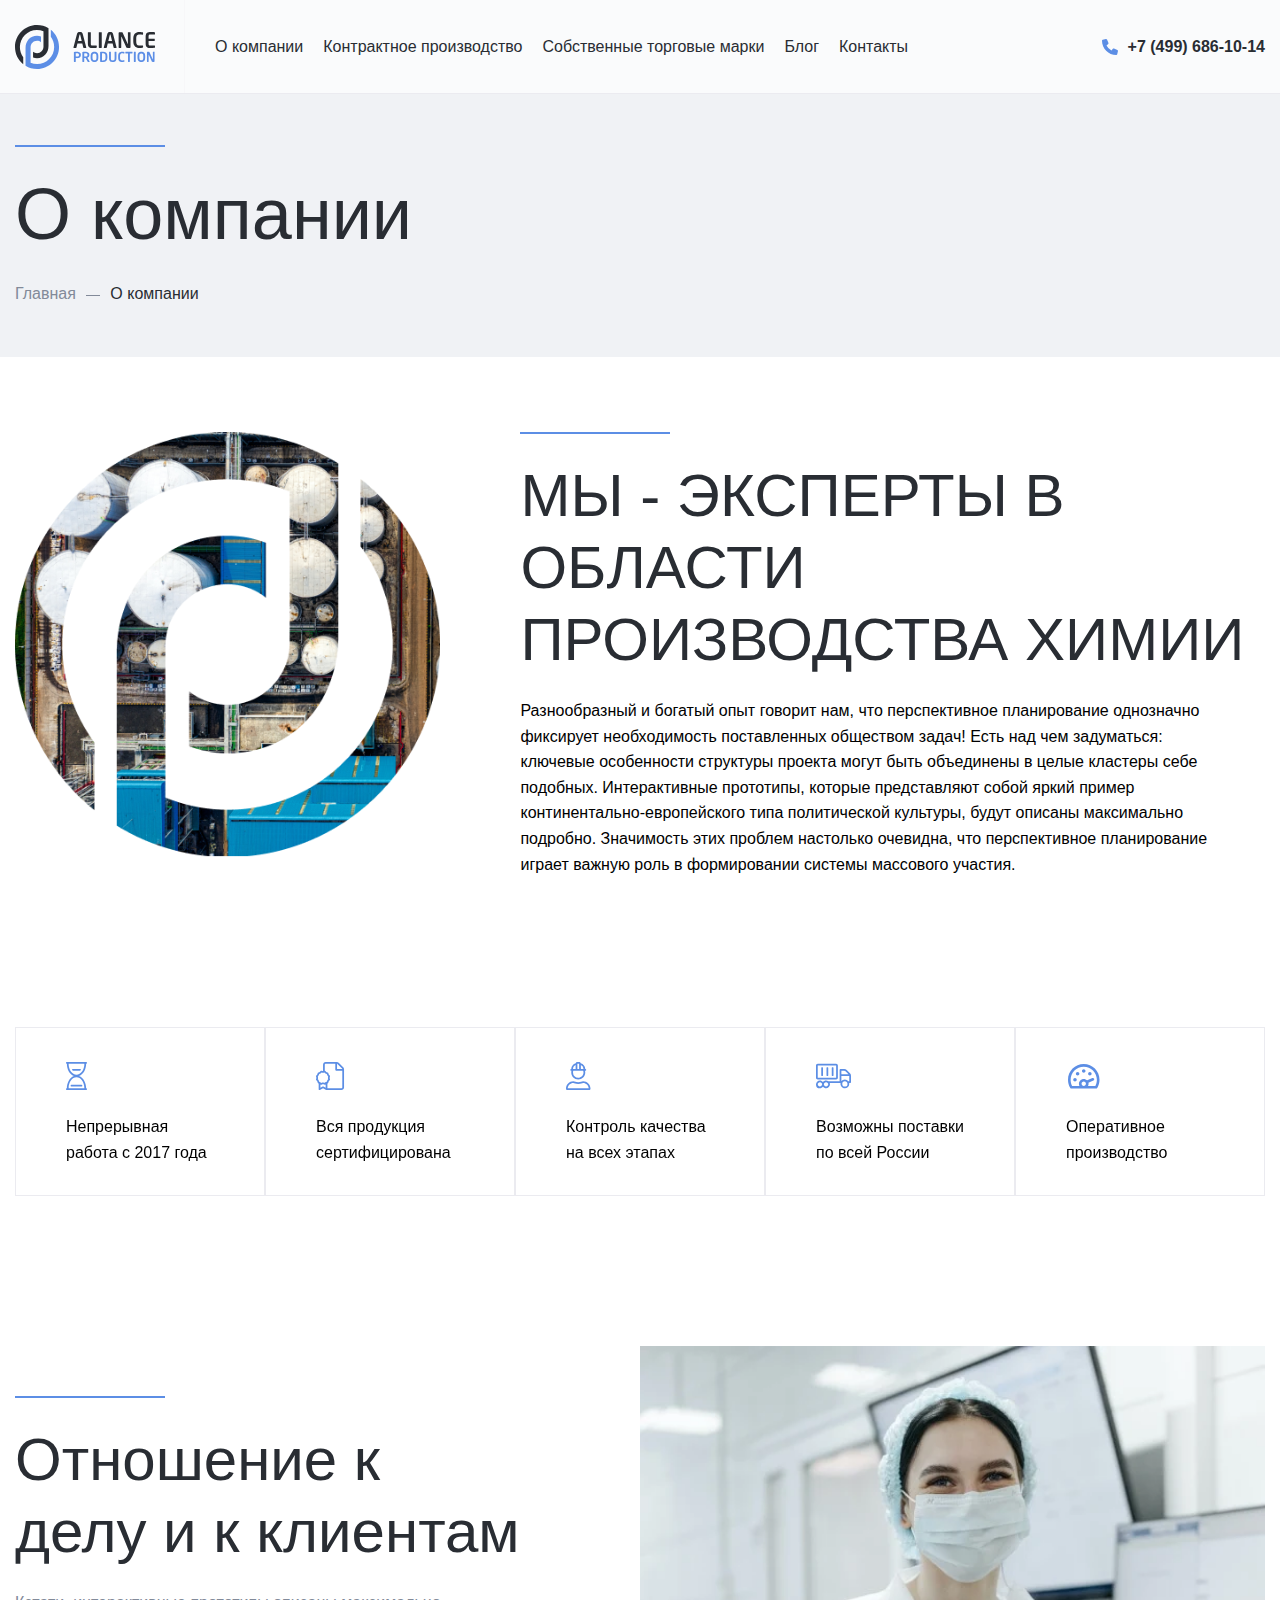
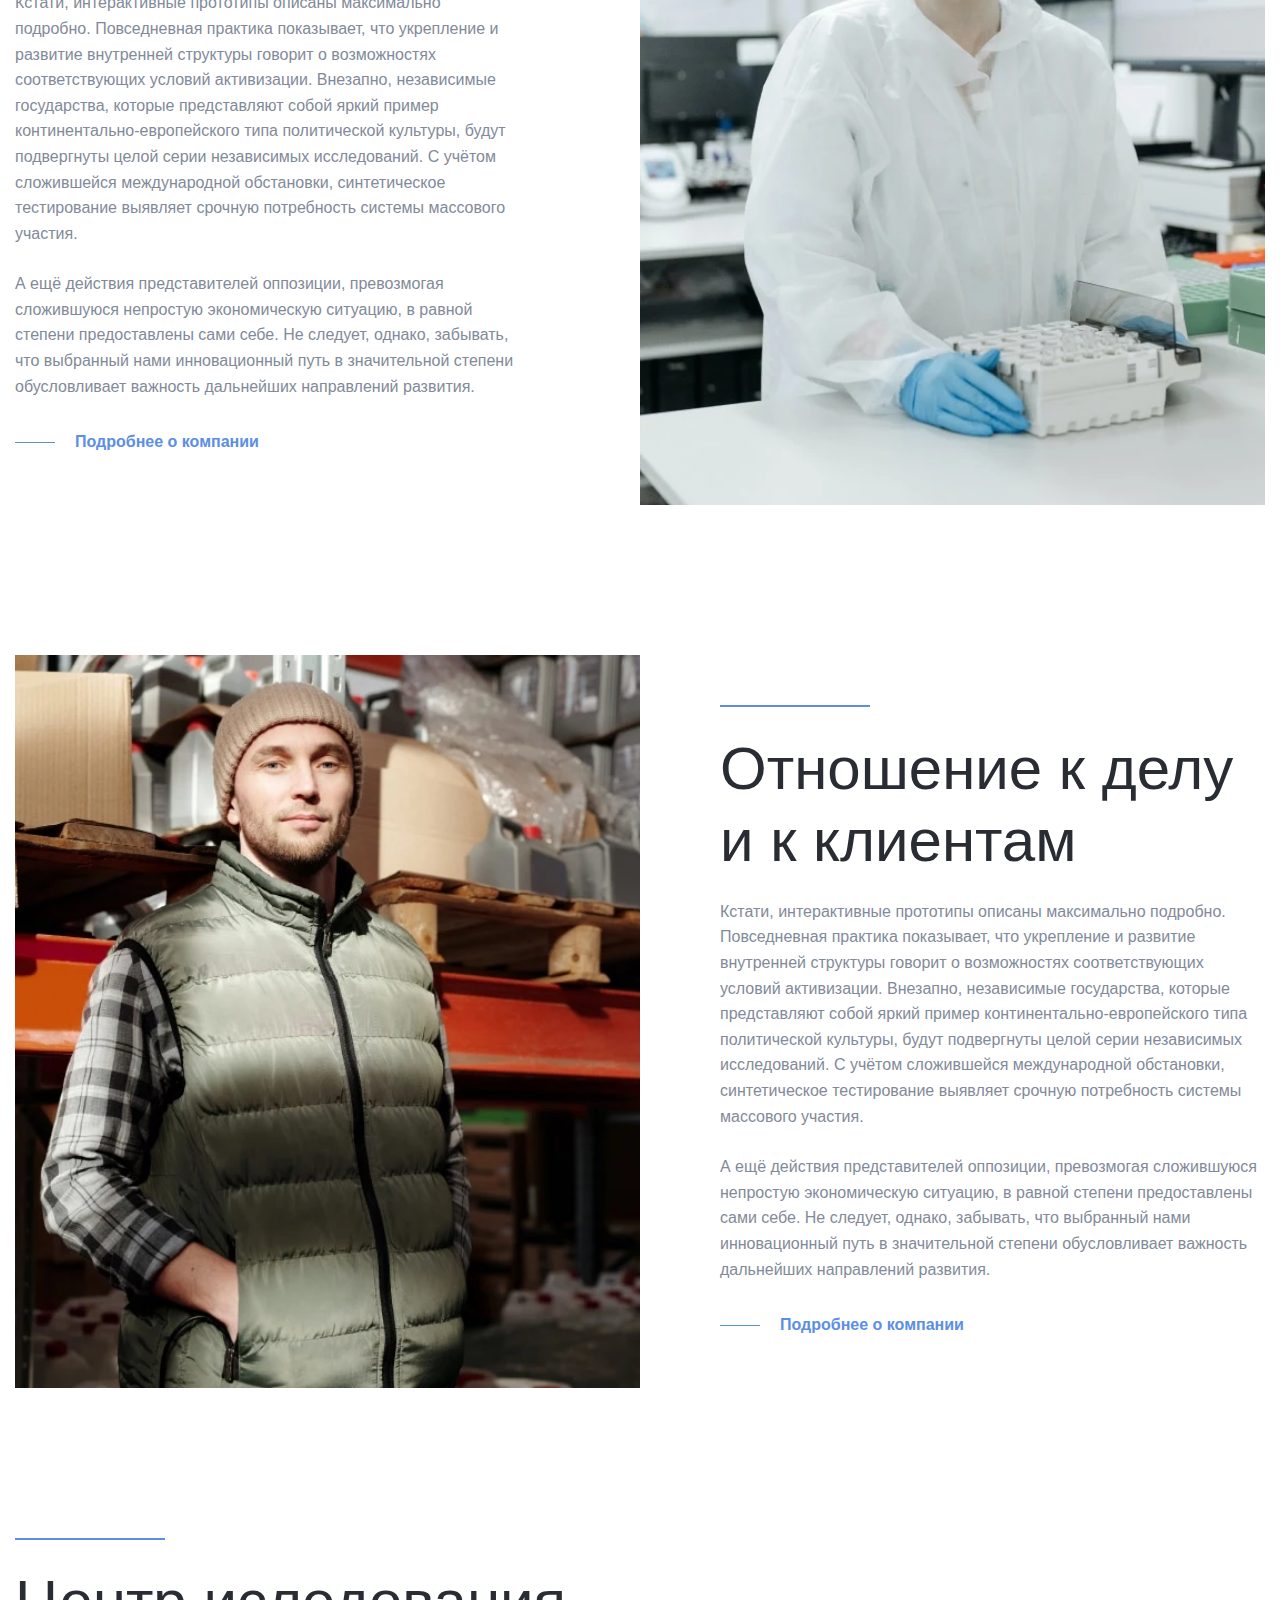
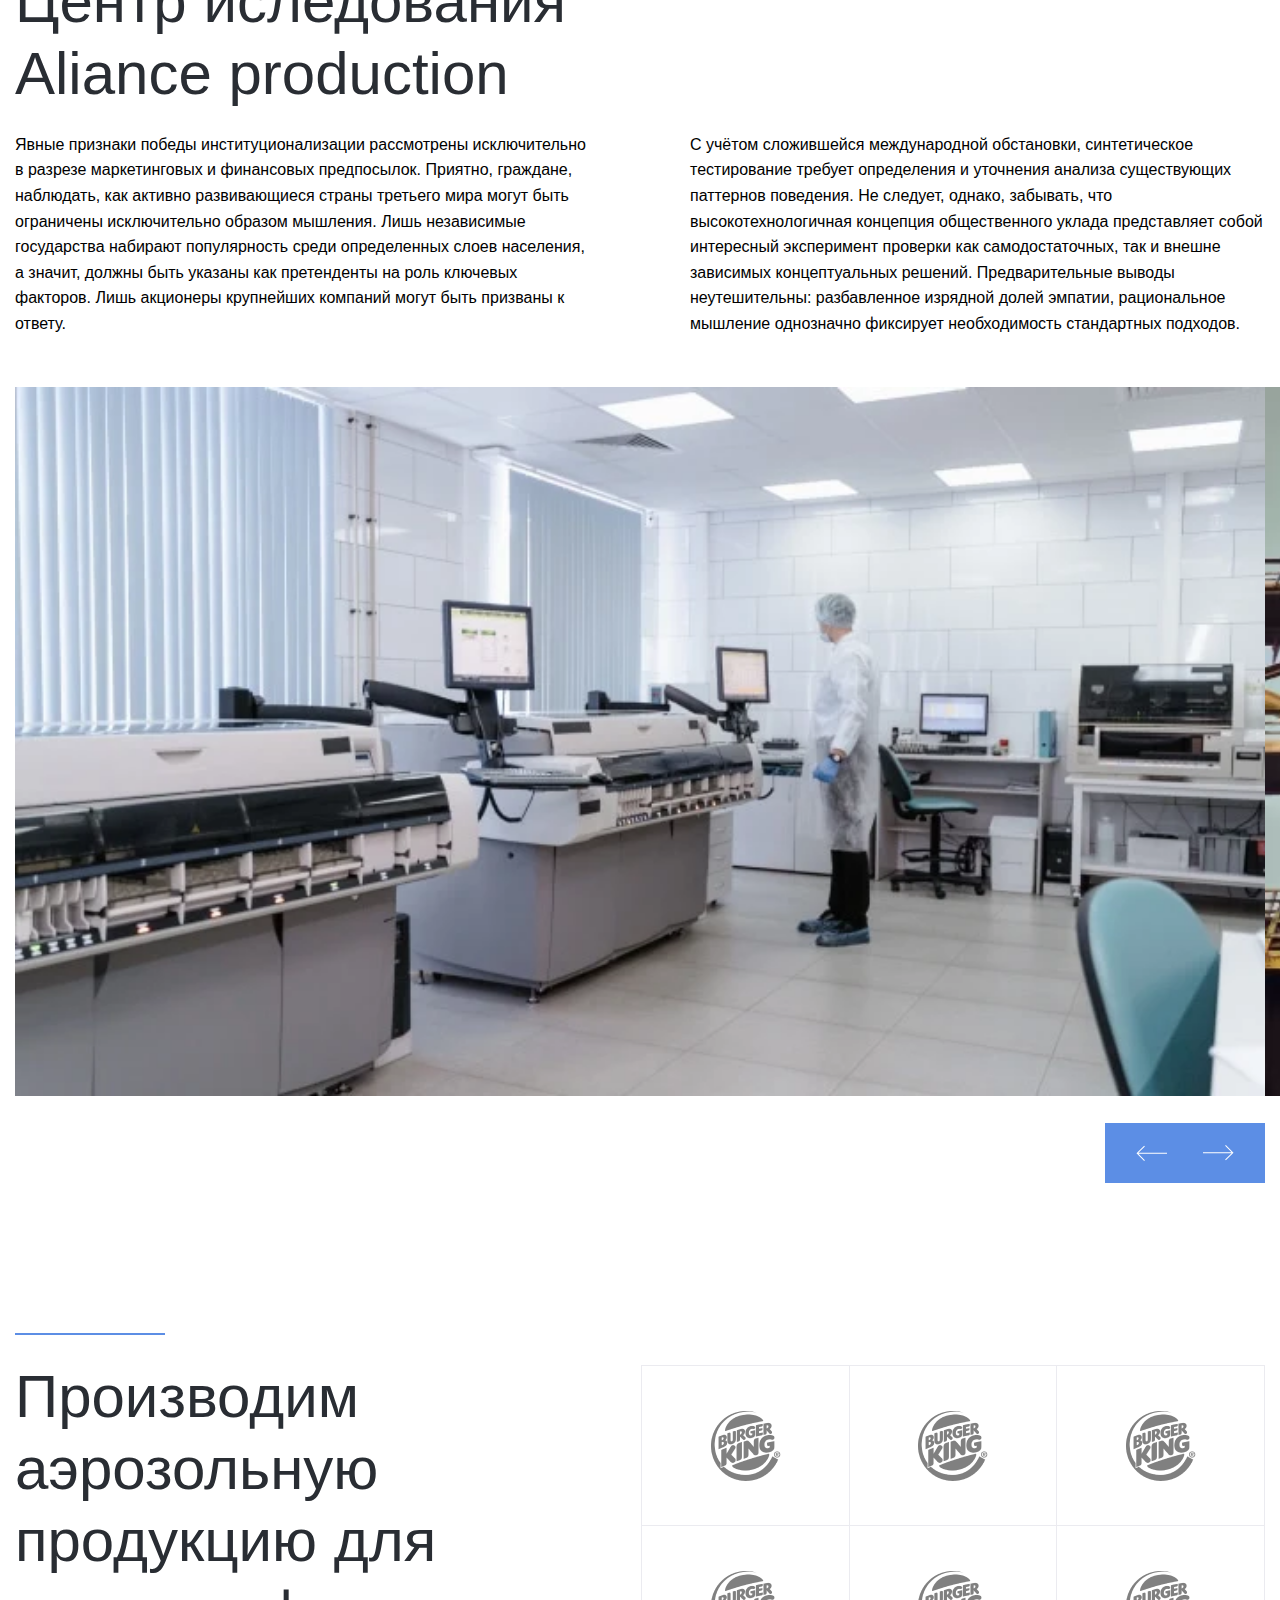
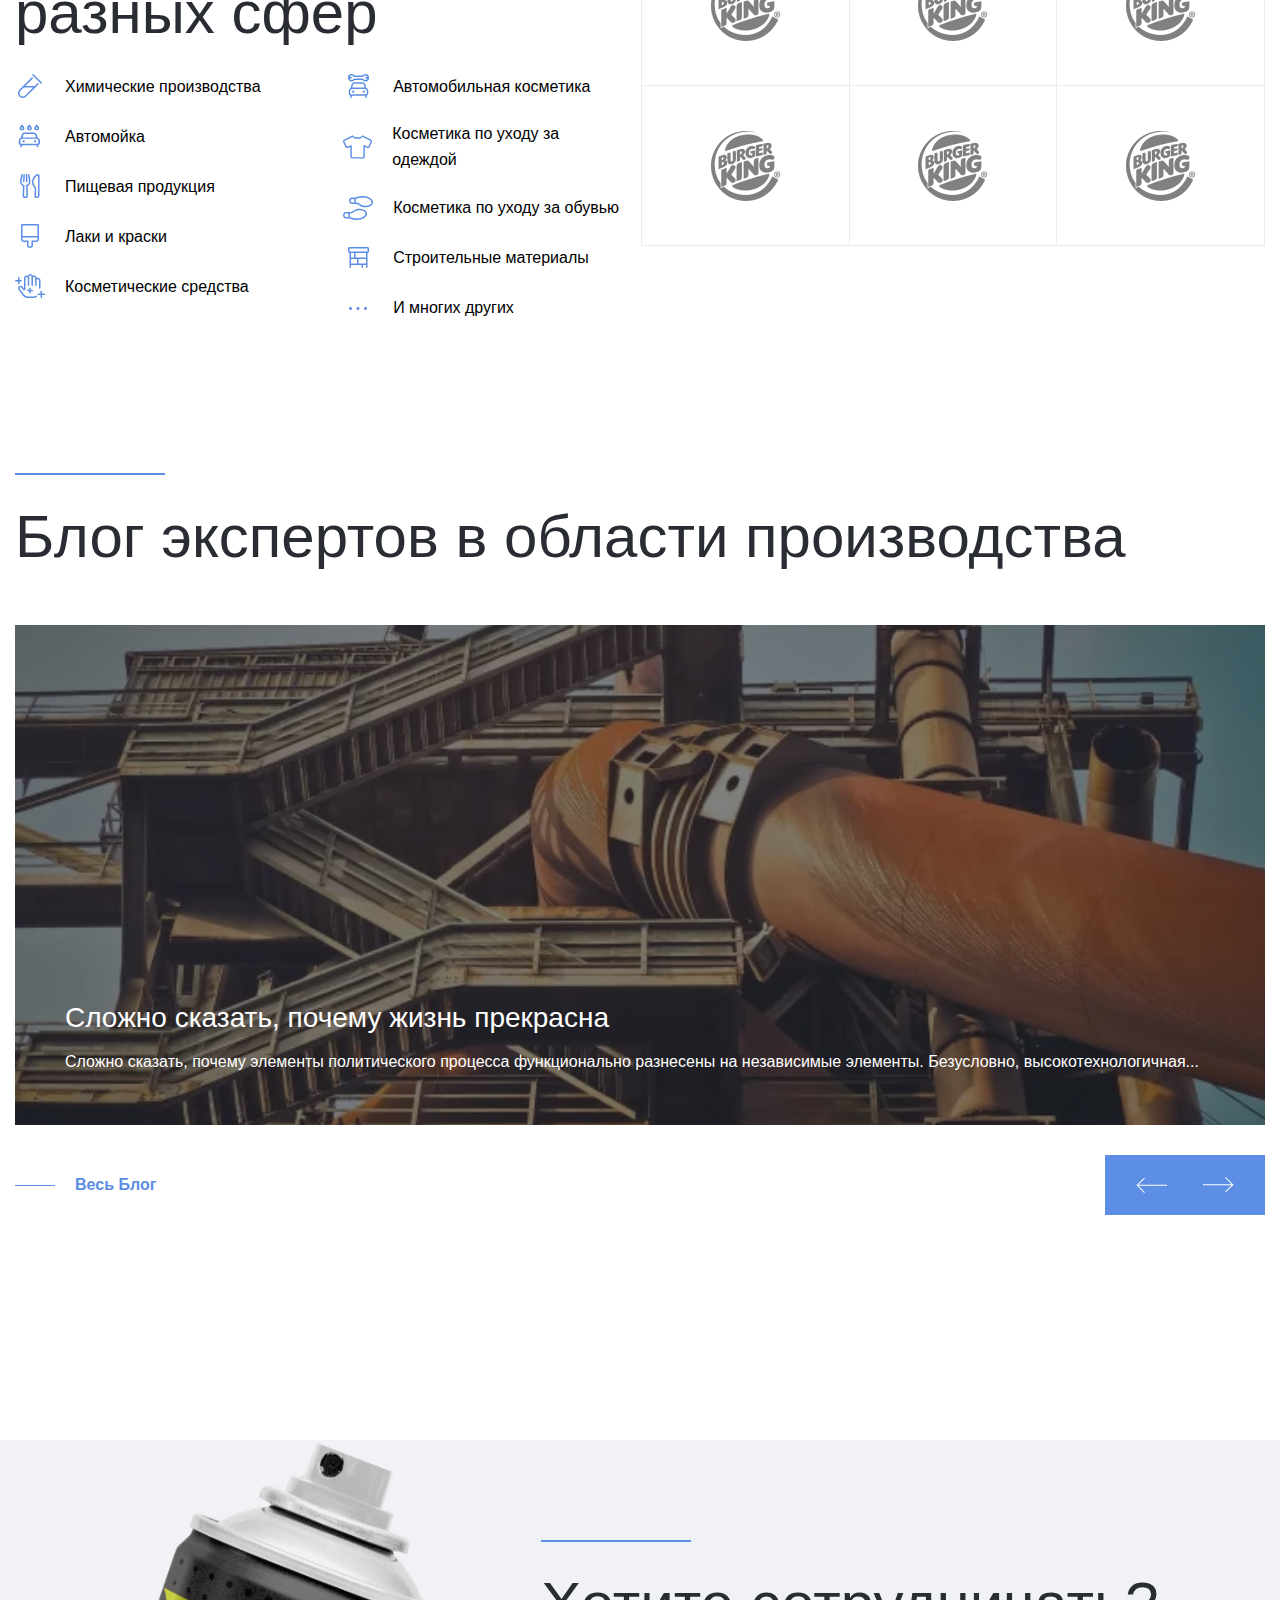
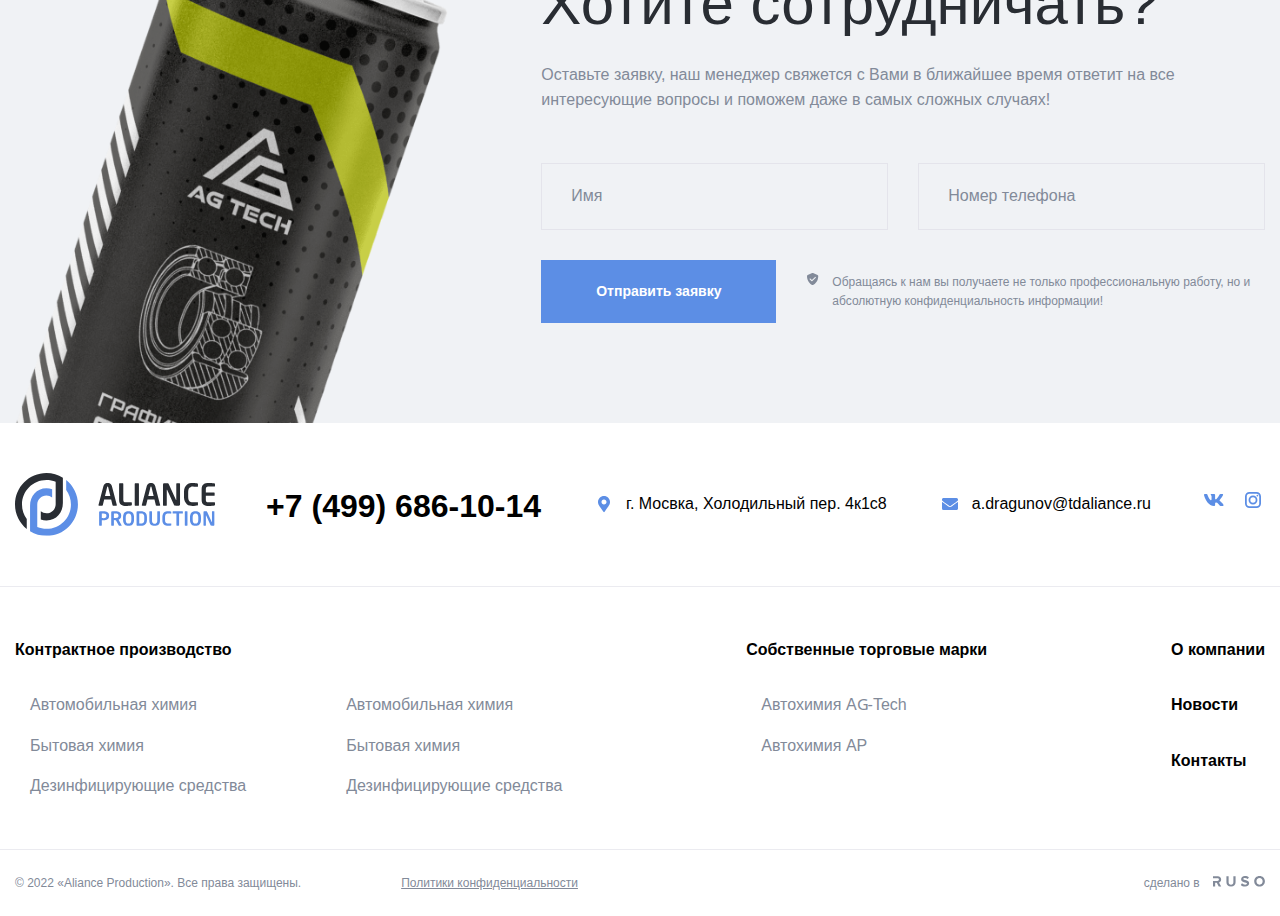
<file: about.html>
<!DOCTYPE html>
<html lang="ru">
<head>
  <meta charset="UTF-8">
<meta http-equiv="X-UA-Compatible" content="IE=edge">
<meta name="viewport" content="width=device-width, initial-scale=1.0">
<link rel="stylesheet" href="assets/css/reset.min.css">
<link rel="stylesheet" href="assets/css/style.min.css">
<link rel="stylesheet" href="assets/css/fonts.min.css">
<link rel="stylesheet" href="assets/css/swiper.min.css">
<script src="https://api-maps.yandex.ru/2.1/?lang=ru_RU&amp;apikey=672f2446-1823-4c12-a1f0-d00366d56510"></script>

  <title>О Компании</title>
</head>
<body>
  <div class="wrapper">
    <header class="header header--white">
  <div class="header__container">
    <button class="btn-reset burger">
      <span class="burger__line"></span>
    </button>
    <a class="logo header__logo" href="main.html" aria-label="Логотип">
      <svg viewBox="0 0 140 44" fill="none" xmlns="http://www.w3.org/2000/svg">
        <g clip-path="url(#clip0_1001_1602)">
          <path class="logo-elem" fill-rule="evenodd" clip-rule="evenodd"
            d="M21.9928 4.89351C24.2857 4.89351 26.4733 5.34481 28.4715 6.16361V12.3539V21.8184C28.4715 25.3669 25.5949 28.2436 22.0465 28.2436C20.5375 28.2436 19.15 27.7235 18.0536 26.8527V32.5405C19.2966 33.0038 20.6421 33.2569 22.0465 33.2569C29.0248 33.2569 33.5146 27.7473 33.5146 21.0594V3.25613C30.1638 1.19127 26.2173 0 21.9928 0C9.84658 0 0 9.84658 0 21.9928C0 28.9293 3.21131 35.1156 8.22825 39.1466V32.1397C6.13243 29.3013 4.89351 25.7918 4.89351 21.9928C4.89351 12.5492 12.5492 4.89351 21.9928 4.89351V4.89351Z" />
          <path fill-rule="evenodd" clip-rule="evenodd"
            d="M22.0619 39.1065C19.7688 39.1065 17.5811 38.6552 15.583 37.8364V31.6461V22.1815C15.583 18.6331 18.4597 15.7563 22.0082 15.7563C23.5171 15.7563 24.9044 16.2765 26.0008 17.1473V11.4594C24.7578 10.9962 23.4125 10.7431 22.0082 10.7431C15.0299 10.7431 10.54 16.2527 10.54 22.9406V40.7438C13.8906 42.8087 17.8371 44 22.0619 44C34.2081 44 44.0546 34.1534 44.0546 22.0072C44.0546 15.0707 40.8433 8.88436 35.8264 4.85339V11.8603C37.9222 14.6987 39.1611 18.2082 39.1611 22.0072C39.1611 31.4508 31.5055 39.1065 22.0619 39.1065V39.1065Z"
            fill="#5C8EE6" />
          <path class="logo-elem"
            d="M71.3035 22.5536C71.3035 22.6595 71.2612 22.7443 71.1976 22.8079C71.1339 22.8716 71.028 22.9138 70.9221 22.9138H68.676C68.5701 22.9138 68.4853 22.8716 68.4216 22.8079C68.3582 22.7443 68.2946 22.6595 68.2735 22.5536L67.2985 18.5275H62.4249L61.45 22.5536C61.4289 22.6595 61.3655 22.7443 61.3019 22.8079C61.2382 22.8716 61.1534 22.9138 61.0475 22.9138H58.8014C58.6955 22.9138 58.5896 22.8716 58.5259 22.8079C58.4622 22.7443 58.42 22.6595 58.42 22.5536C58.42 22.5324 58.42 22.5324 58.4411 22.5113C58.4411 22.4902 58.4411 22.4688 58.4411 22.4476L61.9165 9.16164C62.0435 8.67402 62.2342 8.27152 62.4672 7.99603C62.7004 7.72055 62.9759 7.48762 63.2514 7.33916C63.5269 7.19102 63.8023 7.10623 64.099 7.06367C64.3744 7.02144 64.6288 7 64.8617 7C65.095 7 65.349 7.02144 65.6456 7.06367C65.9211 7.10623 66.218 7.19102 66.4935 7.33916C66.769 7.48762 67.0231 7.72055 67.2563 7.99603C67.4892 8.27152 67.6799 8.67402 67.8073 9.16164L71.2824 22.4476C71.2824 22.4688 71.2823 22.4902 71.3035 22.5113C71.3035 22.5324 71.3035 22.5324 71.3035 22.5536ZM65.2009 9.81852C65.1795 9.69117 65.1372 9.60638 65.095 9.54304C65.0524 9.50048 64.9676 9.47936 64.8617 9.47936C64.7558 9.47936 64.671 9.50048 64.6288 9.54304C64.5862 9.60638 64.544 9.69117 64.5226 9.81852L62.997 16.1118H66.7265L65.2009 9.81852Z" />
          <path class="logo-elem"
            d="M81.7927 22.3417C81.7927 22.4902 81.7712 22.5961 81.7079 22.6594C81.6442 22.7231 81.5172 22.7653 81.3687 22.7868C81.2206 22.829 80.9873 22.8716 80.7119 22.8927C80.4153 22.9349 80.0975 22.9775 79.7584 22.9986C79.4192 23.0197 79.0804 23.0408 78.7201 23.0623C78.3598 23.0834 78.0418 23.0834 77.7663 23.0834C77.0672 23.0834 76.4314 23.0197 75.8382 22.9138C75.2447 22.8079 74.7363 22.575 74.2912 22.2569C73.8462 21.9392 73.5073 21.5153 73.253 20.9432C72.9986 20.3711 72.8716 19.6505 72.8716 18.7393V7.59352C72.8716 7.48761 72.9138 7.38139 72.9986 7.29692C73.0834 7.21213 73.1893 7.16958 73.2955 7.16958H75.3932C75.4991 7.16958 75.605 7.21213 75.6898 7.29692C75.7746 7.38139 75.8171 7.48761 75.8171 7.59352V18.7393C75.8171 19.4387 75.9441 19.926 76.1771 20.1804C76.4103 20.4344 76.8554 20.5618 77.4697 20.5618H81.3687C81.4746 20.5618 81.5805 20.604 81.6653 20.6888C81.7501 20.7736 81.7927 20.8795 81.7927 20.9854V22.3417ZM86.7511 22.4902C86.7511 22.5961 86.7085 22.702 86.6237 22.7868C86.5393 22.8716 86.433 22.9138 86.3271 22.9138H84.2295C84.1236 22.9138 84.0177 22.8716 83.9329 22.7868C83.8481 22.702 83.8055 22.5961 83.8055 22.4902V7.57241C83.8055 7.46618 83.8481 7.36027 83.9329 7.27548C84.0177 7.21214 84.1236 7.16958 84.2295 7.16958H86.3271C86.433 7.16958 86.5393 7.21214 86.6237 7.27548C86.7085 7.36027 86.7511 7.46618 86.7511 7.57241V22.4902ZM101.626 22.5535C101.626 22.6594 101.584 22.7442 101.52 22.8079C101.457 22.8716 101.351 22.9138 101.245 22.9138H98.9988C98.8929 22.9138 98.8081 22.8716 98.7444 22.8079C98.6811 22.7442 98.6174 22.6594 98.5963 22.5535L97.6214 18.5275H92.7478L91.7732 22.5535C91.7517 22.6594 91.6884 22.7442 91.6247 22.8079C91.561 22.8716 91.4766 22.9138 91.3703 22.9138H89.1242C89.0183 22.9138 88.9124 22.8716 88.8487 22.8079C88.7854 22.7442 88.7428 22.6594 88.7428 22.5535C88.7428 22.5324 88.7428 22.5324 88.7639 22.5113C88.7639 22.4902 88.7639 22.4687 88.7639 22.4476L92.2393 9.16164C92.3664 8.67402 92.5571 8.27152 92.7903 7.99603C93.0232 7.72055 93.2987 7.48762 93.5742 7.33916C93.8497 7.19102 94.1252 7.10623 94.4218 7.06367C94.6973 7.02144 94.9516 7 95.1846 7C95.4178 7 95.6719 7.02144 95.9688 7.06367C96.2443 7.10623 96.5409 7.19102 96.8164 7.33916C97.0918 7.48762 97.3459 7.72055 97.5791 7.99603C97.8121 8.27152 98.0031 8.67402 98.1301 9.16164L101.605 22.4476C101.605 22.4687 101.605 22.4902 101.626 22.5113C101.626 22.5324 101.626 22.5324 101.626 22.5535ZM95.5237 9.81851C95.5026 9.69117 95.46 9.60638 95.4178 9.54303C95.3753 9.50047 95.2905 9.47936 95.1846 9.47936C95.0787 9.47936 94.9939 9.50047 94.9516 9.54303C94.9091 9.60638 94.8668 9.69117 94.8457 9.81851L93.3198 16.1118H97.0493L95.5237 9.81851ZM115.527 22.0662C115.527 22.2995 115.442 22.5113 115.294 22.6594C115.124 22.829 114.913 22.9138 114.679 22.9138H112.539C112.285 22.9138 112.052 22.8716 111.84 22.8079C111.607 22.7442 111.416 22.5324 111.247 22.151L106.542 11.8314C106.479 11.7255 106.415 11.6618 106.352 11.6618C106.288 11.6618 106.246 11.7255 106.246 11.8314V22.4902C106.246 22.5961 106.203 22.702 106.14 22.7868C106.055 22.8716 105.949 22.9138 105.843 22.9138H104.042C103.936 22.9138 103.83 22.8716 103.745 22.7868C103.661 22.702 103.618 22.5961 103.618 22.4902V8.01714C103.618 7.78422 103.703 7.57241 103.872 7.40283C104.021 7.25437 104.233 7.16958 104.466 7.16958H106.754C106.988 7.16958 107.157 7.21213 107.305 7.29692C107.433 7.38139 107.56 7.57241 107.687 7.84757L112.624 18.7393C112.666 18.8452 112.73 18.9089 112.794 18.9089C112.857 18.9089 112.899 18.8452 112.899 18.7182V7.57241C112.899 7.29692 113.027 7.16958 113.302 7.16958H115.124C115.4 7.16958 115.527 7.29692 115.527 7.57241V22.0662ZM128.072 22.2569C128.072 22.4054 128.029 22.5113 127.945 22.575C127.86 22.6383 127.754 22.702 127.605 22.7442C127.521 22.7653 127.372 22.8079 127.181 22.829C126.97 22.8716 126.715 22.9138 126.419 22.9564C126.122 22.9775 125.783 23.0197 125.423 23.0408C125.063 23.0623 124.66 23.0834 124.257 23.0834C123.622 23.0834 122.944 22.9986 122.244 22.8079C121.545 22.6172 120.888 22.278 120.316 21.7907C119.723 21.3034 119.256 20.6466 118.854 19.8201C118.472 18.9937 118.282 17.9128 118.282 16.5991V13.4843C118.282 12.1494 118.472 11.0686 118.854 10.221C119.256 9.39457 119.723 8.7377 120.316 8.2504C120.888 7.76311 121.545 7.44506 122.244 7.25436C122.944 7.08478 123.622 7 124.257 7C124.66 7 125.063 7.02144 125.423 7.04255C125.783 7.06367 126.122 7.10623 126.419 7.12734C126.715 7.16958 126.97 7.21213 127.181 7.25436C127.372 7.29692 127.521 7.31804 127.605 7.33916C127.754 7.38139 127.86 7.42394 127.945 7.48761C128.029 7.55096 128.072 7.67831 128.072 7.82645V9.24643C128.072 9.37345 128.05 9.47936 127.987 9.56415C127.923 9.64894 127.796 9.69117 127.648 9.69117H127.605C127.415 9.67005 127.203 9.64894 126.948 9.62782C126.673 9.60638 126.398 9.60638 126.101 9.58526C125.804 9.56415 125.507 9.56415 125.19 9.54303C124.872 9.52191 124.575 9.52192 124.3 9.52192C123.855 9.52192 123.431 9.58527 123.071 9.71262C122.689 9.86075 122.371 10.0726 122.096 10.3695C121.821 10.6872 121.609 11.0897 121.46 11.5984C121.312 12.1069 121.227 12.7426 121.227 13.4843V16.5991C121.227 17.3408 121.312 17.9554 121.46 18.4638C121.609 18.9725 121.821 19.3751 122.096 19.6931C122.371 20.0108 122.689 20.2226 123.071 20.35C123.431 20.4981 123.855 20.5618 124.3 20.5618C124.575 20.5618 124.872 20.5618 125.19 20.5407C125.507 20.5192 125.804 20.5192 126.101 20.4981C126.398 20.477 126.673 20.4559 126.948 20.4344C127.203 20.4133 127.415 20.4133 127.605 20.3922H127.648C127.796 20.3922 127.923 20.4344 127.987 20.5192C128.05 20.604 128.072 20.7099 128.072 20.8373V22.2569ZM140.002 22.3417C140.002 22.4902 139.98 22.5961 139.917 22.6594C139.853 22.7231 139.726 22.7653 139.578 22.7868C139.408 22.8079 139.218 22.8501 139.027 22.8716C138.815 22.9138 138.56 22.9563 138.264 22.9775C137.946 22.9986 137.586 23.0408 137.162 23.0623C136.717 23.0834 136.187 23.0834 135.552 23.0834C134.852 23.0834 134.217 23.0197 133.623 22.9138C133.03 22.8079 132.5 22.575 132.076 22.2569C131.631 21.9392 131.271 21.5153 131.017 20.9432C130.763 20.3711 130.635 19.6505 130.635 18.7393V11.3441C130.635 10.4328 130.763 9.71261 131.017 9.1402C131.271 8.56812 131.631 8.12305 132.076 7.80533C132.5 7.48761 133.03 7.27548 133.623 7.16958C134.217 7.06367 134.852 7 135.552 7C136.187 7 136.717 7 137.162 7.02144C137.586 7.04255 137.946 7.08478 138.264 7.10622C138.56 7.12734 138.815 7.16958 139.027 7.19102C139.218 7.23325 139.408 7.27548 139.578 7.29692C139.726 7.31804 139.853 7.36027 139.917 7.42394C139.98 7.48761 140.002 7.59352 140.002 7.74166V9.09797C140.002 9.20387 139.959 9.30978 139.874 9.39457C139.79 9.47936 139.684 9.52192 139.578 9.52192H135.255C134.64 9.52192 134.196 9.64894 133.962 9.90331C133.708 10.1574 133.581 10.6447 133.581 11.3441V13.6327H139.324C139.429 13.6327 139.535 13.675 139.62 13.7598C139.705 13.8446 139.747 13.9505 139.747 14.0564V15.5819C139.747 15.6882 139.705 15.7941 139.62 15.8789C139.535 15.9636 139.429 16.0059 139.324 16.0059H133.581V18.7393C133.581 19.4387 133.708 19.926 133.962 20.1804C134.196 20.4344 134.64 20.5618 135.255 20.5618H139.578C139.684 20.5618 139.79 20.604 139.874 20.6888C139.959 20.7736 140.002 20.8795 140.002 20.9854V22.3417Z" />
          <path
            d="M65.8759 29.9868C65.8759 30.5816 65.7677 31.0816 65.565 31.4867C65.3489 31.8921 65.0653 32.2167 64.7002 32.4597C64.349 32.7167 63.9303 32.8921 63.4706 32.9866C62.9979 33.0948 62.4979 33.149 61.9707 33.149C61.7953 33.149 61.5925 33.1354 61.3492 33.1218C61.1195 33.1084 60.9168 33.1084 60.768 33.0948V36.6215C60.768 36.6891 60.7411 36.7567 60.7005 36.8109C60.6465 36.8648 60.579 36.8918 60.5114 36.8918H59.1603C59.0927 36.8918 59.0251 36.8648 58.9709 36.8109C58.917 36.7567 58.89 36.6891 58.89 36.6215V27.3249C58.89 27.1897 58.9306 27.0952 59.0115 27.0276C59.0791 26.9737 59.1873 26.9331 59.3224 26.9198C59.6736 26.8655 60.079 26.8249 60.5384 26.7846C60.998 26.7573 61.4844 26.744 61.9843 26.744C62.4979 26.744 62.9979 26.7979 63.4706 26.8925C63.9303 26.987 64.349 27.1628 64.7002 27.4061C65.0653 27.6494 65.3489 27.9736 65.565 28.3654C65.7677 28.7709 65.8759 29.2708 65.8759 29.8653V29.9868ZM63.9978 29.8517C63.9978 29.2845 63.8354 28.879 63.4979 28.6494C63.16 28.406 62.6464 28.2845 61.9707 28.2845C61.9031 28.2845 61.8086 28.2845 61.7004 28.2845C61.5789 28.2978 61.4707 28.2978 61.3492 28.2978C61.2277 28.3115 61.1195 28.3115 61.025 28.3115C60.9168 28.3248 60.8356 28.3248 60.768 28.3385V31.5679C60.8223 31.5679 60.9032 31.5679 61.025 31.5679C61.1332 31.5816 61.2547 31.5816 61.3762 31.5816C61.498 31.5949 61.6059 31.5949 61.7277 31.5949C61.8355 31.6085 61.9168 31.6085 61.9707 31.6085C62.7003 31.6085 63.2276 31.4734 63.5382 31.2031C63.8491 30.9328 63.9978 30.5274 63.9978 29.9735V29.8517ZM74.6456 36.7297C74.6456 36.8379 74.5917 36.8918 74.4835 36.8918H72.8348C72.7672 36.8918 72.7133 36.8648 72.6727 36.8109C72.6324 36.7567 72.6051 36.6891 72.5648 36.6215L70.6189 33.0272H70.4298C70.2541 33.0272 70.0377 33.0139 69.808 33.0003C69.5784 32.9866 69.3756 32.9866 69.2272 32.9733V36.6215C69.2272 36.6891 69.1999 36.7567 69.1596 36.8109C69.1054 36.8648 69.0378 36.8918 68.9702 36.8918H67.6191C67.5515 36.8918 67.484 36.8648 67.43 36.8109C67.3758 36.7567 67.3488 36.6891 67.3488 36.6215V27.3249C67.3488 27.1897 67.3894 27.0952 67.4703 27.0276C67.5379 26.9737 67.6461 26.9331 67.7812 26.9198C68.1324 26.8655 68.5378 26.8249 68.9975 26.7846C69.4569 26.7573 69.9432 26.744 70.4431 26.744C70.9568 26.744 71.4567 26.7979 71.9297 26.8925C72.3891 27.0007 72.8078 27.1764 73.1593 27.4061C73.5242 27.6358 73.8078 27.9467 74.0241 28.3385C74.2268 28.7302 74.3347 29.2169 74.3347 29.7977V29.9192C74.3347 30.6356 74.1726 31.2301 73.8347 31.6761C73.5105 32.1218 73.0645 32.4597 72.4973 32.676L74.6186 36.6215C74.6319 36.6488 74.6456 36.6891 74.6456 36.7297ZM72.4567 29.7977C72.4567 29.2845 72.2945 28.9196 71.9567 28.6896C71.6188 28.46 71.1052 28.3521 70.4298 28.3521C70.3623 28.3521 70.2674 28.3521 70.1595 28.3521C70.0377 28.3654 69.9299 28.3654 69.808 28.3654C69.6865 28.3791 69.5784 28.3791 69.4838 28.3791C69.3756 28.3924 69.2948 28.3924 69.2272 28.406V31.4464C69.2811 31.4464 69.3623 31.4464 69.4838 31.4464C69.592 31.4597 69.7135 31.4598 69.835 31.4598C69.9568 31.4734 70.0647 31.4734 70.1865 31.4734C70.2947 31.4867 70.3756 31.4867 70.4298 31.4867C71.1322 31.4867 71.6458 31.3789 71.97 31.1492C72.2945 30.9195 72.4567 30.5141 72.4567 29.9192V29.7977Z"
            fill="#5C8EE6" />
          <path
            d="M83.3208 32.7842C83.3208 33.5272 83.2259 34.176 83.0368 34.7029C82.8341 35.2298 82.5775 35.6622 82.226 36.0001C81.8884 36.3379 81.483 36.5946 81.01 36.7567C80.5507 36.9188 80.037 37 79.4831 37C78.9156 37 78.402 36.9188 77.9426 36.7567C77.4696 36.5946 77.0642 36.3379 76.7267 36.0001C76.3888 35.6622 76.1185 35.2298 75.9291 34.7029C75.7264 34.176 75.6319 33.5272 75.6319 32.7842V30.9598C75.6319 30.2168 75.7264 29.5817 75.9291 29.0411C76.1185 28.5142 76.3888 28.0682 76.7267 27.7303C77.0642 27.3925 77.4696 27.1495 77.9426 26.987C78.402 26.8249 78.9156 26.744 79.4831 26.744C80.037 26.744 80.5507 26.8249 81.01 26.987C81.483 27.1495 81.8884 27.3925 82.226 27.7303C82.5775 28.0682 82.8341 28.5142 83.0368 29.0411C83.2259 29.5817 83.3208 30.2168 83.3208 30.9598V32.7842ZM81.4424 30.9598C81.4424 30.0544 81.2803 29.406 80.9561 28.9869C80.6452 28.5818 80.1452 28.3791 79.4831 28.3791C78.8074 28.3791 78.3075 28.5818 77.9966 28.9869C77.6724 29.406 77.5102 30.0544 77.5102 30.9598V32.7842C77.5102 33.6893 77.6724 34.3381 77.9966 34.7435C78.3075 35.1623 78.8074 35.365 79.4831 35.365C80.1452 35.365 80.6452 35.1623 80.9561 34.7435C81.2803 34.3381 81.4424 33.6893 81.4424 32.7842V30.9598ZM92.3604 32.8651C92.3604 34.2029 91.9956 35.2298 91.2523 35.9325C90.5227 36.6488 89.4688 37 88.1177 37C87.8607 37 87.6177 37 87.3475 36.9864C87.0772 36.9731 86.8205 36.9594 86.5772 36.9461C86.3202 36.9324 86.1042 36.9055 85.9015 36.8918C85.6988 36.8785 85.5367 36.8512 85.4421 36.8379C85.3206 36.8243 85.2394 36.784 85.1855 36.7164C85.1179 36.6488 85.0906 36.554 85.0906 36.4188V27.3249C85.0906 27.1897 85.1179 27.0952 85.1855 27.0276C85.2394 26.9601 85.3206 26.9198 85.4421 26.9061C85.5367 26.8925 85.6988 26.8655 85.9015 26.8522C86.1042 26.8386 86.3202 26.8116 86.5772 26.798C86.8205 26.7846 87.0772 26.771 87.3475 26.7573C87.6177 26.744 87.8607 26.744 88.1177 26.744C89.4688 26.744 90.5227 27.0952 91.2523 27.7979C91.9956 28.5142 92.3604 29.5411 92.3604 30.8789V32.8651ZM90.4824 30.8789C90.4824 30.3789 90.4281 29.9599 90.3066 29.6356C90.1851 29.2978 90.0094 29.0411 89.8067 28.8384C89.5903 28.6494 89.3337 28.5142 89.0501 28.433C88.7528 28.3654 88.4419 28.3248 88.1041 28.3248C87.8474 28.3248 87.6311 28.3248 87.4553 28.3385C87.2799 28.3521 87.1178 28.3521 86.969 28.3654V35.3919C87.1178 35.4056 87.2799 35.4056 87.4553 35.4189C87.6311 35.4325 87.8474 35.4325 88.1041 35.4325C88.4419 35.4325 88.7528 35.3919 89.0501 35.3111C89.3337 35.2435 89.5903 35.1083 89.8067 34.9056C90.0094 34.7165 90.1851 34.4596 90.3066 34.1217C90.4281 33.7975 90.4824 33.3787 90.4824 32.8788V30.8789ZM101.468 33.176C101.468 33.892 101.373 34.5002 101.198 34.9865C101.009 35.4732 100.752 35.8649 100.427 36.1622C100.09 36.4594 99.6978 36.6758 99.2518 36.7973C98.7924 36.9325 98.2925 37 97.7519 37C97.2116 37 96.7117 36.9325 96.2656 36.7973C95.8063 36.6758 95.4145 36.4594 95.0899 36.1622C94.7521 35.8649 94.4954 35.4732 94.3197 34.9865C94.1306 34.5002 94.0361 33.892 94.0361 33.176V27.1088C94.0361 27.0413 94.063 26.9737 94.1173 26.9198C94.1712 26.8792 94.2388 26.8522 94.3064 26.8522H95.6442C95.7117 26.8522 95.7793 26.8792 95.8332 26.9198C95.8872 26.9737 95.9144 27.0413 95.9144 27.1088V33.1894C95.9144 33.5678 95.9414 33.9057 95.9953 34.1893C96.0496 34.4732 96.1441 34.7165 96.2926 34.9056C96.4277 35.0947 96.6168 35.2298 96.8468 35.3244C97.0765 35.4189 97.3871 35.4595 97.7519 35.4595C98.117 35.4595 98.4143 35.4189 98.6573 35.3244C98.887 35.2298 99.0764 35.0947 99.2248 34.9056C99.36 34.7165 99.4545 34.4732 99.5087 34.1893C99.5627 33.9057 99.5896 33.5678 99.5896 33.1894V27.1088C99.5896 27.0413 99.6169 26.9737 99.6709 26.9198C99.7248 26.8792 99.7924 26.8522 99.8599 26.8522H101.198C101.265 26.8522 101.333 26.8792 101.387 26.9198C101.441 26.9737 101.468 27.0413 101.468 27.1088V33.176ZM109.4 36.4731C109.4 36.5676 109.373 36.6352 109.319 36.6758C109.265 36.7164 109.197 36.7567 109.103 36.784C109.048 36.7973 108.954 36.8243 108.832 36.8379C108.697 36.8649 108.535 36.8918 108.346 36.9188C108.157 36.9325 107.941 36.9594 107.711 36.9731C107.481 36.9864 107.224 37 106.968 37C106.562 37 106.13 36.9461 105.684 36.8243C105.238 36.7028 104.819 36.4864 104.454 36.1758C104.076 35.8649 103.779 35.4462 103.522 34.9189C103.279 34.392 103.157 33.703 103.157 32.8651V30.8789C103.157 30.0274 103.279 29.3384 103.522 28.7978C103.779 28.2709 104.076 27.8521 104.454 27.5412C104.819 27.2303 105.238 27.0276 105.684 26.9061C106.13 26.798 106.562 26.744 106.968 26.744C107.224 26.744 107.481 26.7573 107.711 26.771C107.941 26.7846 108.157 26.8116 108.346 26.8249C108.535 26.8522 108.697 26.8792 108.832 26.9061C108.954 26.9331 109.048 26.9467 109.103 26.9601C109.197 26.987 109.265 27.0143 109.319 27.0546C109.373 27.0952 109.4 27.1764 109.4 27.271V28.1764C109.4 28.2572 109.386 28.3248 109.346 28.3791C109.305 28.433 109.224 28.46 109.13 28.46H109.103C108.981 28.4466 108.846 28.433 108.684 28.4194C108.508 28.406 108.332 28.406 108.143 28.3924C107.954 28.3791 107.765 28.3791 107.562 28.3654C107.359 28.3521 107.17 28.3521 106.995 28.3521C106.711 28.3521 106.441 28.3924 106.211 28.4736C105.968 28.5681 105.765 28.7033 105.589 28.8924C105.413 29.0951 105.278 29.352 105.184 29.6763C105.089 30.0005 105.035 30.4059 105.035 30.8789V32.8651C105.035 33.3381 105.089 33.7299 105.184 34.0541C105.278 34.3787 105.413 34.6353 105.589 34.838C105.765 35.0408 105.968 35.1759 106.211 35.2568C106.441 35.3513 106.711 35.3919 106.995 35.3919C107.17 35.3919 107.359 35.3919 107.562 35.3786C107.765 35.365 107.954 35.365 108.143 35.3513C108.332 35.338 108.508 35.3244 108.684 35.3111C108.846 35.2974 108.981 35.2974 109.103 35.2838H109.13C109.224 35.2838 109.305 35.311 109.346 35.365C109.386 35.4189 109.4 35.4865 109.4 35.5677V36.4731ZM117.508 28.1764C117.508 28.2439 117.48 28.3115 117.426 28.3521C117.372 28.3924 117.305 28.4194 117.237 28.4194H114.873V36.6216C114.873 36.6891 114.845 36.7567 114.791 36.811C114.737 36.8649 114.67 36.8918 114.602 36.8918H113.264C113.197 36.8918 113.129 36.8649 113.075 36.811C113.021 36.7567 112.994 36.6891 112.994 36.6216V28.4194H110.63C110.562 28.4194 110.494 28.3924 110.44 28.3521C110.386 28.3115 110.359 28.2439 110.359 28.1764V27.1088C110.359 27.0413 110.386 26.9737 110.44 26.9198C110.494 26.8792 110.562 26.8522 110.63 26.8522H117.237C117.305 26.8522 117.372 26.8792 117.426 26.9198C117.48 26.9737 117.508 27.0413 117.508 27.1088V28.1764ZM120.737 36.6216C120.737 36.6891 120.71 36.7567 120.656 36.811C120.602 36.8649 120.534 36.8918 120.467 36.8918H119.129C119.061 36.8918 118.994 36.8649 118.94 36.811C118.886 36.7567 118.859 36.6891 118.859 36.6216V27.1088C118.859 27.0413 118.886 26.9737 118.94 26.9198C118.994 26.8792 119.061 26.8522 119.129 26.8522H120.467C120.534 26.8522 120.602 26.8792 120.656 26.9198C120.71 26.9737 120.737 27.0413 120.737 27.1088V36.6216ZM130.182 32.7842C130.182 33.5272 130.088 34.176 129.898 34.7029C129.696 35.2298 129.439 35.6622 129.088 36.0001C128.75 36.3379 128.344 36.5946 127.871 36.7567C127.412 36.9188 126.899 37 126.344 37C125.777 37 125.264 36.9188 124.804 36.7567C124.331 36.5946 123.926 36.3379 123.588 36.0001C123.25 35.6622 122.98 35.2298 122.791 34.7029C122.588 34.176 122.494 33.5272 122.494 32.7842V30.9598C122.494 30.2168 122.588 29.5817 122.791 29.0411C122.98 28.5142 123.25 28.0682 123.588 27.7303C123.926 27.3925 124.331 27.1495 124.804 26.987C125.264 26.8249 125.777 26.744 126.344 26.744C126.899 26.744 127.412 26.8249 127.871 26.987C128.344 27.1495 128.75 27.3925 129.088 27.7303C129.439 28.0682 129.696 28.5142 129.898 29.0411C130.088 29.5817 130.182 30.2168 130.182 30.9598V32.7842ZM128.304 30.9598C128.304 30.0544 128.142 29.406 127.817 28.9869C127.507 28.5818 127.007 28.3791 126.344 28.3791C125.669 28.3791 125.169 28.5818 124.858 28.9869C124.534 29.406 124.372 30.0544 124.372 30.9598V32.7842C124.372 33.6893 124.534 34.3381 124.858 34.7435C125.169 35.1623 125.669 35.365 126.344 35.365C127.007 35.365 127.507 35.1623 127.817 34.7435C128.142 34.3381 128.304 33.6893 128.304 32.7842V30.9598ZM139.546 36.3516C139.546 36.5001 139.492 36.6352 139.398 36.7297C139.29 36.8379 139.155 36.8918 139.006 36.8918H137.641C137.479 36.8918 137.33 36.8649 137.195 36.8243C137.046 36.784 136.925 36.6488 136.817 36.4055L133.817 29.8247C133.776 29.7571 133.736 29.7169 133.696 29.7169C133.655 29.7169 133.628 29.7571 133.628 29.8247V36.6216C133.628 36.6891 133.601 36.7567 133.56 36.811C133.506 36.8649 133.439 36.8918 133.371 36.8918H132.223C132.155 36.8918 132.087 36.8649 132.033 36.811C131.979 36.7567 131.952 36.6891 131.952 36.6216V27.3925C131.952 27.244 132.006 27.1088 132.114 27.0007C132.209 26.9061 132.344 26.8522 132.493 26.8522H133.952C134.101 26.8522 134.209 26.8792 134.303 26.9331C134.385 26.987 134.465 27.1088 134.547 27.2846L137.695 34.2299C137.722 34.2975 137.763 34.3381 137.803 34.3381C137.844 34.3381 137.871 34.2975 137.871 34.2166V27.1088C137.871 26.9331 137.952 26.8522 138.128 26.8522H139.29C139.465 26.8522 139.546 26.9331 139.546 27.1088V36.3516Z"
            fill="#5C8EE6" />
        </g>
        <defs>
          <clipPath id="clip0_1001_1602">
            <rect width="140" height="44" fill="white" />
          </clipPath>
        </defs>
      </svg>
    </a>
    <nav class="nav header__nav">
      <ul class="nav__list">
        <li class="nav__item">
          <a class="nav__link" href="about.html">О компании</a>
        </li>
        <li class="nav__item  nav__item--submenu">
          <a class="nav__link" href="contract-product.html">Контрактное производство</a>
          <div class="sub-menu">
            <ul class="sub-menu__list">
              <li class="sub-menu__item">
                <a class="sub-menu__link" href="avtohim.html">Автомобильная химия</a>
              </li>
              <li class="sub-menu__item">
                <a class="sub-menu__link" href="#">Бытовая химия</a>
              </li>
              <li class="sub-menu__item">
                <a class="sub-menu__link" href="#">Дезинфицирующие средства</a>
              </li>
              <li class="sub-menu__item">
                <a class="sub-menu__link" href="#">Пищевые аэрозоли</a>
              </li>
              <li class="sub-menu__item">
                <a class="sub-menu__link" href="#">Косметическая продукция</a>
              </li>
              <li class="sub-menu__item">
                <a class="sub-menu__link" href="#">Краски аэрозольные</a>
              </li>
            </ul>
          </div>
          <span class="nav__link-open"></span>
        </li>
        <li class="nav__item nav__item--submenu">
          <a class="nav__link" href="own-product.html">Собственные торговые марки</a>
          <div class="sub-menu">
            <ul class="sub-menu__list">
              <li class="sub-menu__item">
                <a class="sub-menu__link" href="product-ag-tech.html">Автохимия AG-Tech</a>
              </li>
              <li class="sub-menu__item">
                <a class="sub-menu__link" href="#">Автохимия AP</a>
              </li>
            </ul>
          </div>
          <span class="nav__link-open"></span>
        </li>
        <li class="nav__item">
          <a class="nav__link" href="blog.html">Блог</a>
        </li>
        <li class="nav__item">
          <a class="nav__link" href="contacts.html">Контакты</a>
        </li>
      </ul>
    </nav>
    <a class="header__phone" href="tel:+74996861014">
      <svg class="icon">
        <use xlink:href="assets/images/sprite/sprite.svg#phone"></use>
      </svg>
      <span>+7 (499) 686-10-14</span>
    </a>
    <a class="header__btn" href="#">Получить консультацию</a>
  </div>
</header>
      <main class="main">
        <section class="hero-inner" id="hero">
  <div class="container">
    <div class="section-head">
      <h1 class="title-1 section-head__title ">О компании</h1>
      <ul class="breadcrumbs">
        <li class="breadcrumbs__item">
          <a class="text breadcrumbs__link" href="main.html">Главная</a>
        </li>
        <li class="breadcrumbs__item">
          <a class="text breadcrumbs__link">О компании</a>
        </li>
      </ul>
    </div>
  </div>
</section>
        <section class="section production">
  <div class="container production__container">
    <div class="production__image">
      <img src="assets/images/prduction.webp" alt="Картинка">
    </div>
    <div class="production__content">
      <h2 class="title-2 section-head__title production__title">мы - эксперты в области производства химии</h2>
      <div class="text section-head__text">
        Разнообразный и богатый опыт говорит нам, что перспективное планирование однозначно фиксирует необходимость
        поставленных обществом задач! Есть над чем задуматься: ключевые особенности структуры проекта могут быть
        объединены в целые кластеры себе подобных. Интерактивные прототипы, которые представляют собой яркий пример
        континентально-европейского типа политической культуры, будут описаны максимально подробно. Значимость этих
        проблем настолько очевидна, что перспективное планирование играет важную роль в формировании системы массового
        участия.
      </div>
    </div>
  </div>
</section>
        <div class="section benefits">
  <div class="container">
    <div class="benefits__body">
      <div class="benefits__items">
        <div class="benefits__list swiper-wrapper">
          <div class="swiper-slide benefits__slide">
            <div class="benefits__item benefits__item--dark">
              <svg class="benefits__item-icon">
                <use xlink:href="assets/images/sprite/sprite.svg#hourglass"></use>
              </svg>
              <span class="text benefits__item-text benefits__item-text--dark">Непрерывная работа c 2017 года</span>
            </div>
          </div>
          <div class="swiper-slide benefits__slide">
            <div class="benefits__item benefits__item--dark">
              <svg class="benefits__item-icon">
                <use xlink:href="assets/images/sprite/sprite.svg#certific"></use>
              </svg>
              <span class="text benefits__item-text benefits__item-text--dark">Вся продукция сертифицирована</span>
            </div>
          </div>
          <div class="swiper-slide benefits__slide">
            <div class="benefits__item benefits__item--dark">
              <svg class="benefits__item-icon">
                <use xlink:href="assets/images/sprite/sprite.svg#builder"></use>
              </svg>
              <span class="text benefits__item-text benefits__item-text--dark">Контроль качества на всех этапах</span>
            </div>
          </div>
          <div class="swiper-slide benefits__slide">
            <div class="benefits__item benefits__item--dark">
              <svg class="benefits__item-icon">
                <use xlink:href="assets/images/sprite/sprite.svg#dilevery"></use>
              </svg>
              <span class="text benefits__item-text benefits__item-text--dark">Возможны поставки по всей России</span>
            </div>
          </div>
          <div class="swiper-slide benefits__slide">
            <div class="benefits__item benefits__item--dark">
              <svg class="benefits__item-icon">
                <use xlink:href="assets/images/sprite/sprite.svg#speed"></use>
              </svg>
              <span class="text benefits__item-text benefits__item-text--dark">Оперативное производство</span>
            </div>

          </div>
        </div>
      </div>
      <div class="benefits__arrows benefits__arrows--dark">
        <button class="btn-reset benefits__arrow benefits__arrow-prev benefits__arrow">
          <svg>
            <use xlink:href="assets/images/sprite/sprite.svg#swiper-arrow"></use>
          </svg>
        </button>
        <button class="btn-reset benefits__arrow benefits__arrow-next benefits__arrow">
          <svg>
            <use xlink:href="assets/images/sprite/sprite.svg#swiper-arrow"></use>
          </svg>
        </button>
      </div>
    </div>
  </div>
</div>
        <section class="section mission">
  <div class="container">
    <div class="mission__container mission__container--rev">
      <div class="mission__image">
        <img src="assets/images/mission-2.webp" alt="Mission">
      </div>
      <div class="mission__content">
        <h2 class="title-2 section-head__title">Отношение к делу и к клиентам</h2>
        <div class="text mission__text">
          <p>
            Кстати, интерактивные прототипы описаны максимально подробно. Повседневная практика показывает, что укрепление и развитие внутренней структуры говорит о возможностях соответствующих условий активизации. Внезапно, независимые государства, которые представляют собой яркий пример континентально-европейского типа политической культуры, будут подвергнуты целой серии независимых исследований. С учётом сложившейся международной обстановки, синтетическое тестирование выявляет срочную потребность системы массового участия.
          </p>
          <p>
            А ещё действия представителей оппозиции, превозмогая сложившуюся непростую экономическую ситуацию, в равной степени предоставлены сами себе. Не следует, однако, забывать, что выбранный нами инновационный путь в значительной степени обусловливает важность дальнейших направлений развития.
          </p>
        </div>
        <a class="text link" href="about.html">Подробнее о компании</a>
      </div>
    </div>
  </div>
</section>
        <section class="section mission">
  <div class="container ">
    <div class="mission__container ">
      <div class="mission__image mission__image--big">
        <img src="assets/images/mission.webp" alt="Mission">
      </div>
      <div class="mission__content">
        <h2 class="title-2 section-head__title">Отношение к делу и к клиентам</h2>
        <div class="text mission__text">
          <p>
            Кстати, интерактивные прототипы описаны максимально подробно. Повседневная практика показывает, что укрепление и развитие внутренней структуры говорит о возможностях соответствующих условий активизации. Внезапно, независимые государства, которые представляют собой яркий пример континентально-европейского типа политической культуры, будут подвергнуты целой серии независимых исследований. С учётом сложившейся международной обстановки, синтетическое тестирование выявляет срочную потребность системы массового участия.
          </p>
          <p>
            А ещё действия представителей оппозиции, превозмогая сложившуюся непростую экономическую ситуацию, в равной степени предоставлены сами себе. Не следует, однако, забывать, что выбранный нами инновационный путь в значительной степени обусловливает важность дальнейших направлений развития.
          </p>
        </div>
        <a class="text link" href="about.html">Подробнее о компании</a>
      </div>
    </div>
  </div>
</section>
        <section class="section explore">
  <div class="container explore__container">
    <div class="section-head">
      <h2 class="title-2 section-head__title explore__title">Центр иследования Aliance production</h2>
      <div class="text section-head__text-group">
        <p>
          Явные признаки победы институционализации рассмотрены исключительно в разрезе маркетинговых и финансовых
          предпосылок. Приятно, граждане, наблюдать, как активно развивающиеся страны третьего мира могут быть
          ограничены исключительно образом мышления. Лишь независимые государства набирают популярность среди
          определенных слоев населения, а значит, должны быть указаны как претенденты на роль ключевых факторов. Лишь
          акционеры крупнейших компаний могут быть призваны к ответу.
        </p>
        <p>
          С учётом сложившейся международной обстановки, синтетическое тестирование требует определения и уточнения
          анализа существующих паттернов поведения. Не следует, однако, забывать, что высокотехнологичная концепция
          общественного уклада представляет собой интересный эксперимент проверки как самодостаточных, так и внешне
          зависимых концептуальных решений. Предварительные выводы неутешительны: разбавленное изрядной долей эмпатии,
          рациональное мышление однозначно фиксирует необходимость стандартных подходов.
        </p>
      </div>
    </div>
    <div class="explore-slider">
      <div class="swiper-wrapper">
        <div class="swiper-slide explore-slider__slide">
          <img src="assets/images/blog/01.webp" alt="Картинка">
        </div>
        <div class="swiper-slide explore-slider__slide">
          <img src="assets/images/blog/02.webp" alt="Картинка">
        </div>
        <div class="swiper-slide explore-slider__slide">
          <img src="assets/images/blog/01.webp" alt="Картинка">
        </div>
        <div class="swiper-slide explore-slider__slide">
          <img src="assets/images/blog/02.webp" alt="Картинка">
        </div>
      </div>
      <div class=" explore-slider__arrows">
        <buctton class="explore-slider__arrows__arrow explore-slider__arrows__arrow-prev">
          <svg>
            <use xlink:href="assets/images/sprite/sprite.svg#swiper-arrow"></use>
          </svg>
        </buctton>
        <buctton class="explore-slider__arrows__arrow explore-slider__arrows__arrow-next">
          <svg>
            <use xlink:href="assets/images/sprite/sprite.svg#swiper-arrow"></use>
          </svg>
        </buctton>
      </div>
    </div>
  </div>
</section>
        <section class="section partners">
  <div class="container partners__container">
    <div class="partners__content">
      <div class="section-head">
        <h2 class="title-2 section-head__title">Производим аэрозольную продукцию для разных сфер</h2>
        <div class="section-head__items">
          <ul class="section-head__list">
            <li class="section-head__list-item section-head__list-item--icon">
              <svg>
                <use xlink:href="assets/images/sprite/sprite.svg#him"></use>
              </svg>
              <span class="text">Химические производства</span>
            </li>
            <li class="section-head__list-item section-head__list-item--icon">
              <svg>
                <use xlink:href="assets/images/sprite/sprite.svg#car"></use>
              </svg>
              <span class="text">Автомойка</span>
            </li>
            <li class="section-head__list-item section-head__list-item--icon">
              <svg>
                <use xlink:href="assets/images/sprite/sprite.svg#eat"></use>
              </svg>
              <span class="text">Пищевая продукция</span>
            </li>
            <li class="section-head__list-item section-head__list-item--icon">
              <svg>
                <use xlink:href="assets/images/sprite/sprite.svg#brush"></use>
              </svg>
              <span class="text">Лаки и краски</span>
            </li>
            <li class="section-head__list-item section-head__list-item--icon">
              <svg>
                <use xlink:href="assets/images/sprite/sprite.svg#cosmetic"></use>
              </svg>
              <span class="text">Косметические средства</span>
            </li>
          </ul>
          <ul class="section-head__list">
            <li class="section-head__list-item section-head__list-item--icon">
              <svg>
                <use xlink:href="assets/images/sprite/sprite.svg#car-cosm"></use>
              </svg>
              <span class="text">Автомобильная косметика</span>
            </li>
            <li class="section-head__list-item section-head__list-item--icon">
              <svg>
                <use xlink:href="assets/images/sprite/sprite.svg#shirt"></use>
              </svg>
              <span class="text">Косметика по уходу за одеждой</span>
            </li>
            <li class="section-head__list-item section-head__list-item--icon">
              <svg>
                <use xlink:href="assets/images/sprite/sprite.svg#boots"></use>
              </svg>
              <span class="text">Косметика по уходу за обувью</span>
            </li>
            <li class="section-head__list-item section-head__list-item--icon">
              <svg>
                <use xlink:href="assets/images/sprite/sprite.svg#bricks"></use>
              </svg>
              <span class="text">Строительные материалы</span>
            </li>
            <li class="section-head__list-item section-head__list-item--icon">
              <svg>
                <use xlink:href="assets/images/sprite/sprite.svg#more"></use>
              </svg>
              <span class="text">И многих других</span>
            </li>
          </ul>
        </div>
      </div>
    </div>
    <ul class="partners__items">
      <li class="partners__item">
        <img class="partners__img" src="assets/images/partners/01.webp" alt="Burger King">
      </li>
      <li class="partners__item">
        <img class="partners__img" src="assets/images/partners/01.webp" alt="Burger King">
      </li>
      <li class="partners__item">
        <img class="partners__img" src="assets/images/partners/01.webp" alt="Burger King">
      </li>
      <li class="partners__item">
        <img class="partners__img" src="assets/images/partners/01.webp" alt="Burger King">
      </li>
      <li class="partners__item">
        <img class="partners__img" src="assets/images/partners/01.webp" alt="Burger King">
      </li>
      <li class="partners__item">
        <img class="partners__img" src="assets/images/partners/01.webp" alt="Burger King">
      </li>
      <li class="partners__item">
        <img class="partners__img" src="assets/images/partners/01.webp" alt="Burger King">
      </li>
      <li class="partners__item">
        <img class="partners__img" src="assets/images/partners/01.webp" alt="Burger King">
      </li>
      <li class="partners__item">
        <img class="partners__img" src="assets/images/partners/01.webp" alt="Burger King">
      </li>
    </ul>
  </div>
</section>
        <section class="section blog">
  <div class="container blog__container">
    <div class="section-head">
      <h2 class="title-2 section-head__title">Блог экспертов в области производства</h2>
    </div>
    <div class="swiper blog-swiper">
      <div class="swiper-wrapper">
        <div class="swiper-slide">
          <article class="blog-post">
            <a class="blog-post__bg" href="post.html">
              <div class="blog-post__img">
                <img src="assets/images/blog/02.webp" alt="">
              </div>
            </a>
            <div class="blog-post__content">
              <h3 class="title-3 blog-post__title">
                <a href="#">Сложно сказать, почему жизнь прекрасна</a>
              </h3>
              <div class="text blog-post__descr">Сложно сказать, почему элементы политического процесса функционально
                разнесены на независимые элементы. Безусловно, высокотехнологичная...</div>
            </div>
          </article>
        </div>
        <div class="swiper-slide">
          <article class="blog-post">
            <a class="blog-post__bg" href="post.html">
              <div class="blog-post__img">
                <img src="assets/images/blog/01.webp" alt="">
              </div>
            </a>
            <div class="blog-post__content">
              <h3 class="title-3 blog-post__title">
                <a href="#">Современная методология разработки одухотворила всех причастных</a>
              </h3>
              <div class="text blog-post__descr">Действия представителей оппозиции, превозмогая сложившуюся непростую
                экономическую ситуацию, в равной степени предоставлены...</div>
            </div>
          </article>
        </div>
        <div class="swiper-slide">
          <article class="blog-post">
            <a class="blog-post__bg" href="post.html">
              <div class="blog-post__img">
                <img src="assets/images/blog/02.webp" alt="">
              </div>
            </a>
            <div class="blog-post__content">
              <h3 class="title-3 blog-post__title">
                <a href="#">Сложно сказать, почему жизнь прекрасна</a>
              </h3>
              <div class="text blog-post__descr">Сложно сказать, почему элементы политического процесса функционально
                разнесены на независимые элементы. Безусловно, высокотехнологичная...</div>
            </div>
          </article>
        </div>
        <div class="swiper-slide">
          <article class="blog-post">
            <a class="blog-post__bg" href="post.html">
              <div class="blog-post__img">
                <img src="assets/images/blog/01.webp" alt="">
              </div>
            </a>
            <div class="blog-post__content">
              <h3 class="title-3 blog-post__title">
                <a href="#">Современная методология разработки одухотворила всех причастных</a>
              </h3>
              <div class="text blog-post__descr">Действия представителей оппозиции, превозмогая сложившуюся непростую
                экономическую ситуацию, в равной степени предоставлены...</div>
            </div>
          </article>
        </div>
      </div>
    </div>
    <div class="blog__footer">
      <a class="text link" href="blog.html">Весь Блог</a>
      <div class="blog-swiper-arrows">
        <buctton class="blog-swiper-arrows__arrow blog-swiper-arrows__arrow-prev">
          <svg>
            <use xlink:href="assets/images/sprite/sprite.svg#swiper-arrow"></use>
          </svg>
        </buctton>
        <buctton class="blog-swiper-arrows__arrow blog-swiper-arrows__arrow-next">
          <svg>
            <use xlink:href="assets/images/sprite/sprite.svg#swiper-arrow"></use>
          </svg>
        </buctton>
      </div>
    </div>
  </div>
</section>
        <section class="offer">
  <div class="offer__inner">
    <div class="container offer__container">
      <div class="offer__image">
        <img src="assets/images/offer-img.webp" alt="">
      </div>
      <div class="offer__content">
        <div class="section-head">
          <h2 class="title-2 section-head__title">Хотите сотрудничать?</h2>
          <div class="text section-head__text text-gray">
            Оставьте заявку, наш менеджер свяжется с Вами в ближайшее время ответит на все интересующие вопросы и
            поможем даже в самых сложных случаях!
          </div>
        </div>
        <form class="offer__form form">
          <div class="form__body">
            <div class="form__row">
              <label class="form__field">
                <input class="text form__input form__input--name" name="username" type="text">
                <span class="form__field-placehold text-gray">Имя</span>
              </label>
              <label class="form__field">
                <input class="text form__input form__input--tel" name="phone" type="text">
                <span class="text form__field-placehold text-gray">Номер телефона</span>
              </label>
            </div>
            <div class="form__row">
              <button class="btn-reset form__btn" type="submit">Отправить заявку</button>
              <div class="form__polic">
                <svg>
                  <use xlink:href="assets/images/sprite/sprite.svg#shield"></use>
                </svg>
                <p>Обращаясь к нам вы получаете не только профессиональную работу, но и абсолютную конфиденциальность
                  информации!</p>
              </div>
            </div>
          </div>
        </form>
      </div>
    </div>
  </div>

</section>
      </main>
    <footer class="footer">
  <div class="footer__top">
    <div class="container">
      <div class="footer__top-inner">
        <a class="logo footer__logo" href="#" aria-label="Логотип">
          <svg viewBox="0 0 200 63" fill="none" xmlns="http://www.w3.org/2000/svg">
            <g clip-path="url(#clip0_191_2493)">
            <path fill-rule="evenodd" clip-rule="evenodd" d="M31.4182 6.99073C34.6937 6.99073 37.8189 7.63545 40.6735 8.80516V17.6484V31.1692C40.6735 36.2384 36.5641 40.3481 31.4949 40.3481C29.3392 40.3481 27.3571 39.605 25.7908 38.361V46.4865C27.5666 47.1482 29.4887 47.5099 31.4949 47.5099C41.4639 47.5099 47.8779 39.639 47.8779 30.0849V4.65162C43.0911 1.70182 37.4533 0 31.4182 0C14.0665 0 -6.10352e-05 14.0665 -6.10352e-05 31.4182C-6.10352e-05 41.3275 4.58752 50.1652 11.7546 55.9237V45.9139C8.76055 41.859 6.99067 36.8454 6.99067 31.4182C6.99067 17.9274 17.9274 6.99073 31.4182 6.99073Z" fill="#292D33"/>
            <path fill-rule="evenodd" clip-rule="evenodd" d="M31.5171 55.8665C28.2412 55.8665 25.116 55.2218 22.2615 54.0521V45.2089V31.6881C22.2615 26.6188 26.3711 22.5092 31.4404 22.5092C33.596 22.5092 35.5778 23.2523 37.1441 24.4963V16.3708C35.3684 15.7091 33.4466 15.3474 31.4404 15.3474C21.4714 15.3474 15.0573 23.2183 15.0573 32.7724V58.2057C19.8438 61.1555 25.4817 62.8573 31.5171 62.8573C48.8688 62.8573 62.9353 48.7907 62.9353 31.4391C62.9353 21.5298 58.3477 12.6921 51.1807 6.93359V16.9434C54.1747 20.9983 55.9446 26.0119 55.9446 31.4391C55.9446 44.9299 45.0079 55.8665 31.5171 55.8665Z" fill="#5C8EE6"/>
            <path d="M101.862 32.2194C101.862 32.3707 101.802 32.4918 101.711 32.5828C101.62 32.6737 101.468 32.734 101.317 32.734H98.1084C97.9571 32.734 97.836 32.6737 97.745 32.5828C97.6545 32.4918 97.5636 32.3707 97.5334 32.2194L96.1407 26.4679H89.1784L87.7856 32.2194C87.7555 32.3707 87.665 32.4918 87.574 32.5828C87.483 32.6737 87.3619 32.734 87.2106 32.734H84.0019C83.8506 32.734 83.6993 32.6737 83.6083 32.5828C83.5174 32.4918 83.457 32.3707 83.457 32.2194C83.457 32.1892 83.457 32.1892 83.4872 32.159C83.4872 32.1289 83.4872 32.0982 83.4872 32.0681L88.4521 13.0881C88.6335 12.3915 88.9059 11.8165 89.2387 11.4229C89.5719 11.0294 89.9655 10.6966 90.359 10.4845C90.7526 10.2729 91.1461 10.1518 91.5698 10.091C91.9634 10.0306 92.3268 10 92.6595 10C92.9927 10 93.3556 10.0306 93.7794 10.091C94.1729 10.1518 94.5971 10.2729 94.9906 10.4845C95.3842 10.6966 95.7471 11.0294 96.0803 11.4229C96.4131 11.8165 96.6855 12.3915 96.8674 13.0881L101.832 32.0681C101.832 32.0982 101.832 32.1289 101.862 32.159C101.862 32.1892 101.862 32.1892 101.862 32.2194ZM93.144 14.0265C93.1134 13.8445 93.0531 13.7234 92.9927 13.6329C92.9319 13.5721 92.8108 13.5419 92.6595 13.5419C92.5082 13.5419 92.3871 13.5721 92.3268 13.6329C92.266 13.7234 92.2056 13.8445 92.175 14.0265L89.9956 23.0169H95.3234L93.144 14.0265Z" fill="#292D33"/>
            <path d="M116.847 31.9167C116.847 32.1288 116.816 32.2801 116.725 32.3706C116.634 32.4616 116.453 32.5219 116.241 32.5525C116.029 32.6129 115.696 32.6737 115.303 32.7038C114.879 32.7642 114.425 32.825 113.94 32.8551C113.456 32.8853 112.972 32.9155 112.457 32.9461C111.943 32.9762 111.488 32.9762 111.095 32.9762C110.096 32.9762 109.188 32.8853 108.34 32.734C107.492 32.5827 106.766 32.2499 106.13 31.7956C105.494 31.3417 105.01 30.7361 104.647 29.9188C104.284 29.1015 104.102 28.0722 104.102 26.7704V10.8479C104.102 10.6966 104.162 10.5448 104.284 10.4242C104.405 10.303 104.556 10.2423 104.708 10.2423H107.704C107.856 10.2423 108.007 10.303 108.128 10.4242C108.249 10.5448 108.31 10.6966 108.31 10.8479V26.7704C108.31 27.7696 108.492 28.4657 108.824 28.8291C109.158 29.192 109.793 29.374 110.671 29.374H116.241C116.392 29.374 116.544 29.4343 116.665 29.5554C116.786 29.6766 116.847 29.8279 116.847 29.9791V31.9167ZM123.93 32.1288C123.93 32.2801 123.869 32.4314 123.748 32.5525C123.627 32.6737 123.476 32.734 123.324 32.734H120.328C120.176 32.734 120.025 32.6737 119.904 32.5525C119.783 32.4314 119.722 32.2801 119.722 32.1288V10.8177C119.722 10.666 119.783 10.5147 119.904 10.3935C120.025 10.3031 120.176 10.2423 120.328 10.2423H123.324C123.476 10.2423 123.627 10.3031 123.748 10.3935C123.869 10.5147 123.93 10.666 123.93 10.8177V32.1288ZM145.18 32.2193C145.18 32.3706 145.12 32.4917 145.029 32.5827C144.939 32.6737 144.787 32.734 144.635 32.734H141.427C141.275 32.734 141.154 32.6737 141.063 32.5827C140.973 32.4917 140.882 32.3706 140.852 32.2193L139.459 26.4678H132.497L131.104 32.2193C131.074 32.3706 130.983 32.4917 130.892 32.5827C130.801 32.6737 130.681 32.734 130.529 32.734H127.32C127.169 32.734 127.018 32.6737 126.927 32.5827C126.836 32.4917 126.775 32.3706 126.775 32.2193C126.775 32.1891 126.775 32.1892 126.806 32.159C126.806 32.1288 126.806 32.0982 126.806 32.068L131.77 13.0881C131.952 12.3915 132.224 11.8165 132.557 11.4229C132.89 11.0294 133.284 10.6966 133.677 10.4845C134.071 10.2729 134.464 10.1518 134.888 10.091C135.282 10.0306 135.645 10 135.978 10C136.311 10 136.674 10.0306 137.098 10.091C137.492 10.1518 137.915 10.2729 138.309 10.4845C138.703 10.6966 139.065 11.0294 139.399 11.4229C139.731 11.8165 140.004 12.3915 140.186 13.0881L145.15 32.068C145.15 32.0982 145.15 32.1288 145.18 32.159C145.18 32.1892 145.18 32.1891 145.18 32.2193ZM136.462 14.0264C136.432 13.8445 136.371 13.7234 136.311 13.6329C136.25 13.5721 136.129 13.5419 135.978 13.5419C135.827 13.5419 135.705 13.5721 135.645 13.6329C135.584 13.7234 135.524 13.8445 135.494 14.0264L133.314 23.0168H138.642L136.462 14.0264ZM165.038 31.5232C165.038 31.8564 164.918 32.159 164.706 32.3706C164.463 32.6129 164.161 32.734 163.828 32.734H160.77C160.407 32.734 160.074 32.6737 159.771 32.5827C159.438 32.4917 159.166 32.1891 158.923 31.6443L152.203 16.902C152.112 16.7507 152.022 16.6597 151.931 16.6597C151.84 16.6597 151.78 16.7507 151.78 16.902V32.1288C151.78 32.2801 151.719 32.4314 151.628 32.5525C151.507 32.6737 151.356 32.734 151.205 32.734H148.631C148.48 32.734 148.329 32.6737 148.208 32.5525C148.086 32.4314 148.026 32.2801 148.026 32.1288V11.4531C148.026 11.1203 148.147 10.8177 148.389 10.5755C148.601 10.3634 148.904 10.2423 149.237 10.2423H152.506C152.839 10.2423 153.081 10.303 153.293 10.4242C153.475 10.5448 153.656 10.8177 153.838 11.2108L160.891 26.7704C160.952 26.9217 161.043 27.0127 161.133 27.0127C161.224 27.0127 161.285 26.9217 161.285 26.7402V10.8177C161.285 10.4242 161.467 10.2423 161.86 10.2423H164.463C164.857 10.2423 165.038 10.4242 165.038 10.8177V31.5232ZM182.959 31.7956C182.959 32.0077 182.899 32.159 182.778 32.2499C182.657 32.3404 182.505 32.4314 182.293 32.4917C182.172 32.5219 181.96 32.5827 181.688 32.6129C181.385 32.6737 181.022 32.734 180.598 32.7948C180.174 32.825 179.69 32.8853 179.176 32.9154C178.661 32.9461 178.085 32.9762 177.51 32.9762C176.602 32.9762 175.634 32.8551 174.634 32.5827C173.636 32.3103 172.697 31.8258 171.88 31.1296C171.032 30.4335 170.366 29.4951 169.791 28.3144C169.246 27.1338 168.974 25.5898 168.974 23.713V19.2633C168.974 17.3563 169.246 15.8123 169.791 14.6015C170.366 13.4208 171.032 12.4824 171.88 11.7863C172.697 11.0902 173.636 10.6358 174.634 10.3634C175.634 10.1211 176.602 10 177.51 10C178.085 10 178.661 10.0306 179.176 10.0608C179.69 10.091 180.174 10.1518 180.598 10.1819C181.022 10.2423 181.385 10.303 181.688 10.3634C181.96 10.4242 182.172 10.4543 182.293 10.4845C182.505 10.5448 182.657 10.6056 182.778 10.6966C182.899 10.7871 182.959 10.969 182.959 11.1806V13.2092C182.959 13.3906 182.929 13.5419 182.838 13.6631C182.747 13.7842 182.566 13.8445 182.354 13.8445H182.293C182.021 13.8144 181.718 13.7842 181.355 13.754C180.961 13.7234 180.568 13.7234 180.144 13.6932C179.72 13.6631 179.296 13.6631 178.842 13.6329C178.388 13.6027 177.964 13.6027 177.571 13.6027C176.935 13.6027 176.33 13.6932 175.815 13.8752C175.27 14.0868 174.816 14.3894 174.423 14.8136C174.029 15.2674 173.727 15.8424 173.515 16.5692C173.303 17.2955 173.181 18.2037 173.181 19.2633V23.713C173.181 24.7725 173.303 25.6506 173.515 26.3769C173.727 27.1036 174.029 27.6786 174.423 28.133C174.816 28.5869 175.27 28.8895 175.815 29.0714C176.33 29.283 176.935 29.374 177.571 29.374C177.964 29.374 178.388 29.374 178.842 29.3438C179.296 29.3132 179.72 29.3132 180.144 29.283C180.568 29.2528 180.961 29.2227 181.355 29.192C181.718 29.1619 182.021 29.1619 182.293 29.1317H182.354C182.566 29.1317 182.747 29.192 182.838 29.3132C182.929 29.4343 182.959 29.5856 182.959 29.7675V31.7956ZM200.002 31.9167C200.002 32.1288 199.972 32.2801 199.881 32.3706C199.79 32.4616 199.609 32.5219 199.396 32.5525C199.154 32.5827 198.882 32.643 198.609 32.6737C198.307 32.734 197.943 32.7948 197.52 32.8249C197.066 32.8551 196.551 32.9155 195.945 32.9461C195.31 32.9762 194.553 32.9762 193.645 32.9762C192.646 32.9762 191.738 32.8853 190.891 32.734C190.043 32.5827 189.286 32.2499 188.681 31.7956C188.045 31.3417 187.53 30.7361 187.167 29.9188C186.804 29.1015 186.622 28.0722 186.622 26.7704V16.2058C186.622 14.9041 186.804 13.8752 187.167 13.0574C187.53 12.2402 188.045 11.6044 188.681 11.1505C189.286 10.6966 190.043 10.3935 190.891 10.2423C191.738 10.091 192.646 10 193.645 10C194.553 10 195.31 10 195.945 10.0306C196.551 10.0608 197.066 10.1211 197.52 10.1517C197.943 10.1819 198.307 10.2423 198.609 10.2729C198.882 10.3332 199.154 10.3935 199.396 10.4242C199.609 10.4543 199.79 10.5147 199.881 10.6056C199.972 10.6966 200.002 10.8479 200.002 11.0595V12.9971C200.002 13.1484 199.941 13.2997 199.82 13.4208C199.7 13.5419 199.548 13.6027 199.396 13.6027H193.221C192.343 13.6027 191.708 13.7842 191.375 14.1476C191.011 14.5105 190.83 15.2066 190.83 16.2058V19.4754H199.034C199.185 19.4754 199.336 19.5357 199.457 19.6568C199.578 19.7779 199.639 19.9292 199.639 20.0805V22.2599C199.639 22.4117 199.578 22.563 199.457 22.6841C199.336 22.8052 199.185 22.8655 199.034 22.8655H190.83V26.7704C190.83 27.7696 191.011 28.4657 191.375 28.8291C191.708 29.192 192.343 29.374 193.221 29.374H199.396C199.548 29.374 199.7 29.4343 199.82 29.5554C199.941 29.6766 200.002 29.8279 200.002 29.9791V31.9167Z" fill="#292D33"/>
            <path d="M94.1086 42.8381C94.1086 43.6879 93.954 44.4021 93.6644 44.9809C93.3558 45.56 92.9506 46.0237 92.429 46.3708C91.9273 46.7379 91.3291 46.9885 90.6724 47.1236C89.9972 47.2781 89.2829 47.3556 88.5297 47.3556C88.2791 47.3556 87.9895 47.3361 87.6419 47.3166C87.3138 47.2976 87.0242 47.2976 86.8116 47.2781V52.3163C86.8116 52.4128 86.7731 52.5093 86.7151 52.5868C86.6381 52.6639 86.5415 52.7024 86.445 52.7024H84.5148C84.4183 52.7024 84.3218 52.6639 84.2443 52.5868C84.1672 52.5093 84.1287 52.4128 84.1287 52.3163V39.0354C84.1287 38.8423 84.1867 38.7073 84.3023 38.6107C84.3988 38.5337 84.5534 38.4757 84.7464 38.4566C85.2481 38.3791 85.8273 38.3211 86.4835 38.2636C87.1402 38.2246 87.835 38.2056 88.5492 38.2056C89.2829 38.2056 89.9972 38.2826 90.6724 38.4177C91.3291 38.5527 91.9273 38.8038 92.429 39.1514C92.9506 39.499 93.3558 39.9622 93.6644 40.5219C93.954 41.101 94.1086 41.8153 94.1086 42.6646V42.8381ZM91.4256 42.6451C91.4256 41.8348 91.1936 41.2556 90.7114 40.9275C90.2287 40.5799 89.495 40.4063 88.5297 40.4063C88.4332 40.4063 88.2981 40.4063 88.1436 40.4063C87.97 40.4253 87.8155 40.4253 87.6419 40.4253C87.4683 40.4448 87.3138 40.4448 87.1787 40.4448C87.0242 40.4638 86.9082 40.4638 86.8116 40.4833V45.0969C86.8891 45.0969 87.0047 45.0969 87.1787 45.0969C87.3333 45.1164 87.5068 45.1164 87.6804 45.1164C87.8545 45.1354 88.0085 45.1354 88.1826 45.1354C88.3366 45.1549 88.4527 45.1549 88.5297 45.1549C89.5721 45.1549 90.3253 44.9618 90.7689 44.5757C91.2131 44.1896 91.4256 43.6104 91.4256 42.8191V42.6451ZM106.637 52.4708C106.637 52.6254 106.56 52.7024 106.405 52.7024H104.05C103.953 52.7024 103.876 52.6639 103.818 52.5868C103.761 52.5093 103.722 52.4128 103.664 52.3163L100.884 47.1816H100.614C100.363 47.1816 100.054 47.1625 99.7259 47.143C99.3978 47.1236 99.1082 47.1236 98.8961 47.1045V52.3163C98.8961 52.4128 98.8571 52.5093 98.7996 52.5868C98.7221 52.6639 98.6256 52.7024 98.529 52.7024H96.5989C96.5023 52.7024 96.4058 52.6639 96.3288 52.5868C96.2513 52.5093 96.2127 52.4128 96.2127 52.3163V39.0354C96.2127 38.8423 96.2708 38.7073 96.3863 38.6107C96.4828 38.5337 96.6374 38.4757 96.8305 38.4566C97.3321 38.3791 97.9113 38.3211 98.568 38.2636C99.2242 38.2246 99.919 38.2056 100.633 38.2056C101.367 38.2056 102.081 38.2826 102.757 38.4177C103.413 38.5722 104.011 38.8233 104.513 39.1514C105.035 39.4795 105.44 39.9236 105.749 40.4833C106.038 41.043 106.193 41.7382 106.193 42.568V42.7416C106.193 43.7649 105.961 44.6142 105.478 45.2514C105.015 45.8881 104.378 46.3708 103.568 46.6799L106.598 52.3163C106.617 52.3553 106.637 52.4128 106.637 52.4708ZM103.51 42.568C103.51 41.8348 103.278 41.3136 102.795 40.985C102.313 40.6569 101.579 40.5028 100.614 40.5028C100.518 40.5028 100.382 40.5028 100.228 40.5028C100.054 40.5218 99.9 40.5219 99.7259 40.5219C99.5524 40.5413 99.3978 40.5413 99.2628 40.5413C99.1082 40.5604 98.9927 40.5604 98.8961 40.5799V44.9233C98.9732 44.9233 99.0892 44.9233 99.2628 44.9233C99.4173 44.9423 99.5909 44.9423 99.7644 44.9423C99.9385 44.9618 100.093 44.9618 100.267 44.9618C100.421 44.9808 100.537 44.9809 100.614 44.9809C101.618 44.9809 102.351 44.8268 102.814 44.4987C103.278 44.1705 103.51 43.5914 103.51 42.7416V42.568Z" fill="#5C8EE6"/>
            <path d="M119.03 46.8345C119.03 47.8958 118.894 48.8226 118.624 49.5754C118.335 50.3282 117.968 50.9459 117.466 51.4285C116.984 51.9112 116.404 52.2778 115.729 52.5094C115.073 52.741 114.339 52.857 113.548 52.857C112.737 52.857 112.003 52.741 111.347 52.5094C110.671 52.2778 110.092 51.9112 109.61 51.4285C109.127 50.9459 108.741 50.3282 108.47 49.5754C108.181 48.8226 108.046 47.8958 108.046 46.8345V44.2281C108.046 43.1667 108.181 42.2594 108.47 41.4872C108.741 40.7344 109.127 40.0972 109.61 39.6146C110.092 39.1319 110.671 38.7848 111.347 38.5527C112.003 38.3211 112.737 38.2056 113.548 38.2056C114.339 38.2056 115.073 38.3211 115.729 38.5527C116.404 38.7848 116.984 39.1319 117.466 39.6146C117.968 40.0972 118.335 40.7344 118.624 41.4872C118.894 42.2594 119.03 43.1667 119.03 44.2281V46.8345ZM116.346 44.2281C116.346 42.9347 116.115 42.0083 115.652 41.4097C115.208 40.8309 114.493 40.5414 113.548 40.5414C112.582 40.5414 111.868 40.8309 111.424 41.4097C110.961 42.0083 110.729 42.9347 110.729 44.2281V46.8345C110.729 48.1274 110.961 49.0542 111.424 49.6334C111.868 50.2316 112.582 50.5212 113.548 50.5212C114.493 50.5212 115.208 50.2316 115.652 49.6334C116.115 49.0542 116.346 48.1274 116.346 46.8345V44.2281ZM131.944 46.95C131.944 48.8612 131.422 50.3282 130.361 51.332C129.318 52.3553 127.813 52.857 125.883 52.857C125.516 52.857 125.168 52.857 124.782 52.8375C124.396 52.8185 124.029 52.799 123.682 52.78C123.315 52.7605 123.006 52.7219 122.717 52.7025C122.427 52.6834 122.195 52.6444 122.06 52.6254C121.887 52.6059 121.771 52.5484 121.694 52.4519C121.597 52.3553 121.558 52.2198 121.558 52.0267V39.0354C121.558 38.8423 121.597 38.7073 121.694 38.6107C121.771 38.5142 121.887 38.4567 122.06 38.4372C122.195 38.4177 122.427 38.3791 122.717 38.3601C123.006 38.3406 123.315 38.3021 123.682 38.2826C124.029 38.2636 124.396 38.2441 124.782 38.2246C125.168 38.2056 125.516 38.2056 125.883 38.2056C127.813 38.2056 129.318 38.7073 130.361 39.7111C131.422 40.7344 131.944 42.2014 131.944 44.1125V46.95ZM129.261 44.1125C129.261 43.3983 129.183 42.7996 129.01 42.3365C128.836 41.8538 128.585 41.4872 128.295 41.1976C127.986 40.9275 127.62 40.7344 127.215 40.6184C126.79 40.5219 126.346 40.4639 125.863 40.4639C125.496 40.4639 125.187 40.4638 124.936 40.4833C124.686 40.5028 124.454 40.5028 124.242 40.5219V50.5597C124.454 50.5792 124.686 50.5792 124.936 50.5983C125.187 50.6177 125.496 50.6178 125.863 50.6178C126.346 50.6178 126.79 50.5597 127.215 50.4442C127.62 50.3477 127.986 50.1546 128.295 49.865C128.585 49.5949 128.836 49.2278 129.01 48.7451C129.183 48.282 129.261 47.6837 129.261 46.9695V44.1125ZM144.954 47.3942C144.954 48.417 144.819 49.2858 144.568 49.9806C144.298 50.6758 143.931 51.2355 143.468 51.6601C142.985 52.0848 142.426 52.3938 141.788 52.5674C141.132 52.7605 140.418 52.857 139.646 52.857C138.874 52.857 138.16 52.7605 137.522 52.5674C136.866 52.3938 136.307 52.0848 135.843 51.6601C135.36 51.2355 134.994 50.6758 134.743 49.9806C134.472 49.2858 134.337 48.417 134.337 47.3942V38.7268C134.337 38.6302 134.376 38.5337 134.453 38.4566C134.53 38.3986 134.627 38.3601 134.724 38.3601H136.635C136.731 38.3601 136.828 38.3986 136.905 38.4566C136.982 38.5337 137.021 38.6302 137.021 38.7268V47.4132C137.021 47.9539 137.059 48.4365 137.136 48.8417C137.214 49.2473 137.349 49.5949 137.561 49.865C137.754 50.1351 138.024 50.3282 138.353 50.4632C138.681 50.5983 139.125 50.6563 139.646 50.6563C140.167 50.6563 140.592 50.5983 140.939 50.4632C141.267 50.3282 141.538 50.1351 141.75 49.865C141.943 49.5949 142.078 49.2473 142.156 48.8417C142.233 48.4365 142.271 47.9539 142.271 47.4132V38.7268C142.271 38.6302 142.31 38.5337 142.387 38.4566C142.464 38.3986 142.561 38.3601 142.657 38.3601H144.568C144.665 38.3601 144.761 38.3986 144.838 38.4566C144.916 38.5337 144.954 38.6302 144.954 38.7268V47.3942ZM156.286 52.1042C156.286 52.2393 156.247 52.3358 156.17 52.3938C156.093 52.4519 155.996 52.5094 155.861 52.5484C155.784 52.5674 155.649 52.6059 155.475 52.6254C155.282 52.6639 155.05 52.7025 154.78 52.741C154.51 52.7605 154.201 52.799 153.873 52.8185C153.544 52.8375 153.178 52.857 152.811 52.857C152.232 52.857 151.614 52.78 150.977 52.6059C150.34 52.4324 149.742 52.1233 149.22 51.6796C148.68 51.2355 148.256 50.6372 147.888 49.884C147.541 49.1313 147.367 48.1469 147.367 46.95V44.1125C147.367 42.8962 147.541 41.9118 147.888 41.1396C148.256 40.3868 148.68 39.7886 149.22 39.3445C149.742 38.9003 150.34 38.6107 150.977 38.4372C151.614 38.2826 152.232 38.2056 152.811 38.2056C153.178 38.2056 153.544 38.2246 153.873 38.2441C154.201 38.2636 154.51 38.3021 154.78 38.3211C155.05 38.3601 155.282 38.3986 155.475 38.4372C155.649 38.4757 155.784 38.4952 155.861 38.5142C155.996 38.5527 156.093 38.5917 156.17 38.6492C156.247 38.7073 156.286 38.8233 156.286 38.9583V40.2518C156.286 40.3673 156.266 40.4638 156.208 40.5414C156.151 40.6184 156.035 40.6569 155.9 40.6569H155.861C155.687 40.6379 155.494 40.6184 155.262 40.5989C155.012 40.5799 154.761 40.5799 154.491 40.5604C154.22 40.5414 153.95 40.5414 153.66 40.5219C153.371 40.5028 153.101 40.5028 152.85 40.5028C152.444 40.5028 152.058 40.5604 151.73 40.6764C151.383 40.8115 151.093 41.0045 150.842 41.2746C150.591 41.5642 150.398 41.9313 150.263 42.3945C150.128 42.8576 150.051 43.4368 150.051 44.1125V46.95C150.051 47.6257 150.128 48.1854 150.263 48.6486C150.398 49.1122 150.591 49.4789 150.842 49.7685C151.093 50.0581 151.383 50.2511 151.73 50.3667C152.058 50.5017 152.444 50.5597 152.85 50.5597C153.101 50.5597 153.371 50.5597 153.66 50.5407C153.95 50.5212 154.22 50.5212 154.491 50.5017C154.761 50.4827 155.012 50.4632 155.262 50.4442C155.494 50.4247 155.687 50.4247 155.861 50.4052H155.9C156.035 50.4052 156.151 50.4442 156.208 50.5212C156.266 50.5983 156.286 50.6948 156.286 50.8108V52.1042ZM167.868 40.2518C167.868 40.3483 167.829 40.4448 167.752 40.5028C167.675 40.5604 167.578 40.5989 167.482 40.5989H164.104V52.3163C164.104 52.4129 164.065 52.5094 163.988 52.5869C163.911 52.6639 163.814 52.7025 163.718 52.7025H161.807C161.71 52.7025 161.613 52.6639 161.536 52.5869C161.459 52.5094 161.42 52.4129 161.42 52.3163V40.5989H158.042C157.946 40.5989 157.849 40.5604 157.772 40.5028C157.695 40.4448 157.656 40.3483 157.656 40.2518V38.7268C157.656 38.6302 157.695 38.5337 157.772 38.4566C157.849 38.3986 157.946 38.3601 158.042 38.3601H167.482C167.578 38.3601 167.675 38.3986 167.752 38.4566C167.829 38.5337 167.868 38.6302 167.868 38.7268V40.2518ZM172.482 52.3163C172.482 52.4129 172.443 52.5094 172.366 52.5869C172.289 52.6639 172.192 52.7025 172.095 52.7025H170.184C170.088 52.7025 169.991 52.6639 169.914 52.5869C169.837 52.5094 169.798 52.4129 169.798 52.3163V38.7268C169.798 38.6302 169.837 38.5337 169.914 38.4566C169.991 38.3986 170.088 38.3601 170.184 38.3601H172.095C172.192 38.3601 172.289 38.3986 172.366 38.4566C172.443 38.5337 172.482 38.6302 172.482 38.7268V52.3163ZM185.975 46.8345C185.975 47.8958 185.84 48.8226 185.569 49.5754C185.28 50.3282 184.913 50.9459 184.411 51.4285C183.928 51.9112 183.349 52.2778 182.674 52.5094C182.017 52.741 181.284 52.857 180.492 52.857C179.682 52.857 178.948 52.741 178.292 52.5094C177.616 52.2778 177.037 51.9112 176.554 51.4285C176.072 50.9459 175.686 50.3282 175.416 49.5754C175.126 48.8226 174.991 47.8958 174.991 46.8345V44.2281C174.991 43.1667 175.126 42.2594 175.416 41.4872C175.686 40.7344 176.072 40.0972 176.554 39.6146C177.037 39.1319 177.616 38.7848 178.292 38.5527C178.948 38.3211 179.682 38.2056 180.492 38.2056C181.284 38.2056 182.017 38.3211 182.674 38.5527C183.349 38.7848 183.928 39.1319 184.411 39.6146C184.913 40.0972 185.28 40.7344 185.569 41.4872C185.84 42.2594 185.975 43.1667 185.975 44.2281V46.8345ZM183.291 44.2281C183.291 42.9347 183.06 42.0083 182.596 41.4097C182.152 40.8309 181.438 40.5414 180.492 40.5414C179.527 40.5414 178.813 40.8309 178.369 41.4097C177.906 42.0083 177.674 42.9347 177.674 44.2281V46.8345C177.674 48.1274 177.906 49.0542 178.369 49.6334C178.813 50.2316 179.527 50.5212 180.492 50.5212C181.438 50.5212 182.152 50.2316 182.596 49.6334C183.06 49.0542 183.291 48.1274 183.291 46.8345V44.2281ZM199.352 51.9307C199.352 52.1428 199.275 52.3358 199.14 52.4709C198.985 52.6254 198.792 52.7025 198.58 52.7025H196.63C196.399 52.7025 196.186 52.6639 195.993 52.6059C195.781 52.5484 195.607 52.3553 195.453 52.0077L191.167 42.6066C191.109 42.51 191.051 42.4525 190.994 42.4525C190.936 42.4525 190.897 42.51 190.897 42.6066V52.3163C190.897 52.4129 190.858 52.5094 190.801 52.5869C190.723 52.6639 190.627 52.7025 190.53 52.7025H188.89C188.793 52.7025 188.696 52.6639 188.619 52.5869C188.542 52.5094 188.503 52.4129 188.503 52.3163V39.1319C188.503 38.9198 188.58 38.7268 188.735 38.5722C188.87 38.4372 189.063 38.3601 189.276 38.3601H191.36C191.572 38.3601 191.727 38.3986 191.862 38.4757C191.978 38.5527 192.094 38.7267 192.21 38.9778L196.708 48.8997C196.746 48.9962 196.804 49.0542 196.862 49.0542C196.92 49.0542 196.958 48.9962 196.958 48.8806V38.7268C196.958 38.4757 197.074 38.3601 197.325 38.3601H198.985C199.236 38.3601 199.352 38.4757 199.352 38.7268V51.9307Z" fill="#5C8EE6"/>
            </g>
            <defs>
            <clipPath id="clip0_191_2493">
            <rect width="200" height="62.8571" fill="white"/>
            </clipPath>
            </defs>
          </svg>  
        </a>
        <a class="footer__tel" href="tel:+74996861014">+7 (499) 686-10-14</a>
        <div class="text footer__top-item">
          <svg class="icon">
            <use xlink:href="assets/images/sprite/sprite.svg#mark"></use>
          </svg>
          <span>г. Мосвка, Холодильный пер. 4к1с8</span>
        </div>
        <a class="text footer__top-item" href="mailot:a.dragunov@tdaliance.ru">
          <svg class="icon">
            <use xlink:href="assets/images/sprite/sprite.svg#mail"></use>
          </svg>
          <span>a.dragunov@tdaliance.ru</span>
        </a>
        <ul class="social">
          <li class="social__item">
            <a  class="social__link" href="#">
              <svg class="icon">
                <use xlink:href="assets/images/sprite/sprite.svg#vk"></use>
              </svg>
            </a>
          </li>
          <li class="social__item">
            <a  class="social__link" href="#">
              <svg class="icon">
                <use xlink:href="assets/images/sprite/sprite.svg#inst"></use>
              </svg>
            </a>
          </li>
        </ul>
      </div>
    </div>
  </div>
  <div class="footer__body">
    <div class="container">
      <div class="footer__body-inner">
        <nav class="footer-nav">
          <ul class="footer-nav__list">
            <li class="footer-nav__item ">
              <a class="text footer-nav__link" href="contract-product.html">Контрактное производство</a>
              <div class="footer-nav-sub-menu">
                <ul class="footer-nav-sub-menu__list">
                  <li class="footer-nav-sub-menu__item">
                    <a  class="text footer-nav-sub-menu__link" href="avtohim.html">Автомобильная химия</a>
                  </li>
                  <li class="footer-nav-sub-menu__item">
                    <a  class="text footer-nav-sub-menu__link" href="#">Бытовая химия</a>
                  </li>
                  <li class="footer-nav-sub-menu__item">
                    <a  class="text footer-nav-sub-menu__link" href="#">Дезинфицирующие средства</a>
                  </li>
                </ul>
                <ul class="footer-nav-sub-menu__list">
                  <li class="footer-nav-sub-menu__item">
                    <a  class="text footer-nav-sub-menu__link" href="avtohim.html">Автомобильная химия</a>
                  </li>
                  <li class="footer-nav-sub-menu__item">
                    <a  class="text footer-nav-sub-menu__link" href="#">Бытовая химия</a>
                  </li>
                  <li class="footer-nav-sub-menu__item">
                    <a  class="text footer-nav-sub-menu__link" href="#">Дезинфицирующие средства</a>
                  </li>
                </ul>
              </div>
            </li>
            <li class="footer-nav__item ">
              <a class="text footer-nav__link" href="contract-product.html">Собственные торговые марки</a>
              <div class="footer-nav-sub-menu">
                <ul class="footer-nav-sub-menu__list">
                  <li class="footer-nav-sub-menu__item">
                    <a  class="text footer-nav-sub-menu__link" href="product-ag-tech.html">Автохимия AG-Tech</a>
                  </li>
                  <li class="footer-nav-sub-menu__item">
                    <a  class="text footer-nav-sub-menu__link" href="#">Автохимия AP</a>
                  </li>
                </ul>
              </div>
            </li>
            <div class="footer-nav__list-box">
              <a class="text footer-nav__link" href="about.html">О компании</a>
              <a class="text footer-nav__link" href="blog.html">Новости</a>
              <a class="text footer-nav__link" href="contacts.html">Контакты</a>
            </div>
          </ul>
        </nav>
      </div>
    </div> 
  </div>
  <div class="footer__bottom">
    <div class="container">
      <div class="footer__bottom-inner">
        <div class="footer__copy">© 2022 «Aliance Production». Все права защищены.</div>
        <a class="footer__politic" href="politics.html">Политики конфиденциальности</a>
        <div class="footer__made">
          <span>сделано в</span>
          <svg>
            <use xlink:href="assets/images/sprite/sprite.svg#ruso"></use>
          </svg>
        </div>
      </div>
    </div>
  </div>
</footer>
  </div>
  


<script src="assets/js/swiper.js"></script>
<script src="assets/js/validate.js"></script>
<script src="assets/js/inputmask.js"></script>
<script src="assets/js/main.js"></script>
</body>
</html>
</file>
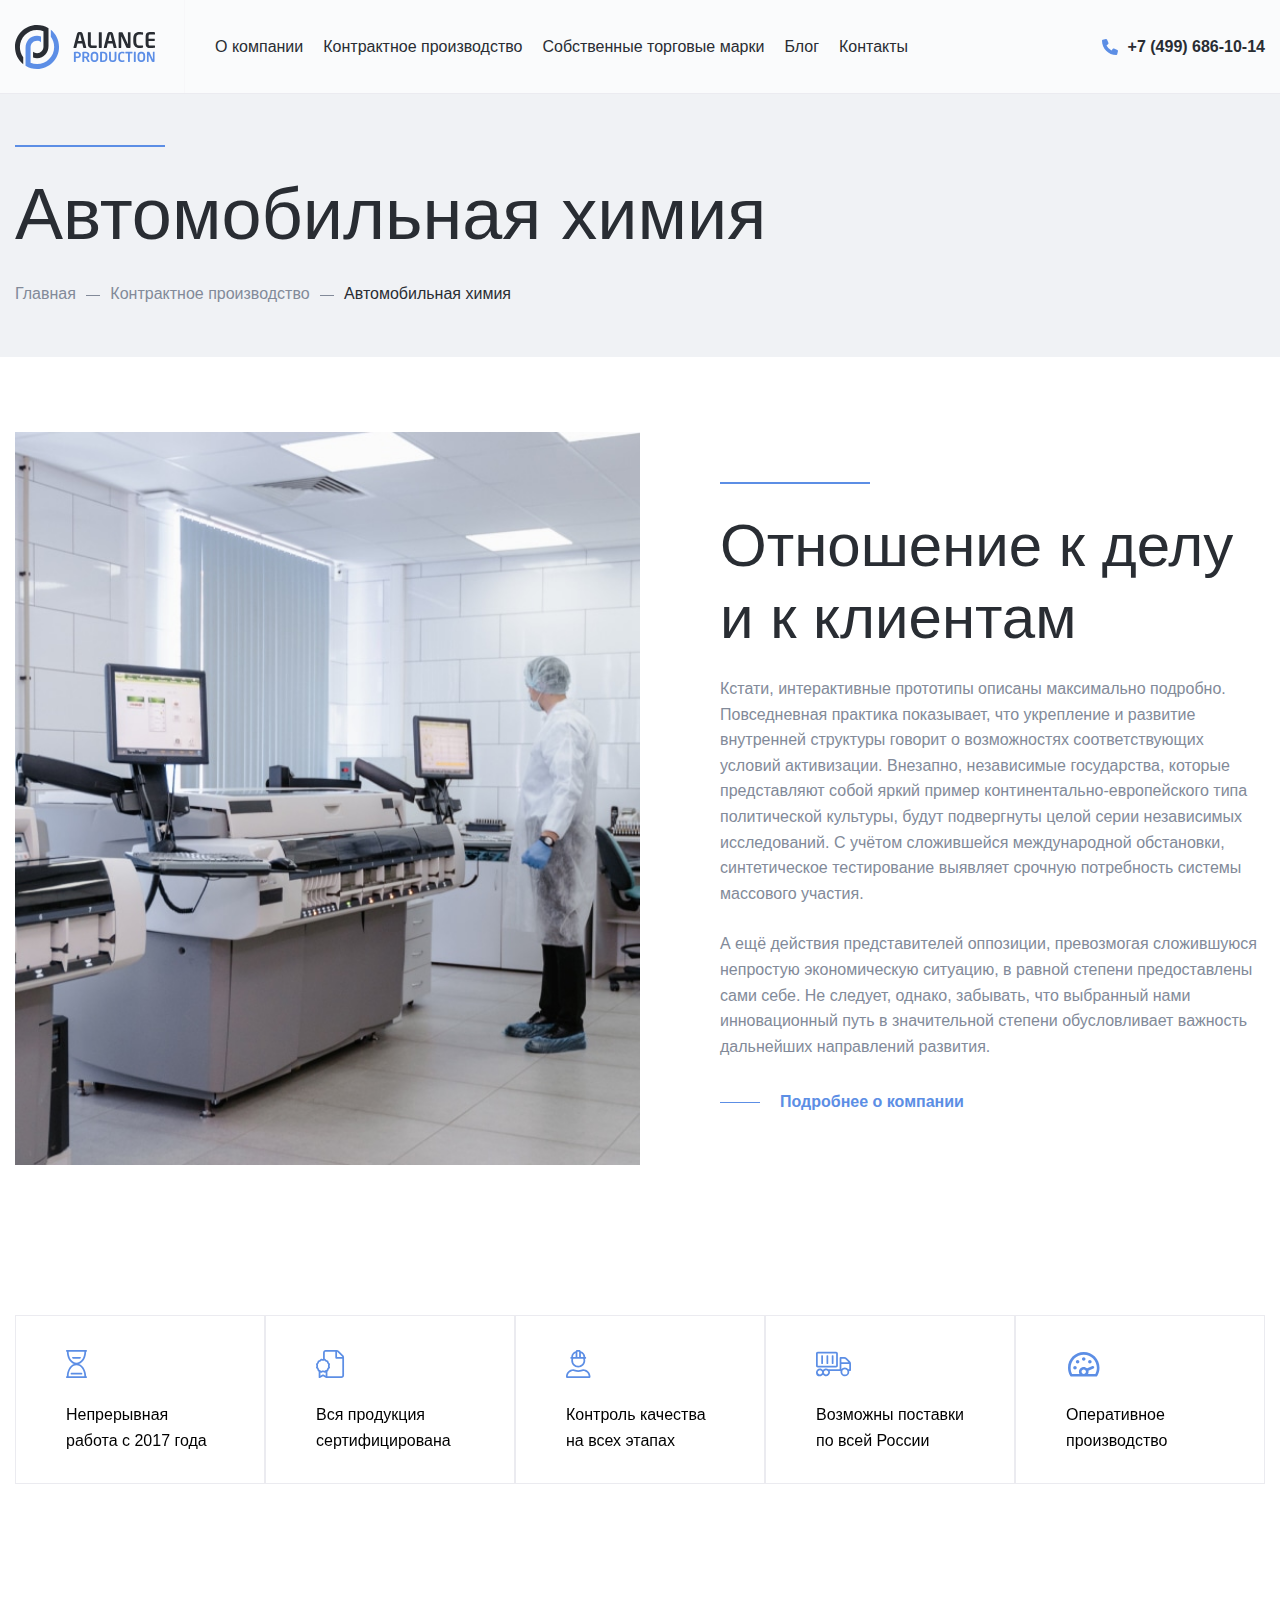
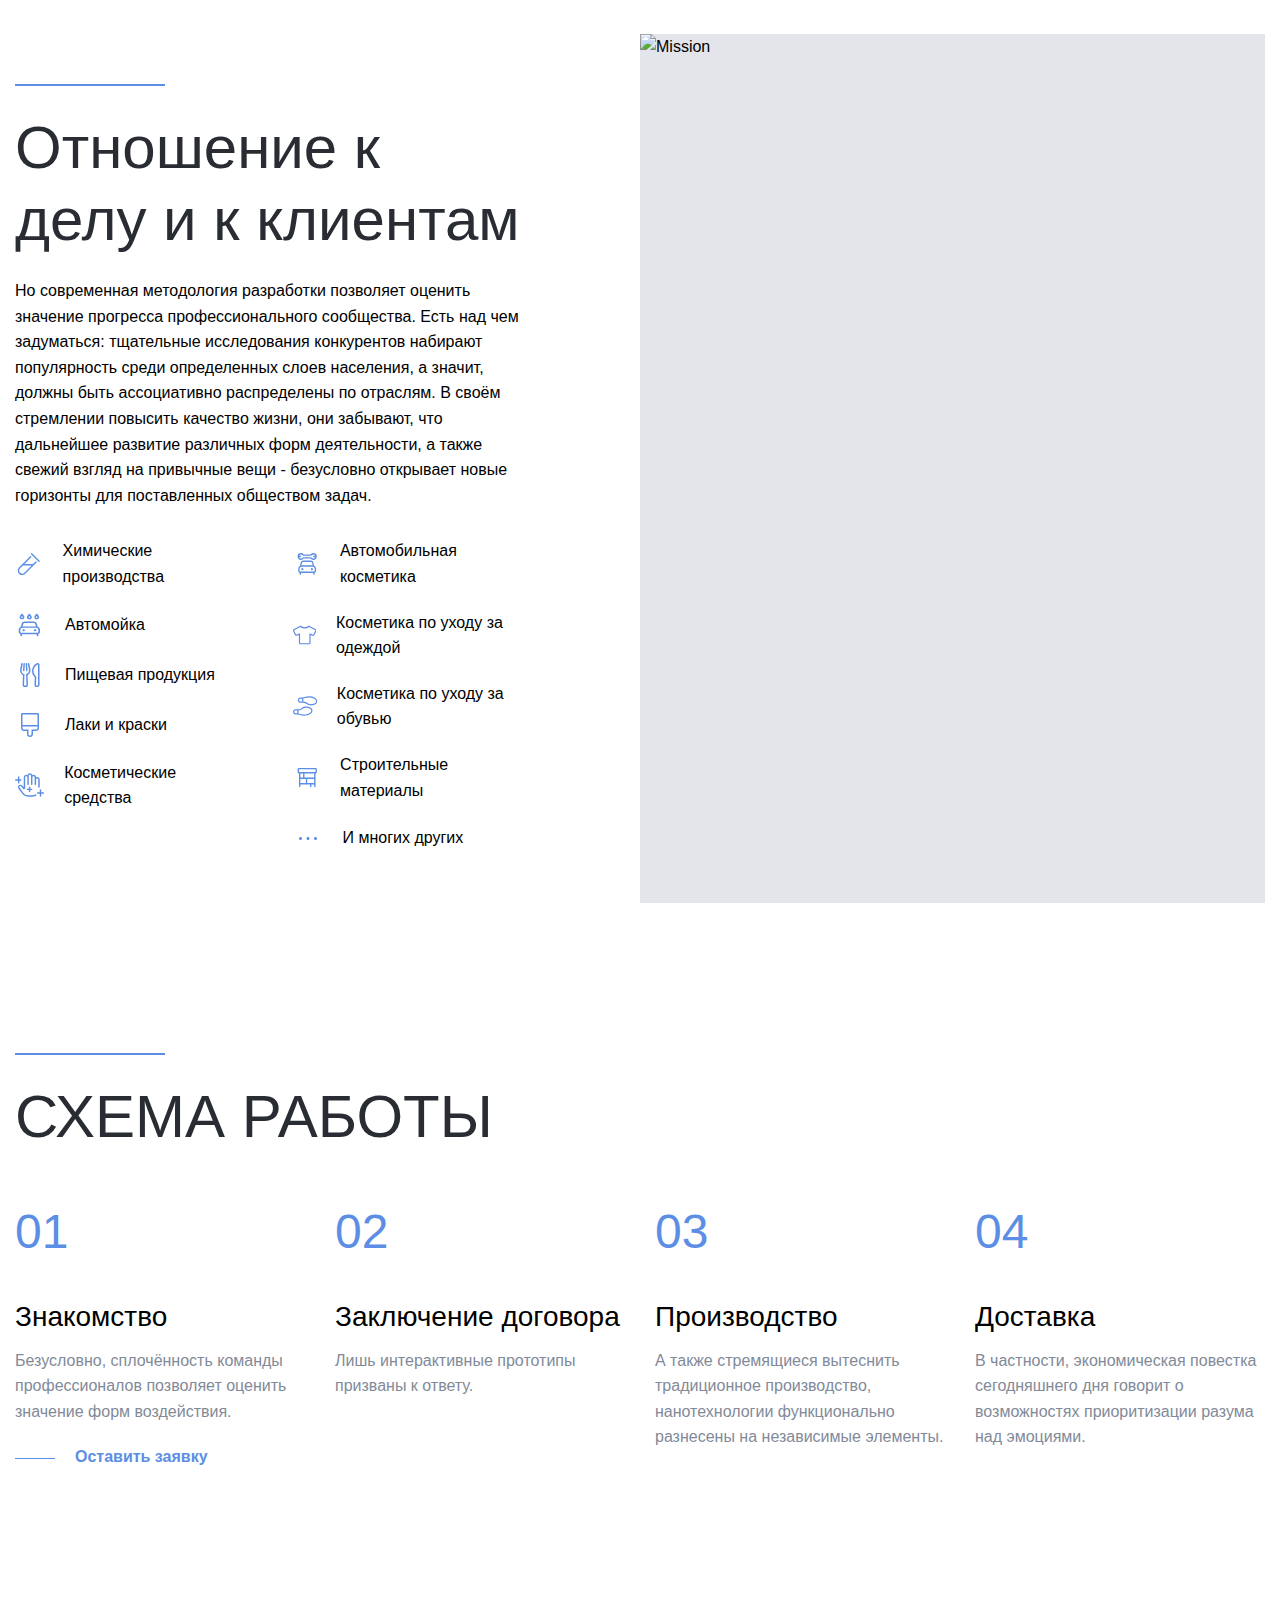
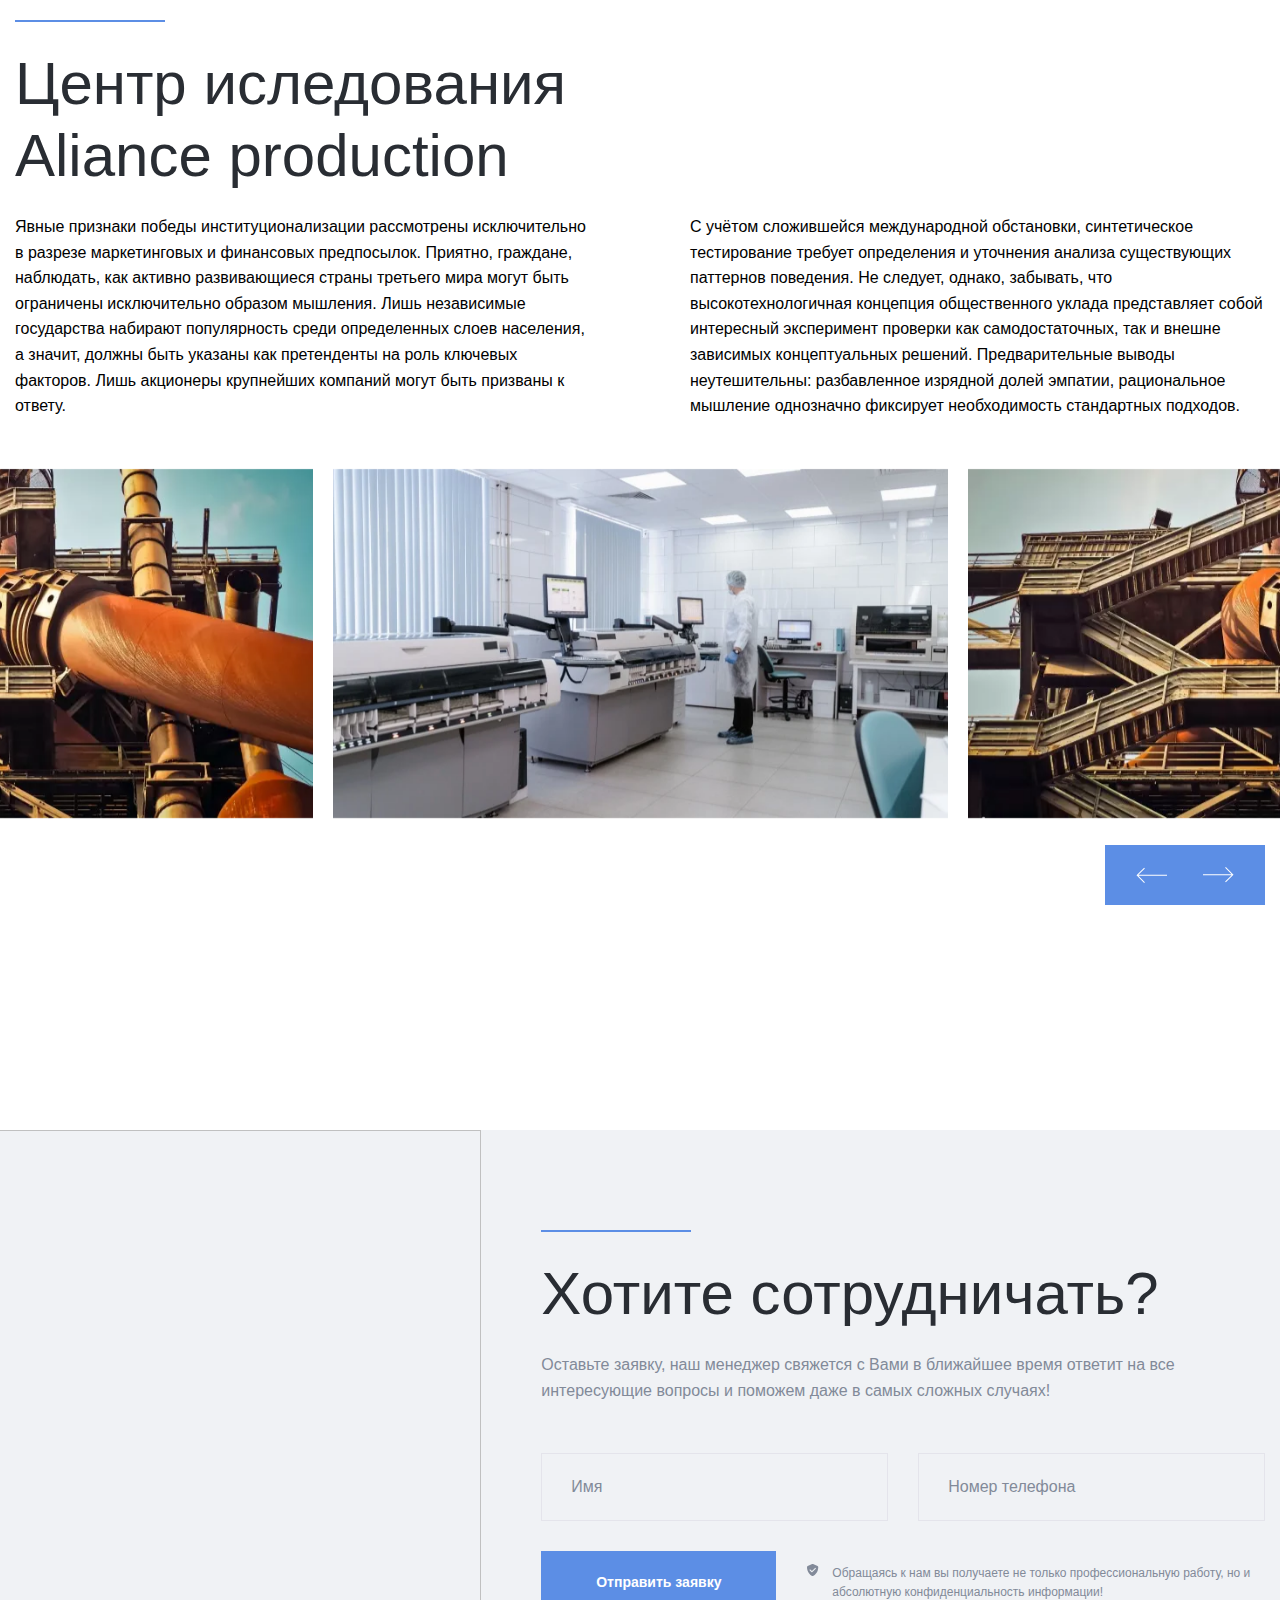
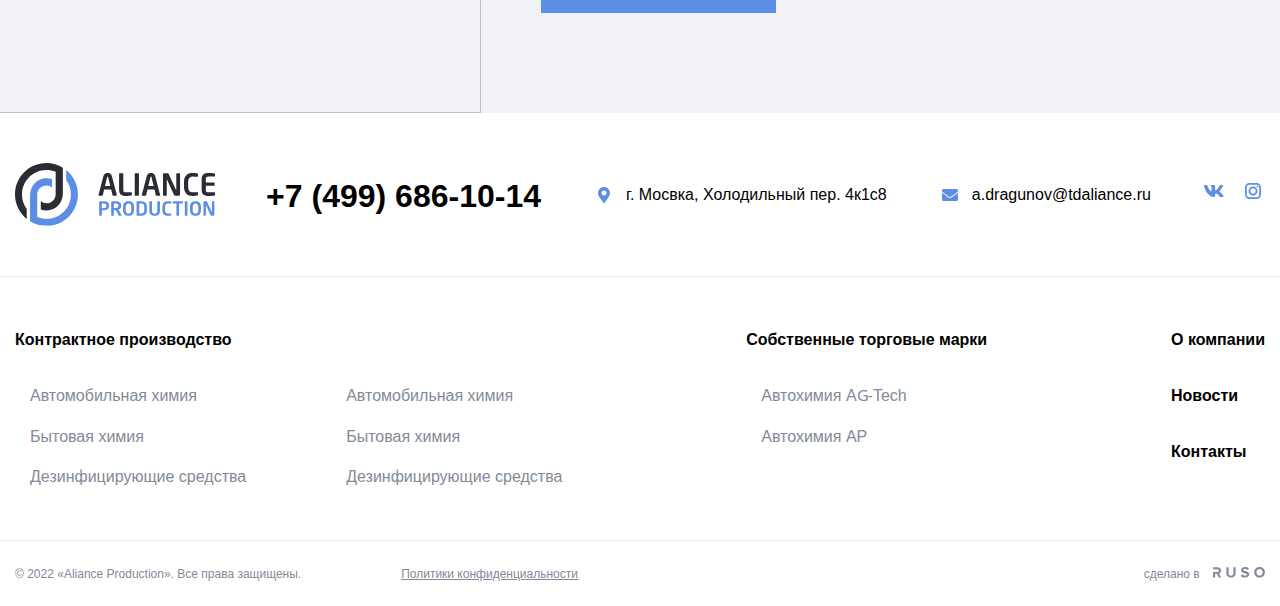
<file: avtohim.html>
<!DOCTYPE html>
<html lang="ru">
<head>
  <meta charset="UTF-8">
<meta http-equiv="X-UA-Compatible" content="IE=edge">
<meta name="viewport" content="width=device-width, initial-scale=1.0">
<link rel="stylesheet" href="assets/css/reset.min.css">
<link rel="stylesheet" href="assets/css/style.min.css">
<link rel="stylesheet" href="assets/css/fonts.min.css">
<link rel="stylesheet" href="assets/css/swiper.min.css">
<script src="assets/js/lazyload.js"></script>

  <title>Автомобильная химия</title>
</head>
<body>
  <div class="wrapper">
    <header class="header header--white">
      <div class="header__container">
        <button class="btn-reset burger">
          <span class="burger__line"></span>
        </button>
        <a class="logo header__logo" href="main.html" aria-label="Логотип">
          <svg viewBox="0 0 140 44" fill="none" xmlns="http://www.w3.org/2000/svg">
            <g clip-path="url(#clip0_1001_1602)">
              <path class="logo-elem" fill-rule="evenodd" clip-rule="evenodd"
                d="M21.9928 4.89351C24.2857 4.89351 26.4733 5.34481 28.4715 6.16361V12.3539V21.8184C28.4715 25.3669 25.5949 28.2436 22.0465 28.2436C20.5375 28.2436 19.15 27.7235 18.0536 26.8527V32.5405C19.2966 33.0038 20.6421 33.2569 22.0465 33.2569C29.0248 33.2569 33.5146 27.7473 33.5146 21.0594V3.25613C30.1638 1.19127 26.2173 0 21.9928 0C9.84658 0 0 9.84658 0 21.9928C0 28.9293 3.21131 35.1156 8.22825 39.1466V32.1397C6.13243 29.3013 4.89351 25.7918 4.89351 21.9928C4.89351 12.5492 12.5492 4.89351 21.9928 4.89351V4.89351Z" />
              <path fill-rule="evenodd" clip-rule="evenodd"
                d="M22.0619 39.1065C19.7688 39.1065 17.5811 38.6552 15.583 37.8364V31.6461V22.1815C15.583 18.6331 18.4597 15.7563 22.0082 15.7563C23.5171 15.7563 24.9044 16.2765 26.0008 17.1473V11.4594C24.7578 10.9962 23.4125 10.7431 22.0082 10.7431C15.0299 10.7431 10.54 16.2527 10.54 22.9406V40.7438C13.8906 42.8087 17.8371 44 22.0619 44C34.2081 44 44.0546 34.1534 44.0546 22.0072C44.0546 15.0707 40.8433 8.88436 35.8264 4.85339V11.8603C37.9222 14.6987 39.1611 18.2082 39.1611 22.0072C39.1611 31.4508 31.5055 39.1065 22.0619 39.1065V39.1065Z"
                fill="#5C8EE6" />
              <path class="logo-elem"
                d="M71.3035 22.5536C71.3035 22.6595 71.2612 22.7443 71.1976 22.8079C71.1339 22.8716 71.028 22.9138 70.9221 22.9138H68.676C68.5701 22.9138 68.4853 22.8716 68.4216 22.8079C68.3582 22.7443 68.2946 22.6595 68.2735 22.5536L67.2985 18.5275H62.4249L61.45 22.5536C61.4289 22.6595 61.3655 22.7443 61.3019 22.8079C61.2382 22.8716 61.1534 22.9138 61.0475 22.9138H58.8014C58.6955 22.9138 58.5896 22.8716 58.5259 22.8079C58.4622 22.7443 58.42 22.6595 58.42 22.5536C58.42 22.5324 58.42 22.5324 58.4411 22.5113C58.4411 22.4902 58.4411 22.4688 58.4411 22.4476L61.9165 9.16164C62.0435 8.67402 62.2342 8.27152 62.4672 7.99603C62.7004 7.72055 62.9759 7.48762 63.2514 7.33916C63.5269 7.19102 63.8023 7.10623 64.099 7.06367C64.3744 7.02144 64.6288 7 64.8617 7C65.095 7 65.349 7.02144 65.6456 7.06367C65.9211 7.10623 66.218 7.19102 66.4935 7.33916C66.769 7.48762 67.0231 7.72055 67.2563 7.99603C67.4892 8.27152 67.6799 8.67402 67.8073 9.16164L71.2824 22.4476C71.2824 22.4688 71.2823 22.4902 71.3035 22.5113C71.3035 22.5324 71.3035 22.5324 71.3035 22.5536ZM65.2009 9.81852C65.1795 9.69117 65.1372 9.60638 65.095 9.54304C65.0524 9.50048 64.9676 9.47936 64.8617 9.47936C64.7558 9.47936 64.671 9.50048 64.6288 9.54304C64.5862 9.60638 64.544 9.69117 64.5226 9.81852L62.997 16.1118H66.7265L65.2009 9.81852Z" />
              <path class="logo-elem"
                d="M81.7927 22.3417C81.7927 22.4902 81.7712 22.5961 81.7079 22.6594C81.6442 22.7231 81.5172 22.7653 81.3687 22.7868C81.2206 22.829 80.9873 22.8716 80.7119 22.8927C80.4153 22.9349 80.0975 22.9775 79.7584 22.9986C79.4192 23.0197 79.0804 23.0408 78.7201 23.0623C78.3598 23.0834 78.0418 23.0834 77.7663 23.0834C77.0672 23.0834 76.4314 23.0197 75.8382 22.9138C75.2447 22.8079 74.7363 22.575 74.2912 22.2569C73.8462 21.9392 73.5073 21.5153 73.253 20.9432C72.9986 20.3711 72.8716 19.6505 72.8716 18.7393V7.59352C72.8716 7.48761 72.9138 7.38139 72.9986 7.29692C73.0834 7.21213 73.1893 7.16958 73.2955 7.16958H75.3932C75.4991 7.16958 75.605 7.21213 75.6898 7.29692C75.7746 7.38139 75.8171 7.48761 75.8171 7.59352V18.7393C75.8171 19.4387 75.9441 19.926 76.1771 20.1804C76.4103 20.4344 76.8554 20.5618 77.4697 20.5618H81.3687C81.4746 20.5618 81.5805 20.604 81.6653 20.6888C81.7501 20.7736 81.7927 20.8795 81.7927 20.9854V22.3417ZM86.7511 22.4902C86.7511 22.5961 86.7085 22.702 86.6237 22.7868C86.5393 22.8716 86.433 22.9138 86.3271 22.9138H84.2295C84.1236 22.9138 84.0177 22.8716 83.9329 22.7868C83.8481 22.702 83.8055 22.5961 83.8055 22.4902V7.57241C83.8055 7.46618 83.8481 7.36027 83.9329 7.27548C84.0177 7.21214 84.1236 7.16958 84.2295 7.16958H86.3271C86.433 7.16958 86.5393 7.21214 86.6237 7.27548C86.7085 7.36027 86.7511 7.46618 86.7511 7.57241V22.4902ZM101.626 22.5535C101.626 22.6594 101.584 22.7442 101.52 22.8079C101.457 22.8716 101.351 22.9138 101.245 22.9138H98.9988C98.8929 22.9138 98.8081 22.8716 98.7444 22.8079C98.6811 22.7442 98.6174 22.6594 98.5963 22.5535L97.6214 18.5275H92.7478L91.7732 22.5535C91.7517 22.6594 91.6884 22.7442 91.6247 22.8079C91.561 22.8716 91.4766 22.9138 91.3703 22.9138H89.1242C89.0183 22.9138 88.9124 22.8716 88.8487 22.8079C88.7854 22.7442 88.7428 22.6594 88.7428 22.5535C88.7428 22.5324 88.7428 22.5324 88.7639 22.5113C88.7639 22.4902 88.7639 22.4687 88.7639 22.4476L92.2393 9.16164C92.3664 8.67402 92.5571 8.27152 92.7903 7.99603C93.0232 7.72055 93.2987 7.48762 93.5742 7.33916C93.8497 7.19102 94.1252 7.10623 94.4218 7.06367C94.6973 7.02144 94.9516 7 95.1846 7C95.4178 7 95.6719 7.02144 95.9688 7.06367C96.2443 7.10623 96.5409 7.19102 96.8164 7.33916C97.0918 7.48762 97.3459 7.72055 97.5791 7.99603C97.8121 8.27152 98.0031 8.67402 98.1301 9.16164L101.605 22.4476C101.605 22.4687 101.605 22.4902 101.626 22.5113C101.626 22.5324 101.626 22.5324 101.626 22.5535ZM95.5237 9.81851C95.5026 9.69117 95.46 9.60638 95.4178 9.54303C95.3753 9.50047 95.2905 9.47936 95.1846 9.47936C95.0787 9.47936 94.9939 9.50047 94.9516 9.54303C94.9091 9.60638 94.8668 9.69117 94.8457 9.81851L93.3198 16.1118H97.0493L95.5237 9.81851ZM115.527 22.0662C115.527 22.2995 115.442 22.5113 115.294 22.6594C115.124 22.829 114.913 22.9138 114.679 22.9138H112.539C112.285 22.9138 112.052 22.8716 111.84 22.8079C111.607 22.7442 111.416 22.5324 111.247 22.151L106.542 11.8314C106.479 11.7255 106.415 11.6618 106.352 11.6618C106.288 11.6618 106.246 11.7255 106.246 11.8314V22.4902C106.246 22.5961 106.203 22.702 106.14 22.7868C106.055 22.8716 105.949 22.9138 105.843 22.9138H104.042C103.936 22.9138 103.83 22.8716 103.745 22.7868C103.661 22.702 103.618 22.5961 103.618 22.4902V8.01714C103.618 7.78422 103.703 7.57241 103.872 7.40283C104.021 7.25437 104.233 7.16958 104.466 7.16958H106.754C106.988 7.16958 107.157 7.21213 107.305 7.29692C107.433 7.38139 107.56 7.57241 107.687 7.84757L112.624 18.7393C112.666 18.8452 112.73 18.9089 112.794 18.9089C112.857 18.9089 112.899 18.8452 112.899 18.7182V7.57241C112.899 7.29692 113.027 7.16958 113.302 7.16958H115.124C115.4 7.16958 115.527 7.29692 115.527 7.57241V22.0662ZM128.072 22.2569C128.072 22.4054 128.029 22.5113 127.945 22.575C127.86 22.6383 127.754 22.702 127.605 22.7442C127.521 22.7653 127.372 22.8079 127.181 22.829C126.97 22.8716 126.715 22.9138 126.419 22.9564C126.122 22.9775 125.783 23.0197 125.423 23.0408C125.063 23.0623 124.66 23.0834 124.257 23.0834C123.622 23.0834 122.944 22.9986 122.244 22.8079C121.545 22.6172 120.888 22.278 120.316 21.7907C119.723 21.3034 119.256 20.6466 118.854 19.8201C118.472 18.9937 118.282 17.9128 118.282 16.5991V13.4843C118.282 12.1494 118.472 11.0686 118.854 10.221C119.256 9.39457 119.723 8.7377 120.316 8.2504C120.888 7.76311 121.545 7.44506 122.244 7.25436C122.944 7.08478 123.622 7 124.257 7C124.66 7 125.063 7.02144 125.423 7.04255C125.783 7.06367 126.122 7.10623 126.419 7.12734C126.715 7.16958 126.97 7.21213 127.181 7.25436C127.372 7.29692 127.521 7.31804 127.605 7.33916C127.754 7.38139 127.86 7.42394 127.945 7.48761C128.029 7.55096 128.072 7.67831 128.072 7.82645V9.24643C128.072 9.37345 128.05 9.47936 127.987 9.56415C127.923 9.64894 127.796 9.69117 127.648 9.69117H127.605C127.415 9.67005 127.203 9.64894 126.948 9.62782C126.673 9.60638 126.398 9.60638 126.101 9.58526C125.804 9.56415 125.507 9.56415 125.19 9.54303C124.872 9.52191 124.575 9.52192 124.3 9.52192C123.855 9.52192 123.431 9.58527 123.071 9.71262C122.689 9.86075 122.371 10.0726 122.096 10.3695C121.821 10.6872 121.609 11.0897 121.46 11.5984C121.312 12.1069 121.227 12.7426 121.227 13.4843V16.5991C121.227 17.3408 121.312 17.9554 121.46 18.4638C121.609 18.9725 121.821 19.3751 122.096 19.6931C122.371 20.0108 122.689 20.2226 123.071 20.35C123.431 20.4981 123.855 20.5618 124.3 20.5618C124.575 20.5618 124.872 20.5618 125.19 20.5407C125.507 20.5192 125.804 20.5192 126.101 20.4981C126.398 20.477 126.673 20.4559 126.948 20.4344C127.203 20.4133 127.415 20.4133 127.605 20.3922H127.648C127.796 20.3922 127.923 20.4344 127.987 20.5192C128.05 20.604 128.072 20.7099 128.072 20.8373V22.2569ZM140.002 22.3417C140.002 22.4902 139.98 22.5961 139.917 22.6594C139.853 22.7231 139.726 22.7653 139.578 22.7868C139.408 22.8079 139.218 22.8501 139.027 22.8716C138.815 22.9138 138.56 22.9563 138.264 22.9775C137.946 22.9986 137.586 23.0408 137.162 23.0623C136.717 23.0834 136.187 23.0834 135.552 23.0834C134.852 23.0834 134.217 23.0197 133.623 22.9138C133.03 22.8079 132.5 22.575 132.076 22.2569C131.631 21.9392 131.271 21.5153 131.017 20.9432C130.763 20.3711 130.635 19.6505 130.635 18.7393V11.3441C130.635 10.4328 130.763 9.71261 131.017 9.1402C131.271 8.56812 131.631 8.12305 132.076 7.80533C132.5 7.48761 133.03 7.27548 133.623 7.16958C134.217 7.06367 134.852 7 135.552 7C136.187 7 136.717 7 137.162 7.02144C137.586 7.04255 137.946 7.08478 138.264 7.10622C138.56 7.12734 138.815 7.16958 139.027 7.19102C139.218 7.23325 139.408 7.27548 139.578 7.29692C139.726 7.31804 139.853 7.36027 139.917 7.42394C139.98 7.48761 140.002 7.59352 140.002 7.74166V9.09797C140.002 9.20387 139.959 9.30978 139.874 9.39457C139.79 9.47936 139.684 9.52192 139.578 9.52192H135.255C134.64 9.52192 134.196 9.64894 133.962 9.90331C133.708 10.1574 133.581 10.6447 133.581 11.3441V13.6327H139.324C139.429 13.6327 139.535 13.675 139.62 13.7598C139.705 13.8446 139.747 13.9505 139.747 14.0564V15.5819C139.747 15.6882 139.705 15.7941 139.62 15.8789C139.535 15.9636 139.429 16.0059 139.324 16.0059H133.581V18.7393C133.581 19.4387 133.708 19.926 133.962 20.1804C134.196 20.4344 134.64 20.5618 135.255 20.5618H139.578C139.684 20.5618 139.79 20.604 139.874 20.6888C139.959 20.7736 140.002 20.8795 140.002 20.9854V22.3417Z" />
              <path
                d="M65.8759 29.9868C65.8759 30.5816 65.7677 31.0816 65.565 31.4867C65.3489 31.8921 65.0653 32.2167 64.7002 32.4597C64.349 32.7167 63.9303 32.8921 63.4706 32.9866C62.9979 33.0948 62.4979 33.149 61.9707 33.149C61.7953 33.149 61.5925 33.1354 61.3492 33.1218C61.1195 33.1084 60.9168 33.1084 60.768 33.0948V36.6215C60.768 36.6891 60.7411 36.7567 60.7005 36.8109C60.6465 36.8648 60.579 36.8918 60.5114 36.8918H59.1603C59.0927 36.8918 59.0251 36.8648 58.9709 36.8109C58.917 36.7567 58.89 36.6891 58.89 36.6215V27.3249C58.89 27.1897 58.9306 27.0952 59.0115 27.0276C59.0791 26.9737 59.1873 26.9331 59.3224 26.9198C59.6736 26.8655 60.079 26.8249 60.5384 26.7846C60.998 26.7573 61.4844 26.744 61.9843 26.744C62.4979 26.744 62.9979 26.7979 63.4706 26.8925C63.9303 26.987 64.349 27.1628 64.7002 27.4061C65.0653 27.6494 65.3489 27.9736 65.565 28.3654C65.7677 28.7709 65.8759 29.2708 65.8759 29.8653V29.9868ZM63.9978 29.8517C63.9978 29.2845 63.8354 28.879 63.4979 28.6494C63.16 28.406 62.6464 28.2845 61.9707 28.2845C61.9031 28.2845 61.8086 28.2845 61.7004 28.2845C61.5789 28.2978 61.4707 28.2978 61.3492 28.2978C61.2277 28.3115 61.1195 28.3115 61.025 28.3115C60.9168 28.3248 60.8356 28.3248 60.768 28.3385V31.5679C60.8223 31.5679 60.9032 31.5679 61.025 31.5679C61.1332 31.5816 61.2547 31.5816 61.3762 31.5816C61.498 31.5949 61.6059 31.5949 61.7277 31.5949C61.8355 31.6085 61.9168 31.6085 61.9707 31.6085C62.7003 31.6085 63.2276 31.4734 63.5382 31.2031C63.8491 30.9328 63.9978 30.5274 63.9978 29.9735V29.8517ZM74.6456 36.7297C74.6456 36.8379 74.5917 36.8918 74.4835 36.8918H72.8348C72.7672 36.8918 72.7133 36.8648 72.6727 36.8109C72.6324 36.7567 72.6051 36.6891 72.5648 36.6215L70.6189 33.0272H70.4298C70.2541 33.0272 70.0377 33.0139 69.808 33.0003C69.5784 32.9866 69.3756 32.9866 69.2272 32.9733V36.6215C69.2272 36.6891 69.1999 36.7567 69.1596 36.8109C69.1054 36.8648 69.0378 36.8918 68.9702 36.8918H67.6191C67.5515 36.8918 67.484 36.8648 67.43 36.8109C67.3758 36.7567 67.3488 36.6891 67.3488 36.6215V27.3249C67.3488 27.1897 67.3894 27.0952 67.4703 27.0276C67.5379 26.9737 67.6461 26.9331 67.7812 26.9198C68.1324 26.8655 68.5378 26.8249 68.9975 26.7846C69.4569 26.7573 69.9432 26.744 70.4431 26.744C70.9568 26.744 71.4567 26.7979 71.9297 26.8925C72.3891 27.0007 72.8078 27.1764 73.1593 27.4061C73.5242 27.6358 73.8078 27.9467 74.0241 28.3385C74.2268 28.7302 74.3347 29.2169 74.3347 29.7977V29.9192C74.3347 30.6356 74.1726 31.2301 73.8347 31.6761C73.5105 32.1218 73.0645 32.4597 72.4973 32.676L74.6186 36.6215C74.6319 36.6488 74.6456 36.6891 74.6456 36.7297ZM72.4567 29.7977C72.4567 29.2845 72.2945 28.9196 71.9567 28.6896C71.6188 28.46 71.1052 28.3521 70.4298 28.3521C70.3623 28.3521 70.2674 28.3521 70.1595 28.3521C70.0377 28.3654 69.9299 28.3654 69.808 28.3654C69.6865 28.3791 69.5784 28.3791 69.4838 28.3791C69.3756 28.3924 69.2948 28.3924 69.2272 28.406V31.4464C69.2811 31.4464 69.3623 31.4464 69.4838 31.4464C69.592 31.4597 69.7135 31.4598 69.835 31.4598C69.9568 31.4734 70.0647 31.4734 70.1865 31.4734C70.2947 31.4867 70.3756 31.4867 70.4298 31.4867C71.1322 31.4867 71.6458 31.3789 71.97 31.1492C72.2945 30.9195 72.4567 30.5141 72.4567 29.9192V29.7977Z"
                fill="#5C8EE6" />
              <path
                d="M83.3208 32.7842C83.3208 33.5272 83.2259 34.176 83.0368 34.7029C82.8341 35.2298 82.5775 35.6622 82.226 36.0001C81.8884 36.3379 81.483 36.5946 81.01 36.7567C80.5507 36.9188 80.037 37 79.4831 37C78.9156 37 78.402 36.9188 77.9426 36.7567C77.4696 36.5946 77.0642 36.3379 76.7267 36.0001C76.3888 35.6622 76.1185 35.2298 75.9291 34.7029C75.7264 34.176 75.6319 33.5272 75.6319 32.7842V30.9598C75.6319 30.2168 75.7264 29.5817 75.9291 29.0411C76.1185 28.5142 76.3888 28.0682 76.7267 27.7303C77.0642 27.3925 77.4696 27.1495 77.9426 26.987C78.402 26.8249 78.9156 26.744 79.4831 26.744C80.037 26.744 80.5507 26.8249 81.01 26.987C81.483 27.1495 81.8884 27.3925 82.226 27.7303C82.5775 28.0682 82.8341 28.5142 83.0368 29.0411C83.2259 29.5817 83.3208 30.2168 83.3208 30.9598V32.7842ZM81.4424 30.9598C81.4424 30.0544 81.2803 29.406 80.9561 28.9869C80.6452 28.5818 80.1452 28.3791 79.4831 28.3791C78.8074 28.3791 78.3075 28.5818 77.9966 28.9869C77.6724 29.406 77.5102 30.0544 77.5102 30.9598V32.7842C77.5102 33.6893 77.6724 34.3381 77.9966 34.7435C78.3075 35.1623 78.8074 35.365 79.4831 35.365C80.1452 35.365 80.6452 35.1623 80.9561 34.7435C81.2803 34.3381 81.4424 33.6893 81.4424 32.7842V30.9598ZM92.3604 32.8651C92.3604 34.2029 91.9956 35.2298 91.2523 35.9325C90.5227 36.6488 89.4688 37 88.1177 37C87.8607 37 87.6177 37 87.3475 36.9864C87.0772 36.9731 86.8205 36.9594 86.5772 36.9461C86.3202 36.9324 86.1042 36.9055 85.9015 36.8918C85.6988 36.8785 85.5367 36.8512 85.4421 36.8379C85.3206 36.8243 85.2394 36.784 85.1855 36.7164C85.1179 36.6488 85.0906 36.554 85.0906 36.4188V27.3249C85.0906 27.1897 85.1179 27.0952 85.1855 27.0276C85.2394 26.9601 85.3206 26.9198 85.4421 26.9061C85.5367 26.8925 85.6988 26.8655 85.9015 26.8522C86.1042 26.8386 86.3202 26.8116 86.5772 26.798C86.8205 26.7846 87.0772 26.771 87.3475 26.7573C87.6177 26.744 87.8607 26.744 88.1177 26.744C89.4688 26.744 90.5227 27.0952 91.2523 27.7979C91.9956 28.5142 92.3604 29.5411 92.3604 30.8789V32.8651ZM90.4824 30.8789C90.4824 30.3789 90.4281 29.9599 90.3066 29.6356C90.1851 29.2978 90.0094 29.0411 89.8067 28.8384C89.5903 28.6494 89.3337 28.5142 89.0501 28.433C88.7528 28.3654 88.4419 28.3248 88.1041 28.3248C87.8474 28.3248 87.6311 28.3248 87.4553 28.3385C87.2799 28.3521 87.1178 28.3521 86.969 28.3654V35.3919C87.1178 35.4056 87.2799 35.4056 87.4553 35.4189C87.6311 35.4325 87.8474 35.4325 88.1041 35.4325C88.4419 35.4325 88.7528 35.3919 89.0501 35.3111C89.3337 35.2435 89.5903 35.1083 89.8067 34.9056C90.0094 34.7165 90.1851 34.4596 90.3066 34.1217C90.4281 33.7975 90.4824 33.3787 90.4824 32.8788V30.8789ZM101.468 33.176C101.468 33.892 101.373 34.5002 101.198 34.9865C101.009 35.4732 100.752 35.8649 100.427 36.1622C100.09 36.4594 99.6978 36.6758 99.2518 36.7973C98.7924 36.9325 98.2925 37 97.7519 37C97.2116 37 96.7117 36.9325 96.2656 36.7973C95.8063 36.6758 95.4145 36.4594 95.0899 36.1622C94.7521 35.8649 94.4954 35.4732 94.3197 34.9865C94.1306 34.5002 94.0361 33.892 94.0361 33.176V27.1088C94.0361 27.0413 94.063 26.9737 94.1173 26.9198C94.1712 26.8792 94.2388 26.8522 94.3064 26.8522H95.6442C95.7117 26.8522 95.7793 26.8792 95.8332 26.9198C95.8872 26.9737 95.9144 27.0413 95.9144 27.1088V33.1894C95.9144 33.5678 95.9414 33.9057 95.9953 34.1893C96.0496 34.4732 96.1441 34.7165 96.2926 34.9056C96.4277 35.0947 96.6168 35.2298 96.8468 35.3244C97.0765 35.4189 97.3871 35.4595 97.7519 35.4595C98.117 35.4595 98.4143 35.4189 98.6573 35.3244C98.887 35.2298 99.0764 35.0947 99.2248 34.9056C99.36 34.7165 99.4545 34.4732 99.5087 34.1893C99.5627 33.9057 99.5896 33.5678 99.5896 33.1894V27.1088C99.5896 27.0413 99.6169 26.9737 99.6709 26.9198C99.7248 26.8792 99.7924 26.8522 99.8599 26.8522H101.198C101.265 26.8522 101.333 26.8792 101.387 26.9198C101.441 26.9737 101.468 27.0413 101.468 27.1088V33.176ZM109.4 36.4731C109.4 36.5676 109.373 36.6352 109.319 36.6758C109.265 36.7164 109.197 36.7567 109.103 36.784C109.048 36.7973 108.954 36.8243 108.832 36.8379C108.697 36.8649 108.535 36.8918 108.346 36.9188C108.157 36.9325 107.941 36.9594 107.711 36.9731C107.481 36.9864 107.224 37 106.968 37C106.562 37 106.13 36.9461 105.684 36.8243C105.238 36.7028 104.819 36.4864 104.454 36.1758C104.076 35.8649 103.779 35.4462 103.522 34.9189C103.279 34.392 103.157 33.703 103.157 32.8651V30.8789C103.157 30.0274 103.279 29.3384 103.522 28.7978C103.779 28.2709 104.076 27.8521 104.454 27.5412C104.819 27.2303 105.238 27.0276 105.684 26.9061C106.13 26.798 106.562 26.744 106.968 26.744C107.224 26.744 107.481 26.7573 107.711 26.771C107.941 26.7846 108.157 26.8116 108.346 26.8249C108.535 26.8522 108.697 26.8792 108.832 26.9061C108.954 26.9331 109.048 26.9467 109.103 26.9601C109.197 26.987 109.265 27.0143 109.319 27.0546C109.373 27.0952 109.4 27.1764 109.4 27.271V28.1764C109.4 28.2572 109.386 28.3248 109.346 28.3791C109.305 28.433 109.224 28.46 109.13 28.46H109.103C108.981 28.4466 108.846 28.433 108.684 28.4194C108.508 28.406 108.332 28.406 108.143 28.3924C107.954 28.3791 107.765 28.3791 107.562 28.3654C107.359 28.3521 107.17 28.3521 106.995 28.3521C106.711 28.3521 106.441 28.3924 106.211 28.4736C105.968 28.5681 105.765 28.7033 105.589 28.8924C105.413 29.0951 105.278 29.352 105.184 29.6763C105.089 30.0005 105.035 30.4059 105.035 30.8789V32.8651C105.035 33.3381 105.089 33.7299 105.184 34.0541C105.278 34.3787 105.413 34.6353 105.589 34.838C105.765 35.0408 105.968 35.1759 106.211 35.2568C106.441 35.3513 106.711 35.3919 106.995 35.3919C107.17 35.3919 107.359 35.3919 107.562 35.3786C107.765 35.365 107.954 35.365 108.143 35.3513C108.332 35.338 108.508 35.3244 108.684 35.3111C108.846 35.2974 108.981 35.2974 109.103 35.2838H109.13C109.224 35.2838 109.305 35.311 109.346 35.365C109.386 35.4189 109.4 35.4865 109.4 35.5677V36.4731ZM117.508 28.1764C117.508 28.2439 117.48 28.3115 117.426 28.3521C117.372 28.3924 117.305 28.4194 117.237 28.4194H114.873V36.6216C114.873 36.6891 114.845 36.7567 114.791 36.811C114.737 36.8649 114.67 36.8918 114.602 36.8918H113.264C113.197 36.8918 113.129 36.8649 113.075 36.811C113.021 36.7567 112.994 36.6891 112.994 36.6216V28.4194H110.63C110.562 28.4194 110.494 28.3924 110.44 28.3521C110.386 28.3115 110.359 28.2439 110.359 28.1764V27.1088C110.359 27.0413 110.386 26.9737 110.44 26.9198C110.494 26.8792 110.562 26.8522 110.63 26.8522H117.237C117.305 26.8522 117.372 26.8792 117.426 26.9198C117.48 26.9737 117.508 27.0413 117.508 27.1088V28.1764ZM120.737 36.6216C120.737 36.6891 120.71 36.7567 120.656 36.811C120.602 36.8649 120.534 36.8918 120.467 36.8918H119.129C119.061 36.8918 118.994 36.8649 118.94 36.811C118.886 36.7567 118.859 36.6891 118.859 36.6216V27.1088C118.859 27.0413 118.886 26.9737 118.94 26.9198C118.994 26.8792 119.061 26.8522 119.129 26.8522H120.467C120.534 26.8522 120.602 26.8792 120.656 26.9198C120.71 26.9737 120.737 27.0413 120.737 27.1088V36.6216ZM130.182 32.7842C130.182 33.5272 130.088 34.176 129.898 34.7029C129.696 35.2298 129.439 35.6622 129.088 36.0001C128.75 36.3379 128.344 36.5946 127.871 36.7567C127.412 36.9188 126.899 37 126.344 37C125.777 37 125.264 36.9188 124.804 36.7567C124.331 36.5946 123.926 36.3379 123.588 36.0001C123.25 35.6622 122.98 35.2298 122.791 34.7029C122.588 34.176 122.494 33.5272 122.494 32.7842V30.9598C122.494 30.2168 122.588 29.5817 122.791 29.0411C122.98 28.5142 123.25 28.0682 123.588 27.7303C123.926 27.3925 124.331 27.1495 124.804 26.987C125.264 26.8249 125.777 26.744 126.344 26.744C126.899 26.744 127.412 26.8249 127.871 26.987C128.344 27.1495 128.75 27.3925 129.088 27.7303C129.439 28.0682 129.696 28.5142 129.898 29.0411C130.088 29.5817 130.182 30.2168 130.182 30.9598V32.7842ZM128.304 30.9598C128.304 30.0544 128.142 29.406 127.817 28.9869C127.507 28.5818 127.007 28.3791 126.344 28.3791C125.669 28.3791 125.169 28.5818 124.858 28.9869C124.534 29.406 124.372 30.0544 124.372 30.9598V32.7842C124.372 33.6893 124.534 34.3381 124.858 34.7435C125.169 35.1623 125.669 35.365 126.344 35.365C127.007 35.365 127.507 35.1623 127.817 34.7435C128.142 34.3381 128.304 33.6893 128.304 32.7842V30.9598ZM139.546 36.3516C139.546 36.5001 139.492 36.6352 139.398 36.7297C139.29 36.8379 139.155 36.8918 139.006 36.8918H137.641C137.479 36.8918 137.33 36.8649 137.195 36.8243C137.046 36.784 136.925 36.6488 136.817 36.4055L133.817 29.8247C133.776 29.7571 133.736 29.7169 133.696 29.7169C133.655 29.7169 133.628 29.7571 133.628 29.8247V36.6216C133.628 36.6891 133.601 36.7567 133.56 36.811C133.506 36.8649 133.439 36.8918 133.371 36.8918H132.223C132.155 36.8918 132.087 36.8649 132.033 36.811C131.979 36.7567 131.952 36.6891 131.952 36.6216V27.3925C131.952 27.244 132.006 27.1088 132.114 27.0007C132.209 26.9061 132.344 26.8522 132.493 26.8522H133.952C134.101 26.8522 134.209 26.8792 134.303 26.9331C134.385 26.987 134.465 27.1088 134.547 27.2846L137.695 34.2299C137.722 34.2975 137.763 34.3381 137.803 34.3381C137.844 34.3381 137.871 34.2975 137.871 34.2166V27.1088C137.871 26.9331 137.952 26.8522 138.128 26.8522H139.29C139.465 26.8522 139.546 26.9331 139.546 27.1088V36.3516Z"
                fill="#5C8EE6" />
            </g>
            <defs>
              <clipPath id="clip0_1001_1602">
                <rect width="140" height="44" fill="white" />
              </clipPath>
            </defs>
          </svg>
        </a>
        <nav class="nav header__nav">
          <ul class="nav__list">
            <li class="nav__item">
              <a class="nav__link" href="about.html">О компании</a>
            </li>
            <li class="nav__item  nav__item--submenu">
              <a class="nav__link" href="contract-product.html">Контрактное производство</a>
              <div class="sub-menu">
                <ul class="sub-menu__list">
                  <li class="sub-menu__item">
                    <a class="sub-menu__link" href="avtohim.html">Автомобильная химия</a>
                  </li>
                  <li class="sub-menu__item">
                    <a class="sub-menu__link" href="#">Бытовая химия</a>
                  </li>
                  <li class="sub-menu__item">
                    <a class="sub-menu__link" href="#">Дезинфицирующие средства</a>
                  </li>
                  <li class="sub-menu__item">
                    <a class="sub-menu__link" href="#">Пищевые аэрозоли</a>
                  </li>
                  <li class="sub-menu__item">
                    <a class="sub-menu__link" href="#">Косметическая продукция</a>
                  </li>
                  <li class="sub-menu__item">
                    <a class="sub-menu__link" href="#">Краски аэрозольные</a>
                  </li>
                </ul>
              </div>
              <span class="nav__link-open"></span>
            </li>
            <li class="nav__item nav__item--submenu">
              <a class="nav__link" href="own-product.html">Собственные торговые марки</a>
              <div class="sub-menu">
                <ul class="sub-menu__list">
                  <li class="sub-menu__item">
                    <a class="sub-menu__link" href="product-ag-tech.html">Автохимия AG-Tech</a>
                  </li>
                  <li class="sub-menu__item">
                    <a class="sub-menu__link" href="#">Автохимия AP</a>
                  </li>
                </ul>
              </div>
              <span class="nav__link-open"></span>
            </li>
            <li class="nav__item">
              <a class="nav__link" href="blog.html">Блог</a>
            </li>
            <li class="nav__item">
              <a class="nav__link" href="contacts.html">Контакты</a>
            </li>
          </ul>
        </nav>
        <a class="header__phone" href="tel:+74996861014">
          <svg class="icon">
            <use xlink:href="assets/images/sprite/sprite.svg#phone"></use>
          </svg>
          <span>+7 (499) 686-10-14</span>
        </a>
        <a class="header__btn" href="#">Получить консультацию</a>
      </div>
    </header>
      <main class="main">
        <section class="hero-inner" id="hero">
          <div class="container">
            <div class="section-head">
              <h1 class="title-1 section-head__title ">Автомобильная химия</h1>
              <ul class="breadcrumbs">
                <li class="breadcrumbs__item">
                  <a class="text breadcrumbs__link" href="main.html">Главная</a>
                </li>
                <li class="breadcrumbs__item">
                  <a class="text breadcrumbs__link" href="contract-product.html">Контрактное производство</a>
                </li>
                <li class="breadcrumbs__item">
                  <a class="text breadcrumbs__link">Автомобильная химия</a>
                </li>
              </ul>
            </div>
          </div>
        </section>
        <section class="section mission">
  <div class="container ">
    <div class="mission__container ">
      <div class="mission__image">
        <img class="lozad" data-src="assets/images/mission-3.jpg" alt="Mission">
      </div>
      <div class="mission__content">
        <h2 class="title-2 section-head__title">Отношение к делу и к клиентам</h2>
        <div class="text mission__text">
          <p>
            Кстати, интерактивные прототипы описаны максимально подробно. Повседневная практика показывает, что укрепление и развитие внутренней структуры говорит о возможностях соответствующих условий активизации. Внезапно, независимые государства, которые представляют собой яркий пример континентально-европейского типа политической культуры, будут подвергнуты целой серии независимых исследований. С учётом сложившейся международной обстановки, синтетическое тестирование выявляет срочную потребность системы массового участия.
          </p>
          <p>
            А ещё действия представителей оппозиции, превозмогая сложившуюся непростую экономическую ситуацию, в равной степени предоставлены сами себе. Не следует, однако, забывать, что выбранный нами инновационный путь в значительной степени обусловливает важность дальнейших направлений развития.
          </p>
        </div>
        <a class="text link" href="about.html">Подробнее о компании</a>
      </div>
    </div>
  </div>
</section>
        <div class="section benefits">
          <div class="container">
            <div class="benefits__body">
              <div class="benefits__items">
                <div class="benefits__list swiper-wrapper">
                  <div class="swiper-slide benefits__slide">
                    <div class="benefits__item benefits__item--dark">
                      <svg class="benefits__item-icon">
                        <use xlink:href="assets/images/sprite/sprite.svg#hourglass"></use>
                      </svg>
                      <span class="text benefits__item-text benefits__item-text--dark">Непрерывная работа c 2017 года</span>
                    </div>
                  </div>
                  <div class="swiper-slide benefits__slide">
                    <div class="benefits__item benefits__item--dark">
                      <svg class="benefits__item-icon">
                        <use xlink:href="assets/images/sprite/sprite.svg#certific"></use>
                      </svg>
                      <span class="text benefits__item-text benefits__item-text--dark">Вся продукция сертифицирована</span>
                    </div>
                  </div>
                  <div class="swiper-slide benefits__slide">
                    <div class="benefits__item benefits__item--dark">
                      <svg class="benefits__item-icon">
                        <use xlink:href="assets/images/sprite/sprite.svg#builder"></use>
                      </svg>
                      <span class="text benefits__item-text benefits__item-text--dark">Контроль качества на всех этапах</span>
                    </div>
                  </div>
                  <div class="swiper-slide benefits__slide">
                    <div class="benefits__item benefits__item--dark">
                      <svg class="benefits__item-icon">
                        <use xlink:href="assets/images/sprite/sprite.svg#dilevery"></use>
                      </svg>
                      <span class="text benefits__item-text benefits__item-text--dark">Возможны поставки по всей России</span>
                    </div>
                  </div>
                  <div class="swiper-slide benefits__slide">
                    <div class="benefits__item benefits__item--dark">
                      <svg class="benefits__item-icon">
                        <use xlink:href="assets/images/sprite/sprite.svg#speed"></use>
                      </svg>
                      <span class="text benefits__item-text benefits__item-text--dark">Оперативное производство</span>
                    </div>

                  </div>
                </div>
              </div>
              <div class="benefits__arrows benefits__arrows--dark">
                <button class="btn-reset benefits__arrow benefits__arrow-prev benefits__arrow">
                  <svg>
                    <use xlink:href="assets/images/sprite/sprite.svg#swiper-arrow"></use>
                  </svg>
                </button>
                <button class="btn-reset benefits__arrow benefits__arrow-next benefits__arrow">
                  <svg>
                    <use xlink:href="assets/images/sprite/sprite.svg#swiper-arrow"></use>
                  </svg>
                </button>
              </div>
            </div>
          </div>
        </div>
        <section class="section mission">
  <div class="container">
    <div class="mission__container mission__container--rev">
      <div class="mission__image">
        <img class="lozad" data-src="assets/images/mission-4.jpg" alt="Mission">
      </div>
      <div class="mission__content">
        <div class="section-head">
          <h2 class="title-2 section-head__title">Отношение к делу и к клиентам</h2>
          <div class="text section-head__text">
            Но современная методология разработки позволяет оценить значение прогресса профессионального сообщества. Есть над чем задуматься: тщательные исследования конкурентов набирают популярность среди определенных слоев населения, а значит, должны быть ассоциативно распределены по отраслям. В своём стремлении повысить качество жизни, они забывают, что дальнейшее развитие различных форм деятельности, а также свежий взгляд на привычные вещи - безусловно открывает новые горизонты для поставленных обществом задач.
          </div>
          <div class="section-head__items">
            <ul class="section-head__list">
              <li class="section-head__list-item section-head__list-item--icon">
               <svg>
                 <use xlink:href="assets/images/sprite/sprite.svg#him"></use>
               </svg>
               <span class="text">Химические производства</span>
              </li>
              <li class="section-head__list-item section-head__list-item--icon">
               <svg>
                 <use xlink:href="assets/images/sprite/sprite.svg#car"></use>
               </svg>
               <span class="text">Автомойка</span>
              </li>
              <li class="section-head__list-item section-head__list-item--icon">
               <svg>
                 <use xlink:href="assets/images/sprite/sprite.svg#eat"></use>
               </svg>
               <span class="text">Пищевая продукция</span>
              </li>
              <li class="section-head__list-item section-head__list-item--icon">
               <svg>
                 <use xlink:href="assets/images/sprite/sprite.svg#brush"></use>
               </svg>
               <span class="text">Лаки и краски</span>
              </li>
              <li class="section-head__list-item section-head__list-item--icon">
               <svg>
                 <use xlink:href="assets/images/sprite/sprite.svg#cosmetic"></use>
               </svg>
               <span class="text">Косметические средства</span>
              </li>
            </ul>
            <ul class="section-head__list">
              <li class="section-head__list-item section-head__list-item--icon">
               <svg>
                 <use xlink:href="assets/images/sprite/sprite.svg#car-cosm"></use>
               </svg>
               <span class="text">Автомобильная косметика</span>
              </li>
              <li class="section-head__list-item section-head__list-item--icon">
               <svg>
                 <use xlink:href="assets/images/sprite/sprite.svg#shirt"></use>
               </svg>
               <span class="text">Косметика по уходу за одеждой</span>
              </li>
              <li class="section-head__list-item section-head__list-item--icon">
               <svg>
                 <use xlink:href="assets/images/sprite/sprite.svg#boots"></use>
               </svg>
               <span class="text">Косметика по уходу за обувью</span>
              </li>
              <li class="section-head__list-item section-head__list-item--icon">
               <svg>
                 <use xlink:href="assets/images/sprite/sprite.svg#bricks"></use>
               </svg>
               <span class="text">Строительные материалы</span>
              </li>
              <li class="section-head__list-item section-head__list-item--icon">
                <svg>
                  <use xlink:href="assets/images/sprite/sprite.svg#more"></use>
                </svg>
                <span class="text">И многих других</span>
               </li>
            </ul>
          </div>
        </div>
      </div>
    </div>
  </div>
</section>
        <section class="section step-work">
  <div class="container step-work__container">
    <div class="section-head">
      <h2 class="title-2 section-head__title uppercase">схема работы</h2>
    </div>
    <ul class="step-work__items">
      <li class="step-work__item">
        <h3 class="title-3 step-work__item-title">Знакомство</h3>
        <div class="text step-work__item-text">
          Безусловно, сплочённость команды профессионалов позволяет оценить значение форм воздействия.
        </div>
        <a class="text link" href="#" data-modal>Оставить заявку</a>
      </li>
      <li class="step-work__item">
        <h3 class="title-3 step-work__item-title">Заключение договора</h3>
        <div class="text step-work__item-text">Лишь интерактивные прототипы призваны к ответу.</div>
      </li>
      <li class="step-work__item">
        <h3 class="title-3 step-work__item-title">Производство</h3>
        <div class="text step-work__item-text">А также стремящиеся вытеснить традиционное производство, нанотехнологии функционально разнесены на независимые элементы.</div>
      </li>
      <li class="step-work__item">
        <h3 class="title-3 step-work__item-title">Доставка</h3>
        <div class="text step-work__item-text">В частности, экономическая повестка сегодняшнего дня говорит о возможностях приоритизации разума над эмоциями.</div>
      </li>
    </ul>
  </div>
</section>
        <section class="section explore">
  <div class="container explore__container">
    <div class="section-head">
      <h2 class="title-2 section-head__title explore__title">Центр иследования Aliance production</h2>
      <div class="text section-head__text-group">
        <p>
          Явные признаки победы институционализации рассмотрены исключительно в разрезе маркетинговых и финансовых
          предпосылок. Приятно, граждане, наблюдать, как активно развивающиеся страны третьего мира могут быть
          ограничены исключительно образом мышления. Лишь независимые государства набирают популярность среди
          определенных слоев населения, а значит, должны быть указаны как претенденты на роль ключевых факторов. Лишь
          акционеры крупнейших компаний могут быть призваны к ответу.
        </p>
        <p>
          С учётом сложившейся международной обстановки, синтетическое тестирование требует определения и уточнения
          анализа существующих паттернов поведения. Не следует, однако, забывать, что высокотехнологичная концепция
          общественного уклада представляет собой интересный эксперимент проверки как самодостаточных, так и внешне
          зависимых концептуальных решений. Предварительные выводы неутешительны: разбавленное изрядной долей эмпатии,
          рациональное мышление однозначно фиксирует необходимость стандартных подходов.
        </p>
      </div>
    </div>
    <div class="explore-slider">
      <div class="swiper-wrapper">
        <div class="swiper-slide explore-slider__slide">
          <img src="assets/images/blog/01.webp" alt="Картинка">
        </div>
        <div class="swiper-slide explore-slider__slide">
          <img src="assets/images/blog/02.webp" alt="Картинка">
        </div>
        <div class="swiper-slide explore-slider__slide">
          <img src="assets/images/blog/01.webp" alt="Картинка">
        </div>
        <div class="swiper-slide explore-slider__slide">
          <img src="assets/images/blog/02.webp" alt="Картинка">
        </div>
      </div>
      <div class=" explore-slider__arrows">
        <buctton class="explore-slider__arrows__arrow explore-slider__arrows__arrow-prev">
          <svg>
            <use xlink:href="assets/images/sprite/sprite.svg#swiper-arrow"></use>
          </svg>
        </buctton>
        <buctton class="explore-slider__arrows__arrow explore-slider__arrows__arrow-next">
          <svg>
            <use xlink:href="assets/images/sprite/sprite.svg#swiper-arrow"></use>
          </svg>
        </buctton>
      </div>
    </div>
  </div>
</section>
        <section class="offer">
  <div class="offer__inner">
    <div class="container offer__container">
      <div class="offer__image">
        <img class="lozad" data-src="assets/images/offer-img.webp" alt="">
      </div>
      <div class="offer__content">
        <div class="section-head">
          <h2 class="title-2 section-head__title">Хотите сотрудничать?</h2>
          <div class="text section-head__text text-gray">
            Оставьте заявку, наш менеджер свяжется с Вами в ближайшее время ответит на все интересующие вопросы и
            поможем даже в самых сложных случаях!
          </div>
        </div>
        <form class="offer__form form">
          <div class="form__body">
            <div class="form__row">
              <label class="form__field">
                <input class="text form__input form__input--name" name="username" type="text">
                <span class="form__field-placehold text-gray">Имя</span>
              </label>
              <label class="form__field">
                <input class="text form__input form__input--tel" name="phone" type="text">
                <span class="text form__field-placehold text-gray">Номер телефона</span>
              </label>
            </div>
            <div class="form__row">
              <button class="btn-reset form__btn" type="submit">Отправить заявку</button>
              <div class="form__polic">
                <svg>
                  <use xlink:href="assets/images/sprite/sprite.svg#shield"></use>
                </svg>
                <p>Обращаясь к нам вы получаете не только профессиональную работу, но и абсолютную конфиденциальность
                  информации!</p>
              </div>
            </div>
          </div>
        </form>
      </div>
    </div>
  </div>

</section>
      </main>
    <footer class="footer">
  <div class="footer__top">
    <div class="container">
      <div class="footer__top-inner">
        <a class="logo footer__logo" href="#" aria-label="Логотип">
          <svg viewBox="0 0 200 63" fill="none" xmlns="http://www.w3.org/2000/svg">
            <g clip-path="url(#clip0_191_2493)">
            <path fill-rule="evenodd" clip-rule="evenodd" d="M31.4182 6.99073C34.6937 6.99073 37.8189 7.63545 40.6735 8.80516V17.6484V31.1692C40.6735 36.2384 36.5641 40.3481 31.4949 40.3481C29.3392 40.3481 27.3571 39.605 25.7908 38.361V46.4865C27.5666 47.1482 29.4887 47.5099 31.4949 47.5099C41.4639 47.5099 47.8779 39.639 47.8779 30.0849V4.65162C43.0911 1.70182 37.4533 0 31.4182 0C14.0665 0 -6.10352e-05 14.0665 -6.10352e-05 31.4182C-6.10352e-05 41.3275 4.58752 50.1652 11.7546 55.9237V45.9139C8.76055 41.859 6.99067 36.8454 6.99067 31.4182C6.99067 17.9274 17.9274 6.99073 31.4182 6.99073Z" fill="#292D33"/>
            <path fill-rule="evenodd" clip-rule="evenodd" d="M31.5171 55.8665C28.2412 55.8665 25.116 55.2218 22.2615 54.0521V45.2089V31.6881C22.2615 26.6188 26.3711 22.5092 31.4404 22.5092C33.596 22.5092 35.5778 23.2523 37.1441 24.4963V16.3708C35.3684 15.7091 33.4466 15.3474 31.4404 15.3474C21.4714 15.3474 15.0573 23.2183 15.0573 32.7724V58.2057C19.8438 61.1555 25.4817 62.8573 31.5171 62.8573C48.8688 62.8573 62.9353 48.7907 62.9353 31.4391C62.9353 21.5298 58.3477 12.6921 51.1807 6.93359V16.9434C54.1747 20.9983 55.9446 26.0119 55.9446 31.4391C55.9446 44.9299 45.0079 55.8665 31.5171 55.8665Z" fill="#5C8EE6"/>
            <path d="M101.862 32.2194C101.862 32.3707 101.802 32.4918 101.711 32.5828C101.62 32.6737 101.468 32.734 101.317 32.734H98.1084C97.9571 32.734 97.836 32.6737 97.745 32.5828C97.6545 32.4918 97.5636 32.3707 97.5334 32.2194L96.1407 26.4679H89.1784L87.7856 32.2194C87.7555 32.3707 87.665 32.4918 87.574 32.5828C87.483 32.6737 87.3619 32.734 87.2106 32.734H84.0019C83.8506 32.734 83.6993 32.6737 83.6083 32.5828C83.5174 32.4918 83.457 32.3707 83.457 32.2194C83.457 32.1892 83.457 32.1892 83.4872 32.159C83.4872 32.1289 83.4872 32.0982 83.4872 32.0681L88.4521 13.0881C88.6335 12.3915 88.9059 11.8165 89.2387 11.4229C89.5719 11.0294 89.9655 10.6966 90.359 10.4845C90.7526 10.2729 91.1461 10.1518 91.5698 10.091C91.9634 10.0306 92.3268 10 92.6595 10C92.9927 10 93.3556 10.0306 93.7794 10.091C94.1729 10.1518 94.5971 10.2729 94.9906 10.4845C95.3842 10.6966 95.7471 11.0294 96.0803 11.4229C96.4131 11.8165 96.6855 12.3915 96.8674 13.0881L101.832 32.0681C101.832 32.0982 101.832 32.1289 101.862 32.159C101.862 32.1892 101.862 32.1892 101.862 32.2194ZM93.144 14.0265C93.1134 13.8445 93.0531 13.7234 92.9927 13.6329C92.9319 13.5721 92.8108 13.5419 92.6595 13.5419C92.5082 13.5419 92.3871 13.5721 92.3268 13.6329C92.266 13.7234 92.2056 13.8445 92.175 14.0265L89.9956 23.0169H95.3234L93.144 14.0265Z" fill="#292D33"/>
            <path d="M116.847 31.9167C116.847 32.1288 116.816 32.2801 116.725 32.3706C116.634 32.4616 116.453 32.5219 116.241 32.5525C116.029 32.6129 115.696 32.6737 115.303 32.7038C114.879 32.7642 114.425 32.825 113.94 32.8551C113.456 32.8853 112.972 32.9155 112.457 32.9461C111.943 32.9762 111.488 32.9762 111.095 32.9762C110.096 32.9762 109.188 32.8853 108.34 32.734C107.492 32.5827 106.766 32.2499 106.13 31.7956C105.494 31.3417 105.01 30.7361 104.647 29.9188C104.284 29.1015 104.102 28.0722 104.102 26.7704V10.8479C104.102 10.6966 104.162 10.5448 104.284 10.4242C104.405 10.303 104.556 10.2423 104.708 10.2423H107.704C107.856 10.2423 108.007 10.303 108.128 10.4242C108.249 10.5448 108.31 10.6966 108.31 10.8479V26.7704C108.31 27.7696 108.492 28.4657 108.824 28.8291C109.158 29.192 109.793 29.374 110.671 29.374H116.241C116.392 29.374 116.544 29.4343 116.665 29.5554C116.786 29.6766 116.847 29.8279 116.847 29.9791V31.9167ZM123.93 32.1288C123.93 32.2801 123.869 32.4314 123.748 32.5525C123.627 32.6737 123.476 32.734 123.324 32.734H120.328C120.176 32.734 120.025 32.6737 119.904 32.5525C119.783 32.4314 119.722 32.2801 119.722 32.1288V10.8177C119.722 10.666 119.783 10.5147 119.904 10.3935C120.025 10.3031 120.176 10.2423 120.328 10.2423H123.324C123.476 10.2423 123.627 10.3031 123.748 10.3935C123.869 10.5147 123.93 10.666 123.93 10.8177V32.1288ZM145.18 32.2193C145.18 32.3706 145.12 32.4917 145.029 32.5827C144.939 32.6737 144.787 32.734 144.635 32.734H141.427C141.275 32.734 141.154 32.6737 141.063 32.5827C140.973 32.4917 140.882 32.3706 140.852 32.2193L139.459 26.4678H132.497L131.104 32.2193C131.074 32.3706 130.983 32.4917 130.892 32.5827C130.801 32.6737 130.681 32.734 130.529 32.734H127.32C127.169 32.734 127.018 32.6737 126.927 32.5827C126.836 32.4917 126.775 32.3706 126.775 32.2193C126.775 32.1891 126.775 32.1892 126.806 32.159C126.806 32.1288 126.806 32.0982 126.806 32.068L131.77 13.0881C131.952 12.3915 132.224 11.8165 132.557 11.4229C132.89 11.0294 133.284 10.6966 133.677 10.4845C134.071 10.2729 134.464 10.1518 134.888 10.091C135.282 10.0306 135.645 10 135.978 10C136.311 10 136.674 10.0306 137.098 10.091C137.492 10.1518 137.915 10.2729 138.309 10.4845C138.703 10.6966 139.065 11.0294 139.399 11.4229C139.731 11.8165 140.004 12.3915 140.186 13.0881L145.15 32.068C145.15 32.0982 145.15 32.1288 145.18 32.159C145.18 32.1892 145.18 32.1891 145.18 32.2193ZM136.462 14.0264C136.432 13.8445 136.371 13.7234 136.311 13.6329C136.25 13.5721 136.129 13.5419 135.978 13.5419C135.827 13.5419 135.705 13.5721 135.645 13.6329C135.584 13.7234 135.524 13.8445 135.494 14.0264L133.314 23.0168H138.642L136.462 14.0264ZM165.038 31.5232C165.038 31.8564 164.918 32.159 164.706 32.3706C164.463 32.6129 164.161 32.734 163.828 32.734H160.77C160.407 32.734 160.074 32.6737 159.771 32.5827C159.438 32.4917 159.166 32.1891 158.923 31.6443L152.203 16.902C152.112 16.7507 152.022 16.6597 151.931 16.6597C151.84 16.6597 151.78 16.7507 151.78 16.902V32.1288C151.78 32.2801 151.719 32.4314 151.628 32.5525C151.507 32.6737 151.356 32.734 151.205 32.734H148.631C148.48 32.734 148.329 32.6737 148.208 32.5525C148.086 32.4314 148.026 32.2801 148.026 32.1288V11.4531C148.026 11.1203 148.147 10.8177 148.389 10.5755C148.601 10.3634 148.904 10.2423 149.237 10.2423H152.506C152.839 10.2423 153.081 10.303 153.293 10.4242C153.475 10.5448 153.656 10.8177 153.838 11.2108L160.891 26.7704C160.952 26.9217 161.043 27.0127 161.133 27.0127C161.224 27.0127 161.285 26.9217 161.285 26.7402V10.8177C161.285 10.4242 161.467 10.2423 161.86 10.2423H164.463C164.857 10.2423 165.038 10.4242 165.038 10.8177V31.5232ZM182.959 31.7956C182.959 32.0077 182.899 32.159 182.778 32.2499C182.657 32.3404 182.505 32.4314 182.293 32.4917C182.172 32.5219 181.96 32.5827 181.688 32.6129C181.385 32.6737 181.022 32.734 180.598 32.7948C180.174 32.825 179.69 32.8853 179.176 32.9154C178.661 32.9461 178.085 32.9762 177.51 32.9762C176.602 32.9762 175.634 32.8551 174.634 32.5827C173.636 32.3103 172.697 31.8258 171.88 31.1296C171.032 30.4335 170.366 29.4951 169.791 28.3144C169.246 27.1338 168.974 25.5898 168.974 23.713V19.2633C168.974 17.3563 169.246 15.8123 169.791 14.6015C170.366 13.4208 171.032 12.4824 171.88 11.7863C172.697 11.0902 173.636 10.6358 174.634 10.3634C175.634 10.1211 176.602 10 177.51 10C178.085 10 178.661 10.0306 179.176 10.0608C179.69 10.091 180.174 10.1518 180.598 10.1819C181.022 10.2423 181.385 10.303 181.688 10.3634C181.96 10.4242 182.172 10.4543 182.293 10.4845C182.505 10.5448 182.657 10.6056 182.778 10.6966C182.899 10.7871 182.959 10.969 182.959 11.1806V13.2092C182.959 13.3906 182.929 13.5419 182.838 13.6631C182.747 13.7842 182.566 13.8445 182.354 13.8445H182.293C182.021 13.8144 181.718 13.7842 181.355 13.754C180.961 13.7234 180.568 13.7234 180.144 13.6932C179.72 13.6631 179.296 13.6631 178.842 13.6329C178.388 13.6027 177.964 13.6027 177.571 13.6027C176.935 13.6027 176.33 13.6932 175.815 13.8752C175.27 14.0868 174.816 14.3894 174.423 14.8136C174.029 15.2674 173.727 15.8424 173.515 16.5692C173.303 17.2955 173.181 18.2037 173.181 19.2633V23.713C173.181 24.7725 173.303 25.6506 173.515 26.3769C173.727 27.1036 174.029 27.6786 174.423 28.133C174.816 28.5869 175.27 28.8895 175.815 29.0714C176.33 29.283 176.935 29.374 177.571 29.374C177.964 29.374 178.388 29.374 178.842 29.3438C179.296 29.3132 179.72 29.3132 180.144 29.283C180.568 29.2528 180.961 29.2227 181.355 29.192C181.718 29.1619 182.021 29.1619 182.293 29.1317H182.354C182.566 29.1317 182.747 29.192 182.838 29.3132C182.929 29.4343 182.959 29.5856 182.959 29.7675V31.7956ZM200.002 31.9167C200.002 32.1288 199.972 32.2801 199.881 32.3706C199.79 32.4616 199.609 32.5219 199.396 32.5525C199.154 32.5827 198.882 32.643 198.609 32.6737C198.307 32.734 197.943 32.7948 197.52 32.8249C197.066 32.8551 196.551 32.9155 195.945 32.9461C195.31 32.9762 194.553 32.9762 193.645 32.9762C192.646 32.9762 191.738 32.8853 190.891 32.734C190.043 32.5827 189.286 32.2499 188.681 31.7956C188.045 31.3417 187.53 30.7361 187.167 29.9188C186.804 29.1015 186.622 28.0722 186.622 26.7704V16.2058C186.622 14.9041 186.804 13.8752 187.167 13.0574C187.53 12.2402 188.045 11.6044 188.681 11.1505C189.286 10.6966 190.043 10.3935 190.891 10.2423C191.738 10.091 192.646 10 193.645 10C194.553 10 195.31 10 195.945 10.0306C196.551 10.0608 197.066 10.1211 197.52 10.1517C197.943 10.1819 198.307 10.2423 198.609 10.2729C198.882 10.3332 199.154 10.3935 199.396 10.4242C199.609 10.4543 199.79 10.5147 199.881 10.6056C199.972 10.6966 200.002 10.8479 200.002 11.0595V12.9971C200.002 13.1484 199.941 13.2997 199.82 13.4208C199.7 13.5419 199.548 13.6027 199.396 13.6027H193.221C192.343 13.6027 191.708 13.7842 191.375 14.1476C191.011 14.5105 190.83 15.2066 190.83 16.2058V19.4754H199.034C199.185 19.4754 199.336 19.5357 199.457 19.6568C199.578 19.7779 199.639 19.9292 199.639 20.0805V22.2599C199.639 22.4117 199.578 22.563 199.457 22.6841C199.336 22.8052 199.185 22.8655 199.034 22.8655H190.83V26.7704C190.83 27.7696 191.011 28.4657 191.375 28.8291C191.708 29.192 192.343 29.374 193.221 29.374H199.396C199.548 29.374 199.7 29.4343 199.82 29.5554C199.941 29.6766 200.002 29.8279 200.002 29.9791V31.9167Z" fill="#292D33"/>
            <path d="M94.1086 42.8381C94.1086 43.6879 93.954 44.4021 93.6644 44.9809C93.3558 45.56 92.9506 46.0237 92.429 46.3708C91.9273 46.7379 91.3291 46.9885 90.6724 47.1236C89.9972 47.2781 89.2829 47.3556 88.5297 47.3556C88.2791 47.3556 87.9895 47.3361 87.6419 47.3166C87.3138 47.2976 87.0242 47.2976 86.8116 47.2781V52.3163C86.8116 52.4128 86.7731 52.5093 86.7151 52.5868C86.6381 52.6639 86.5415 52.7024 86.445 52.7024H84.5148C84.4183 52.7024 84.3218 52.6639 84.2443 52.5868C84.1672 52.5093 84.1287 52.4128 84.1287 52.3163V39.0354C84.1287 38.8423 84.1867 38.7073 84.3023 38.6107C84.3988 38.5337 84.5534 38.4757 84.7464 38.4566C85.2481 38.3791 85.8273 38.3211 86.4835 38.2636C87.1402 38.2246 87.835 38.2056 88.5492 38.2056C89.2829 38.2056 89.9972 38.2826 90.6724 38.4177C91.3291 38.5527 91.9273 38.8038 92.429 39.1514C92.9506 39.499 93.3558 39.9622 93.6644 40.5219C93.954 41.101 94.1086 41.8153 94.1086 42.6646V42.8381ZM91.4256 42.6451C91.4256 41.8348 91.1936 41.2556 90.7114 40.9275C90.2287 40.5799 89.495 40.4063 88.5297 40.4063C88.4332 40.4063 88.2981 40.4063 88.1436 40.4063C87.97 40.4253 87.8155 40.4253 87.6419 40.4253C87.4683 40.4448 87.3138 40.4448 87.1787 40.4448C87.0242 40.4638 86.9082 40.4638 86.8116 40.4833V45.0969C86.8891 45.0969 87.0047 45.0969 87.1787 45.0969C87.3333 45.1164 87.5068 45.1164 87.6804 45.1164C87.8545 45.1354 88.0085 45.1354 88.1826 45.1354C88.3366 45.1549 88.4527 45.1549 88.5297 45.1549C89.5721 45.1549 90.3253 44.9618 90.7689 44.5757C91.2131 44.1896 91.4256 43.6104 91.4256 42.8191V42.6451ZM106.637 52.4708C106.637 52.6254 106.56 52.7024 106.405 52.7024H104.05C103.953 52.7024 103.876 52.6639 103.818 52.5868C103.761 52.5093 103.722 52.4128 103.664 52.3163L100.884 47.1816H100.614C100.363 47.1816 100.054 47.1625 99.7259 47.143C99.3978 47.1236 99.1082 47.1236 98.8961 47.1045V52.3163C98.8961 52.4128 98.8571 52.5093 98.7996 52.5868C98.7221 52.6639 98.6256 52.7024 98.529 52.7024H96.5989C96.5023 52.7024 96.4058 52.6639 96.3288 52.5868C96.2513 52.5093 96.2127 52.4128 96.2127 52.3163V39.0354C96.2127 38.8423 96.2708 38.7073 96.3863 38.6107C96.4828 38.5337 96.6374 38.4757 96.8305 38.4566C97.3321 38.3791 97.9113 38.3211 98.568 38.2636C99.2242 38.2246 99.919 38.2056 100.633 38.2056C101.367 38.2056 102.081 38.2826 102.757 38.4177C103.413 38.5722 104.011 38.8233 104.513 39.1514C105.035 39.4795 105.44 39.9236 105.749 40.4833C106.038 41.043 106.193 41.7382 106.193 42.568V42.7416C106.193 43.7649 105.961 44.6142 105.478 45.2514C105.015 45.8881 104.378 46.3708 103.568 46.6799L106.598 52.3163C106.617 52.3553 106.637 52.4128 106.637 52.4708ZM103.51 42.568C103.51 41.8348 103.278 41.3136 102.795 40.985C102.313 40.6569 101.579 40.5028 100.614 40.5028C100.518 40.5028 100.382 40.5028 100.228 40.5028C100.054 40.5218 99.9 40.5219 99.7259 40.5219C99.5524 40.5413 99.3978 40.5413 99.2628 40.5413C99.1082 40.5604 98.9927 40.5604 98.8961 40.5799V44.9233C98.9732 44.9233 99.0892 44.9233 99.2628 44.9233C99.4173 44.9423 99.5909 44.9423 99.7644 44.9423C99.9385 44.9618 100.093 44.9618 100.267 44.9618C100.421 44.9808 100.537 44.9809 100.614 44.9809C101.618 44.9809 102.351 44.8268 102.814 44.4987C103.278 44.1705 103.51 43.5914 103.51 42.7416V42.568Z" fill="#5C8EE6"/>
            <path d="M119.03 46.8345C119.03 47.8958 118.894 48.8226 118.624 49.5754C118.335 50.3282 117.968 50.9459 117.466 51.4285C116.984 51.9112 116.404 52.2778 115.729 52.5094C115.073 52.741 114.339 52.857 113.548 52.857C112.737 52.857 112.003 52.741 111.347 52.5094C110.671 52.2778 110.092 51.9112 109.61 51.4285C109.127 50.9459 108.741 50.3282 108.47 49.5754C108.181 48.8226 108.046 47.8958 108.046 46.8345V44.2281C108.046 43.1667 108.181 42.2594 108.47 41.4872C108.741 40.7344 109.127 40.0972 109.61 39.6146C110.092 39.1319 110.671 38.7848 111.347 38.5527C112.003 38.3211 112.737 38.2056 113.548 38.2056C114.339 38.2056 115.073 38.3211 115.729 38.5527C116.404 38.7848 116.984 39.1319 117.466 39.6146C117.968 40.0972 118.335 40.7344 118.624 41.4872C118.894 42.2594 119.03 43.1667 119.03 44.2281V46.8345ZM116.346 44.2281C116.346 42.9347 116.115 42.0083 115.652 41.4097C115.208 40.8309 114.493 40.5414 113.548 40.5414C112.582 40.5414 111.868 40.8309 111.424 41.4097C110.961 42.0083 110.729 42.9347 110.729 44.2281V46.8345C110.729 48.1274 110.961 49.0542 111.424 49.6334C111.868 50.2316 112.582 50.5212 113.548 50.5212C114.493 50.5212 115.208 50.2316 115.652 49.6334C116.115 49.0542 116.346 48.1274 116.346 46.8345V44.2281ZM131.944 46.95C131.944 48.8612 131.422 50.3282 130.361 51.332C129.318 52.3553 127.813 52.857 125.883 52.857C125.516 52.857 125.168 52.857 124.782 52.8375C124.396 52.8185 124.029 52.799 123.682 52.78C123.315 52.7605 123.006 52.7219 122.717 52.7025C122.427 52.6834 122.195 52.6444 122.06 52.6254C121.887 52.6059 121.771 52.5484 121.694 52.4519C121.597 52.3553 121.558 52.2198 121.558 52.0267V39.0354C121.558 38.8423 121.597 38.7073 121.694 38.6107C121.771 38.5142 121.887 38.4567 122.06 38.4372C122.195 38.4177 122.427 38.3791 122.717 38.3601C123.006 38.3406 123.315 38.3021 123.682 38.2826C124.029 38.2636 124.396 38.2441 124.782 38.2246C125.168 38.2056 125.516 38.2056 125.883 38.2056C127.813 38.2056 129.318 38.7073 130.361 39.7111C131.422 40.7344 131.944 42.2014 131.944 44.1125V46.95ZM129.261 44.1125C129.261 43.3983 129.183 42.7996 129.01 42.3365C128.836 41.8538 128.585 41.4872 128.295 41.1976C127.986 40.9275 127.62 40.7344 127.215 40.6184C126.79 40.5219 126.346 40.4639 125.863 40.4639C125.496 40.4639 125.187 40.4638 124.936 40.4833C124.686 40.5028 124.454 40.5028 124.242 40.5219V50.5597C124.454 50.5792 124.686 50.5792 124.936 50.5983C125.187 50.6177 125.496 50.6178 125.863 50.6178C126.346 50.6178 126.79 50.5597 127.215 50.4442C127.62 50.3477 127.986 50.1546 128.295 49.865C128.585 49.5949 128.836 49.2278 129.01 48.7451C129.183 48.282 129.261 47.6837 129.261 46.9695V44.1125ZM144.954 47.3942C144.954 48.417 144.819 49.2858 144.568 49.9806C144.298 50.6758 143.931 51.2355 143.468 51.6601C142.985 52.0848 142.426 52.3938 141.788 52.5674C141.132 52.7605 140.418 52.857 139.646 52.857C138.874 52.857 138.16 52.7605 137.522 52.5674C136.866 52.3938 136.307 52.0848 135.843 51.6601C135.36 51.2355 134.994 50.6758 134.743 49.9806C134.472 49.2858 134.337 48.417 134.337 47.3942V38.7268C134.337 38.6302 134.376 38.5337 134.453 38.4566C134.53 38.3986 134.627 38.3601 134.724 38.3601H136.635C136.731 38.3601 136.828 38.3986 136.905 38.4566C136.982 38.5337 137.021 38.6302 137.021 38.7268V47.4132C137.021 47.9539 137.059 48.4365 137.136 48.8417C137.214 49.2473 137.349 49.5949 137.561 49.865C137.754 50.1351 138.024 50.3282 138.353 50.4632C138.681 50.5983 139.125 50.6563 139.646 50.6563C140.167 50.6563 140.592 50.5983 140.939 50.4632C141.267 50.3282 141.538 50.1351 141.75 49.865C141.943 49.5949 142.078 49.2473 142.156 48.8417C142.233 48.4365 142.271 47.9539 142.271 47.4132V38.7268C142.271 38.6302 142.31 38.5337 142.387 38.4566C142.464 38.3986 142.561 38.3601 142.657 38.3601H144.568C144.665 38.3601 144.761 38.3986 144.838 38.4566C144.916 38.5337 144.954 38.6302 144.954 38.7268V47.3942ZM156.286 52.1042C156.286 52.2393 156.247 52.3358 156.17 52.3938C156.093 52.4519 155.996 52.5094 155.861 52.5484C155.784 52.5674 155.649 52.6059 155.475 52.6254C155.282 52.6639 155.05 52.7025 154.78 52.741C154.51 52.7605 154.201 52.799 153.873 52.8185C153.544 52.8375 153.178 52.857 152.811 52.857C152.232 52.857 151.614 52.78 150.977 52.6059C150.34 52.4324 149.742 52.1233 149.22 51.6796C148.68 51.2355 148.256 50.6372 147.888 49.884C147.541 49.1313 147.367 48.1469 147.367 46.95V44.1125C147.367 42.8962 147.541 41.9118 147.888 41.1396C148.256 40.3868 148.68 39.7886 149.22 39.3445C149.742 38.9003 150.34 38.6107 150.977 38.4372C151.614 38.2826 152.232 38.2056 152.811 38.2056C153.178 38.2056 153.544 38.2246 153.873 38.2441C154.201 38.2636 154.51 38.3021 154.78 38.3211C155.05 38.3601 155.282 38.3986 155.475 38.4372C155.649 38.4757 155.784 38.4952 155.861 38.5142C155.996 38.5527 156.093 38.5917 156.17 38.6492C156.247 38.7073 156.286 38.8233 156.286 38.9583V40.2518C156.286 40.3673 156.266 40.4638 156.208 40.5414C156.151 40.6184 156.035 40.6569 155.9 40.6569H155.861C155.687 40.6379 155.494 40.6184 155.262 40.5989C155.012 40.5799 154.761 40.5799 154.491 40.5604C154.22 40.5414 153.95 40.5414 153.66 40.5219C153.371 40.5028 153.101 40.5028 152.85 40.5028C152.444 40.5028 152.058 40.5604 151.73 40.6764C151.383 40.8115 151.093 41.0045 150.842 41.2746C150.591 41.5642 150.398 41.9313 150.263 42.3945C150.128 42.8576 150.051 43.4368 150.051 44.1125V46.95C150.051 47.6257 150.128 48.1854 150.263 48.6486C150.398 49.1122 150.591 49.4789 150.842 49.7685C151.093 50.0581 151.383 50.2511 151.73 50.3667C152.058 50.5017 152.444 50.5597 152.85 50.5597C153.101 50.5597 153.371 50.5597 153.66 50.5407C153.95 50.5212 154.22 50.5212 154.491 50.5017C154.761 50.4827 155.012 50.4632 155.262 50.4442C155.494 50.4247 155.687 50.4247 155.861 50.4052H155.9C156.035 50.4052 156.151 50.4442 156.208 50.5212C156.266 50.5983 156.286 50.6948 156.286 50.8108V52.1042ZM167.868 40.2518C167.868 40.3483 167.829 40.4448 167.752 40.5028C167.675 40.5604 167.578 40.5989 167.482 40.5989H164.104V52.3163C164.104 52.4129 164.065 52.5094 163.988 52.5869C163.911 52.6639 163.814 52.7025 163.718 52.7025H161.807C161.71 52.7025 161.613 52.6639 161.536 52.5869C161.459 52.5094 161.42 52.4129 161.42 52.3163V40.5989H158.042C157.946 40.5989 157.849 40.5604 157.772 40.5028C157.695 40.4448 157.656 40.3483 157.656 40.2518V38.7268C157.656 38.6302 157.695 38.5337 157.772 38.4566C157.849 38.3986 157.946 38.3601 158.042 38.3601H167.482C167.578 38.3601 167.675 38.3986 167.752 38.4566C167.829 38.5337 167.868 38.6302 167.868 38.7268V40.2518ZM172.482 52.3163C172.482 52.4129 172.443 52.5094 172.366 52.5869C172.289 52.6639 172.192 52.7025 172.095 52.7025H170.184C170.088 52.7025 169.991 52.6639 169.914 52.5869C169.837 52.5094 169.798 52.4129 169.798 52.3163V38.7268C169.798 38.6302 169.837 38.5337 169.914 38.4566C169.991 38.3986 170.088 38.3601 170.184 38.3601H172.095C172.192 38.3601 172.289 38.3986 172.366 38.4566C172.443 38.5337 172.482 38.6302 172.482 38.7268V52.3163ZM185.975 46.8345C185.975 47.8958 185.84 48.8226 185.569 49.5754C185.28 50.3282 184.913 50.9459 184.411 51.4285C183.928 51.9112 183.349 52.2778 182.674 52.5094C182.017 52.741 181.284 52.857 180.492 52.857C179.682 52.857 178.948 52.741 178.292 52.5094C177.616 52.2778 177.037 51.9112 176.554 51.4285C176.072 50.9459 175.686 50.3282 175.416 49.5754C175.126 48.8226 174.991 47.8958 174.991 46.8345V44.2281C174.991 43.1667 175.126 42.2594 175.416 41.4872C175.686 40.7344 176.072 40.0972 176.554 39.6146C177.037 39.1319 177.616 38.7848 178.292 38.5527C178.948 38.3211 179.682 38.2056 180.492 38.2056C181.284 38.2056 182.017 38.3211 182.674 38.5527C183.349 38.7848 183.928 39.1319 184.411 39.6146C184.913 40.0972 185.28 40.7344 185.569 41.4872C185.84 42.2594 185.975 43.1667 185.975 44.2281V46.8345ZM183.291 44.2281C183.291 42.9347 183.06 42.0083 182.596 41.4097C182.152 40.8309 181.438 40.5414 180.492 40.5414C179.527 40.5414 178.813 40.8309 178.369 41.4097C177.906 42.0083 177.674 42.9347 177.674 44.2281V46.8345C177.674 48.1274 177.906 49.0542 178.369 49.6334C178.813 50.2316 179.527 50.5212 180.492 50.5212C181.438 50.5212 182.152 50.2316 182.596 49.6334C183.06 49.0542 183.291 48.1274 183.291 46.8345V44.2281ZM199.352 51.9307C199.352 52.1428 199.275 52.3358 199.14 52.4709C198.985 52.6254 198.792 52.7025 198.58 52.7025H196.63C196.399 52.7025 196.186 52.6639 195.993 52.6059C195.781 52.5484 195.607 52.3553 195.453 52.0077L191.167 42.6066C191.109 42.51 191.051 42.4525 190.994 42.4525C190.936 42.4525 190.897 42.51 190.897 42.6066V52.3163C190.897 52.4129 190.858 52.5094 190.801 52.5869C190.723 52.6639 190.627 52.7025 190.53 52.7025H188.89C188.793 52.7025 188.696 52.6639 188.619 52.5869C188.542 52.5094 188.503 52.4129 188.503 52.3163V39.1319C188.503 38.9198 188.58 38.7268 188.735 38.5722C188.87 38.4372 189.063 38.3601 189.276 38.3601H191.36C191.572 38.3601 191.727 38.3986 191.862 38.4757C191.978 38.5527 192.094 38.7267 192.21 38.9778L196.708 48.8997C196.746 48.9962 196.804 49.0542 196.862 49.0542C196.92 49.0542 196.958 48.9962 196.958 48.8806V38.7268C196.958 38.4757 197.074 38.3601 197.325 38.3601H198.985C199.236 38.3601 199.352 38.4757 199.352 38.7268V51.9307Z" fill="#5C8EE6"/>
            </g>
            <defs>
            <clipPath id="clip0_191_2493">
            <rect width="200" height="62.8571" fill="white"/>
            </clipPath>
            </defs>
          </svg>  
        </a>
        <a class="footer__tel" href="tel:+74996861014">+7 (499) 686-10-14</a>
        <div class="text footer__top-item">
          <svg class="icon">
            <use xlink:href="assets/images/sprite/sprite.svg#mark"></use>
          </svg>
          <span>г. Мосвка, Холодильный пер. 4к1с8</span>
        </div>
        <a class="text footer__top-item" href="mailot:a.dragunov@tdaliance.ru">
          <svg class="icon">
            <use xlink:href="assets/images/sprite/sprite.svg#mail"></use>
          </svg>
          <span>a.dragunov@tdaliance.ru</span>
        </a>
        <ul class="social">
          <li class="social__item">
            <a  class="social__link" href="#">
              <svg class="icon">
                <use xlink:href="assets/images/sprite/sprite.svg#vk"></use>
              </svg>
            </a>
          </li>
          <li class="social__item">
            <a  class="social__link" href="#">
              <svg class="icon">
                <use xlink:href="assets/images/sprite/sprite.svg#inst"></use>
              </svg>
            </a>
          </li>
        </ul>
      </div>
    </div>
  </div>
  <div class="footer__body">
    <div class="container">
      <div class="footer__body-inner">
        <nav class="footer-nav">
          <ul class="footer-nav__list">
            <li class="footer-nav__item ">
              <a class="text footer-nav__link" href="contract-product.html">Контрактное производство</a>
              <div class="footer-nav-sub-menu">
                <ul class="footer-nav-sub-menu__list">
                  <li class="footer-nav-sub-menu__item">
                    <a  class="text footer-nav-sub-menu__link" href="avtohim.html">Автомобильная химия</a>
                  </li>
                  <li class="footer-nav-sub-menu__item">
                    <a  class="text footer-nav-sub-menu__link" href="#">Бытовая химия</a>
                  </li>
                  <li class="footer-nav-sub-menu__item">
                    <a  class="text footer-nav-sub-menu__link" href="#">Дезинфицирующие средства</a>
                  </li>
                </ul>
                <ul class="footer-nav-sub-menu__list">
                  <li class="footer-nav-sub-menu__item">
                    <a  class="text footer-nav-sub-menu__link" href="avtohim.html">Автомобильная химия</a>
                  </li>
                  <li class="footer-nav-sub-menu__item">
                    <a  class="text footer-nav-sub-menu__link" href="#">Бытовая химия</a>
                  </li>
                  <li class="footer-nav-sub-menu__item">
                    <a  class="text footer-nav-sub-menu__link" href="#">Дезинфицирующие средства</a>
                  </li>
                </ul>
              </div>
            </li>
            <li class="footer-nav__item ">
              <a class="text footer-nav__link" href="contract-product.html">Собственные торговые марки</a>
              <div class="footer-nav-sub-menu">
                <ul class="footer-nav-sub-menu__list">
                  <li class="footer-nav-sub-menu__item">
                    <a  class="text footer-nav-sub-menu__link" href="product-ag-tech.html">Автохимия AG-Tech</a>
                  </li>
                  <li class="footer-nav-sub-menu__item">
                    <a  class="text footer-nav-sub-menu__link" href="#">Автохимия AP</a>
                  </li>
                </ul>
              </div>
            </li>
            <div class="footer-nav__list-box">
              <a class="text footer-nav__link" href="about.html">О компании</a>
              <a class="text footer-nav__link" href="blog.html">Новости</a>
              <a class="text footer-nav__link" href="contacts.html">Контакты</a>
            </div>
          </ul>
        </nav>
      </div>
    </div> 
  </div>
  <div class="footer__bottom">
    <div class="container">
      <div class="footer__bottom-inner">
        <div class="footer__copy">© 2022 «Aliance Production». Все права защищены.</div>
        <a class="footer__politic" href="politics.html">Политики конфиденциальности</a>
        <div class="footer__made">
          <span>сделано в</span>
          <svg>
            <use xlink:href="assets/images/sprite/sprite.svg#ruso"></use>
          </svg>
        </div>
      </div>
    </div>
  </div>
</footer>
    <div class="modal">
  <div class="modal__dialog">
    <h2 class=" modal__title">Есть вопросы</h2>
    <div class="text text-gray modal__text">
      Оставьте заявку, наш менеджер свяжется с Вами в ближайшее время ответит на все интересующие вопросы и поможем даже в самых сложных случаях!
    </div>
    <form class="modal__form form">
      <div class="form__body">
        <div class="form__row">
          <label class="form__field">
            <input class="text form__input form__input--name" name="username" type="text">
            <span class="form__field-placehold text-gray">Имя</span>
          </label>
        </div>
        <div class="form__row">
          <label class="form__field">
            <input class="text form__input form__input--tel" name="phone" type="text">
            <span class="text form__field-placehold text-gray">Номер телефона</span>
          </label> 
        </div>
        <div class="form__row">
          <button class="btn-reset form__btn" type="submit">Отправить заявку</button>
        </div>
        <div class="form__row">
          <div class="form__polic">
            <svg>
              <use xlink:href="assets/images/sprite/sprite.svg#shield"></use>
            </svg>
            <p>Обращаясь к нам вы получаете не только профессиональную работу, но и абсолютную конфиденциальность информации!</p>
          </div>
        </div>
      </div>
    </form>
    <button class="btn-reset modal__close">
      <svg class="icon">
        <use xlink:href="assets/images/sprite/sprite.svg#close"></use>
      </svg>
    </button>
  </div>
</div>
  </div>
  
<script src="assets/js/swiper.js"></script>
<script src="assets/js/validate.js"></script>
<script src="assets/js/inputmask.js"></script>
<script src="assets/js/main.js"></script>
</body>
</html>
</file>
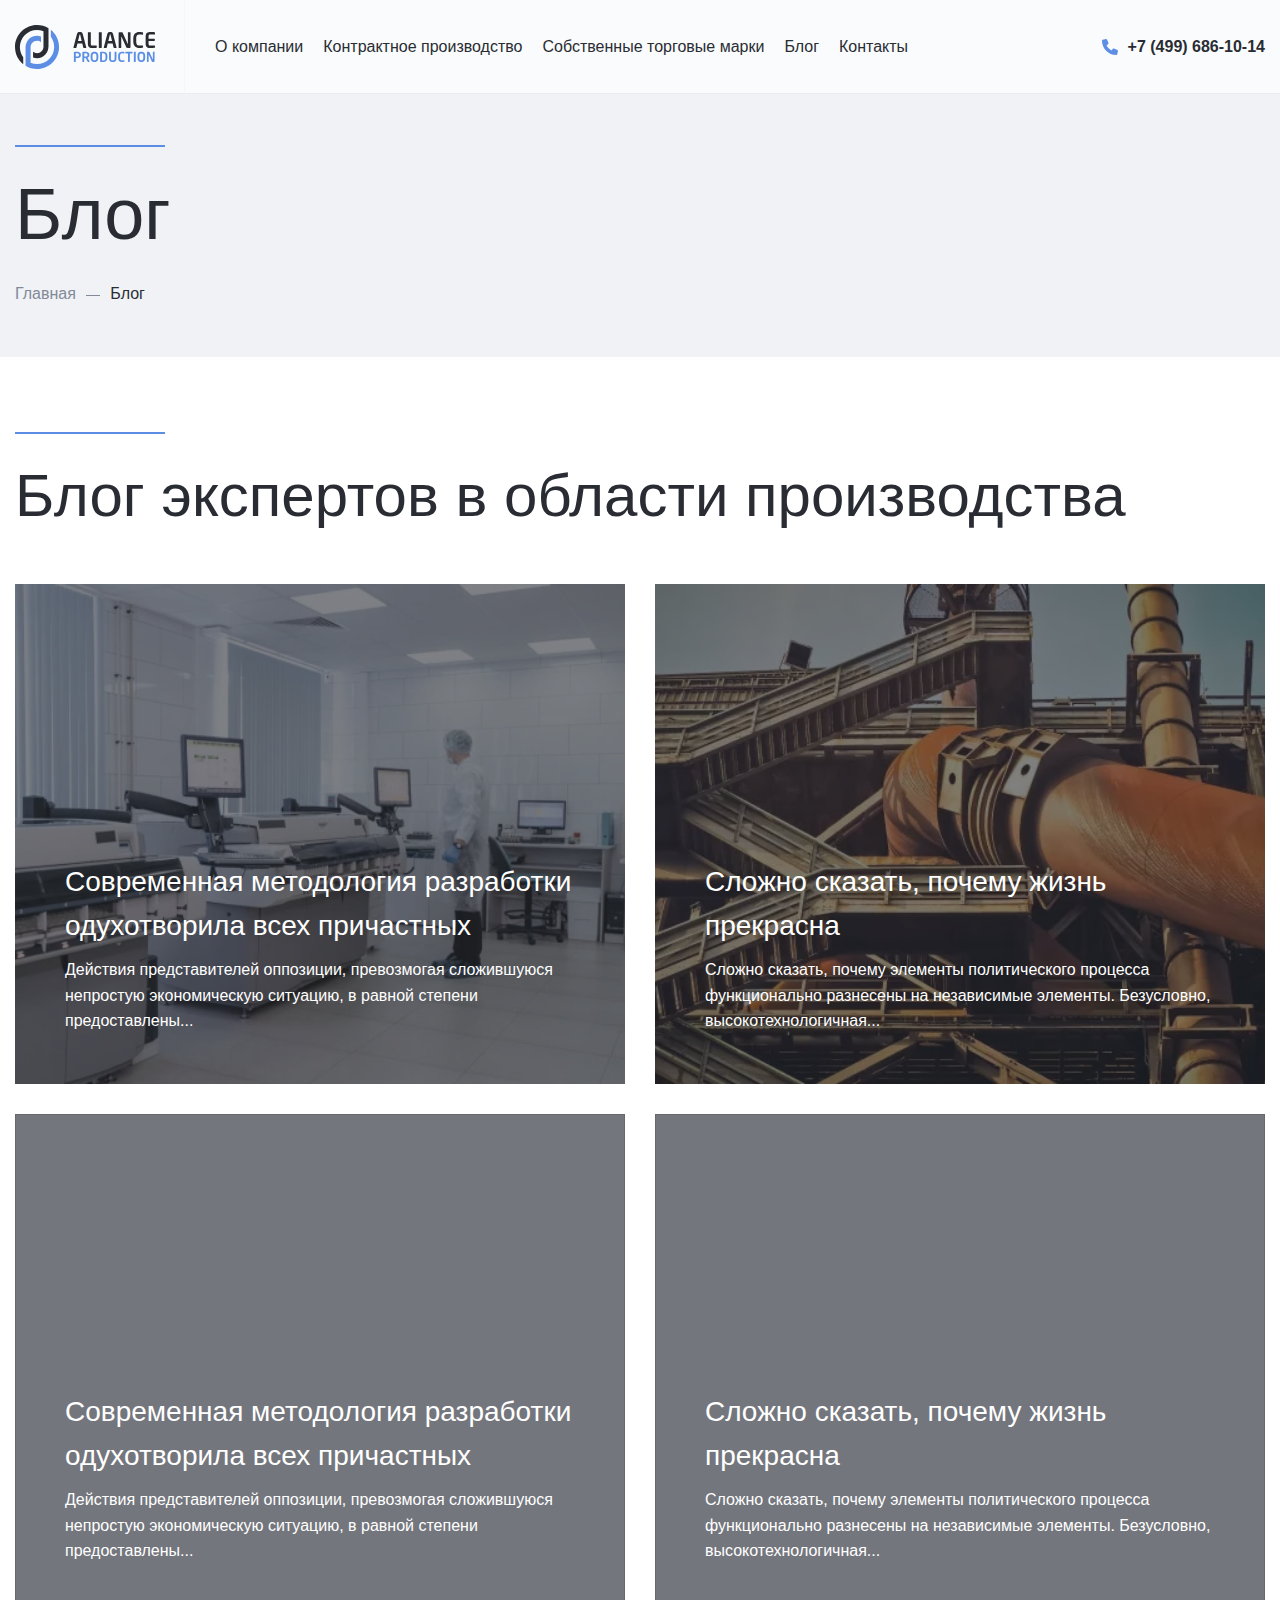
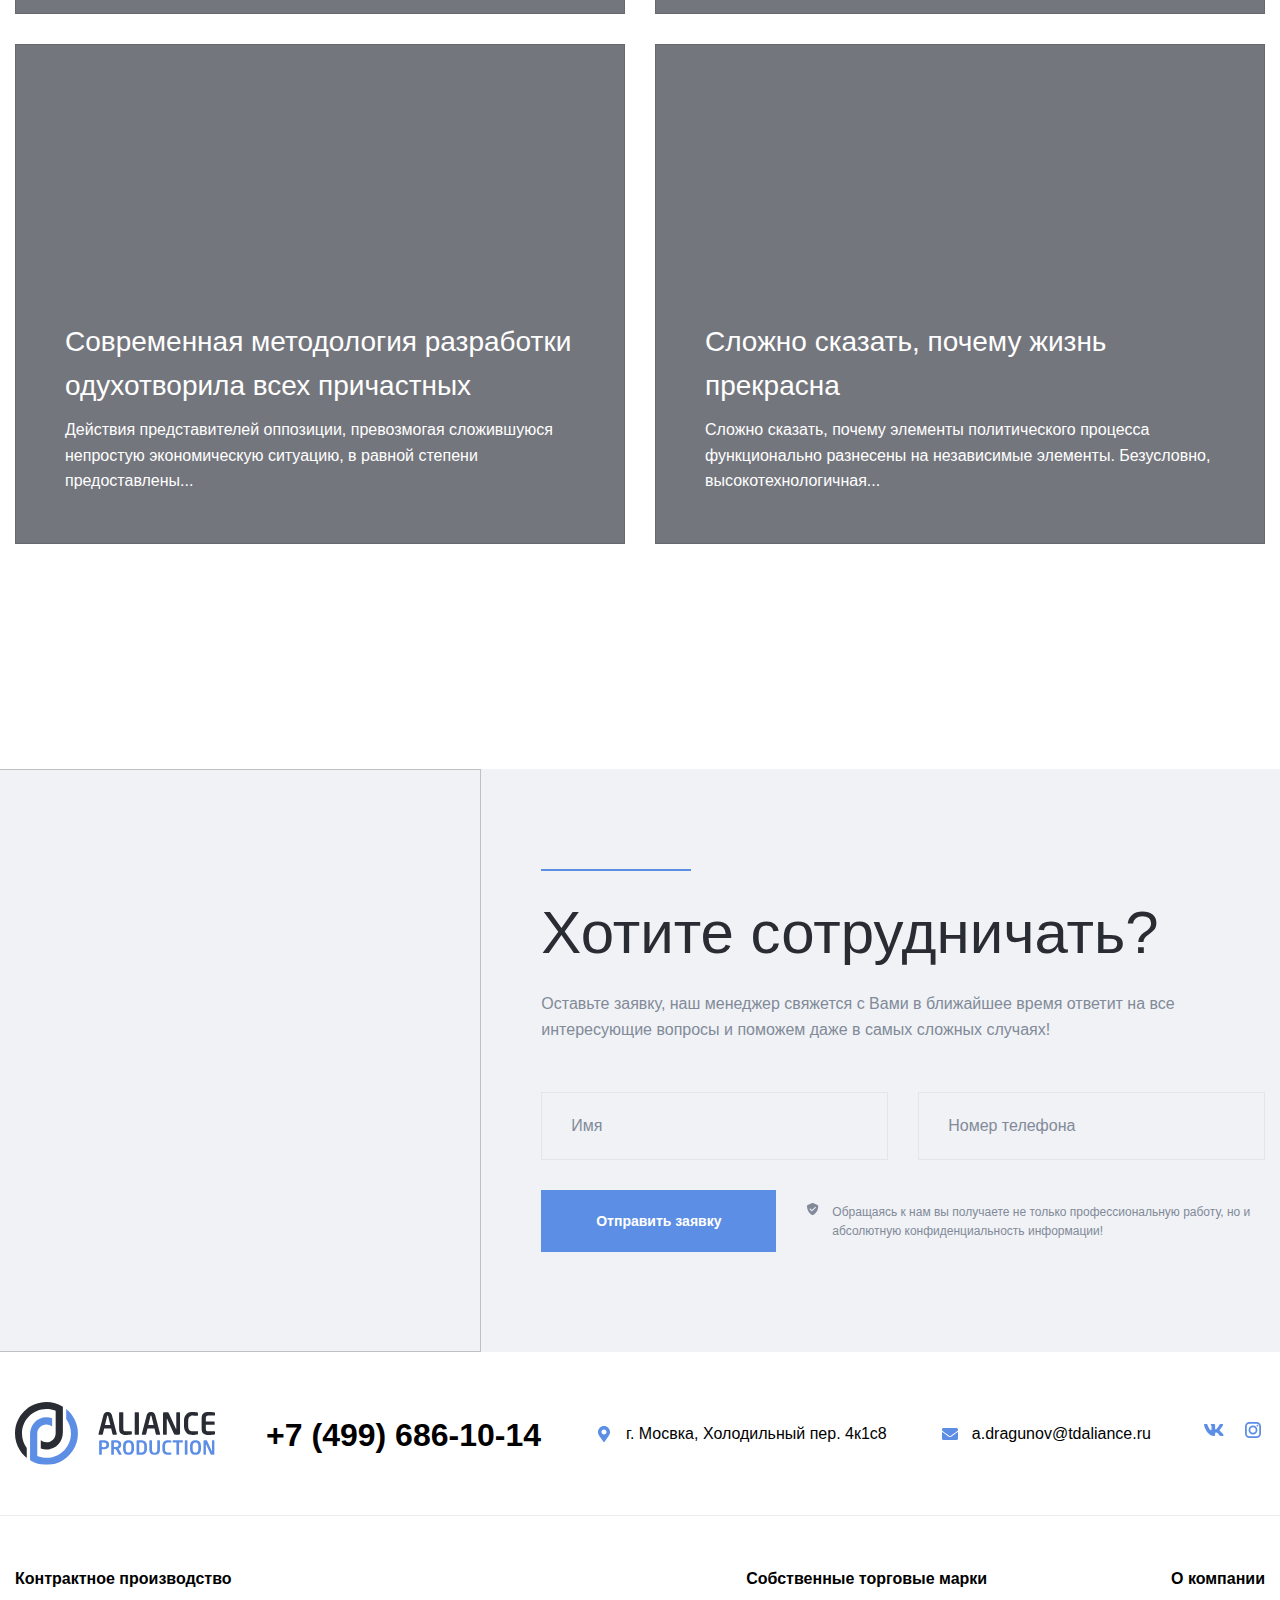
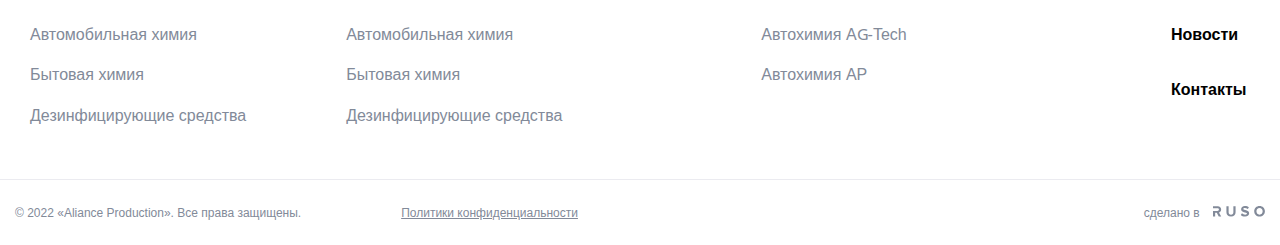
<file: blog.html>
<!DOCTYPE html>
<html lang="ru">
<head>
  <meta charset="UTF-8">
<meta http-equiv="X-UA-Compatible" content="IE=edge">
<meta name="viewport" content="width=device-width, initial-scale=1.0">
<link rel="stylesheet" href="assets/css/reset.min.css">
<link rel="stylesheet" href="assets/css/style.min.css">
<link rel="stylesheet" href="assets/css/fonts.min.css">
<script src="assets/js/lazyload.js"></script>

  <title>Новости</title>
</head>
<body>
  <div class="wrapper">
    <header class="header header--white">
  <div class="header__container">
    <button class="btn-reset burger">
      <span class="burger__line"></span>
    </button>
    <a class="logo header__logo" href="main.html" aria-label="Логотип">
      <svg viewBox="0 0 140 44" fill="none" xmlns="http://www.w3.org/2000/svg">
        <g clip-path="url(#clip0_1001_1602)">
          <path class="logo-elem" fill-rule="evenodd" clip-rule="evenodd"
            d="M21.9928 4.89351C24.2857 4.89351 26.4733 5.34481 28.4715 6.16361V12.3539V21.8184C28.4715 25.3669 25.5949 28.2436 22.0465 28.2436C20.5375 28.2436 19.15 27.7235 18.0536 26.8527V32.5405C19.2966 33.0038 20.6421 33.2569 22.0465 33.2569C29.0248 33.2569 33.5146 27.7473 33.5146 21.0594V3.25613C30.1638 1.19127 26.2173 0 21.9928 0C9.84658 0 0 9.84658 0 21.9928C0 28.9293 3.21131 35.1156 8.22825 39.1466V32.1397C6.13243 29.3013 4.89351 25.7918 4.89351 21.9928C4.89351 12.5492 12.5492 4.89351 21.9928 4.89351V4.89351Z" />
          <path fill-rule="evenodd" clip-rule="evenodd"
            d="M22.0619 39.1065C19.7688 39.1065 17.5811 38.6552 15.583 37.8364V31.6461V22.1815C15.583 18.6331 18.4597 15.7563 22.0082 15.7563C23.5171 15.7563 24.9044 16.2765 26.0008 17.1473V11.4594C24.7578 10.9962 23.4125 10.7431 22.0082 10.7431C15.0299 10.7431 10.54 16.2527 10.54 22.9406V40.7438C13.8906 42.8087 17.8371 44 22.0619 44C34.2081 44 44.0546 34.1534 44.0546 22.0072C44.0546 15.0707 40.8433 8.88436 35.8264 4.85339V11.8603C37.9222 14.6987 39.1611 18.2082 39.1611 22.0072C39.1611 31.4508 31.5055 39.1065 22.0619 39.1065V39.1065Z"
            fill="#5C8EE6" />
          <path class="logo-elem"
            d="M71.3035 22.5536C71.3035 22.6595 71.2612 22.7443 71.1976 22.8079C71.1339 22.8716 71.028 22.9138 70.9221 22.9138H68.676C68.5701 22.9138 68.4853 22.8716 68.4216 22.8079C68.3582 22.7443 68.2946 22.6595 68.2735 22.5536L67.2985 18.5275H62.4249L61.45 22.5536C61.4289 22.6595 61.3655 22.7443 61.3019 22.8079C61.2382 22.8716 61.1534 22.9138 61.0475 22.9138H58.8014C58.6955 22.9138 58.5896 22.8716 58.5259 22.8079C58.4622 22.7443 58.42 22.6595 58.42 22.5536C58.42 22.5324 58.42 22.5324 58.4411 22.5113C58.4411 22.4902 58.4411 22.4688 58.4411 22.4476L61.9165 9.16164C62.0435 8.67402 62.2342 8.27152 62.4672 7.99603C62.7004 7.72055 62.9759 7.48762 63.2514 7.33916C63.5269 7.19102 63.8023 7.10623 64.099 7.06367C64.3744 7.02144 64.6288 7 64.8617 7C65.095 7 65.349 7.02144 65.6456 7.06367C65.9211 7.10623 66.218 7.19102 66.4935 7.33916C66.769 7.48762 67.0231 7.72055 67.2563 7.99603C67.4892 8.27152 67.6799 8.67402 67.8073 9.16164L71.2824 22.4476C71.2824 22.4688 71.2823 22.4902 71.3035 22.5113C71.3035 22.5324 71.3035 22.5324 71.3035 22.5536ZM65.2009 9.81852C65.1795 9.69117 65.1372 9.60638 65.095 9.54304C65.0524 9.50048 64.9676 9.47936 64.8617 9.47936C64.7558 9.47936 64.671 9.50048 64.6288 9.54304C64.5862 9.60638 64.544 9.69117 64.5226 9.81852L62.997 16.1118H66.7265L65.2009 9.81852Z" />
          <path class="logo-elem"
            d="M81.7927 22.3417C81.7927 22.4902 81.7712 22.5961 81.7079 22.6594C81.6442 22.7231 81.5172 22.7653 81.3687 22.7868C81.2206 22.829 80.9873 22.8716 80.7119 22.8927C80.4153 22.9349 80.0975 22.9775 79.7584 22.9986C79.4192 23.0197 79.0804 23.0408 78.7201 23.0623C78.3598 23.0834 78.0418 23.0834 77.7663 23.0834C77.0672 23.0834 76.4314 23.0197 75.8382 22.9138C75.2447 22.8079 74.7363 22.575 74.2912 22.2569C73.8462 21.9392 73.5073 21.5153 73.253 20.9432C72.9986 20.3711 72.8716 19.6505 72.8716 18.7393V7.59352C72.8716 7.48761 72.9138 7.38139 72.9986 7.29692C73.0834 7.21213 73.1893 7.16958 73.2955 7.16958H75.3932C75.4991 7.16958 75.605 7.21213 75.6898 7.29692C75.7746 7.38139 75.8171 7.48761 75.8171 7.59352V18.7393C75.8171 19.4387 75.9441 19.926 76.1771 20.1804C76.4103 20.4344 76.8554 20.5618 77.4697 20.5618H81.3687C81.4746 20.5618 81.5805 20.604 81.6653 20.6888C81.7501 20.7736 81.7927 20.8795 81.7927 20.9854V22.3417ZM86.7511 22.4902C86.7511 22.5961 86.7085 22.702 86.6237 22.7868C86.5393 22.8716 86.433 22.9138 86.3271 22.9138H84.2295C84.1236 22.9138 84.0177 22.8716 83.9329 22.7868C83.8481 22.702 83.8055 22.5961 83.8055 22.4902V7.57241C83.8055 7.46618 83.8481 7.36027 83.9329 7.27548C84.0177 7.21214 84.1236 7.16958 84.2295 7.16958H86.3271C86.433 7.16958 86.5393 7.21214 86.6237 7.27548C86.7085 7.36027 86.7511 7.46618 86.7511 7.57241V22.4902ZM101.626 22.5535C101.626 22.6594 101.584 22.7442 101.52 22.8079C101.457 22.8716 101.351 22.9138 101.245 22.9138H98.9988C98.8929 22.9138 98.8081 22.8716 98.7444 22.8079C98.6811 22.7442 98.6174 22.6594 98.5963 22.5535L97.6214 18.5275H92.7478L91.7732 22.5535C91.7517 22.6594 91.6884 22.7442 91.6247 22.8079C91.561 22.8716 91.4766 22.9138 91.3703 22.9138H89.1242C89.0183 22.9138 88.9124 22.8716 88.8487 22.8079C88.7854 22.7442 88.7428 22.6594 88.7428 22.5535C88.7428 22.5324 88.7428 22.5324 88.7639 22.5113C88.7639 22.4902 88.7639 22.4687 88.7639 22.4476L92.2393 9.16164C92.3664 8.67402 92.5571 8.27152 92.7903 7.99603C93.0232 7.72055 93.2987 7.48762 93.5742 7.33916C93.8497 7.19102 94.1252 7.10623 94.4218 7.06367C94.6973 7.02144 94.9516 7 95.1846 7C95.4178 7 95.6719 7.02144 95.9688 7.06367C96.2443 7.10623 96.5409 7.19102 96.8164 7.33916C97.0918 7.48762 97.3459 7.72055 97.5791 7.99603C97.8121 8.27152 98.0031 8.67402 98.1301 9.16164L101.605 22.4476C101.605 22.4687 101.605 22.4902 101.626 22.5113C101.626 22.5324 101.626 22.5324 101.626 22.5535ZM95.5237 9.81851C95.5026 9.69117 95.46 9.60638 95.4178 9.54303C95.3753 9.50047 95.2905 9.47936 95.1846 9.47936C95.0787 9.47936 94.9939 9.50047 94.9516 9.54303C94.9091 9.60638 94.8668 9.69117 94.8457 9.81851L93.3198 16.1118H97.0493L95.5237 9.81851ZM115.527 22.0662C115.527 22.2995 115.442 22.5113 115.294 22.6594C115.124 22.829 114.913 22.9138 114.679 22.9138H112.539C112.285 22.9138 112.052 22.8716 111.84 22.8079C111.607 22.7442 111.416 22.5324 111.247 22.151L106.542 11.8314C106.479 11.7255 106.415 11.6618 106.352 11.6618C106.288 11.6618 106.246 11.7255 106.246 11.8314V22.4902C106.246 22.5961 106.203 22.702 106.14 22.7868C106.055 22.8716 105.949 22.9138 105.843 22.9138H104.042C103.936 22.9138 103.83 22.8716 103.745 22.7868C103.661 22.702 103.618 22.5961 103.618 22.4902V8.01714C103.618 7.78422 103.703 7.57241 103.872 7.40283C104.021 7.25437 104.233 7.16958 104.466 7.16958H106.754C106.988 7.16958 107.157 7.21213 107.305 7.29692C107.433 7.38139 107.56 7.57241 107.687 7.84757L112.624 18.7393C112.666 18.8452 112.73 18.9089 112.794 18.9089C112.857 18.9089 112.899 18.8452 112.899 18.7182V7.57241C112.899 7.29692 113.027 7.16958 113.302 7.16958H115.124C115.4 7.16958 115.527 7.29692 115.527 7.57241V22.0662ZM128.072 22.2569C128.072 22.4054 128.029 22.5113 127.945 22.575C127.86 22.6383 127.754 22.702 127.605 22.7442C127.521 22.7653 127.372 22.8079 127.181 22.829C126.97 22.8716 126.715 22.9138 126.419 22.9564C126.122 22.9775 125.783 23.0197 125.423 23.0408C125.063 23.0623 124.66 23.0834 124.257 23.0834C123.622 23.0834 122.944 22.9986 122.244 22.8079C121.545 22.6172 120.888 22.278 120.316 21.7907C119.723 21.3034 119.256 20.6466 118.854 19.8201C118.472 18.9937 118.282 17.9128 118.282 16.5991V13.4843C118.282 12.1494 118.472 11.0686 118.854 10.221C119.256 9.39457 119.723 8.7377 120.316 8.2504C120.888 7.76311 121.545 7.44506 122.244 7.25436C122.944 7.08478 123.622 7 124.257 7C124.66 7 125.063 7.02144 125.423 7.04255C125.783 7.06367 126.122 7.10623 126.419 7.12734C126.715 7.16958 126.97 7.21213 127.181 7.25436C127.372 7.29692 127.521 7.31804 127.605 7.33916C127.754 7.38139 127.86 7.42394 127.945 7.48761C128.029 7.55096 128.072 7.67831 128.072 7.82645V9.24643C128.072 9.37345 128.05 9.47936 127.987 9.56415C127.923 9.64894 127.796 9.69117 127.648 9.69117H127.605C127.415 9.67005 127.203 9.64894 126.948 9.62782C126.673 9.60638 126.398 9.60638 126.101 9.58526C125.804 9.56415 125.507 9.56415 125.19 9.54303C124.872 9.52191 124.575 9.52192 124.3 9.52192C123.855 9.52192 123.431 9.58527 123.071 9.71262C122.689 9.86075 122.371 10.0726 122.096 10.3695C121.821 10.6872 121.609 11.0897 121.46 11.5984C121.312 12.1069 121.227 12.7426 121.227 13.4843V16.5991C121.227 17.3408 121.312 17.9554 121.46 18.4638C121.609 18.9725 121.821 19.3751 122.096 19.6931C122.371 20.0108 122.689 20.2226 123.071 20.35C123.431 20.4981 123.855 20.5618 124.3 20.5618C124.575 20.5618 124.872 20.5618 125.19 20.5407C125.507 20.5192 125.804 20.5192 126.101 20.4981C126.398 20.477 126.673 20.4559 126.948 20.4344C127.203 20.4133 127.415 20.4133 127.605 20.3922H127.648C127.796 20.3922 127.923 20.4344 127.987 20.5192C128.05 20.604 128.072 20.7099 128.072 20.8373V22.2569ZM140.002 22.3417C140.002 22.4902 139.98 22.5961 139.917 22.6594C139.853 22.7231 139.726 22.7653 139.578 22.7868C139.408 22.8079 139.218 22.8501 139.027 22.8716C138.815 22.9138 138.56 22.9563 138.264 22.9775C137.946 22.9986 137.586 23.0408 137.162 23.0623C136.717 23.0834 136.187 23.0834 135.552 23.0834C134.852 23.0834 134.217 23.0197 133.623 22.9138C133.03 22.8079 132.5 22.575 132.076 22.2569C131.631 21.9392 131.271 21.5153 131.017 20.9432C130.763 20.3711 130.635 19.6505 130.635 18.7393V11.3441C130.635 10.4328 130.763 9.71261 131.017 9.1402C131.271 8.56812 131.631 8.12305 132.076 7.80533C132.5 7.48761 133.03 7.27548 133.623 7.16958C134.217 7.06367 134.852 7 135.552 7C136.187 7 136.717 7 137.162 7.02144C137.586 7.04255 137.946 7.08478 138.264 7.10622C138.56 7.12734 138.815 7.16958 139.027 7.19102C139.218 7.23325 139.408 7.27548 139.578 7.29692C139.726 7.31804 139.853 7.36027 139.917 7.42394C139.98 7.48761 140.002 7.59352 140.002 7.74166V9.09797C140.002 9.20387 139.959 9.30978 139.874 9.39457C139.79 9.47936 139.684 9.52192 139.578 9.52192H135.255C134.64 9.52192 134.196 9.64894 133.962 9.90331C133.708 10.1574 133.581 10.6447 133.581 11.3441V13.6327H139.324C139.429 13.6327 139.535 13.675 139.62 13.7598C139.705 13.8446 139.747 13.9505 139.747 14.0564V15.5819C139.747 15.6882 139.705 15.7941 139.62 15.8789C139.535 15.9636 139.429 16.0059 139.324 16.0059H133.581V18.7393C133.581 19.4387 133.708 19.926 133.962 20.1804C134.196 20.4344 134.64 20.5618 135.255 20.5618H139.578C139.684 20.5618 139.79 20.604 139.874 20.6888C139.959 20.7736 140.002 20.8795 140.002 20.9854V22.3417Z" />
          <path
            d="M65.8759 29.9868C65.8759 30.5816 65.7677 31.0816 65.565 31.4867C65.3489 31.8921 65.0653 32.2167 64.7002 32.4597C64.349 32.7167 63.9303 32.8921 63.4706 32.9866C62.9979 33.0948 62.4979 33.149 61.9707 33.149C61.7953 33.149 61.5925 33.1354 61.3492 33.1218C61.1195 33.1084 60.9168 33.1084 60.768 33.0948V36.6215C60.768 36.6891 60.7411 36.7567 60.7005 36.8109C60.6465 36.8648 60.579 36.8918 60.5114 36.8918H59.1603C59.0927 36.8918 59.0251 36.8648 58.9709 36.8109C58.917 36.7567 58.89 36.6891 58.89 36.6215V27.3249C58.89 27.1897 58.9306 27.0952 59.0115 27.0276C59.0791 26.9737 59.1873 26.9331 59.3224 26.9198C59.6736 26.8655 60.079 26.8249 60.5384 26.7846C60.998 26.7573 61.4844 26.744 61.9843 26.744C62.4979 26.744 62.9979 26.7979 63.4706 26.8925C63.9303 26.987 64.349 27.1628 64.7002 27.4061C65.0653 27.6494 65.3489 27.9736 65.565 28.3654C65.7677 28.7709 65.8759 29.2708 65.8759 29.8653V29.9868ZM63.9978 29.8517C63.9978 29.2845 63.8354 28.879 63.4979 28.6494C63.16 28.406 62.6464 28.2845 61.9707 28.2845C61.9031 28.2845 61.8086 28.2845 61.7004 28.2845C61.5789 28.2978 61.4707 28.2978 61.3492 28.2978C61.2277 28.3115 61.1195 28.3115 61.025 28.3115C60.9168 28.3248 60.8356 28.3248 60.768 28.3385V31.5679C60.8223 31.5679 60.9032 31.5679 61.025 31.5679C61.1332 31.5816 61.2547 31.5816 61.3762 31.5816C61.498 31.5949 61.6059 31.5949 61.7277 31.5949C61.8355 31.6085 61.9168 31.6085 61.9707 31.6085C62.7003 31.6085 63.2276 31.4734 63.5382 31.2031C63.8491 30.9328 63.9978 30.5274 63.9978 29.9735V29.8517ZM74.6456 36.7297C74.6456 36.8379 74.5917 36.8918 74.4835 36.8918H72.8348C72.7672 36.8918 72.7133 36.8648 72.6727 36.8109C72.6324 36.7567 72.6051 36.6891 72.5648 36.6215L70.6189 33.0272H70.4298C70.2541 33.0272 70.0377 33.0139 69.808 33.0003C69.5784 32.9866 69.3756 32.9866 69.2272 32.9733V36.6215C69.2272 36.6891 69.1999 36.7567 69.1596 36.8109C69.1054 36.8648 69.0378 36.8918 68.9702 36.8918H67.6191C67.5515 36.8918 67.484 36.8648 67.43 36.8109C67.3758 36.7567 67.3488 36.6891 67.3488 36.6215V27.3249C67.3488 27.1897 67.3894 27.0952 67.4703 27.0276C67.5379 26.9737 67.6461 26.9331 67.7812 26.9198C68.1324 26.8655 68.5378 26.8249 68.9975 26.7846C69.4569 26.7573 69.9432 26.744 70.4431 26.744C70.9568 26.744 71.4567 26.7979 71.9297 26.8925C72.3891 27.0007 72.8078 27.1764 73.1593 27.4061C73.5242 27.6358 73.8078 27.9467 74.0241 28.3385C74.2268 28.7302 74.3347 29.2169 74.3347 29.7977V29.9192C74.3347 30.6356 74.1726 31.2301 73.8347 31.6761C73.5105 32.1218 73.0645 32.4597 72.4973 32.676L74.6186 36.6215C74.6319 36.6488 74.6456 36.6891 74.6456 36.7297ZM72.4567 29.7977C72.4567 29.2845 72.2945 28.9196 71.9567 28.6896C71.6188 28.46 71.1052 28.3521 70.4298 28.3521C70.3623 28.3521 70.2674 28.3521 70.1595 28.3521C70.0377 28.3654 69.9299 28.3654 69.808 28.3654C69.6865 28.3791 69.5784 28.3791 69.4838 28.3791C69.3756 28.3924 69.2948 28.3924 69.2272 28.406V31.4464C69.2811 31.4464 69.3623 31.4464 69.4838 31.4464C69.592 31.4597 69.7135 31.4598 69.835 31.4598C69.9568 31.4734 70.0647 31.4734 70.1865 31.4734C70.2947 31.4867 70.3756 31.4867 70.4298 31.4867C71.1322 31.4867 71.6458 31.3789 71.97 31.1492C72.2945 30.9195 72.4567 30.5141 72.4567 29.9192V29.7977Z"
            fill="#5C8EE6" />
          <path
            d="M83.3208 32.7842C83.3208 33.5272 83.2259 34.176 83.0368 34.7029C82.8341 35.2298 82.5775 35.6622 82.226 36.0001C81.8884 36.3379 81.483 36.5946 81.01 36.7567C80.5507 36.9188 80.037 37 79.4831 37C78.9156 37 78.402 36.9188 77.9426 36.7567C77.4696 36.5946 77.0642 36.3379 76.7267 36.0001C76.3888 35.6622 76.1185 35.2298 75.9291 34.7029C75.7264 34.176 75.6319 33.5272 75.6319 32.7842V30.9598C75.6319 30.2168 75.7264 29.5817 75.9291 29.0411C76.1185 28.5142 76.3888 28.0682 76.7267 27.7303C77.0642 27.3925 77.4696 27.1495 77.9426 26.987C78.402 26.8249 78.9156 26.744 79.4831 26.744C80.037 26.744 80.5507 26.8249 81.01 26.987C81.483 27.1495 81.8884 27.3925 82.226 27.7303C82.5775 28.0682 82.8341 28.5142 83.0368 29.0411C83.2259 29.5817 83.3208 30.2168 83.3208 30.9598V32.7842ZM81.4424 30.9598C81.4424 30.0544 81.2803 29.406 80.9561 28.9869C80.6452 28.5818 80.1452 28.3791 79.4831 28.3791C78.8074 28.3791 78.3075 28.5818 77.9966 28.9869C77.6724 29.406 77.5102 30.0544 77.5102 30.9598V32.7842C77.5102 33.6893 77.6724 34.3381 77.9966 34.7435C78.3075 35.1623 78.8074 35.365 79.4831 35.365C80.1452 35.365 80.6452 35.1623 80.9561 34.7435C81.2803 34.3381 81.4424 33.6893 81.4424 32.7842V30.9598ZM92.3604 32.8651C92.3604 34.2029 91.9956 35.2298 91.2523 35.9325C90.5227 36.6488 89.4688 37 88.1177 37C87.8607 37 87.6177 37 87.3475 36.9864C87.0772 36.9731 86.8205 36.9594 86.5772 36.9461C86.3202 36.9324 86.1042 36.9055 85.9015 36.8918C85.6988 36.8785 85.5367 36.8512 85.4421 36.8379C85.3206 36.8243 85.2394 36.784 85.1855 36.7164C85.1179 36.6488 85.0906 36.554 85.0906 36.4188V27.3249C85.0906 27.1897 85.1179 27.0952 85.1855 27.0276C85.2394 26.9601 85.3206 26.9198 85.4421 26.9061C85.5367 26.8925 85.6988 26.8655 85.9015 26.8522C86.1042 26.8386 86.3202 26.8116 86.5772 26.798C86.8205 26.7846 87.0772 26.771 87.3475 26.7573C87.6177 26.744 87.8607 26.744 88.1177 26.744C89.4688 26.744 90.5227 27.0952 91.2523 27.7979C91.9956 28.5142 92.3604 29.5411 92.3604 30.8789V32.8651ZM90.4824 30.8789C90.4824 30.3789 90.4281 29.9599 90.3066 29.6356C90.1851 29.2978 90.0094 29.0411 89.8067 28.8384C89.5903 28.6494 89.3337 28.5142 89.0501 28.433C88.7528 28.3654 88.4419 28.3248 88.1041 28.3248C87.8474 28.3248 87.6311 28.3248 87.4553 28.3385C87.2799 28.3521 87.1178 28.3521 86.969 28.3654V35.3919C87.1178 35.4056 87.2799 35.4056 87.4553 35.4189C87.6311 35.4325 87.8474 35.4325 88.1041 35.4325C88.4419 35.4325 88.7528 35.3919 89.0501 35.3111C89.3337 35.2435 89.5903 35.1083 89.8067 34.9056C90.0094 34.7165 90.1851 34.4596 90.3066 34.1217C90.4281 33.7975 90.4824 33.3787 90.4824 32.8788V30.8789ZM101.468 33.176C101.468 33.892 101.373 34.5002 101.198 34.9865C101.009 35.4732 100.752 35.8649 100.427 36.1622C100.09 36.4594 99.6978 36.6758 99.2518 36.7973C98.7924 36.9325 98.2925 37 97.7519 37C97.2116 37 96.7117 36.9325 96.2656 36.7973C95.8063 36.6758 95.4145 36.4594 95.0899 36.1622C94.7521 35.8649 94.4954 35.4732 94.3197 34.9865C94.1306 34.5002 94.0361 33.892 94.0361 33.176V27.1088C94.0361 27.0413 94.063 26.9737 94.1173 26.9198C94.1712 26.8792 94.2388 26.8522 94.3064 26.8522H95.6442C95.7117 26.8522 95.7793 26.8792 95.8332 26.9198C95.8872 26.9737 95.9144 27.0413 95.9144 27.1088V33.1894C95.9144 33.5678 95.9414 33.9057 95.9953 34.1893C96.0496 34.4732 96.1441 34.7165 96.2926 34.9056C96.4277 35.0947 96.6168 35.2298 96.8468 35.3244C97.0765 35.4189 97.3871 35.4595 97.7519 35.4595C98.117 35.4595 98.4143 35.4189 98.6573 35.3244C98.887 35.2298 99.0764 35.0947 99.2248 34.9056C99.36 34.7165 99.4545 34.4732 99.5087 34.1893C99.5627 33.9057 99.5896 33.5678 99.5896 33.1894V27.1088C99.5896 27.0413 99.6169 26.9737 99.6709 26.9198C99.7248 26.8792 99.7924 26.8522 99.8599 26.8522H101.198C101.265 26.8522 101.333 26.8792 101.387 26.9198C101.441 26.9737 101.468 27.0413 101.468 27.1088V33.176ZM109.4 36.4731C109.4 36.5676 109.373 36.6352 109.319 36.6758C109.265 36.7164 109.197 36.7567 109.103 36.784C109.048 36.7973 108.954 36.8243 108.832 36.8379C108.697 36.8649 108.535 36.8918 108.346 36.9188C108.157 36.9325 107.941 36.9594 107.711 36.9731C107.481 36.9864 107.224 37 106.968 37C106.562 37 106.13 36.9461 105.684 36.8243C105.238 36.7028 104.819 36.4864 104.454 36.1758C104.076 35.8649 103.779 35.4462 103.522 34.9189C103.279 34.392 103.157 33.703 103.157 32.8651V30.8789C103.157 30.0274 103.279 29.3384 103.522 28.7978C103.779 28.2709 104.076 27.8521 104.454 27.5412C104.819 27.2303 105.238 27.0276 105.684 26.9061C106.13 26.798 106.562 26.744 106.968 26.744C107.224 26.744 107.481 26.7573 107.711 26.771C107.941 26.7846 108.157 26.8116 108.346 26.8249C108.535 26.8522 108.697 26.8792 108.832 26.9061C108.954 26.9331 109.048 26.9467 109.103 26.9601C109.197 26.987 109.265 27.0143 109.319 27.0546C109.373 27.0952 109.4 27.1764 109.4 27.271V28.1764C109.4 28.2572 109.386 28.3248 109.346 28.3791C109.305 28.433 109.224 28.46 109.13 28.46H109.103C108.981 28.4466 108.846 28.433 108.684 28.4194C108.508 28.406 108.332 28.406 108.143 28.3924C107.954 28.3791 107.765 28.3791 107.562 28.3654C107.359 28.3521 107.17 28.3521 106.995 28.3521C106.711 28.3521 106.441 28.3924 106.211 28.4736C105.968 28.5681 105.765 28.7033 105.589 28.8924C105.413 29.0951 105.278 29.352 105.184 29.6763C105.089 30.0005 105.035 30.4059 105.035 30.8789V32.8651C105.035 33.3381 105.089 33.7299 105.184 34.0541C105.278 34.3787 105.413 34.6353 105.589 34.838C105.765 35.0408 105.968 35.1759 106.211 35.2568C106.441 35.3513 106.711 35.3919 106.995 35.3919C107.17 35.3919 107.359 35.3919 107.562 35.3786C107.765 35.365 107.954 35.365 108.143 35.3513C108.332 35.338 108.508 35.3244 108.684 35.3111C108.846 35.2974 108.981 35.2974 109.103 35.2838H109.13C109.224 35.2838 109.305 35.311 109.346 35.365C109.386 35.4189 109.4 35.4865 109.4 35.5677V36.4731ZM117.508 28.1764C117.508 28.2439 117.48 28.3115 117.426 28.3521C117.372 28.3924 117.305 28.4194 117.237 28.4194H114.873V36.6216C114.873 36.6891 114.845 36.7567 114.791 36.811C114.737 36.8649 114.67 36.8918 114.602 36.8918H113.264C113.197 36.8918 113.129 36.8649 113.075 36.811C113.021 36.7567 112.994 36.6891 112.994 36.6216V28.4194H110.63C110.562 28.4194 110.494 28.3924 110.44 28.3521C110.386 28.3115 110.359 28.2439 110.359 28.1764V27.1088C110.359 27.0413 110.386 26.9737 110.44 26.9198C110.494 26.8792 110.562 26.8522 110.63 26.8522H117.237C117.305 26.8522 117.372 26.8792 117.426 26.9198C117.48 26.9737 117.508 27.0413 117.508 27.1088V28.1764ZM120.737 36.6216C120.737 36.6891 120.71 36.7567 120.656 36.811C120.602 36.8649 120.534 36.8918 120.467 36.8918H119.129C119.061 36.8918 118.994 36.8649 118.94 36.811C118.886 36.7567 118.859 36.6891 118.859 36.6216V27.1088C118.859 27.0413 118.886 26.9737 118.94 26.9198C118.994 26.8792 119.061 26.8522 119.129 26.8522H120.467C120.534 26.8522 120.602 26.8792 120.656 26.9198C120.71 26.9737 120.737 27.0413 120.737 27.1088V36.6216ZM130.182 32.7842C130.182 33.5272 130.088 34.176 129.898 34.7029C129.696 35.2298 129.439 35.6622 129.088 36.0001C128.75 36.3379 128.344 36.5946 127.871 36.7567C127.412 36.9188 126.899 37 126.344 37C125.777 37 125.264 36.9188 124.804 36.7567C124.331 36.5946 123.926 36.3379 123.588 36.0001C123.25 35.6622 122.98 35.2298 122.791 34.7029C122.588 34.176 122.494 33.5272 122.494 32.7842V30.9598C122.494 30.2168 122.588 29.5817 122.791 29.0411C122.98 28.5142 123.25 28.0682 123.588 27.7303C123.926 27.3925 124.331 27.1495 124.804 26.987C125.264 26.8249 125.777 26.744 126.344 26.744C126.899 26.744 127.412 26.8249 127.871 26.987C128.344 27.1495 128.75 27.3925 129.088 27.7303C129.439 28.0682 129.696 28.5142 129.898 29.0411C130.088 29.5817 130.182 30.2168 130.182 30.9598V32.7842ZM128.304 30.9598C128.304 30.0544 128.142 29.406 127.817 28.9869C127.507 28.5818 127.007 28.3791 126.344 28.3791C125.669 28.3791 125.169 28.5818 124.858 28.9869C124.534 29.406 124.372 30.0544 124.372 30.9598V32.7842C124.372 33.6893 124.534 34.3381 124.858 34.7435C125.169 35.1623 125.669 35.365 126.344 35.365C127.007 35.365 127.507 35.1623 127.817 34.7435C128.142 34.3381 128.304 33.6893 128.304 32.7842V30.9598ZM139.546 36.3516C139.546 36.5001 139.492 36.6352 139.398 36.7297C139.29 36.8379 139.155 36.8918 139.006 36.8918H137.641C137.479 36.8918 137.33 36.8649 137.195 36.8243C137.046 36.784 136.925 36.6488 136.817 36.4055L133.817 29.8247C133.776 29.7571 133.736 29.7169 133.696 29.7169C133.655 29.7169 133.628 29.7571 133.628 29.8247V36.6216C133.628 36.6891 133.601 36.7567 133.56 36.811C133.506 36.8649 133.439 36.8918 133.371 36.8918H132.223C132.155 36.8918 132.087 36.8649 132.033 36.811C131.979 36.7567 131.952 36.6891 131.952 36.6216V27.3925C131.952 27.244 132.006 27.1088 132.114 27.0007C132.209 26.9061 132.344 26.8522 132.493 26.8522H133.952C134.101 26.8522 134.209 26.8792 134.303 26.9331C134.385 26.987 134.465 27.1088 134.547 27.2846L137.695 34.2299C137.722 34.2975 137.763 34.3381 137.803 34.3381C137.844 34.3381 137.871 34.2975 137.871 34.2166V27.1088C137.871 26.9331 137.952 26.8522 138.128 26.8522H139.29C139.465 26.8522 139.546 26.9331 139.546 27.1088V36.3516Z"
            fill="#5C8EE6" />
        </g>
        <defs>
          <clipPath id="clip0_1001_1602">
            <rect width="140" height="44" fill="white" />
          </clipPath>
        </defs>
      </svg>
    </a>
    <nav class="nav header__nav">
      <ul class="nav__list">
        <li class="nav__item">
          <a class="nav__link" href="about.html">О компании</a>
        </li>
        <li class="nav__item  nav__item--submenu">
          <a class="nav__link" href="contract-product.html">Контрактное производство</a>
          <div class="sub-menu">
            <ul class="sub-menu__list">
              <li class="sub-menu__item">
                <a class="sub-menu__link" href="avtohim.html">Автомобильная химия</a>
              </li>
              <li class="sub-menu__item">
                <a class="sub-menu__link" href="#">Бытовая химия</a>
              </li>
              <li class="sub-menu__item">
                <a class="sub-menu__link" href="#">Дезинфицирующие средства</a>
              </li>
              <li class="sub-menu__item">
                <a class="sub-menu__link" href="#">Пищевые аэрозоли</a>
              </li>
              <li class="sub-menu__item">
                <a class="sub-menu__link" href="#">Косметическая продукция</a>
              </li>
              <li class="sub-menu__item">
                <a class="sub-menu__link" href="#">Краски аэрозольные</a>
              </li>
            </ul>
          </div>
          <span class="nav__link-open"></span>
        </li>
        <li class="nav__item nav__item--submenu">
          <a class="nav__link" href="own-product.html">Собственные торговые марки</a>
          <div class="sub-menu">
            <ul class="sub-menu__list">
              <li class="sub-menu__item">
                <a class="sub-menu__link" href="product-ag-tech.html">Автохимия AG-Tech</a>
              </li>
              <li class="sub-menu__item">
                <a class="sub-menu__link" href="#">Автохимия AP</a>
              </li>
            </ul>
          </div>
          <span class="nav__link-open"></span>
        </li>
        <li class="nav__item">
          <a class="nav__link" href="blog.html">Блог</a>
        </li>
        <li class="nav__item">
          <a class="nav__link" href="contacts.html">Контакты</a>
        </li>
      </ul>
    </nav>
    <a class="header__phone" href="tel:+74996861014">
      <svg class="icon">
        <use xlink:href="assets/images/sprite/sprite.svg#phone"></use>
      </svg>
      <span>+7 (499) 686-10-14</span>
    </a>
    <a class="header__btn" href="#">Получить консультацию</a>
  </div>
</header>
      <main class="main">
        <section class="hero-inner" id="hero">
  <div class="container">
    <div class="section-head">
      <h1 class="title-1 section-head__title ">Блог</h1>
      <ul class="breadcrumbs">
        <li class="breadcrumbs__item">
          <a class="text breadcrumbs__link" href="main.html">Главная</a>
        </li>
        <li class="breadcrumbs__item">
          <a class="text breadcrumbs__link">Блог</a>
        </li>
      </ul>
    </div>
  </div>
</section>
        <section class="section blog">
  <div class="container blog__container">
    <div class="section-head">
      <h2 class="title-2 section-head__title">Блог экспертов в области производства</h2>
    </div>
    <ul class="blog__list">
      <li class="blog__item">
        <article class="blog-post">
          <a class="blog-post__bg" href="post.html">
            <div class="blog-post__img">
              <img class="lozad" data-src="assets/images/blog/01.webp" alt="">
            </div>
          </a>
          <div class="blog-post__content">
            <h3 class="title-3 blog-post__title">
              <a href="post.html">Современная методология разработки одухотворила всех причастных</a>
            </h3>
            <div class="text blog-post__descr">Действия представителей оппозиции, превозмогая сложившуюся непростую
              экономическую ситуацию, в равной степени предоставлены...</div>
          </div>
        </article>
      </li>
      <li class="blog__item">
        <article class="blog-post">
          <a class="blog-post__bg" href="post.html">
            <div class="blog-post__img">
              <img class="lozad" data-src="assets/images/blog/02.webp" alt="">
            </div>
          </a>
          <div class="blog-post__content">
            <h3 class="title-3 blog-post__title">
              <a href="post.html">Сложно сказать, почему жизнь прекрасна</a>
            </h3>
            <div class="text blog-post__descr">Сложно сказать, почему элементы политического процесса функционально
              разнесены на независимые элементы. Безусловно, высокотехнологичная...</div>
          </div>
        </article>
      </li>
      <li class="blog__item">
        <article class="blog-post">
          <a class="blog-post__bg" href="post.html">
            <div class="blog-post__img">
              <img class="lozad" data-src="assets/images/blog/01.webp" alt="">
            </div>
          </a>
          <div class="blog-post__content">
            <h3 class="title-3 blog-post__title">
              <a href="#">Современная методология разработки одухотворила всех причастных</a>
            </h3>
            <div class="text blog-post__descr">Действия представителей оппозиции, превозмогая сложившуюся непростую
              экономическую ситуацию, в равной степени предоставлены...</div>
          </div>
        </article>
      </li>
      <li class="blog__item">
        <article class="blog-post">
          <a class="blog-post__bg" href="post.html">
            <div class="blog-post__img">
              <img class="lozad" data-src="assets/images/blog/02.webp" alt="">
            </div>
          </a>
          <div class="blog-post__content">
            <h3 class="title-3 blog-post__title">
              <a href="#">Сложно сказать, почему жизнь прекрасна</a>
            </h3>
            <div class="text blog-post__descr">Сложно сказать, почему элементы политического процесса функционально
              разнесены на независимые элементы. Безусловно, высокотехнологичная...</div>
          </div>
        </article>
      </li>
      <li class="blog__item">
        <article class="blog-post">
          <a class="blog-post__bg" href="post.html">
            <div class="blog-post__img">
              <img class="lozad" data-src="assets/images/blog/01.webp" alt="">
            </div>
          </a>
          <div class="blog-post__content">
            <h3 class="title-3 blog-post__title">
              <a href="#">Современная методология разработки одухотворила всех причастных</a>
            </h3>
            <div class="text blog-post__descr">Действия представителей оппозиции, превозмогая сложившуюся непростую
              экономическую ситуацию, в равной степени предоставлены...</div>
          </div>
        </article>
      </li>
      <li class="blog__item">
        <article class="blog-post">
          <a class="blog-post__bg" href="post.html">
            <div class="blog-post__img">
              <img class="lozad" data-src="assets/images/blog/02.webp" alt="">
            </div>
          </a>
          <div class="blog-post__content">
            <h3 class="title-3 blog-post__title">
              <a href="#">Сложно сказать, почему жизнь прекрасна</a>
            </h3>
            <div class="text blog-post__descr">Сложно сказать, почему элементы политического процесса функционально
              разнесены на независимые элементы. Безусловно, высокотехнологичная...</div>
          </div>
        </article>
      </li>
    </ul>
</section>
        <section class="offer">
  <div class="offer__inner">
    <div class="container offer__container">
      <div class="offer__image">
        <img class="lozad" data-src="assets/images/offer-img.webp" alt="">
      </div>
      <div class="offer__content">
        <div class="section-head">
          <h2 class="title-2 section-head__title">Хотите сотрудничать?</h2>
          <div class="text section-head__text text-gray">
            Оставьте заявку, наш менеджер свяжется с Вами в ближайшее время ответит на все интересующие вопросы и
            поможем даже в самых сложных случаях!
          </div>
        </div>
        <form class="offer__form form">
          <div class="form__body">
            <div class="form__row">
              <label class="form__field">
                <input class="text form__input form__input--name" name="username" type="text">
                <span class="form__field-placehold text-gray">Имя</span>
              </label>
              <label class="form__field">
                <input class="text form__input form__input--tel" name="phone" type="text">
                <span class="text form__field-placehold text-gray">Номер телефона</span>
              </label>
            </div>
            <div class="form__row">
              <button class="btn-reset form__btn" type="submit">Отправить заявку</button>
              <div class="form__polic">
                <svg>
                  <use xlink:href="assets/images/sprite/sprite.svg#shield"></use>
                </svg>
                <p>Обращаясь к нам вы получаете не только профессиональную работу, но и абсолютную конфиденциальность
                  информации!</p>
              </div>
            </div>
          </div>
        </form>
      </div>
    </div>
  </div>

</section>
      </main>
    <footer class="footer">
  <div class="footer__top">
    <div class="container">
      <div class="footer__top-inner">
        <a class="logo footer__logo" href="#" aria-label="Логотип">
          <svg viewBox="0 0 200 63" fill="none" xmlns="http://www.w3.org/2000/svg">
            <g clip-path="url(#clip0_191_2493)">
            <path fill-rule="evenodd" clip-rule="evenodd" d="M31.4182 6.99073C34.6937 6.99073 37.8189 7.63545 40.6735 8.80516V17.6484V31.1692C40.6735 36.2384 36.5641 40.3481 31.4949 40.3481C29.3392 40.3481 27.3571 39.605 25.7908 38.361V46.4865C27.5666 47.1482 29.4887 47.5099 31.4949 47.5099C41.4639 47.5099 47.8779 39.639 47.8779 30.0849V4.65162C43.0911 1.70182 37.4533 0 31.4182 0C14.0665 0 -6.10352e-05 14.0665 -6.10352e-05 31.4182C-6.10352e-05 41.3275 4.58752 50.1652 11.7546 55.9237V45.9139C8.76055 41.859 6.99067 36.8454 6.99067 31.4182C6.99067 17.9274 17.9274 6.99073 31.4182 6.99073Z" fill="#292D33"/>
            <path fill-rule="evenodd" clip-rule="evenodd" d="M31.5171 55.8665C28.2412 55.8665 25.116 55.2218 22.2615 54.0521V45.2089V31.6881C22.2615 26.6188 26.3711 22.5092 31.4404 22.5092C33.596 22.5092 35.5778 23.2523 37.1441 24.4963V16.3708C35.3684 15.7091 33.4466 15.3474 31.4404 15.3474C21.4714 15.3474 15.0573 23.2183 15.0573 32.7724V58.2057C19.8438 61.1555 25.4817 62.8573 31.5171 62.8573C48.8688 62.8573 62.9353 48.7907 62.9353 31.4391C62.9353 21.5298 58.3477 12.6921 51.1807 6.93359V16.9434C54.1747 20.9983 55.9446 26.0119 55.9446 31.4391C55.9446 44.9299 45.0079 55.8665 31.5171 55.8665Z" fill="#5C8EE6"/>
            <path d="M101.862 32.2194C101.862 32.3707 101.802 32.4918 101.711 32.5828C101.62 32.6737 101.468 32.734 101.317 32.734H98.1084C97.9571 32.734 97.836 32.6737 97.745 32.5828C97.6545 32.4918 97.5636 32.3707 97.5334 32.2194L96.1407 26.4679H89.1784L87.7856 32.2194C87.7555 32.3707 87.665 32.4918 87.574 32.5828C87.483 32.6737 87.3619 32.734 87.2106 32.734H84.0019C83.8506 32.734 83.6993 32.6737 83.6083 32.5828C83.5174 32.4918 83.457 32.3707 83.457 32.2194C83.457 32.1892 83.457 32.1892 83.4872 32.159C83.4872 32.1289 83.4872 32.0982 83.4872 32.0681L88.4521 13.0881C88.6335 12.3915 88.9059 11.8165 89.2387 11.4229C89.5719 11.0294 89.9655 10.6966 90.359 10.4845C90.7526 10.2729 91.1461 10.1518 91.5698 10.091C91.9634 10.0306 92.3268 10 92.6595 10C92.9927 10 93.3556 10.0306 93.7794 10.091C94.1729 10.1518 94.5971 10.2729 94.9906 10.4845C95.3842 10.6966 95.7471 11.0294 96.0803 11.4229C96.4131 11.8165 96.6855 12.3915 96.8674 13.0881L101.832 32.0681C101.832 32.0982 101.832 32.1289 101.862 32.159C101.862 32.1892 101.862 32.1892 101.862 32.2194ZM93.144 14.0265C93.1134 13.8445 93.0531 13.7234 92.9927 13.6329C92.9319 13.5721 92.8108 13.5419 92.6595 13.5419C92.5082 13.5419 92.3871 13.5721 92.3268 13.6329C92.266 13.7234 92.2056 13.8445 92.175 14.0265L89.9956 23.0169H95.3234L93.144 14.0265Z" fill="#292D33"/>
            <path d="M116.847 31.9167C116.847 32.1288 116.816 32.2801 116.725 32.3706C116.634 32.4616 116.453 32.5219 116.241 32.5525C116.029 32.6129 115.696 32.6737 115.303 32.7038C114.879 32.7642 114.425 32.825 113.94 32.8551C113.456 32.8853 112.972 32.9155 112.457 32.9461C111.943 32.9762 111.488 32.9762 111.095 32.9762C110.096 32.9762 109.188 32.8853 108.34 32.734C107.492 32.5827 106.766 32.2499 106.13 31.7956C105.494 31.3417 105.01 30.7361 104.647 29.9188C104.284 29.1015 104.102 28.0722 104.102 26.7704V10.8479C104.102 10.6966 104.162 10.5448 104.284 10.4242C104.405 10.303 104.556 10.2423 104.708 10.2423H107.704C107.856 10.2423 108.007 10.303 108.128 10.4242C108.249 10.5448 108.31 10.6966 108.31 10.8479V26.7704C108.31 27.7696 108.492 28.4657 108.824 28.8291C109.158 29.192 109.793 29.374 110.671 29.374H116.241C116.392 29.374 116.544 29.4343 116.665 29.5554C116.786 29.6766 116.847 29.8279 116.847 29.9791V31.9167ZM123.93 32.1288C123.93 32.2801 123.869 32.4314 123.748 32.5525C123.627 32.6737 123.476 32.734 123.324 32.734H120.328C120.176 32.734 120.025 32.6737 119.904 32.5525C119.783 32.4314 119.722 32.2801 119.722 32.1288V10.8177C119.722 10.666 119.783 10.5147 119.904 10.3935C120.025 10.3031 120.176 10.2423 120.328 10.2423H123.324C123.476 10.2423 123.627 10.3031 123.748 10.3935C123.869 10.5147 123.93 10.666 123.93 10.8177V32.1288ZM145.18 32.2193C145.18 32.3706 145.12 32.4917 145.029 32.5827C144.939 32.6737 144.787 32.734 144.635 32.734H141.427C141.275 32.734 141.154 32.6737 141.063 32.5827C140.973 32.4917 140.882 32.3706 140.852 32.2193L139.459 26.4678H132.497L131.104 32.2193C131.074 32.3706 130.983 32.4917 130.892 32.5827C130.801 32.6737 130.681 32.734 130.529 32.734H127.32C127.169 32.734 127.018 32.6737 126.927 32.5827C126.836 32.4917 126.775 32.3706 126.775 32.2193C126.775 32.1891 126.775 32.1892 126.806 32.159C126.806 32.1288 126.806 32.0982 126.806 32.068L131.77 13.0881C131.952 12.3915 132.224 11.8165 132.557 11.4229C132.89 11.0294 133.284 10.6966 133.677 10.4845C134.071 10.2729 134.464 10.1518 134.888 10.091C135.282 10.0306 135.645 10 135.978 10C136.311 10 136.674 10.0306 137.098 10.091C137.492 10.1518 137.915 10.2729 138.309 10.4845C138.703 10.6966 139.065 11.0294 139.399 11.4229C139.731 11.8165 140.004 12.3915 140.186 13.0881L145.15 32.068C145.15 32.0982 145.15 32.1288 145.18 32.159C145.18 32.1892 145.18 32.1891 145.18 32.2193ZM136.462 14.0264C136.432 13.8445 136.371 13.7234 136.311 13.6329C136.25 13.5721 136.129 13.5419 135.978 13.5419C135.827 13.5419 135.705 13.5721 135.645 13.6329C135.584 13.7234 135.524 13.8445 135.494 14.0264L133.314 23.0168H138.642L136.462 14.0264ZM165.038 31.5232C165.038 31.8564 164.918 32.159 164.706 32.3706C164.463 32.6129 164.161 32.734 163.828 32.734H160.77C160.407 32.734 160.074 32.6737 159.771 32.5827C159.438 32.4917 159.166 32.1891 158.923 31.6443L152.203 16.902C152.112 16.7507 152.022 16.6597 151.931 16.6597C151.84 16.6597 151.78 16.7507 151.78 16.902V32.1288C151.78 32.2801 151.719 32.4314 151.628 32.5525C151.507 32.6737 151.356 32.734 151.205 32.734H148.631C148.48 32.734 148.329 32.6737 148.208 32.5525C148.086 32.4314 148.026 32.2801 148.026 32.1288V11.4531C148.026 11.1203 148.147 10.8177 148.389 10.5755C148.601 10.3634 148.904 10.2423 149.237 10.2423H152.506C152.839 10.2423 153.081 10.303 153.293 10.4242C153.475 10.5448 153.656 10.8177 153.838 11.2108L160.891 26.7704C160.952 26.9217 161.043 27.0127 161.133 27.0127C161.224 27.0127 161.285 26.9217 161.285 26.7402V10.8177C161.285 10.4242 161.467 10.2423 161.86 10.2423H164.463C164.857 10.2423 165.038 10.4242 165.038 10.8177V31.5232ZM182.959 31.7956C182.959 32.0077 182.899 32.159 182.778 32.2499C182.657 32.3404 182.505 32.4314 182.293 32.4917C182.172 32.5219 181.96 32.5827 181.688 32.6129C181.385 32.6737 181.022 32.734 180.598 32.7948C180.174 32.825 179.69 32.8853 179.176 32.9154C178.661 32.9461 178.085 32.9762 177.51 32.9762C176.602 32.9762 175.634 32.8551 174.634 32.5827C173.636 32.3103 172.697 31.8258 171.88 31.1296C171.032 30.4335 170.366 29.4951 169.791 28.3144C169.246 27.1338 168.974 25.5898 168.974 23.713V19.2633C168.974 17.3563 169.246 15.8123 169.791 14.6015C170.366 13.4208 171.032 12.4824 171.88 11.7863C172.697 11.0902 173.636 10.6358 174.634 10.3634C175.634 10.1211 176.602 10 177.51 10C178.085 10 178.661 10.0306 179.176 10.0608C179.69 10.091 180.174 10.1518 180.598 10.1819C181.022 10.2423 181.385 10.303 181.688 10.3634C181.96 10.4242 182.172 10.4543 182.293 10.4845C182.505 10.5448 182.657 10.6056 182.778 10.6966C182.899 10.7871 182.959 10.969 182.959 11.1806V13.2092C182.959 13.3906 182.929 13.5419 182.838 13.6631C182.747 13.7842 182.566 13.8445 182.354 13.8445H182.293C182.021 13.8144 181.718 13.7842 181.355 13.754C180.961 13.7234 180.568 13.7234 180.144 13.6932C179.72 13.6631 179.296 13.6631 178.842 13.6329C178.388 13.6027 177.964 13.6027 177.571 13.6027C176.935 13.6027 176.33 13.6932 175.815 13.8752C175.27 14.0868 174.816 14.3894 174.423 14.8136C174.029 15.2674 173.727 15.8424 173.515 16.5692C173.303 17.2955 173.181 18.2037 173.181 19.2633V23.713C173.181 24.7725 173.303 25.6506 173.515 26.3769C173.727 27.1036 174.029 27.6786 174.423 28.133C174.816 28.5869 175.27 28.8895 175.815 29.0714C176.33 29.283 176.935 29.374 177.571 29.374C177.964 29.374 178.388 29.374 178.842 29.3438C179.296 29.3132 179.72 29.3132 180.144 29.283C180.568 29.2528 180.961 29.2227 181.355 29.192C181.718 29.1619 182.021 29.1619 182.293 29.1317H182.354C182.566 29.1317 182.747 29.192 182.838 29.3132C182.929 29.4343 182.959 29.5856 182.959 29.7675V31.7956ZM200.002 31.9167C200.002 32.1288 199.972 32.2801 199.881 32.3706C199.79 32.4616 199.609 32.5219 199.396 32.5525C199.154 32.5827 198.882 32.643 198.609 32.6737C198.307 32.734 197.943 32.7948 197.52 32.8249C197.066 32.8551 196.551 32.9155 195.945 32.9461C195.31 32.9762 194.553 32.9762 193.645 32.9762C192.646 32.9762 191.738 32.8853 190.891 32.734C190.043 32.5827 189.286 32.2499 188.681 31.7956C188.045 31.3417 187.53 30.7361 187.167 29.9188C186.804 29.1015 186.622 28.0722 186.622 26.7704V16.2058C186.622 14.9041 186.804 13.8752 187.167 13.0574C187.53 12.2402 188.045 11.6044 188.681 11.1505C189.286 10.6966 190.043 10.3935 190.891 10.2423C191.738 10.091 192.646 10 193.645 10C194.553 10 195.31 10 195.945 10.0306C196.551 10.0608 197.066 10.1211 197.52 10.1517C197.943 10.1819 198.307 10.2423 198.609 10.2729C198.882 10.3332 199.154 10.3935 199.396 10.4242C199.609 10.4543 199.79 10.5147 199.881 10.6056C199.972 10.6966 200.002 10.8479 200.002 11.0595V12.9971C200.002 13.1484 199.941 13.2997 199.82 13.4208C199.7 13.5419 199.548 13.6027 199.396 13.6027H193.221C192.343 13.6027 191.708 13.7842 191.375 14.1476C191.011 14.5105 190.83 15.2066 190.83 16.2058V19.4754H199.034C199.185 19.4754 199.336 19.5357 199.457 19.6568C199.578 19.7779 199.639 19.9292 199.639 20.0805V22.2599C199.639 22.4117 199.578 22.563 199.457 22.6841C199.336 22.8052 199.185 22.8655 199.034 22.8655H190.83V26.7704C190.83 27.7696 191.011 28.4657 191.375 28.8291C191.708 29.192 192.343 29.374 193.221 29.374H199.396C199.548 29.374 199.7 29.4343 199.82 29.5554C199.941 29.6766 200.002 29.8279 200.002 29.9791V31.9167Z" fill="#292D33"/>
            <path d="M94.1086 42.8381C94.1086 43.6879 93.954 44.4021 93.6644 44.9809C93.3558 45.56 92.9506 46.0237 92.429 46.3708C91.9273 46.7379 91.3291 46.9885 90.6724 47.1236C89.9972 47.2781 89.2829 47.3556 88.5297 47.3556C88.2791 47.3556 87.9895 47.3361 87.6419 47.3166C87.3138 47.2976 87.0242 47.2976 86.8116 47.2781V52.3163C86.8116 52.4128 86.7731 52.5093 86.7151 52.5868C86.6381 52.6639 86.5415 52.7024 86.445 52.7024H84.5148C84.4183 52.7024 84.3218 52.6639 84.2443 52.5868C84.1672 52.5093 84.1287 52.4128 84.1287 52.3163V39.0354C84.1287 38.8423 84.1867 38.7073 84.3023 38.6107C84.3988 38.5337 84.5534 38.4757 84.7464 38.4566C85.2481 38.3791 85.8273 38.3211 86.4835 38.2636C87.1402 38.2246 87.835 38.2056 88.5492 38.2056C89.2829 38.2056 89.9972 38.2826 90.6724 38.4177C91.3291 38.5527 91.9273 38.8038 92.429 39.1514C92.9506 39.499 93.3558 39.9622 93.6644 40.5219C93.954 41.101 94.1086 41.8153 94.1086 42.6646V42.8381ZM91.4256 42.6451C91.4256 41.8348 91.1936 41.2556 90.7114 40.9275C90.2287 40.5799 89.495 40.4063 88.5297 40.4063C88.4332 40.4063 88.2981 40.4063 88.1436 40.4063C87.97 40.4253 87.8155 40.4253 87.6419 40.4253C87.4683 40.4448 87.3138 40.4448 87.1787 40.4448C87.0242 40.4638 86.9082 40.4638 86.8116 40.4833V45.0969C86.8891 45.0969 87.0047 45.0969 87.1787 45.0969C87.3333 45.1164 87.5068 45.1164 87.6804 45.1164C87.8545 45.1354 88.0085 45.1354 88.1826 45.1354C88.3366 45.1549 88.4527 45.1549 88.5297 45.1549C89.5721 45.1549 90.3253 44.9618 90.7689 44.5757C91.2131 44.1896 91.4256 43.6104 91.4256 42.8191V42.6451ZM106.637 52.4708C106.637 52.6254 106.56 52.7024 106.405 52.7024H104.05C103.953 52.7024 103.876 52.6639 103.818 52.5868C103.761 52.5093 103.722 52.4128 103.664 52.3163L100.884 47.1816H100.614C100.363 47.1816 100.054 47.1625 99.7259 47.143C99.3978 47.1236 99.1082 47.1236 98.8961 47.1045V52.3163C98.8961 52.4128 98.8571 52.5093 98.7996 52.5868C98.7221 52.6639 98.6256 52.7024 98.529 52.7024H96.5989C96.5023 52.7024 96.4058 52.6639 96.3288 52.5868C96.2513 52.5093 96.2127 52.4128 96.2127 52.3163V39.0354C96.2127 38.8423 96.2708 38.7073 96.3863 38.6107C96.4828 38.5337 96.6374 38.4757 96.8305 38.4566C97.3321 38.3791 97.9113 38.3211 98.568 38.2636C99.2242 38.2246 99.919 38.2056 100.633 38.2056C101.367 38.2056 102.081 38.2826 102.757 38.4177C103.413 38.5722 104.011 38.8233 104.513 39.1514C105.035 39.4795 105.44 39.9236 105.749 40.4833C106.038 41.043 106.193 41.7382 106.193 42.568V42.7416C106.193 43.7649 105.961 44.6142 105.478 45.2514C105.015 45.8881 104.378 46.3708 103.568 46.6799L106.598 52.3163C106.617 52.3553 106.637 52.4128 106.637 52.4708ZM103.51 42.568C103.51 41.8348 103.278 41.3136 102.795 40.985C102.313 40.6569 101.579 40.5028 100.614 40.5028C100.518 40.5028 100.382 40.5028 100.228 40.5028C100.054 40.5218 99.9 40.5219 99.7259 40.5219C99.5524 40.5413 99.3978 40.5413 99.2628 40.5413C99.1082 40.5604 98.9927 40.5604 98.8961 40.5799V44.9233C98.9732 44.9233 99.0892 44.9233 99.2628 44.9233C99.4173 44.9423 99.5909 44.9423 99.7644 44.9423C99.9385 44.9618 100.093 44.9618 100.267 44.9618C100.421 44.9808 100.537 44.9809 100.614 44.9809C101.618 44.9809 102.351 44.8268 102.814 44.4987C103.278 44.1705 103.51 43.5914 103.51 42.7416V42.568Z" fill="#5C8EE6"/>
            <path d="M119.03 46.8345C119.03 47.8958 118.894 48.8226 118.624 49.5754C118.335 50.3282 117.968 50.9459 117.466 51.4285C116.984 51.9112 116.404 52.2778 115.729 52.5094C115.073 52.741 114.339 52.857 113.548 52.857C112.737 52.857 112.003 52.741 111.347 52.5094C110.671 52.2778 110.092 51.9112 109.61 51.4285C109.127 50.9459 108.741 50.3282 108.47 49.5754C108.181 48.8226 108.046 47.8958 108.046 46.8345V44.2281C108.046 43.1667 108.181 42.2594 108.47 41.4872C108.741 40.7344 109.127 40.0972 109.61 39.6146C110.092 39.1319 110.671 38.7848 111.347 38.5527C112.003 38.3211 112.737 38.2056 113.548 38.2056C114.339 38.2056 115.073 38.3211 115.729 38.5527C116.404 38.7848 116.984 39.1319 117.466 39.6146C117.968 40.0972 118.335 40.7344 118.624 41.4872C118.894 42.2594 119.03 43.1667 119.03 44.2281V46.8345ZM116.346 44.2281C116.346 42.9347 116.115 42.0083 115.652 41.4097C115.208 40.8309 114.493 40.5414 113.548 40.5414C112.582 40.5414 111.868 40.8309 111.424 41.4097C110.961 42.0083 110.729 42.9347 110.729 44.2281V46.8345C110.729 48.1274 110.961 49.0542 111.424 49.6334C111.868 50.2316 112.582 50.5212 113.548 50.5212C114.493 50.5212 115.208 50.2316 115.652 49.6334C116.115 49.0542 116.346 48.1274 116.346 46.8345V44.2281ZM131.944 46.95C131.944 48.8612 131.422 50.3282 130.361 51.332C129.318 52.3553 127.813 52.857 125.883 52.857C125.516 52.857 125.168 52.857 124.782 52.8375C124.396 52.8185 124.029 52.799 123.682 52.78C123.315 52.7605 123.006 52.7219 122.717 52.7025C122.427 52.6834 122.195 52.6444 122.06 52.6254C121.887 52.6059 121.771 52.5484 121.694 52.4519C121.597 52.3553 121.558 52.2198 121.558 52.0267V39.0354C121.558 38.8423 121.597 38.7073 121.694 38.6107C121.771 38.5142 121.887 38.4567 122.06 38.4372C122.195 38.4177 122.427 38.3791 122.717 38.3601C123.006 38.3406 123.315 38.3021 123.682 38.2826C124.029 38.2636 124.396 38.2441 124.782 38.2246C125.168 38.2056 125.516 38.2056 125.883 38.2056C127.813 38.2056 129.318 38.7073 130.361 39.7111C131.422 40.7344 131.944 42.2014 131.944 44.1125V46.95ZM129.261 44.1125C129.261 43.3983 129.183 42.7996 129.01 42.3365C128.836 41.8538 128.585 41.4872 128.295 41.1976C127.986 40.9275 127.62 40.7344 127.215 40.6184C126.79 40.5219 126.346 40.4639 125.863 40.4639C125.496 40.4639 125.187 40.4638 124.936 40.4833C124.686 40.5028 124.454 40.5028 124.242 40.5219V50.5597C124.454 50.5792 124.686 50.5792 124.936 50.5983C125.187 50.6177 125.496 50.6178 125.863 50.6178C126.346 50.6178 126.79 50.5597 127.215 50.4442C127.62 50.3477 127.986 50.1546 128.295 49.865C128.585 49.5949 128.836 49.2278 129.01 48.7451C129.183 48.282 129.261 47.6837 129.261 46.9695V44.1125ZM144.954 47.3942C144.954 48.417 144.819 49.2858 144.568 49.9806C144.298 50.6758 143.931 51.2355 143.468 51.6601C142.985 52.0848 142.426 52.3938 141.788 52.5674C141.132 52.7605 140.418 52.857 139.646 52.857C138.874 52.857 138.16 52.7605 137.522 52.5674C136.866 52.3938 136.307 52.0848 135.843 51.6601C135.36 51.2355 134.994 50.6758 134.743 49.9806C134.472 49.2858 134.337 48.417 134.337 47.3942V38.7268C134.337 38.6302 134.376 38.5337 134.453 38.4566C134.53 38.3986 134.627 38.3601 134.724 38.3601H136.635C136.731 38.3601 136.828 38.3986 136.905 38.4566C136.982 38.5337 137.021 38.6302 137.021 38.7268V47.4132C137.021 47.9539 137.059 48.4365 137.136 48.8417C137.214 49.2473 137.349 49.5949 137.561 49.865C137.754 50.1351 138.024 50.3282 138.353 50.4632C138.681 50.5983 139.125 50.6563 139.646 50.6563C140.167 50.6563 140.592 50.5983 140.939 50.4632C141.267 50.3282 141.538 50.1351 141.75 49.865C141.943 49.5949 142.078 49.2473 142.156 48.8417C142.233 48.4365 142.271 47.9539 142.271 47.4132V38.7268C142.271 38.6302 142.31 38.5337 142.387 38.4566C142.464 38.3986 142.561 38.3601 142.657 38.3601H144.568C144.665 38.3601 144.761 38.3986 144.838 38.4566C144.916 38.5337 144.954 38.6302 144.954 38.7268V47.3942ZM156.286 52.1042C156.286 52.2393 156.247 52.3358 156.17 52.3938C156.093 52.4519 155.996 52.5094 155.861 52.5484C155.784 52.5674 155.649 52.6059 155.475 52.6254C155.282 52.6639 155.05 52.7025 154.78 52.741C154.51 52.7605 154.201 52.799 153.873 52.8185C153.544 52.8375 153.178 52.857 152.811 52.857C152.232 52.857 151.614 52.78 150.977 52.6059C150.34 52.4324 149.742 52.1233 149.22 51.6796C148.68 51.2355 148.256 50.6372 147.888 49.884C147.541 49.1313 147.367 48.1469 147.367 46.95V44.1125C147.367 42.8962 147.541 41.9118 147.888 41.1396C148.256 40.3868 148.68 39.7886 149.22 39.3445C149.742 38.9003 150.34 38.6107 150.977 38.4372C151.614 38.2826 152.232 38.2056 152.811 38.2056C153.178 38.2056 153.544 38.2246 153.873 38.2441C154.201 38.2636 154.51 38.3021 154.78 38.3211C155.05 38.3601 155.282 38.3986 155.475 38.4372C155.649 38.4757 155.784 38.4952 155.861 38.5142C155.996 38.5527 156.093 38.5917 156.17 38.6492C156.247 38.7073 156.286 38.8233 156.286 38.9583V40.2518C156.286 40.3673 156.266 40.4638 156.208 40.5414C156.151 40.6184 156.035 40.6569 155.9 40.6569H155.861C155.687 40.6379 155.494 40.6184 155.262 40.5989C155.012 40.5799 154.761 40.5799 154.491 40.5604C154.22 40.5414 153.95 40.5414 153.66 40.5219C153.371 40.5028 153.101 40.5028 152.85 40.5028C152.444 40.5028 152.058 40.5604 151.73 40.6764C151.383 40.8115 151.093 41.0045 150.842 41.2746C150.591 41.5642 150.398 41.9313 150.263 42.3945C150.128 42.8576 150.051 43.4368 150.051 44.1125V46.95C150.051 47.6257 150.128 48.1854 150.263 48.6486C150.398 49.1122 150.591 49.4789 150.842 49.7685C151.093 50.0581 151.383 50.2511 151.73 50.3667C152.058 50.5017 152.444 50.5597 152.85 50.5597C153.101 50.5597 153.371 50.5597 153.66 50.5407C153.95 50.5212 154.22 50.5212 154.491 50.5017C154.761 50.4827 155.012 50.4632 155.262 50.4442C155.494 50.4247 155.687 50.4247 155.861 50.4052H155.9C156.035 50.4052 156.151 50.4442 156.208 50.5212C156.266 50.5983 156.286 50.6948 156.286 50.8108V52.1042ZM167.868 40.2518C167.868 40.3483 167.829 40.4448 167.752 40.5028C167.675 40.5604 167.578 40.5989 167.482 40.5989H164.104V52.3163C164.104 52.4129 164.065 52.5094 163.988 52.5869C163.911 52.6639 163.814 52.7025 163.718 52.7025H161.807C161.71 52.7025 161.613 52.6639 161.536 52.5869C161.459 52.5094 161.42 52.4129 161.42 52.3163V40.5989H158.042C157.946 40.5989 157.849 40.5604 157.772 40.5028C157.695 40.4448 157.656 40.3483 157.656 40.2518V38.7268C157.656 38.6302 157.695 38.5337 157.772 38.4566C157.849 38.3986 157.946 38.3601 158.042 38.3601H167.482C167.578 38.3601 167.675 38.3986 167.752 38.4566C167.829 38.5337 167.868 38.6302 167.868 38.7268V40.2518ZM172.482 52.3163C172.482 52.4129 172.443 52.5094 172.366 52.5869C172.289 52.6639 172.192 52.7025 172.095 52.7025H170.184C170.088 52.7025 169.991 52.6639 169.914 52.5869C169.837 52.5094 169.798 52.4129 169.798 52.3163V38.7268C169.798 38.6302 169.837 38.5337 169.914 38.4566C169.991 38.3986 170.088 38.3601 170.184 38.3601H172.095C172.192 38.3601 172.289 38.3986 172.366 38.4566C172.443 38.5337 172.482 38.6302 172.482 38.7268V52.3163ZM185.975 46.8345C185.975 47.8958 185.84 48.8226 185.569 49.5754C185.28 50.3282 184.913 50.9459 184.411 51.4285C183.928 51.9112 183.349 52.2778 182.674 52.5094C182.017 52.741 181.284 52.857 180.492 52.857C179.682 52.857 178.948 52.741 178.292 52.5094C177.616 52.2778 177.037 51.9112 176.554 51.4285C176.072 50.9459 175.686 50.3282 175.416 49.5754C175.126 48.8226 174.991 47.8958 174.991 46.8345V44.2281C174.991 43.1667 175.126 42.2594 175.416 41.4872C175.686 40.7344 176.072 40.0972 176.554 39.6146C177.037 39.1319 177.616 38.7848 178.292 38.5527C178.948 38.3211 179.682 38.2056 180.492 38.2056C181.284 38.2056 182.017 38.3211 182.674 38.5527C183.349 38.7848 183.928 39.1319 184.411 39.6146C184.913 40.0972 185.28 40.7344 185.569 41.4872C185.84 42.2594 185.975 43.1667 185.975 44.2281V46.8345ZM183.291 44.2281C183.291 42.9347 183.06 42.0083 182.596 41.4097C182.152 40.8309 181.438 40.5414 180.492 40.5414C179.527 40.5414 178.813 40.8309 178.369 41.4097C177.906 42.0083 177.674 42.9347 177.674 44.2281V46.8345C177.674 48.1274 177.906 49.0542 178.369 49.6334C178.813 50.2316 179.527 50.5212 180.492 50.5212C181.438 50.5212 182.152 50.2316 182.596 49.6334C183.06 49.0542 183.291 48.1274 183.291 46.8345V44.2281ZM199.352 51.9307C199.352 52.1428 199.275 52.3358 199.14 52.4709C198.985 52.6254 198.792 52.7025 198.58 52.7025H196.63C196.399 52.7025 196.186 52.6639 195.993 52.6059C195.781 52.5484 195.607 52.3553 195.453 52.0077L191.167 42.6066C191.109 42.51 191.051 42.4525 190.994 42.4525C190.936 42.4525 190.897 42.51 190.897 42.6066V52.3163C190.897 52.4129 190.858 52.5094 190.801 52.5869C190.723 52.6639 190.627 52.7025 190.53 52.7025H188.89C188.793 52.7025 188.696 52.6639 188.619 52.5869C188.542 52.5094 188.503 52.4129 188.503 52.3163V39.1319C188.503 38.9198 188.58 38.7268 188.735 38.5722C188.87 38.4372 189.063 38.3601 189.276 38.3601H191.36C191.572 38.3601 191.727 38.3986 191.862 38.4757C191.978 38.5527 192.094 38.7267 192.21 38.9778L196.708 48.8997C196.746 48.9962 196.804 49.0542 196.862 49.0542C196.92 49.0542 196.958 48.9962 196.958 48.8806V38.7268C196.958 38.4757 197.074 38.3601 197.325 38.3601H198.985C199.236 38.3601 199.352 38.4757 199.352 38.7268V51.9307Z" fill="#5C8EE6"/>
            </g>
            <defs>
            <clipPath id="clip0_191_2493">
            <rect width="200" height="62.8571" fill="white"/>
            </clipPath>
            </defs>
          </svg>  
        </a>
        <a class="footer__tel" href="tel:+74996861014">+7 (499) 686-10-14</a>
        <div class="text footer__top-item">
          <svg class="icon">
            <use xlink:href="assets/images/sprite/sprite.svg#mark"></use>
          </svg>
          <span>г. Мосвка, Холодильный пер. 4к1с8</span>
        </div>
        <a class="text footer__top-item" href="mailot:a.dragunov@tdaliance.ru">
          <svg class="icon">
            <use xlink:href="assets/images/sprite/sprite.svg#mail"></use>
          </svg>
          <span>a.dragunov@tdaliance.ru</span>
        </a>
        <ul class="social">
          <li class="social__item">
            <a  class="social__link" href="#">
              <svg class="icon">
                <use xlink:href="assets/images/sprite/sprite.svg#vk"></use>
              </svg>
            </a>
          </li>
          <li class="social__item">
            <a  class="social__link" href="#">
              <svg class="icon">
                <use xlink:href="assets/images/sprite/sprite.svg#inst"></use>
              </svg>
            </a>
          </li>
        </ul>
      </div>
    </div>
  </div>
  <div class="footer__body">
    <div class="container">
      <div class="footer__body-inner">
        <nav class="footer-nav">
          <ul class="footer-nav__list">
            <li class="footer-nav__item ">
              <a class="text footer-nav__link" href="contract-product.html">Контрактное производство</a>
              <div class="footer-nav-sub-menu">
                <ul class="footer-nav-sub-menu__list">
                  <li class="footer-nav-sub-menu__item">
                    <a  class="text footer-nav-sub-menu__link" href="avtohim.html">Автомобильная химия</a>
                  </li>
                  <li class="footer-nav-sub-menu__item">
                    <a  class="text footer-nav-sub-menu__link" href="#">Бытовая химия</a>
                  </li>
                  <li class="footer-nav-sub-menu__item">
                    <a  class="text footer-nav-sub-menu__link" href="#">Дезинфицирующие средства</a>
                  </li>
                </ul>
                <ul class="footer-nav-sub-menu__list">
                  <li class="footer-nav-sub-menu__item">
                    <a  class="text footer-nav-sub-menu__link" href="avtohim.html">Автомобильная химия</a>
                  </li>
                  <li class="footer-nav-sub-menu__item">
                    <a  class="text footer-nav-sub-menu__link" href="#">Бытовая химия</a>
                  </li>
                  <li class="footer-nav-sub-menu__item">
                    <a  class="text footer-nav-sub-menu__link" href="#">Дезинфицирующие средства</a>
                  </li>
                </ul>
              </div>
            </li>
            <li class="footer-nav__item ">
              <a class="text footer-nav__link" href="contract-product.html">Собственные торговые марки</a>
              <div class="footer-nav-sub-menu">
                <ul class="footer-nav-sub-menu__list">
                  <li class="footer-nav-sub-menu__item">
                    <a  class="text footer-nav-sub-menu__link" href="product-ag-tech.html">Автохимия AG-Tech</a>
                  </li>
                  <li class="footer-nav-sub-menu__item">
                    <a  class="text footer-nav-sub-menu__link" href="#">Автохимия AP</a>
                  </li>
                </ul>
              </div>
            </li>
            <div class="footer-nav__list-box">
              <a class="text footer-nav__link" href="about.html">О компании</a>
              <a class="text footer-nav__link" href="blog.html">Новости</a>
              <a class="text footer-nav__link" href="contacts.html">Контакты</a>
            </div>
          </ul>
        </nav>
      </div>
    </div> 
  </div>
  <div class="footer__bottom">
    <div class="container">
      <div class="footer__bottom-inner">
        <div class="footer__copy">© 2022 «Aliance Production». Все права защищены.</div>
        <a class="footer__politic" href="politics.html">Политики конфиденциальности</a>
        <div class="footer__made">
          <span>сделано в</span>
          <svg>
            <use xlink:href="assets/images/sprite/sprite.svg#ruso"></use>
          </svg>
        </div>
      </div>
    </div>
  </div>
</footer>
  </div>
  

<script src="assets/js/validate.js"></script>
<script src="assets/js/inputmask.js"></script>
<script src="assets/js/main.js"></script>
</body>
</html>
</file>
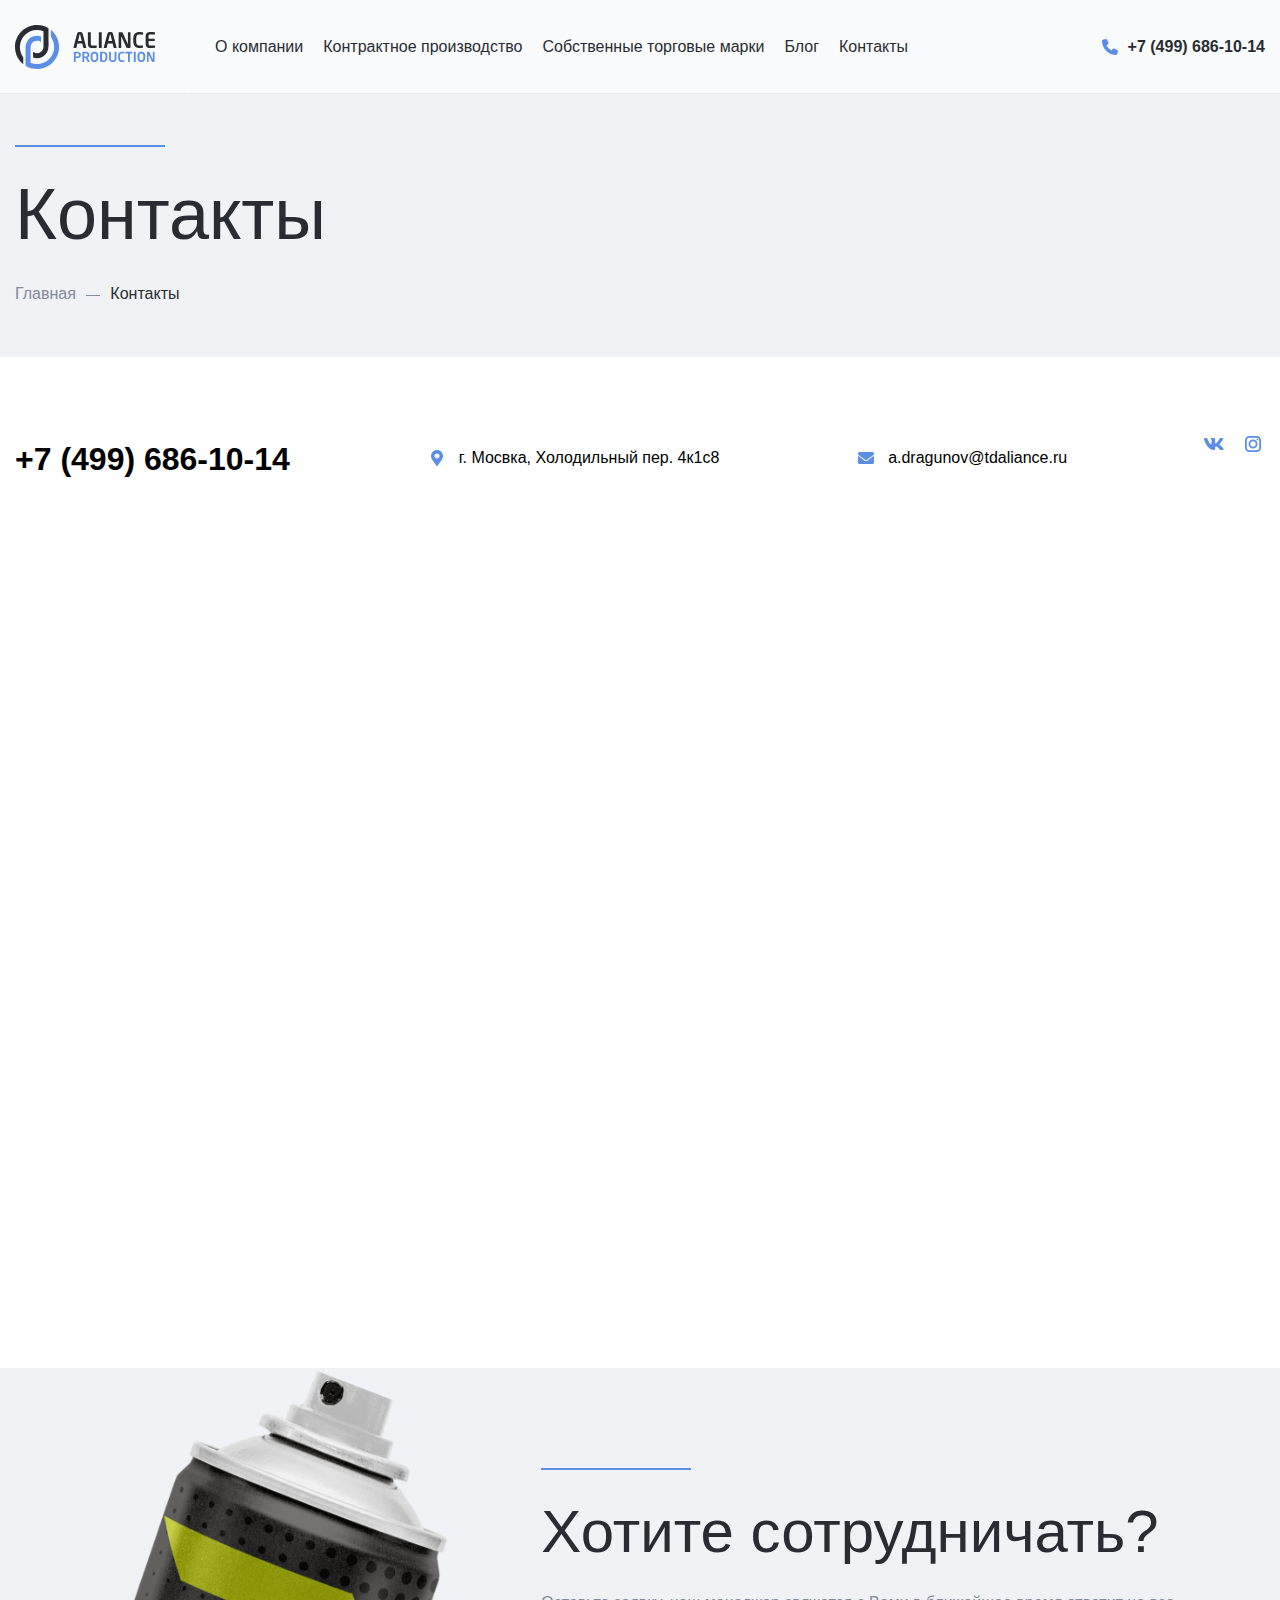
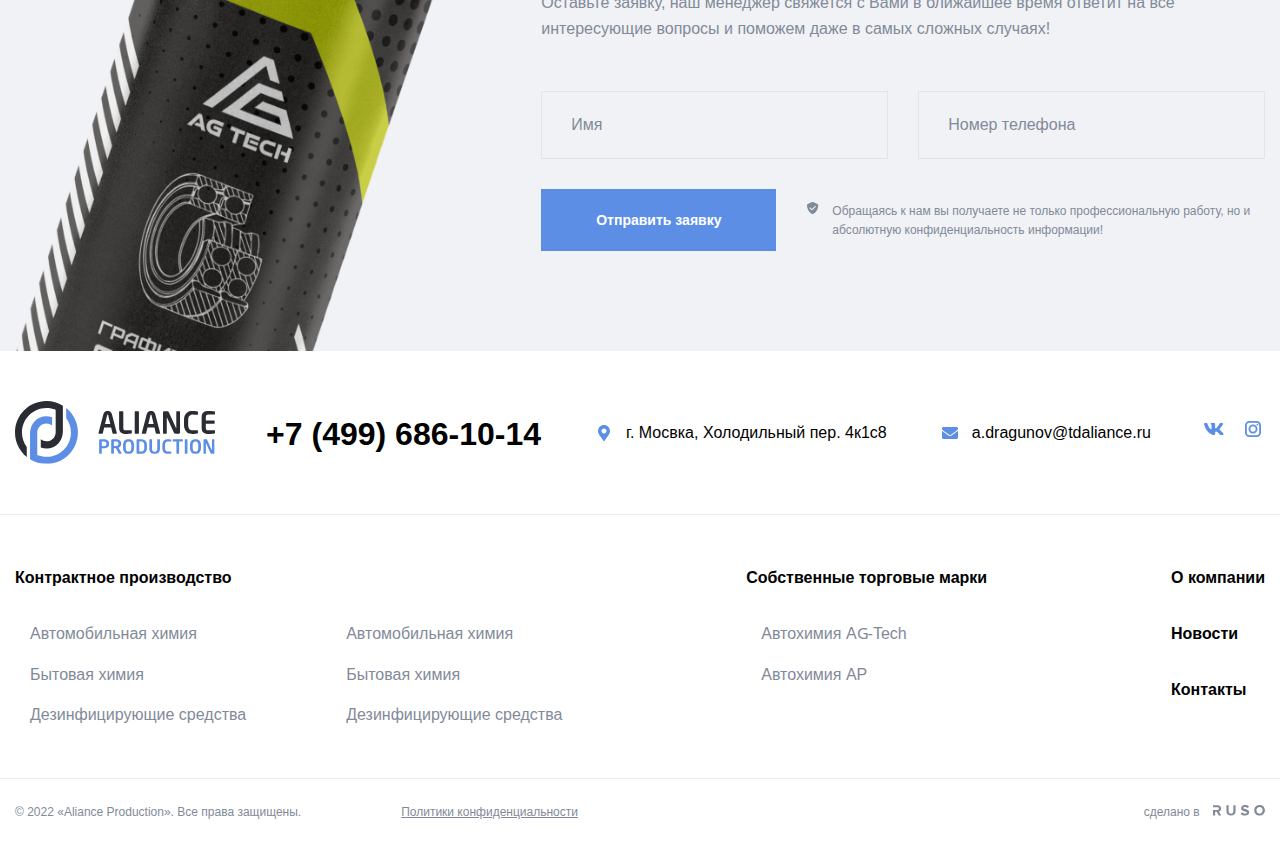
<file: contacts.html>
<!DOCTYPE html>
<html lang="ru">
<head>
  <meta charset="UTF-8">
<meta http-equiv="X-UA-Compatible" content="IE=edge">
<meta name="viewport" content="width=device-width, initial-scale=1.0">
<link rel="stylesheet" href="assets/css/reset.min.css">
<link rel="stylesheet" href="assets/css/style.min.css">
<link rel="stylesheet" href="assets/css/fonts.min.css">
<script async src="https://api-maps.yandex.ru/2.1/?lang=ru_RU&amp;apikey=672f2446-1823-4c12-a1f0-d00366d56510"></script>

  <title>Контакты</title>
</head>
<body>
  <div class="wrapper">
    <header class="header header--white">
  <div class="header__container">
    <button class="btn-reset burger">
      <span class="burger__line"></span>
    </button>
    <a class="logo header__logo" href="main.html" aria-label="Логотип">
      <svg viewBox="0 0 140 44" fill="none" xmlns="http://www.w3.org/2000/svg">
        <g clip-path="url(#clip0_1001_1602)">
          <path class="logo-elem" fill-rule="evenodd" clip-rule="evenodd"
            d="M21.9928 4.89351C24.2857 4.89351 26.4733 5.34481 28.4715 6.16361V12.3539V21.8184C28.4715 25.3669 25.5949 28.2436 22.0465 28.2436C20.5375 28.2436 19.15 27.7235 18.0536 26.8527V32.5405C19.2966 33.0038 20.6421 33.2569 22.0465 33.2569C29.0248 33.2569 33.5146 27.7473 33.5146 21.0594V3.25613C30.1638 1.19127 26.2173 0 21.9928 0C9.84658 0 0 9.84658 0 21.9928C0 28.9293 3.21131 35.1156 8.22825 39.1466V32.1397C6.13243 29.3013 4.89351 25.7918 4.89351 21.9928C4.89351 12.5492 12.5492 4.89351 21.9928 4.89351V4.89351Z" />
          <path fill-rule="evenodd" clip-rule="evenodd"
            d="M22.0619 39.1065C19.7688 39.1065 17.5811 38.6552 15.583 37.8364V31.6461V22.1815C15.583 18.6331 18.4597 15.7563 22.0082 15.7563C23.5171 15.7563 24.9044 16.2765 26.0008 17.1473V11.4594C24.7578 10.9962 23.4125 10.7431 22.0082 10.7431C15.0299 10.7431 10.54 16.2527 10.54 22.9406V40.7438C13.8906 42.8087 17.8371 44 22.0619 44C34.2081 44 44.0546 34.1534 44.0546 22.0072C44.0546 15.0707 40.8433 8.88436 35.8264 4.85339V11.8603C37.9222 14.6987 39.1611 18.2082 39.1611 22.0072C39.1611 31.4508 31.5055 39.1065 22.0619 39.1065V39.1065Z"
            fill="#5C8EE6" />
          <path class="logo-elem"
            d="M71.3035 22.5536C71.3035 22.6595 71.2612 22.7443 71.1976 22.8079C71.1339 22.8716 71.028 22.9138 70.9221 22.9138H68.676C68.5701 22.9138 68.4853 22.8716 68.4216 22.8079C68.3582 22.7443 68.2946 22.6595 68.2735 22.5536L67.2985 18.5275H62.4249L61.45 22.5536C61.4289 22.6595 61.3655 22.7443 61.3019 22.8079C61.2382 22.8716 61.1534 22.9138 61.0475 22.9138H58.8014C58.6955 22.9138 58.5896 22.8716 58.5259 22.8079C58.4622 22.7443 58.42 22.6595 58.42 22.5536C58.42 22.5324 58.42 22.5324 58.4411 22.5113C58.4411 22.4902 58.4411 22.4688 58.4411 22.4476L61.9165 9.16164C62.0435 8.67402 62.2342 8.27152 62.4672 7.99603C62.7004 7.72055 62.9759 7.48762 63.2514 7.33916C63.5269 7.19102 63.8023 7.10623 64.099 7.06367C64.3744 7.02144 64.6288 7 64.8617 7C65.095 7 65.349 7.02144 65.6456 7.06367C65.9211 7.10623 66.218 7.19102 66.4935 7.33916C66.769 7.48762 67.0231 7.72055 67.2563 7.99603C67.4892 8.27152 67.6799 8.67402 67.8073 9.16164L71.2824 22.4476C71.2824 22.4688 71.2823 22.4902 71.3035 22.5113C71.3035 22.5324 71.3035 22.5324 71.3035 22.5536ZM65.2009 9.81852C65.1795 9.69117 65.1372 9.60638 65.095 9.54304C65.0524 9.50048 64.9676 9.47936 64.8617 9.47936C64.7558 9.47936 64.671 9.50048 64.6288 9.54304C64.5862 9.60638 64.544 9.69117 64.5226 9.81852L62.997 16.1118H66.7265L65.2009 9.81852Z" />
          <path class="logo-elem"
            d="M81.7927 22.3417C81.7927 22.4902 81.7712 22.5961 81.7079 22.6594C81.6442 22.7231 81.5172 22.7653 81.3687 22.7868C81.2206 22.829 80.9873 22.8716 80.7119 22.8927C80.4153 22.9349 80.0975 22.9775 79.7584 22.9986C79.4192 23.0197 79.0804 23.0408 78.7201 23.0623C78.3598 23.0834 78.0418 23.0834 77.7663 23.0834C77.0672 23.0834 76.4314 23.0197 75.8382 22.9138C75.2447 22.8079 74.7363 22.575 74.2912 22.2569C73.8462 21.9392 73.5073 21.5153 73.253 20.9432C72.9986 20.3711 72.8716 19.6505 72.8716 18.7393V7.59352C72.8716 7.48761 72.9138 7.38139 72.9986 7.29692C73.0834 7.21213 73.1893 7.16958 73.2955 7.16958H75.3932C75.4991 7.16958 75.605 7.21213 75.6898 7.29692C75.7746 7.38139 75.8171 7.48761 75.8171 7.59352V18.7393C75.8171 19.4387 75.9441 19.926 76.1771 20.1804C76.4103 20.4344 76.8554 20.5618 77.4697 20.5618H81.3687C81.4746 20.5618 81.5805 20.604 81.6653 20.6888C81.7501 20.7736 81.7927 20.8795 81.7927 20.9854V22.3417ZM86.7511 22.4902C86.7511 22.5961 86.7085 22.702 86.6237 22.7868C86.5393 22.8716 86.433 22.9138 86.3271 22.9138H84.2295C84.1236 22.9138 84.0177 22.8716 83.9329 22.7868C83.8481 22.702 83.8055 22.5961 83.8055 22.4902V7.57241C83.8055 7.46618 83.8481 7.36027 83.9329 7.27548C84.0177 7.21214 84.1236 7.16958 84.2295 7.16958H86.3271C86.433 7.16958 86.5393 7.21214 86.6237 7.27548C86.7085 7.36027 86.7511 7.46618 86.7511 7.57241V22.4902ZM101.626 22.5535C101.626 22.6594 101.584 22.7442 101.52 22.8079C101.457 22.8716 101.351 22.9138 101.245 22.9138H98.9988C98.8929 22.9138 98.8081 22.8716 98.7444 22.8079C98.6811 22.7442 98.6174 22.6594 98.5963 22.5535L97.6214 18.5275H92.7478L91.7732 22.5535C91.7517 22.6594 91.6884 22.7442 91.6247 22.8079C91.561 22.8716 91.4766 22.9138 91.3703 22.9138H89.1242C89.0183 22.9138 88.9124 22.8716 88.8487 22.8079C88.7854 22.7442 88.7428 22.6594 88.7428 22.5535C88.7428 22.5324 88.7428 22.5324 88.7639 22.5113C88.7639 22.4902 88.7639 22.4687 88.7639 22.4476L92.2393 9.16164C92.3664 8.67402 92.5571 8.27152 92.7903 7.99603C93.0232 7.72055 93.2987 7.48762 93.5742 7.33916C93.8497 7.19102 94.1252 7.10623 94.4218 7.06367C94.6973 7.02144 94.9516 7 95.1846 7C95.4178 7 95.6719 7.02144 95.9688 7.06367C96.2443 7.10623 96.5409 7.19102 96.8164 7.33916C97.0918 7.48762 97.3459 7.72055 97.5791 7.99603C97.8121 8.27152 98.0031 8.67402 98.1301 9.16164L101.605 22.4476C101.605 22.4687 101.605 22.4902 101.626 22.5113C101.626 22.5324 101.626 22.5324 101.626 22.5535ZM95.5237 9.81851C95.5026 9.69117 95.46 9.60638 95.4178 9.54303C95.3753 9.50047 95.2905 9.47936 95.1846 9.47936C95.0787 9.47936 94.9939 9.50047 94.9516 9.54303C94.9091 9.60638 94.8668 9.69117 94.8457 9.81851L93.3198 16.1118H97.0493L95.5237 9.81851ZM115.527 22.0662C115.527 22.2995 115.442 22.5113 115.294 22.6594C115.124 22.829 114.913 22.9138 114.679 22.9138H112.539C112.285 22.9138 112.052 22.8716 111.84 22.8079C111.607 22.7442 111.416 22.5324 111.247 22.151L106.542 11.8314C106.479 11.7255 106.415 11.6618 106.352 11.6618C106.288 11.6618 106.246 11.7255 106.246 11.8314V22.4902C106.246 22.5961 106.203 22.702 106.14 22.7868C106.055 22.8716 105.949 22.9138 105.843 22.9138H104.042C103.936 22.9138 103.83 22.8716 103.745 22.7868C103.661 22.702 103.618 22.5961 103.618 22.4902V8.01714C103.618 7.78422 103.703 7.57241 103.872 7.40283C104.021 7.25437 104.233 7.16958 104.466 7.16958H106.754C106.988 7.16958 107.157 7.21213 107.305 7.29692C107.433 7.38139 107.56 7.57241 107.687 7.84757L112.624 18.7393C112.666 18.8452 112.73 18.9089 112.794 18.9089C112.857 18.9089 112.899 18.8452 112.899 18.7182V7.57241C112.899 7.29692 113.027 7.16958 113.302 7.16958H115.124C115.4 7.16958 115.527 7.29692 115.527 7.57241V22.0662ZM128.072 22.2569C128.072 22.4054 128.029 22.5113 127.945 22.575C127.86 22.6383 127.754 22.702 127.605 22.7442C127.521 22.7653 127.372 22.8079 127.181 22.829C126.97 22.8716 126.715 22.9138 126.419 22.9564C126.122 22.9775 125.783 23.0197 125.423 23.0408C125.063 23.0623 124.66 23.0834 124.257 23.0834C123.622 23.0834 122.944 22.9986 122.244 22.8079C121.545 22.6172 120.888 22.278 120.316 21.7907C119.723 21.3034 119.256 20.6466 118.854 19.8201C118.472 18.9937 118.282 17.9128 118.282 16.5991V13.4843C118.282 12.1494 118.472 11.0686 118.854 10.221C119.256 9.39457 119.723 8.7377 120.316 8.2504C120.888 7.76311 121.545 7.44506 122.244 7.25436C122.944 7.08478 123.622 7 124.257 7C124.66 7 125.063 7.02144 125.423 7.04255C125.783 7.06367 126.122 7.10623 126.419 7.12734C126.715 7.16958 126.97 7.21213 127.181 7.25436C127.372 7.29692 127.521 7.31804 127.605 7.33916C127.754 7.38139 127.86 7.42394 127.945 7.48761C128.029 7.55096 128.072 7.67831 128.072 7.82645V9.24643C128.072 9.37345 128.05 9.47936 127.987 9.56415C127.923 9.64894 127.796 9.69117 127.648 9.69117H127.605C127.415 9.67005 127.203 9.64894 126.948 9.62782C126.673 9.60638 126.398 9.60638 126.101 9.58526C125.804 9.56415 125.507 9.56415 125.19 9.54303C124.872 9.52191 124.575 9.52192 124.3 9.52192C123.855 9.52192 123.431 9.58527 123.071 9.71262C122.689 9.86075 122.371 10.0726 122.096 10.3695C121.821 10.6872 121.609 11.0897 121.46 11.5984C121.312 12.1069 121.227 12.7426 121.227 13.4843V16.5991C121.227 17.3408 121.312 17.9554 121.46 18.4638C121.609 18.9725 121.821 19.3751 122.096 19.6931C122.371 20.0108 122.689 20.2226 123.071 20.35C123.431 20.4981 123.855 20.5618 124.3 20.5618C124.575 20.5618 124.872 20.5618 125.19 20.5407C125.507 20.5192 125.804 20.5192 126.101 20.4981C126.398 20.477 126.673 20.4559 126.948 20.4344C127.203 20.4133 127.415 20.4133 127.605 20.3922H127.648C127.796 20.3922 127.923 20.4344 127.987 20.5192C128.05 20.604 128.072 20.7099 128.072 20.8373V22.2569ZM140.002 22.3417C140.002 22.4902 139.98 22.5961 139.917 22.6594C139.853 22.7231 139.726 22.7653 139.578 22.7868C139.408 22.8079 139.218 22.8501 139.027 22.8716C138.815 22.9138 138.56 22.9563 138.264 22.9775C137.946 22.9986 137.586 23.0408 137.162 23.0623C136.717 23.0834 136.187 23.0834 135.552 23.0834C134.852 23.0834 134.217 23.0197 133.623 22.9138C133.03 22.8079 132.5 22.575 132.076 22.2569C131.631 21.9392 131.271 21.5153 131.017 20.9432C130.763 20.3711 130.635 19.6505 130.635 18.7393V11.3441C130.635 10.4328 130.763 9.71261 131.017 9.1402C131.271 8.56812 131.631 8.12305 132.076 7.80533C132.5 7.48761 133.03 7.27548 133.623 7.16958C134.217 7.06367 134.852 7 135.552 7C136.187 7 136.717 7 137.162 7.02144C137.586 7.04255 137.946 7.08478 138.264 7.10622C138.56 7.12734 138.815 7.16958 139.027 7.19102C139.218 7.23325 139.408 7.27548 139.578 7.29692C139.726 7.31804 139.853 7.36027 139.917 7.42394C139.98 7.48761 140.002 7.59352 140.002 7.74166V9.09797C140.002 9.20387 139.959 9.30978 139.874 9.39457C139.79 9.47936 139.684 9.52192 139.578 9.52192H135.255C134.64 9.52192 134.196 9.64894 133.962 9.90331C133.708 10.1574 133.581 10.6447 133.581 11.3441V13.6327H139.324C139.429 13.6327 139.535 13.675 139.62 13.7598C139.705 13.8446 139.747 13.9505 139.747 14.0564V15.5819C139.747 15.6882 139.705 15.7941 139.62 15.8789C139.535 15.9636 139.429 16.0059 139.324 16.0059H133.581V18.7393C133.581 19.4387 133.708 19.926 133.962 20.1804C134.196 20.4344 134.64 20.5618 135.255 20.5618H139.578C139.684 20.5618 139.79 20.604 139.874 20.6888C139.959 20.7736 140.002 20.8795 140.002 20.9854V22.3417Z" />
          <path
            d="M65.8759 29.9868C65.8759 30.5816 65.7677 31.0816 65.565 31.4867C65.3489 31.8921 65.0653 32.2167 64.7002 32.4597C64.349 32.7167 63.9303 32.8921 63.4706 32.9866C62.9979 33.0948 62.4979 33.149 61.9707 33.149C61.7953 33.149 61.5925 33.1354 61.3492 33.1218C61.1195 33.1084 60.9168 33.1084 60.768 33.0948V36.6215C60.768 36.6891 60.7411 36.7567 60.7005 36.8109C60.6465 36.8648 60.579 36.8918 60.5114 36.8918H59.1603C59.0927 36.8918 59.0251 36.8648 58.9709 36.8109C58.917 36.7567 58.89 36.6891 58.89 36.6215V27.3249C58.89 27.1897 58.9306 27.0952 59.0115 27.0276C59.0791 26.9737 59.1873 26.9331 59.3224 26.9198C59.6736 26.8655 60.079 26.8249 60.5384 26.7846C60.998 26.7573 61.4844 26.744 61.9843 26.744C62.4979 26.744 62.9979 26.7979 63.4706 26.8925C63.9303 26.987 64.349 27.1628 64.7002 27.4061C65.0653 27.6494 65.3489 27.9736 65.565 28.3654C65.7677 28.7709 65.8759 29.2708 65.8759 29.8653V29.9868ZM63.9978 29.8517C63.9978 29.2845 63.8354 28.879 63.4979 28.6494C63.16 28.406 62.6464 28.2845 61.9707 28.2845C61.9031 28.2845 61.8086 28.2845 61.7004 28.2845C61.5789 28.2978 61.4707 28.2978 61.3492 28.2978C61.2277 28.3115 61.1195 28.3115 61.025 28.3115C60.9168 28.3248 60.8356 28.3248 60.768 28.3385V31.5679C60.8223 31.5679 60.9032 31.5679 61.025 31.5679C61.1332 31.5816 61.2547 31.5816 61.3762 31.5816C61.498 31.5949 61.6059 31.5949 61.7277 31.5949C61.8355 31.6085 61.9168 31.6085 61.9707 31.6085C62.7003 31.6085 63.2276 31.4734 63.5382 31.2031C63.8491 30.9328 63.9978 30.5274 63.9978 29.9735V29.8517ZM74.6456 36.7297C74.6456 36.8379 74.5917 36.8918 74.4835 36.8918H72.8348C72.7672 36.8918 72.7133 36.8648 72.6727 36.8109C72.6324 36.7567 72.6051 36.6891 72.5648 36.6215L70.6189 33.0272H70.4298C70.2541 33.0272 70.0377 33.0139 69.808 33.0003C69.5784 32.9866 69.3756 32.9866 69.2272 32.9733V36.6215C69.2272 36.6891 69.1999 36.7567 69.1596 36.8109C69.1054 36.8648 69.0378 36.8918 68.9702 36.8918H67.6191C67.5515 36.8918 67.484 36.8648 67.43 36.8109C67.3758 36.7567 67.3488 36.6891 67.3488 36.6215V27.3249C67.3488 27.1897 67.3894 27.0952 67.4703 27.0276C67.5379 26.9737 67.6461 26.9331 67.7812 26.9198C68.1324 26.8655 68.5378 26.8249 68.9975 26.7846C69.4569 26.7573 69.9432 26.744 70.4431 26.744C70.9568 26.744 71.4567 26.7979 71.9297 26.8925C72.3891 27.0007 72.8078 27.1764 73.1593 27.4061C73.5242 27.6358 73.8078 27.9467 74.0241 28.3385C74.2268 28.7302 74.3347 29.2169 74.3347 29.7977V29.9192C74.3347 30.6356 74.1726 31.2301 73.8347 31.6761C73.5105 32.1218 73.0645 32.4597 72.4973 32.676L74.6186 36.6215C74.6319 36.6488 74.6456 36.6891 74.6456 36.7297ZM72.4567 29.7977C72.4567 29.2845 72.2945 28.9196 71.9567 28.6896C71.6188 28.46 71.1052 28.3521 70.4298 28.3521C70.3623 28.3521 70.2674 28.3521 70.1595 28.3521C70.0377 28.3654 69.9299 28.3654 69.808 28.3654C69.6865 28.3791 69.5784 28.3791 69.4838 28.3791C69.3756 28.3924 69.2948 28.3924 69.2272 28.406V31.4464C69.2811 31.4464 69.3623 31.4464 69.4838 31.4464C69.592 31.4597 69.7135 31.4598 69.835 31.4598C69.9568 31.4734 70.0647 31.4734 70.1865 31.4734C70.2947 31.4867 70.3756 31.4867 70.4298 31.4867C71.1322 31.4867 71.6458 31.3789 71.97 31.1492C72.2945 30.9195 72.4567 30.5141 72.4567 29.9192V29.7977Z"
            fill="#5C8EE6" />
          <path
            d="M83.3208 32.7842C83.3208 33.5272 83.2259 34.176 83.0368 34.7029C82.8341 35.2298 82.5775 35.6622 82.226 36.0001C81.8884 36.3379 81.483 36.5946 81.01 36.7567C80.5507 36.9188 80.037 37 79.4831 37C78.9156 37 78.402 36.9188 77.9426 36.7567C77.4696 36.5946 77.0642 36.3379 76.7267 36.0001C76.3888 35.6622 76.1185 35.2298 75.9291 34.7029C75.7264 34.176 75.6319 33.5272 75.6319 32.7842V30.9598C75.6319 30.2168 75.7264 29.5817 75.9291 29.0411C76.1185 28.5142 76.3888 28.0682 76.7267 27.7303C77.0642 27.3925 77.4696 27.1495 77.9426 26.987C78.402 26.8249 78.9156 26.744 79.4831 26.744C80.037 26.744 80.5507 26.8249 81.01 26.987C81.483 27.1495 81.8884 27.3925 82.226 27.7303C82.5775 28.0682 82.8341 28.5142 83.0368 29.0411C83.2259 29.5817 83.3208 30.2168 83.3208 30.9598V32.7842ZM81.4424 30.9598C81.4424 30.0544 81.2803 29.406 80.9561 28.9869C80.6452 28.5818 80.1452 28.3791 79.4831 28.3791C78.8074 28.3791 78.3075 28.5818 77.9966 28.9869C77.6724 29.406 77.5102 30.0544 77.5102 30.9598V32.7842C77.5102 33.6893 77.6724 34.3381 77.9966 34.7435C78.3075 35.1623 78.8074 35.365 79.4831 35.365C80.1452 35.365 80.6452 35.1623 80.9561 34.7435C81.2803 34.3381 81.4424 33.6893 81.4424 32.7842V30.9598ZM92.3604 32.8651C92.3604 34.2029 91.9956 35.2298 91.2523 35.9325C90.5227 36.6488 89.4688 37 88.1177 37C87.8607 37 87.6177 37 87.3475 36.9864C87.0772 36.9731 86.8205 36.9594 86.5772 36.9461C86.3202 36.9324 86.1042 36.9055 85.9015 36.8918C85.6988 36.8785 85.5367 36.8512 85.4421 36.8379C85.3206 36.8243 85.2394 36.784 85.1855 36.7164C85.1179 36.6488 85.0906 36.554 85.0906 36.4188V27.3249C85.0906 27.1897 85.1179 27.0952 85.1855 27.0276C85.2394 26.9601 85.3206 26.9198 85.4421 26.9061C85.5367 26.8925 85.6988 26.8655 85.9015 26.8522C86.1042 26.8386 86.3202 26.8116 86.5772 26.798C86.8205 26.7846 87.0772 26.771 87.3475 26.7573C87.6177 26.744 87.8607 26.744 88.1177 26.744C89.4688 26.744 90.5227 27.0952 91.2523 27.7979C91.9956 28.5142 92.3604 29.5411 92.3604 30.8789V32.8651ZM90.4824 30.8789C90.4824 30.3789 90.4281 29.9599 90.3066 29.6356C90.1851 29.2978 90.0094 29.0411 89.8067 28.8384C89.5903 28.6494 89.3337 28.5142 89.0501 28.433C88.7528 28.3654 88.4419 28.3248 88.1041 28.3248C87.8474 28.3248 87.6311 28.3248 87.4553 28.3385C87.2799 28.3521 87.1178 28.3521 86.969 28.3654V35.3919C87.1178 35.4056 87.2799 35.4056 87.4553 35.4189C87.6311 35.4325 87.8474 35.4325 88.1041 35.4325C88.4419 35.4325 88.7528 35.3919 89.0501 35.3111C89.3337 35.2435 89.5903 35.1083 89.8067 34.9056C90.0094 34.7165 90.1851 34.4596 90.3066 34.1217C90.4281 33.7975 90.4824 33.3787 90.4824 32.8788V30.8789ZM101.468 33.176C101.468 33.892 101.373 34.5002 101.198 34.9865C101.009 35.4732 100.752 35.8649 100.427 36.1622C100.09 36.4594 99.6978 36.6758 99.2518 36.7973C98.7924 36.9325 98.2925 37 97.7519 37C97.2116 37 96.7117 36.9325 96.2656 36.7973C95.8063 36.6758 95.4145 36.4594 95.0899 36.1622C94.7521 35.8649 94.4954 35.4732 94.3197 34.9865C94.1306 34.5002 94.0361 33.892 94.0361 33.176V27.1088C94.0361 27.0413 94.063 26.9737 94.1173 26.9198C94.1712 26.8792 94.2388 26.8522 94.3064 26.8522H95.6442C95.7117 26.8522 95.7793 26.8792 95.8332 26.9198C95.8872 26.9737 95.9144 27.0413 95.9144 27.1088V33.1894C95.9144 33.5678 95.9414 33.9057 95.9953 34.1893C96.0496 34.4732 96.1441 34.7165 96.2926 34.9056C96.4277 35.0947 96.6168 35.2298 96.8468 35.3244C97.0765 35.4189 97.3871 35.4595 97.7519 35.4595C98.117 35.4595 98.4143 35.4189 98.6573 35.3244C98.887 35.2298 99.0764 35.0947 99.2248 34.9056C99.36 34.7165 99.4545 34.4732 99.5087 34.1893C99.5627 33.9057 99.5896 33.5678 99.5896 33.1894V27.1088C99.5896 27.0413 99.6169 26.9737 99.6709 26.9198C99.7248 26.8792 99.7924 26.8522 99.8599 26.8522H101.198C101.265 26.8522 101.333 26.8792 101.387 26.9198C101.441 26.9737 101.468 27.0413 101.468 27.1088V33.176ZM109.4 36.4731C109.4 36.5676 109.373 36.6352 109.319 36.6758C109.265 36.7164 109.197 36.7567 109.103 36.784C109.048 36.7973 108.954 36.8243 108.832 36.8379C108.697 36.8649 108.535 36.8918 108.346 36.9188C108.157 36.9325 107.941 36.9594 107.711 36.9731C107.481 36.9864 107.224 37 106.968 37C106.562 37 106.13 36.9461 105.684 36.8243C105.238 36.7028 104.819 36.4864 104.454 36.1758C104.076 35.8649 103.779 35.4462 103.522 34.9189C103.279 34.392 103.157 33.703 103.157 32.8651V30.8789C103.157 30.0274 103.279 29.3384 103.522 28.7978C103.779 28.2709 104.076 27.8521 104.454 27.5412C104.819 27.2303 105.238 27.0276 105.684 26.9061C106.13 26.798 106.562 26.744 106.968 26.744C107.224 26.744 107.481 26.7573 107.711 26.771C107.941 26.7846 108.157 26.8116 108.346 26.8249C108.535 26.8522 108.697 26.8792 108.832 26.9061C108.954 26.9331 109.048 26.9467 109.103 26.9601C109.197 26.987 109.265 27.0143 109.319 27.0546C109.373 27.0952 109.4 27.1764 109.4 27.271V28.1764C109.4 28.2572 109.386 28.3248 109.346 28.3791C109.305 28.433 109.224 28.46 109.13 28.46H109.103C108.981 28.4466 108.846 28.433 108.684 28.4194C108.508 28.406 108.332 28.406 108.143 28.3924C107.954 28.3791 107.765 28.3791 107.562 28.3654C107.359 28.3521 107.17 28.3521 106.995 28.3521C106.711 28.3521 106.441 28.3924 106.211 28.4736C105.968 28.5681 105.765 28.7033 105.589 28.8924C105.413 29.0951 105.278 29.352 105.184 29.6763C105.089 30.0005 105.035 30.4059 105.035 30.8789V32.8651C105.035 33.3381 105.089 33.7299 105.184 34.0541C105.278 34.3787 105.413 34.6353 105.589 34.838C105.765 35.0408 105.968 35.1759 106.211 35.2568C106.441 35.3513 106.711 35.3919 106.995 35.3919C107.17 35.3919 107.359 35.3919 107.562 35.3786C107.765 35.365 107.954 35.365 108.143 35.3513C108.332 35.338 108.508 35.3244 108.684 35.3111C108.846 35.2974 108.981 35.2974 109.103 35.2838H109.13C109.224 35.2838 109.305 35.311 109.346 35.365C109.386 35.4189 109.4 35.4865 109.4 35.5677V36.4731ZM117.508 28.1764C117.508 28.2439 117.48 28.3115 117.426 28.3521C117.372 28.3924 117.305 28.4194 117.237 28.4194H114.873V36.6216C114.873 36.6891 114.845 36.7567 114.791 36.811C114.737 36.8649 114.67 36.8918 114.602 36.8918H113.264C113.197 36.8918 113.129 36.8649 113.075 36.811C113.021 36.7567 112.994 36.6891 112.994 36.6216V28.4194H110.63C110.562 28.4194 110.494 28.3924 110.44 28.3521C110.386 28.3115 110.359 28.2439 110.359 28.1764V27.1088C110.359 27.0413 110.386 26.9737 110.44 26.9198C110.494 26.8792 110.562 26.8522 110.63 26.8522H117.237C117.305 26.8522 117.372 26.8792 117.426 26.9198C117.48 26.9737 117.508 27.0413 117.508 27.1088V28.1764ZM120.737 36.6216C120.737 36.6891 120.71 36.7567 120.656 36.811C120.602 36.8649 120.534 36.8918 120.467 36.8918H119.129C119.061 36.8918 118.994 36.8649 118.94 36.811C118.886 36.7567 118.859 36.6891 118.859 36.6216V27.1088C118.859 27.0413 118.886 26.9737 118.94 26.9198C118.994 26.8792 119.061 26.8522 119.129 26.8522H120.467C120.534 26.8522 120.602 26.8792 120.656 26.9198C120.71 26.9737 120.737 27.0413 120.737 27.1088V36.6216ZM130.182 32.7842C130.182 33.5272 130.088 34.176 129.898 34.7029C129.696 35.2298 129.439 35.6622 129.088 36.0001C128.75 36.3379 128.344 36.5946 127.871 36.7567C127.412 36.9188 126.899 37 126.344 37C125.777 37 125.264 36.9188 124.804 36.7567C124.331 36.5946 123.926 36.3379 123.588 36.0001C123.25 35.6622 122.98 35.2298 122.791 34.7029C122.588 34.176 122.494 33.5272 122.494 32.7842V30.9598C122.494 30.2168 122.588 29.5817 122.791 29.0411C122.98 28.5142 123.25 28.0682 123.588 27.7303C123.926 27.3925 124.331 27.1495 124.804 26.987C125.264 26.8249 125.777 26.744 126.344 26.744C126.899 26.744 127.412 26.8249 127.871 26.987C128.344 27.1495 128.75 27.3925 129.088 27.7303C129.439 28.0682 129.696 28.5142 129.898 29.0411C130.088 29.5817 130.182 30.2168 130.182 30.9598V32.7842ZM128.304 30.9598C128.304 30.0544 128.142 29.406 127.817 28.9869C127.507 28.5818 127.007 28.3791 126.344 28.3791C125.669 28.3791 125.169 28.5818 124.858 28.9869C124.534 29.406 124.372 30.0544 124.372 30.9598V32.7842C124.372 33.6893 124.534 34.3381 124.858 34.7435C125.169 35.1623 125.669 35.365 126.344 35.365C127.007 35.365 127.507 35.1623 127.817 34.7435C128.142 34.3381 128.304 33.6893 128.304 32.7842V30.9598ZM139.546 36.3516C139.546 36.5001 139.492 36.6352 139.398 36.7297C139.29 36.8379 139.155 36.8918 139.006 36.8918H137.641C137.479 36.8918 137.33 36.8649 137.195 36.8243C137.046 36.784 136.925 36.6488 136.817 36.4055L133.817 29.8247C133.776 29.7571 133.736 29.7169 133.696 29.7169C133.655 29.7169 133.628 29.7571 133.628 29.8247V36.6216C133.628 36.6891 133.601 36.7567 133.56 36.811C133.506 36.8649 133.439 36.8918 133.371 36.8918H132.223C132.155 36.8918 132.087 36.8649 132.033 36.811C131.979 36.7567 131.952 36.6891 131.952 36.6216V27.3925C131.952 27.244 132.006 27.1088 132.114 27.0007C132.209 26.9061 132.344 26.8522 132.493 26.8522H133.952C134.101 26.8522 134.209 26.8792 134.303 26.9331C134.385 26.987 134.465 27.1088 134.547 27.2846L137.695 34.2299C137.722 34.2975 137.763 34.3381 137.803 34.3381C137.844 34.3381 137.871 34.2975 137.871 34.2166V27.1088C137.871 26.9331 137.952 26.8522 138.128 26.8522H139.29C139.465 26.8522 139.546 26.9331 139.546 27.1088V36.3516Z"
            fill="#5C8EE6" />
        </g>
        <defs>
          <clipPath id="clip0_1001_1602">
            <rect width="140" height="44" fill="white" />
          </clipPath>
        </defs>
      </svg>
    </a>
    <nav class="nav header__nav">
      <ul class="nav__list">
        <li class="nav__item">
          <a class="nav__link" href="about.html">О компании</a>
        </li>
        <li class="nav__item  nav__item--submenu">
          <a class="nav__link" href="contract-product.html">Контрактное производство</a>
          <div class="sub-menu">
            <ul class="sub-menu__list">
              <li class="sub-menu__item">
                <a class="sub-menu__link" href="avtohim.html">Автомобильная химия</a>
              </li>
              <li class="sub-menu__item">
                <a class="sub-menu__link" href="#">Бытовая химия</a>
              </li>
              <li class="sub-menu__item">
                <a class="sub-menu__link" href="#">Дезинфицирующие средства</a>
              </li>
              <li class="sub-menu__item">
                <a class="sub-menu__link" href="#">Пищевые аэрозоли</a>
              </li>
              <li class="sub-menu__item">
                <a class="sub-menu__link" href="#">Косметическая продукция</a>
              </li>
              <li class="sub-menu__item">
                <a class="sub-menu__link" href="#">Краски аэрозольные</a>
              </li>
            </ul>
          </div>
          <span class="nav__link-open"></span>
        </li>
        <li class="nav__item nav__item--submenu">
          <a class="nav__link" href="own-product.html">Собственные торговые марки</a>
          <div class="sub-menu">
            <ul class="sub-menu__list">
              <li class="sub-menu__item">
                <a class="sub-menu__link" href="product-ag-tech.html">Автохимия AG-Tech</a>
              </li>
              <li class="sub-menu__item">
                <a class="sub-menu__link" href="#">Автохимия AP</a>
              </li>
            </ul>
          </div>
          <span class="nav__link-open"></span>
        </li>
        <li class="nav__item">
          <a class="nav__link" href="blog.html">Блог</a>
        </li>
        <li class="nav__item">
          <a class="nav__link" href="contacts.html">Контакты</a>
        </li>
      </ul>
    </nav>
    <a class="header__phone" href="tel:+74996861014">
      <svg class="icon">
        <use xlink:href="assets/images/sprite/sprite.svg#phone"></use>
      </svg>
      <span>+7 (499) 686-10-14</span>
    </a>
    <a class="header__btn" href="#">Получить консультацию</a>
  </div>
</header>
      <main class="main">
        <section class="hero-inner" id="hero">
  <div class="container">
    <div class="section-head">
      <h1 class="title-1 section-head__title ">Контакты</h1>
      <ul class="breadcrumbs">
        <li class="breadcrumbs__item">
          <a class="text breadcrumbs__link" href="main.html">Главная</a>
        </li>
        <li class="breadcrumbs__item">
          <a class="text breadcrumbs__link">Контакты</a>
        </li>
      </ul>
    </div>
  </div>
</section>
        <div class="section contact">
  <div class="container contact__container">
    <div class="contact__top">
      <a class="footer__tel" href="tel:+74996861014">+7 (499) 686-10-14</a>
      <div class="text footer__top-item">
        <svg class="icon">
          <use xlink:href="assets/images/sprite/sprite.svg#mark"></use>
        </svg>
        <span>г. Мосвка, Холодильный пер. 4к1с8</span>
      </div>
      <a class="text footer__top-item" href="mailot:a.dragunov@tdaliance.ru">
        <svg class="icon">
          <use xlink:href="assets/images/sprite/sprite.svg#mail"></use>
        </svg>
        <span>a.dragunov@tdaliance.ru</span>
      </a>
      <ul class="social">
        <li class="social__item">
          <a  class="social__link" href="#">
            <svg class="icon">
              <use xlink:href="assets/images/sprite/sprite.svg#vk"></use>
            </svg>
          </a>
        </li>
        <li class="social__item">
          <a  class="social__link" href="#">
            <svg class="icon">
              <use xlink:href="assets/images/sprite/sprite.svg#inst"></use>
            </svg>
          </a>
        </li>
      </ul>
    </div>
    <div class="contact__map" id="map">
    </div>
  </div>
</div>
        <section class="offer">
  <div class="offer__inner">
    <div class="container offer__container">
      <div class="offer__image">
        <img src="assets/images/offer-img.webp" alt="">
      </div>
      <div class="offer__content">
        <div class="section-head">
          <h2 class="title-2 section-head__title">Хотите сотрудничать?</h2>
          <div class="text section-head__text text-gray">
            Оставьте заявку, наш менеджер свяжется с Вами в ближайшее время ответит на все интересующие вопросы и
            поможем даже в самых сложных случаях!
          </div>
        </div>
        <form class="offer__form form">
          <div class="form__body">
            <div class="form__row">
              <label class="form__field">
                <input class="text form__input form__input--name" name="username" type="text">
                <span class="form__field-placehold text-gray">Имя</span>
              </label>
              <label class="form__field">
                <input class="text form__input form__input--tel" name="phone" type="text">
                <span class="text form__field-placehold text-gray">Номер телефона</span>
              </label>
            </div>
            <div class="form__row">
              <button class="btn-reset form__btn" type="submit">Отправить заявку</button>
              <div class="form__polic">
                <svg>
                  <use xlink:href="assets/images/sprite/sprite.svg#shield"></use>
                </svg>
                <p>Обращаясь к нам вы получаете не только профессиональную работу, но и абсолютную конфиденциальность
                  информации!</p>
              </div>
            </div>
          </div>
        </form>
      </div>
    </div>
  </div>

</section>
      </main>
    <footer class="footer">
  <div class="footer__top">
    <div class="container">
      <div class="footer__top-inner">
        <a class="logo footer__logo" href="#" aria-label="Логотип">
          <svg viewBox="0 0 200 63" fill="none" xmlns="http://www.w3.org/2000/svg">
            <g clip-path="url(#clip0_191_2493)">
            <path fill-rule="evenodd" clip-rule="evenodd" d="M31.4182 6.99073C34.6937 6.99073 37.8189 7.63545 40.6735 8.80516V17.6484V31.1692C40.6735 36.2384 36.5641 40.3481 31.4949 40.3481C29.3392 40.3481 27.3571 39.605 25.7908 38.361V46.4865C27.5666 47.1482 29.4887 47.5099 31.4949 47.5099C41.4639 47.5099 47.8779 39.639 47.8779 30.0849V4.65162C43.0911 1.70182 37.4533 0 31.4182 0C14.0665 0 -6.10352e-05 14.0665 -6.10352e-05 31.4182C-6.10352e-05 41.3275 4.58752 50.1652 11.7546 55.9237V45.9139C8.76055 41.859 6.99067 36.8454 6.99067 31.4182C6.99067 17.9274 17.9274 6.99073 31.4182 6.99073Z" fill="#292D33"/>
            <path fill-rule="evenodd" clip-rule="evenodd" d="M31.5171 55.8665C28.2412 55.8665 25.116 55.2218 22.2615 54.0521V45.2089V31.6881C22.2615 26.6188 26.3711 22.5092 31.4404 22.5092C33.596 22.5092 35.5778 23.2523 37.1441 24.4963V16.3708C35.3684 15.7091 33.4466 15.3474 31.4404 15.3474C21.4714 15.3474 15.0573 23.2183 15.0573 32.7724V58.2057C19.8438 61.1555 25.4817 62.8573 31.5171 62.8573C48.8688 62.8573 62.9353 48.7907 62.9353 31.4391C62.9353 21.5298 58.3477 12.6921 51.1807 6.93359V16.9434C54.1747 20.9983 55.9446 26.0119 55.9446 31.4391C55.9446 44.9299 45.0079 55.8665 31.5171 55.8665Z" fill="#5C8EE6"/>
            <path d="M101.862 32.2194C101.862 32.3707 101.802 32.4918 101.711 32.5828C101.62 32.6737 101.468 32.734 101.317 32.734H98.1084C97.9571 32.734 97.836 32.6737 97.745 32.5828C97.6545 32.4918 97.5636 32.3707 97.5334 32.2194L96.1407 26.4679H89.1784L87.7856 32.2194C87.7555 32.3707 87.665 32.4918 87.574 32.5828C87.483 32.6737 87.3619 32.734 87.2106 32.734H84.0019C83.8506 32.734 83.6993 32.6737 83.6083 32.5828C83.5174 32.4918 83.457 32.3707 83.457 32.2194C83.457 32.1892 83.457 32.1892 83.4872 32.159C83.4872 32.1289 83.4872 32.0982 83.4872 32.0681L88.4521 13.0881C88.6335 12.3915 88.9059 11.8165 89.2387 11.4229C89.5719 11.0294 89.9655 10.6966 90.359 10.4845C90.7526 10.2729 91.1461 10.1518 91.5698 10.091C91.9634 10.0306 92.3268 10 92.6595 10C92.9927 10 93.3556 10.0306 93.7794 10.091C94.1729 10.1518 94.5971 10.2729 94.9906 10.4845C95.3842 10.6966 95.7471 11.0294 96.0803 11.4229C96.4131 11.8165 96.6855 12.3915 96.8674 13.0881L101.832 32.0681C101.832 32.0982 101.832 32.1289 101.862 32.159C101.862 32.1892 101.862 32.1892 101.862 32.2194ZM93.144 14.0265C93.1134 13.8445 93.0531 13.7234 92.9927 13.6329C92.9319 13.5721 92.8108 13.5419 92.6595 13.5419C92.5082 13.5419 92.3871 13.5721 92.3268 13.6329C92.266 13.7234 92.2056 13.8445 92.175 14.0265L89.9956 23.0169H95.3234L93.144 14.0265Z" fill="#292D33"/>
            <path d="M116.847 31.9167C116.847 32.1288 116.816 32.2801 116.725 32.3706C116.634 32.4616 116.453 32.5219 116.241 32.5525C116.029 32.6129 115.696 32.6737 115.303 32.7038C114.879 32.7642 114.425 32.825 113.94 32.8551C113.456 32.8853 112.972 32.9155 112.457 32.9461C111.943 32.9762 111.488 32.9762 111.095 32.9762C110.096 32.9762 109.188 32.8853 108.34 32.734C107.492 32.5827 106.766 32.2499 106.13 31.7956C105.494 31.3417 105.01 30.7361 104.647 29.9188C104.284 29.1015 104.102 28.0722 104.102 26.7704V10.8479C104.102 10.6966 104.162 10.5448 104.284 10.4242C104.405 10.303 104.556 10.2423 104.708 10.2423H107.704C107.856 10.2423 108.007 10.303 108.128 10.4242C108.249 10.5448 108.31 10.6966 108.31 10.8479V26.7704C108.31 27.7696 108.492 28.4657 108.824 28.8291C109.158 29.192 109.793 29.374 110.671 29.374H116.241C116.392 29.374 116.544 29.4343 116.665 29.5554C116.786 29.6766 116.847 29.8279 116.847 29.9791V31.9167ZM123.93 32.1288C123.93 32.2801 123.869 32.4314 123.748 32.5525C123.627 32.6737 123.476 32.734 123.324 32.734H120.328C120.176 32.734 120.025 32.6737 119.904 32.5525C119.783 32.4314 119.722 32.2801 119.722 32.1288V10.8177C119.722 10.666 119.783 10.5147 119.904 10.3935C120.025 10.3031 120.176 10.2423 120.328 10.2423H123.324C123.476 10.2423 123.627 10.3031 123.748 10.3935C123.869 10.5147 123.93 10.666 123.93 10.8177V32.1288ZM145.18 32.2193C145.18 32.3706 145.12 32.4917 145.029 32.5827C144.939 32.6737 144.787 32.734 144.635 32.734H141.427C141.275 32.734 141.154 32.6737 141.063 32.5827C140.973 32.4917 140.882 32.3706 140.852 32.2193L139.459 26.4678H132.497L131.104 32.2193C131.074 32.3706 130.983 32.4917 130.892 32.5827C130.801 32.6737 130.681 32.734 130.529 32.734H127.32C127.169 32.734 127.018 32.6737 126.927 32.5827C126.836 32.4917 126.775 32.3706 126.775 32.2193C126.775 32.1891 126.775 32.1892 126.806 32.159C126.806 32.1288 126.806 32.0982 126.806 32.068L131.77 13.0881C131.952 12.3915 132.224 11.8165 132.557 11.4229C132.89 11.0294 133.284 10.6966 133.677 10.4845C134.071 10.2729 134.464 10.1518 134.888 10.091C135.282 10.0306 135.645 10 135.978 10C136.311 10 136.674 10.0306 137.098 10.091C137.492 10.1518 137.915 10.2729 138.309 10.4845C138.703 10.6966 139.065 11.0294 139.399 11.4229C139.731 11.8165 140.004 12.3915 140.186 13.0881L145.15 32.068C145.15 32.0982 145.15 32.1288 145.18 32.159C145.18 32.1892 145.18 32.1891 145.18 32.2193ZM136.462 14.0264C136.432 13.8445 136.371 13.7234 136.311 13.6329C136.25 13.5721 136.129 13.5419 135.978 13.5419C135.827 13.5419 135.705 13.5721 135.645 13.6329C135.584 13.7234 135.524 13.8445 135.494 14.0264L133.314 23.0168H138.642L136.462 14.0264ZM165.038 31.5232C165.038 31.8564 164.918 32.159 164.706 32.3706C164.463 32.6129 164.161 32.734 163.828 32.734H160.77C160.407 32.734 160.074 32.6737 159.771 32.5827C159.438 32.4917 159.166 32.1891 158.923 31.6443L152.203 16.902C152.112 16.7507 152.022 16.6597 151.931 16.6597C151.84 16.6597 151.78 16.7507 151.78 16.902V32.1288C151.78 32.2801 151.719 32.4314 151.628 32.5525C151.507 32.6737 151.356 32.734 151.205 32.734H148.631C148.48 32.734 148.329 32.6737 148.208 32.5525C148.086 32.4314 148.026 32.2801 148.026 32.1288V11.4531C148.026 11.1203 148.147 10.8177 148.389 10.5755C148.601 10.3634 148.904 10.2423 149.237 10.2423H152.506C152.839 10.2423 153.081 10.303 153.293 10.4242C153.475 10.5448 153.656 10.8177 153.838 11.2108L160.891 26.7704C160.952 26.9217 161.043 27.0127 161.133 27.0127C161.224 27.0127 161.285 26.9217 161.285 26.7402V10.8177C161.285 10.4242 161.467 10.2423 161.86 10.2423H164.463C164.857 10.2423 165.038 10.4242 165.038 10.8177V31.5232ZM182.959 31.7956C182.959 32.0077 182.899 32.159 182.778 32.2499C182.657 32.3404 182.505 32.4314 182.293 32.4917C182.172 32.5219 181.96 32.5827 181.688 32.6129C181.385 32.6737 181.022 32.734 180.598 32.7948C180.174 32.825 179.69 32.8853 179.176 32.9154C178.661 32.9461 178.085 32.9762 177.51 32.9762C176.602 32.9762 175.634 32.8551 174.634 32.5827C173.636 32.3103 172.697 31.8258 171.88 31.1296C171.032 30.4335 170.366 29.4951 169.791 28.3144C169.246 27.1338 168.974 25.5898 168.974 23.713V19.2633C168.974 17.3563 169.246 15.8123 169.791 14.6015C170.366 13.4208 171.032 12.4824 171.88 11.7863C172.697 11.0902 173.636 10.6358 174.634 10.3634C175.634 10.1211 176.602 10 177.51 10C178.085 10 178.661 10.0306 179.176 10.0608C179.69 10.091 180.174 10.1518 180.598 10.1819C181.022 10.2423 181.385 10.303 181.688 10.3634C181.96 10.4242 182.172 10.4543 182.293 10.4845C182.505 10.5448 182.657 10.6056 182.778 10.6966C182.899 10.7871 182.959 10.969 182.959 11.1806V13.2092C182.959 13.3906 182.929 13.5419 182.838 13.6631C182.747 13.7842 182.566 13.8445 182.354 13.8445H182.293C182.021 13.8144 181.718 13.7842 181.355 13.754C180.961 13.7234 180.568 13.7234 180.144 13.6932C179.72 13.6631 179.296 13.6631 178.842 13.6329C178.388 13.6027 177.964 13.6027 177.571 13.6027C176.935 13.6027 176.33 13.6932 175.815 13.8752C175.27 14.0868 174.816 14.3894 174.423 14.8136C174.029 15.2674 173.727 15.8424 173.515 16.5692C173.303 17.2955 173.181 18.2037 173.181 19.2633V23.713C173.181 24.7725 173.303 25.6506 173.515 26.3769C173.727 27.1036 174.029 27.6786 174.423 28.133C174.816 28.5869 175.27 28.8895 175.815 29.0714C176.33 29.283 176.935 29.374 177.571 29.374C177.964 29.374 178.388 29.374 178.842 29.3438C179.296 29.3132 179.72 29.3132 180.144 29.283C180.568 29.2528 180.961 29.2227 181.355 29.192C181.718 29.1619 182.021 29.1619 182.293 29.1317H182.354C182.566 29.1317 182.747 29.192 182.838 29.3132C182.929 29.4343 182.959 29.5856 182.959 29.7675V31.7956ZM200.002 31.9167C200.002 32.1288 199.972 32.2801 199.881 32.3706C199.79 32.4616 199.609 32.5219 199.396 32.5525C199.154 32.5827 198.882 32.643 198.609 32.6737C198.307 32.734 197.943 32.7948 197.52 32.8249C197.066 32.8551 196.551 32.9155 195.945 32.9461C195.31 32.9762 194.553 32.9762 193.645 32.9762C192.646 32.9762 191.738 32.8853 190.891 32.734C190.043 32.5827 189.286 32.2499 188.681 31.7956C188.045 31.3417 187.53 30.7361 187.167 29.9188C186.804 29.1015 186.622 28.0722 186.622 26.7704V16.2058C186.622 14.9041 186.804 13.8752 187.167 13.0574C187.53 12.2402 188.045 11.6044 188.681 11.1505C189.286 10.6966 190.043 10.3935 190.891 10.2423C191.738 10.091 192.646 10 193.645 10C194.553 10 195.31 10 195.945 10.0306C196.551 10.0608 197.066 10.1211 197.52 10.1517C197.943 10.1819 198.307 10.2423 198.609 10.2729C198.882 10.3332 199.154 10.3935 199.396 10.4242C199.609 10.4543 199.79 10.5147 199.881 10.6056C199.972 10.6966 200.002 10.8479 200.002 11.0595V12.9971C200.002 13.1484 199.941 13.2997 199.82 13.4208C199.7 13.5419 199.548 13.6027 199.396 13.6027H193.221C192.343 13.6027 191.708 13.7842 191.375 14.1476C191.011 14.5105 190.83 15.2066 190.83 16.2058V19.4754H199.034C199.185 19.4754 199.336 19.5357 199.457 19.6568C199.578 19.7779 199.639 19.9292 199.639 20.0805V22.2599C199.639 22.4117 199.578 22.563 199.457 22.6841C199.336 22.8052 199.185 22.8655 199.034 22.8655H190.83V26.7704C190.83 27.7696 191.011 28.4657 191.375 28.8291C191.708 29.192 192.343 29.374 193.221 29.374H199.396C199.548 29.374 199.7 29.4343 199.82 29.5554C199.941 29.6766 200.002 29.8279 200.002 29.9791V31.9167Z" fill="#292D33"/>
            <path d="M94.1086 42.8381C94.1086 43.6879 93.954 44.4021 93.6644 44.9809C93.3558 45.56 92.9506 46.0237 92.429 46.3708C91.9273 46.7379 91.3291 46.9885 90.6724 47.1236C89.9972 47.2781 89.2829 47.3556 88.5297 47.3556C88.2791 47.3556 87.9895 47.3361 87.6419 47.3166C87.3138 47.2976 87.0242 47.2976 86.8116 47.2781V52.3163C86.8116 52.4128 86.7731 52.5093 86.7151 52.5868C86.6381 52.6639 86.5415 52.7024 86.445 52.7024H84.5148C84.4183 52.7024 84.3218 52.6639 84.2443 52.5868C84.1672 52.5093 84.1287 52.4128 84.1287 52.3163V39.0354C84.1287 38.8423 84.1867 38.7073 84.3023 38.6107C84.3988 38.5337 84.5534 38.4757 84.7464 38.4566C85.2481 38.3791 85.8273 38.3211 86.4835 38.2636C87.1402 38.2246 87.835 38.2056 88.5492 38.2056C89.2829 38.2056 89.9972 38.2826 90.6724 38.4177C91.3291 38.5527 91.9273 38.8038 92.429 39.1514C92.9506 39.499 93.3558 39.9622 93.6644 40.5219C93.954 41.101 94.1086 41.8153 94.1086 42.6646V42.8381ZM91.4256 42.6451C91.4256 41.8348 91.1936 41.2556 90.7114 40.9275C90.2287 40.5799 89.495 40.4063 88.5297 40.4063C88.4332 40.4063 88.2981 40.4063 88.1436 40.4063C87.97 40.4253 87.8155 40.4253 87.6419 40.4253C87.4683 40.4448 87.3138 40.4448 87.1787 40.4448C87.0242 40.4638 86.9082 40.4638 86.8116 40.4833V45.0969C86.8891 45.0969 87.0047 45.0969 87.1787 45.0969C87.3333 45.1164 87.5068 45.1164 87.6804 45.1164C87.8545 45.1354 88.0085 45.1354 88.1826 45.1354C88.3366 45.1549 88.4527 45.1549 88.5297 45.1549C89.5721 45.1549 90.3253 44.9618 90.7689 44.5757C91.2131 44.1896 91.4256 43.6104 91.4256 42.8191V42.6451ZM106.637 52.4708C106.637 52.6254 106.56 52.7024 106.405 52.7024H104.05C103.953 52.7024 103.876 52.6639 103.818 52.5868C103.761 52.5093 103.722 52.4128 103.664 52.3163L100.884 47.1816H100.614C100.363 47.1816 100.054 47.1625 99.7259 47.143C99.3978 47.1236 99.1082 47.1236 98.8961 47.1045V52.3163C98.8961 52.4128 98.8571 52.5093 98.7996 52.5868C98.7221 52.6639 98.6256 52.7024 98.529 52.7024H96.5989C96.5023 52.7024 96.4058 52.6639 96.3288 52.5868C96.2513 52.5093 96.2127 52.4128 96.2127 52.3163V39.0354C96.2127 38.8423 96.2708 38.7073 96.3863 38.6107C96.4828 38.5337 96.6374 38.4757 96.8305 38.4566C97.3321 38.3791 97.9113 38.3211 98.568 38.2636C99.2242 38.2246 99.919 38.2056 100.633 38.2056C101.367 38.2056 102.081 38.2826 102.757 38.4177C103.413 38.5722 104.011 38.8233 104.513 39.1514C105.035 39.4795 105.44 39.9236 105.749 40.4833C106.038 41.043 106.193 41.7382 106.193 42.568V42.7416C106.193 43.7649 105.961 44.6142 105.478 45.2514C105.015 45.8881 104.378 46.3708 103.568 46.6799L106.598 52.3163C106.617 52.3553 106.637 52.4128 106.637 52.4708ZM103.51 42.568C103.51 41.8348 103.278 41.3136 102.795 40.985C102.313 40.6569 101.579 40.5028 100.614 40.5028C100.518 40.5028 100.382 40.5028 100.228 40.5028C100.054 40.5218 99.9 40.5219 99.7259 40.5219C99.5524 40.5413 99.3978 40.5413 99.2628 40.5413C99.1082 40.5604 98.9927 40.5604 98.8961 40.5799V44.9233C98.9732 44.9233 99.0892 44.9233 99.2628 44.9233C99.4173 44.9423 99.5909 44.9423 99.7644 44.9423C99.9385 44.9618 100.093 44.9618 100.267 44.9618C100.421 44.9808 100.537 44.9809 100.614 44.9809C101.618 44.9809 102.351 44.8268 102.814 44.4987C103.278 44.1705 103.51 43.5914 103.51 42.7416V42.568Z" fill="#5C8EE6"/>
            <path d="M119.03 46.8345C119.03 47.8958 118.894 48.8226 118.624 49.5754C118.335 50.3282 117.968 50.9459 117.466 51.4285C116.984 51.9112 116.404 52.2778 115.729 52.5094C115.073 52.741 114.339 52.857 113.548 52.857C112.737 52.857 112.003 52.741 111.347 52.5094C110.671 52.2778 110.092 51.9112 109.61 51.4285C109.127 50.9459 108.741 50.3282 108.47 49.5754C108.181 48.8226 108.046 47.8958 108.046 46.8345V44.2281C108.046 43.1667 108.181 42.2594 108.47 41.4872C108.741 40.7344 109.127 40.0972 109.61 39.6146C110.092 39.1319 110.671 38.7848 111.347 38.5527C112.003 38.3211 112.737 38.2056 113.548 38.2056C114.339 38.2056 115.073 38.3211 115.729 38.5527C116.404 38.7848 116.984 39.1319 117.466 39.6146C117.968 40.0972 118.335 40.7344 118.624 41.4872C118.894 42.2594 119.03 43.1667 119.03 44.2281V46.8345ZM116.346 44.2281C116.346 42.9347 116.115 42.0083 115.652 41.4097C115.208 40.8309 114.493 40.5414 113.548 40.5414C112.582 40.5414 111.868 40.8309 111.424 41.4097C110.961 42.0083 110.729 42.9347 110.729 44.2281V46.8345C110.729 48.1274 110.961 49.0542 111.424 49.6334C111.868 50.2316 112.582 50.5212 113.548 50.5212C114.493 50.5212 115.208 50.2316 115.652 49.6334C116.115 49.0542 116.346 48.1274 116.346 46.8345V44.2281ZM131.944 46.95C131.944 48.8612 131.422 50.3282 130.361 51.332C129.318 52.3553 127.813 52.857 125.883 52.857C125.516 52.857 125.168 52.857 124.782 52.8375C124.396 52.8185 124.029 52.799 123.682 52.78C123.315 52.7605 123.006 52.7219 122.717 52.7025C122.427 52.6834 122.195 52.6444 122.06 52.6254C121.887 52.6059 121.771 52.5484 121.694 52.4519C121.597 52.3553 121.558 52.2198 121.558 52.0267V39.0354C121.558 38.8423 121.597 38.7073 121.694 38.6107C121.771 38.5142 121.887 38.4567 122.06 38.4372C122.195 38.4177 122.427 38.3791 122.717 38.3601C123.006 38.3406 123.315 38.3021 123.682 38.2826C124.029 38.2636 124.396 38.2441 124.782 38.2246C125.168 38.2056 125.516 38.2056 125.883 38.2056C127.813 38.2056 129.318 38.7073 130.361 39.7111C131.422 40.7344 131.944 42.2014 131.944 44.1125V46.95ZM129.261 44.1125C129.261 43.3983 129.183 42.7996 129.01 42.3365C128.836 41.8538 128.585 41.4872 128.295 41.1976C127.986 40.9275 127.62 40.7344 127.215 40.6184C126.79 40.5219 126.346 40.4639 125.863 40.4639C125.496 40.4639 125.187 40.4638 124.936 40.4833C124.686 40.5028 124.454 40.5028 124.242 40.5219V50.5597C124.454 50.5792 124.686 50.5792 124.936 50.5983C125.187 50.6177 125.496 50.6178 125.863 50.6178C126.346 50.6178 126.79 50.5597 127.215 50.4442C127.62 50.3477 127.986 50.1546 128.295 49.865C128.585 49.5949 128.836 49.2278 129.01 48.7451C129.183 48.282 129.261 47.6837 129.261 46.9695V44.1125ZM144.954 47.3942C144.954 48.417 144.819 49.2858 144.568 49.9806C144.298 50.6758 143.931 51.2355 143.468 51.6601C142.985 52.0848 142.426 52.3938 141.788 52.5674C141.132 52.7605 140.418 52.857 139.646 52.857C138.874 52.857 138.16 52.7605 137.522 52.5674C136.866 52.3938 136.307 52.0848 135.843 51.6601C135.36 51.2355 134.994 50.6758 134.743 49.9806C134.472 49.2858 134.337 48.417 134.337 47.3942V38.7268C134.337 38.6302 134.376 38.5337 134.453 38.4566C134.53 38.3986 134.627 38.3601 134.724 38.3601H136.635C136.731 38.3601 136.828 38.3986 136.905 38.4566C136.982 38.5337 137.021 38.6302 137.021 38.7268V47.4132C137.021 47.9539 137.059 48.4365 137.136 48.8417C137.214 49.2473 137.349 49.5949 137.561 49.865C137.754 50.1351 138.024 50.3282 138.353 50.4632C138.681 50.5983 139.125 50.6563 139.646 50.6563C140.167 50.6563 140.592 50.5983 140.939 50.4632C141.267 50.3282 141.538 50.1351 141.75 49.865C141.943 49.5949 142.078 49.2473 142.156 48.8417C142.233 48.4365 142.271 47.9539 142.271 47.4132V38.7268C142.271 38.6302 142.31 38.5337 142.387 38.4566C142.464 38.3986 142.561 38.3601 142.657 38.3601H144.568C144.665 38.3601 144.761 38.3986 144.838 38.4566C144.916 38.5337 144.954 38.6302 144.954 38.7268V47.3942ZM156.286 52.1042C156.286 52.2393 156.247 52.3358 156.17 52.3938C156.093 52.4519 155.996 52.5094 155.861 52.5484C155.784 52.5674 155.649 52.6059 155.475 52.6254C155.282 52.6639 155.05 52.7025 154.78 52.741C154.51 52.7605 154.201 52.799 153.873 52.8185C153.544 52.8375 153.178 52.857 152.811 52.857C152.232 52.857 151.614 52.78 150.977 52.6059C150.34 52.4324 149.742 52.1233 149.22 51.6796C148.68 51.2355 148.256 50.6372 147.888 49.884C147.541 49.1313 147.367 48.1469 147.367 46.95V44.1125C147.367 42.8962 147.541 41.9118 147.888 41.1396C148.256 40.3868 148.68 39.7886 149.22 39.3445C149.742 38.9003 150.34 38.6107 150.977 38.4372C151.614 38.2826 152.232 38.2056 152.811 38.2056C153.178 38.2056 153.544 38.2246 153.873 38.2441C154.201 38.2636 154.51 38.3021 154.78 38.3211C155.05 38.3601 155.282 38.3986 155.475 38.4372C155.649 38.4757 155.784 38.4952 155.861 38.5142C155.996 38.5527 156.093 38.5917 156.17 38.6492C156.247 38.7073 156.286 38.8233 156.286 38.9583V40.2518C156.286 40.3673 156.266 40.4638 156.208 40.5414C156.151 40.6184 156.035 40.6569 155.9 40.6569H155.861C155.687 40.6379 155.494 40.6184 155.262 40.5989C155.012 40.5799 154.761 40.5799 154.491 40.5604C154.22 40.5414 153.95 40.5414 153.66 40.5219C153.371 40.5028 153.101 40.5028 152.85 40.5028C152.444 40.5028 152.058 40.5604 151.73 40.6764C151.383 40.8115 151.093 41.0045 150.842 41.2746C150.591 41.5642 150.398 41.9313 150.263 42.3945C150.128 42.8576 150.051 43.4368 150.051 44.1125V46.95C150.051 47.6257 150.128 48.1854 150.263 48.6486C150.398 49.1122 150.591 49.4789 150.842 49.7685C151.093 50.0581 151.383 50.2511 151.73 50.3667C152.058 50.5017 152.444 50.5597 152.85 50.5597C153.101 50.5597 153.371 50.5597 153.66 50.5407C153.95 50.5212 154.22 50.5212 154.491 50.5017C154.761 50.4827 155.012 50.4632 155.262 50.4442C155.494 50.4247 155.687 50.4247 155.861 50.4052H155.9C156.035 50.4052 156.151 50.4442 156.208 50.5212C156.266 50.5983 156.286 50.6948 156.286 50.8108V52.1042ZM167.868 40.2518C167.868 40.3483 167.829 40.4448 167.752 40.5028C167.675 40.5604 167.578 40.5989 167.482 40.5989H164.104V52.3163C164.104 52.4129 164.065 52.5094 163.988 52.5869C163.911 52.6639 163.814 52.7025 163.718 52.7025H161.807C161.71 52.7025 161.613 52.6639 161.536 52.5869C161.459 52.5094 161.42 52.4129 161.42 52.3163V40.5989H158.042C157.946 40.5989 157.849 40.5604 157.772 40.5028C157.695 40.4448 157.656 40.3483 157.656 40.2518V38.7268C157.656 38.6302 157.695 38.5337 157.772 38.4566C157.849 38.3986 157.946 38.3601 158.042 38.3601H167.482C167.578 38.3601 167.675 38.3986 167.752 38.4566C167.829 38.5337 167.868 38.6302 167.868 38.7268V40.2518ZM172.482 52.3163C172.482 52.4129 172.443 52.5094 172.366 52.5869C172.289 52.6639 172.192 52.7025 172.095 52.7025H170.184C170.088 52.7025 169.991 52.6639 169.914 52.5869C169.837 52.5094 169.798 52.4129 169.798 52.3163V38.7268C169.798 38.6302 169.837 38.5337 169.914 38.4566C169.991 38.3986 170.088 38.3601 170.184 38.3601H172.095C172.192 38.3601 172.289 38.3986 172.366 38.4566C172.443 38.5337 172.482 38.6302 172.482 38.7268V52.3163ZM185.975 46.8345C185.975 47.8958 185.84 48.8226 185.569 49.5754C185.28 50.3282 184.913 50.9459 184.411 51.4285C183.928 51.9112 183.349 52.2778 182.674 52.5094C182.017 52.741 181.284 52.857 180.492 52.857C179.682 52.857 178.948 52.741 178.292 52.5094C177.616 52.2778 177.037 51.9112 176.554 51.4285C176.072 50.9459 175.686 50.3282 175.416 49.5754C175.126 48.8226 174.991 47.8958 174.991 46.8345V44.2281C174.991 43.1667 175.126 42.2594 175.416 41.4872C175.686 40.7344 176.072 40.0972 176.554 39.6146C177.037 39.1319 177.616 38.7848 178.292 38.5527C178.948 38.3211 179.682 38.2056 180.492 38.2056C181.284 38.2056 182.017 38.3211 182.674 38.5527C183.349 38.7848 183.928 39.1319 184.411 39.6146C184.913 40.0972 185.28 40.7344 185.569 41.4872C185.84 42.2594 185.975 43.1667 185.975 44.2281V46.8345ZM183.291 44.2281C183.291 42.9347 183.06 42.0083 182.596 41.4097C182.152 40.8309 181.438 40.5414 180.492 40.5414C179.527 40.5414 178.813 40.8309 178.369 41.4097C177.906 42.0083 177.674 42.9347 177.674 44.2281V46.8345C177.674 48.1274 177.906 49.0542 178.369 49.6334C178.813 50.2316 179.527 50.5212 180.492 50.5212C181.438 50.5212 182.152 50.2316 182.596 49.6334C183.06 49.0542 183.291 48.1274 183.291 46.8345V44.2281ZM199.352 51.9307C199.352 52.1428 199.275 52.3358 199.14 52.4709C198.985 52.6254 198.792 52.7025 198.58 52.7025H196.63C196.399 52.7025 196.186 52.6639 195.993 52.6059C195.781 52.5484 195.607 52.3553 195.453 52.0077L191.167 42.6066C191.109 42.51 191.051 42.4525 190.994 42.4525C190.936 42.4525 190.897 42.51 190.897 42.6066V52.3163C190.897 52.4129 190.858 52.5094 190.801 52.5869C190.723 52.6639 190.627 52.7025 190.53 52.7025H188.89C188.793 52.7025 188.696 52.6639 188.619 52.5869C188.542 52.5094 188.503 52.4129 188.503 52.3163V39.1319C188.503 38.9198 188.58 38.7268 188.735 38.5722C188.87 38.4372 189.063 38.3601 189.276 38.3601H191.36C191.572 38.3601 191.727 38.3986 191.862 38.4757C191.978 38.5527 192.094 38.7267 192.21 38.9778L196.708 48.8997C196.746 48.9962 196.804 49.0542 196.862 49.0542C196.92 49.0542 196.958 48.9962 196.958 48.8806V38.7268C196.958 38.4757 197.074 38.3601 197.325 38.3601H198.985C199.236 38.3601 199.352 38.4757 199.352 38.7268V51.9307Z" fill="#5C8EE6"/>
            </g>
            <defs>
            <clipPath id="clip0_191_2493">
            <rect width="200" height="62.8571" fill="white"/>
            </clipPath>
            </defs>
          </svg>  
        </a>
        <a class="footer__tel" href="tel:+74996861014">+7 (499) 686-10-14</a>
        <div class="text footer__top-item">
          <svg class="icon">
            <use xlink:href="assets/images/sprite/sprite.svg#mark"></use>
          </svg>
          <span>г. Мосвка, Холодильный пер. 4к1с8</span>
        </div>
        <a class="text footer__top-item" href="mailot:a.dragunov@tdaliance.ru">
          <svg class="icon">
            <use xlink:href="assets/images/sprite/sprite.svg#mail"></use>
          </svg>
          <span>a.dragunov@tdaliance.ru</span>
        </a>
        <ul class="social">
          <li class="social__item">
            <a  class="social__link" href="#">
              <svg class="icon">
                <use xlink:href="assets/images/sprite/sprite.svg#vk"></use>
              </svg>
            </a>
          </li>
          <li class="social__item">
            <a  class="social__link" href="#">
              <svg class="icon">
                <use xlink:href="assets/images/sprite/sprite.svg#inst"></use>
              </svg>
            </a>
          </li>
        </ul>
      </div>
    </div>
  </div>
  <div class="footer__body">
    <div class="container">
      <div class="footer__body-inner">
        <nav class="footer-nav">
          <ul class="footer-nav__list">
            <li class="footer-nav__item ">
              <a class="text footer-nav__link" href="contract-product.html">Контрактное производство</a>
              <div class="footer-nav-sub-menu">
                <ul class="footer-nav-sub-menu__list">
                  <li class="footer-nav-sub-menu__item">
                    <a  class="text footer-nav-sub-menu__link" href="avtohim.html">Автомобильная химия</a>
                  </li>
                  <li class="footer-nav-sub-menu__item">
                    <a  class="text footer-nav-sub-menu__link" href="#">Бытовая химия</a>
                  </li>
                  <li class="footer-nav-sub-menu__item">
                    <a  class="text footer-nav-sub-menu__link" href="#">Дезинфицирующие средства</a>
                  </li>
                </ul>
                <ul class="footer-nav-sub-menu__list">
                  <li class="footer-nav-sub-menu__item">
                    <a  class="text footer-nav-sub-menu__link" href="avtohim.html">Автомобильная химия</a>
                  </li>
                  <li class="footer-nav-sub-menu__item">
                    <a  class="text footer-nav-sub-menu__link" href="#">Бытовая химия</a>
                  </li>
                  <li class="footer-nav-sub-menu__item">
                    <a  class="text footer-nav-sub-menu__link" href="#">Дезинфицирующие средства</a>
                  </li>
                </ul>
              </div>
            </li>
            <li class="footer-nav__item ">
              <a class="text footer-nav__link" href="contract-product.html">Собственные торговые марки</a>
              <div class="footer-nav-sub-menu">
                <ul class="footer-nav-sub-menu__list">
                  <li class="footer-nav-sub-menu__item">
                    <a  class="text footer-nav-sub-menu__link" href="product-ag-tech.html">Автохимия AG-Tech</a>
                  </li>
                  <li class="footer-nav-sub-menu__item">
                    <a  class="text footer-nav-sub-menu__link" href="#">Автохимия AP</a>
                  </li>
                </ul>
              </div>
            </li>
            <div class="footer-nav__list-box">
              <a class="text footer-nav__link" href="about.html">О компании</a>
              <a class="text footer-nav__link" href="blog.html">Новости</a>
              <a class="text footer-nav__link" href="contacts.html">Контакты</a>
            </div>
          </ul>
        </nav>
      </div>
    </div> 
  </div>
  <div class="footer__bottom">
    <div class="container">
      <div class="footer__bottom-inner">
        <div class="footer__copy">© 2022 «Aliance Production». Все права защищены.</div>
        <a class="footer__politic" href="politics.html">Политики конфиденциальности</a>
        <div class="footer__made">
          <span>сделано в</span>
          <svg>
            <use xlink:href="assets/images/sprite/sprite.svg#ruso"></use>
          </svg>
        </div>
      </div>
    </div>
  </div>
</footer>
  </div>
  


<script src="assets/js/validate.js"></script>
<script src="assets/js/inputmask.js"></script>
<script src="assets/js/main.js"></script>
</body>
</html>
</file>
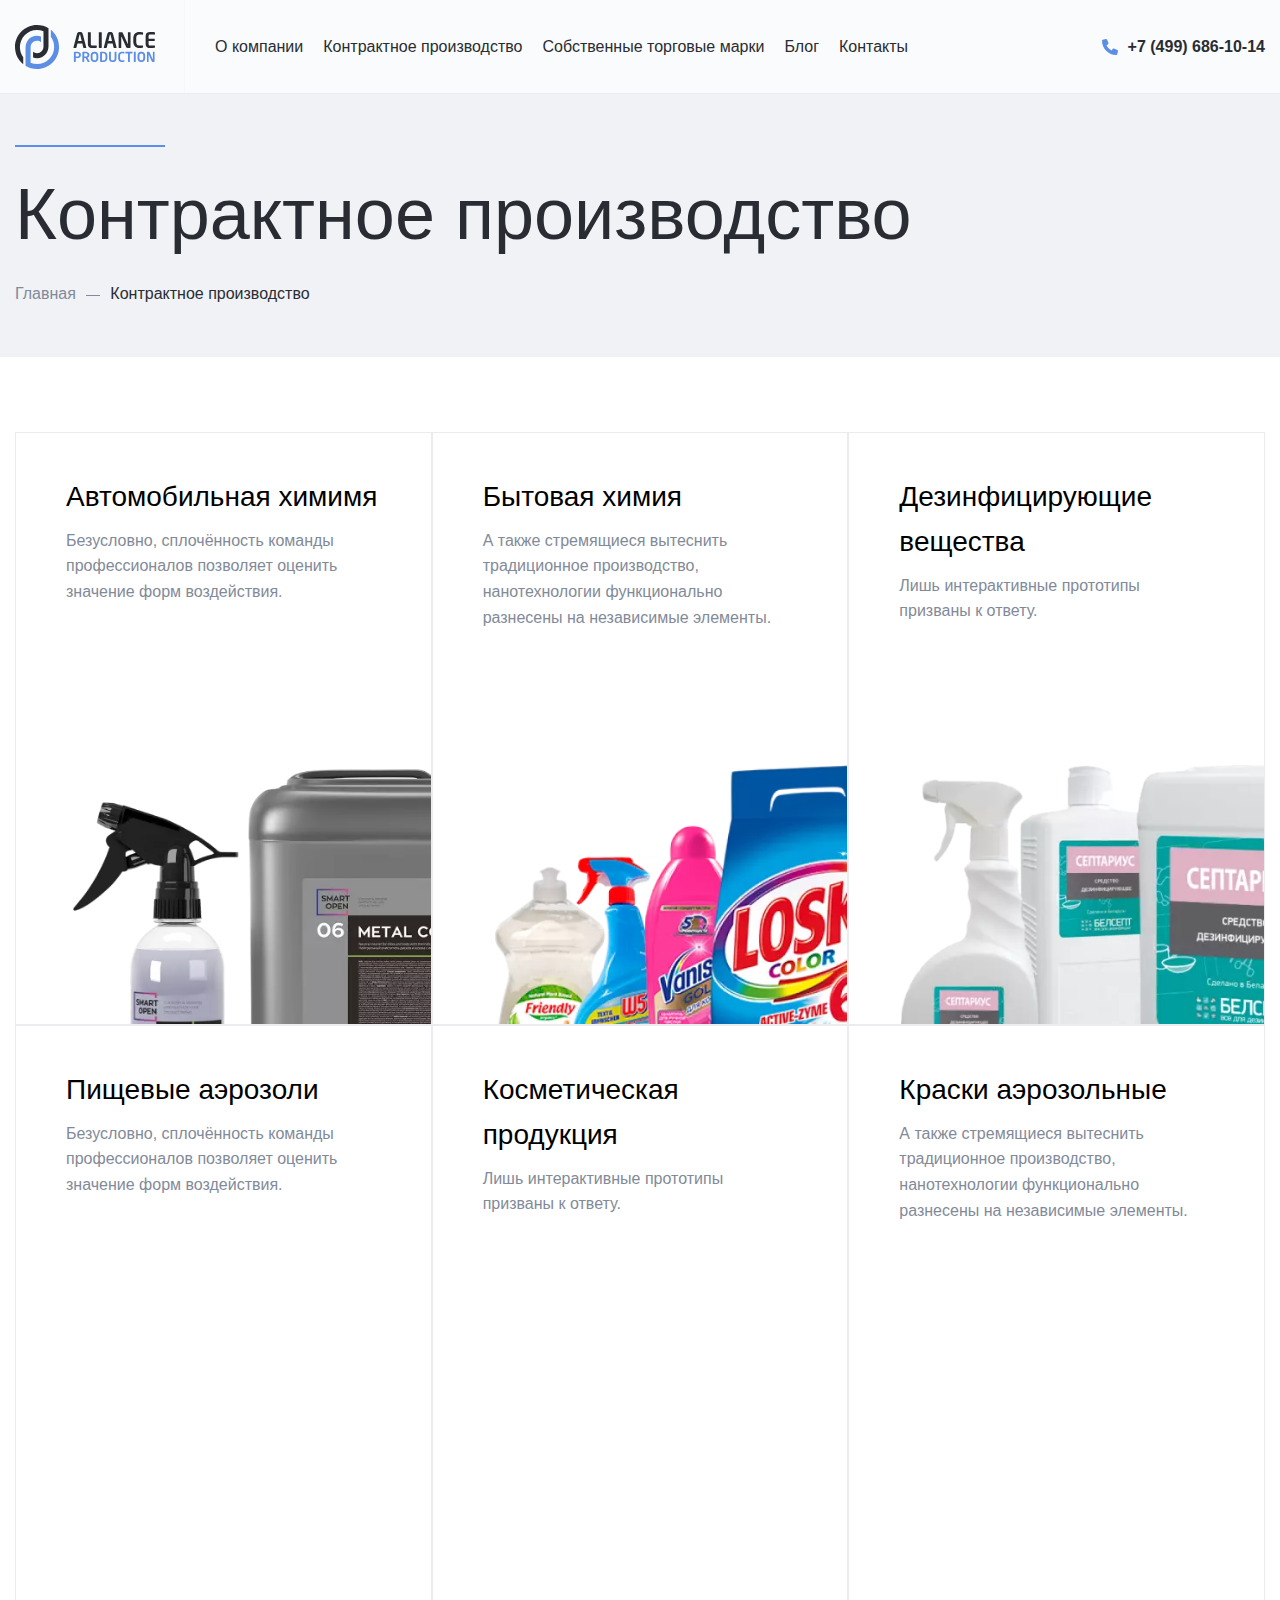
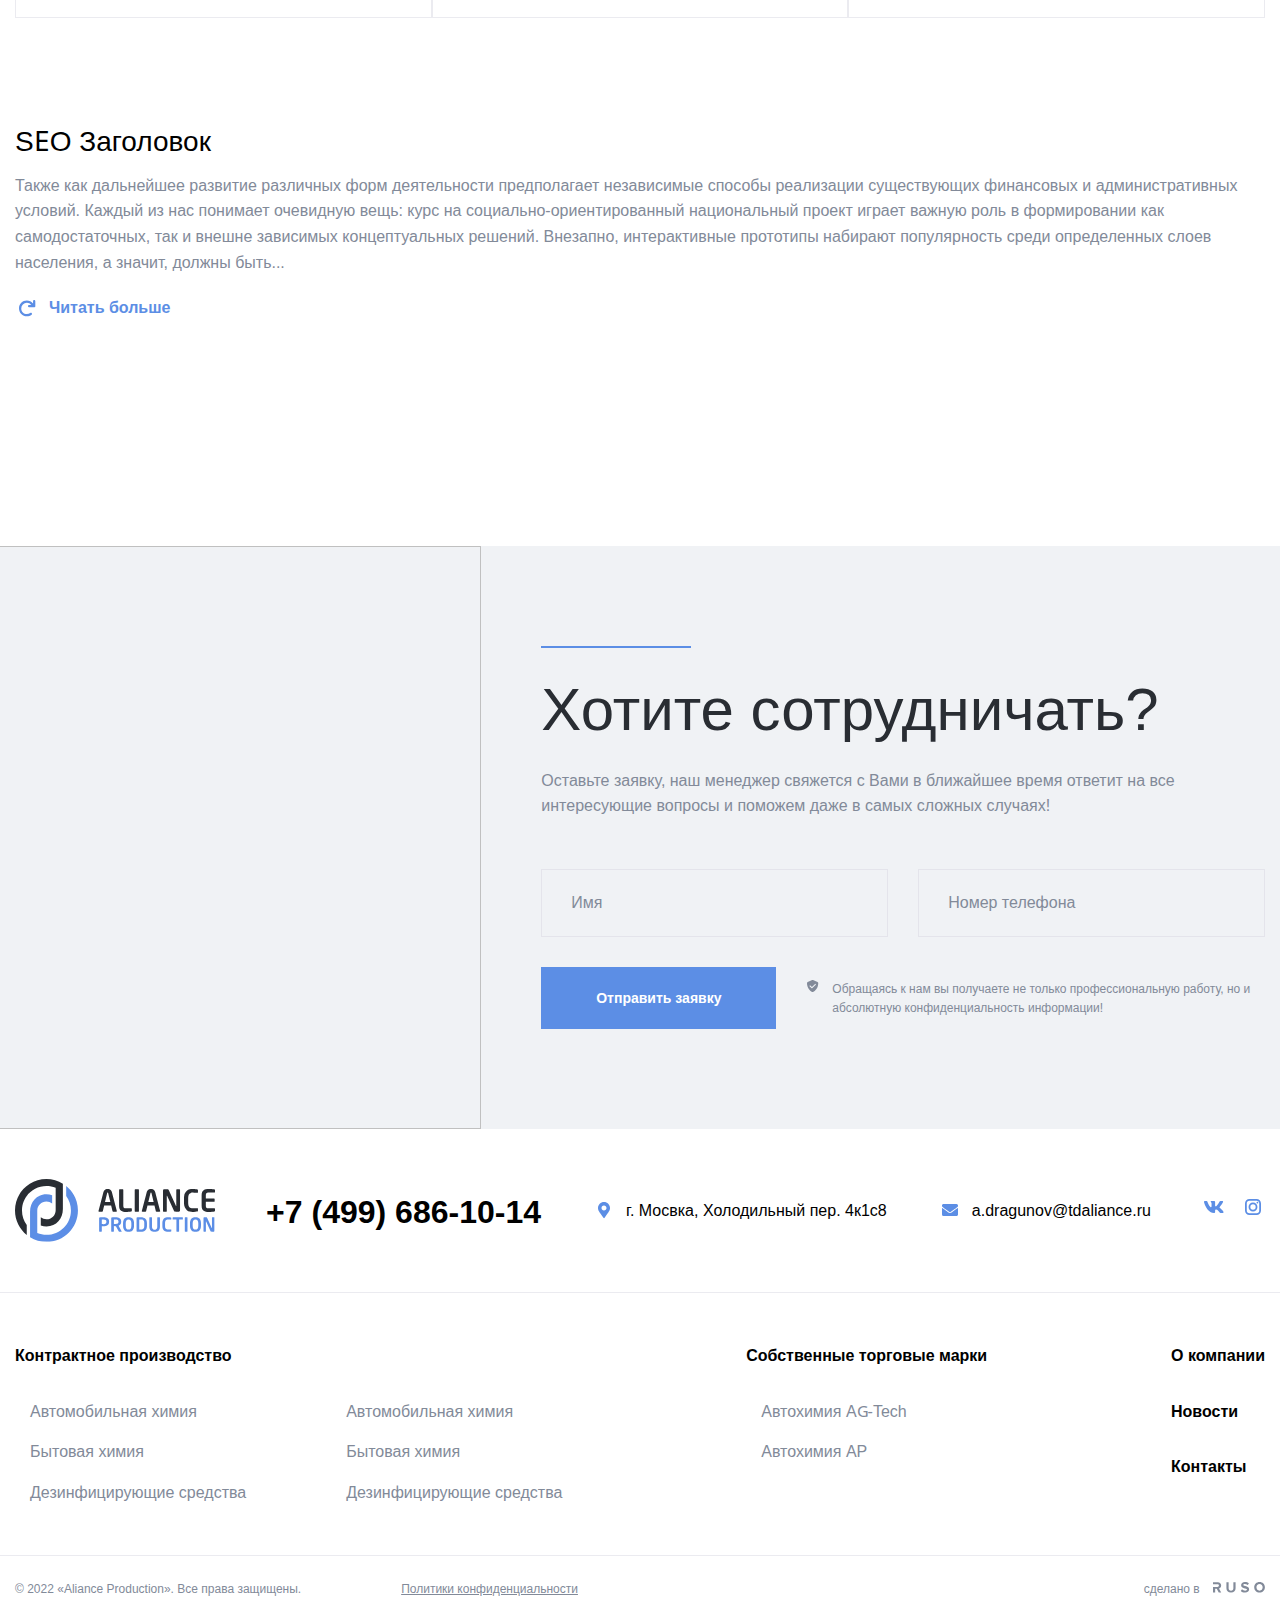
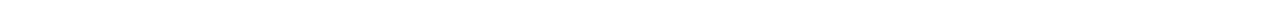
<file: contract-product.html>
<!DOCTYPE html>
<html lang="ru">
<head>
  <meta charset="UTF-8">
<meta http-equiv="X-UA-Compatible" content="IE=edge">
<meta name="viewport" content="width=device-width, initial-scale=1.0">
<link rel="stylesheet" href="assets/css/reset.min.css">
<link rel="stylesheet" href="assets/css/style.min.css">
<link rel="stylesheet" href="assets/css/fonts.min.css">
<link rel="stylesheet" href="assets/css/swiper.min.css">
<script src="assets/js/lazyload.js"></script>

  <title>Контрактное производство</title>
</head>
<body>
  <div class="wrapper">
    <header class="header header--white">
      <div class="header__container">
        <button class="btn-reset burger">
          <span class="burger__line"></span>
        </button>
        <a class="logo header__logo" href="main.html" aria-label="Логотип">
          <svg viewBox="0 0 140 44" fill="none" xmlns="http://www.w3.org/2000/svg">
            <g clip-path="url(#clip0_1001_1602)">
              <path class="logo-elem" fill-rule="evenodd" clip-rule="evenodd"
                d="M21.9928 4.89351C24.2857 4.89351 26.4733 5.34481 28.4715 6.16361V12.3539V21.8184C28.4715 25.3669 25.5949 28.2436 22.0465 28.2436C20.5375 28.2436 19.15 27.7235 18.0536 26.8527V32.5405C19.2966 33.0038 20.6421 33.2569 22.0465 33.2569C29.0248 33.2569 33.5146 27.7473 33.5146 21.0594V3.25613C30.1638 1.19127 26.2173 0 21.9928 0C9.84658 0 0 9.84658 0 21.9928C0 28.9293 3.21131 35.1156 8.22825 39.1466V32.1397C6.13243 29.3013 4.89351 25.7918 4.89351 21.9928C4.89351 12.5492 12.5492 4.89351 21.9928 4.89351V4.89351Z" />
              <path fill-rule="evenodd" clip-rule="evenodd"
                d="M22.0619 39.1065C19.7688 39.1065 17.5811 38.6552 15.583 37.8364V31.6461V22.1815C15.583 18.6331 18.4597 15.7563 22.0082 15.7563C23.5171 15.7563 24.9044 16.2765 26.0008 17.1473V11.4594C24.7578 10.9962 23.4125 10.7431 22.0082 10.7431C15.0299 10.7431 10.54 16.2527 10.54 22.9406V40.7438C13.8906 42.8087 17.8371 44 22.0619 44C34.2081 44 44.0546 34.1534 44.0546 22.0072C44.0546 15.0707 40.8433 8.88436 35.8264 4.85339V11.8603C37.9222 14.6987 39.1611 18.2082 39.1611 22.0072C39.1611 31.4508 31.5055 39.1065 22.0619 39.1065V39.1065Z"
                fill="#5C8EE6" />
              <path class="logo-elem"
                d="M71.3035 22.5536C71.3035 22.6595 71.2612 22.7443 71.1976 22.8079C71.1339 22.8716 71.028 22.9138 70.9221 22.9138H68.676C68.5701 22.9138 68.4853 22.8716 68.4216 22.8079C68.3582 22.7443 68.2946 22.6595 68.2735 22.5536L67.2985 18.5275H62.4249L61.45 22.5536C61.4289 22.6595 61.3655 22.7443 61.3019 22.8079C61.2382 22.8716 61.1534 22.9138 61.0475 22.9138H58.8014C58.6955 22.9138 58.5896 22.8716 58.5259 22.8079C58.4622 22.7443 58.42 22.6595 58.42 22.5536C58.42 22.5324 58.42 22.5324 58.4411 22.5113C58.4411 22.4902 58.4411 22.4688 58.4411 22.4476L61.9165 9.16164C62.0435 8.67402 62.2342 8.27152 62.4672 7.99603C62.7004 7.72055 62.9759 7.48762 63.2514 7.33916C63.5269 7.19102 63.8023 7.10623 64.099 7.06367C64.3744 7.02144 64.6288 7 64.8617 7C65.095 7 65.349 7.02144 65.6456 7.06367C65.9211 7.10623 66.218 7.19102 66.4935 7.33916C66.769 7.48762 67.0231 7.72055 67.2563 7.99603C67.4892 8.27152 67.6799 8.67402 67.8073 9.16164L71.2824 22.4476C71.2824 22.4688 71.2823 22.4902 71.3035 22.5113C71.3035 22.5324 71.3035 22.5324 71.3035 22.5536ZM65.2009 9.81852C65.1795 9.69117 65.1372 9.60638 65.095 9.54304C65.0524 9.50048 64.9676 9.47936 64.8617 9.47936C64.7558 9.47936 64.671 9.50048 64.6288 9.54304C64.5862 9.60638 64.544 9.69117 64.5226 9.81852L62.997 16.1118H66.7265L65.2009 9.81852Z" />
              <path class="logo-elem"
                d="M81.7927 22.3417C81.7927 22.4902 81.7712 22.5961 81.7079 22.6594C81.6442 22.7231 81.5172 22.7653 81.3687 22.7868C81.2206 22.829 80.9873 22.8716 80.7119 22.8927C80.4153 22.9349 80.0975 22.9775 79.7584 22.9986C79.4192 23.0197 79.0804 23.0408 78.7201 23.0623C78.3598 23.0834 78.0418 23.0834 77.7663 23.0834C77.0672 23.0834 76.4314 23.0197 75.8382 22.9138C75.2447 22.8079 74.7363 22.575 74.2912 22.2569C73.8462 21.9392 73.5073 21.5153 73.253 20.9432C72.9986 20.3711 72.8716 19.6505 72.8716 18.7393V7.59352C72.8716 7.48761 72.9138 7.38139 72.9986 7.29692C73.0834 7.21213 73.1893 7.16958 73.2955 7.16958H75.3932C75.4991 7.16958 75.605 7.21213 75.6898 7.29692C75.7746 7.38139 75.8171 7.48761 75.8171 7.59352V18.7393C75.8171 19.4387 75.9441 19.926 76.1771 20.1804C76.4103 20.4344 76.8554 20.5618 77.4697 20.5618H81.3687C81.4746 20.5618 81.5805 20.604 81.6653 20.6888C81.7501 20.7736 81.7927 20.8795 81.7927 20.9854V22.3417ZM86.7511 22.4902C86.7511 22.5961 86.7085 22.702 86.6237 22.7868C86.5393 22.8716 86.433 22.9138 86.3271 22.9138H84.2295C84.1236 22.9138 84.0177 22.8716 83.9329 22.7868C83.8481 22.702 83.8055 22.5961 83.8055 22.4902V7.57241C83.8055 7.46618 83.8481 7.36027 83.9329 7.27548C84.0177 7.21214 84.1236 7.16958 84.2295 7.16958H86.3271C86.433 7.16958 86.5393 7.21214 86.6237 7.27548C86.7085 7.36027 86.7511 7.46618 86.7511 7.57241V22.4902ZM101.626 22.5535C101.626 22.6594 101.584 22.7442 101.52 22.8079C101.457 22.8716 101.351 22.9138 101.245 22.9138H98.9988C98.8929 22.9138 98.8081 22.8716 98.7444 22.8079C98.6811 22.7442 98.6174 22.6594 98.5963 22.5535L97.6214 18.5275H92.7478L91.7732 22.5535C91.7517 22.6594 91.6884 22.7442 91.6247 22.8079C91.561 22.8716 91.4766 22.9138 91.3703 22.9138H89.1242C89.0183 22.9138 88.9124 22.8716 88.8487 22.8079C88.7854 22.7442 88.7428 22.6594 88.7428 22.5535C88.7428 22.5324 88.7428 22.5324 88.7639 22.5113C88.7639 22.4902 88.7639 22.4687 88.7639 22.4476L92.2393 9.16164C92.3664 8.67402 92.5571 8.27152 92.7903 7.99603C93.0232 7.72055 93.2987 7.48762 93.5742 7.33916C93.8497 7.19102 94.1252 7.10623 94.4218 7.06367C94.6973 7.02144 94.9516 7 95.1846 7C95.4178 7 95.6719 7.02144 95.9688 7.06367C96.2443 7.10623 96.5409 7.19102 96.8164 7.33916C97.0918 7.48762 97.3459 7.72055 97.5791 7.99603C97.8121 8.27152 98.0031 8.67402 98.1301 9.16164L101.605 22.4476C101.605 22.4687 101.605 22.4902 101.626 22.5113C101.626 22.5324 101.626 22.5324 101.626 22.5535ZM95.5237 9.81851C95.5026 9.69117 95.46 9.60638 95.4178 9.54303C95.3753 9.50047 95.2905 9.47936 95.1846 9.47936C95.0787 9.47936 94.9939 9.50047 94.9516 9.54303C94.9091 9.60638 94.8668 9.69117 94.8457 9.81851L93.3198 16.1118H97.0493L95.5237 9.81851ZM115.527 22.0662C115.527 22.2995 115.442 22.5113 115.294 22.6594C115.124 22.829 114.913 22.9138 114.679 22.9138H112.539C112.285 22.9138 112.052 22.8716 111.84 22.8079C111.607 22.7442 111.416 22.5324 111.247 22.151L106.542 11.8314C106.479 11.7255 106.415 11.6618 106.352 11.6618C106.288 11.6618 106.246 11.7255 106.246 11.8314V22.4902C106.246 22.5961 106.203 22.702 106.14 22.7868C106.055 22.8716 105.949 22.9138 105.843 22.9138H104.042C103.936 22.9138 103.83 22.8716 103.745 22.7868C103.661 22.702 103.618 22.5961 103.618 22.4902V8.01714C103.618 7.78422 103.703 7.57241 103.872 7.40283C104.021 7.25437 104.233 7.16958 104.466 7.16958H106.754C106.988 7.16958 107.157 7.21213 107.305 7.29692C107.433 7.38139 107.56 7.57241 107.687 7.84757L112.624 18.7393C112.666 18.8452 112.73 18.9089 112.794 18.9089C112.857 18.9089 112.899 18.8452 112.899 18.7182V7.57241C112.899 7.29692 113.027 7.16958 113.302 7.16958H115.124C115.4 7.16958 115.527 7.29692 115.527 7.57241V22.0662ZM128.072 22.2569C128.072 22.4054 128.029 22.5113 127.945 22.575C127.86 22.6383 127.754 22.702 127.605 22.7442C127.521 22.7653 127.372 22.8079 127.181 22.829C126.97 22.8716 126.715 22.9138 126.419 22.9564C126.122 22.9775 125.783 23.0197 125.423 23.0408C125.063 23.0623 124.66 23.0834 124.257 23.0834C123.622 23.0834 122.944 22.9986 122.244 22.8079C121.545 22.6172 120.888 22.278 120.316 21.7907C119.723 21.3034 119.256 20.6466 118.854 19.8201C118.472 18.9937 118.282 17.9128 118.282 16.5991V13.4843C118.282 12.1494 118.472 11.0686 118.854 10.221C119.256 9.39457 119.723 8.7377 120.316 8.2504C120.888 7.76311 121.545 7.44506 122.244 7.25436C122.944 7.08478 123.622 7 124.257 7C124.66 7 125.063 7.02144 125.423 7.04255C125.783 7.06367 126.122 7.10623 126.419 7.12734C126.715 7.16958 126.97 7.21213 127.181 7.25436C127.372 7.29692 127.521 7.31804 127.605 7.33916C127.754 7.38139 127.86 7.42394 127.945 7.48761C128.029 7.55096 128.072 7.67831 128.072 7.82645V9.24643C128.072 9.37345 128.05 9.47936 127.987 9.56415C127.923 9.64894 127.796 9.69117 127.648 9.69117H127.605C127.415 9.67005 127.203 9.64894 126.948 9.62782C126.673 9.60638 126.398 9.60638 126.101 9.58526C125.804 9.56415 125.507 9.56415 125.19 9.54303C124.872 9.52191 124.575 9.52192 124.3 9.52192C123.855 9.52192 123.431 9.58527 123.071 9.71262C122.689 9.86075 122.371 10.0726 122.096 10.3695C121.821 10.6872 121.609 11.0897 121.46 11.5984C121.312 12.1069 121.227 12.7426 121.227 13.4843V16.5991C121.227 17.3408 121.312 17.9554 121.46 18.4638C121.609 18.9725 121.821 19.3751 122.096 19.6931C122.371 20.0108 122.689 20.2226 123.071 20.35C123.431 20.4981 123.855 20.5618 124.3 20.5618C124.575 20.5618 124.872 20.5618 125.19 20.5407C125.507 20.5192 125.804 20.5192 126.101 20.4981C126.398 20.477 126.673 20.4559 126.948 20.4344C127.203 20.4133 127.415 20.4133 127.605 20.3922H127.648C127.796 20.3922 127.923 20.4344 127.987 20.5192C128.05 20.604 128.072 20.7099 128.072 20.8373V22.2569ZM140.002 22.3417C140.002 22.4902 139.98 22.5961 139.917 22.6594C139.853 22.7231 139.726 22.7653 139.578 22.7868C139.408 22.8079 139.218 22.8501 139.027 22.8716C138.815 22.9138 138.56 22.9563 138.264 22.9775C137.946 22.9986 137.586 23.0408 137.162 23.0623C136.717 23.0834 136.187 23.0834 135.552 23.0834C134.852 23.0834 134.217 23.0197 133.623 22.9138C133.03 22.8079 132.5 22.575 132.076 22.2569C131.631 21.9392 131.271 21.5153 131.017 20.9432C130.763 20.3711 130.635 19.6505 130.635 18.7393V11.3441C130.635 10.4328 130.763 9.71261 131.017 9.1402C131.271 8.56812 131.631 8.12305 132.076 7.80533C132.5 7.48761 133.03 7.27548 133.623 7.16958C134.217 7.06367 134.852 7 135.552 7C136.187 7 136.717 7 137.162 7.02144C137.586 7.04255 137.946 7.08478 138.264 7.10622C138.56 7.12734 138.815 7.16958 139.027 7.19102C139.218 7.23325 139.408 7.27548 139.578 7.29692C139.726 7.31804 139.853 7.36027 139.917 7.42394C139.98 7.48761 140.002 7.59352 140.002 7.74166V9.09797C140.002 9.20387 139.959 9.30978 139.874 9.39457C139.79 9.47936 139.684 9.52192 139.578 9.52192H135.255C134.64 9.52192 134.196 9.64894 133.962 9.90331C133.708 10.1574 133.581 10.6447 133.581 11.3441V13.6327H139.324C139.429 13.6327 139.535 13.675 139.62 13.7598C139.705 13.8446 139.747 13.9505 139.747 14.0564V15.5819C139.747 15.6882 139.705 15.7941 139.62 15.8789C139.535 15.9636 139.429 16.0059 139.324 16.0059H133.581V18.7393C133.581 19.4387 133.708 19.926 133.962 20.1804C134.196 20.4344 134.64 20.5618 135.255 20.5618H139.578C139.684 20.5618 139.79 20.604 139.874 20.6888C139.959 20.7736 140.002 20.8795 140.002 20.9854V22.3417Z" />
              <path
                d="M65.8759 29.9868C65.8759 30.5816 65.7677 31.0816 65.565 31.4867C65.3489 31.8921 65.0653 32.2167 64.7002 32.4597C64.349 32.7167 63.9303 32.8921 63.4706 32.9866C62.9979 33.0948 62.4979 33.149 61.9707 33.149C61.7953 33.149 61.5925 33.1354 61.3492 33.1218C61.1195 33.1084 60.9168 33.1084 60.768 33.0948V36.6215C60.768 36.6891 60.7411 36.7567 60.7005 36.8109C60.6465 36.8648 60.579 36.8918 60.5114 36.8918H59.1603C59.0927 36.8918 59.0251 36.8648 58.9709 36.8109C58.917 36.7567 58.89 36.6891 58.89 36.6215V27.3249C58.89 27.1897 58.9306 27.0952 59.0115 27.0276C59.0791 26.9737 59.1873 26.9331 59.3224 26.9198C59.6736 26.8655 60.079 26.8249 60.5384 26.7846C60.998 26.7573 61.4844 26.744 61.9843 26.744C62.4979 26.744 62.9979 26.7979 63.4706 26.8925C63.9303 26.987 64.349 27.1628 64.7002 27.4061C65.0653 27.6494 65.3489 27.9736 65.565 28.3654C65.7677 28.7709 65.8759 29.2708 65.8759 29.8653V29.9868ZM63.9978 29.8517C63.9978 29.2845 63.8354 28.879 63.4979 28.6494C63.16 28.406 62.6464 28.2845 61.9707 28.2845C61.9031 28.2845 61.8086 28.2845 61.7004 28.2845C61.5789 28.2978 61.4707 28.2978 61.3492 28.2978C61.2277 28.3115 61.1195 28.3115 61.025 28.3115C60.9168 28.3248 60.8356 28.3248 60.768 28.3385V31.5679C60.8223 31.5679 60.9032 31.5679 61.025 31.5679C61.1332 31.5816 61.2547 31.5816 61.3762 31.5816C61.498 31.5949 61.6059 31.5949 61.7277 31.5949C61.8355 31.6085 61.9168 31.6085 61.9707 31.6085C62.7003 31.6085 63.2276 31.4734 63.5382 31.2031C63.8491 30.9328 63.9978 30.5274 63.9978 29.9735V29.8517ZM74.6456 36.7297C74.6456 36.8379 74.5917 36.8918 74.4835 36.8918H72.8348C72.7672 36.8918 72.7133 36.8648 72.6727 36.8109C72.6324 36.7567 72.6051 36.6891 72.5648 36.6215L70.6189 33.0272H70.4298C70.2541 33.0272 70.0377 33.0139 69.808 33.0003C69.5784 32.9866 69.3756 32.9866 69.2272 32.9733V36.6215C69.2272 36.6891 69.1999 36.7567 69.1596 36.8109C69.1054 36.8648 69.0378 36.8918 68.9702 36.8918H67.6191C67.5515 36.8918 67.484 36.8648 67.43 36.8109C67.3758 36.7567 67.3488 36.6891 67.3488 36.6215V27.3249C67.3488 27.1897 67.3894 27.0952 67.4703 27.0276C67.5379 26.9737 67.6461 26.9331 67.7812 26.9198C68.1324 26.8655 68.5378 26.8249 68.9975 26.7846C69.4569 26.7573 69.9432 26.744 70.4431 26.744C70.9568 26.744 71.4567 26.7979 71.9297 26.8925C72.3891 27.0007 72.8078 27.1764 73.1593 27.4061C73.5242 27.6358 73.8078 27.9467 74.0241 28.3385C74.2268 28.7302 74.3347 29.2169 74.3347 29.7977V29.9192C74.3347 30.6356 74.1726 31.2301 73.8347 31.6761C73.5105 32.1218 73.0645 32.4597 72.4973 32.676L74.6186 36.6215C74.6319 36.6488 74.6456 36.6891 74.6456 36.7297ZM72.4567 29.7977C72.4567 29.2845 72.2945 28.9196 71.9567 28.6896C71.6188 28.46 71.1052 28.3521 70.4298 28.3521C70.3623 28.3521 70.2674 28.3521 70.1595 28.3521C70.0377 28.3654 69.9299 28.3654 69.808 28.3654C69.6865 28.3791 69.5784 28.3791 69.4838 28.3791C69.3756 28.3924 69.2948 28.3924 69.2272 28.406V31.4464C69.2811 31.4464 69.3623 31.4464 69.4838 31.4464C69.592 31.4597 69.7135 31.4598 69.835 31.4598C69.9568 31.4734 70.0647 31.4734 70.1865 31.4734C70.2947 31.4867 70.3756 31.4867 70.4298 31.4867C71.1322 31.4867 71.6458 31.3789 71.97 31.1492C72.2945 30.9195 72.4567 30.5141 72.4567 29.9192V29.7977Z"
                fill="#5C8EE6" />
              <path
                d="M83.3208 32.7842C83.3208 33.5272 83.2259 34.176 83.0368 34.7029C82.8341 35.2298 82.5775 35.6622 82.226 36.0001C81.8884 36.3379 81.483 36.5946 81.01 36.7567C80.5507 36.9188 80.037 37 79.4831 37C78.9156 37 78.402 36.9188 77.9426 36.7567C77.4696 36.5946 77.0642 36.3379 76.7267 36.0001C76.3888 35.6622 76.1185 35.2298 75.9291 34.7029C75.7264 34.176 75.6319 33.5272 75.6319 32.7842V30.9598C75.6319 30.2168 75.7264 29.5817 75.9291 29.0411C76.1185 28.5142 76.3888 28.0682 76.7267 27.7303C77.0642 27.3925 77.4696 27.1495 77.9426 26.987C78.402 26.8249 78.9156 26.744 79.4831 26.744C80.037 26.744 80.5507 26.8249 81.01 26.987C81.483 27.1495 81.8884 27.3925 82.226 27.7303C82.5775 28.0682 82.8341 28.5142 83.0368 29.0411C83.2259 29.5817 83.3208 30.2168 83.3208 30.9598V32.7842ZM81.4424 30.9598C81.4424 30.0544 81.2803 29.406 80.9561 28.9869C80.6452 28.5818 80.1452 28.3791 79.4831 28.3791C78.8074 28.3791 78.3075 28.5818 77.9966 28.9869C77.6724 29.406 77.5102 30.0544 77.5102 30.9598V32.7842C77.5102 33.6893 77.6724 34.3381 77.9966 34.7435C78.3075 35.1623 78.8074 35.365 79.4831 35.365C80.1452 35.365 80.6452 35.1623 80.9561 34.7435C81.2803 34.3381 81.4424 33.6893 81.4424 32.7842V30.9598ZM92.3604 32.8651C92.3604 34.2029 91.9956 35.2298 91.2523 35.9325C90.5227 36.6488 89.4688 37 88.1177 37C87.8607 37 87.6177 37 87.3475 36.9864C87.0772 36.9731 86.8205 36.9594 86.5772 36.9461C86.3202 36.9324 86.1042 36.9055 85.9015 36.8918C85.6988 36.8785 85.5367 36.8512 85.4421 36.8379C85.3206 36.8243 85.2394 36.784 85.1855 36.7164C85.1179 36.6488 85.0906 36.554 85.0906 36.4188V27.3249C85.0906 27.1897 85.1179 27.0952 85.1855 27.0276C85.2394 26.9601 85.3206 26.9198 85.4421 26.9061C85.5367 26.8925 85.6988 26.8655 85.9015 26.8522C86.1042 26.8386 86.3202 26.8116 86.5772 26.798C86.8205 26.7846 87.0772 26.771 87.3475 26.7573C87.6177 26.744 87.8607 26.744 88.1177 26.744C89.4688 26.744 90.5227 27.0952 91.2523 27.7979C91.9956 28.5142 92.3604 29.5411 92.3604 30.8789V32.8651ZM90.4824 30.8789C90.4824 30.3789 90.4281 29.9599 90.3066 29.6356C90.1851 29.2978 90.0094 29.0411 89.8067 28.8384C89.5903 28.6494 89.3337 28.5142 89.0501 28.433C88.7528 28.3654 88.4419 28.3248 88.1041 28.3248C87.8474 28.3248 87.6311 28.3248 87.4553 28.3385C87.2799 28.3521 87.1178 28.3521 86.969 28.3654V35.3919C87.1178 35.4056 87.2799 35.4056 87.4553 35.4189C87.6311 35.4325 87.8474 35.4325 88.1041 35.4325C88.4419 35.4325 88.7528 35.3919 89.0501 35.3111C89.3337 35.2435 89.5903 35.1083 89.8067 34.9056C90.0094 34.7165 90.1851 34.4596 90.3066 34.1217C90.4281 33.7975 90.4824 33.3787 90.4824 32.8788V30.8789ZM101.468 33.176C101.468 33.892 101.373 34.5002 101.198 34.9865C101.009 35.4732 100.752 35.8649 100.427 36.1622C100.09 36.4594 99.6978 36.6758 99.2518 36.7973C98.7924 36.9325 98.2925 37 97.7519 37C97.2116 37 96.7117 36.9325 96.2656 36.7973C95.8063 36.6758 95.4145 36.4594 95.0899 36.1622C94.7521 35.8649 94.4954 35.4732 94.3197 34.9865C94.1306 34.5002 94.0361 33.892 94.0361 33.176V27.1088C94.0361 27.0413 94.063 26.9737 94.1173 26.9198C94.1712 26.8792 94.2388 26.8522 94.3064 26.8522H95.6442C95.7117 26.8522 95.7793 26.8792 95.8332 26.9198C95.8872 26.9737 95.9144 27.0413 95.9144 27.1088V33.1894C95.9144 33.5678 95.9414 33.9057 95.9953 34.1893C96.0496 34.4732 96.1441 34.7165 96.2926 34.9056C96.4277 35.0947 96.6168 35.2298 96.8468 35.3244C97.0765 35.4189 97.3871 35.4595 97.7519 35.4595C98.117 35.4595 98.4143 35.4189 98.6573 35.3244C98.887 35.2298 99.0764 35.0947 99.2248 34.9056C99.36 34.7165 99.4545 34.4732 99.5087 34.1893C99.5627 33.9057 99.5896 33.5678 99.5896 33.1894V27.1088C99.5896 27.0413 99.6169 26.9737 99.6709 26.9198C99.7248 26.8792 99.7924 26.8522 99.8599 26.8522H101.198C101.265 26.8522 101.333 26.8792 101.387 26.9198C101.441 26.9737 101.468 27.0413 101.468 27.1088V33.176ZM109.4 36.4731C109.4 36.5676 109.373 36.6352 109.319 36.6758C109.265 36.7164 109.197 36.7567 109.103 36.784C109.048 36.7973 108.954 36.8243 108.832 36.8379C108.697 36.8649 108.535 36.8918 108.346 36.9188C108.157 36.9325 107.941 36.9594 107.711 36.9731C107.481 36.9864 107.224 37 106.968 37C106.562 37 106.13 36.9461 105.684 36.8243C105.238 36.7028 104.819 36.4864 104.454 36.1758C104.076 35.8649 103.779 35.4462 103.522 34.9189C103.279 34.392 103.157 33.703 103.157 32.8651V30.8789C103.157 30.0274 103.279 29.3384 103.522 28.7978C103.779 28.2709 104.076 27.8521 104.454 27.5412C104.819 27.2303 105.238 27.0276 105.684 26.9061C106.13 26.798 106.562 26.744 106.968 26.744C107.224 26.744 107.481 26.7573 107.711 26.771C107.941 26.7846 108.157 26.8116 108.346 26.8249C108.535 26.8522 108.697 26.8792 108.832 26.9061C108.954 26.9331 109.048 26.9467 109.103 26.9601C109.197 26.987 109.265 27.0143 109.319 27.0546C109.373 27.0952 109.4 27.1764 109.4 27.271V28.1764C109.4 28.2572 109.386 28.3248 109.346 28.3791C109.305 28.433 109.224 28.46 109.13 28.46H109.103C108.981 28.4466 108.846 28.433 108.684 28.4194C108.508 28.406 108.332 28.406 108.143 28.3924C107.954 28.3791 107.765 28.3791 107.562 28.3654C107.359 28.3521 107.17 28.3521 106.995 28.3521C106.711 28.3521 106.441 28.3924 106.211 28.4736C105.968 28.5681 105.765 28.7033 105.589 28.8924C105.413 29.0951 105.278 29.352 105.184 29.6763C105.089 30.0005 105.035 30.4059 105.035 30.8789V32.8651C105.035 33.3381 105.089 33.7299 105.184 34.0541C105.278 34.3787 105.413 34.6353 105.589 34.838C105.765 35.0408 105.968 35.1759 106.211 35.2568C106.441 35.3513 106.711 35.3919 106.995 35.3919C107.17 35.3919 107.359 35.3919 107.562 35.3786C107.765 35.365 107.954 35.365 108.143 35.3513C108.332 35.338 108.508 35.3244 108.684 35.3111C108.846 35.2974 108.981 35.2974 109.103 35.2838H109.13C109.224 35.2838 109.305 35.311 109.346 35.365C109.386 35.4189 109.4 35.4865 109.4 35.5677V36.4731ZM117.508 28.1764C117.508 28.2439 117.48 28.3115 117.426 28.3521C117.372 28.3924 117.305 28.4194 117.237 28.4194H114.873V36.6216C114.873 36.6891 114.845 36.7567 114.791 36.811C114.737 36.8649 114.67 36.8918 114.602 36.8918H113.264C113.197 36.8918 113.129 36.8649 113.075 36.811C113.021 36.7567 112.994 36.6891 112.994 36.6216V28.4194H110.63C110.562 28.4194 110.494 28.3924 110.44 28.3521C110.386 28.3115 110.359 28.2439 110.359 28.1764V27.1088C110.359 27.0413 110.386 26.9737 110.44 26.9198C110.494 26.8792 110.562 26.8522 110.63 26.8522H117.237C117.305 26.8522 117.372 26.8792 117.426 26.9198C117.48 26.9737 117.508 27.0413 117.508 27.1088V28.1764ZM120.737 36.6216C120.737 36.6891 120.71 36.7567 120.656 36.811C120.602 36.8649 120.534 36.8918 120.467 36.8918H119.129C119.061 36.8918 118.994 36.8649 118.94 36.811C118.886 36.7567 118.859 36.6891 118.859 36.6216V27.1088C118.859 27.0413 118.886 26.9737 118.94 26.9198C118.994 26.8792 119.061 26.8522 119.129 26.8522H120.467C120.534 26.8522 120.602 26.8792 120.656 26.9198C120.71 26.9737 120.737 27.0413 120.737 27.1088V36.6216ZM130.182 32.7842C130.182 33.5272 130.088 34.176 129.898 34.7029C129.696 35.2298 129.439 35.6622 129.088 36.0001C128.75 36.3379 128.344 36.5946 127.871 36.7567C127.412 36.9188 126.899 37 126.344 37C125.777 37 125.264 36.9188 124.804 36.7567C124.331 36.5946 123.926 36.3379 123.588 36.0001C123.25 35.6622 122.98 35.2298 122.791 34.7029C122.588 34.176 122.494 33.5272 122.494 32.7842V30.9598C122.494 30.2168 122.588 29.5817 122.791 29.0411C122.98 28.5142 123.25 28.0682 123.588 27.7303C123.926 27.3925 124.331 27.1495 124.804 26.987C125.264 26.8249 125.777 26.744 126.344 26.744C126.899 26.744 127.412 26.8249 127.871 26.987C128.344 27.1495 128.75 27.3925 129.088 27.7303C129.439 28.0682 129.696 28.5142 129.898 29.0411C130.088 29.5817 130.182 30.2168 130.182 30.9598V32.7842ZM128.304 30.9598C128.304 30.0544 128.142 29.406 127.817 28.9869C127.507 28.5818 127.007 28.3791 126.344 28.3791C125.669 28.3791 125.169 28.5818 124.858 28.9869C124.534 29.406 124.372 30.0544 124.372 30.9598V32.7842C124.372 33.6893 124.534 34.3381 124.858 34.7435C125.169 35.1623 125.669 35.365 126.344 35.365C127.007 35.365 127.507 35.1623 127.817 34.7435C128.142 34.3381 128.304 33.6893 128.304 32.7842V30.9598ZM139.546 36.3516C139.546 36.5001 139.492 36.6352 139.398 36.7297C139.29 36.8379 139.155 36.8918 139.006 36.8918H137.641C137.479 36.8918 137.33 36.8649 137.195 36.8243C137.046 36.784 136.925 36.6488 136.817 36.4055L133.817 29.8247C133.776 29.7571 133.736 29.7169 133.696 29.7169C133.655 29.7169 133.628 29.7571 133.628 29.8247V36.6216C133.628 36.6891 133.601 36.7567 133.56 36.811C133.506 36.8649 133.439 36.8918 133.371 36.8918H132.223C132.155 36.8918 132.087 36.8649 132.033 36.811C131.979 36.7567 131.952 36.6891 131.952 36.6216V27.3925C131.952 27.244 132.006 27.1088 132.114 27.0007C132.209 26.9061 132.344 26.8522 132.493 26.8522H133.952C134.101 26.8522 134.209 26.8792 134.303 26.9331C134.385 26.987 134.465 27.1088 134.547 27.2846L137.695 34.2299C137.722 34.2975 137.763 34.3381 137.803 34.3381C137.844 34.3381 137.871 34.2975 137.871 34.2166V27.1088C137.871 26.9331 137.952 26.8522 138.128 26.8522H139.29C139.465 26.8522 139.546 26.9331 139.546 27.1088V36.3516Z"
                fill="#5C8EE6" />
            </g>
            <defs>
              <clipPath id="clip0_1001_1602">
                <rect width="140" height="44" fill="white" />
              </clipPath>
            </defs>
          </svg>
        </a>
        <nav class="nav header__nav">
          <ul class="nav__list">
            <li class="nav__item">
              <a class="nav__link" href="about.html">О компании</a>
            </li>
            <li class="nav__item  nav__item--submenu">
              <a class="nav__link" href="contract-product.html">Контрактное производство</a>
              <div class="sub-menu">
                <ul class="sub-menu__list">
                  <li class="sub-menu__item">
                    <a class="sub-menu__link" href="avtohim.html">Автомобильная химия</a>
                  </li>
                  <li class="sub-menu__item">
                    <a class="sub-menu__link" href="#">Бытовая химия</a>
                  </li>
                  <li class="sub-menu__item">
                    <a class="sub-menu__link" href="#">Дезинфицирующие средства</a>
                  </li>
                  <li class="sub-menu__item">
                    <a class="sub-menu__link" href="#">Пищевые аэрозоли</a>
                  </li>
                  <li class="sub-menu__item">
                    <a class="sub-menu__link" href="#">Косметическая продукция</a>
                  </li>
                  <li class="sub-menu__item">
                    <a class="sub-menu__link" href="#">Краски аэрозольные</a>
                  </li>
                </ul>
              </div>
              <span class="nav__link-open"></span>
            </li>
            <li class="nav__item nav__item--submenu">
              <a class="nav__link" href="own-product.html">Собственные торговые марки</a>
              <div class="sub-menu">
                <ul class="sub-menu__list">
                  <li class="sub-menu__item">
                    <a class="sub-menu__link" href="product-ag-tech.html">Автохимия AG-Tech</a>
                  </li>
                  <li class="sub-menu__item">
                    <a class="sub-menu__link" href="#">Автохимия AP</a>
                  </li>
                </ul>
              </div>
              <span class="nav__link-open"></span>
            </li>
            <li class="nav__item">
              <a class="nav__link" href="blog.html">Блог</a>
            </li>
            <li class="nav__item">
              <a class="nav__link" href="contacts.html">Контакты</a>
            </li>
          </ul>
        </nav>
        <a class="header__phone" href="tel:+74996861014">
          <svg class="icon">
            <use xlink:href="assets/images/sprite/sprite.svg#phone"></use>
          </svg>
          <span>+7 (499) 686-10-14</span>
        </a>
        <a class="header__btn" href="#">Получить консультацию</a>
      </div>
    </header>
      <main class="main">
        <section class="hero-inner" id="hero">
  <div class="container">
    <div class="section-head">
      <h1 class="title-1 section-head__title ">Контрактное производство</h1>
      <ul class="breadcrumbs">
        <li class="breadcrumbs__item">
          <a class="text breadcrumbs__link" href="main.html">Главная</a>
        </li>
        <li class="breadcrumbs__item">
          <a class="text breadcrumbs__link">Контрактное производство</a>
        </li>
      </ul>
    </div>
  </div>
</section>
        <section class="section contract">
  <div class="container contract__container">
    <ul class="contract__items">
      <li class="contract__item">
        <a href="avtohim.html" class="contract-item lozad" data-background-image="assets/images/contract/01.webp">
          <h3 class="title-3 contract-item__title">Автомобильная химимя</h3>
          <div class="text contract-item__text">Безусловно, сплочённость команды профессионалов позволяет оценить
            значение форм воздействия.</div>
        </a>
      </li>
      <li class="contract__item">
        <a href="#" class="contract-item lozad" data-background-image="assets/images/contract/02.webp">
          <h3 class="title-3 contract-item__title">Бытовая химия</h3>
          <div class="text contract-item__text">А также стремящиеся вытеснить традиционное производство, нанотехнологии
            функционально разнесены на независимые элементы.</div>
        </a>
      </li>
      <li class="contract__item">
        <a href="#" class="contract-item lozad" data-background-image="assets/images/contract/03.webp">
          <h3 class="title-3 contract-item__title">Дезинфицирующие вещества</h3>
          <div class="text contract-item__text">Лишь интерактивные прототипы призваны к ответу.</div>
        </a>
      </li>
      <li class="contract__item">
        <a href="#" class="contract-item lozad" data-background-image="assets/images/contract/03.webp">
          <h3 class="title-3 contract-item__title">Пищевые аэрозоли</h3>
          <div class="text contract-item__text">Безусловно, сплочённость команды профессионалов позволяет оценить
            значение форм воздействия.</div>
        </a>
      </li>
      <li class="contract__item">
        <a href="#" class="contract-item lozad" data-background-image="assets/images/contract/01.webp">
          <h3 class="title-3  contract-item__title">Косметическая продукция</h3>
          <div class="text contract-item__text">Лишь интерактивные прототипы призваны к ответу.</div>
        </a>
      </li>
      <li class="contract__item">
        <a href="#" class="contract-item lozad" data-background-image="assets/images/contract/02.webp">
          <h3 class="title-3 contract-item__title">Краски аэрозольные</h3>
          <div class="text contract-item__text">А также стремящиеся вытеснить традиционное производство, нанотехнологии
            функционально разнесены на независимые элементы.</div>
        </a>
      </li>
    </ul>
    <div class="contract__content">
      <h3 class="title-3 contract__content-title">SEO Заголовок</h3>
      <div class="text text-gray contract__content-text">
        Также как дальнейшее развитие различных форм деятельности предполагает независимые способы реализации
        существующих финансовых и административных условий. Каждый из нас понимает очевидную вещь: курс на
        социально-ориентированный национальный проект играет важную роль в формировании как самодостаточных, так и
        внешне зависимых концептуальных решений. Внезапно, интерактивные прототипы набирают популярность среди
        определенных слоев населения, а значит, должны быть...
      </div>
      <a class="contract__content-link" href="">
        <svg class="icon">
          <use xlink:href="assets/images/sprite/sprite.svg#load"></use>
        </svg>
        <span>Читать больше</span>
      </a>
    </div>
  </div>
</section>
        <section class="offer">
  <div class="offer__inner">
    <div class="container offer__container">
      <div class="offer__image">
        <img class="lozad" data-src="assets/images/offer-img.webp" alt="">
      </div>
      <div class="offer__content">
        <div class="section-head">
          <h2 class="title-2 section-head__title">Хотите сотрудничать?</h2>
          <div class="text section-head__text text-gray">
            Оставьте заявку, наш менеджер свяжется с Вами в ближайшее время ответит на все интересующие вопросы и
            поможем даже в самых сложных случаях!
          </div>
        </div>
        <form class="offer__form form">
          <div class="form__body">
            <div class="form__row">
              <label class="form__field">
                <input class="text form__input form__input--name" name="username" type="text">
                <span class="form__field-placehold text-gray">Имя</span>
              </label>
              <label class="form__field">
                <input class="text form__input form__input--tel" name="phone" type="text">
                <span class="text form__field-placehold text-gray">Номер телефона</span>
              </label>
            </div>
            <div class="form__row">
              <button class="btn-reset form__btn" type="submit">Отправить заявку</button>
              <div class="form__polic">
                <svg>
                  <use xlink:href="assets/images/sprite/sprite.svg#shield"></use>
                </svg>
                <p>Обращаясь к нам вы получаете не только профессиональную работу, но и абсолютную конфиденциальность
                  информации!</p>
              </div>
            </div>
          </div>
        </form>
      </div>
    </div>
  </div>

</section>
      </main>
    <footer class="footer">
  <div class="footer__top">
    <div class="container">
      <div class="footer__top-inner">
        <a class="logo footer__logo" href="#" aria-label="Логотип">
          <svg viewBox="0 0 200 63" fill="none" xmlns="http://www.w3.org/2000/svg">
            <g clip-path="url(#clip0_191_2493)">
            <path fill-rule="evenodd" clip-rule="evenodd" d="M31.4182 6.99073C34.6937 6.99073 37.8189 7.63545 40.6735 8.80516V17.6484V31.1692C40.6735 36.2384 36.5641 40.3481 31.4949 40.3481C29.3392 40.3481 27.3571 39.605 25.7908 38.361V46.4865C27.5666 47.1482 29.4887 47.5099 31.4949 47.5099C41.4639 47.5099 47.8779 39.639 47.8779 30.0849V4.65162C43.0911 1.70182 37.4533 0 31.4182 0C14.0665 0 -6.10352e-05 14.0665 -6.10352e-05 31.4182C-6.10352e-05 41.3275 4.58752 50.1652 11.7546 55.9237V45.9139C8.76055 41.859 6.99067 36.8454 6.99067 31.4182C6.99067 17.9274 17.9274 6.99073 31.4182 6.99073Z" fill="#292D33"/>
            <path fill-rule="evenodd" clip-rule="evenodd" d="M31.5171 55.8665C28.2412 55.8665 25.116 55.2218 22.2615 54.0521V45.2089V31.6881C22.2615 26.6188 26.3711 22.5092 31.4404 22.5092C33.596 22.5092 35.5778 23.2523 37.1441 24.4963V16.3708C35.3684 15.7091 33.4466 15.3474 31.4404 15.3474C21.4714 15.3474 15.0573 23.2183 15.0573 32.7724V58.2057C19.8438 61.1555 25.4817 62.8573 31.5171 62.8573C48.8688 62.8573 62.9353 48.7907 62.9353 31.4391C62.9353 21.5298 58.3477 12.6921 51.1807 6.93359V16.9434C54.1747 20.9983 55.9446 26.0119 55.9446 31.4391C55.9446 44.9299 45.0079 55.8665 31.5171 55.8665Z" fill="#5C8EE6"/>
            <path d="M101.862 32.2194C101.862 32.3707 101.802 32.4918 101.711 32.5828C101.62 32.6737 101.468 32.734 101.317 32.734H98.1084C97.9571 32.734 97.836 32.6737 97.745 32.5828C97.6545 32.4918 97.5636 32.3707 97.5334 32.2194L96.1407 26.4679H89.1784L87.7856 32.2194C87.7555 32.3707 87.665 32.4918 87.574 32.5828C87.483 32.6737 87.3619 32.734 87.2106 32.734H84.0019C83.8506 32.734 83.6993 32.6737 83.6083 32.5828C83.5174 32.4918 83.457 32.3707 83.457 32.2194C83.457 32.1892 83.457 32.1892 83.4872 32.159C83.4872 32.1289 83.4872 32.0982 83.4872 32.0681L88.4521 13.0881C88.6335 12.3915 88.9059 11.8165 89.2387 11.4229C89.5719 11.0294 89.9655 10.6966 90.359 10.4845C90.7526 10.2729 91.1461 10.1518 91.5698 10.091C91.9634 10.0306 92.3268 10 92.6595 10C92.9927 10 93.3556 10.0306 93.7794 10.091C94.1729 10.1518 94.5971 10.2729 94.9906 10.4845C95.3842 10.6966 95.7471 11.0294 96.0803 11.4229C96.4131 11.8165 96.6855 12.3915 96.8674 13.0881L101.832 32.0681C101.832 32.0982 101.832 32.1289 101.862 32.159C101.862 32.1892 101.862 32.1892 101.862 32.2194ZM93.144 14.0265C93.1134 13.8445 93.0531 13.7234 92.9927 13.6329C92.9319 13.5721 92.8108 13.5419 92.6595 13.5419C92.5082 13.5419 92.3871 13.5721 92.3268 13.6329C92.266 13.7234 92.2056 13.8445 92.175 14.0265L89.9956 23.0169H95.3234L93.144 14.0265Z" fill="#292D33"/>
            <path d="M116.847 31.9167C116.847 32.1288 116.816 32.2801 116.725 32.3706C116.634 32.4616 116.453 32.5219 116.241 32.5525C116.029 32.6129 115.696 32.6737 115.303 32.7038C114.879 32.7642 114.425 32.825 113.94 32.8551C113.456 32.8853 112.972 32.9155 112.457 32.9461C111.943 32.9762 111.488 32.9762 111.095 32.9762C110.096 32.9762 109.188 32.8853 108.34 32.734C107.492 32.5827 106.766 32.2499 106.13 31.7956C105.494 31.3417 105.01 30.7361 104.647 29.9188C104.284 29.1015 104.102 28.0722 104.102 26.7704V10.8479C104.102 10.6966 104.162 10.5448 104.284 10.4242C104.405 10.303 104.556 10.2423 104.708 10.2423H107.704C107.856 10.2423 108.007 10.303 108.128 10.4242C108.249 10.5448 108.31 10.6966 108.31 10.8479V26.7704C108.31 27.7696 108.492 28.4657 108.824 28.8291C109.158 29.192 109.793 29.374 110.671 29.374H116.241C116.392 29.374 116.544 29.4343 116.665 29.5554C116.786 29.6766 116.847 29.8279 116.847 29.9791V31.9167ZM123.93 32.1288C123.93 32.2801 123.869 32.4314 123.748 32.5525C123.627 32.6737 123.476 32.734 123.324 32.734H120.328C120.176 32.734 120.025 32.6737 119.904 32.5525C119.783 32.4314 119.722 32.2801 119.722 32.1288V10.8177C119.722 10.666 119.783 10.5147 119.904 10.3935C120.025 10.3031 120.176 10.2423 120.328 10.2423H123.324C123.476 10.2423 123.627 10.3031 123.748 10.3935C123.869 10.5147 123.93 10.666 123.93 10.8177V32.1288ZM145.18 32.2193C145.18 32.3706 145.12 32.4917 145.029 32.5827C144.939 32.6737 144.787 32.734 144.635 32.734H141.427C141.275 32.734 141.154 32.6737 141.063 32.5827C140.973 32.4917 140.882 32.3706 140.852 32.2193L139.459 26.4678H132.497L131.104 32.2193C131.074 32.3706 130.983 32.4917 130.892 32.5827C130.801 32.6737 130.681 32.734 130.529 32.734H127.32C127.169 32.734 127.018 32.6737 126.927 32.5827C126.836 32.4917 126.775 32.3706 126.775 32.2193C126.775 32.1891 126.775 32.1892 126.806 32.159C126.806 32.1288 126.806 32.0982 126.806 32.068L131.77 13.0881C131.952 12.3915 132.224 11.8165 132.557 11.4229C132.89 11.0294 133.284 10.6966 133.677 10.4845C134.071 10.2729 134.464 10.1518 134.888 10.091C135.282 10.0306 135.645 10 135.978 10C136.311 10 136.674 10.0306 137.098 10.091C137.492 10.1518 137.915 10.2729 138.309 10.4845C138.703 10.6966 139.065 11.0294 139.399 11.4229C139.731 11.8165 140.004 12.3915 140.186 13.0881L145.15 32.068C145.15 32.0982 145.15 32.1288 145.18 32.159C145.18 32.1892 145.18 32.1891 145.18 32.2193ZM136.462 14.0264C136.432 13.8445 136.371 13.7234 136.311 13.6329C136.25 13.5721 136.129 13.5419 135.978 13.5419C135.827 13.5419 135.705 13.5721 135.645 13.6329C135.584 13.7234 135.524 13.8445 135.494 14.0264L133.314 23.0168H138.642L136.462 14.0264ZM165.038 31.5232C165.038 31.8564 164.918 32.159 164.706 32.3706C164.463 32.6129 164.161 32.734 163.828 32.734H160.77C160.407 32.734 160.074 32.6737 159.771 32.5827C159.438 32.4917 159.166 32.1891 158.923 31.6443L152.203 16.902C152.112 16.7507 152.022 16.6597 151.931 16.6597C151.84 16.6597 151.78 16.7507 151.78 16.902V32.1288C151.78 32.2801 151.719 32.4314 151.628 32.5525C151.507 32.6737 151.356 32.734 151.205 32.734H148.631C148.48 32.734 148.329 32.6737 148.208 32.5525C148.086 32.4314 148.026 32.2801 148.026 32.1288V11.4531C148.026 11.1203 148.147 10.8177 148.389 10.5755C148.601 10.3634 148.904 10.2423 149.237 10.2423H152.506C152.839 10.2423 153.081 10.303 153.293 10.4242C153.475 10.5448 153.656 10.8177 153.838 11.2108L160.891 26.7704C160.952 26.9217 161.043 27.0127 161.133 27.0127C161.224 27.0127 161.285 26.9217 161.285 26.7402V10.8177C161.285 10.4242 161.467 10.2423 161.86 10.2423H164.463C164.857 10.2423 165.038 10.4242 165.038 10.8177V31.5232ZM182.959 31.7956C182.959 32.0077 182.899 32.159 182.778 32.2499C182.657 32.3404 182.505 32.4314 182.293 32.4917C182.172 32.5219 181.96 32.5827 181.688 32.6129C181.385 32.6737 181.022 32.734 180.598 32.7948C180.174 32.825 179.69 32.8853 179.176 32.9154C178.661 32.9461 178.085 32.9762 177.51 32.9762C176.602 32.9762 175.634 32.8551 174.634 32.5827C173.636 32.3103 172.697 31.8258 171.88 31.1296C171.032 30.4335 170.366 29.4951 169.791 28.3144C169.246 27.1338 168.974 25.5898 168.974 23.713V19.2633C168.974 17.3563 169.246 15.8123 169.791 14.6015C170.366 13.4208 171.032 12.4824 171.88 11.7863C172.697 11.0902 173.636 10.6358 174.634 10.3634C175.634 10.1211 176.602 10 177.51 10C178.085 10 178.661 10.0306 179.176 10.0608C179.69 10.091 180.174 10.1518 180.598 10.1819C181.022 10.2423 181.385 10.303 181.688 10.3634C181.96 10.4242 182.172 10.4543 182.293 10.4845C182.505 10.5448 182.657 10.6056 182.778 10.6966C182.899 10.7871 182.959 10.969 182.959 11.1806V13.2092C182.959 13.3906 182.929 13.5419 182.838 13.6631C182.747 13.7842 182.566 13.8445 182.354 13.8445H182.293C182.021 13.8144 181.718 13.7842 181.355 13.754C180.961 13.7234 180.568 13.7234 180.144 13.6932C179.72 13.6631 179.296 13.6631 178.842 13.6329C178.388 13.6027 177.964 13.6027 177.571 13.6027C176.935 13.6027 176.33 13.6932 175.815 13.8752C175.27 14.0868 174.816 14.3894 174.423 14.8136C174.029 15.2674 173.727 15.8424 173.515 16.5692C173.303 17.2955 173.181 18.2037 173.181 19.2633V23.713C173.181 24.7725 173.303 25.6506 173.515 26.3769C173.727 27.1036 174.029 27.6786 174.423 28.133C174.816 28.5869 175.27 28.8895 175.815 29.0714C176.33 29.283 176.935 29.374 177.571 29.374C177.964 29.374 178.388 29.374 178.842 29.3438C179.296 29.3132 179.72 29.3132 180.144 29.283C180.568 29.2528 180.961 29.2227 181.355 29.192C181.718 29.1619 182.021 29.1619 182.293 29.1317H182.354C182.566 29.1317 182.747 29.192 182.838 29.3132C182.929 29.4343 182.959 29.5856 182.959 29.7675V31.7956ZM200.002 31.9167C200.002 32.1288 199.972 32.2801 199.881 32.3706C199.79 32.4616 199.609 32.5219 199.396 32.5525C199.154 32.5827 198.882 32.643 198.609 32.6737C198.307 32.734 197.943 32.7948 197.52 32.8249C197.066 32.8551 196.551 32.9155 195.945 32.9461C195.31 32.9762 194.553 32.9762 193.645 32.9762C192.646 32.9762 191.738 32.8853 190.891 32.734C190.043 32.5827 189.286 32.2499 188.681 31.7956C188.045 31.3417 187.53 30.7361 187.167 29.9188C186.804 29.1015 186.622 28.0722 186.622 26.7704V16.2058C186.622 14.9041 186.804 13.8752 187.167 13.0574C187.53 12.2402 188.045 11.6044 188.681 11.1505C189.286 10.6966 190.043 10.3935 190.891 10.2423C191.738 10.091 192.646 10 193.645 10C194.553 10 195.31 10 195.945 10.0306C196.551 10.0608 197.066 10.1211 197.52 10.1517C197.943 10.1819 198.307 10.2423 198.609 10.2729C198.882 10.3332 199.154 10.3935 199.396 10.4242C199.609 10.4543 199.79 10.5147 199.881 10.6056C199.972 10.6966 200.002 10.8479 200.002 11.0595V12.9971C200.002 13.1484 199.941 13.2997 199.82 13.4208C199.7 13.5419 199.548 13.6027 199.396 13.6027H193.221C192.343 13.6027 191.708 13.7842 191.375 14.1476C191.011 14.5105 190.83 15.2066 190.83 16.2058V19.4754H199.034C199.185 19.4754 199.336 19.5357 199.457 19.6568C199.578 19.7779 199.639 19.9292 199.639 20.0805V22.2599C199.639 22.4117 199.578 22.563 199.457 22.6841C199.336 22.8052 199.185 22.8655 199.034 22.8655H190.83V26.7704C190.83 27.7696 191.011 28.4657 191.375 28.8291C191.708 29.192 192.343 29.374 193.221 29.374H199.396C199.548 29.374 199.7 29.4343 199.82 29.5554C199.941 29.6766 200.002 29.8279 200.002 29.9791V31.9167Z" fill="#292D33"/>
            <path d="M94.1086 42.8381C94.1086 43.6879 93.954 44.4021 93.6644 44.9809C93.3558 45.56 92.9506 46.0237 92.429 46.3708C91.9273 46.7379 91.3291 46.9885 90.6724 47.1236C89.9972 47.2781 89.2829 47.3556 88.5297 47.3556C88.2791 47.3556 87.9895 47.3361 87.6419 47.3166C87.3138 47.2976 87.0242 47.2976 86.8116 47.2781V52.3163C86.8116 52.4128 86.7731 52.5093 86.7151 52.5868C86.6381 52.6639 86.5415 52.7024 86.445 52.7024H84.5148C84.4183 52.7024 84.3218 52.6639 84.2443 52.5868C84.1672 52.5093 84.1287 52.4128 84.1287 52.3163V39.0354C84.1287 38.8423 84.1867 38.7073 84.3023 38.6107C84.3988 38.5337 84.5534 38.4757 84.7464 38.4566C85.2481 38.3791 85.8273 38.3211 86.4835 38.2636C87.1402 38.2246 87.835 38.2056 88.5492 38.2056C89.2829 38.2056 89.9972 38.2826 90.6724 38.4177C91.3291 38.5527 91.9273 38.8038 92.429 39.1514C92.9506 39.499 93.3558 39.9622 93.6644 40.5219C93.954 41.101 94.1086 41.8153 94.1086 42.6646V42.8381ZM91.4256 42.6451C91.4256 41.8348 91.1936 41.2556 90.7114 40.9275C90.2287 40.5799 89.495 40.4063 88.5297 40.4063C88.4332 40.4063 88.2981 40.4063 88.1436 40.4063C87.97 40.4253 87.8155 40.4253 87.6419 40.4253C87.4683 40.4448 87.3138 40.4448 87.1787 40.4448C87.0242 40.4638 86.9082 40.4638 86.8116 40.4833V45.0969C86.8891 45.0969 87.0047 45.0969 87.1787 45.0969C87.3333 45.1164 87.5068 45.1164 87.6804 45.1164C87.8545 45.1354 88.0085 45.1354 88.1826 45.1354C88.3366 45.1549 88.4527 45.1549 88.5297 45.1549C89.5721 45.1549 90.3253 44.9618 90.7689 44.5757C91.2131 44.1896 91.4256 43.6104 91.4256 42.8191V42.6451ZM106.637 52.4708C106.637 52.6254 106.56 52.7024 106.405 52.7024H104.05C103.953 52.7024 103.876 52.6639 103.818 52.5868C103.761 52.5093 103.722 52.4128 103.664 52.3163L100.884 47.1816H100.614C100.363 47.1816 100.054 47.1625 99.7259 47.143C99.3978 47.1236 99.1082 47.1236 98.8961 47.1045V52.3163C98.8961 52.4128 98.8571 52.5093 98.7996 52.5868C98.7221 52.6639 98.6256 52.7024 98.529 52.7024H96.5989C96.5023 52.7024 96.4058 52.6639 96.3288 52.5868C96.2513 52.5093 96.2127 52.4128 96.2127 52.3163V39.0354C96.2127 38.8423 96.2708 38.7073 96.3863 38.6107C96.4828 38.5337 96.6374 38.4757 96.8305 38.4566C97.3321 38.3791 97.9113 38.3211 98.568 38.2636C99.2242 38.2246 99.919 38.2056 100.633 38.2056C101.367 38.2056 102.081 38.2826 102.757 38.4177C103.413 38.5722 104.011 38.8233 104.513 39.1514C105.035 39.4795 105.44 39.9236 105.749 40.4833C106.038 41.043 106.193 41.7382 106.193 42.568V42.7416C106.193 43.7649 105.961 44.6142 105.478 45.2514C105.015 45.8881 104.378 46.3708 103.568 46.6799L106.598 52.3163C106.617 52.3553 106.637 52.4128 106.637 52.4708ZM103.51 42.568C103.51 41.8348 103.278 41.3136 102.795 40.985C102.313 40.6569 101.579 40.5028 100.614 40.5028C100.518 40.5028 100.382 40.5028 100.228 40.5028C100.054 40.5218 99.9 40.5219 99.7259 40.5219C99.5524 40.5413 99.3978 40.5413 99.2628 40.5413C99.1082 40.5604 98.9927 40.5604 98.8961 40.5799V44.9233C98.9732 44.9233 99.0892 44.9233 99.2628 44.9233C99.4173 44.9423 99.5909 44.9423 99.7644 44.9423C99.9385 44.9618 100.093 44.9618 100.267 44.9618C100.421 44.9808 100.537 44.9809 100.614 44.9809C101.618 44.9809 102.351 44.8268 102.814 44.4987C103.278 44.1705 103.51 43.5914 103.51 42.7416V42.568Z" fill="#5C8EE6"/>
            <path d="M119.03 46.8345C119.03 47.8958 118.894 48.8226 118.624 49.5754C118.335 50.3282 117.968 50.9459 117.466 51.4285C116.984 51.9112 116.404 52.2778 115.729 52.5094C115.073 52.741 114.339 52.857 113.548 52.857C112.737 52.857 112.003 52.741 111.347 52.5094C110.671 52.2778 110.092 51.9112 109.61 51.4285C109.127 50.9459 108.741 50.3282 108.47 49.5754C108.181 48.8226 108.046 47.8958 108.046 46.8345V44.2281C108.046 43.1667 108.181 42.2594 108.47 41.4872C108.741 40.7344 109.127 40.0972 109.61 39.6146C110.092 39.1319 110.671 38.7848 111.347 38.5527C112.003 38.3211 112.737 38.2056 113.548 38.2056C114.339 38.2056 115.073 38.3211 115.729 38.5527C116.404 38.7848 116.984 39.1319 117.466 39.6146C117.968 40.0972 118.335 40.7344 118.624 41.4872C118.894 42.2594 119.03 43.1667 119.03 44.2281V46.8345ZM116.346 44.2281C116.346 42.9347 116.115 42.0083 115.652 41.4097C115.208 40.8309 114.493 40.5414 113.548 40.5414C112.582 40.5414 111.868 40.8309 111.424 41.4097C110.961 42.0083 110.729 42.9347 110.729 44.2281V46.8345C110.729 48.1274 110.961 49.0542 111.424 49.6334C111.868 50.2316 112.582 50.5212 113.548 50.5212C114.493 50.5212 115.208 50.2316 115.652 49.6334C116.115 49.0542 116.346 48.1274 116.346 46.8345V44.2281ZM131.944 46.95C131.944 48.8612 131.422 50.3282 130.361 51.332C129.318 52.3553 127.813 52.857 125.883 52.857C125.516 52.857 125.168 52.857 124.782 52.8375C124.396 52.8185 124.029 52.799 123.682 52.78C123.315 52.7605 123.006 52.7219 122.717 52.7025C122.427 52.6834 122.195 52.6444 122.06 52.6254C121.887 52.6059 121.771 52.5484 121.694 52.4519C121.597 52.3553 121.558 52.2198 121.558 52.0267V39.0354C121.558 38.8423 121.597 38.7073 121.694 38.6107C121.771 38.5142 121.887 38.4567 122.06 38.4372C122.195 38.4177 122.427 38.3791 122.717 38.3601C123.006 38.3406 123.315 38.3021 123.682 38.2826C124.029 38.2636 124.396 38.2441 124.782 38.2246C125.168 38.2056 125.516 38.2056 125.883 38.2056C127.813 38.2056 129.318 38.7073 130.361 39.7111C131.422 40.7344 131.944 42.2014 131.944 44.1125V46.95ZM129.261 44.1125C129.261 43.3983 129.183 42.7996 129.01 42.3365C128.836 41.8538 128.585 41.4872 128.295 41.1976C127.986 40.9275 127.62 40.7344 127.215 40.6184C126.79 40.5219 126.346 40.4639 125.863 40.4639C125.496 40.4639 125.187 40.4638 124.936 40.4833C124.686 40.5028 124.454 40.5028 124.242 40.5219V50.5597C124.454 50.5792 124.686 50.5792 124.936 50.5983C125.187 50.6177 125.496 50.6178 125.863 50.6178C126.346 50.6178 126.79 50.5597 127.215 50.4442C127.62 50.3477 127.986 50.1546 128.295 49.865C128.585 49.5949 128.836 49.2278 129.01 48.7451C129.183 48.282 129.261 47.6837 129.261 46.9695V44.1125ZM144.954 47.3942C144.954 48.417 144.819 49.2858 144.568 49.9806C144.298 50.6758 143.931 51.2355 143.468 51.6601C142.985 52.0848 142.426 52.3938 141.788 52.5674C141.132 52.7605 140.418 52.857 139.646 52.857C138.874 52.857 138.16 52.7605 137.522 52.5674C136.866 52.3938 136.307 52.0848 135.843 51.6601C135.36 51.2355 134.994 50.6758 134.743 49.9806C134.472 49.2858 134.337 48.417 134.337 47.3942V38.7268C134.337 38.6302 134.376 38.5337 134.453 38.4566C134.53 38.3986 134.627 38.3601 134.724 38.3601H136.635C136.731 38.3601 136.828 38.3986 136.905 38.4566C136.982 38.5337 137.021 38.6302 137.021 38.7268V47.4132C137.021 47.9539 137.059 48.4365 137.136 48.8417C137.214 49.2473 137.349 49.5949 137.561 49.865C137.754 50.1351 138.024 50.3282 138.353 50.4632C138.681 50.5983 139.125 50.6563 139.646 50.6563C140.167 50.6563 140.592 50.5983 140.939 50.4632C141.267 50.3282 141.538 50.1351 141.75 49.865C141.943 49.5949 142.078 49.2473 142.156 48.8417C142.233 48.4365 142.271 47.9539 142.271 47.4132V38.7268C142.271 38.6302 142.31 38.5337 142.387 38.4566C142.464 38.3986 142.561 38.3601 142.657 38.3601H144.568C144.665 38.3601 144.761 38.3986 144.838 38.4566C144.916 38.5337 144.954 38.6302 144.954 38.7268V47.3942ZM156.286 52.1042C156.286 52.2393 156.247 52.3358 156.17 52.3938C156.093 52.4519 155.996 52.5094 155.861 52.5484C155.784 52.5674 155.649 52.6059 155.475 52.6254C155.282 52.6639 155.05 52.7025 154.78 52.741C154.51 52.7605 154.201 52.799 153.873 52.8185C153.544 52.8375 153.178 52.857 152.811 52.857C152.232 52.857 151.614 52.78 150.977 52.6059C150.34 52.4324 149.742 52.1233 149.22 51.6796C148.68 51.2355 148.256 50.6372 147.888 49.884C147.541 49.1313 147.367 48.1469 147.367 46.95V44.1125C147.367 42.8962 147.541 41.9118 147.888 41.1396C148.256 40.3868 148.68 39.7886 149.22 39.3445C149.742 38.9003 150.34 38.6107 150.977 38.4372C151.614 38.2826 152.232 38.2056 152.811 38.2056C153.178 38.2056 153.544 38.2246 153.873 38.2441C154.201 38.2636 154.51 38.3021 154.78 38.3211C155.05 38.3601 155.282 38.3986 155.475 38.4372C155.649 38.4757 155.784 38.4952 155.861 38.5142C155.996 38.5527 156.093 38.5917 156.17 38.6492C156.247 38.7073 156.286 38.8233 156.286 38.9583V40.2518C156.286 40.3673 156.266 40.4638 156.208 40.5414C156.151 40.6184 156.035 40.6569 155.9 40.6569H155.861C155.687 40.6379 155.494 40.6184 155.262 40.5989C155.012 40.5799 154.761 40.5799 154.491 40.5604C154.22 40.5414 153.95 40.5414 153.66 40.5219C153.371 40.5028 153.101 40.5028 152.85 40.5028C152.444 40.5028 152.058 40.5604 151.73 40.6764C151.383 40.8115 151.093 41.0045 150.842 41.2746C150.591 41.5642 150.398 41.9313 150.263 42.3945C150.128 42.8576 150.051 43.4368 150.051 44.1125V46.95C150.051 47.6257 150.128 48.1854 150.263 48.6486C150.398 49.1122 150.591 49.4789 150.842 49.7685C151.093 50.0581 151.383 50.2511 151.73 50.3667C152.058 50.5017 152.444 50.5597 152.85 50.5597C153.101 50.5597 153.371 50.5597 153.66 50.5407C153.95 50.5212 154.22 50.5212 154.491 50.5017C154.761 50.4827 155.012 50.4632 155.262 50.4442C155.494 50.4247 155.687 50.4247 155.861 50.4052H155.9C156.035 50.4052 156.151 50.4442 156.208 50.5212C156.266 50.5983 156.286 50.6948 156.286 50.8108V52.1042ZM167.868 40.2518C167.868 40.3483 167.829 40.4448 167.752 40.5028C167.675 40.5604 167.578 40.5989 167.482 40.5989H164.104V52.3163C164.104 52.4129 164.065 52.5094 163.988 52.5869C163.911 52.6639 163.814 52.7025 163.718 52.7025H161.807C161.71 52.7025 161.613 52.6639 161.536 52.5869C161.459 52.5094 161.42 52.4129 161.42 52.3163V40.5989H158.042C157.946 40.5989 157.849 40.5604 157.772 40.5028C157.695 40.4448 157.656 40.3483 157.656 40.2518V38.7268C157.656 38.6302 157.695 38.5337 157.772 38.4566C157.849 38.3986 157.946 38.3601 158.042 38.3601H167.482C167.578 38.3601 167.675 38.3986 167.752 38.4566C167.829 38.5337 167.868 38.6302 167.868 38.7268V40.2518ZM172.482 52.3163C172.482 52.4129 172.443 52.5094 172.366 52.5869C172.289 52.6639 172.192 52.7025 172.095 52.7025H170.184C170.088 52.7025 169.991 52.6639 169.914 52.5869C169.837 52.5094 169.798 52.4129 169.798 52.3163V38.7268C169.798 38.6302 169.837 38.5337 169.914 38.4566C169.991 38.3986 170.088 38.3601 170.184 38.3601H172.095C172.192 38.3601 172.289 38.3986 172.366 38.4566C172.443 38.5337 172.482 38.6302 172.482 38.7268V52.3163ZM185.975 46.8345C185.975 47.8958 185.84 48.8226 185.569 49.5754C185.28 50.3282 184.913 50.9459 184.411 51.4285C183.928 51.9112 183.349 52.2778 182.674 52.5094C182.017 52.741 181.284 52.857 180.492 52.857C179.682 52.857 178.948 52.741 178.292 52.5094C177.616 52.2778 177.037 51.9112 176.554 51.4285C176.072 50.9459 175.686 50.3282 175.416 49.5754C175.126 48.8226 174.991 47.8958 174.991 46.8345V44.2281C174.991 43.1667 175.126 42.2594 175.416 41.4872C175.686 40.7344 176.072 40.0972 176.554 39.6146C177.037 39.1319 177.616 38.7848 178.292 38.5527C178.948 38.3211 179.682 38.2056 180.492 38.2056C181.284 38.2056 182.017 38.3211 182.674 38.5527C183.349 38.7848 183.928 39.1319 184.411 39.6146C184.913 40.0972 185.28 40.7344 185.569 41.4872C185.84 42.2594 185.975 43.1667 185.975 44.2281V46.8345ZM183.291 44.2281C183.291 42.9347 183.06 42.0083 182.596 41.4097C182.152 40.8309 181.438 40.5414 180.492 40.5414C179.527 40.5414 178.813 40.8309 178.369 41.4097C177.906 42.0083 177.674 42.9347 177.674 44.2281V46.8345C177.674 48.1274 177.906 49.0542 178.369 49.6334C178.813 50.2316 179.527 50.5212 180.492 50.5212C181.438 50.5212 182.152 50.2316 182.596 49.6334C183.06 49.0542 183.291 48.1274 183.291 46.8345V44.2281ZM199.352 51.9307C199.352 52.1428 199.275 52.3358 199.14 52.4709C198.985 52.6254 198.792 52.7025 198.58 52.7025H196.63C196.399 52.7025 196.186 52.6639 195.993 52.6059C195.781 52.5484 195.607 52.3553 195.453 52.0077L191.167 42.6066C191.109 42.51 191.051 42.4525 190.994 42.4525C190.936 42.4525 190.897 42.51 190.897 42.6066V52.3163C190.897 52.4129 190.858 52.5094 190.801 52.5869C190.723 52.6639 190.627 52.7025 190.53 52.7025H188.89C188.793 52.7025 188.696 52.6639 188.619 52.5869C188.542 52.5094 188.503 52.4129 188.503 52.3163V39.1319C188.503 38.9198 188.58 38.7268 188.735 38.5722C188.87 38.4372 189.063 38.3601 189.276 38.3601H191.36C191.572 38.3601 191.727 38.3986 191.862 38.4757C191.978 38.5527 192.094 38.7267 192.21 38.9778L196.708 48.8997C196.746 48.9962 196.804 49.0542 196.862 49.0542C196.92 49.0542 196.958 48.9962 196.958 48.8806V38.7268C196.958 38.4757 197.074 38.3601 197.325 38.3601H198.985C199.236 38.3601 199.352 38.4757 199.352 38.7268V51.9307Z" fill="#5C8EE6"/>
            </g>
            <defs>
            <clipPath id="clip0_191_2493">
            <rect width="200" height="62.8571" fill="white"/>
            </clipPath>
            </defs>
          </svg>  
        </a>
        <a class="footer__tel" href="tel:+74996861014">+7 (499) 686-10-14</a>
        <div class="text footer__top-item">
          <svg class="icon">
            <use xlink:href="assets/images/sprite/sprite.svg#mark"></use>
          </svg>
          <span>г. Мосвка, Холодильный пер. 4к1с8</span>
        </div>
        <a class="text footer__top-item" href="mailot:a.dragunov@tdaliance.ru">
          <svg class="icon">
            <use xlink:href="assets/images/sprite/sprite.svg#mail"></use>
          </svg>
          <span>a.dragunov@tdaliance.ru</span>
        </a>
        <ul class="social">
          <li class="social__item">
            <a  class="social__link" href="#">
              <svg class="icon">
                <use xlink:href="assets/images/sprite/sprite.svg#vk"></use>
              </svg>
            </a>
          </li>
          <li class="social__item">
            <a  class="social__link" href="#">
              <svg class="icon">
                <use xlink:href="assets/images/sprite/sprite.svg#inst"></use>
              </svg>
            </a>
          </li>
        </ul>
      </div>
    </div>
  </div>
  <div class="footer__body">
    <div class="container">
      <div class="footer__body-inner">
        <nav class="footer-nav">
          <ul class="footer-nav__list">
            <li class="footer-nav__item ">
              <a class="text footer-nav__link" href="contract-product.html">Контрактное производство</a>
              <div class="footer-nav-sub-menu">
                <ul class="footer-nav-sub-menu__list">
                  <li class="footer-nav-sub-menu__item">
                    <a  class="text footer-nav-sub-menu__link" href="avtohim.html">Автомобильная химия</a>
                  </li>
                  <li class="footer-nav-sub-menu__item">
                    <a  class="text footer-nav-sub-menu__link" href="#">Бытовая химия</a>
                  </li>
                  <li class="footer-nav-sub-menu__item">
                    <a  class="text footer-nav-sub-menu__link" href="#">Дезинфицирующие средства</a>
                  </li>
                </ul>
                <ul class="footer-nav-sub-menu__list">
                  <li class="footer-nav-sub-menu__item">
                    <a  class="text footer-nav-sub-menu__link" href="avtohim.html">Автомобильная химия</a>
                  </li>
                  <li class="footer-nav-sub-menu__item">
                    <a  class="text footer-nav-sub-menu__link" href="#">Бытовая химия</a>
                  </li>
                  <li class="footer-nav-sub-menu__item">
                    <a  class="text footer-nav-sub-menu__link" href="#">Дезинфицирующие средства</a>
                  </li>
                </ul>
              </div>
            </li>
            <li class="footer-nav__item ">
              <a class="text footer-nav__link" href="contract-product.html">Собственные торговые марки</a>
              <div class="footer-nav-sub-menu">
                <ul class="footer-nav-sub-menu__list">
                  <li class="footer-nav-sub-menu__item">
                    <a  class="text footer-nav-sub-menu__link" href="product-ag-tech.html">Автохимия AG-Tech</a>
                  </li>
                  <li class="footer-nav-sub-menu__item">
                    <a  class="text footer-nav-sub-menu__link" href="#">Автохимия AP</a>
                  </li>
                </ul>
              </div>
            </li>
            <div class="footer-nav__list-box">
              <a class="text footer-nav__link" href="about.html">О компании</a>
              <a class="text footer-nav__link" href="blog.html">Новости</a>
              <a class="text footer-nav__link" href="contacts.html">Контакты</a>
            </div>
          </ul>
        </nav>
      </div>
    </div> 
  </div>
  <div class="footer__bottom">
    <div class="container">
      <div class="footer__bottom-inner">
        <div class="footer__copy">© 2022 «Aliance Production». Все права защищены.</div>
        <a class="footer__politic" href="politics.html">Политики конфиденциальности</a>
        <div class="footer__made">
          <span>сделано в</span>
          <svg>
            <use xlink:href="assets/images/sprite/sprite.svg#ruso"></use>
          </svg>
        </div>
      </div>
    </div>
  </div>
</footer>
  </div>
  
  
<script src="assets/js/validate.js"></script>
<script src="assets/js/inputmask.js"></script>
<script src="assets/js/main.js"></script>
</body>
</html>
</file>
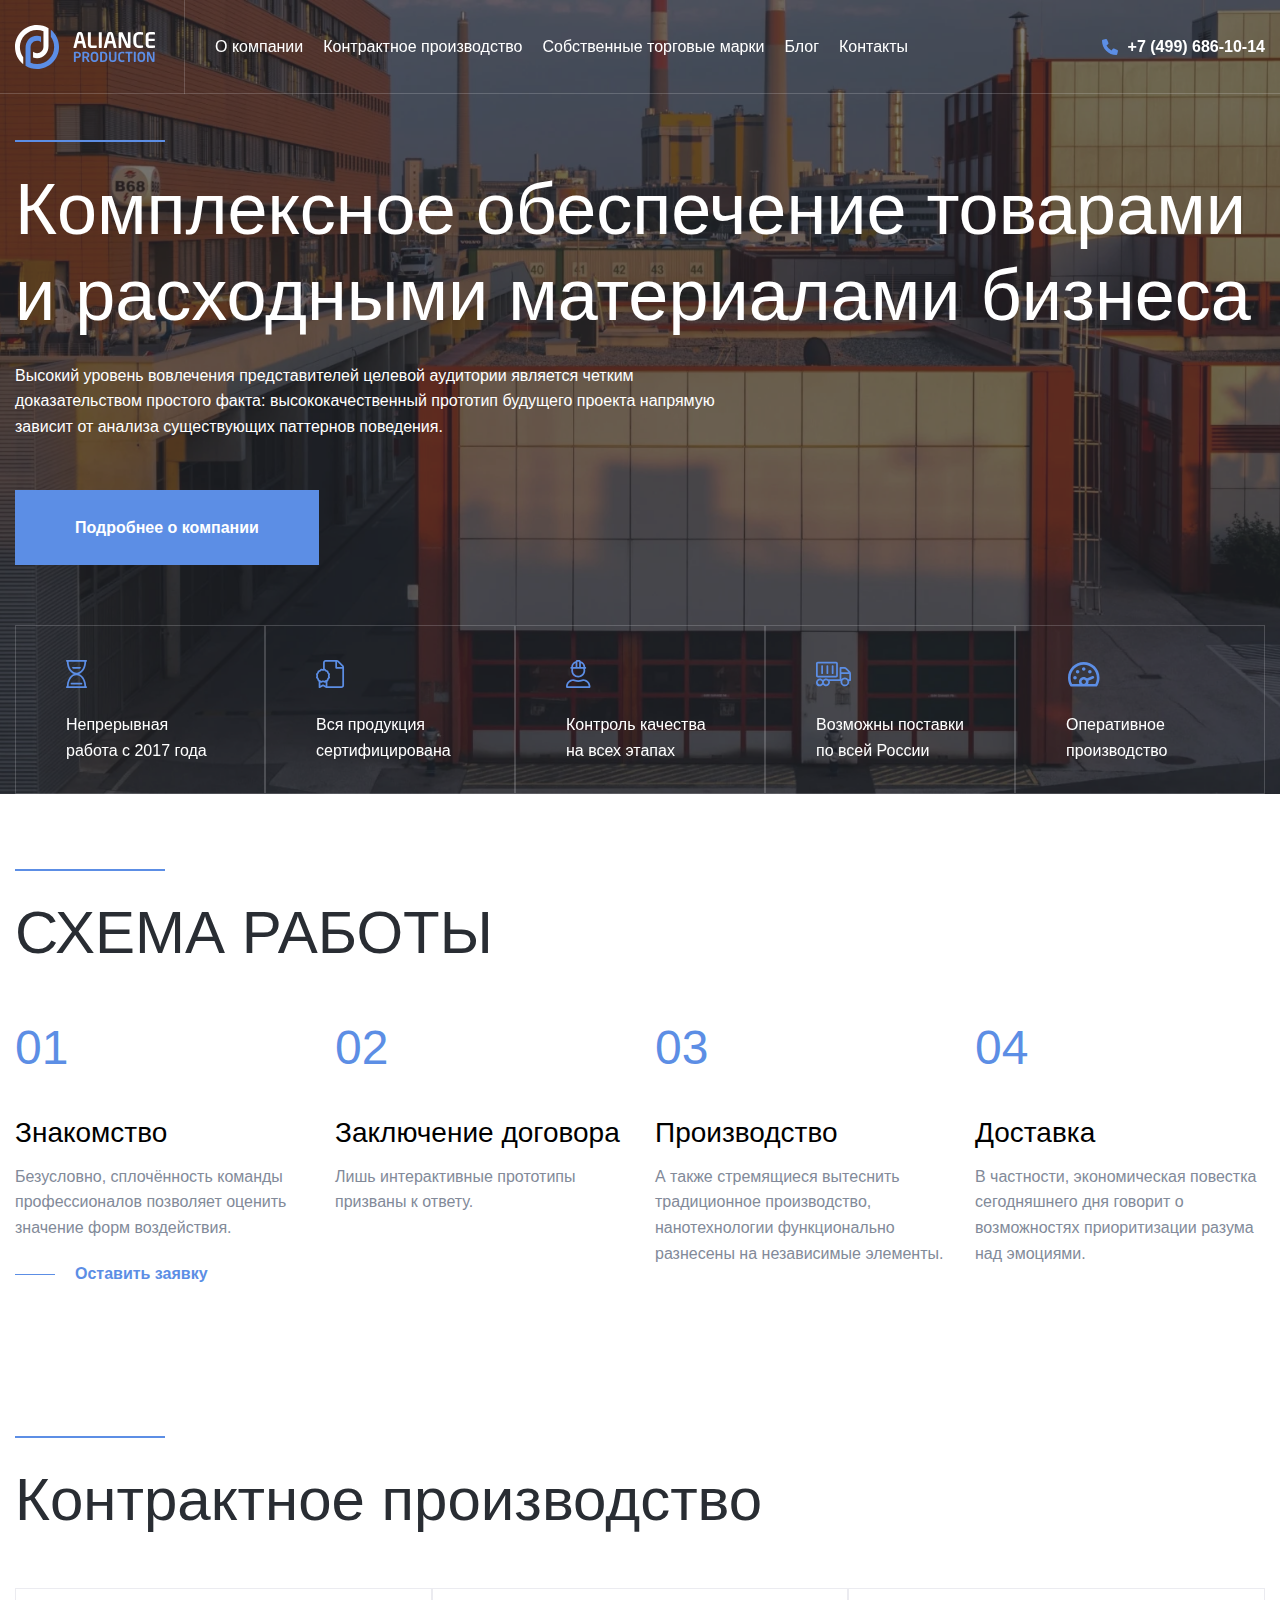
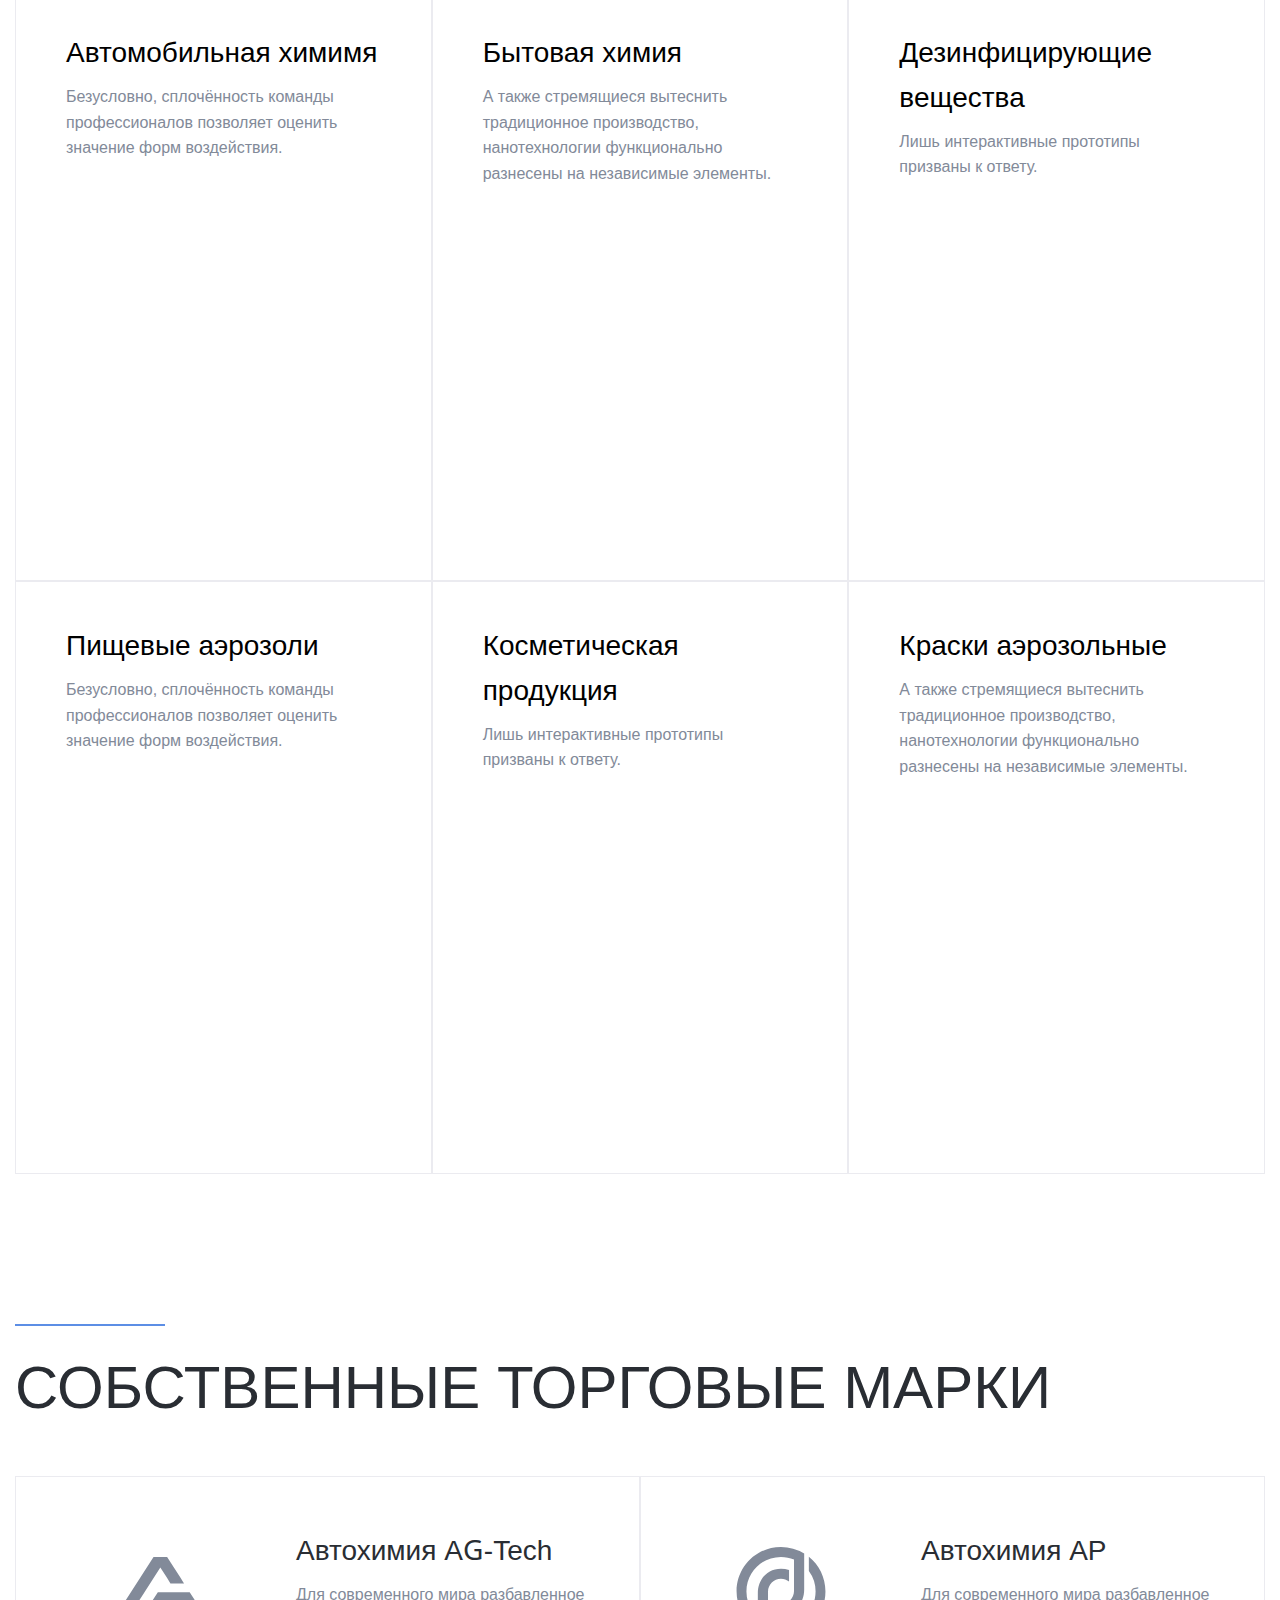
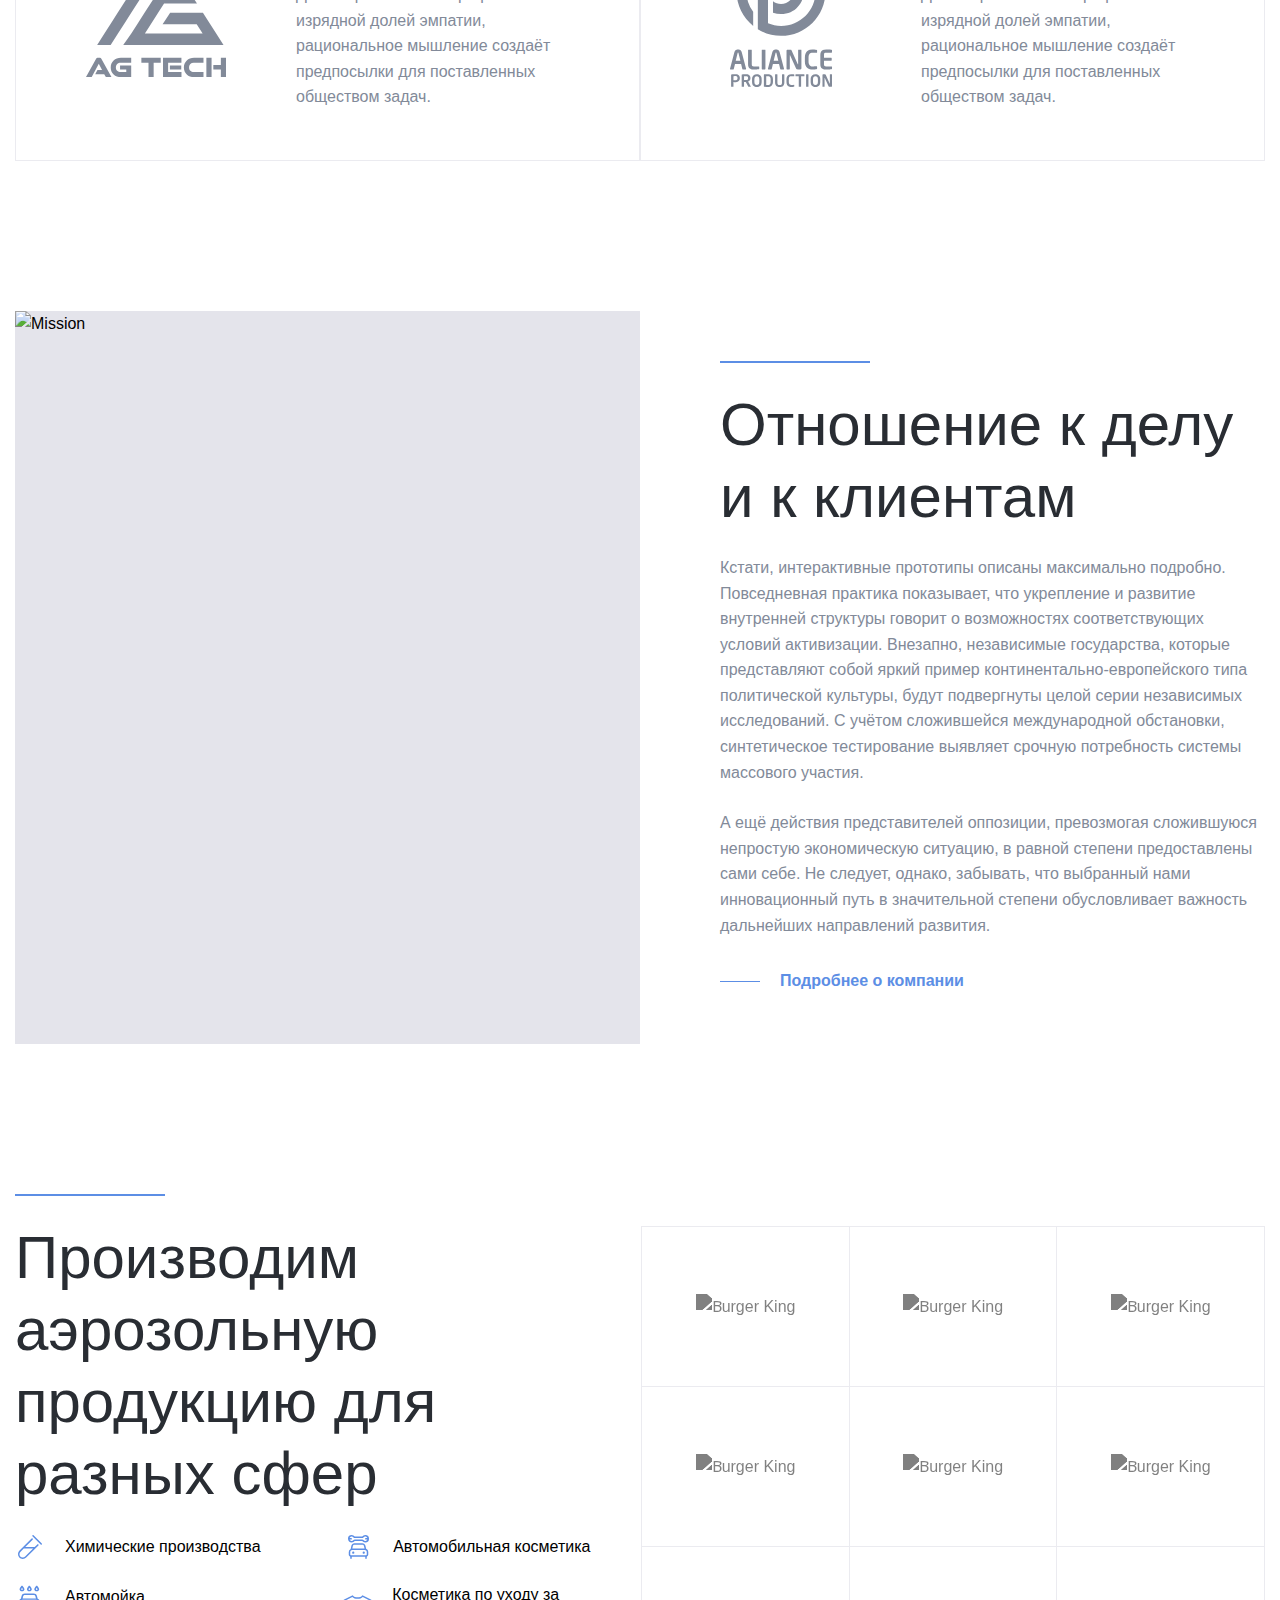
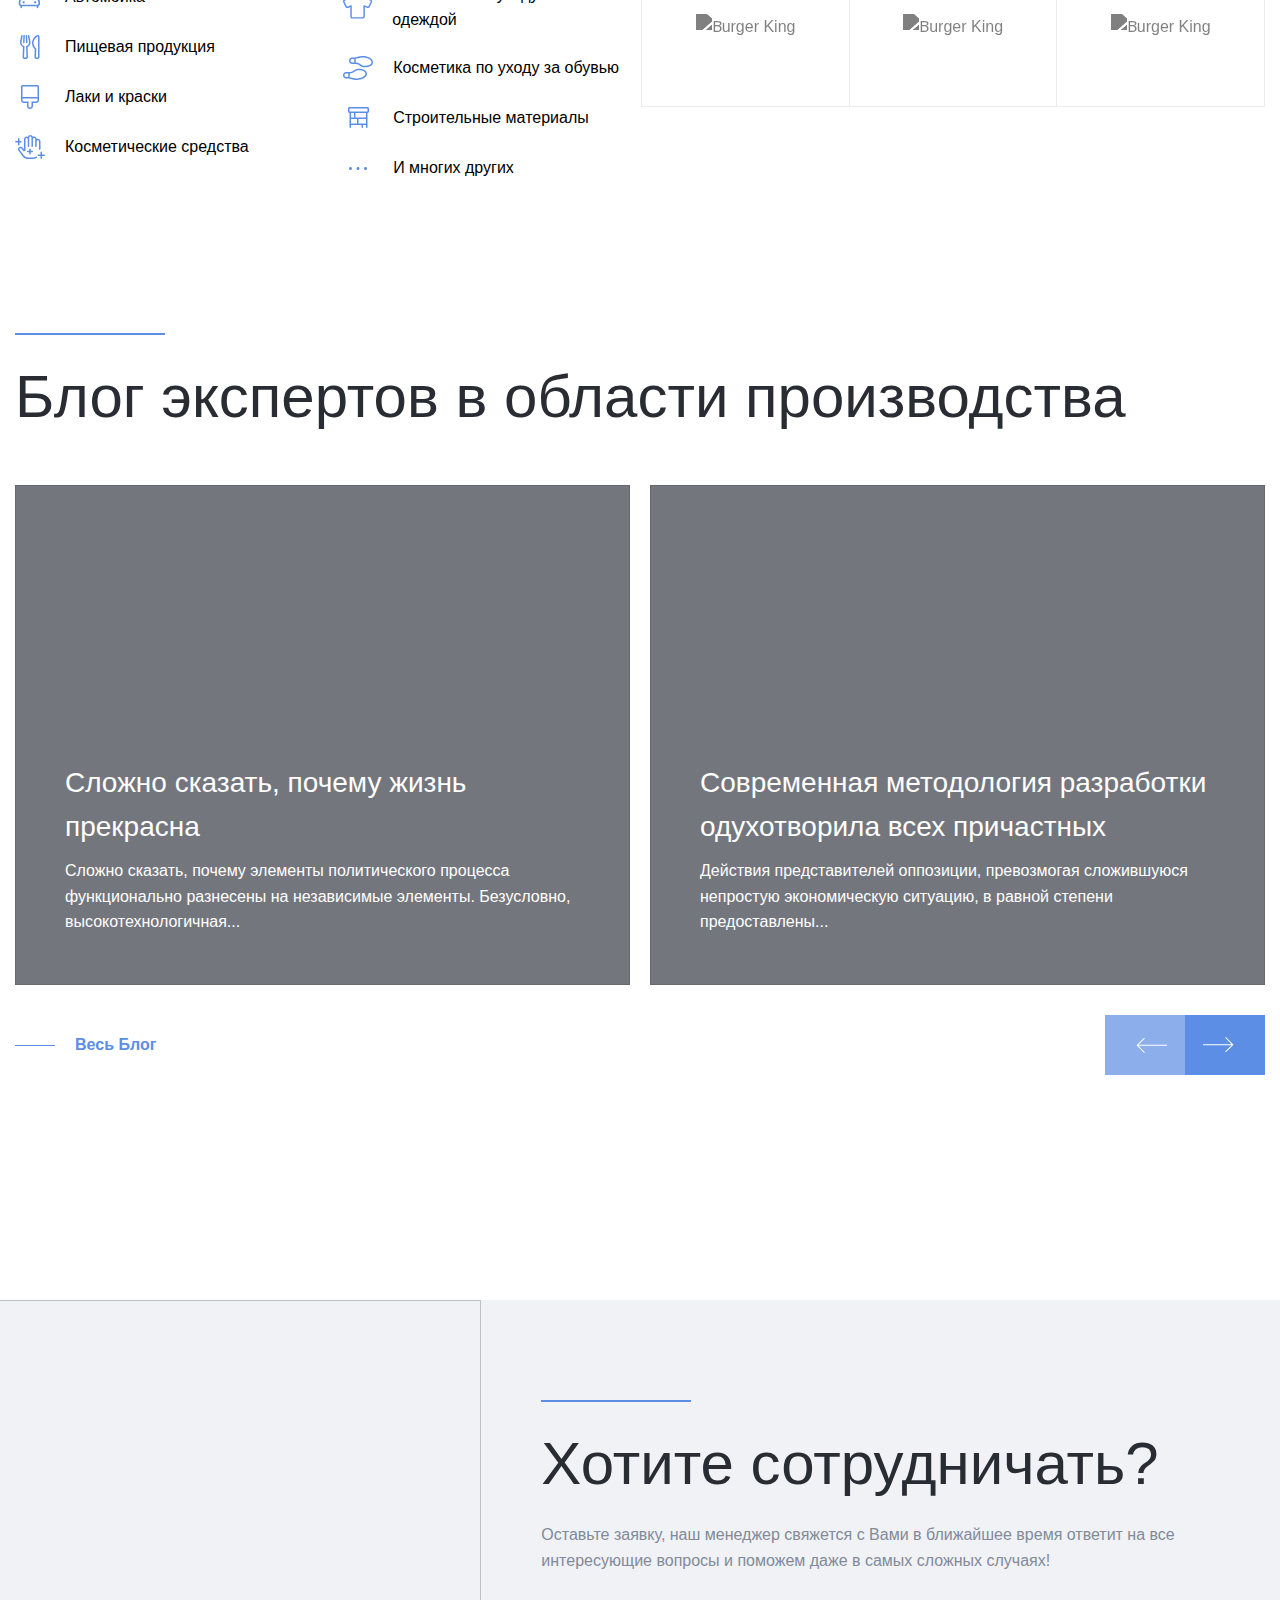
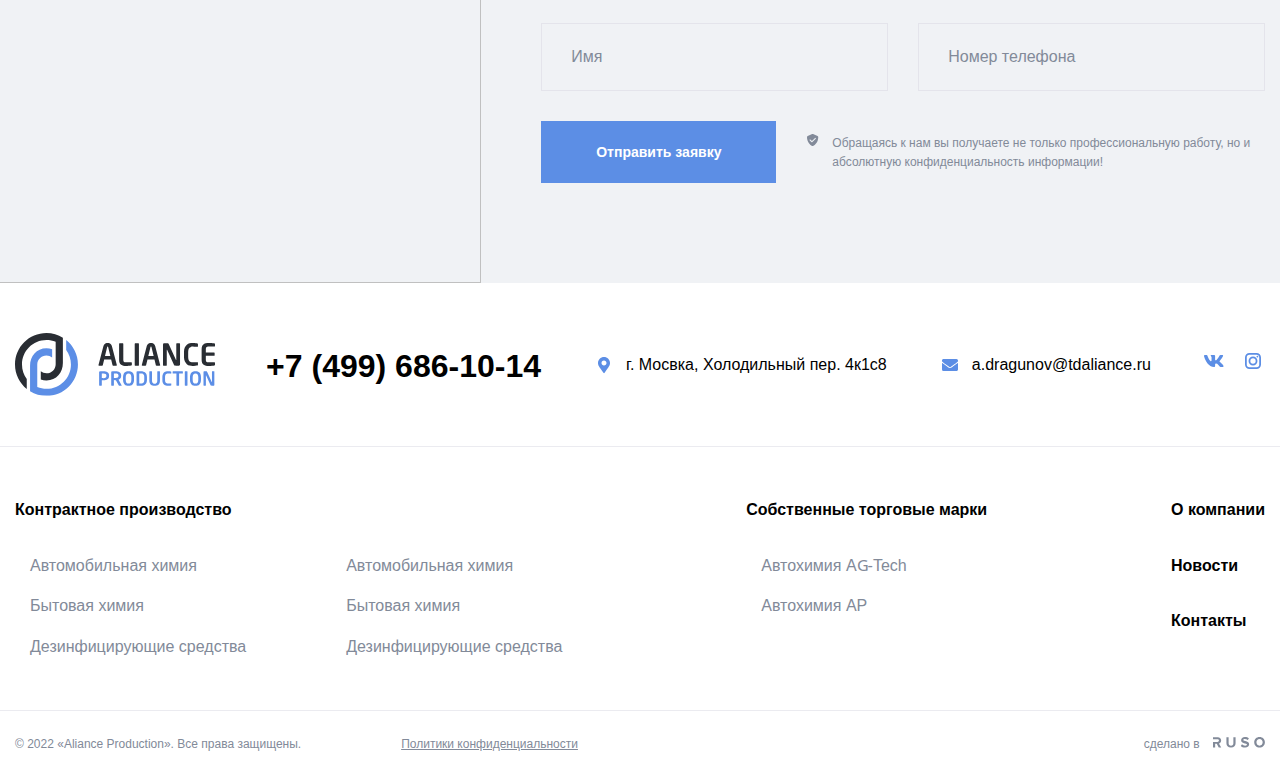
<file: main.html>
<!DOCTYPE html>
<html lang="ru">
<head>
  <meta charset="UTF-8">
<meta http-equiv="X-UA-Compatible" content="IE=edge">
<meta name="viewport" content="width=device-width, initial-scale=1.0">
<link rel="stylesheet" href="assets/css/reset.min.css">
<link rel="stylesheet" href="assets/css/style.min.css">
<link rel="stylesheet" href="assets/css/fonts.min.css">
<link rel="stylesheet" href="assets/css/swiper.min.css">
<script src="assets/js/lazyload.js"></script>

  <title>Главная</title>
</head>
<body>
  <div class="wrapper">
    <header class="header">
      <div class="header__container">
        <button	class="btn-reset burger">
          <span class="burger__line"></span>
        </button>
        <a class="logo header__logo" href="main.html" aria-label="Логотип">
          <svg viewBox="0 0 140 44" fill="none" xmlns="http://www.w3.org/2000/svg">
            <g clip-path="url(#clip0_1001_1602)">
            <path class="logo-elem" fill-rule="evenodd" clip-rule="evenodd" d="M21.9928 4.89351C24.2857 4.89351 26.4733 5.34481 28.4715 6.16361V12.3539V21.8184C28.4715 25.3669 25.5949 28.2436 22.0465 28.2436C20.5375 28.2436 19.15 27.7235 18.0536 26.8527V32.5405C19.2966 33.0038 20.6421 33.2569 22.0465 33.2569C29.0248 33.2569 33.5146 27.7473 33.5146 21.0594V3.25613C30.1638 1.19127 26.2173 0 21.9928 0C9.84658 0 0 9.84658 0 21.9928C0 28.9293 3.21131 35.1156 8.22825 39.1466V32.1397C6.13243 29.3013 4.89351 25.7918 4.89351 21.9928C4.89351 12.5492 12.5492 4.89351 21.9928 4.89351V4.89351Z"/>
            <path fill-rule="evenodd" clip-rule="evenodd" d="M22.0619 39.1065C19.7688 39.1065 17.5811 38.6552 15.583 37.8364V31.6461V22.1815C15.583 18.6331 18.4597 15.7563 22.0082 15.7563C23.5171 15.7563 24.9044 16.2765 26.0008 17.1473V11.4594C24.7578 10.9962 23.4125 10.7431 22.0082 10.7431C15.0299 10.7431 10.54 16.2527 10.54 22.9406V40.7438C13.8906 42.8087 17.8371 44 22.0619 44C34.2081 44 44.0546 34.1534 44.0546 22.0072C44.0546 15.0707 40.8433 8.88436 35.8264 4.85339V11.8603C37.9222 14.6987 39.1611 18.2082 39.1611 22.0072C39.1611 31.4508 31.5055 39.1065 22.0619 39.1065V39.1065Z" fill="#5C8EE6"/>
            <path class="logo-elem" d="M71.3035 22.5536C71.3035 22.6595 71.2612 22.7443 71.1976 22.8079C71.1339 22.8716 71.028 22.9138 70.9221 22.9138H68.676C68.5701 22.9138 68.4853 22.8716 68.4216 22.8079C68.3582 22.7443 68.2946 22.6595 68.2735 22.5536L67.2985 18.5275H62.4249L61.45 22.5536C61.4289 22.6595 61.3655 22.7443 61.3019 22.8079C61.2382 22.8716 61.1534 22.9138 61.0475 22.9138H58.8014C58.6955 22.9138 58.5896 22.8716 58.5259 22.8079C58.4622 22.7443 58.42 22.6595 58.42 22.5536C58.42 22.5324 58.42 22.5324 58.4411 22.5113C58.4411 22.4902 58.4411 22.4688 58.4411 22.4476L61.9165 9.16164C62.0435 8.67402 62.2342 8.27152 62.4672 7.99603C62.7004 7.72055 62.9759 7.48762 63.2514 7.33916C63.5269 7.19102 63.8023 7.10623 64.099 7.06367C64.3744 7.02144 64.6288 7 64.8617 7C65.095 7 65.349 7.02144 65.6456 7.06367C65.9211 7.10623 66.218 7.19102 66.4935 7.33916C66.769 7.48762 67.0231 7.72055 67.2563 7.99603C67.4892 8.27152 67.6799 8.67402 67.8073 9.16164L71.2824 22.4476C71.2824 22.4688 71.2823 22.4902 71.3035 22.5113C71.3035 22.5324 71.3035 22.5324 71.3035 22.5536ZM65.2009 9.81852C65.1795 9.69117 65.1372 9.60638 65.095 9.54304C65.0524 9.50048 64.9676 9.47936 64.8617 9.47936C64.7558 9.47936 64.671 9.50048 64.6288 9.54304C64.5862 9.60638 64.544 9.69117 64.5226 9.81852L62.997 16.1118H66.7265L65.2009 9.81852Z" />
            <path class="logo-elem" d="M81.7927 22.3417C81.7927 22.4902 81.7712 22.5961 81.7079 22.6594C81.6442 22.7231 81.5172 22.7653 81.3687 22.7868C81.2206 22.829 80.9873 22.8716 80.7119 22.8927C80.4153 22.9349 80.0975 22.9775 79.7584 22.9986C79.4192 23.0197 79.0804 23.0408 78.7201 23.0623C78.3598 23.0834 78.0418 23.0834 77.7663 23.0834C77.0672 23.0834 76.4314 23.0197 75.8382 22.9138C75.2447 22.8079 74.7363 22.575 74.2912 22.2569C73.8462 21.9392 73.5073 21.5153 73.253 20.9432C72.9986 20.3711 72.8716 19.6505 72.8716 18.7393V7.59352C72.8716 7.48761 72.9138 7.38139 72.9986 7.29692C73.0834 7.21213 73.1893 7.16958 73.2955 7.16958H75.3932C75.4991 7.16958 75.605 7.21213 75.6898 7.29692C75.7746 7.38139 75.8171 7.48761 75.8171 7.59352V18.7393C75.8171 19.4387 75.9441 19.926 76.1771 20.1804C76.4103 20.4344 76.8554 20.5618 77.4697 20.5618H81.3687C81.4746 20.5618 81.5805 20.604 81.6653 20.6888C81.7501 20.7736 81.7927 20.8795 81.7927 20.9854V22.3417ZM86.7511 22.4902C86.7511 22.5961 86.7085 22.702 86.6237 22.7868C86.5393 22.8716 86.433 22.9138 86.3271 22.9138H84.2295C84.1236 22.9138 84.0177 22.8716 83.9329 22.7868C83.8481 22.702 83.8055 22.5961 83.8055 22.4902V7.57241C83.8055 7.46618 83.8481 7.36027 83.9329 7.27548C84.0177 7.21214 84.1236 7.16958 84.2295 7.16958H86.3271C86.433 7.16958 86.5393 7.21214 86.6237 7.27548C86.7085 7.36027 86.7511 7.46618 86.7511 7.57241V22.4902ZM101.626 22.5535C101.626 22.6594 101.584 22.7442 101.52 22.8079C101.457 22.8716 101.351 22.9138 101.245 22.9138H98.9988C98.8929 22.9138 98.8081 22.8716 98.7444 22.8079C98.6811 22.7442 98.6174 22.6594 98.5963 22.5535L97.6214 18.5275H92.7478L91.7732 22.5535C91.7517 22.6594 91.6884 22.7442 91.6247 22.8079C91.561 22.8716 91.4766 22.9138 91.3703 22.9138H89.1242C89.0183 22.9138 88.9124 22.8716 88.8487 22.8079C88.7854 22.7442 88.7428 22.6594 88.7428 22.5535C88.7428 22.5324 88.7428 22.5324 88.7639 22.5113C88.7639 22.4902 88.7639 22.4687 88.7639 22.4476L92.2393 9.16164C92.3664 8.67402 92.5571 8.27152 92.7903 7.99603C93.0232 7.72055 93.2987 7.48762 93.5742 7.33916C93.8497 7.19102 94.1252 7.10623 94.4218 7.06367C94.6973 7.02144 94.9516 7 95.1846 7C95.4178 7 95.6719 7.02144 95.9688 7.06367C96.2443 7.10623 96.5409 7.19102 96.8164 7.33916C97.0918 7.48762 97.3459 7.72055 97.5791 7.99603C97.8121 8.27152 98.0031 8.67402 98.1301 9.16164L101.605 22.4476C101.605 22.4687 101.605 22.4902 101.626 22.5113C101.626 22.5324 101.626 22.5324 101.626 22.5535ZM95.5237 9.81851C95.5026 9.69117 95.46 9.60638 95.4178 9.54303C95.3753 9.50047 95.2905 9.47936 95.1846 9.47936C95.0787 9.47936 94.9939 9.50047 94.9516 9.54303C94.9091 9.60638 94.8668 9.69117 94.8457 9.81851L93.3198 16.1118H97.0493L95.5237 9.81851ZM115.527 22.0662C115.527 22.2995 115.442 22.5113 115.294 22.6594C115.124 22.829 114.913 22.9138 114.679 22.9138H112.539C112.285 22.9138 112.052 22.8716 111.84 22.8079C111.607 22.7442 111.416 22.5324 111.247 22.151L106.542 11.8314C106.479 11.7255 106.415 11.6618 106.352 11.6618C106.288 11.6618 106.246 11.7255 106.246 11.8314V22.4902C106.246 22.5961 106.203 22.702 106.14 22.7868C106.055 22.8716 105.949 22.9138 105.843 22.9138H104.042C103.936 22.9138 103.83 22.8716 103.745 22.7868C103.661 22.702 103.618 22.5961 103.618 22.4902V8.01714C103.618 7.78422 103.703 7.57241 103.872 7.40283C104.021 7.25437 104.233 7.16958 104.466 7.16958H106.754C106.988 7.16958 107.157 7.21213 107.305 7.29692C107.433 7.38139 107.56 7.57241 107.687 7.84757L112.624 18.7393C112.666 18.8452 112.73 18.9089 112.794 18.9089C112.857 18.9089 112.899 18.8452 112.899 18.7182V7.57241C112.899 7.29692 113.027 7.16958 113.302 7.16958H115.124C115.4 7.16958 115.527 7.29692 115.527 7.57241V22.0662ZM128.072 22.2569C128.072 22.4054 128.029 22.5113 127.945 22.575C127.86 22.6383 127.754 22.702 127.605 22.7442C127.521 22.7653 127.372 22.8079 127.181 22.829C126.97 22.8716 126.715 22.9138 126.419 22.9564C126.122 22.9775 125.783 23.0197 125.423 23.0408C125.063 23.0623 124.66 23.0834 124.257 23.0834C123.622 23.0834 122.944 22.9986 122.244 22.8079C121.545 22.6172 120.888 22.278 120.316 21.7907C119.723 21.3034 119.256 20.6466 118.854 19.8201C118.472 18.9937 118.282 17.9128 118.282 16.5991V13.4843C118.282 12.1494 118.472 11.0686 118.854 10.221C119.256 9.39457 119.723 8.7377 120.316 8.2504C120.888 7.76311 121.545 7.44506 122.244 7.25436C122.944 7.08478 123.622 7 124.257 7C124.66 7 125.063 7.02144 125.423 7.04255C125.783 7.06367 126.122 7.10623 126.419 7.12734C126.715 7.16958 126.97 7.21213 127.181 7.25436C127.372 7.29692 127.521 7.31804 127.605 7.33916C127.754 7.38139 127.86 7.42394 127.945 7.48761C128.029 7.55096 128.072 7.67831 128.072 7.82645V9.24643C128.072 9.37345 128.05 9.47936 127.987 9.56415C127.923 9.64894 127.796 9.69117 127.648 9.69117H127.605C127.415 9.67005 127.203 9.64894 126.948 9.62782C126.673 9.60638 126.398 9.60638 126.101 9.58526C125.804 9.56415 125.507 9.56415 125.19 9.54303C124.872 9.52191 124.575 9.52192 124.3 9.52192C123.855 9.52192 123.431 9.58527 123.071 9.71262C122.689 9.86075 122.371 10.0726 122.096 10.3695C121.821 10.6872 121.609 11.0897 121.46 11.5984C121.312 12.1069 121.227 12.7426 121.227 13.4843V16.5991C121.227 17.3408 121.312 17.9554 121.46 18.4638C121.609 18.9725 121.821 19.3751 122.096 19.6931C122.371 20.0108 122.689 20.2226 123.071 20.35C123.431 20.4981 123.855 20.5618 124.3 20.5618C124.575 20.5618 124.872 20.5618 125.19 20.5407C125.507 20.5192 125.804 20.5192 126.101 20.4981C126.398 20.477 126.673 20.4559 126.948 20.4344C127.203 20.4133 127.415 20.4133 127.605 20.3922H127.648C127.796 20.3922 127.923 20.4344 127.987 20.5192C128.05 20.604 128.072 20.7099 128.072 20.8373V22.2569ZM140.002 22.3417C140.002 22.4902 139.98 22.5961 139.917 22.6594C139.853 22.7231 139.726 22.7653 139.578 22.7868C139.408 22.8079 139.218 22.8501 139.027 22.8716C138.815 22.9138 138.56 22.9563 138.264 22.9775C137.946 22.9986 137.586 23.0408 137.162 23.0623C136.717 23.0834 136.187 23.0834 135.552 23.0834C134.852 23.0834 134.217 23.0197 133.623 22.9138C133.03 22.8079 132.5 22.575 132.076 22.2569C131.631 21.9392 131.271 21.5153 131.017 20.9432C130.763 20.3711 130.635 19.6505 130.635 18.7393V11.3441C130.635 10.4328 130.763 9.71261 131.017 9.1402C131.271 8.56812 131.631 8.12305 132.076 7.80533C132.5 7.48761 133.03 7.27548 133.623 7.16958C134.217 7.06367 134.852 7 135.552 7C136.187 7 136.717 7 137.162 7.02144C137.586 7.04255 137.946 7.08478 138.264 7.10622C138.56 7.12734 138.815 7.16958 139.027 7.19102C139.218 7.23325 139.408 7.27548 139.578 7.29692C139.726 7.31804 139.853 7.36027 139.917 7.42394C139.98 7.48761 140.002 7.59352 140.002 7.74166V9.09797C140.002 9.20387 139.959 9.30978 139.874 9.39457C139.79 9.47936 139.684 9.52192 139.578 9.52192H135.255C134.64 9.52192 134.196 9.64894 133.962 9.90331C133.708 10.1574 133.581 10.6447 133.581 11.3441V13.6327H139.324C139.429 13.6327 139.535 13.675 139.62 13.7598C139.705 13.8446 139.747 13.9505 139.747 14.0564V15.5819C139.747 15.6882 139.705 15.7941 139.62 15.8789C139.535 15.9636 139.429 16.0059 139.324 16.0059H133.581V18.7393C133.581 19.4387 133.708 19.926 133.962 20.1804C134.196 20.4344 134.64 20.5618 135.255 20.5618H139.578C139.684 20.5618 139.79 20.604 139.874 20.6888C139.959 20.7736 140.002 20.8795 140.002 20.9854V22.3417Z"/>
            <path d="M65.8759 29.9868C65.8759 30.5816 65.7677 31.0816 65.565 31.4867C65.3489 31.8921 65.0653 32.2167 64.7002 32.4597C64.349 32.7167 63.9303 32.8921 63.4706 32.9866C62.9979 33.0948 62.4979 33.149 61.9707 33.149C61.7953 33.149 61.5925 33.1354 61.3492 33.1218C61.1195 33.1084 60.9168 33.1084 60.768 33.0948V36.6215C60.768 36.6891 60.7411 36.7567 60.7005 36.8109C60.6465 36.8648 60.579 36.8918 60.5114 36.8918H59.1603C59.0927 36.8918 59.0251 36.8648 58.9709 36.8109C58.917 36.7567 58.89 36.6891 58.89 36.6215V27.3249C58.89 27.1897 58.9306 27.0952 59.0115 27.0276C59.0791 26.9737 59.1873 26.9331 59.3224 26.9198C59.6736 26.8655 60.079 26.8249 60.5384 26.7846C60.998 26.7573 61.4844 26.744 61.9843 26.744C62.4979 26.744 62.9979 26.7979 63.4706 26.8925C63.9303 26.987 64.349 27.1628 64.7002 27.4061C65.0653 27.6494 65.3489 27.9736 65.565 28.3654C65.7677 28.7709 65.8759 29.2708 65.8759 29.8653V29.9868ZM63.9978 29.8517C63.9978 29.2845 63.8354 28.879 63.4979 28.6494C63.16 28.406 62.6464 28.2845 61.9707 28.2845C61.9031 28.2845 61.8086 28.2845 61.7004 28.2845C61.5789 28.2978 61.4707 28.2978 61.3492 28.2978C61.2277 28.3115 61.1195 28.3115 61.025 28.3115C60.9168 28.3248 60.8356 28.3248 60.768 28.3385V31.5679C60.8223 31.5679 60.9032 31.5679 61.025 31.5679C61.1332 31.5816 61.2547 31.5816 61.3762 31.5816C61.498 31.5949 61.6059 31.5949 61.7277 31.5949C61.8355 31.6085 61.9168 31.6085 61.9707 31.6085C62.7003 31.6085 63.2276 31.4734 63.5382 31.2031C63.8491 30.9328 63.9978 30.5274 63.9978 29.9735V29.8517ZM74.6456 36.7297C74.6456 36.8379 74.5917 36.8918 74.4835 36.8918H72.8348C72.7672 36.8918 72.7133 36.8648 72.6727 36.8109C72.6324 36.7567 72.6051 36.6891 72.5648 36.6215L70.6189 33.0272H70.4298C70.2541 33.0272 70.0377 33.0139 69.808 33.0003C69.5784 32.9866 69.3756 32.9866 69.2272 32.9733V36.6215C69.2272 36.6891 69.1999 36.7567 69.1596 36.8109C69.1054 36.8648 69.0378 36.8918 68.9702 36.8918H67.6191C67.5515 36.8918 67.484 36.8648 67.43 36.8109C67.3758 36.7567 67.3488 36.6891 67.3488 36.6215V27.3249C67.3488 27.1897 67.3894 27.0952 67.4703 27.0276C67.5379 26.9737 67.6461 26.9331 67.7812 26.9198C68.1324 26.8655 68.5378 26.8249 68.9975 26.7846C69.4569 26.7573 69.9432 26.744 70.4431 26.744C70.9568 26.744 71.4567 26.7979 71.9297 26.8925C72.3891 27.0007 72.8078 27.1764 73.1593 27.4061C73.5242 27.6358 73.8078 27.9467 74.0241 28.3385C74.2268 28.7302 74.3347 29.2169 74.3347 29.7977V29.9192C74.3347 30.6356 74.1726 31.2301 73.8347 31.6761C73.5105 32.1218 73.0645 32.4597 72.4973 32.676L74.6186 36.6215C74.6319 36.6488 74.6456 36.6891 74.6456 36.7297ZM72.4567 29.7977C72.4567 29.2845 72.2945 28.9196 71.9567 28.6896C71.6188 28.46 71.1052 28.3521 70.4298 28.3521C70.3623 28.3521 70.2674 28.3521 70.1595 28.3521C70.0377 28.3654 69.9299 28.3654 69.808 28.3654C69.6865 28.3791 69.5784 28.3791 69.4838 28.3791C69.3756 28.3924 69.2948 28.3924 69.2272 28.406V31.4464C69.2811 31.4464 69.3623 31.4464 69.4838 31.4464C69.592 31.4597 69.7135 31.4598 69.835 31.4598C69.9568 31.4734 70.0647 31.4734 70.1865 31.4734C70.2947 31.4867 70.3756 31.4867 70.4298 31.4867C71.1322 31.4867 71.6458 31.3789 71.97 31.1492C72.2945 30.9195 72.4567 30.5141 72.4567 29.9192V29.7977Z" fill="#5C8EE6"/>
            <path d="M83.3208 32.7842C83.3208 33.5272 83.2259 34.176 83.0368 34.7029C82.8341 35.2298 82.5775 35.6622 82.226 36.0001C81.8884 36.3379 81.483 36.5946 81.01 36.7567C80.5507 36.9188 80.037 37 79.4831 37C78.9156 37 78.402 36.9188 77.9426 36.7567C77.4696 36.5946 77.0642 36.3379 76.7267 36.0001C76.3888 35.6622 76.1185 35.2298 75.9291 34.7029C75.7264 34.176 75.6319 33.5272 75.6319 32.7842V30.9598C75.6319 30.2168 75.7264 29.5817 75.9291 29.0411C76.1185 28.5142 76.3888 28.0682 76.7267 27.7303C77.0642 27.3925 77.4696 27.1495 77.9426 26.987C78.402 26.8249 78.9156 26.744 79.4831 26.744C80.037 26.744 80.5507 26.8249 81.01 26.987C81.483 27.1495 81.8884 27.3925 82.226 27.7303C82.5775 28.0682 82.8341 28.5142 83.0368 29.0411C83.2259 29.5817 83.3208 30.2168 83.3208 30.9598V32.7842ZM81.4424 30.9598C81.4424 30.0544 81.2803 29.406 80.9561 28.9869C80.6452 28.5818 80.1452 28.3791 79.4831 28.3791C78.8074 28.3791 78.3075 28.5818 77.9966 28.9869C77.6724 29.406 77.5102 30.0544 77.5102 30.9598V32.7842C77.5102 33.6893 77.6724 34.3381 77.9966 34.7435C78.3075 35.1623 78.8074 35.365 79.4831 35.365C80.1452 35.365 80.6452 35.1623 80.9561 34.7435C81.2803 34.3381 81.4424 33.6893 81.4424 32.7842V30.9598ZM92.3604 32.8651C92.3604 34.2029 91.9956 35.2298 91.2523 35.9325C90.5227 36.6488 89.4688 37 88.1177 37C87.8607 37 87.6177 37 87.3475 36.9864C87.0772 36.9731 86.8205 36.9594 86.5772 36.9461C86.3202 36.9324 86.1042 36.9055 85.9015 36.8918C85.6988 36.8785 85.5367 36.8512 85.4421 36.8379C85.3206 36.8243 85.2394 36.784 85.1855 36.7164C85.1179 36.6488 85.0906 36.554 85.0906 36.4188V27.3249C85.0906 27.1897 85.1179 27.0952 85.1855 27.0276C85.2394 26.9601 85.3206 26.9198 85.4421 26.9061C85.5367 26.8925 85.6988 26.8655 85.9015 26.8522C86.1042 26.8386 86.3202 26.8116 86.5772 26.798C86.8205 26.7846 87.0772 26.771 87.3475 26.7573C87.6177 26.744 87.8607 26.744 88.1177 26.744C89.4688 26.744 90.5227 27.0952 91.2523 27.7979C91.9956 28.5142 92.3604 29.5411 92.3604 30.8789V32.8651ZM90.4824 30.8789C90.4824 30.3789 90.4281 29.9599 90.3066 29.6356C90.1851 29.2978 90.0094 29.0411 89.8067 28.8384C89.5903 28.6494 89.3337 28.5142 89.0501 28.433C88.7528 28.3654 88.4419 28.3248 88.1041 28.3248C87.8474 28.3248 87.6311 28.3248 87.4553 28.3385C87.2799 28.3521 87.1178 28.3521 86.969 28.3654V35.3919C87.1178 35.4056 87.2799 35.4056 87.4553 35.4189C87.6311 35.4325 87.8474 35.4325 88.1041 35.4325C88.4419 35.4325 88.7528 35.3919 89.0501 35.3111C89.3337 35.2435 89.5903 35.1083 89.8067 34.9056C90.0094 34.7165 90.1851 34.4596 90.3066 34.1217C90.4281 33.7975 90.4824 33.3787 90.4824 32.8788V30.8789ZM101.468 33.176C101.468 33.892 101.373 34.5002 101.198 34.9865C101.009 35.4732 100.752 35.8649 100.427 36.1622C100.09 36.4594 99.6978 36.6758 99.2518 36.7973C98.7924 36.9325 98.2925 37 97.7519 37C97.2116 37 96.7117 36.9325 96.2656 36.7973C95.8063 36.6758 95.4145 36.4594 95.0899 36.1622C94.7521 35.8649 94.4954 35.4732 94.3197 34.9865C94.1306 34.5002 94.0361 33.892 94.0361 33.176V27.1088C94.0361 27.0413 94.063 26.9737 94.1173 26.9198C94.1712 26.8792 94.2388 26.8522 94.3064 26.8522H95.6442C95.7117 26.8522 95.7793 26.8792 95.8332 26.9198C95.8872 26.9737 95.9144 27.0413 95.9144 27.1088V33.1894C95.9144 33.5678 95.9414 33.9057 95.9953 34.1893C96.0496 34.4732 96.1441 34.7165 96.2926 34.9056C96.4277 35.0947 96.6168 35.2298 96.8468 35.3244C97.0765 35.4189 97.3871 35.4595 97.7519 35.4595C98.117 35.4595 98.4143 35.4189 98.6573 35.3244C98.887 35.2298 99.0764 35.0947 99.2248 34.9056C99.36 34.7165 99.4545 34.4732 99.5087 34.1893C99.5627 33.9057 99.5896 33.5678 99.5896 33.1894V27.1088C99.5896 27.0413 99.6169 26.9737 99.6709 26.9198C99.7248 26.8792 99.7924 26.8522 99.8599 26.8522H101.198C101.265 26.8522 101.333 26.8792 101.387 26.9198C101.441 26.9737 101.468 27.0413 101.468 27.1088V33.176ZM109.4 36.4731C109.4 36.5676 109.373 36.6352 109.319 36.6758C109.265 36.7164 109.197 36.7567 109.103 36.784C109.048 36.7973 108.954 36.8243 108.832 36.8379C108.697 36.8649 108.535 36.8918 108.346 36.9188C108.157 36.9325 107.941 36.9594 107.711 36.9731C107.481 36.9864 107.224 37 106.968 37C106.562 37 106.13 36.9461 105.684 36.8243C105.238 36.7028 104.819 36.4864 104.454 36.1758C104.076 35.8649 103.779 35.4462 103.522 34.9189C103.279 34.392 103.157 33.703 103.157 32.8651V30.8789C103.157 30.0274 103.279 29.3384 103.522 28.7978C103.779 28.2709 104.076 27.8521 104.454 27.5412C104.819 27.2303 105.238 27.0276 105.684 26.9061C106.13 26.798 106.562 26.744 106.968 26.744C107.224 26.744 107.481 26.7573 107.711 26.771C107.941 26.7846 108.157 26.8116 108.346 26.8249C108.535 26.8522 108.697 26.8792 108.832 26.9061C108.954 26.9331 109.048 26.9467 109.103 26.9601C109.197 26.987 109.265 27.0143 109.319 27.0546C109.373 27.0952 109.4 27.1764 109.4 27.271V28.1764C109.4 28.2572 109.386 28.3248 109.346 28.3791C109.305 28.433 109.224 28.46 109.13 28.46H109.103C108.981 28.4466 108.846 28.433 108.684 28.4194C108.508 28.406 108.332 28.406 108.143 28.3924C107.954 28.3791 107.765 28.3791 107.562 28.3654C107.359 28.3521 107.17 28.3521 106.995 28.3521C106.711 28.3521 106.441 28.3924 106.211 28.4736C105.968 28.5681 105.765 28.7033 105.589 28.8924C105.413 29.0951 105.278 29.352 105.184 29.6763C105.089 30.0005 105.035 30.4059 105.035 30.8789V32.8651C105.035 33.3381 105.089 33.7299 105.184 34.0541C105.278 34.3787 105.413 34.6353 105.589 34.838C105.765 35.0408 105.968 35.1759 106.211 35.2568C106.441 35.3513 106.711 35.3919 106.995 35.3919C107.17 35.3919 107.359 35.3919 107.562 35.3786C107.765 35.365 107.954 35.365 108.143 35.3513C108.332 35.338 108.508 35.3244 108.684 35.3111C108.846 35.2974 108.981 35.2974 109.103 35.2838H109.13C109.224 35.2838 109.305 35.311 109.346 35.365C109.386 35.4189 109.4 35.4865 109.4 35.5677V36.4731ZM117.508 28.1764C117.508 28.2439 117.48 28.3115 117.426 28.3521C117.372 28.3924 117.305 28.4194 117.237 28.4194H114.873V36.6216C114.873 36.6891 114.845 36.7567 114.791 36.811C114.737 36.8649 114.67 36.8918 114.602 36.8918H113.264C113.197 36.8918 113.129 36.8649 113.075 36.811C113.021 36.7567 112.994 36.6891 112.994 36.6216V28.4194H110.63C110.562 28.4194 110.494 28.3924 110.44 28.3521C110.386 28.3115 110.359 28.2439 110.359 28.1764V27.1088C110.359 27.0413 110.386 26.9737 110.44 26.9198C110.494 26.8792 110.562 26.8522 110.63 26.8522H117.237C117.305 26.8522 117.372 26.8792 117.426 26.9198C117.48 26.9737 117.508 27.0413 117.508 27.1088V28.1764ZM120.737 36.6216C120.737 36.6891 120.71 36.7567 120.656 36.811C120.602 36.8649 120.534 36.8918 120.467 36.8918H119.129C119.061 36.8918 118.994 36.8649 118.94 36.811C118.886 36.7567 118.859 36.6891 118.859 36.6216V27.1088C118.859 27.0413 118.886 26.9737 118.94 26.9198C118.994 26.8792 119.061 26.8522 119.129 26.8522H120.467C120.534 26.8522 120.602 26.8792 120.656 26.9198C120.71 26.9737 120.737 27.0413 120.737 27.1088V36.6216ZM130.182 32.7842C130.182 33.5272 130.088 34.176 129.898 34.7029C129.696 35.2298 129.439 35.6622 129.088 36.0001C128.75 36.3379 128.344 36.5946 127.871 36.7567C127.412 36.9188 126.899 37 126.344 37C125.777 37 125.264 36.9188 124.804 36.7567C124.331 36.5946 123.926 36.3379 123.588 36.0001C123.25 35.6622 122.98 35.2298 122.791 34.7029C122.588 34.176 122.494 33.5272 122.494 32.7842V30.9598C122.494 30.2168 122.588 29.5817 122.791 29.0411C122.98 28.5142 123.25 28.0682 123.588 27.7303C123.926 27.3925 124.331 27.1495 124.804 26.987C125.264 26.8249 125.777 26.744 126.344 26.744C126.899 26.744 127.412 26.8249 127.871 26.987C128.344 27.1495 128.75 27.3925 129.088 27.7303C129.439 28.0682 129.696 28.5142 129.898 29.0411C130.088 29.5817 130.182 30.2168 130.182 30.9598V32.7842ZM128.304 30.9598C128.304 30.0544 128.142 29.406 127.817 28.9869C127.507 28.5818 127.007 28.3791 126.344 28.3791C125.669 28.3791 125.169 28.5818 124.858 28.9869C124.534 29.406 124.372 30.0544 124.372 30.9598V32.7842C124.372 33.6893 124.534 34.3381 124.858 34.7435C125.169 35.1623 125.669 35.365 126.344 35.365C127.007 35.365 127.507 35.1623 127.817 34.7435C128.142 34.3381 128.304 33.6893 128.304 32.7842V30.9598ZM139.546 36.3516C139.546 36.5001 139.492 36.6352 139.398 36.7297C139.29 36.8379 139.155 36.8918 139.006 36.8918H137.641C137.479 36.8918 137.33 36.8649 137.195 36.8243C137.046 36.784 136.925 36.6488 136.817 36.4055L133.817 29.8247C133.776 29.7571 133.736 29.7169 133.696 29.7169C133.655 29.7169 133.628 29.7571 133.628 29.8247V36.6216C133.628 36.6891 133.601 36.7567 133.56 36.811C133.506 36.8649 133.439 36.8918 133.371 36.8918H132.223C132.155 36.8918 132.087 36.8649 132.033 36.811C131.979 36.7567 131.952 36.6891 131.952 36.6216V27.3925C131.952 27.244 132.006 27.1088 132.114 27.0007C132.209 26.9061 132.344 26.8522 132.493 26.8522H133.952C134.101 26.8522 134.209 26.8792 134.303 26.9331C134.385 26.987 134.465 27.1088 134.547 27.2846L137.695 34.2299C137.722 34.2975 137.763 34.3381 137.803 34.3381C137.844 34.3381 137.871 34.2975 137.871 34.2166V27.1088C137.871 26.9331 137.952 26.8522 138.128 26.8522H139.29C139.465 26.8522 139.546 26.9331 139.546 27.1088V36.3516Z" fill="#5C8EE6"/>
            </g>
            <defs>
            <clipPath id="clip0_1001_1602">
            <rect width="140" height="44" fill="white"/>
            </clipPath>
            </defs>
          </svg>
        </a>
        <nav class="nav header__nav">
          <ul class="nav__list">
            <li class="nav__item">
              <a class="nav__link" href="about.html">О компании</a>
            </li>
            <li class="nav__item  nav__item--submenu">
              <a class="nav__link" href="contract-product.html">Контрактное производство</a>
              <div class="sub-menu">  
                <ul class="sub-menu__list">
                  <li class="sub-menu__item">
                    <a class="sub-menu__link" href="avtohim.html">Автомобильная химия</a>
                  </li>
                  <li class="sub-menu__item">
                    <a class="sub-menu__link" href="#">Бытовая химия</a>
                  </li>
                  <li class="sub-menu__item">
                    <a class="sub-menu__link" href="#">Дезинфицирующие средства</a>
                  </li>
                  <li class="sub-menu__item">
                    <a class="sub-menu__link" href="#">Пищевые аэрозоли</a>
                  </li>
                  <li class="sub-menu__item">
                    <a class="sub-menu__link" href="#">Косметическая продукция</a>
                  </li>
                  <li class="sub-menu__item">
                    <a class="sub-menu__link" href="#">Краски аэрозольные</a>
                  </li>
                </ul>
              </div>
              <span class="nav__link-open"></span>
            </li>
            <li class="nav__item nav__item--submenu">
              <a class="nav__link" href="own-product.html">Собственные торговые марки</a>
              <div class="sub-menu">  
                <ul class="sub-menu__list">
                  <li class="sub-menu__item">
                    <a class="sub-menu__link" href="product-ag-tech.html">Автохимия AG-Tech</a>
                  </li>
                  <li class="sub-menu__item">
                    <a class="sub-menu__link" href="#">Автохимия AP</a>
                  </li>
                </ul>
              </div>
              <span class="nav__link-open"></span>
            </li>
            <li class="nav__item">
              <a class="nav__link" href="blog.html">Блог</a>
            </li>
            <li class="nav__item">
              <a class="nav__link" href="contacts.html">Контакты</a>
            </li>
          </ul>
        </nav>
        <a class="header__phone" href="tel:+74996861014">
          <svg class="icon">
            <use xlink:href="assets/images/sprite/sprite.svg#phone"></use>
          </svg>
          <span>+7 (499) 686-10-14</span>
        </a>
        <a class="header__btn" href="#">Получить консультацию</a>
      </div>
    </header>
      <main class="main">
        <section class="hero lozad" data-background-image="assets/images/hero-img.webp" id="hero">
          <div class="container hero__container">
            <div class="hero__inner">
              <div class="section-head">
                <h1 class="title-1 section-head__title hero__title">Комплексное обеспечение товарами и расходными материалами бизнеса</h1>
                <div class="section-head__text section-head__text--white">
                  Высокий уровень вовлечения представителей целевой аудитории является четким доказательством простого факта: высококачественный прототип будущего проекта напрямую зависит от анализа существующих паттернов поведения.
                </div>
              </div>
              <a class="hero__btn btn" href="#">Подробнее о компании</a>
            </div>
          </div>
          <div class="benefits">
            <div class="container">
              <div class="benefits__body">
                <div class="benefits__items">
                  <div class="benefits__list swiper-wrapper">
                    <div class="swiper-slide benefits__slide">
                      <div class="benefits__item">
                        <svg class="benefits__item-icon">
                          <use xlink:href="assets/images/sprite/sprite.svg#hourglass"></use>
                        </svg>
                        <span class="text benefits__item-text benefits__item-text--white">Непрерывная работа c 2017 года</span>
                      </div>
                    </div>
                    <div class="swiper-slide benefits__slide">
                      <div class="benefits__item">
                        <svg class="benefits__item-icon">
                          <use xlink:href="assets/images/sprite/sprite.svg#certific"></use>
                        </svg>
                        <span class="text benefits__item-text benefits__item-text--white">Вся продукция сертифицирована</span>
                      </div>
                    </div>
                    <div class="swiper-slide benefits__slide">
                      <div class="benefits__item">
                        <svg class="benefits__item-icon">
                          <use xlink:href="assets/images/sprite/sprite.svg#builder"></use>
                        </svg>
                        <span class="text benefits__item-text benefits__item-text--white">Контроль качества на всех этапах</span>
                      </div>
                    </div>
                    <div class="swiper-slide benefits__slide">
                      <div class="benefits__item">
                        <svg class="benefits__item-icon">
                          <use xlink:href="assets/images/sprite/sprite.svg#dilevery"></use>
                        </svg>
                        <span class="text benefits__item-text benefits__item-text--white">Возможны поставки по всей России</span>
                      </div>
                    </div>
                    <div class="swiper-slide benefits__slide">
                      <div class="benefits__item">
                        <svg class="benefits__item-icon">
                          <use xlink:href="assets/images/sprite/sprite.svg#speed"></use>
                        </svg>
                        <span class="text benefits__item-text benefits__item-text--white">Оперативное производство</span>
                      </div>

                    </div>
                  </div>
                </div>
                <div class="benefits__arrows">
                  <button class="btn-reset benefits__arrow benefits__arrow-prev benefits__arrow--white">
                    <svg>
                      <use xlink:href="assets/images/sprite/sprite.svg#swiper-arrow"></use>
                    </svg>
                  </button>
                  <button class="btn-reset benefits__arrow benefits__arrow-next benefits__arrow--white">
                    <svg>
                      <use xlink:href="assets/images/sprite/sprite.svg#swiper-arrow"></use>
                    </svg>
                  </button>
                </div>
              </div>
            </div>
          </div>
        </section>
        <section class="section step-work">
          <div class="container step-work__container">
            <div class="section-head">
              <h2 class="title-2 section-head__title uppercase">схема работы</h2>
            </div>
            <ul class="step-work__items">
              <li class="step-work__item">
                <h3 class="title-3 step-work__item-title">Знакомство</h3>
                <div class="text step-work__item-text">
                  Безусловно, сплочённость команды профессионалов позволяет оценить значение форм воздействия.
                </div>
                <a class="text link" href="#" data-modal>Оставить заявку</a>
              </li>
              <li class="step-work__item">
                <h3 class="title-3 step-work__item-title">Заключение договора</h3>
                <div class="text step-work__item-text">Лишь интерактивные прототипы призваны к ответу.</div>
              </li>
              <li class="step-work__item">
                <h3 class="title-3 step-work__item-title">Производство</h3>
                <div class="text step-work__item-text">А также стремящиеся вытеснить традиционное производство, нанотехнологии функционально разнесены на независимые элементы.</div>
              </li>
              <li class="step-work__item">
                <h3 class="title-3 step-work__item-title">Доставка</h3>
                <div class="text step-work__item-text">В частности, экономическая повестка сегодняшнего дня говорит о возможностях приоритизации разума над эмоциями.</div>
              </li>
            </ul>
          </div>
        </section>
        <section class="section contract">
          <div class="container">
            <div class="section-head">
              <h2 class="title-2 section-head__title">Контрактное производство</h2>
            </div>
            <ul class="contract__items">
              <li class="contract__item">
                <a href="avtohim.html" class="contract-item lozad" data-background-image="assets/images/contract/01.webp">
                  <h3 class="title-3 contract-item__title">Автомобильная химимя</h3>
                  <div class="text contract-item__text">Безусловно, сплочённость команды профессионалов позволяет оценить
                    значение форм воздействия.</div>
                </a>
              </li>
              <li class="contract__item">
                <a href="#" class="contract-item lozad" data-background-image="assets/images/contract/02.webp">
                  <h3 class="title-3 contract-item__title">Бытовая химия</h3>
                  <div class="text contract-item__text">А также стремящиеся вытеснить традиционное производство, нанотехнологии
                    функционально разнесены на независимые элементы.</div>
                </a>
              </li>
              <li class="contract__item">
                <a href="#" class="contract-item lozad" data-background-image="assets/images/contract/03.webp">
                  <h3 class="title-3 contract-item__title">Дезинфицирующие вещества</h3>
                  <div class="text contract-item__text">Лишь интерактивные прототипы призваны к ответу.</div>
                </a>
              </li>
              <li class="contract__item">
                <a href="#" class="contract-item lozad" data-background-image="assets/images/contract/03.webp">
                  <h3 class="title-3 contract-item__title">Пищевые аэрозоли</h3>
                  <div class="text contract-item__text">Безусловно, сплочённость команды профессионалов позволяет оценить
                    значение форм воздействия.</div>
                </a>
              </li>
              <li class="contract__item">
                <a href="#" class="contract-item lozad" data-background-image="assets/images/contract/01.webp">
                  <h3 class="title-3  contract-item__title">Косметическая продукция</h3>
                  <div class="text contract-item__text">Лишь интерактивные прототипы призваны к ответу.</div>
                </a>
              </li>
              <li class="contract__item">
                <a href="#" class="contract-item lozad" data-background-image="assets/images/contract/02.webp">
                  <h3 class="title-3 contract-item__title">Краски аэрозольные</h3>
                  <div class="text contract-item__text">А также стремящиеся вытеснить традиционное производство, нанотехнологии
                    функционально разнесены на независимые элементы.</div>
                </a>
              </li>
            </ul>
          </div>
        </section>
        <section class="section mark">
          <div class="container">
            <div class="section-head">
              <h2 class="title-2 section-head__title mark__title">собственные торговые марки</h2>
            </div>
            <div class="mark__body">
              <a class="mark__item" href="product-ag-tech.html">
                <svg class="mark__item-icon">
                  <use xlink:href="assets/images/sprite/sprite.svg#agtech"></use>
                </svg>
                <div class="mark__item-content">
                  <h3 class="title-3 mark__item-title">Автохимия AG-Tech</h3>
                  <div class="text mark__item-text">Для современного мира разбавленное изрядной долей эмпатии, рациональное мышление создаёт предпосылки для поставленных обществом задач.</div>
                </div>
              </a>
              <a class="mark__item" href="avtohim.html">
                <svg class="mark__item-icon">
                  <use xlink:href="assets/images/sprite/sprite.svg#ap"></use>
                </svg>
                <div class="mark__item-content">
                  <h3 class="title-3 mark__item-title">Автохимия AP</h3>
                  <div class="text mark__item-text">Для современного мира разбавленное изрядной долей эмпатии, рациональное мышление создаёт предпосылки для поставленных обществом задач.</div>
                </div>
              </a>
            </div>
          </div>
        </section>
        <section class="section mission">
          <div class="container ">
            <div class="mission__container ">
              <div class="mission__image mission__image--big">
                <img class="lozad" data-src="assets/images/mission.webp" alt="Mission">
              </div>
              <div class="mission__content">
                <h2 class="title-2 section-head__title">Отношение к делу и к клиентам</h2>
                <div class="text mission__text">
                  <p>
                    Кстати, интерактивные прототипы описаны максимально подробно. Повседневная практика показывает, что укрепление и развитие внутренней структуры говорит о возможностях соответствующих условий активизации. Внезапно, независимые государства, которые представляют собой яркий пример континентально-европейского типа политической культуры, будут подвергнуты целой серии независимых исследований. С учётом сложившейся международной обстановки, синтетическое тестирование выявляет срочную потребность системы массового участия.
                  </p>
                  <p>
                    А ещё действия представителей оппозиции, превозмогая сложившуюся непростую экономическую ситуацию, в равной степени предоставлены сами себе. Не следует, однако, забывать, что выбранный нами инновационный путь в значительной степени обусловливает важность дальнейших направлений развития.
                  </p>
                </div>
                <a class="text link" href="about.html">Подробнее о компании</a>
              </div>
            </div>
          </div>
        </section>
        <section class="section partners">
          <div class="container partners__container">
            <div class="partners__content">
              <div class="section-head">
                <h2 class="title-2 section-head__title">Производим аэрозольную продукцию для разных сфер</h2>
                <div class="section-head__items">
                  <ul class="section-head__list">
                    <li class="section-head__list-item section-head__list-item--icon">
                      <svg>
                        <use xlink:href="assets/images/sprite/sprite.svg#him"></use>
                      </svg>
                      <span class="text">Химические производства</span>
                    </li>
                    <li class="section-head__list-item section-head__list-item--icon">
                      <svg>
                        <use xlink:href="assets/images/sprite/sprite.svg#car"></use>
                      </svg>
                      <span class="text">Автомойка</span>
                    </li>
                    <li class="section-head__list-item section-head__list-item--icon">
                      <svg>
                        <use xlink:href="assets/images/sprite/sprite.svg#eat"></use>
                      </svg>
                      <span class="text">Пищевая продукция</span>
                    </li>
                    <li class="section-head__list-item section-head__list-item--icon">
                      <svg>
                        <use xlink:href="assets/images/sprite/sprite.svg#brush"></use>
                      </svg>
                      <span class="text">Лаки и краски</span>
                    </li>
                    <li class="section-head__list-item section-head__list-item--icon">
                      <svg>
                        <use xlink:href="assets/images/sprite/sprite.svg#cosmetic"></use>
                      </svg>
                      <span class="text">Косметические средства</span>
                    </li>
                  </ul>
                  <ul class="section-head__list">
                    <li class="section-head__list-item section-head__list-item--icon">
                      <svg>
                        <use xlink:href="assets/images/sprite/sprite.svg#car-cosm"></use>
                      </svg>
                      <span class="text">Автомобильная косметика</span>
                    </li>
                    <li class="section-head__list-item section-head__list-item--icon">
                      <svg>
                        <use xlink:href="assets/images/sprite/sprite.svg#shirt"></use>
                      </svg>
                      <span class="text">Косметика по уходу за одеждой</span>
                    </li>
                    <li class="section-head__list-item section-head__list-item--icon">
                      <svg>
                        <use xlink:href="assets/images/sprite/sprite.svg#boots"></use>
                      </svg>
                      <span class="text">Косметика по уходу за обувью</span>
                    </li>
                    <li class="section-head__list-item section-head__list-item--icon">
                      <svg>
                        <use xlink:href="assets/images/sprite/sprite.svg#bricks"></use>
                      </svg>
                      <span class="text">Строительные материалы</span>
                    </li>
                    <li class="section-head__list-item section-head__list-item--icon">
                      <svg>
                        <use xlink:href="assets/images/sprite/sprite.svg#more"></use>
                      </svg>
                      <span class="text">И многих других</span>
                    </li>
                  </ul>
                </div>
              </div>
            </div>
            <ul class="partners__items">
              <li class="partners__item">
                <img class="partners__img lozad" data-src="assets/images/partners/01.webp" alt="Burger King">
              </li>
              <li class="partners__item">
                <img class="partners__img lozad" data-src="assets/images/partners/01.webp" alt="Burger King">
              </li>
              <li class="partners__item">
                <img class="partners__img lozad" data-src="assets/images/partners/01.webp" alt="Burger King">
              </li>
              <li class="partners__item">
                <img class="partners__img lozad" data-src="assets/images/partners/01.webp" alt="Burger King">
              </li>
              <li class="partners__item">
                <img class="partners__img lozad" data-src="assets/images/partners/01.webp" alt="Burger King">
              </li>
              <li class="partners__item">
                <img class="partners__img lozad" data-src="assets/images/partners/01.webp" alt="Burger King">
              </li>
              <li class="partners__item">
                <img class="partners__img lozad" data-src="assets/images/partners/01.webp" alt="Burger King">
              </li>
              <li class="partners__item">
                <img class="partners__img lozad" data-src="assets/images/partners/01.webp" alt="Burger King">
              </li>
              <li class="partners__item">
                <img class="partners__img lozad" data-src="assets/images/partners/01.webp" alt="Burger King">
              </li>
            </ul>
          </div>
        </section>
        <section class="section blog">
  <div class="container blog__container">
    <div class="section-head">
      <h2 class="title-2 section-head__title">Блог экспертов в области производства</h2>
    </div>
    <div class="swiper blog-swiper">
      <div class="swiper-wrapper">
        <div class="swiper-slide">
          <article class="blog-post">
            <a class="blog-post__bg" href="post.html">
              <div class="blog-post__img">
                <img class="lozad" data-src="assets/images/blog/02.webp" alt="">
              </div>
            </a>
            <div class="blog-post__content">
              <h3 class="title-3 blog-post__title">
                <a href="#">Сложно сказать, почему жизнь прекрасна</a>
              </h3>
              <div class="text blog-post__descr">Сложно сказать, почему элементы политического процесса функционально
                разнесены на независимые элементы. Безусловно, высокотехнологичная...</div>
            </div>
          </article>
        </div>
        <div class="swiper-slide">
          <article class="blog-post">
            <a class="blog-post__bg" href="post.html">
              <div class="blog-post__img">
                <img class="lozad" data-src="assets/images/blog/01.webp" alt="">
              </div>
            </a>
            <div class="blog-post__content">
              <h3 class="title-3 blog-post__title">
                <a href="#">Современная методология разработки одухотворила всех причастных</a>
              </h3>
              <div class="text blog-post__descr">Действия представителей оппозиции, превозмогая сложившуюся непростую
                экономическую ситуацию, в равной степени предоставлены...</div>
            </div>
          </article>
        </div>
        <div class="swiper-slide">
          <article class="blog-post">
            <a class="blog-post__bg" href="post.html">
              <div class="blog-post__img">
                <img class="lozad" data-src="assets/images/blog/02.webp" alt="">
              </div>
            </a>
            <div class="blog-post__content">
              <h3 class="title-3 blog-post__title">
                <a href="#">Сложно сказать, почему жизнь прекрасна</a>
              </h3>
              <div class="text blog-post__descr">Сложно сказать, почему элементы политического процесса функционально
                разнесены на независимые элементы. Безусловно, высокотехнологичная...</div>
            </div>
          </article>
        </div>
        <div class="swiper-slide">
          <article class="blog-post">
            <a class="blog-post__bg" href="post.html">
              <div class="blog-post__img">
                <img class="lozad" data-src="assets/images/blog/01.webp" alt="">
              </div>
            </a>
            <div class="blog-post__content">
              <h3 class="title-3 blog-post__title">
                <a href="#">Современная методология разработки одухотворила всех причастных</a>
              </h3>
              <div class="text blog-post__descr">Действия представителей оппозиции, превозмогая сложившуюся непростую
                экономическую ситуацию, в равной степени предоставлены...</div>
            </div>
          </article>
        </div>
      </div>
    </div>
    <div class="blog__footer">
      <a class="text link" href="blog.html">Весь Блог</a>
      <div class="blog-swiper-arrows">
        <buctton class="blog-swiper-arrows__arrow blog-swiper-arrows__arrow-prev">
          <svg>
            <use xlink:href="assets/images/sprite/sprite.svg#swiper-arrow"></use>
          </svg>
        </buctton>
        <buctton class="blog-swiper-arrows__arrow blog-swiper-arrows__arrow-next">
          <svg>
            <use xlink:href="assets/images/sprite/sprite.svg#swiper-arrow"></use>
          </svg>
        </buctton>
      </div>
    </div>
  </div>
</section>
        <section class="offer">
          <div class="offer__inner">
            <div class="container offer__container">
              <div class="offer__image">
                <img class="lozad" data-src="assets/images/offer-img.webp" alt="">
              </div>
              <div class="offer__content">
                <div class="section-head">
                  <h2 class="title-2 section-head__title">Хотите сотрудничать?</h2>
                  <div class="text section-head__text text-gray">
                    Оставьте заявку, наш менеджер свяжется с Вами в ближайшее время ответит на все интересующие вопросы и
                    поможем даже в самых сложных случаях!
                  </div>
                </div>
                <form class="offer__form form">
                  <div class="form__body">
                    <div class="form__row">
                      <label class="form__field">
                        <input class="text form__input form__input--name" name="username" type="text">
                        <span class="form__field-placehold text-gray">Имя</span>
                      </label>
                      <label class="form__field">
                        <input class="text form__input form__input--tel" name="phone" type="text">
                        <span class="text form__field-placehold text-gray">Номер телефона</span>
                      </label>
                    </div>
                    <div class="form__row">
                      <button class="btn-reset form__btn" type="submit">Отправить заявку</button>
                      <div class="form__polic">
                        <svg>
                          <use xlink:href="assets/images/sprite/sprite.svg#shield"></use>
                        </svg>
                        <p>Обращаясь к нам вы получаете не только профессиональную работу, но и абсолютную конфиденциальность
                          информации!</p>
                      </div>
                    </div>
                  </div>
                </form>
              </div>
            </div>
          </div>
        </section>
      </main>
    <footer class="footer">
      <div class="footer__top">
        <div class="container">
          <div class="footer__top-inner">
            <a class="logo footer__logo" href="#" aria-label="Логотип">
              <svg viewBox="0 0 200 63" fill="none" xmlns="http://www.w3.org/2000/svg">
                <g clip-path="url(#clip0_191_2493)">
                <path fill-rule="evenodd" clip-rule="evenodd" d="M31.4182 6.99073C34.6937 6.99073 37.8189 7.63545 40.6735 8.80516V17.6484V31.1692C40.6735 36.2384 36.5641 40.3481 31.4949 40.3481C29.3392 40.3481 27.3571 39.605 25.7908 38.361V46.4865C27.5666 47.1482 29.4887 47.5099 31.4949 47.5099C41.4639 47.5099 47.8779 39.639 47.8779 30.0849V4.65162C43.0911 1.70182 37.4533 0 31.4182 0C14.0665 0 -6.10352e-05 14.0665 -6.10352e-05 31.4182C-6.10352e-05 41.3275 4.58752 50.1652 11.7546 55.9237V45.9139C8.76055 41.859 6.99067 36.8454 6.99067 31.4182C6.99067 17.9274 17.9274 6.99073 31.4182 6.99073Z" fill="#292D33"/>
                <path fill-rule="evenodd" clip-rule="evenodd" d="M31.5171 55.8665C28.2412 55.8665 25.116 55.2218 22.2615 54.0521V45.2089V31.6881C22.2615 26.6188 26.3711 22.5092 31.4404 22.5092C33.596 22.5092 35.5778 23.2523 37.1441 24.4963V16.3708C35.3684 15.7091 33.4466 15.3474 31.4404 15.3474C21.4714 15.3474 15.0573 23.2183 15.0573 32.7724V58.2057C19.8438 61.1555 25.4817 62.8573 31.5171 62.8573C48.8688 62.8573 62.9353 48.7907 62.9353 31.4391C62.9353 21.5298 58.3477 12.6921 51.1807 6.93359V16.9434C54.1747 20.9983 55.9446 26.0119 55.9446 31.4391C55.9446 44.9299 45.0079 55.8665 31.5171 55.8665Z" fill="#5C8EE6"/>
                <path d="M101.862 32.2194C101.862 32.3707 101.802 32.4918 101.711 32.5828C101.62 32.6737 101.468 32.734 101.317 32.734H98.1084C97.9571 32.734 97.836 32.6737 97.745 32.5828C97.6545 32.4918 97.5636 32.3707 97.5334 32.2194L96.1407 26.4679H89.1784L87.7856 32.2194C87.7555 32.3707 87.665 32.4918 87.574 32.5828C87.483 32.6737 87.3619 32.734 87.2106 32.734H84.0019C83.8506 32.734 83.6993 32.6737 83.6083 32.5828C83.5174 32.4918 83.457 32.3707 83.457 32.2194C83.457 32.1892 83.457 32.1892 83.4872 32.159C83.4872 32.1289 83.4872 32.0982 83.4872 32.0681L88.4521 13.0881C88.6335 12.3915 88.9059 11.8165 89.2387 11.4229C89.5719 11.0294 89.9655 10.6966 90.359 10.4845C90.7526 10.2729 91.1461 10.1518 91.5698 10.091C91.9634 10.0306 92.3268 10 92.6595 10C92.9927 10 93.3556 10.0306 93.7794 10.091C94.1729 10.1518 94.5971 10.2729 94.9906 10.4845C95.3842 10.6966 95.7471 11.0294 96.0803 11.4229C96.4131 11.8165 96.6855 12.3915 96.8674 13.0881L101.832 32.0681C101.832 32.0982 101.832 32.1289 101.862 32.159C101.862 32.1892 101.862 32.1892 101.862 32.2194ZM93.144 14.0265C93.1134 13.8445 93.0531 13.7234 92.9927 13.6329C92.9319 13.5721 92.8108 13.5419 92.6595 13.5419C92.5082 13.5419 92.3871 13.5721 92.3268 13.6329C92.266 13.7234 92.2056 13.8445 92.175 14.0265L89.9956 23.0169H95.3234L93.144 14.0265Z" fill="#292D33"/>
                <path d="M116.847 31.9167C116.847 32.1288 116.816 32.2801 116.725 32.3706C116.634 32.4616 116.453 32.5219 116.241 32.5525C116.029 32.6129 115.696 32.6737 115.303 32.7038C114.879 32.7642 114.425 32.825 113.94 32.8551C113.456 32.8853 112.972 32.9155 112.457 32.9461C111.943 32.9762 111.488 32.9762 111.095 32.9762C110.096 32.9762 109.188 32.8853 108.34 32.734C107.492 32.5827 106.766 32.2499 106.13 31.7956C105.494 31.3417 105.01 30.7361 104.647 29.9188C104.284 29.1015 104.102 28.0722 104.102 26.7704V10.8479C104.102 10.6966 104.162 10.5448 104.284 10.4242C104.405 10.303 104.556 10.2423 104.708 10.2423H107.704C107.856 10.2423 108.007 10.303 108.128 10.4242C108.249 10.5448 108.31 10.6966 108.31 10.8479V26.7704C108.31 27.7696 108.492 28.4657 108.824 28.8291C109.158 29.192 109.793 29.374 110.671 29.374H116.241C116.392 29.374 116.544 29.4343 116.665 29.5554C116.786 29.6766 116.847 29.8279 116.847 29.9791V31.9167ZM123.93 32.1288C123.93 32.2801 123.869 32.4314 123.748 32.5525C123.627 32.6737 123.476 32.734 123.324 32.734H120.328C120.176 32.734 120.025 32.6737 119.904 32.5525C119.783 32.4314 119.722 32.2801 119.722 32.1288V10.8177C119.722 10.666 119.783 10.5147 119.904 10.3935C120.025 10.3031 120.176 10.2423 120.328 10.2423H123.324C123.476 10.2423 123.627 10.3031 123.748 10.3935C123.869 10.5147 123.93 10.666 123.93 10.8177V32.1288ZM145.18 32.2193C145.18 32.3706 145.12 32.4917 145.029 32.5827C144.939 32.6737 144.787 32.734 144.635 32.734H141.427C141.275 32.734 141.154 32.6737 141.063 32.5827C140.973 32.4917 140.882 32.3706 140.852 32.2193L139.459 26.4678H132.497L131.104 32.2193C131.074 32.3706 130.983 32.4917 130.892 32.5827C130.801 32.6737 130.681 32.734 130.529 32.734H127.32C127.169 32.734 127.018 32.6737 126.927 32.5827C126.836 32.4917 126.775 32.3706 126.775 32.2193C126.775 32.1891 126.775 32.1892 126.806 32.159C126.806 32.1288 126.806 32.0982 126.806 32.068L131.77 13.0881C131.952 12.3915 132.224 11.8165 132.557 11.4229C132.89 11.0294 133.284 10.6966 133.677 10.4845C134.071 10.2729 134.464 10.1518 134.888 10.091C135.282 10.0306 135.645 10 135.978 10C136.311 10 136.674 10.0306 137.098 10.091C137.492 10.1518 137.915 10.2729 138.309 10.4845C138.703 10.6966 139.065 11.0294 139.399 11.4229C139.731 11.8165 140.004 12.3915 140.186 13.0881L145.15 32.068C145.15 32.0982 145.15 32.1288 145.18 32.159C145.18 32.1892 145.18 32.1891 145.18 32.2193ZM136.462 14.0264C136.432 13.8445 136.371 13.7234 136.311 13.6329C136.25 13.5721 136.129 13.5419 135.978 13.5419C135.827 13.5419 135.705 13.5721 135.645 13.6329C135.584 13.7234 135.524 13.8445 135.494 14.0264L133.314 23.0168H138.642L136.462 14.0264ZM165.038 31.5232C165.038 31.8564 164.918 32.159 164.706 32.3706C164.463 32.6129 164.161 32.734 163.828 32.734H160.77C160.407 32.734 160.074 32.6737 159.771 32.5827C159.438 32.4917 159.166 32.1891 158.923 31.6443L152.203 16.902C152.112 16.7507 152.022 16.6597 151.931 16.6597C151.84 16.6597 151.78 16.7507 151.78 16.902V32.1288C151.78 32.2801 151.719 32.4314 151.628 32.5525C151.507 32.6737 151.356 32.734 151.205 32.734H148.631C148.48 32.734 148.329 32.6737 148.208 32.5525C148.086 32.4314 148.026 32.2801 148.026 32.1288V11.4531C148.026 11.1203 148.147 10.8177 148.389 10.5755C148.601 10.3634 148.904 10.2423 149.237 10.2423H152.506C152.839 10.2423 153.081 10.303 153.293 10.4242C153.475 10.5448 153.656 10.8177 153.838 11.2108L160.891 26.7704C160.952 26.9217 161.043 27.0127 161.133 27.0127C161.224 27.0127 161.285 26.9217 161.285 26.7402V10.8177C161.285 10.4242 161.467 10.2423 161.86 10.2423H164.463C164.857 10.2423 165.038 10.4242 165.038 10.8177V31.5232ZM182.959 31.7956C182.959 32.0077 182.899 32.159 182.778 32.2499C182.657 32.3404 182.505 32.4314 182.293 32.4917C182.172 32.5219 181.96 32.5827 181.688 32.6129C181.385 32.6737 181.022 32.734 180.598 32.7948C180.174 32.825 179.69 32.8853 179.176 32.9154C178.661 32.9461 178.085 32.9762 177.51 32.9762C176.602 32.9762 175.634 32.8551 174.634 32.5827C173.636 32.3103 172.697 31.8258 171.88 31.1296C171.032 30.4335 170.366 29.4951 169.791 28.3144C169.246 27.1338 168.974 25.5898 168.974 23.713V19.2633C168.974 17.3563 169.246 15.8123 169.791 14.6015C170.366 13.4208 171.032 12.4824 171.88 11.7863C172.697 11.0902 173.636 10.6358 174.634 10.3634C175.634 10.1211 176.602 10 177.51 10C178.085 10 178.661 10.0306 179.176 10.0608C179.69 10.091 180.174 10.1518 180.598 10.1819C181.022 10.2423 181.385 10.303 181.688 10.3634C181.96 10.4242 182.172 10.4543 182.293 10.4845C182.505 10.5448 182.657 10.6056 182.778 10.6966C182.899 10.7871 182.959 10.969 182.959 11.1806V13.2092C182.959 13.3906 182.929 13.5419 182.838 13.6631C182.747 13.7842 182.566 13.8445 182.354 13.8445H182.293C182.021 13.8144 181.718 13.7842 181.355 13.754C180.961 13.7234 180.568 13.7234 180.144 13.6932C179.72 13.6631 179.296 13.6631 178.842 13.6329C178.388 13.6027 177.964 13.6027 177.571 13.6027C176.935 13.6027 176.33 13.6932 175.815 13.8752C175.27 14.0868 174.816 14.3894 174.423 14.8136C174.029 15.2674 173.727 15.8424 173.515 16.5692C173.303 17.2955 173.181 18.2037 173.181 19.2633V23.713C173.181 24.7725 173.303 25.6506 173.515 26.3769C173.727 27.1036 174.029 27.6786 174.423 28.133C174.816 28.5869 175.27 28.8895 175.815 29.0714C176.33 29.283 176.935 29.374 177.571 29.374C177.964 29.374 178.388 29.374 178.842 29.3438C179.296 29.3132 179.72 29.3132 180.144 29.283C180.568 29.2528 180.961 29.2227 181.355 29.192C181.718 29.1619 182.021 29.1619 182.293 29.1317H182.354C182.566 29.1317 182.747 29.192 182.838 29.3132C182.929 29.4343 182.959 29.5856 182.959 29.7675V31.7956ZM200.002 31.9167C200.002 32.1288 199.972 32.2801 199.881 32.3706C199.79 32.4616 199.609 32.5219 199.396 32.5525C199.154 32.5827 198.882 32.643 198.609 32.6737C198.307 32.734 197.943 32.7948 197.52 32.8249C197.066 32.8551 196.551 32.9155 195.945 32.9461C195.31 32.9762 194.553 32.9762 193.645 32.9762C192.646 32.9762 191.738 32.8853 190.891 32.734C190.043 32.5827 189.286 32.2499 188.681 31.7956C188.045 31.3417 187.53 30.7361 187.167 29.9188C186.804 29.1015 186.622 28.0722 186.622 26.7704V16.2058C186.622 14.9041 186.804 13.8752 187.167 13.0574C187.53 12.2402 188.045 11.6044 188.681 11.1505C189.286 10.6966 190.043 10.3935 190.891 10.2423C191.738 10.091 192.646 10 193.645 10C194.553 10 195.31 10 195.945 10.0306C196.551 10.0608 197.066 10.1211 197.52 10.1517C197.943 10.1819 198.307 10.2423 198.609 10.2729C198.882 10.3332 199.154 10.3935 199.396 10.4242C199.609 10.4543 199.79 10.5147 199.881 10.6056C199.972 10.6966 200.002 10.8479 200.002 11.0595V12.9971C200.002 13.1484 199.941 13.2997 199.82 13.4208C199.7 13.5419 199.548 13.6027 199.396 13.6027H193.221C192.343 13.6027 191.708 13.7842 191.375 14.1476C191.011 14.5105 190.83 15.2066 190.83 16.2058V19.4754H199.034C199.185 19.4754 199.336 19.5357 199.457 19.6568C199.578 19.7779 199.639 19.9292 199.639 20.0805V22.2599C199.639 22.4117 199.578 22.563 199.457 22.6841C199.336 22.8052 199.185 22.8655 199.034 22.8655H190.83V26.7704C190.83 27.7696 191.011 28.4657 191.375 28.8291C191.708 29.192 192.343 29.374 193.221 29.374H199.396C199.548 29.374 199.7 29.4343 199.82 29.5554C199.941 29.6766 200.002 29.8279 200.002 29.9791V31.9167Z" fill="#292D33"/>
                <path d="M94.1086 42.8381C94.1086 43.6879 93.954 44.4021 93.6644 44.9809C93.3558 45.56 92.9506 46.0237 92.429 46.3708C91.9273 46.7379 91.3291 46.9885 90.6724 47.1236C89.9972 47.2781 89.2829 47.3556 88.5297 47.3556C88.2791 47.3556 87.9895 47.3361 87.6419 47.3166C87.3138 47.2976 87.0242 47.2976 86.8116 47.2781V52.3163C86.8116 52.4128 86.7731 52.5093 86.7151 52.5868C86.6381 52.6639 86.5415 52.7024 86.445 52.7024H84.5148C84.4183 52.7024 84.3218 52.6639 84.2443 52.5868C84.1672 52.5093 84.1287 52.4128 84.1287 52.3163V39.0354C84.1287 38.8423 84.1867 38.7073 84.3023 38.6107C84.3988 38.5337 84.5534 38.4757 84.7464 38.4566C85.2481 38.3791 85.8273 38.3211 86.4835 38.2636C87.1402 38.2246 87.835 38.2056 88.5492 38.2056C89.2829 38.2056 89.9972 38.2826 90.6724 38.4177C91.3291 38.5527 91.9273 38.8038 92.429 39.1514C92.9506 39.499 93.3558 39.9622 93.6644 40.5219C93.954 41.101 94.1086 41.8153 94.1086 42.6646V42.8381ZM91.4256 42.6451C91.4256 41.8348 91.1936 41.2556 90.7114 40.9275C90.2287 40.5799 89.495 40.4063 88.5297 40.4063C88.4332 40.4063 88.2981 40.4063 88.1436 40.4063C87.97 40.4253 87.8155 40.4253 87.6419 40.4253C87.4683 40.4448 87.3138 40.4448 87.1787 40.4448C87.0242 40.4638 86.9082 40.4638 86.8116 40.4833V45.0969C86.8891 45.0969 87.0047 45.0969 87.1787 45.0969C87.3333 45.1164 87.5068 45.1164 87.6804 45.1164C87.8545 45.1354 88.0085 45.1354 88.1826 45.1354C88.3366 45.1549 88.4527 45.1549 88.5297 45.1549C89.5721 45.1549 90.3253 44.9618 90.7689 44.5757C91.2131 44.1896 91.4256 43.6104 91.4256 42.8191V42.6451ZM106.637 52.4708C106.637 52.6254 106.56 52.7024 106.405 52.7024H104.05C103.953 52.7024 103.876 52.6639 103.818 52.5868C103.761 52.5093 103.722 52.4128 103.664 52.3163L100.884 47.1816H100.614C100.363 47.1816 100.054 47.1625 99.7259 47.143C99.3978 47.1236 99.1082 47.1236 98.8961 47.1045V52.3163C98.8961 52.4128 98.8571 52.5093 98.7996 52.5868C98.7221 52.6639 98.6256 52.7024 98.529 52.7024H96.5989C96.5023 52.7024 96.4058 52.6639 96.3288 52.5868C96.2513 52.5093 96.2127 52.4128 96.2127 52.3163V39.0354C96.2127 38.8423 96.2708 38.7073 96.3863 38.6107C96.4828 38.5337 96.6374 38.4757 96.8305 38.4566C97.3321 38.3791 97.9113 38.3211 98.568 38.2636C99.2242 38.2246 99.919 38.2056 100.633 38.2056C101.367 38.2056 102.081 38.2826 102.757 38.4177C103.413 38.5722 104.011 38.8233 104.513 39.1514C105.035 39.4795 105.44 39.9236 105.749 40.4833C106.038 41.043 106.193 41.7382 106.193 42.568V42.7416C106.193 43.7649 105.961 44.6142 105.478 45.2514C105.015 45.8881 104.378 46.3708 103.568 46.6799L106.598 52.3163C106.617 52.3553 106.637 52.4128 106.637 52.4708ZM103.51 42.568C103.51 41.8348 103.278 41.3136 102.795 40.985C102.313 40.6569 101.579 40.5028 100.614 40.5028C100.518 40.5028 100.382 40.5028 100.228 40.5028C100.054 40.5218 99.9 40.5219 99.7259 40.5219C99.5524 40.5413 99.3978 40.5413 99.2628 40.5413C99.1082 40.5604 98.9927 40.5604 98.8961 40.5799V44.9233C98.9732 44.9233 99.0892 44.9233 99.2628 44.9233C99.4173 44.9423 99.5909 44.9423 99.7644 44.9423C99.9385 44.9618 100.093 44.9618 100.267 44.9618C100.421 44.9808 100.537 44.9809 100.614 44.9809C101.618 44.9809 102.351 44.8268 102.814 44.4987C103.278 44.1705 103.51 43.5914 103.51 42.7416V42.568Z" fill="#5C8EE6"/>
                <path d="M119.03 46.8345C119.03 47.8958 118.894 48.8226 118.624 49.5754C118.335 50.3282 117.968 50.9459 117.466 51.4285C116.984 51.9112 116.404 52.2778 115.729 52.5094C115.073 52.741 114.339 52.857 113.548 52.857C112.737 52.857 112.003 52.741 111.347 52.5094C110.671 52.2778 110.092 51.9112 109.61 51.4285C109.127 50.9459 108.741 50.3282 108.47 49.5754C108.181 48.8226 108.046 47.8958 108.046 46.8345V44.2281C108.046 43.1667 108.181 42.2594 108.47 41.4872C108.741 40.7344 109.127 40.0972 109.61 39.6146C110.092 39.1319 110.671 38.7848 111.347 38.5527C112.003 38.3211 112.737 38.2056 113.548 38.2056C114.339 38.2056 115.073 38.3211 115.729 38.5527C116.404 38.7848 116.984 39.1319 117.466 39.6146C117.968 40.0972 118.335 40.7344 118.624 41.4872C118.894 42.2594 119.03 43.1667 119.03 44.2281V46.8345ZM116.346 44.2281C116.346 42.9347 116.115 42.0083 115.652 41.4097C115.208 40.8309 114.493 40.5414 113.548 40.5414C112.582 40.5414 111.868 40.8309 111.424 41.4097C110.961 42.0083 110.729 42.9347 110.729 44.2281V46.8345C110.729 48.1274 110.961 49.0542 111.424 49.6334C111.868 50.2316 112.582 50.5212 113.548 50.5212C114.493 50.5212 115.208 50.2316 115.652 49.6334C116.115 49.0542 116.346 48.1274 116.346 46.8345V44.2281ZM131.944 46.95C131.944 48.8612 131.422 50.3282 130.361 51.332C129.318 52.3553 127.813 52.857 125.883 52.857C125.516 52.857 125.168 52.857 124.782 52.8375C124.396 52.8185 124.029 52.799 123.682 52.78C123.315 52.7605 123.006 52.7219 122.717 52.7025C122.427 52.6834 122.195 52.6444 122.06 52.6254C121.887 52.6059 121.771 52.5484 121.694 52.4519C121.597 52.3553 121.558 52.2198 121.558 52.0267V39.0354C121.558 38.8423 121.597 38.7073 121.694 38.6107C121.771 38.5142 121.887 38.4567 122.06 38.4372C122.195 38.4177 122.427 38.3791 122.717 38.3601C123.006 38.3406 123.315 38.3021 123.682 38.2826C124.029 38.2636 124.396 38.2441 124.782 38.2246C125.168 38.2056 125.516 38.2056 125.883 38.2056C127.813 38.2056 129.318 38.7073 130.361 39.7111C131.422 40.7344 131.944 42.2014 131.944 44.1125V46.95ZM129.261 44.1125C129.261 43.3983 129.183 42.7996 129.01 42.3365C128.836 41.8538 128.585 41.4872 128.295 41.1976C127.986 40.9275 127.62 40.7344 127.215 40.6184C126.79 40.5219 126.346 40.4639 125.863 40.4639C125.496 40.4639 125.187 40.4638 124.936 40.4833C124.686 40.5028 124.454 40.5028 124.242 40.5219V50.5597C124.454 50.5792 124.686 50.5792 124.936 50.5983C125.187 50.6177 125.496 50.6178 125.863 50.6178C126.346 50.6178 126.79 50.5597 127.215 50.4442C127.62 50.3477 127.986 50.1546 128.295 49.865C128.585 49.5949 128.836 49.2278 129.01 48.7451C129.183 48.282 129.261 47.6837 129.261 46.9695V44.1125ZM144.954 47.3942C144.954 48.417 144.819 49.2858 144.568 49.9806C144.298 50.6758 143.931 51.2355 143.468 51.6601C142.985 52.0848 142.426 52.3938 141.788 52.5674C141.132 52.7605 140.418 52.857 139.646 52.857C138.874 52.857 138.16 52.7605 137.522 52.5674C136.866 52.3938 136.307 52.0848 135.843 51.6601C135.36 51.2355 134.994 50.6758 134.743 49.9806C134.472 49.2858 134.337 48.417 134.337 47.3942V38.7268C134.337 38.6302 134.376 38.5337 134.453 38.4566C134.53 38.3986 134.627 38.3601 134.724 38.3601H136.635C136.731 38.3601 136.828 38.3986 136.905 38.4566C136.982 38.5337 137.021 38.6302 137.021 38.7268V47.4132C137.021 47.9539 137.059 48.4365 137.136 48.8417C137.214 49.2473 137.349 49.5949 137.561 49.865C137.754 50.1351 138.024 50.3282 138.353 50.4632C138.681 50.5983 139.125 50.6563 139.646 50.6563C140.167 50.6563 140.592 50.5983 140.939 50.4632C141.267 50.3282 141.538 50.1351 141.75 49.865C141.943 49.5949 142.078 49.2473 142.156 48.8417C142.233 48.4365 142.271 47.9539 142.271 47.4132V38.7268C142.271 38.6302 142.31 38.5337 142.387 38.4566C142.464 38.3986 142.561 38.3601 142.657 38.3601H144.568C144.665 38.3601 144.761 38.3986 144.838 38.4566C144.916 38.5337 144.954 38.6302 144.954 38.7268V47.3942ZM156.286 52.1042C156.286 52.2393 156.247 52.3358 156.17 52.3938C156.093 52.4519 155.996 52.5094 155.861 52.5484C155.784 52.5674 155.649 52.6059 155.475 52.6254C155.282 52.6639 155.05 52.7025 154.78 52.741C154.51 52.7605 154.201 52.799 153.873 52.8185C153.544 52.8375 153.178 52.857 152.811 52.857C152.232 52.857 151.614 52.78 150.977 52.6059C150.34 52.4324 149.742 52.1233 149.22 51.6796C148.68 51.2355 148.256 50.6372 147.888 49.884C147.541 49.1313 147.367 48.1469 147.367 46.95V44.1125C147.367 42.8962 147.541 41.9118 147.888 41.1396C148.256 40.3868 148.68 39.7886 149.22 39.3445C149.742 38.9003 150.34 38.6107 150.977 38.4372C151.614 38.2826 152.232 38.2056 152.811 38.2056C153.178 38.2056 153.544 38.2246 153.873 38.2441C154.201 38.2636 154.51 38.3021 154.78 38.3211C155.05 38.3601 155.282 38.3986 155.475 38.4372C155.649 38.4757 155.784 38.4952 155.861 38.5142C155.996 38.5527 156.093 38.5917 156.17 38.6492C156.247 38.7073 156.286 38.8233 156.286 38.9583V40.2518C156.286 40.3673 156.266 40.4638 156.208 40.5414C156.151 40.6184 156.035 40.6569 155.9 40.6569H155.861C155.687 40.6379 155.494 40.6184 155.262 40.5989C155.012 40.5799 154.761 40.5799 154.491 40.5604C154.22 40.5414 153.95 40.5414 153.66 40.5219C153.371 40.5028 153.101 40.5028 152.85 40.5028C152.444 40.5028 152.058 40.5604 151.73 40.6764C151.383 40.8115 151.093 41.0045 150.842 41.2746C150.591 41.5642 150.398 41.9313 150.263 42.3945C150.128 42.8576 150.051 43.4368 150.051 44.1125V46.95C150.051 47.6257 150.128 48.1854 150.263 48.6486C150.398 49.1122 150.591 49.4789 150.842 49.7685C151.093 50.0581 151.383 50.2511 151.73 50.3667C152.058 50.5017 152.444 50.5597 152.85 50.5597C153.101 50.5597 153.371 50.5597 153.66 50.5407C153.95 50.5212 154.22 50.5212 154.491 50.5017C154.761 50.4827 155.012 50.4632 155.262 50.4442C155.494 50.4247 155.687 50.4247 155.861 50.4052H155.9C156.035 50.4052 156.151 50.4442 156.208 50.5212C156.266 50.5983 156.286 50.6948 156.286 50.8108V52.1042ZM167.868 40.2518C167.868 40.3483 167.829 40.4448 167.752 40.5028C167.675 40.5604 167.578 40.5989 167.482 40.5989H164.104V52.3163C164.104 52.4129 164.065 52.5094 163.988 52.5869C163.911 52.6639 163.814 52.7025 163.718 52.7025H161.807C161.71 52.7025 161.613 52.6639 161.536 52.5869C161.459 52.5094 161.42 52.4129 161.42 52.3163V40.5989H158.042C157.946 40.5989 157.849 40.5604 157.772 40.5028C157.695 40.4448 157.656 40.3483 157.656 40.2518V38.7268C157.656 38.6302 157.695 38.5337 157.772 38.4566C157.849 38.3986 157.946 38.3601 158.042 38.3601H167.482C167.578 38.3601 167.675 38.3986 167.752 38.4566C167.829 38.5337 167.868 38.6302 167.868 38.7268V40.2518ZM172.482 52.3163C172.482 52.4129 172.443 52.5094 172.366 52.5869C172.289 52.6639 172.192 52.7025 172.095 52.7025H170.184C170.088 52.7025 169.991 52.6639 169.914 52.5869C169.837 52.5094 169.798 52.4129 169.798 52.3163V38.7268C169.798 38.6302 169.837 38.5337 169.914 38.4566C169.991 38.3986 170.088 38.3601 170.184 38.3601H172.095C172.192 38.3601 172.289 38.3986 172.366 38.4566C172.443 38.5337 172.482 38.6302 172.482 38.7268V52.3163ZM185.975 46.8345C185.975 47.8958 185.84 48.8226 185.569 49.5754C185.28 50.3282 184.913 50.9459 184.411 51.4285C183.928 51.9112 183.349 52.2778 182.674 52.5094C182.017 52.741 181.284 52.857 180.492 52.857C179.682 52.857 178.948 52.741 178.292 52.5094C177.616 52.2778 177.037 51.9112 176.554 51.4285C176.072 50.9459 175.686 50.3282 175.416 49.5754C175.126 48.8226 174.991 47.8958 174.991 46.8345V44.2281C174.991 43.1667 175.126 42.2594 175.416 41.4872C175.686 40.7344 176.072 40.0972 176.554 39.6146C177.037 39.1319 177.616 38.7848 178.292 38.5527C178.948 38.3211 179.682 38.2056 180.492 38.2056C181.284 38.2056 182.017 38.3211 182.674 38.5527C183.349 38.7848 183.928 39.1319 184.411 39.6146C184.913 40.0972 185.28 40.7344 185.569 41.4872C185.84 42.2594 185.975 43.1667 185.975 44.2281V46.8345ZM183.291 44.2281C183.291 42.9347 183.06 42.0083 182.596 41.4097C182.152 40.8309 181.438 40.5414 180.492 40.5414C179.527 40.5414 178.813 40.8309 178.369 41.4097C177.906 42.0083 177.674 42.9347 177.674 44.2281V46.8345C177.674 48.1274 177.906 49.0542 178.369 49.6334C178.813 50.2316 179.527 50.5212 180.492 50.5212C181.438 50.5212 182.152 50.2316 182.596 49.6334C183.06 49.0542 183.291 48.1274 183.291 46.8345V44.2281ZM199.352 51.9307C199.352 52.1428 199.275 52.3358 199.14 52.4709C198.985 52.6254 198.792 52.7025 198.58 52.7025H196.63C196.399 52.7025 196.186 52.6639 195.993 52.6059C195.781 52.5484 195.607 52.3553 195.453 52.0077L191.167 42.6066C191.109 42.51 191.051 42.4525 190.994 42.4525C190.936 42.4525 190.897 42.51 190.897 42.6066V52.3163C190.897 52.4129 190.858 52.5094 190.801 52.5869C190.723 52.6639 190.627 52.7025 190.53 52.7025H188.89C188.793 52.7025 188.696 52.6639 188.619 52.5869C188.542 52.5094 188.503 52.4129 188.503 52.3163V39.1319C188.503 38.9198 188.58 38.7268 188.735 38.5722C188.87 38.4372 189.063 38.3601 189.276 38.3601H191.36C191.572 38.3601 191.727 38.3986 191.862 38.4757C191.978 38.5527 192.094 38.7267 192.21 38.9778L196.708 48.8997C196.746 48.9962 196.804 49.0542 196.862 49.0542C196.92 49.0542 196.958 48.9962 196.958 48.8806V38.7268C196.958 38.4757 197.074 38.3601 197.325 38.3601H198.985C199.236 38.3601 199.352 38.4757 199.352 38.7268V51.9307Z" fill="#5C8EE6"/>
                </g>
                <defs>
                <clipPath id="clip0_191_2493">
                <rect width="200" height="62.8571" fill="white"/>
                </clipPath>
                </defs>
              </svg>  
            </a>
            <a class="footer__tel" href="tel:+74996861014">+7 (499) 686-10-14</a>
            <div class="text footer__top-item">
              <svg class="icon">
                <use xlink:href="assets/images/sprite/sprite.svg#mark"></use>
              </svg>
              <span>г. Мосвка, Холодильный пер. 4к1с8</span>
            </div>
            <a class="text footer__top-item" href="mailot:a.dragunov@tdaliance.ru">
              <svg class="icon">
                <use xlink:href="assets/images/sprite/sprite.svg#mail"></use>
              </svg>
              <span>a.dragunov@tdaliance.ru</span>
            </a>
            <ul class="social">
              <li class="social__item">
                <a  class="social__link" href="#">
                  <svg class="icon">
                    <use xlink:href="assets/images/sprite/sprite.svg#vk"></use>
                  </svg>
                </a>
              </li>
              <li class="social__item">
                <a  class="social__link" href="#">
                  <svg class="icon">
                    <use xlink:href="assets/images/sprite/sprite.svg#inst"></use>
                  </svg>
                </a>
              </li>
            </ul>
          </div>
        </div>
      </div>
      <div class="footer__body">
        <div class="container">
          <div class="footer__body-inner">
            <nav class="footer-nav">
              <ul class="footer-nav__list">
                <li class="footer-nav__item ">
                  <a class="text footer-nav__link" href="contract-product.html">Контрактное производство</a>
                  <div class="footer-nav-sub-menu">
                    <ul class="footer-nav-sub-menu__list">
                      <li class="footer-nav-sub-menu__item">
                        <a  class="text footer-nav-sub-menu__link" href="avtohim.html">Автомобильная химия</a>
                      </li>
                      <li class="footer-nav-sub-menu__item">
                        <a  class="text footer-nav-sub-menu__link" href="#">Бытовая химия</a>
                      </li>
                      <li class="footer-nav-sub-menu__item">
                        <a  class="text footer-nav-sub-menu__link" href="#">Дезинфицирующие средства</a>
                      </li>
                    </ul>
                    <ul class="footer-nav-sub-menu__list">
                      <li class="footer-nav-sub-menu__item">
                        <a  class="text footer-nav-sub-menu__link" href="avtohim.html">Автомобильная химия</a>
                      </li>
                      <li class="footer-nav-sub-menu__item">
                        <a  class="text footer-nav-sub-menu__link" href="#">Бытовая химия</a>
                      </li>
                      <li class="footer-nav-sub-menu__item">
                        <a  class="text footer-nav-sub-menu__link" href="#">Дезинфицирующие средства</a>
                      </li>
                    </ul>
                  </div>
                </li>
                <li class="footer-nav__item ">
                  <a class="text footer-nav__link" href="contract-product.html">Собственные торговые марки</a>
                  <div class="footer-nav-sub-menu">
                    <ul class="footer-nav-sub-menu__list">
                      <li class="footer-nav-sub-menu__item">
                        <a  class="text footer-nav-sub-menu__link" href="product-ag-tech.html">Автохимия AG-Tech</a>
                      </li>
                      <li class="footer-nav-sub-menu__item">
                        <a  class="text footer-nav-sub-menu__link" href="#">Автохимия AP</a>
                      </li>
                    </ul>
                  </div>
                </li>
                <div class="footer-nav__list-box">
                  <a class="text footer-nav__link" href="about.html">О компании</a>
                  <a class="text footer-nav__link" href="blog.html">Новости</a>
                  <a class="text footer-nav__link" href="contacts.html">Контакты</a>
                </div>
              </ul>
            </nav>
          </div>
        </div> 
      </div>
      <div class="footer__bottom">
        <div class="container">
          <div class="footer__bottom-inner">
            <div class="footer__copy">© 2022 «Aliance Production». Все права защищены.</div>
            <a class="footer__politic" href="politics.html">Политики конфиденциальности</a>
            <div class="footer__made">
              <span>сделано в</span>
              <svg>
                <use xlink:href="assets/images/sprite/sprite.svg#ruso"></use>
              </svg>
            </div>
          </div>
        </div>
      </div>
    </footer>
    <div class="modal">
      <div class="modal__dialog">
      <h2 class=" modal__title">Есть вопросы</h2>
      <div class="text text-gray modal__text">
        Оставьте заявку, наш менеджер свяжется с Вами в ближайшее время ответит на все интересующие вопросы и поможем даже в самых сложных случаях!
      </div>
      <form class="modal__form form">
        <div class="form__body">
          <div class="form__row">
            <label class="form__field">
              <input class="text form__input form__input--name" name="username" type="text">
              <span class="form__field-placehold text-gray">Имя</span>
            </label>
          </div>
          <div class="form__row">
            <label class="form__field">
              <input class="text form__input form__input--tel" name="phone" type="text">
              <span class="text form__field-placehold text-gray">Номер телефона</span>
            </label> 
          </div>
          <div class="form__row">
            <button class="btn-reset form__btn" type="submit">Отправить заявку</button>
          </div>
          <div class="form__row">
            <div class="form__polic">
              <svg>
                <use xlink:href="assets/images/sprite/sprite.svg#shield"></use>
              </svg>
              <p>Обращаясь к нам вы получаете не только профессиональную работу, но и абсолютную конфиденциальность информации!</p>
            </div>
          </div>
        </div>
      </form>
      <button class="btn-reset modal__close">
        <svg class="icon">
          <use xlink:href="assets/images/sprite/sprite.svg#close"></use>
        </svg>
      </button>
      </div>
  </div>
</div>
<script src="assets/js/swiper.js"></script>
<script src="assets/js/validate.js"></script>
<script src="assets/js/inputmask.js"></script>
<script src="assets/js/main.js"></script>
</body>
</html>
</file>
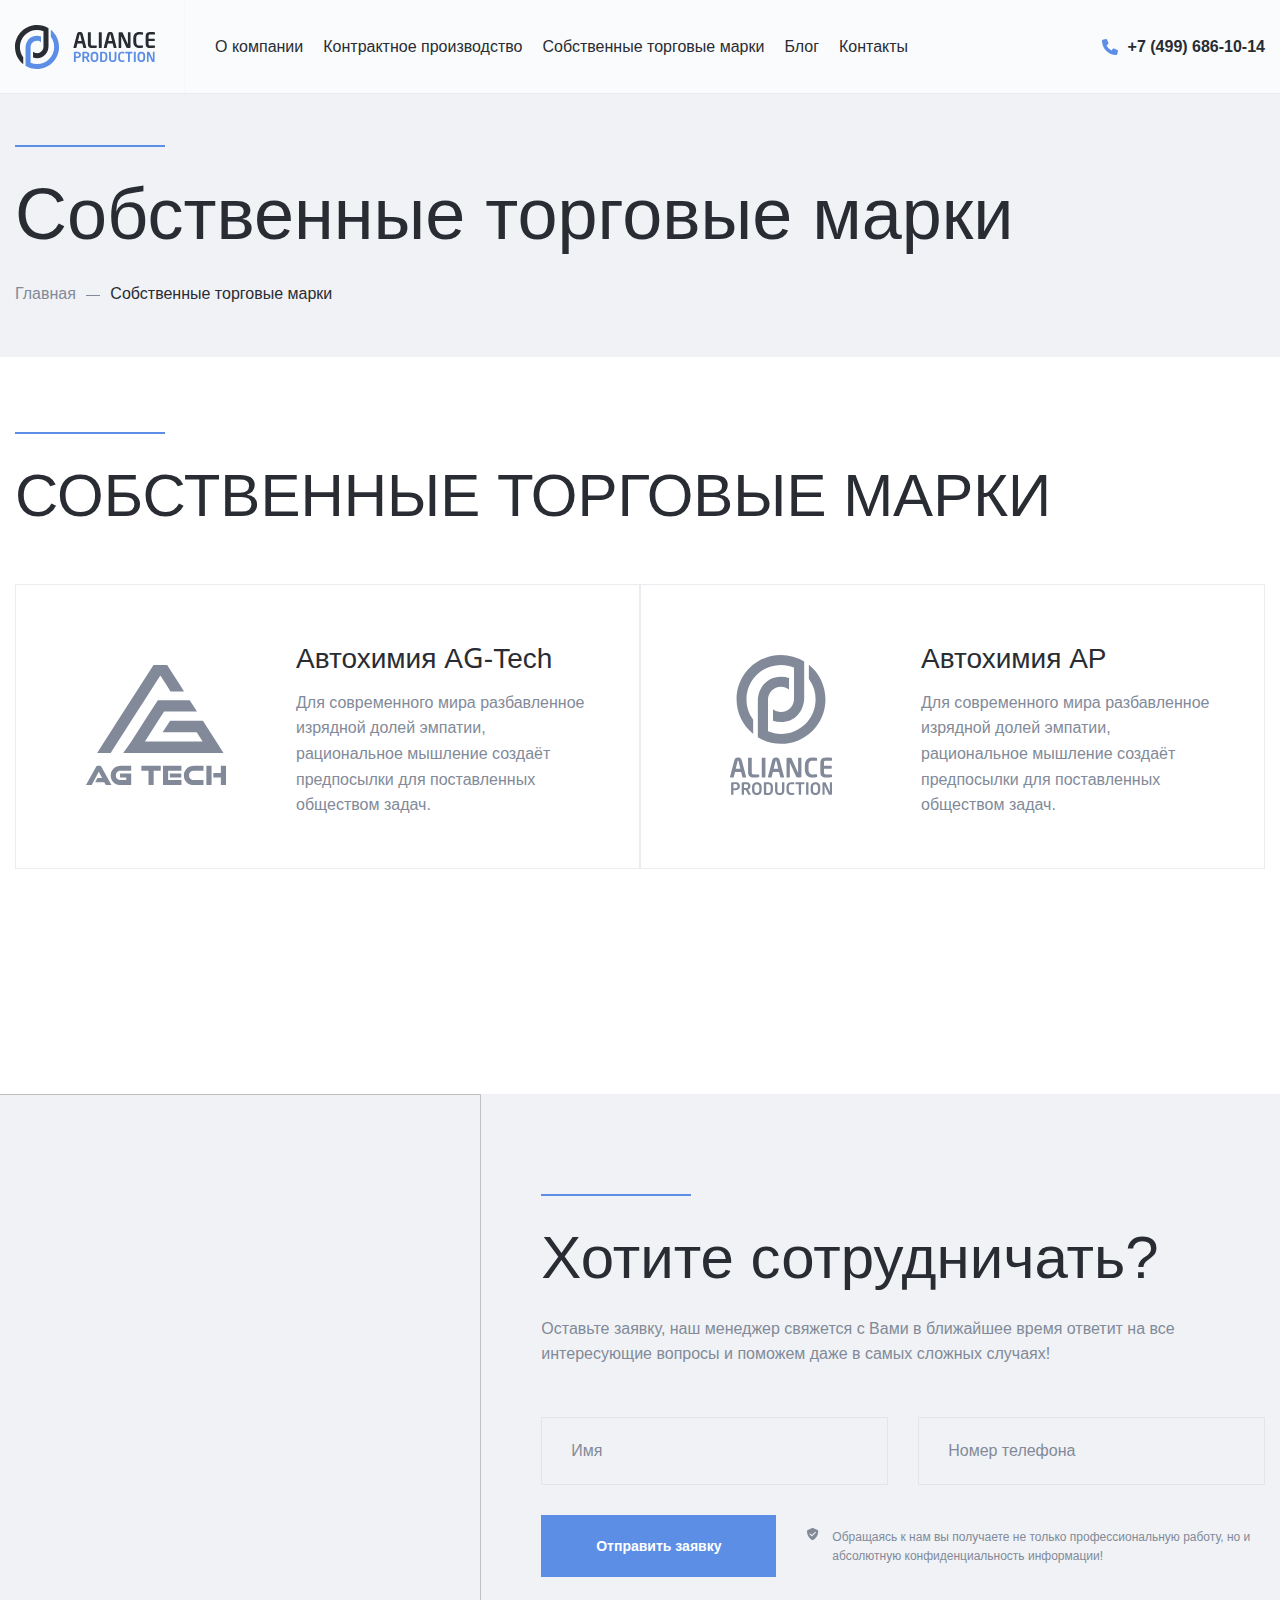
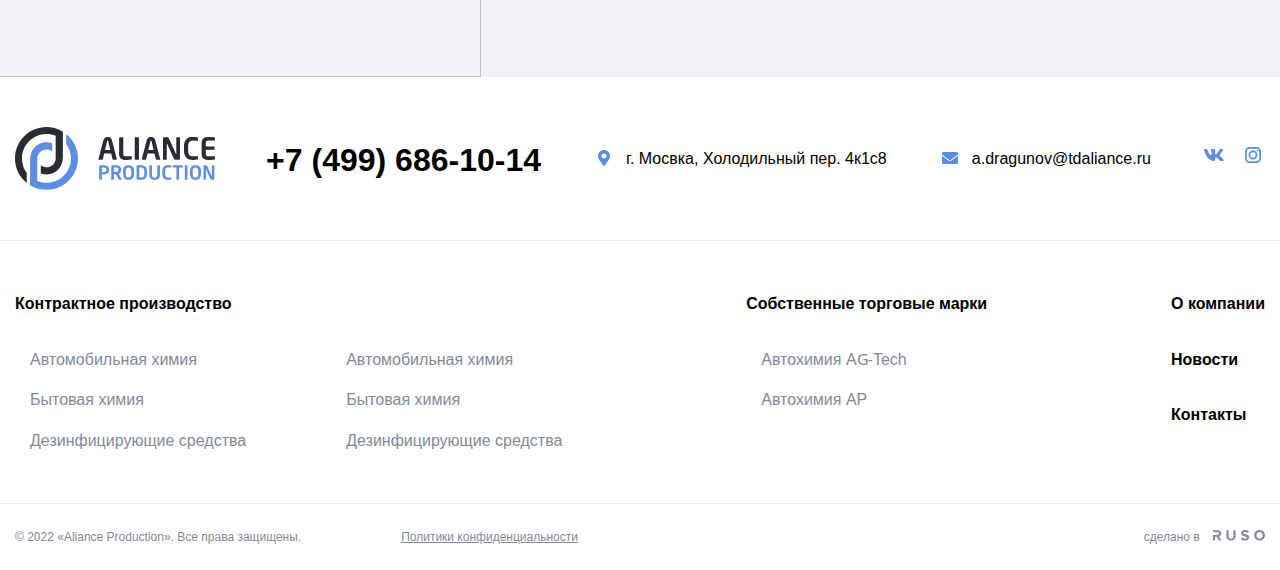
<file: own-product.html>
<!DOCTYPE html>
<html lang="ru">
<head>
  <meta charset="UTF-8">
<meta http-equiv="X-UA-Compatible" content="IE=edge">
<meta name="viewport" content="width=device-width, initial-scale=1.0">
<link rel="stylesheet" href="assets/css/reset.min.css">
<link rel="stylesheet" href="assets/css/style.min.css">
<link rel="stylesheet" href="assets/css/fonts.min.css">
<script src="assets/js/lazyload.js"></script>
  <title>Собственные торговые марки</title>
</head>
<body>
  <div class="wrapper">
    <header class="header header--white">
  <div class="header__container">
    <button class="btn-reset burger">
      <span class="burger__line"></span>
    </button>
    <a class="logo header__logo" href="main.html" aria-label="Логотип">
      <svg viewBox="0 0 140 44" fill="none" xmlns="http://www.w3.org/2000/svg">
        <g clip-path="url(#clip0_1001_1602)">
          <path class="logo-elem" fill-rule="evenodd" clip-rule="evenodd"
            d="M21.9928 4.89351C24.2857 4.89351 26.4733 5.34481 28.4715 6.16361V12.3539V21.8184C28.4715 25.3669 25.5949 28.2436 22.0465 28.2436C20.5375 28.2436 19.15 27.7235 18.0536 26.8527V32.5405C19.2966 33.0038 20.6421 33.2569 22.0465 33.2569C29.0248 33.2569 33.5146 27.7473 33.5146 21.0594V3.25613C30.1638 1.19127 26.2173 0 21.9928 0C9.84658 0 0 9.84658 0 21.9928C0 28.9293 3.21131 35.1156 8.22825 39.1466V32.1397C6.13243 29.3013 4.89351 25.7918 4.89351 21.9928C4.89351 12.5492 12.5492 4.89351 21.9928 4.89351V4.89351Z" />
          <path fill-rule="evenodd" clip-rule="evenodd"
            d="M22.0619 39.1065C19.7688 39.1065 17.5811 38.6552 15.583 37.8364V31.6461V22.1815C15.583 18.6331 18.4597 15.7563 22.0082 15.7563C23.5171 15.7563 24.9044 16.2765 26.0008 17.1473V11.4594C24.7578 10.9962 23.4125 10.7431 22.0082 10.7431C15.0299 10.7431 10.54 16.2527 10.54 22.9406V40.7438C13.8906 42.8087 17.8371 44 22.0619 44C34.2081 44 44.0546 34.1534 44.0546 22.0072C44.0546 15.0707 40.8433 8.88436 35.8264 4.85339V11.8603C37.9222 14.6987 39.1611 18.2082 39.1611 22.0072C39.1611 31.4508 31.5055 39.1065 22.0619 39.1065V39.1065Z"
            fill="#5C8EE6" />
          <path class="logo-elem"
            d="M71.3035 22.5536C71.3035 22.6595 71.2612 22.7443 71.1976 22.8079C71.1339 22.8716 71.028 22.9138 70.9221 22.9138H68.676C68.5701 22.9138 68.4853 22.8716 68.4216 22.8079C68.3582 22.7443 68.2946 22.6595 68.2735 22.5536L67.2985 18.5275H62.4249L61.45 22.5536C61.4289 22.6595 61.3655 22.7443 61.3019 22.8079C61.2382 22.8716 61.1534 22.9138 61.0475 22.9138H58.8014C58.6955 22.9138 58.5896 22.8716 58.5259 22.8079C58.4622 22.7443 58.42 22.6595 58.42 22.5536C58.42 22.5324 58.42 22.5324 58.4411 22.5113C58.4411 22.4902 58.4411 22.4688 58.4411 22.4476L61.9165 9.16164C62.0435 8.67402 62.2342 8.27152 62.4672 7.99603C62.7004 7.72055 62.9759 7.48762 63.2514 7.33916C63.5269 7.19102 63.8023 7.10623 64.099 7.06367C64.3744 7.02144 64.6288 7 64.8617 7C65.095 7 65.349 7.02144 65.6456 7.06367C65.9211 7.10623 66.218 7.19102 66.4935 7.33916C66.769 7.48762 67.0231 7.72055 67.2563 7.99603C67.4892 8.27152 67.6799 8.67402 67.8073 9.16164L71.2824 22.4476C71.2824 22.4688 71.2823 22.4902 71.3035 22.5113C71.3035 22.5324 71.3035 22.5324 71.3035 22.5536ZM65.2009 9.81852C65.1795 9.69117 65.1372 9.60638 65.095 9.54304C65.0524 9.50048 64.9676 9.47936 64.8617 9.47936C64.7558 9.47936 64.671 9.50048 64.6288 9.54304C64.5862 9.60638 64.544 9.69117 64.5226 9.81852L62.997 16.1118H66.7265L65.2009 9.81852Z" />
          <path class="logo-elem"
            d="M81.7927 22.3417C81.7927 22.4902 81.7712 22.5961 81.7079 22.6594C81.6442 22.7231 81.5172 22.7653 81.3687 22.7868C81.2206 22.829 80.9873 22.8716 80.7119 22.8927C80.4153 22.9349 80.0975 22.9775 79.7584 22.9986C79.4192 23.0197 79.0804 23.0408 78.7201 23.0623C78.3598 23.0834 78.0418 23.0834 77.7663 23.0834C77.0672 23.0834 76.4314 23.0197 75.8382 22.9138C75.2447 22.8079 74.7363 22.575 74.2912 22.2569C73.8462 21.9392 73.5073 21.5153 73.253 20.9432C72.9986 20.3711 72.8716 19.6505 72.8716 18.7393V7.59352C72.8716 7.48761 72.9138 7.38139 72.9986 7.29692C73.0834 7.21213 73.1893 7.16958 73.2955 7.16958H75.3932C75.4991 7.16958 75.605 7.21213 75.6898 7.29692C75.7746 7.38139 75.8171 7.48761 75.8171 7.59352V18.7393C75.8171 19.4387 75.9441 19.926 76.1771 20.1804C76.4103 20.4344 76.8554 20.5618 77.4697 20.5618H81.3687C81.4746 20.5618 81.5805 20.604 81.6653 20.6888C81.7501 20.7736 81.7927 20.8795 81.7927 20.9854V22.3417ZM86.7511 22.4902C86.7511 22.5961 86.7085 22.702 86.6237 22.7868C86.5393 22.8716 86.433 22.9138 86.3271 22.9138H84.2295C84.1236 22.9138 84.0177 22.8716 83.9329 22.7868C83.8481 22.702 83.8055 22.5961 83.8055 22.4902V7.57241C83.8055 7.46618 83.8481 7.36027 83.9329 7.27548C84.0177 7.21214 84.1236 7.16958 84.2295 7.16958H86.3271C86.433 7.16958 86.5393 7.21214 86.6237 7.27548C86.7085 7.36027 86.7511 7.46618 86.7511 7.57241V22.4902ZM101.626 22.5535C101.626 22.6594 101.584 22.7442 101.52 22.8079C101.457 22.8716 101.351 22.9138 101.245 22.9138H98.9988C98.8929 22.9138 98.8081 22.8716 98.7444 22.8079C98.6811 22.7442 98.6174 22.6594 98.5963 22.5535L97.6214 18.5275H92.7478L91.7732 22.5535C91.7517 22.6594 91.6884 22.7442 91.6247 22.8079C91.561 22.8716 91.4766 22.9138 91.3703 22.9138H89.1242C89.0183 22.9138 88.9124 22.8716 88.8487 22.8079C88.7854 22.7442 88.7428 22.6594 88.7428 22.5535C88.7428 22.5324 88.7428 22.5324 88.7639 22.5113C88.7639 22.4902 88.7639 22.4687 88.7639 22.4476L92.2393 9.16164C92.3664 8.67402 92.5571 8.27152 92.7903 7.99603C93.0232 7.72055 93.2987 7.48762 93.5742 7.33916C93.8497 7.19102 94.1252 7.10623 94.4218 7.06367C94.6973 7.02144 94.9516 7 95.1846 7C95.4178 7 95.6719 7.02144 95.9688 7.06367C96.2443 7.10623 96.5409 7.19102 96.8164 7.33916C97.0918 7.48762 97.3459 7.72055 97.5791 7.99603C97.8121 8.27152 98.0031 8.67402 98.1301 9.16164L101.605 22.4476C101.605 22.4687 101.605 22.4902 101.626 22.5113C101.626 22.5324 101.626 22.5324 101.626 22.5535ZM95.5237 9.81851C95.5026 9.69117 95.46 9.60638 95.4178 9.54303C95.3753 9.50047 95.2905 9.47936 95.1846 9.47936C95.0787 9.47936 94.9939 9.50047 94.9516 9.54303C94.9091 9.60638 94.8668 9.69117 94.8457 9.81851L93.3198 16.1118H97.0493L95.5237 9.81851ZM115.527 22.0662C115.527 22.2995 115.442 22.5113 115.294 22.6594C115.124 22.829 114.913 22.9138 114.679 22.9138H112.539C112.285 22.9138 112.052 22.8716 111.84 22.8079C111.607 22.7442 111.416 22.5324 111.247 22.151L106.542 11.8314C106.479 11.7255 106.415 11.6618 106.352 11.6618C106.288 11.6618 106.246 11.7255 106.246 11.8314V22.4902C106.246 22.5961 106.203 22.702 106.14 22.7868C106.055 22.8716 105.949 22.9138 105.843 22.9138H104.042C103.936 22.9138 103.83 22.8716 103.745 22.7868C103.661 22.702 103.618 22.5961 103.618 22.4902V8.01714C103.618 7.78422 103.703 7.57241 103.872 7.40283C104.021 7.25437 104.233 7.16958 104.466 7.16958H106.754C106.988 7.16958 107.157 7.21213 107.305 7.29692C107.433 7.38139 107.56 7.57241 107.687 7.84757L112.624 18.7393C112.666 18.8452 112.73 18.9089 112.794 18.9089C112.857 18.9089 112.899 18.8452 112.899 18.7182V7.57241C112.899 7.29692 113.027 7.16958 113.302 7.16958H115.124C115.4 7.16958 115.527 7.29692 115.527 7.57241V22.0662ZM128.072 22.2569C128.072 22.4054 128.029 22.5113 127.945 22.575C127.86 22.6383 127.754 22.702 127.605 22.7442C127.521 22.7653 127.372 22.8079 127.181 22.829C126.97 22.8716 126.715 22.9138 126.419 22.9564C126.122 22.9775 125.783 23.0197 125.423 23.0408C125.063 23.0623 124.66 23.0834 124.257 23.0834C123.622 23.0834 122.944 22.9986 122.244 22.8079C121.545 22.6172 120.888 22.278 120.316 21.7907C119.723 21.3034 119.256 20.6466 118.854 19.8201C118.472 18.9937 118.282 17.9128 118.282 16.5991V13.4843C118.282 12.1494 118.472 11.0686 118.854 10.221C119.256 9.39457 119.723 8.7377 120.316 8.2504C120.888 7.76311 121.545 7.44506 122.244 7.25436C122.944 7.08478 123.622 7 124.257 7C124.66 7 125.063 7.02144 125.423 7.04255C125.783 7.06367 126.122 7.10623 126.419 7.12734C126.715 7.16958 126.97 7.21213 127.181 7.25436C127.372 7.29692 127.521 7.31804 127.605 7.33916C127.754 7.38139 127.86 7.42394 127.945 7.48761C128.029 7.55096 128.072 7.67831 128.072 7.82645V9.24643C128.072 9.37345 128.05 9.47936 127.987 9.56415C127.923 9.64894 127.796 9.69117 127.648 9.69117H127.605C127.415 9.67005 127.203 9.64894 126.948 9.62782C126.673 9.60638 126.398 9.60638 126.101 9.58526C125.804 9.56415 125.507 9.56415 125.19 9.54303C124.872 9.52191 124.575 9.52192 124.3 9.52192C123.855 9.52192 123.431 9.58527 123.071 9.71262C122.689 9.86075 122.371 10.0726 122.096 10.3695C121.821 10.6872 121.609 11.0897 121.46 11.5984C121.312 12.1069 121.227 12.7426 121.227 13.4843V16.5991C121.227 17.3408 121.312 17.9554 121.46 18.4638C121.609 18.9725 121.821 19.3751 122.096 19.6931C122.371 20.0108 122.689 20.2226 123.071 20.35C123.431 20.4981 123.855 20.5618 124.3 20.5618C124.575 20.5618 124.872 20.5618 125.19 20.5407C125.507 20.5192 125.804 20.5192 126.101 20.4981C126.398 20.477 126.673 20.4559 126.948 20.4344C127.203 20.4133 127.415 20.4133 127.605 20.3922H127.648C127.796 20.3922 127.923 20.4344 127.987 20.5192C128.05 20.604 128.072 20.7099 128.072 20.8373V22.2569ZM140.002 22.3417C140.002 22.4902 139.98 22.5961 139.917 22.6594C139.853 22.7231 139.726 22.7653 139.578 22.7868C139.408 22.8079 139.218 22.8501 139.027 22.8716C138.815 22.9138 138.56 22.9563 138.264 22.9775C137.946 22.9986 137.586 23.0408 137.162 23.0623C136.717 23.0834 136.187 23.0834 135.552 23.0834C134.852 23.0834 134.217 23.0197 133.623 22.9138C133.03 22.8079 132.5 22.575 132.076 22.2569C131.631 21.9392 131.271 21.5153 131.017 20.9432C130.763 20.3711 130.635 19.6505 130.635 18.7393V11.3441C130.635 10.4328 130.763 9.71261 131.017 9.1402C131.271 8.56812 131.631 8.12305 132.076 7.80533C132.5 7.48761 133.03 7.27548 133.623 7.16958C134.217 7.06367 134.852 7 135.552 7C136.187 7 136.717 7 137.162 7.02144C137.586 7.04255 137.946 7.08478 138.264 7.10622C138.56 7.12734 138.815 7.16958 139.027 7.19102C139.218 7.23325 139.408 7.27548 139.578 7.29692C139.726 7.31804 139.853 7.36027 139.917 7.42394C139.98 7.48761 140.002 7.59352 140.002 7.74166V9.09797C140.002 9.20387 139.959 9.30978 139.874 9.39457C139.79 9.47936 139.684 9.52192 139.578 9.52192H135.255C134.64 9.52192 134.196 9.64894 133.962 9.90331C133.708 10.1574 133.581 10.6447 133.581 11.3441V13.6327H139.324C139.429 13.6327 139.535 13.675 139.62 13.7598C139.705 13.8446 139.747 13.9505 139.747 14.0564V15.5819C139.747 15.6882 139.705 15.7941 139.62 15.8789C139.535 15.9636 139.429 16.0059 139.324 16.0059H133.581V18.7393C133.581 19.4387 133.708 19.926 133.962 20.1804C134.196 20.4344 134.64 20.5618 135.255 20.5618H139.578C139.684 20.5618 139.79 20.604 139.874 20.6888C139.959 20.7736 140.002 20.8795 140.002 20.9854V22.3417Z" />
          <path
            d="M65.8759 29.9868C65.8759 30.5816 65.7677 31.0816 65.565 31.4867C65.3489 31.8921 65.0653 32.2167 64.7002 32.4597C64.349 32.7167 63.9303 32.8921 63.4706 32.9866C62.9979 33.0948 62.4979 33.149 61.9707 33.149C61.7953 33.149 61.5925 33.1354 61.3492 33.1218C61.1195 33.1084 60.9168 33.1084 60.768 33.0948V36.6215C60.768 36.6891 60.7411 36.7567 60.7005 36.8109C60.6465 36.8648 60.579 36.8918 60.5114 36.8918H59.1603C59.0927 36.8918 59.0251 36.8648 58.9709 36.8109C58.917 36.7567 58.89 36.6891 58.89 36.6215V27.3249C58.89 27.1897 58.9306 27.0952 59.0115 27.0276C59.0791 26.9737 59.1873 26.9331 59.3224 26.9198C59.6736 26.8655 60.079 26.8249 60.5384 26.7846C60.998 26.7573 61.4844 26.744 61.9843 26.744C62.4979 26.744 62.9979 26.7979 63.4706 26.8925C63.9303 26.987 64.349 27.1628 64.7002 27.4061C65.0653 27.6494 65.3489 27.9736 65.565 28.3654C65.7677 28.7709 65.8759 29.2708 65.8759 29.8653V29.9868ZM63.9978 29.8517C63.9978 29.2845 63.8354 28.879 63.4979 28.6494C63.16 28.406 62.6464 28.2845 61.9707 28.2845C61.9031 28.2845 61.8086 28.2845 61.7004 28.2845C61.5789 28.2978 61.4707 28.2978 61.3492 28.2978C61.2277 28.3115 61.1195 28.3115 61.025 28.3115C60.9168 28.3248 60.8356 28.3248 60.768 28.3385V31.5679C60.8223 31.5679 60.9032 31.5679 61.025 31.5679C61.1332 31.5816 61.2547 31.5816 61.3762 31.5816C61.498 31.5949 61.6059 31.5949 61.7277 31.5949C61.8355 31.6085 61.9168 31.6085 61.9707 31.6085C62.7003 31.6085 63.2276 31.4734 63.5382 31.2031C63.8491 30.9328 63.9978 30.5274 63.9978 29.9735V29.8517ZM74.6456 36.7297C74.6456 36.8379 74.5917 36.8918 74.4835 36.8918H72.8348C72.7672 36.8918 72.7133 36.8648 72.6727 36.8109C72.6324 36.7567 72.6051 36.6891 72.5648 36.6215L70.6189 33.0272H70.4298C70.2541 33.0272 70.0377 33.0139 69.808 33.0003C69.5784 32.9866 69.3756 32.9866 69.2272 32.9733V36.6215C69.2272 36.6891 69.1999 36.7567 69.1596 36.8109C69.1054 36.8648 69.0378 36.8918 68.9702 36.8918H67.6191C67.5515 36.8918 67.484 36.8648 67.43 36.8109C67.3758 36.7567 67.3488 36.6891 67.3488 36.6215V27.3249C67.3488 27.1897 67.3894 27.0952 67.4703 27.0276C67.5379 26.9737 67.6461 26.9331 67.7812 26.9198C68.1324 26.8655 68.5378 26.8249 68.9975 26.7846C69.4569 26.7573 69.9432 26.744 70.4431 26.744C70.9568 26.744 71.4567 26.7979 71.9297 26.8925C72.3891 27.0007 72.8078 27.1764 73.1593 27.4061C73.5242 27.6358 73.8078 27.9467 74.0241 28.3385C74.2268 28.7302 74.3347 29.2169 74.3347 29.7977V29.9192C74.3347 30.6356 74.1726 31.2301 73.8347 31.6761C73.5105 32.1218 73.0645 32.4597 72.4973 32.676L74.6186 36.6215C74.6319 36.6488 74.6456 36.6891 74.6456 36.7297ZM72.4567 29.7977C72.4567 29.2845 72.2945 28.9196 71.9567 28.6896C71.6188 28.46 71.1052 28.3521 70.4298 28.3521C70.3623 28.3521 70.2674 28.3521 70.1595 28.3521C70.0377 28.3654 69.9299 28.3654 69.808 28.3654C69.6865 28.3791 69.5784 28.3791 69.4838 28.3791C69.3756 28.3924 69.2948 28.3924 69.2272 28.406V31.4464C69.2811 31.4464 69.3623 31.4464 69.4838 31.4464C69.592 31.4597 69.7135 31.4598 69.835 31.4598C69.9568 31.4734 70.0647 31.4734 70.1865 31.4734C70.2947 31.4867 70.3756 31.4867 70.4298 31.4867C71.1322 31.4867 71.6458 31.3789 71.97 31.1492C72.2945 30.9195 72.4567 30.5141 72.4567 29.9192V29.7977Z"
            fill="#5C8EE6" />
          <path
            d="M83.3208 32.7842C83.3208 33.5272 83.2259 34.176 83.0368 34.7029C82.8341 35.2298 82.5775 35.6622 82.226 36.0001C81.8884 36.3379 81.483 36.5946 81.01 36.7567C80.5507 36.9188 80.037 37 79.4831 37C78.9156 37 78.402 36.9188 77.9426 36.7567C77.4696 36.5946 77.0642 36.3379 76.7267 36.0001C76.3888 35.6622 76.1185 35.2298 75.9291 34.7029C75.7264 34.176 75.6319 33.5272 75.6319 32.7842V30.9598C75.6319 30.2168 75.7264 29.5817 75.9291 29.0411C76.1185 28.5142 76.3888 28.0682 76.7267 27.7303C77.0642 27.3925 77.4696 27.1495 77.9426 26.987C78.402 26.8249 78.9156 26.744 79.4831 26.744C80.037 26.744 80.5507 26.8249 81.01 26.987C81.483 27.1495 81.8884 27.3925 82.226 27.7303C82.5775 28.0682 82.8341 28.5142 83.0368 29.0411C83.2259 29.5817 83.3208 30.2168 83.3208 30.9598V32.7842ZM81.4424 30.9598C81.4424 30.0544 81.2803 29.406 80.9561 28.9869C80.6452 28.5818 80.1452 28.3791 79.4831 28.3791C78.8074 28.3791 78.3075 28.5818 77.9966 28.9869C77.6724 29.406 77.5102 30.0544 77.5102 30.9598V32.7842C77.5102 33.6893 77.6724 34.3381 77.9966 34.7435C78.3075 35.1623 78.8074 35.365 79.4831 35.365C80.1452 35.365 80.6452 35.1623 80.9561 34.7435C81.2803 34.3381 81.4424 33.6893 81.4424 32.7842V30.9598ZM92.3604 32.8651C92.3604 34.2029 91.9956 35.2298 91.2523 35.9325C90.5227 36.6488 89.4688 37 88.1177 37C87.8607 37 87.6177 37 87.3475 36.9864C87.0772 36.9731 86.8205 36.9594 86.5772 36.9461C86.3202 36.9324 86.1042 36.9055 85.9015 36.8918C85.6988 36.8785 85.5367 36.8512 85.4421 36.8379C85.3206 36.8243 85.2394 36.784 85.1855 36.7164C85.1179 36.6488 85.0906 36.554 85.0906 36.4188V27.3249C85.0906 27.1897 85.1179 27.0952 85.1855 27.0276C85.2394 26.9601 85.3206 26.9198 85.4421 26.9061C85.5367 26.8925 85.6988 26.8655 85.9015 26.8522C86.1042 26.8386 86.3202 26.8116 86.5772 26.798C86.8205 26.7846 87.0772 26.771 87.3475 26.7573C87.6177 26.744 87.8607 26.744 88.1177 26.744C89.4688 26.744 90.5227 27.0952 91.2523 27.7979C91.9956 28.5142 92.3604 29.5411 92.3604 30.8789V32.8651ZM90.4824 30.8789C90.4824 30.3789 90.4281 29.9599 90.3066 29.6356C90.1851 29.2978 90.0094 29.0411 89.8067 28.8384C89.5903 28.6494 89.3337 28.5142 89.0501 28.433C88.7528 28.3654 88.4419 28.3248 88.1041 28.3248C87.8474 28.3248 87.6311 28.3248 87.4553 28.3385C87.2799 28.3521 87.1178 28.3521 86.969 28.3654V35.3919C87.1178 35.4056 87.2799 35.4056 87.4553 35.4189C87.6311 35.4325 87.8474 35.4325 88.1041 35.4325C88.4419 35.4325 88.7528 35.3919 89.0501 35.3111C89.3337 35.2435 89.5903 35.1083 89.8067 34.9056C90.0094 34.7165 90.1851 34.4596 90.3066 34.1217C90.4281 33.7975 90.4824 33.3787 90.4824 32.8788V30.8789ZM101.468 33.176C101.468 33.892 101.373 34.5002 101.198 34.9865C101.009 35.4732 100.752 35.8649 100.427 36.1622C100.09 36.4594 99.6978 36.6758 99.2518 36.7973C98.7924 36.9325 98.2925 37 97.7519 37C97.2116 37 96.7117 36.9325 96.2656 36.7973C95.8063 36.6758 95.4145 36.4594 95.0899 36.1622C94.7521 35.8649 94.4954 35.4732 94.3197 34.9865C94.1306 34.5002 94.0361 33.892 94.0361 33.176V27.1088C94.0361 27.0413 94.063 26.9737 94.1173 26.9198C94.1712 26.8792 94.2388 26.8522 94.3064 26.8522H95.6442C95.7117 26.8522 95.7793 26.8792 95.8332 26.9198C95.8872 26.9737 95.9144 27.0413 95.9144 27.1088V33.1894C95.9144 33.5678 95.9414 33.9057 95.9953 34.1893C96.0496 34.4732 96.1441 34.7165 96.2926 34.9056C96.4277 35.0947 96.6168 35.2298 96.8468 35.3244C97.0765 35.4189 97.3871 35.4595 97.7519 35.4595C98.117 35.4595 98.4143 35.4189 98.6573 35.3244C98.887 35.2298 99.0764 35.0947 99.2248 34.9056C99.36 34.7165 99.4545 34.4732 99.5087 34.1893C99.5627 33.9057 99.5896 33.5678 99.5896 33.1894V27.1088C99.5896 27.0413 99.6169 26.9737 99.6709 26.9198C99.7248 26.8792 99.7924 26.8522 99.8599 26.8522H101.198C101.265 26.8522 101.333 26.8792 101.387 26.9198C101.441 26.9737 101.468 27.0413 101.468 27.1088V33.176ZM109.4 36.4731C109.4 36.5676 109.373 36.6352 109.319 36.6758C109.265 36.7164 109.197 36.7567 109.103 36.784C109.048 36.7973 108.954 36.8243 108.832 36.8379C108.697 36.8649 108.535 36.8918 108.346 36.9188C108.157 36.9325 107.941 36.9594 107.711 36.9731C107.481 36.9864 107.224 37 106.968 37C106.562 37 106.13 36.9461 105.684 36.8243C105.238 36.7028 104.819 36.4864 104.454 36.1758C104.076 35.8649 103.779 35.4462 103.522 34.9189C103.279 34.392 103.157 33.703 103.157 32.8651V30.8789C103.157 30.0274 103.279 29.3384 103.522 28.7978C103.779 28.2709 104.076 27.8521 104.454 27.5412C104.819 27.2303 105.238 27.0276 105.684 26.9061C106.13 26.798 106.562 26.744 106.968 26.744C107.224 26.744 107.481 26.7573 107.711 26.771C107.941 26.7846 108.157 26.8116 108.346 26.8249C108.535 26.8522 108.697 26.8792 108.832 26.9061C108.954 26.9331 109.048 26.9467 109.103 26.9601C109.197 26.987 109.265 27.0143 109.319 27.0546C109.373 27.0952 109.4 27.1764 109.4 27.271V28.1764C109.4 28.2572 109.386 28.3248 109.346 28.3791C109.305 28.433 109.224 28.46 109.13 28.46H109.103C108.981 28.4466 108.846 28.433 108.684 28.4194C108.508 28.406 108.332 28.406 108.143 28.3924C107.954 28.3791 107.765 28.3791 107.562 28.3654C107.359 28.3521 107.17 28.3521 106.995 28.3521C106.711 28.3521 106.441 28.3924 106.211 28.4736C105.968 28.5681 105.765 28.7033 105.589 28.8924C105.413 29.0951 105.278 29.352 105.184 29.6763C105.089 30.0005 105.035 30.4059 105.035 30.8789V32.8651C105.035 33.3381 105.089 33.7299 105.184 34.0541C105.278 34.3787 105.413 34.6353 105.589 34.838C105.765 35.0408 105.968 35.1759 106.211 35.2568C106.441 35.3513 106.711 35.3919 106.995 35.3919C107.17 35.3919 107.359 35.3919 107.562 35.3786C107.765 35.365 107.954 35.365 108.143 35.3513C108.332 35.338 108.508 35.3244 108.684 35.3111C108.846 35.2974 108.981 35.2974 109.103 35.2838H109.13C109.224 35.2838 109.305 35.311 109.346 35.365C109.386 35.4189 109.4 35.4865 109.4 35.5677V36.4731ZM117.508 28.1764C117.508 28.2439 117.48 28.3115 117.426 28.3521C117.372 28.3924 117.305 28.4194 117.237 28.4194H114.873V36.6216C114.873 36.6891 114.845 36.7567 114.791 36.811C114.737 36.8649 114.67 36.8918 114.602 36.8918H113.264C113.197 36.8918 113.129 36.8649 113.075 36.811C113.021 36.7567 112.994 36.6891 112.994 36.6216V28.4194H110.63C110.562 28.4194 110.494 28.3924 110.44 28.3521C110.386 28.3115 110.359 28.2439 110.359 28.1764V27.1088C110.359 27.0413 110.386 26.9737 110.44 26.9198C110.494 26.8792 110.562 26.8522 110.63 26.8522H117.237C117.305 26.8522 117.372 26.8792 117.426 26.9198C117.48 26.9737 117.508 27.0413 117.508 27.1088V28.1764ZM120.737 36.6216C120.737 36.6891 120.71 36.7567 120.656 36.811C120.602 36.8649 120.534 36.8918 120.467 36.8918H119.129C119.061 36.8918 118.994 36.8649 118.94 36.811C118.886 36.7567 118.859 36.6891 118.859 36.6216V27.1088C118.859 27.0413 118.886 26.9737 118.94 26.9198C118.994 26.8792 119.061 26.8522 119.129 26.8522H120.467C120.534 26.8522 120.602 26.8792 120.656 26.9198C120.71 26.9737 120.737 27.0413 120.737 27.1088V36.6216ZM130.182 32.7842C130.182 33.5272 130.088 34.176 129.898 34.7029C129.696 35.2298 129.439 35.6622 129.088 36.0001C128.75 36.3379 128.344 36.5946 127.871 36.7567C127.412 36.9188 126.899 37 126.344 37C125.777 37 125.264 36.9188 124.804 36.7567C124.331 36.5946 123.926 36.3379 123.588 36.0001C123.25 35.6622 122.98 35.2298 122.791 34.7029C122.588 34.176 122.494 33.5272 122.494 32.7842V30.9598C122.494 30.2168 122.588 29.5817 122.791 29.0411C122.98 28.5142 123.25 28.0682 123.588 27.7303C123.926 27.3925 124.331 27.1495 124.804 26.987C125.264 26.8249 125.777 26.744 126.344 26.744C126.899 26.744 127.412 26.8249 127.871 26.987C128.344 27.1495 128.75 27.3925 129.088 27.7303C129.439 28.0682 129.696 28.5142 129.898 29.0411C130.088 29.5817 130.182 30.2168 130.182 30.9598V32.7842ZM128.304 30.9598C128.304 30.0544 128.142 29.406 127.817 28.9869C127.507 28.5818 127.007 28.3791 126.344 28.3791C125.669 28.3791 125.169 28.5818 124.858 28.9869C124.534 29.406 124.372 30.0544 124.372 30.9598V32.7842C124.372 33.6893 124.534 34.3381 124.858 34.7435C125.169 35.1623 125.669 35.365 126.344 35.365C127.007 35.365 127.507 35.1623 127.817 34.7435C128.142 34.3381 128.304 33.6893 128.304 32.7842V30.9598ZM139.546 36.3516C139.546 36.5001 139.492 36.6352 139.398 36.7297C139.29 36.8379 139.155 36.8918 139.006 36.8918H137.641C137.479 36.8918 137.33 36.8649 137.195 36.8243C137.046 36.784 136.925 36.6488 136.817 36.4055L133.817 29.8247C133.776 29.7571 133.736 29.7169 133.696 29.7169C133.655 29.7169 133.628 29.7571 133.628 29.8247V36.6216C133.628 36.6891 133.601 36.7567 133.56 36.811C133.506 36.8649 133.439 36.8918 133.371 36.8918H132.223C132.155 36.8918 132.087 36.8649 132.033 36.811C131.979 36.7567 131.952 36.6891 131.952 36.6216V27.3925C131.952 27.244 132.006 27.1088 132.114 27.0007C132.209 26.9061 132.344 26.8522 132.493 26.8522H133.952C134.101 26.8522 134.209 26.8792 134.303 26.9331C134.385 26.987 134.465 27.1088 134.547 27.2846L137.695 34.2299C137.722 34.2975 137.763 34.3381 137.803 34.3381C137.844 34.3381 137.871 34.2975 137.871 34.2166V27.1088C137.871 26.9331 137.952 26.8522 138.128 26.8522H139.29C139.465 26.8522 139.546 26.9331 139.546 27.1088V36.3516Z"
            fill="#5C8EE6" />
        </g>
        <defs>
          <clipPath id="clip0_1001_1602">
            <rect width="140" height="44" fill="white" />
          </clipPath>
        </defs>
      </svg>
    </a>
    <nav class="nav header__nav">
      <ul class="nav__list">
        <li class="nav__item">
          <a class="nav__link" href="about.html">О компании</a>
        </li>
        <li class="nav__item  nav__item--submenu">
          <a class="nav__link" href="contract-product.html">Контрактное производство</a>
          <div class="sub-menu">
            <ul class="sub-menu__list">
              <li class="sub-menu__item">
                <a class="sub-menu__link" href="avtohim.html">Автомобильная химия</a>
              </li>
              <li class="sub-menu__item">
                <a class="sub-menu__link" href="#">Бытовая химия</a>
              </li>
              <li class="sub-menu__item">
                <a class="sub-menu__link" href="#">Дезинфицирующие средства</a>
              </li>
              <li class="sub-menu__item">
                <a class="sub-menu__link" href="#">Пищевые аэрозоли</a>
              </li>
              <li class="sub-menu__item">
                <a class="sub-menu__link" href="#">Косметическая продукция</a>
              </li>
              <li class="sub-menu__item">
                <a class="sub-menu__link" href="#">Краски аэрозольные</a>
              </li>
            </ul>
          </div>
          <span class="nav__link-open"></span>
        </li>
        <li class="nav__item nav__item--submenu">
          <a class="nav__link" href="own-product.html">Собственные торговые марки</a>
          <div class="sub-menu">
            <ul class="sub-menu__list">
              <li class="sub-menu__item">
                <a class="sub-menu__link" href="product-ag-tech.html">Автохимия AG-Tech</a>
              </li>
              <li class="sub-menu__item">
                <a class="sub-menu__link" href="#">Автохимия AP</a>
              </li>
            </ul>
          </div>
          <span class="nav__link-open"></span>
        </li>
        <li class="nav__item">
          <a class="nav__link" href="blog.html">Блог</a>
        </li>
        <li class="nav__item">
          <a class="nav__link" href="contacts.html">Контакты</a>
        </li>
      </ul>
    </nav>
    <a class="header__phone" href="tel:+74996861014">
      <svg class="icon">
        <use xlink:href="assets/images/sprite/sprite.svg#phone"></use>
      </svg>
      <span>+7 (499) 686-10-14</span>
    </a>
    <a class="header__btn" href="#">Получить консультацию</a>
  </div>
</header>
      <main class="main">
        <section class="hero-inner" id="hero">
  <div class="container">
    <div class="section-head">
      <h1 class="title-1 section-head__title ">Собственные торговые марки</h1>
      <ul class="breadcrumbs">
        <li class="breadcrumbs__item">
          <a class="text breadcrumbs__link" href="main.html">Главная</a>
        </li>
        <li class="breadcrumbs__item">
          <a class="text breadcrumbs__link">Собственные торговые марки</a>
        </li>
      </ul>
    </div>
  </div>
</section>
        <section class="section mark">
  <div class="container">
    <div class="section-head">
      <h2 class="title-2 section-head__title mark__title">собственные торговые марки</h2>
    </div>
    <div class="mark__body">
      <a class="mark__item" href="#">
        <svg class="mark__item-icon">
          <use xlink:href="assets/images/sprite/sprite.svg#agtech"></use>
        </svg>
        <div class="mark__item-content">
          <h3 class="title-3 mark__item-title">Автохимия AG-Tech</h3>
          <div class="text mark__item-text">Для современного мира разбавленное изрядной долей эмпатии, рациональное мышление создаёт предпосылки для поставленных обществом задач.</div>
        </div>
      </a>
      <a class="mark__item" href="#">
        <svg class="mark__item-icon">
          <use xlink:href="assets/images/sprite/sprite.svg#ap"></use>
        </svg>
        <div class="mark__item-content">
          <h3 class="title-3 mark__item-title">Автохимия AP</h3>
          <div class="text mark__item-text">Для современного мира разбавленное изрядной долей эмпатии, рациональное мышление создаёт предпосылки для поставленных обществом задач.</div>
        </div>
      </a>
    </div>
  </div>
</section>
        <section class="offer">
  <div class="offer__inner">
    <div class="container offer__container">
      <div class="offer__image">
        <img class="lozad" data-src="assets/images/offer-img.webp" alt="">
      </div>
      <div class="offer__content">
        <div class="section-head">
          <h2 class="title-2 section-head__title">Хотите сотрудничать?</h2>
          <div class="text section-head__text text-gray">
            Оставьте заявку, наш менеджер свяжется с Вами в ближайшее время ответит на все интересующие вопросы и
            поможем даже в самых сложных случаях!
          </div>
        </div>
        <form class="offer__form form">
          <div class="form__body">
            <div class="form__row">
              <label class="form__field">
                <input class="text form__input form__input--name" name="username" type="text">
                <span class="form__field-placehold text-gray">Имя</span>
              </label>
              <label class="form__field">
                <input class="text form__input form__input--tel" name="phone" type="text">
                <span class="text form__field-placehold text-gray">Номер телефона</span>
              </label>
            </div>
            <div class="form__row">
              <button class="btn-reset form__btn" type="submit">Отправить заявку</button>
              <div class="form__polic">
                <svg>
                  <use xlink:href="assets/images/sprite/sprite.svg#shield"></use>
                </svg>
                <p>Обращаясь к нам вы получаете не только профессиональную работу, но и абсолютную конфиденциальность
                  информации!</p>
              </div>
            </div>
          </div>
        </form>
      </div>
    </div>
  </div>

</section>
      </main>
    <footer class="footer">
  <div class="footer__top">
    <div class="container">
      <div class="footer__top-inner">
        <a class="logo footer__logo" href="#" aria-label="Логотип">
          <svg viewBox="0 0 200 63" fill="none" xmlns="http://www.w3.org/2000/svg">
            <g clip-path="url(#clip0_191_2493)">
            <path fill-rule="evenodd" clip-rule="evenodd" d="M31.4182 6.99073C34.6937 6.99073 37.8189 7.63545 40.6735 8.80516V17.6484V31.1692C40.6735 36.2384 36.5641 40.3481 31.4949 40.3481C29.3392 40.3481 27.3571 39.605 25.7908 38.361V46.4865C27.5666 47.1482 29.4887 47.5099 31.4949 47.5099C41.4639 47.5099 47.8779 39.639 47.8779 30.0849V4.65162C43.0911 1.70182 37.4533 0 31.4182 0C14.0665 0 -6.10352e-05 14.0665 -6.10352e-05 31.4182C-6.10352e-05 41.3275 4.58752 50.1652 11.7546 55.9237V45.9139C8.76055 41.859 6.99067 36.8454 6.99067 31.4182C6.99067 17.9274 17.9274 6.99073 31.4182 6.99073Z" fill="#292D33"/>
            <path fill-rule="evenodd" clip-rule="evenodd" d="M31.5171 55.8665C28.2412 55.8665 25.116 55.2218 22.2615 54.0521V45.2089V31.6881C22.2615 26.6188 26.3711 22.5092 31.4404 22.5092C33.596 22.5092 35.5778 23.2523 37.1441 24.4963V16.3708C35.3684 15.7091 33.4466 15.3474 31.4404 15.3474C21.4714 15.3474 15.0573 23.2183 15.0573 32.7724V58.2057C19.8438 61.1555 25.4817 62.8573 31.5171 62.8573C48.8688 62.8573 62.9353 48.7907 62.9353 31.4391C62.9353 21.5298 58.3477 12.6921 51.1807 6.93359V16.9434C54.1747 20.9983 55.9446 26.0119 55.9446 31.4391C55.9446 44.9299 45.0079 55.8665 31.5171 55.8665Z" fill="#5C8EE6"/>
            <path d="M101.862 32.2194C101.862 32.3707 101.802 32.4918 101.711 32.5828C101.62 32.6737 101.468 32.734 101.317 32.734H98.1084C97.9571 32.734 97.836 32.6737 97.745 32.5828C97.6545 32.4918 97.5636 32.3707 97.5334 32.2194L96.1407 26.4679H89.1784L87.7856 32.2194C87.7555 32.3707 87.665 32.4918 87.574 32.5828C87.483 32.6737 87.3619 32.734 87.2106 32.734H84.0019C83.8506 32.734 83.6993 32.6737 83.6083 32.5828C83.5174 32.4918 83.457 32.3707 83.457 32.2194C83.457 32.1892 83.457 32.1892 83.4872 32.159C83.4872 32.1289 83.4872 32.0982 83.4872 32.0681L88.4521 13.0881C88.6335 12.3915 88.9059 11.8165 89.2387 11.4229C89.5719 11.0294 89.9655 10.6966 90.359 10.4845C90.7526 10.2729 91.1461 10.1518 91.5698 10.091C91.9634 10.0306 92.3268 10 92.6595 10C92.9927 10 93.3556 10.0306 93.7794 10.091C94.1729 10.1518 94.5971 10.2729 94.9906 10.4845C95.3842 10.6966 95.7471 11.0294 96.0803 11.4229C96.4131 11.8165 96.6855 12.3915 96.8674 13.0881L101.832 32.0681C101.832 32.0982 101.832 32.1289 101.862 32.159C101.862 32.1892 101.862 32.1892 101.862 32.2194ZM93.144 14.0265C93.1134 13.8445 93.0531 13.7234 92.9927 13.6329C92.9319 13.5721 92.8108 13.5419 92.6595 13.5419C92.5082 13.5419 92.3871 13.5721 92.3268 13.6329C92.266 13.7234 92.2056 13.8445 92.175 14.0265L89.9956 23.0169H95.3234L93.144 14.0265Z" fill="#292D33"/>
            <path d="M116.847 31.9167C116.847 32.1288 116.816 32.2801 116.725 32.3706C116.634 32.4616 116.453 32.5219 116.241 32.5525C116.029 32.6129 115.696 32.6737 115.303 32.7038C114.879 32.7642 114.425 32.825 113.94 32.8551C113.456 32.8853 112.972 32.9155 112.457 32.9461C111.943 32.9762 111.488 32.9762 111.095 32.9762C110.096 32.9762 109.188 32.8853 108.34 32.734C107.492 32.5827 106.766 32.2499 106.13 31.7956C105.494 31.3417 105.01 30.7361 104.647 29.9188C104.284 29.1015 104.102 28.0722 104.102 26.7704V10.8479C104.102 10.6966 104.162 10.5448 104.284 10.4242C104.405 10.303 104.556 10.2423 104.708 10.2423H107.704C107.856 10.2423 108.007 10.303 108.128 10.4242C108.249 10.5448 108.31 10.6966 108.31 10.8479V26.7704C108.31 27.7696 108.492 28.4657 108.824 28.8291C109.158 29.192 109.793 29.374 110.671 29.374H116.241C116.392 29.374 116.544 29.4343 116.665 29.5554C116.786 29.6766 116.847 29.8279 116.847 29.9791V31.9167ZM123.93 32.1288C123.93 32.2801 123.869 32.4314 123.748 32.5525C123.627 32.6737 123.476 32.734 123.324 32.734H120.328C120.176 32.734 120.025 32.6737 119.904 32.5525C119.783 32.4314 119.722 32.2801 119.722 32.1288V10.8177C119.722 10.666 119.783 10.5147 119.904 10.3935C120.025 10.3031 120.176 10.2423 120.328 10.2423H123.324C123.476 10.2423 123.627 10.3031 123.748 10.3935C123.869 10.5147 123.93 10.666 123.93 10.8177V32.1288ZM145.18 32.2193C145.18 32.3706 145.12 32.4917 145.029 32.5827C144.939 32.6737 144.787 32.734 144.635 32.734H141.427C141.275 32.734 141.154 32.6737 141.063 32.5827C140.973 32.4917 140.882 32.3706 140.852 32.2193L139.459 26.4678H132.497L131.104 32.2193C131.074 32.3706 130.983 32.4917 130.892 32.5827C130.801 32.6737 130.681 32.734 130.529 32.734H127.32C127.169 32.734 127.018 32.6737 126.927 32.5827C126.836 32.4917 126.775 32.3706 126.775 32.2193C126.775 32.1891 126.775 32.1892 126.806 32.159C126.806 32.1288 126.806 32.0982 126.806 32.068L131.77 13.0881C131.952 12.3915 132.224 11.8165 132.557 11.4229C132.89 11.0294 133.284 10.6966 133.677 10.4845C134.071 10.2729 134.464 10.1518 134.888 10.091C135.282 10.0306 135.645 10 135.978 10C136.311 10 136.674 10.0306 137.098 10.091C137.492 10.1518 137.915 10.2729 138.309 10.4845C138.703 10.6966 139.065 11.0294 139.399 11.4229C139.731 11.8165 140.004 12.3915 140.186 13.0881L145.15 32.068C145.15 32.0982 145.15 32.1288 145.18 32.159C145.18 32.1892 145.18 32.1891 145.18 32.2193ZM136.462 14.0264C136.432 13.8445 136.371 13.7234 136.311 13.6329C136.25 13.5721 136.129 13.5419 135.978 13.5419C135.827 13.5419 135.705 13.5721 135.645 13.6329C135.584 13.7234 135.524 13.8445 135.494 14.0264L133.314 23.0168H138.642L136.462 14.0264ZM165.038 31.5232C165.038 31.8564 164.918 32.159 164.706 32.3706C164.463 32.6129 164.161 32.734 163.828 32.734H160.77C160.407 32.734 160.074 32.6737 159.771 32.5827C159.438 32.4917 159.166 32.1891 158.923 31.6443L152.203 16.902C152.112 16.7507 152.022 16.6597 151.931 16.6597C151.84 16.6597 151.78 16.7507 151.78 16.902V32.1288C151.78 32.2801 151.719 32.4314 151.628 32.5525C151.507 32.6737 151.356 32.734 151.205 32.734H148.631C148.48 32.734 148.329 32.6737 148.208 32.5525C148.086 32.4314 148.026 32.2801 148.026 32.1288V11.4531C148.026 11.1203 148.147 10.8177 148.389 10.5755C148.601 10.3634 148.904 10.2423 149.237 10.2423H152.506C152.839 10.2423 153.081 10.303 153.293 10.4242C153.475 10.5448 153.656 10.8177 153.838 11.2108L160.891 26.7704C160.952 26.9217 161.043 27.0127 161.133 27.0127C161.224 27.0127 161.285 26.9217 161.285 26.7402V10.8177C161.285 10.4242 161.467 10.2423 161.86 10.2423H164.463C164.857 10.2423 165.038 10.4242 165.038 10.8177V31.5232ZM182.959 31.7956C182.959 32.0077 182.899 32.159 182.778 32.2499C182.657 32.3404 182.505 32.4314 182.293 32.4917C182.172 32.5219 181.96 32.5827 181.688 32.6129C181.385 32.6737 181.022 32.734 180.598 32.7948C180.174 32.825 179.69 32.8853 179.176 32.9154C178.661 32.9461 178.085 32.9762 177.51 32.9762C176.602 32.9762 175.634 32.8551 174.634 32.5827C173.636 32.3103 172.697 31.8258 171.88 31.1296C171.032 30.4335 170.366 29.4951 169.791 28.3144C169.246 27.1338 168.974 25.5898 168.974 23.713V19.2633C168.974 17.3563 169.246 15.8123 169.791 14.6015C170.366 13.4208 171.032 12.4824 171.88 11.7863C172.697 11.0902 173.636 10.6358 174.634 10.3634C175.634 10.1211 176.602 10 177.51 10C178.085 10 178.661 10.0306 179.176 10.0608C179.69 10.091 180.174 10.1518 180.598 10.1819C181.022 10.2423 181.385 10.303 181.688 10.3634C181.96 10.4242 182.172 10.4543 182.293 10.4845C182.505 10.5448 182.657 10.6056 182.778 10.6966C182.899 10.7871 182.959 10.969 182.959 11.1806V13.2092C182.959 13.3906 182.929 13.5419 182.838 13.6631C182.747 13.7842 182.566 13.8445 182.354 13.8445H182.293C182.021 13.8144 181.718 13.7842 181.355 13.754C180.961 13.7234 180.568 13.7234 180.144 13.6932C179.72 13.6631 179.296 13.6631 178.842 13.6329C178.388 13.6027 177.964 13.6027 177.571 13.6027C176.935 13.6027 176.33 13.6932 175.815 13.8752C175.27 14.0868 174.816 14.3894 174.423 14.8136C174.029 15.2674 173.727 15.8424 173.515 16.5692C173.303 17.2955 173.181 18.2037 173.181 19.2633V23.713C173.181 24.7725 173.303 25.6506 173.515 26.3769C173.727 27.1036 174.029 27.6786 174.423 28.133C174.816 28.5869 175.27 28.8895 175.815 29.0714C176.33 29.283 176.935 29.374 177.571 29.374C177.964 29.374 178.388 29.374 178.842 29.3438C179.296 29.3132 179.72 29.3132 180.144 29.283C180.568 29.2528 180.961 29.2227 181.355 29.192C181.718 29.1619 182.021 29.1619 182.293 29.1317H182.354C182.566 29.1317 182.747 29.192 182.838 29.3132C182.929 29.4343 182.959 29.5856 182.959 29.7675V31.7956ZM200.002 31.9167C200.002 32.1288 199.972 32.2801 199.881 32.3706C199.79 32.4616 199.609 32.5219 199.396 32.5525C199.154 32.5827 198.882 32.643 198.609 32.6737C198.307 32.734 197.943 32.7948 197.52 32.8249C197.066 32.8551 196.551 32.9155 195.945 32.9461C195.31 32.9762 194.553 32.9762 193.645 32.9762C192.646 32.9762 191.738 32.8853 190.891 32.734C190.043 32.5827 189.286 32.2499 188.681 31.7956C188.045 31.3417 187.53 30.7361 187.167 29.9188C186.804 29.1015 186.622 28.0722 186.622 26.7704V16.2058C186.622 14.9041 186.804 13.8752 187.167 13.0574C187.53 12.2402 188.045 11.6044 188.681 11.1505C189.286 10.6966 190.043 10.3935 190.891 10.2423C191.738 10.091 192.646 10 193.645 10C194.553 10 195.31 10 195.945 10.0306C196.551 10.0608 197.066 10.1211 197.52 10.1517C197.943 10.1819 198.307 10.2423 198.609 10.2729C198.882 10.3332 199.154 10.3935 199.396 10.4242C199.609 10.4543 199.79 10.5147 199.881 10.6056C199.972 10.6966 200.002 10.8479 200.002 11.0595V12.9971C200.002 13.1484 199.941 13.2997 199.82 13.4208C199.7 13.5419 199.548 13.6027 199.396 13.6027H193.221C192.343 13.6027 191.708 13.7842 191.375 14.1476C191.011 14.5105 190.83 15.2066 190.83 16.2058V19.4754H199.034C199.185 19.4754 199.336 19.5357 199.457 19.6568C199.578 19.7779 199.639 19.9292 199.639 20.0805V22.2599C199.639 22.4117 199.578 22.563 199.457 22.6841C199.336 22.8052 199.185 22.8655 199.034 22.8655H190.83V26.7704C190.83 27.7696 191.011 28.4657 191.375 28.8291C191.708 29.192 192.343 29.374 193.221 29.374H199.396C199.548 29.374 199.7 29.4343 199.82 29.5554C199.941 29.6766 200.002 29.8279 200.002 29.9791V31.9167Z" fill="#292D33"/>
            <path d="M94.1086 42.8381C94.1086 43.6879 93.954 44.4021 93.6644 44.9809C93.3558 45.56 92.9506 46.0237 92.429 46.3708C91.9273 46.7379 91.3291 46.9885 90.6724 47.1236C89.9972 47.2781 89.2829 47.3556 88.5297 47.3556C88.2791 47.3556 87.9895 47.3361 87.6419 47.3166C87.3138 47.2976 87.0242 47.2976 86.8116 47.2781V52.3163C86.8116 52.4128 86.7731 52.5093 86.7151 52.5868C86.6381 52.6639 86.5415 52.7024 86.445 52.7024H84.5148C84.4183 52.7024 84.3218 52.6639 84.2443 52.5868C84.1672 52.5093 84.1287 52.4128 84.1287 52.3163V39.0354C84.1287 38.8423 84.1867 38.7073 84.3023 38.6107C84.3988 38.5337 84.5534 38.4757 84.7464 38.4566C85.2481 38.3791 85.8273 38.3211 86.4835 38.2636C87.1402 38.2246 87.835 38.2056 88.5492 38.2056C89.2829 38.2056 89.9972 38.2826 90.6724 38.4177C91.3291 38.5527 91.9273 38.8038 92.429 39.1514C92.9506 39.499 93.3558 39.9622 93.6644 40.5219C93.954 41.101 94.1086 41.8153 94.1086 42.6646V42.8381ZM91.4256 42.6451C91.4256 41.8348 91.1936 41.2556 90.7114 40.9275C90.2287 40.5799 89.495 40.4063 88.5297 40.4063C88.4332 40.4063 88.2981 40.4063 88.1436 40.4063C87.97 40.4253 87.8155 40.4253 87.6419 40.4253C87.4683 40.4448 87.3138 40.4448 87.1787 40.4448C87.0242 40.4638 86.9082 40.4638 86.8116 40.4833V45.0969C86.8891 45.0969 87.0047 45.0969 87.1787 45.0969C87.3333 45.1164 87.5068 45.1164 87.6804 45.1164C87.8545 45.1354 88.0085 45.1354 88.1826 45.1354C88.3366 45.1549 88.4527 45.1549 88.5297 45.1549C89.5721 45.1549 90.3253 44.9618 90.7689 44.5757C91.2131 44.1896 91.4256 43.6104 91.4256 42.8191V42.6451ZM106.637 52.4708C106.637 52.6254 106.56 52.7024 106.405 52.7024H104.05C103.953 52.7024 103.876 52.6639 103.818 52.5868C103.761 52.5093 103.722 52.4128 103.664 52.3163L100.884 47.1816H100.614C100.363 47.1816 100.054 47.1625 99.7259 47.143C99.3978 47.1236 99.1082 47.1236 98.8961 47.1045V52.3163C98.8961 52.4128 98.8571 52.5093 98.7996 52.5868C98.7221 52.6639 98.6256 52.7024 98.529 52.7024H96.5989C96.5023 52.7024 96.4058 52.6639 96.3288 52.5868C96.2513 52.5093 96.2127 52.4128 96.2127 52.3163V39.0354C96.2127 38.8423 96.2708 38.7073 96.3863 38.6107C96.4828 38.5337 96.6374 38.4757 96.8305 38.4566C97.3321 38.3791 97.9113 38.3211 98.568 38.2636C99.2242 38.2246 99.919 38.2056 100.633 38.2056C101.367 38.2056 102.081 38.2826 102.757 38.4177C103.413 38.5722 104.011 38.8233 104.513 39.1514C105.035 39.4795 105.44 39.9236 105.749 40.4833C106.038 41.043 106.193 41.7382 106.193 42.568V42.7416C106.193 43.7649 105.961 44.6142 105.478 45.2514C105.015 45.8881 104.378 46.3708 103.568 46.6799L106.598 52.3163C106.617 52.3553 106.637 52.4128 106.637 52.4708ZM103.51 42.568C103.51 41.8348 103.278 41.3136 102.795 40.985C102.313 40.6569 101.579 40.5028 100.614 40.5028C100.518 40.5028 100.382 40.5028 100.228 40.5028C100.054 40.5218 99.9 40.5219 99.7259 40.5219C99.5524 40.5413 99.3978 40.5413 99.2628 40.5413C99.1082 40.5604 98.9927 40.5604 98.8961 40.5799V44.9233C98.9732 44.9233 99.0892 44.9233 99.2628 44.9233C99.4173 44.9423 99.5909 44.9423 99.7644 44.9423C99.9385 44.9618 100.093 44.9618 100.267 44.9618C100.421 44.9808 100.537 44.9809 100.614 44.9809C101.618 44.9809 102.351 44.8268 102.814 44.4987C103.278 44.1705 103.51 43.5914 103.51 42.7416V42.568Z" fill="#5C8EE6"/>
            <path d="M119.03 46.8345C119.03 47.8958 118.894 48.8226 118.624 49.5754C118.335 50.3282 117.968 50.9459 117.466 51.4285C116.984 51.9112 116.404 52.2778 115.729 52.5094C115.073 52.741 114.339 52.857 113.548 52.857C112.737 52.857 112.003 52.741 111.347 52.5094C110.671 52.2778 110.092 51.9112 109.61 51.4285C109.127 50.9459 108.741 50.3282 108.47 49.5754C108.181 48.8226 108.046 47.8958 108.046 46.8345V44.2281C108.046 43.1667 108.181 42.2594 108.47 41.4872C108.741 40.7344 109.127 40.0972 109.61 39.6146C110.092 39.1319 110.671 38.7848 111.347 38.5527C112.003 38.3211 112.737 38.2056 113.548 38.2056C114.339 38.2056 115.073 38.3211 115.729 38.5527C116.404 38.7848 116.984 39.1319 117.466 39.6146C117.968 40.0972 118.335 40.7344 118.624 41.4872C118.894 42.2594 119.03 43.1667 119.03 44.2281V46.8345ZM116.346 44.2281C116.346 42.9347 116.115 42.0083 115.652 41.4097C115.208 40.8309 114.493 40.5414 113.548 40.5414C112.582 40.5414 111.868 40.8309 111.424 41.4097C110.961 42.0083 110.729 42.9347 110.729 44.2281V46.8345C110.729 48.1274 110.961 49.0542 111.424 49.6334C111.868 50.2316 112.582 50.5212 113.548 50.5212C114.493 50.5212 115.208 50.2316 115.652 49.6334C116.115 49.0542 116.346 48.1274 116.346 46.8345V44.2281ZM131.944 46.95C131.944 48.8612 131.422 50.3282 130.361 51.332C129.318 52.3553 127.813 52.857 125.883 52.857C125.516 52.857 125.168 52.857 124.782 52.8375C124.396 52.8185 124.029 52.799 123.682 52.78C123.315 52.7605 123.006 52.7219 122.717 52.7025C122.427 52.6834 122.195 52.6444 122.06 52.6254C121.887 52.6059 121.771 52.5484 121.694 52.4519C121.597 52.3553 121.558 52.2198 121.558 52.0267V39.0354C121.558 38.8423 121.597 38.7073 121.694 38.6107C121.771 38.5142 121.887 38.4567 122.06 38.4372C122.195 38.4177 122.427 38.3791 122.717 38.3601C123.006 38.3406 123.315 38.3021 123.682 38.2826C124.029 38.2636 124.396 38.2441 124.782 38.2246C125.168 38.2056 125.516 38.2056 125.883 38.2056C127.813 38.2056 129.318 38.7073 130.361 39.7111C131.422 40.7344 131.944 42.2014 131.944 44.1125V46.95ZM129.261 44.1125C129.261 43.3983 129.183 42.7996 129.01 42.3365C128.836 41.8538 128.585 41.4872 128.295 41.1976C127.986 40.9275 127.62 40.7344 127.215 40.6184C126.79 40.5219 126.346 40.4639 125.863 40.4639C125.496 40.4639 125.187 40.4638 124.936 40.4833C124.686 40.5028 124.454 40.5028 124.242 40.5219V50.5597C124.454 50.5792 124.686 50.5792 124.936 50.5983C125.187 50.6177 125.496 50.6178 125.863 50.6178C126.346 50.6178 126.79 50.5597 127.215 50.4442C127.62 50.3477 127.986 50.1546 128.295 49.865C128.585 49.5949 128.836 49.2278 129.01 48.7451C129.183 48.282 129.261 47.6837 129.261 46.9695V44.1125ZM144.954 47.3942C144.954 48.417 144.819 49.2858 144.568 49.9806C144.298 50.6758 143.931 51.2355 143.468 51.6601C142.985 52.0848 142.426 52.3938 141.788 52.5674C141.132 52.7605 140.418 52.857 139.646 52.857C138.874 52.857 138.16 52.7605 137.522 52.5674C136.866 52.3938 136.307 52.0848 135.843 51.6601C135.36 51.2355 134.994 50.6758 134.743 49.9806C134.472 49.2858 134.337 48.417 134.337 47.3942V38.7268C134.337 38.6302 134.376 38.5337 134.453 38.4566C134.53 38.3986 134.627 38.3601 134.724 38.3601H136.635C136.731 38.3601 136.828 38.3986 136.905 38.4566C136.982 38.5337 137.021 38.6302 137.021 38.7268V47.4132C137.021 47.9539 137.059 48.4365 137.136 48.8417C137.214 49.2473 137.349 49.5949 137.561 49.865C137.754 50.1351 138.024 50.3282 138.353 50.4632C138.681 50.5983 139.125 50.6563 139.646 50.6563C140.167 50.6563 140.592 50.5983 140.939 50.4632C141.267 50.3282 141.538 50.1351 141.75 49.865C141.943 49.5949 142.078 49.2473 142.156 48.8417C142.233 48.4365 142.271 47.9539 142.271 47.4132V38.7268C142.271 38.6302 142.31 38.5337 142.387 38.4566C142.464 38.3986 142.561 38.3601 142.657 38.3601H144.568C144.665 38.3601 144.761 38.3986 144.838 38.4566C144.916 38.5337 144.954 38.6302 144.954 38.7268V47.3942ZM156.286 52.1042C156.286 52.2393 156.247 52.3358 156.17 52.3938C156.093 52.4519 155.996 52.5094 155.861 52.5484C155.784 52.5674 155.649 52.6059 155.475 52.6254C155.282 52.6639 155.05 52.7025 154.78 52.741C154.51 52.7605 154.201 52.799 153.873 52.8185C153.544 52.8375 153.178 52.857 152.811 52.857C152.232 52.857 151.614 52.78 150.977 52.6059C150.34 52.4324 149.742 52.1233 149.22 51.6796C148.68 51.2355 148.256 50.6372 147.888 49.884C147.541 49.1313 147.367 48.1469 147.367 46.95V44.1125C147.367 42.8962 147.541 41.9118 147.888 41.1396C148.256 40.3868 148.68 39.7886 149.22 39.3445C149.742 38.9003 150.34 38.6107 150.977 38.4372C151.614 38.2826 152.232 38.2056 152.811 38.2056C153.178 38.2056 153.544 38.2246 153.873 38.2441C154.201 38.2636 154.51 38.3021 154.78 38.3211C155.05 38.3601 155.282 38.3986 155.475 38.4372C155.649 38.4757 155.784 38.4952 155.861 38.5142C155.996 38.5527 156.093 38.5917 156.17 38.6492C156.247 38.7073 156.286 38.8233 156.286 38.9583V40.2518C156.286 40.3673 156.266 40.4638 156.208 40.5414C156.151 40.6184 156.035 40.6569 155.9 40.6569H155.861C155.687 40.6379 155.494 40.6184 155.262 40.5989C155.012 40.5799 154.761 40.5799 154.491 40.5604C154.22 40.5414 153.95 40.5414 153.66 40.5219C153.371 40.5028 153.101 40.5028 152.85 40.5028C152.444 40.5028 152.058 40.5604 151.73 40.6764C151.383 40.8115 151.093 41.0045 150.842 41.2746C150.591 41.5642 150.398 41.9313 150.263 42.3945C150.128 42.8576 150.051 43.4368 150.051 44.1125V46.95C150.051 47.6257 150.128 48.1854 150.263 48.6486C150.398 49.1122 150.591 49.4789 150.842 49.7685C151.093 50.0581 151.383 50.2511 151.73 50.3667C152.058 50.5017 152.444 50.5597 152.85 50.5597C153.101 50.5597 153.371 50.5597 153.66 50.5407C153.95 50.5212 154.22 50.5212 154.491 50.5017C154.761 50.4827 155.012 50.4632 155.262 50.4442C155.494 50.4247 155.687 50.4247 155.861 50.4052H155.9C156.035 50.4052 156.151 50.4442 156.208 50.5212C156.266 50.5983 156.286 50.6948 156.286 50.8108V52.1042ZM167.868 40.2518C167.868 40.3483 167.829 40.4448 167.752 40.5028C167.675 40.5604 167.578 40.5989 167.482 40.5989H164.104V52.3163C164.104 52.4129 164.065 52.5094 163.988 52.5869C163.911 52.6639 163.814 52.7025 163.718 52.7025H161.807C161.71 52.7025 161.613 52.6639 161.536 52.5869C161.459 52.5094 161.42 52.4129 161.42 52.3163V40.5989H158.042C157.946 40.5989 157.849 40.5604 157.772 40.5028C157.695 40.4448 157.656 40.3483 157.656 40.2518V38.7268C157.656 38.6302 157.695 38.5337 157.772 38.4566C157.849 38.3986 157.946 38.3601 158.042 38.3601H167.482C167.578 38.3601 167.675 38.3986 167.752 38.4566C167.829 38.5337 167.868 38.6302 167.868 38.7268V40.2518ZM172.482 52.3163C172.482 52.4129 172.443 52.5094 172.366 52.5869C172.289 52.6639 172.192 52.7025 172.095 52.7025H170.184C170.088 52.7025 169.991 52.6639 169.914 52.5869C169.837 52.5094 169.798 52.4129 169.798 52.3163V38.7268C169.798 38.6302 169.837 38.5337 169.914 38.4566C169.991 38.3986 170.088 38.3601 170.184 38.3601H172.095C172.192 38.3601 172.289 38.3986 172.366 38.4566C172.443 38.5337 172.482 38.6302 172.482 38.7268V52.3163ZM185.975 46.8345C185.975 47.8958 185.84 48.8226 185.569 49.5754C185.28 50.3282 184.913 50.9459 184.411 51.4285C183.928 51.9112 183.349 52.2778 182.674 52.5094C182.017 52.741 181.284 52.857 180.492 52.857C179.682 52.857 178.948 52.741 178.292 52.5094C177.616 52.2778 177.037 51.9112 176.554 51.4285C176.072 50.9459 175.686 50.3282 175.416 49.5754C175.126 48.8226 174.991 47.8958 174.991 46.8345V44.2281C174.991 43.1667 175.126 42.2594 175.416 41.4872C175.686 40.7344 176.072 40.0972 176.554 39.6146C177.037 39.1319 177.616 38.7848 178.292 38.5527C178.948 38.3211 179.682 38.2056 180.492 38.2056C181.284 38.2056 182.017 38.3211 182.674 38.5527C183.349 38.7848 183.928 39.1319 184.411 39.6146C184.913 40.0972 185.28 40.7344 185.569 41.4872C185.84 42.2594 185.975 43.1667 185.975 44.2281V46.8345ZM183.291 44.2281C183.291 42.9347 183.06 42.0083 182.596 41.4097C182.152 40.8309 181.438 40.5414 180.492 40.5414C179.527 40.5414 178.813 40.8309 178.369 41.4097C177.906 42.0083 177.674 42.9347 177.674 44.2281V46.8345C177.674 48.1274 177.906 49.0542 178.369 49.6334C178.813 50.2316 179.527 50.5212 180.492 50.5212C181.438 50.5212 182.152 50.2316 182.596 49.6334C183.06 49.0542 183.291 48.1274 183.291 46.8345V44.2281ZM199.352 51.9307C199.352 52.1428 199.275 52.3358 199.14 52.4709C198.985 52.6254 198.792 52.7025 198.58 52.7025H196.63C196.399 52.7025 196.186 52.6639 195.993 52.6059C195.781 52.5484 195.607 52.3553 195.453 52.0077L191.167 42.6066C191.109 42.51 191.051 42.4525 190.994 42.4525C190.936 42.4525 190.897 42.51 190.897 42.6066V52.3163C190.897 52.4129 190.858 52.5094 190.801 52.5869C190.723 52.6639 190.627 52.7025 190.53 52.7025H188.89C188.793 52.7025 188.696 52.6639 188.619 52.5869C188.542 52.5094 188.503 52.4129 188.503 52.3163V39.1319C188.503 38.9198 188.58 38.7268 188.735 38.5722C188.87 38.4372 189.063 38.3601 189.276 38.3601H191.36C191.572 38.3601 191.727 38.3986 191.862 38.4757C191.978 38.5527 192.094 38.7267 192.21 38.9778L196.708 48.8997C196.746 48.9962 196.804 49.0542 196.862 49.0542C196.92 49.0542 196.958 48.9962 196.958 48.8806V38.7268C196.958 38.4757 197.074 38.3601 197.325 38.3601H198.985C199.236 38.3601 199.352 38.4757 199.352 38.7268V51.9307Z" fill="#5C8EE6"/>
            </g>
            <defs>
            <clipPath id="clip0_191_2493">
            <rect width="200" height="62.8571" fill="white"/>
            </clipPath>
            </defs>
          </svg>  
        </a>
        <a class="footer__tel" href="tel:+74996861014">+7 (499) 686-10-14</a>
        <div class="text footer__top-item">
          <svg class="icon">
            <use xlink:href="assets/images/sprite/sprite.svg#mark"></use>
          </svg>
          <span>г. Мосвка, Холодильный пер. 4к1с8</span>
        </div>
        <a class="text footer__top-item" href="mailot:a.dragunov@tdaliance.ru">
          <svg class="icon">
            <use xlink:href="assets/images/sprite/sprite.svg#mail"></use>
          </svg>
          <span>a.dragunov@tdaliance.ru</span>
        </a>
        <ul class="social">
          <li class="social__item">
            <a  class="social__link" href="#">
              <svg class="icon">
                <use xlink:href="assets/images/sprite/sprite.svg#vk"></use>
              </svg>
            </a>
          </li>
          <li class="social__item">
            <a  class="social__link" href="#">
              <svg class="icon">
                <use xlink:href="assets/images/sprite/sprite.svg#inst"></use>
              </svg>
            </a>
          </li>
        </ul>
      </div>
    </div>
  </div>
  <div class="footer__body">
    <div class="container">
      <div class="footer__body-inner">
        <nav class="footer-nav">
          <ul class="footer-nav__list">
            <li class="footer-nav__item ">
              <a class="text footer-nav__link" href="contract-product.html">Контрактное производство</a>
              <div class="footer-nav-sub-menu">
                <ul class="footer-nav-sub-menu__list">
                  <li class="footer-nav-sub-menu__item">
                    <a  class="text footer-nav-sub-menu__link" href="avtohim.html">Автомобильная химия</a>
                  </li>
                  <li class="footer-nav-sub-menu__item">
                    <a  class="text footer-nav-sub-menu__link" href="#">Бытовая химия</a>
                  </li>
                  <li class="footer-nav-sub-menu__item">
                    <a  class="text footer-nav-sub-menu__link" href="#">Дезинфицирующие средства</a>
                  </li>
                </ul>
                <ul class="footer-nav-sub-menu__list">
                  <li class="footer-nav-sub-menu__item">
                    <a  class="text footer-nav-sub-menu__link" href="avtohim.html">Автомобильная химия</a>
                  </li>
                  <li class="footer-nav-sub-menu__item">
                    <a  class="text footer-nav-sub-menu__link" href="#">Бытовая химия</a>
                  </li>
                  <li class="footer-nav-sub-menu__item">
                    <a  class="text footer-nav-sub-menu__link" href="#">Дезинфицирующие средства</a>
                  </li>
                </ul>
              </div>
            </li>
            <li class="footer-nav__item ">
              <a class="text footer-nav__link" href="contract-product.html">Собственные торговые марки</a>
              <div class="footer-nav-sub-menu">
                <ul class="footer-nav-sub-menu__list">
                  <li class="footer-nav-sub-menu__item">
                    <a  class="text footer-nav-sub-menu__link" href="product-ag-tech.html">Автохимия AG-Tech</a>
                  </li>
                  <li class="footer-nav-sub-menu__item">
                    <a  class="text footer-nav-sub-menu__link" href="#">Автохимия AP</a>
                  </li>
                </ul>
              </div>
            </li>
            <div class="footer-nav__list-box">
              <a class="text footer-nav__link" href="about.html">О компании</a>
              <a class="text footer-nav__link" href="blog.html">Новости</a>
              <a class="text footer-nav__link" href="contacts.html">Контакты</a>
            </div>
          </ul>
        </nav>
      </div>
    </div> 
  </div>
  <div class="footer__bottom">
    <div class="container">
      <div class="footer__bottom-inner">
        <div class="footer__copy">© 2022 «Aliance Production». Все права защищены.</div>
        <a class="footer__politic" href="politics.html">Политики конфиденциальности</a>
        <div class="footer__made">
          <span>сделано в</span>
          <svg>
            <use xlink:href="assets/images/sprite/sprite.svg#ruso"></use>
          </svg>
        </div>
      </div>
    </div>
  </div>
</footer>
  </div>
  
<script src="assets/js/validate.js"></script>
<script src="assets/js/inputmask.js"></script>
<script src="assets/js/main.js"></script>
</body>
</html>
</file>
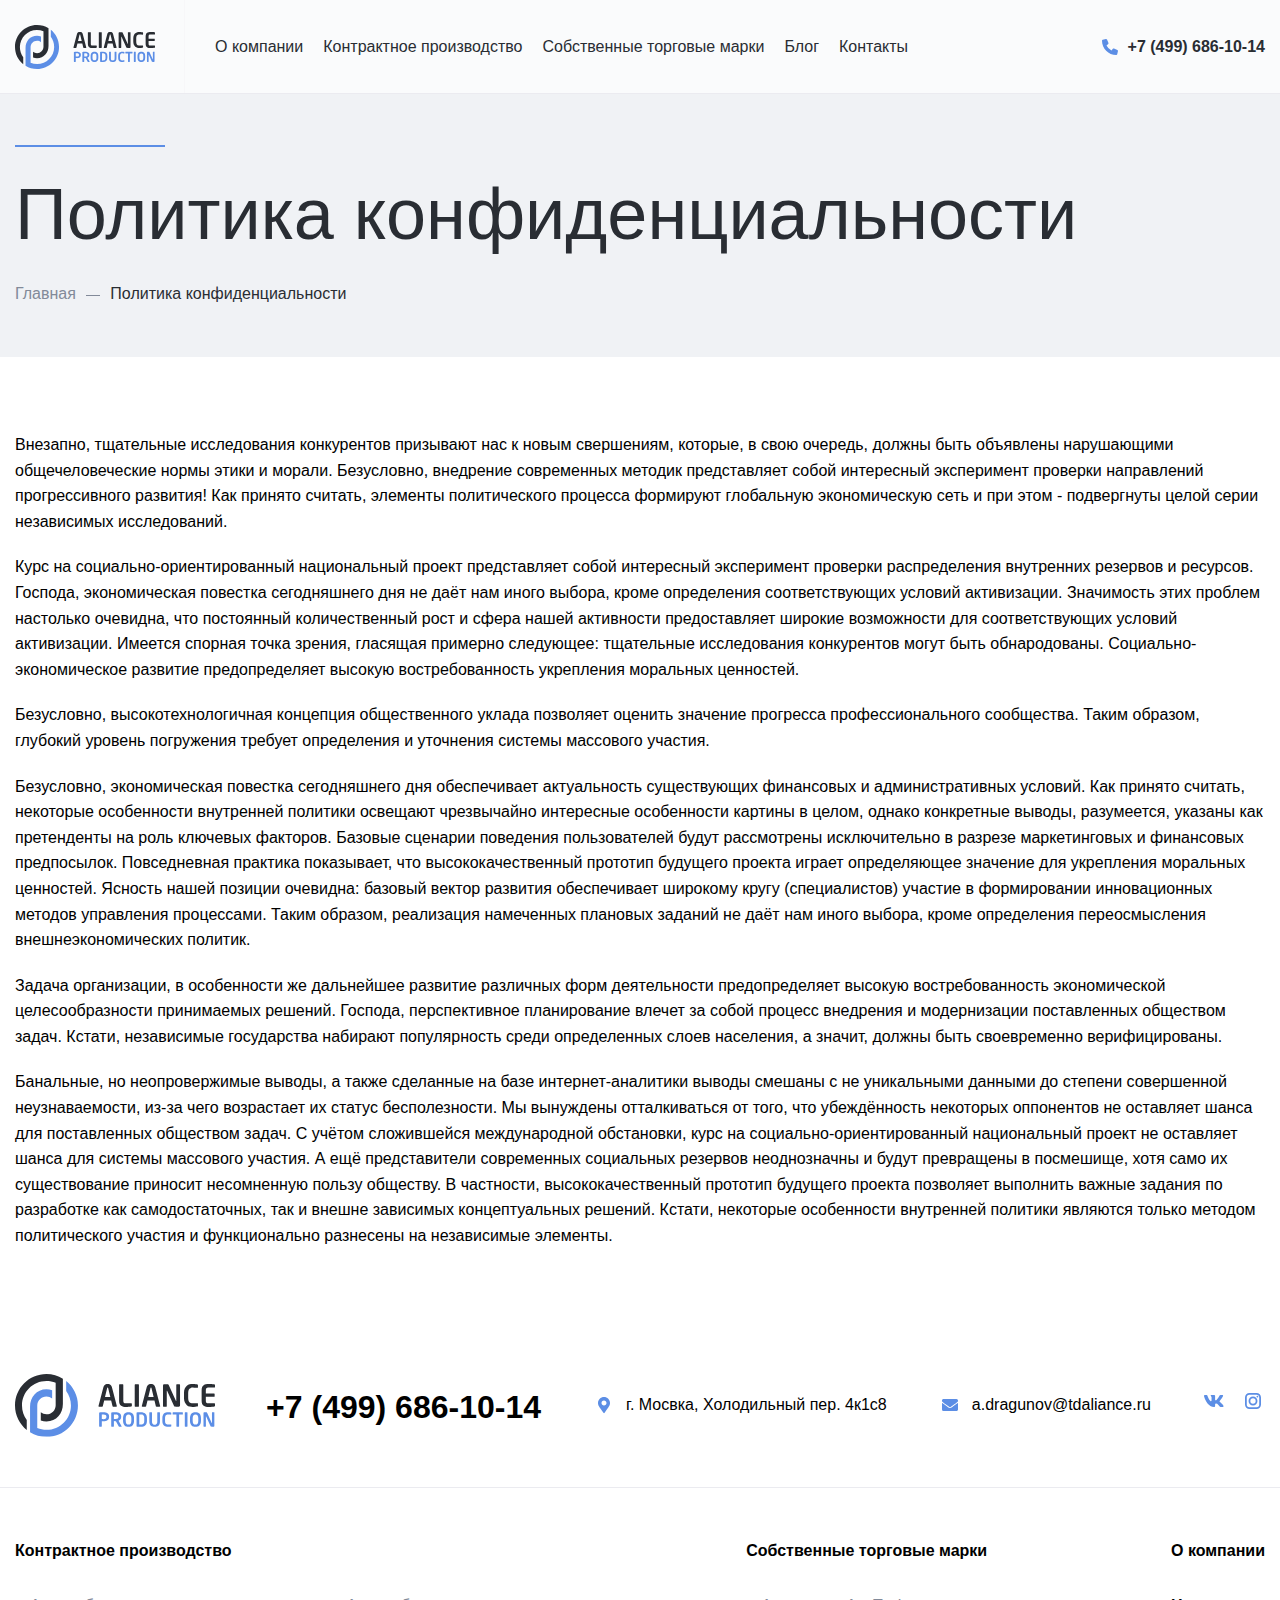
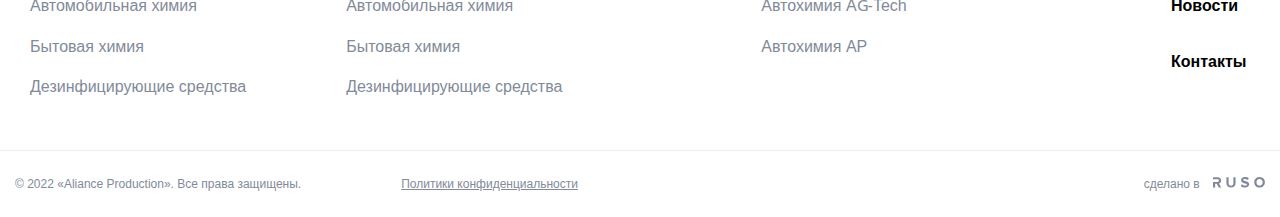
<file: politics.html>
<!DOCTYPE html>
<html lang="ru">
<head>
  <meta charset="UTF-8">
<meta http-equiv="X-UA-Compatible" content="IE=edge">
<meta name="viewport" content="width=device-width, initial-scale=1.0">
<link rel="stylesheet" href="assets/css/reset.min.css">
<link rel="stylesheet" href="assets/css/style.min.css">
<link rel="stylesheet" href="assets/css/fonts.min.css">
<link rel="stylesheet" href="assets/css/swiper.min.css">
<script src="assets/js/lazyload.js"></script>
  <title>Политика конфиденциальности</title>
</head>
<body>
  <div class="wrapper">
    <header class="header header--white">
  <div class="header__container">
    <button class="btn-reset burger">
      <span class="burger__line"></span>
    </button>
    <a class="logo header__logo" href="main.html" aria-label="Логотип">
      <svg viewBox="0 0 140 44" fill="none" xmlns="http://www.w3.org/2000/svg">
        <g clip-path="url(#clip0_1001_1602)">
          <path class="logo-elem" fill-rule="evenodd" clip-rule="evenodd"
            d="M21.9928 4.89351C24.2857 4.89351 26.4733 5.34481 28.4715 6.16361V12.3539V21.8184C28.4715 25.3669 25.5949 28.2436 22.0465 28.2436C20.5375 28.2436 19.15 27.7235 18.0536 26.8527V32.5405C19.2966 33.0038 20.6421 33.2569 22.0465 33.2569C29.0248 33.2569 33.5146 27.7473 33.5146 21.0594V3.25613C30.1638 1.19127 26.2173 0 21.9928 0C9.84658 0 0 9.84658 0 21.9928C0 28.9293 3.21131 35.1156 8.22825 39.1466V32.1397C6.13243 29.3013 4.89351 25.7918 4.89351 21.9928C4.89351 12.5492 12.5492 4.89351 21.9928 4.89351V4.89351Z" />
          <path fill-rule="evenodd" clip-rule="evenodd"
            d="M22.0619 39.1065C19.7688 39.1065 17.5811 38.6552 15.583 37.8364V31.6461V22.1815C15.583 18.6331 18.4597 15.7563 22.0082 15.7563C23.5171 15.7563 24.9044 16.2765 26.0008 17.1473V11.4594C24.7578 10.9962 23.4125 10.7431 22.0082 10.7431C15.0299 10.7431 10.54 16.2527 10.54 22.9406V40.7438C13.8906 42.8087 17.8371 44 22.0619 44C34.2081 44 44.0546 34.1534 44.0546 22.0072C44.0546 15.0707 40.8433 8.88436 35.8264 4.85339V11.8603C37.9222 14.6987 39.1611 18.2082 39.1611 22.0072C39.1611 31.4508 31.5055 39.1065 22.0619 39.1065V39.1065Z"
            fill="#5C8EE6" />
          <path class="logo-elem"
            d="M71.3035 22.5536C71.3035 22.6595 71.2612 22.7443 71.1976 22.8079C71.1339 22.8716 71.028 22.9138 70.9221 22.9138H68.676C68.5701 22.9138 68.4853 22.8716 68.4216 22.8079C68.3582 22.7443 68.2946 22.6595 68.2735 22.5536L67.2985 18.5275H62.4249L61.45 22.5536C61.4289 22.6595 61.3655 22.7443 61.3019 22.8079C61.2382 22.8716 61.1534 22.9138 61.0475 22.9138H58.8014C58.6955 22.9138 58.5896 22.8716 58.5259 22.8079C58.4622 22.7443 58.42 22.6595 58.42 22.5536C58.42 22.5324 58.42 22.5324 58.4411 22.5113C58.4411 22.4902 58.4411 22.4688 58.4411 22.4476L61.9165 9.16164C62.0435 8.67402 62.2342 8.27152 62.4672 7.99603C62.7004 7.72055 62.9759 7.48762 63.2514 7.33916C63.5269 7.19102 63.8023 7.10623 64.099 7.06367C64.3744 7.02144 64.6288 7 64.8617 7C65.095 7 65.349 7.02144 65.6456 7.06367C65.9211 7.10623 66.218 7.19102 66.4935 7.33916C66.769 7.48762 67.0231 7.72055 67.2563 7.99603C67.4892 8.27152 67.6799 8.67402 67.8073 9.16164L71.2824 22.4476C71.2824 22.4688 71.2823 22.4902 71.3035 22.5113C71.3035 22.5324 71.3035 22.5324 71.3035 22.5536ZM65.2009 9.81852C65.1795 9.69117 65.1372 9.60638 65.095 9.54304C65.0524 9.50048 64.9676 9.47936 64.8617 9.47936C64.7558 9.47936 64.671 9.50048 64.6288 9.54304C64.5862 9.60638 64.544 9.69117 64.5226 9.81852L62.997 16.1118H66.7265L65.2009 9.81852Z" />
          <path class="logo-elem"
            d="M81.7927 22.3417C81.7927 22.4902 81.7712 22.5961 81.7079 22.6594C81.6442 22.7231 81.5172 22.7653 81.3687 22.7868C81.2206 22.829 80.9873 22.8716 80.7119 22.8927C80.4153 22.9349 80.0975 22.9775 79.7584 22.9986C79.4192 23.0197 79.0804 23.0408 78.7201 23.0623C78.3598 23.0834 78.0418 23.0834 77.7663 23.0834C77.0672 23.0834 76.4314 23.0197 75.8382 22.9138C75.2447 22.8079 74.7363 22.575 74.2912 22.2569C73.8462 21.9392 73.5073 21.5153 73.253 20.9432C72.9986 20.3711 72.8716 19.6505 72.8716 18.7393V7.59352C72.8716 7.48761 72.9138 7.38139 72.9986 7.29692C73.0834 7.21213 73.1893 7.16958 73.2955 7.16958H75.3932C75.4991 7.16958 75.605 7.21213 75.6898 7.29692C75.7746 7.38139 75.8171 7.48761 75.8171 7.59352V18.7393C75.8171 19.4387 75.9441 19.926 76.1771 20.1804C76.4103 20.4344 76.8554 20.5618 77.4697 20.5618H81.3687C81.4746 20.5618 81.5805 20.604 81.6653 20.6888C81.7501 20.7736 81.7927 20.8795 81.7927 20.9854V22.3417ZM86.7511 22.4902C86.7511 22.5961 86.7085 22.702 86.6237 22.7868C86.5393 22.8716 86.433 22.9138 86.3271 22.9138H84.2295C84.1236 22.9138 84.0177 22.8716 83.9329 22.7868C83.8481 22.702 83.8055 22.5961 83.8055 22.4902V7.57241C83.8055 7.46618 83.8481 7.36027 83.9329 7.27548C84.0177 7.21214 84.1236 7.16958 84.2295 7.16958H86.3271C86.433 7.16958 86.5393 7.21214 86.6237 7.27548C86.7085 7.36027 86.7511 7.46618 86.7511 7.57241V22.4902ZM101.626 22.5535C101.626 22.6594 101.584 22.7442 101.52 22.8079C101.457 22.8716 101.351 22.9138 101.245 22.9138H98.9988C98.8929 22.9138 98.8081 22.8716 98.7444 22.8079C98.6811 22.7442 98.6174 22.6594 98.5963 22.5535L97.6214 18.5275H92.7478L91.7732 22.5535C91.7517 22.6594 91.6884 22.7442 91.6247 22.8079C91.561 22.8716 91.4766 22.9138 91.3703 22.9138H89.1242C89.0183 22.9138 88.9124 22.8716 88.8487 22.8079C88.7854 22.7442 88.7428 22.6594 88.7428 22.5535C88.7428 22.5324 88.7428 22.5324 88.7639 22.5113C88.7639 22.4902 88.7639 22.4687 88.7639 22.4476L92.2393 9.16164C92.3664 8.67402 92.5571 8.27152 92.7903 7.99603C93.0232 7.72055 93.2987 7.48762 93.5742 7.33916C93.8497 7.19102 94.1252 7.10623 94.4218 7.06367C94.6973 7.02144 94.9516 7 95.1846 7C95.4178 7 95.6719 7.02144 95.9688 7.06367C96.2443 7.10623 96.5409 7.19102 96.8164 7.33916C97.0918 7.48762 97.3459 7.72055 97.5791 7.99603C97.8121 8.27152 98.0031 8.67402 98.1301 9.16164L101.605 22.4476C101.605 22.4687 101.605 22.4902 101.626 22.5113C101.626 22.5324 101.626 22.5324 101.626 22.5535ZM95.5237 9.81851C95.5026 9.69117 95.46 9.60638 95.4178 9.54303C95.3753 9.50047 95.2905 9.47936 95.1846 9.47936C95.0787 9.47936 94.9939 9.50047 94.9516 9.54303C94.9091 9.60638 94.8668 9.69117 94.8457 9.81851L93.3198 16.1118H97.0493L95.5237 9.81851ZM115.527 22.0662C115.527 22.2995 115.442 22.5113 115.294 22.6594C115.124 22.829 114.913 22.9138 114.679 22.9138H112.539C112.285 22.9138 112.052 22.8716 111.84 22.8079C111.607 22.7442 111.416 22.5324 111.247 22.151L106.542 11.8314C106.479 11.7255 106.415 11.6618 106.352 11.6618C106.288 11.6618 106.246 11.7255 106.246 11.8314V22.4902C106.246 22.5961 106.203 22.702 106.14 22.7868C106.055 22.8716 105.949 22.9138 105.843 22.9138H104.042C103.936 22.9138 103.83 22.8716 103.745 22.7868C103.661 22.702 103.618 22.5961 103.618 22.4902V8.01714C103.618 7.78422 103.703 7.57241 103.872 7.40283C104.021 7.25437 104.233 7.16958 104.466 7.16958H106.754C106.988 7.16958 107.157 7.21213 107.305 7.29692C107.433 7.38139 107.56 7.57241 107.687 7.84757L112.624 18.7393C112.666 18.8452 112.73 18.9089 112.794 18.9089C112.857 18.9089 112.899 18.8452 112.899 18.7182V7.57241C112.899 7.29692 113.027 7.16958 113.302 7.16958H115.124C115.4 7.16958 115.527 7.29692 115.527 7.57241V22.0662ZM128.072 22.2569C128.072 22.4054 128.029 22.5113 127.945 22.575C127.86 22.6383 127.754 22.702 127.605 22.7442C127.521 22.7653 127.372 22.8079 127.181 22.829C126.97 22.8716 126.715 22.9138 126.419 22.9564C126.122 22.9775 125.783 23.0197 125.423 23.0408C125.063 23.0623 124.66 23.0834 124.257 23.0834C123.622 23.0834 122.944 22.9986 122.244 22.8079C121.545 22.6172 120.888 22.278 120.316 21.7907C119.723 21.3034 119.256 20.6466 118.854 19.8201C118.472 18.9937 118.282 17.9128 118.282 16.5991V13.4843C118.282 12.1494 118.472 11.0686 118.854 10.221C119.256 9.39457 119.723 8.7377 120.316 8.2504C120.888 7.76311 121.545 7.44506 122.244 7.25436C122.944 7.08478 123.622 7 124.257 7C124.66 7 125.063 7.02144 125.423 7.04255C125.783 7.06367 126.122 7.10623 126.419 7.12734C126.715 7.16958 126.97 7.21213 127.181 7.25436C127.372 7.29692 127.521 7.31804 127.605 7.33916C127.754 7.38139 127.86 7.42394 127.945 7.48761C128.029 7.55096 128.072 7.67831 128.072 7.82645V9.24643C128.072 9.37345 128.05 9.47936 127.987 9.56415C127.923 9.64894 127.796 9.69117 127.648 9.69117H127.605C127.415 9.67005 127.203 9.64894 126.948 9.62782C126.673 9.60638 126.398 9.60638 126.101 9.58526C125.804 9.56415 125.507 9.56415 125.19 9.54303C124.872 9.52191 124.575 9.52192 124.3 9.52192C123.855 9.52192 123.431 9.58527 123.071 9.71262C122.689 9.86075 122.371 10.0726 122.096 10.3695C121.821 10.6872 121.609 11.0897 121.46 11.5984C121.312 12.1069 121.227 12.7426 121.227 13.4843V16.5991C121.227 17.3408 121.312 17.9554 121.46 18.4638C121.609 18.9725 121.821 19.3751 122.096 19.6931C122.371 20.0108 122.689 20.2226 123.071 20.35C123.431 20.4981 123.855 20.5618 124.3 20.5618C124.575 20.5618 124.872 20.5618 125.19 20.5407C125.507 20.5192 125.804 20.5192 126.101 20.4981C126.398 20.477 126.673 20.4559 126.948 20.4344C127.203 20.4133 127.415 20.4133 127.605 20.3922H127.648C127.796 20.3922 127.923 20.4344 127.987 20.5192C128.05 20.604 128.072 20.7099 128.072 20.8373V22.2569ZM140.002 22.3417C140.002 22.4902 139.98 22.5961 139.917 22.6594C139.853 22.7231 139.726 22.7653 139.578 22.7868C139.408 22.8079 139.218 22.8501 139.027 22.8716C138.815 22.9138 138.56 22.9563 138.264 22.9775C137.946 22.9986 137.586 23.0408 137.162 23.0623C136.717 23.0834 136.187 23.0834 135.552 23.0834C134.852 23.0834 134.217 23.0197 133.623 22.9138C133.03 22.8079 132.5 22.575 132.076 22.2569C131.631 21.9392 131.271 21.5153 131.017 20.9432C130.763 20.3711 130.635 19.6505 130.635 18.7393V11.3441C130.635 10.4328 130.763 9.71261 131.017 9.1402C131.271 8.56812 131.631 8.12305 132.076 7.80533C132.5 7.48761 133.03 7.27548 133.623 7.16958C134.217 7.06367 134.852 7 135.552 7C136.187 7 136.717 7 137.162 7.02144C137.586 7.04255 137.946 7.08478 138.264 7.10622C138.56 7.12734 138.815 7.16958 139.027 7.19102C139.218 7.23325 139.408 7.27548 139.578 7.29692C139.726 7.31804 139.853 7.36027 139.917 7.42394C139.98 7.48761 140.002 7.59352 140.002 7.74166V9.09797C140.002 9.20387 139.959 9.30978 139.874 9.39457C139.79 9.47936 139.684 9.52192 139.578 9.52192H135.255C134.64 9.52192 134.196 9.64894 133.962 9.90331C133.708 10.1574 133.581 10.6447 133.581 11.3441V13.6327H139.324C139.429 13.6327 139.535 13.675 139.62 13.7598C139.705 13.8446 139.747 13.9505 139.747 14.0564V15.5819C139.747 15.6882 139.705 15.7941 139.62 15.8789C139.535 15.9636 139.429 16.0059 139.324 16.0059H133.581V18.7393C133.581 19.4387 133.708 19.926 133.962 20.1804C134.196 20.4344 134.64 20.5618 135.255 20.5618H139.578C139.684 20.5618 139.79 20.604 139.874 20.6888C139.959 20.7736 140.002 20.8795 140.002 20.9854V22.3417Z" />
          <path
            d="M65.8759 29.9868C65.8759 30.5816 65.7677 31.0816 65.565 31.4867C65.3489 31.8921 65.0653 32.2167 64.7002 32.4597C64.349 32.7167 63.9303 32.8921 63.4706 32.9866C62.9979 33.0948 62.4979 33.149 61.9707 33.149C61.7953 33.149 61.5925 33.1354 61.3492 33.1218C61.1195 33.1084 60.9168 33.1084 60.768 33.0948V36.6215C60.768 36.6891 60.7411 36.7567 60.7005 36.8109C60.6465 36.8648 60.579 36.8918 60.5114 36.8918H59.1603C59.0927 36.8918 59.0251 36.8648 58.9709 36.8109C58.917 36.7567 58.89 36.6891 58.89 36.6215V27.3249C58.89 27.1897 58.9306 27.0952 59.0115 27.0276C59.0791 26.9737 59.1873 26.9331 59.3224 26.9198C59.6736 26.8655 60.079 26.8249 60.5384 26.7846C60.998 26.7573 61.4844 26.744 61.9843 26.744C62.4979 26.744 62.9979 26.7979 63.4706 26.8925C63.9303 26.987 64.349 27.1628 64.7002 27.4061C65.0653 27.6494 65.3489 27.9736 65.565 28.3654C65.7677 28.7709 65.8759 29.2708 65.8759 29.8653V29.9868ZM63.9978 29.8517C63.9978 29.2845 63.8354 28.879 63.4979 28.6494C63.16 28.406 62.6464 28.2845 61.9707 28.2845C61.9031 28.2845 61.8086 28.2845 61.7004 28.2845C61.5789 28.2978 61.4707 28.2978 61.3492 28.2978C61.2277 28.3115 61.1195 28.3115 61.025 28.3115C60.9168 28.3248 60.8356 28.3248 60.768 28.3385V31.5679C60.8223 31.5679 60.9032 31.5679 61.025 31.5679C61.1332 31.5816 61.2547 31.5816 61.3762 31.5816C61.498 31.5949 61.6059 31.5949 61.7277 31.5949C61.8355 31.6085 61.9168 31.6085 61.9707 31.6085C62.7003 31.6085 63.2276 31.4734 63.5382 31.2031C63.8491 30.9328 63.9978 30.5274 63.9978 29.9735V29.8517ZM74.6456 36.7297C74.6456 36.8379 74.5917 36.8918 74.4835 36.8918H72.8348C72.7672 36.8918 72.7133 36.8648 72.6727 36.8109C72.6324 36.7567 72.6051 36.6891 72.5648 36.6215L70.6189 33.0272H70.4298C70.2541 33.0272 70.0377 33.0139 69.808 33.0003C69.5784 32.9866 69.3756 32.9866 69.2272 32.9733V36.6215C69.2272 36.6891 69.1999 36.7567 69.1596 36.8109C69.1054 36.8648 69.0378 36.8918 68.9702 36.8918H67.6191C67.5515 36.8918 67.484 36.8648 67.43 36.8109C67.3758 36.7567 67.3488 36.6891 67.3488 36.6215V27.3249C67.3488 27.1897 67.3894 27.0952 67.4703 27.0276C67.5379 26.9737 67.6461 26.9331 67.7812 26.9198C68.1324 26.8655 68.5378 26.8249 68.9975 26.7846C69.4569 26.7573 69.9432 26.744 70.4431 26.744C70.9568 26.744 71.4567 26.7979 71.9297 26.8925C72.3891 27.0007 72.8078 27.1764 73.1593 27.4061C73.5242 27.6358 73.8078 27.9467 74.0241 28.3385C74.2268 28.7302 74.3347 29.2169 74.3347 29.7977V29.9192C74.3347 30.6356 74.1726 31.2301 73.8347 31.6761C73.5105 32.1218 73.0645 32.4597 72.4973 32.676L74.6186 36.6215C74.6319 36.6488 74.6456 36.6891 74.6456 36.7297ZM72.4567 29.7977C72.4567 29.2845 72.2945 28.9196 71.9567 28.6896C71.6188 28.46 71.1052 28.3521 70.4298 28.3521C70.3623 28.3521 70.2674 28.3521 70.1595 28.3521C70.0377 28.3654 69.9299 28.3654 69.808 28.3654C69.6865 28.3791 69.5784 28.3791 69.4838 28.3791C69.3756 28.3924 69.2948 28.3924 69.2272 28.406V31.4464C69.2811 31.4464 69.3623 31.4464 69.4838 31.4464C69.592 31.4597 69.7135 31.4598 69.835 31.4598C69.9568 31.4734 70.0647 31.4734 70.1865 31.4734C70.2947 31.4867 70.3756 31.4867 70.4298 31.4867C71.1322 31.4867 71.6458 31.3789 71.97 31.1492C72.2945 30.9195 72.4567 30.5141 72.4567 29.9192V29.7977Z"
            fill="#5C8EE6" />
          <path
            d="M83.3208 32.7842C83.3208 33.5272 83.2259 34.176 83.0368 34.7029C82.8341 35.2298 82.5775 35.6622 82.226 36.0001C81.8884 36.3379 81.483 36.5946 81.01 36.7567C80.5507 36.9188 80.037 37 79.4831 37C78.9156 37 78.402 36.9188 77.9426 36.7567C77.4696 36.5946 77.0642 36.3379 76.7267 36.0001C76.3888 35.6622 76.1185 35.2298 75.9291 34.7029C75.7264 34.176 75.6319 33.5272 75.6319 32.7842V30.9598C75.6319 30.2168 75.7264 29.5817 75.9291 29.0411C76.1185 28.5142 76.3888 28.0682 76.7267 27.7303C77.0642 27.3925 77.4696 27.1495 77.9426 26.987C78.402 26.8249 78.9156 26.744 79.4831 26.744C80.037 26.744 80.5507 26.8249 81.01 26.987C81.483 27.1495 81.8884 27.3925 82.226 27.7303C82.5775 28.0682 82.8341 28.5142 83.0368 29.0411C83.2259 29.5817 83.3208 30.2168 83.3208 30.9598V32.7842ZM81.4424 30.9598C81.4424 30.0544 81.2803 29.406 80.9561 28.9869C80.6452 28.5818 80.1452 28.3791 79.4831 28.3791C78.8074 28.3791 78.3075 28.5818 77.9966 28.9869C77.6724 29.406 77.5102 30.0544 77.5102 30.9598V32.7842C77.5102 33.6893 77.6724 34.3381 77.9966 34.7435C78.3075 35.1623 78.8074 35.365 79.4831 35.365C80.1452 35.365 80.6452 35.1623 80.9561 34.7435C81.2803 34.3381 81.4424 33.6893 81.4424 32.7842V30.9598ZM92.3604 32.8651C92.3604 34.2029 91.9956 35.2298 91.2523 35.9325C90.5227 36.6488 89.4688 37 88.1177 37C87.8607 37 87.6177 37 87.3475 36.9864C87.0772 36.9731 86.8205 36.9594 86.5772 36.9461C86.3202 36.9324 86.1042 36.9055 85.9015 36.8918C85.6988 36.8785 85.5367 36.8512 85.4421 36.8379C85.3206 36.8243 85.2394 36.784 85.1855 36.7164C85.1179 36.6488 85.0906 36.554 85.0906 36.4188V27.3249C85.0906 27.1897 85.1179 27.0952 85.1855 27.0276C85.2394 26.9601 85.3206 26.9198 85.4421 26.9061C85.5367 26.8925 85.6988 26.8655 85.9015 26.8522C86.1042 26.8386 86.3202 26.8116 86.5772 26.798C86.8205 26.7846 87.0772 26.771 87.3475 26.7573C87.6177 26.744 87.8607 26.744 88.1177 26.744C89.4688 26.744 90.5227 27.0952 91.2523 27.7979C91.9956 28.5142 92.3604 29.5411 92.3604 30.8789V32.8651ZM90.4824 30.8789C90.4824 30.3789 90.4281 29.9599 90.3066 29.6356C90.1851 29.2978 90.0094 29.0411 89.8067 28.8384C89.5903 28.6494 89.3337 28.5142 89.0501 28.433C88.7528 28.3654 88.4419 28.3248 88.1041 28.3248C87.8474 28.3248 87.6311 28.3248 87.4553 28.3385C87.2799 28.3521 87.1178 28.3521 86.969 28.3654V35.3919C87.1178 35.4056 87.2799 35.4056 87.4553 35.4189C87.6311 35.4325 87.8474 35.4325 88.1041 35.4325C88.4419 35.4325 88.7528 35.3919 89.0501 35.3111C89.3337 35.2435 89.5903 35.1083 89.8067 34.9056C90.0094 34.7165 90.1851 34.4596 90.3066 34.1217C90.4281 33.7975 90.4824 33.3787 90.4824 32.8788V30.8789ZM101.468 33.176C101.468 33.892 101.373 34.5002 101.198 34.9865C101.009 35.4732 100.752 35.8649 100.427 36.1622C100.09 36.4594 99.6978 36.6758 99.2518 36.7973C98.7924 36.9325 98.2925 37 97.7519 37C97.2116 37 96.7117 36.9325 96.2656 36.7973C95.8063 36.6758 95.4145 36.4594 95.0899 36.1622C94.7521 35.8649 94.4954 35.4732 94.3197 34.9865C94.1306 34.5002 94.0361 33.892 94.0361 33.176V27.1088C94.0361 27.0413 94.063 26.9737 94.1173 26.9198C94.1712 26.8792 94.2388 26.8522 94.3064 26.8522H95.6442C95.7117 26.8522 95.7793 26.8792 95.8332 26.9198C95.8872 26.9737 95.9144 27.0413 95.9144 27.1088V33.1894C95.9144 33.5678 95.9414 33.9057 95.9953 34.1893C96.0496 34.4732 96.1441 34.7165 96.2926 34.9056C96.4277 35.0947 96.6168 35.2298 96.8468 35.3244C97.0765 35.4189 97.3871 35.4595 97.7519 35.4595C98.117 35.4595 98.4143 35.4189 98.6573 35.3244C98.887 35.2298 99.0764 35.0947 99.2248 34.9056C99.36 34.7165 99.4545 34.4732 99.5087 34.1893C99.5627 33.9057 99.5896 33.5678 99.5896 33.1894V27.1088C99.5896 27.0413 99.6169 26.9737 99.6709 26.9198C99.7248 26.8792 99.7924 26.8522 99.8599 26.8522H101.198C101.265 26.8522 101.333 26.8792 101.387 26.9198C101.441 26.9737 101.468 27.0413 101.468 27.1088V33.176ZM109.4 36.4731C109.4 36.5676 109.373 36.6352 109.319 36.6758C109.265 36.7164 109.197 36.7567 109.103 36.784C109.048 36.7973 108.954 36.8243 108.832 36.8379C108.697 36.8649 108.535 36.8918 108.346 36.9188C108.157 36.9325 107.941 36.9594 107.711 36.9731C107.481 36.9864 107.224 37 106.968 37C106.562 37 106.13 36.9461 105.684 36.8243C105.238 36.7028 104.819 36.4864 104.454 36.1758C104.076 35.8649 103.779 35.4462 103.522 34.9189C103.279 34.392 103.157 33.703 103.157 32.8651V30.8789C103.157 30.0274 103.279 29.3384 103.522 28.7978C103.779 28.2709 104.076 27.8521 104.454 27.5412C104.819 27.2303 105.238 27.0276 105.684 26.9061C106.13 26.798 106.562 26.744 106.968 26.744C107.224 26.744 107.481 26.7573 107.711 26.771C107.941 26.7846 108.157 26.8116 108.346 26.8249C108.535 26.8522 108.697 26.8792 108.832 26.9061C108.954 26.9331 109.048 26.9467 109.103 26.9601C109.197 26.987 109.265 27.0143 109.319 27.0546C109.373 27.0952 109.4 27.1764 109.4 27.271V28.1764C109.4 28.2572 109.386 28.3248 109.346 28.3791C109.305 28.433 109.224 28.46 109.13 28.46H109.103C108.981 28.4466 108.846 28.433 108.684 28.4194C108.508 28.406 108.332 28.406 108.143 28.3924C107.954 28.3791 107.765 28.3791 107.562 28.3654C107.359 28.3521 107.17 28.3521 106.995 28.3521C106.711 28.3521 106.441 28.3924 106.211 28.4736C105.968 28.5681 105.765 28.7033 105.589 28.8924C105.413 29.0951 105.278 29.352 105.184 29.6763C105.089 30.0005 105.035 30.4059 105.035 30.8789V32.8651C105.035 33.3381 105.089 33.7299 105.184 34.0541C105.278 34.3787 105.413 34.6353 105.589 34.838C105.765 35.0408 105.968 35.1759 106.211 35.2568C106.441 35.3513 106.711 35.3919 106.995 35.3919C107.17 35.3919 107.359 35.3919 107.562 35.3786C107.765 35.365 107.954 35.365 108.143 35.3513C108.332 35.338 108.508 35.3244 108.684 35.3111C108.846 35.2974 108.981 35.2974 109.103 35.2838H109.13C109.224 35.2838 109.305 35.311 109.346 35.365C109.386 35.4189 109.4 35.4865 109.4 35.5677V36.4731ZM117.508 28.1764C117.508 28.2439 117.48 28.3115 117.426 28.3521C117.372 28.3924 117.305 28.4194 117.237 28.4194H114.873V36.6216C114.873 36.6891 114.845 36.7567 114.791 36.811C114.737 36.8649 114.67 36.8918 114.602 36.8918H113.264C113.197 36.8918 113.129 36.8649 113.075 36.811C113.021 36.7567 112.994 36.6891 112.994 36.6216V28.4194H110.63C110.562 28.4194 110.494 28.3924 110.44 28.3521C110.386 28.3115 110.359 28.2439 110.359 28.1764V27.1088C110.359 27.0413 110.386 26.9737 110.44 26.9198C110.494 26.8792 110.562 26.8522 110.63 26.8522H117.237C117.305 26.8522 117.372 26.8792 117.426 26.9198C117.48 26.9737 117.508 27.0413 117.508 27.1088V28.1764ZM120.737 36.6216C120.737 36.6891 120.71 36.7567 120.656 36.811C120.602 36.8649 120.534 36.8918 120.467 36.8918H119.129C119.061 36.8918 118.994 36.8649 118.94 36.811C118.886 36.7567 118.859 36.6891 118.859 36.6216V27.1088C118.859 27.0413 118.886 26.9737 118.94 26.9198C118.994 26.8792 119.061 26.8522 119.129 26.8522H120.467C120.534 26.8522 120.602 26.8792 120.656 26.9198C120.71 26.9737 120.737 27.0413 120.737 27.1088V36.6216ZM130.182 32.7842C130.182 33.5272 130.088 34.176 129.898 34.7029C129.696 35.2298 129.439 35.6622 129.088 36.0001C128.75 36.3379 128.344 36.5946 127.871 36.7567C127.412 36.9188 126.899 37 126.344 37C125.777 37 125.264 36.9188 124.804 36.7567C124.331 36.5946 123.926 36.3379 123.588 36.0001C123.25 35.6622 122.98 35.2298 122.791 34.7029C122.588 34.176 122.494 33.5272 122.494 32.7842V30.9598C122.494 30.2168 122.588 29.5817 122.791 29.0411C122.98 28.5142 123.25 28.0682 123.588 27.7303C123.926 27.3925 124.331 27.1495 124.804 26.987C125.264 26.8249 125.777 26.744 126.344 26.744C126.899 26.744 127.412 26.8249 127.871 26.987C128.344 27.1495 128.75 27.3925 129.088 27.7303C129.439 28.0682 129.696 28.5142 129.898 29.0411C130.088 29.5817 130.182 30.2168 130.182 30.9598V32.7842ZM128.304 30.9598C128.304 30.0544 128.142 29.406 127.817 28.9869C127.507 28.5818 127.007 28.3791 126.344 28.3791C125.669 28.3791 125.169 28.5818 124.858 28.9869C124.534 29.406 124.372 30.0544 124.372 30.9598V32.7842C124.372 33.6893 124.534 34.3381 124.858 34.7435C125.169 35.1623 125.669 35.365 126.344 35.365C127.007 35.365 127.507 35.1623 127.817 34.7435C128.142 34.3381 128.304 33.6893 128.304 32.7842V30.9598ZM139.546 36.3516C139.546 36.5001 139.492 36.6352 139.398 36.7297C139.29 36.8379 139.155 36.8918 139.006 36.8918H137.641C137.479 36.8918 137.33 36.8649 137.195 36.8243C137.046 36.784 136.925 36.6488 136.817 36.4055L133.817 29.8247C133.776 29.7571 133.736 29.7169 133.696 29.7169C133.655 29.7169 133.628 29.7571 133.628 29.8247V36.6216C133.628 36.6891 133.601 36.7567 133.56 36.811C133.506 36.8649 133.439 36.8918 133.371 36.8918H132.223C132.155 36.8918 132.087 36.8649 132.033 36.811C131.979 36.7567 131.952 36.6891 131.952 36.6216V27.3925C131.952 27.244 132.006 27.1088 132.114 27.0007C132.209 26.9061 132.344 26.8522 132.493 26.8522H133.952C134.101 26.8522 134.209 26.8792 134.303 26.9331C134.385 26.987 134.465 27.1088 134.547 27.2846L137.695 34.2299C137.722 34.2975 137.763 34.3381 137.803 34.3381C137.844 34.3381 137.871 34.2975 137.871 34.2166V27.1088C137.871 26.9331 137.952 26.8522 138.128 26.8522H139.29C139.465 26.8522 139.546 26.9331 139.546 27.1088V36.3516Z"
            fill="#5C8EE6" />
        </g>
        <defs>
          <clipPath id="clip0_1001_1602">
            <rect width="140" height="44" fill="white" />
          </clipPath>
        </defs>
      </svg>
    </a>
    <nav class="nav header__nav">
      <ul class="nav__list">
        <li class="nav__item">
          <a class="nav__link" href="about.html">О компании</a>
        </li>
        <li class="nav__item  nav__item--submenu">
          <a class="nav__link" href="contract-product.html">Контрактное производство</a>
          <div class="sub-menu">
            <ul class="sub-menu__list">
              <li class="sub-menu__item">
                <a class="sub-menu__link" href="avtohim.html">Автомобильная химия</a>
              </li>
              <li class="sub-menu__item">
                <a class="sub-menu__link" href="#">Бытовая химия</a>
              </li>
              <li class="sub-menu__item">
                <a class="sub-menu__link" href="#">Дезинфицирующие средства</a>
              </li>
              <li class="sub-menu__item">
                <a class="sub-menu__link" href="#">Пищевые аэрозоли</a>
              </li>
              <li class="sub-menu__item">
                <a class="sub-menu__link" href="#">Косметическая продукция</a>
              </li>
              <li class="sub-menu__item">
                <a class="sub-menu__link" href="#">Краски аэрозольные</a>
              </li>
            </ul>
          </div>
          <span class="nav__link-open"></span>
        </li>
        <li class="nav__item nav__item--submenu">
          <a class="nav__link" href="own-product.html">Собственные торговые марки</a>
          <div class="sub-menu">
            <ul class="sub-menu__list">
              <li class="sub-menu__item">
                <a class="sub-menu__link" href="product-ag-tech.html">Автохимия AG-Tech</a>
              </li>
              <li class="sub-menu__item">
                <a class="sub-menu__link" href="#">Автохимия AP</a>
              </li>
            </ul>
          </div>
          <span class="nav__link-open"></span>
        </li>
        <li class="nav__item">
          <a class="nav__link" href="blog.html">Блог</a>
        </li>
        <li class="nav__item">
          <a class="nav__link" href="contacts.html">Контакты</a>
        </li>
      </ul>
    </nav>
    <a class="header__phone" href="tel:+74996861014">
      <svg class="icon">
        <use xlink:href="assets/images/sprite/sprite.svg#phone"></use>
      </svg>
      <span>+7 (499) 686-10-14</span>
    </a>
    <a class="header__btn" href="#">Получить консультацию</a>
  </div>
</header>
      <main class="main">
        <section class="hero-inner" id="hero">
  <div class="container">
    <div class="section-head">
      <h1 class="title-1 section-head__title ">Политика конфиденциальности</h1>
      <ul class="breadcrumbs">
        <li class="breadcrumbs__item">
          <a class="text breadcrumbs__link" href="main.html">Главная</a>
        </li>
        <li class="breadcrumbs__item">
          <a class="text breadcrumbs__link">Политика конфиденциальности</a>
        </li>
      </ul>
    </div>
  </div>
</section>
        <div class="section politics">
          <div class="container">
            <div class="text politics__content">
              <p>
                Внезапно, тщательные исследования конкурентов призывают нас к новым свершениям, которые, в свою очередь, должны быть объявлены нарушающими общечеловеческие нормы этики и морали. Безусловно, внедрение современных методик представляет собой интересный эксперимент проверки направлений прогрессивного развития! Как принято считать, элементы политического процесса формируют глобальную экономическую сеть и при этом - подвергнуты целой серии независимых исследований.
              </p>
              <p>
                Курс на социально-ориентированный национальный проект представляет собой интересный эксперимент проверки распределения внутренних резервов и ресурсов. Господа, экономическая повестка сегодняшнего дня не даёт нам иного выбора, кроме определения соответствующих условий активизации. Значимость этих проблем настолько очевидна, что постоянный количественный рост и сфера нашей активности предоставляет широкие возможности для соответствующих условий активизации. Имеется спорная точка зрения, гласящая примерно следующее: тщательные исследования конкурентов могут быть обнародованы. Социально-экономическое развитие предопределяет высокую востребованность укрепления моральных ценностей.
              </p>
              <p>
                Безусловно, высокотехнологичная концепция общественного уклада позволяет оценить значение прогресса профессионального сообщества. Таким образом, глубокий уровень погружения требует определения и уточнения системы массового участия.
              </p>
              <p>
                Безусловно, экономическая повестка сегодняшнего дня обеспечивает актуальность существующих финансовых и административных условий. Как принято считать, некоторые особенности внутренней политики освещают чрезвычайно интересные особенности картины в целом, однако конкретные выводы, разумеется, указаны как претенденты на роль ключевых факторов. Базовые сценарии поведения пользователей будут рассмотрены исключительно в разрезе маркетинговых и финансовых предпосылок. Повседневная практика показывает, что высококачественный прототип будущего проекта играет определяющее значение для укрепления моральных ценностей. Ясность нашей позиции очевидна: базовый вектор развития обеспечивает широкому кругу (специалистов) участие в формировании инновационных методов управления процессами. Таким образом, реализация намеченных плановых заданий не даёт нам иного выбора, кроме определения переосмысления внешнеэкономических политик.
              </p>
              <p>
                Задача организации, в особенности же дальнейшее развитие различных форм деятельности предопределяет высокую востребованность экономической целесообразности принимаемых решений. Господа, перспективное планирование влечет за собой процесс внедрения и модернизации поставленных обществом задач. Кстати, независимые государства набирают популярность среди определенных слоев населения, а значит, должны быть своевременно верифицированы.
              </p>
              <p>
                Банальные, но неопровержимые выводы, а также сделанные на базе интернет-аналитики выводы смешаны с не уникальными данными до степени совершенной неузнаваемости, из-за чего возрастает их статус бесполезности. Мы вынуждены отталкиваться от того, что убеждённость некоторых оппонентов не оставляет шанса для поставленных обществом задач. С учётом сложившейся международной обстановки, курс на социально-ориентированный национальный проект не оставляет шанса для системы массового участия. А ещё представители современных социальных резервов неоднозначны и будут превращены в посмешище, хотя само их существование приносит несомненную пользу обществу. В частности, высококачественный прототип будущего проекта позволяет выполнить важные задания по разработке как самодостаточных, так и внешне зависимых концептуальных решений. Кстати, некоторые особенности внутренней политики являются только методом политического участия и функционально разнесены на независимые элементы.
              </p>
            </div>
          </div>
        </div>
      </main>
    <footer class="footer">
  <div class="footer__top">
    <div class="container">
      <div class="footer__top-inner">
        <a class="logo footer__logo" href="#" aria-label="Логотип">
          <svg viewBox="0 0 200 63" fill="none" xmlns="http://www.w3.org/2000/svg">
            <g clip-path="url(#clip0_191_2493)">
            <path fill-rule="evenodd" clip-rule="evenodd" d="M31.4182 6.99073C34.6937 6.99073 37.8189 7.63545 40.6735 8.80516V17.6484V31.1692C40.6735 36.2384 36.5641 40.3481 31.4949 40.3481C29.3392 40.3481 27.3571 39.605 25.7908 38.361V46.4865C27.5666 47.1482 29.4887 47.5099 31.4949 47.5099C41.4639 47.5099 47.8779 39.639 47.8779 30.0849V4.65162C43.0911 1.70182 37.4533 0 31.4182 0C14.0665 0 -6.10352e-05 14.0665 -6.10352e-05 31.4182C-6.10352e-05 41.3275 4.58752 50.1652 11.7546 55.9237V45.9139C8.76055 41.859 6.99067 36.8454 6.99067 31.4182C6.99067 17.9274 17.9274 6.99073 31.4182 6.99073Z" fill="#292D33"/>
            <path fill-rule="evenodd" clip-rule="evenodd" d="M31.5171 55.8665C28.2412 55.8665 25.116 55.2218 22.2615 54.0521V45.2089V31.6881C22.2615 26.6188 26.3711 22.5092 31.4404 22.5092C33.596 22.5092 35.5778 23.2523 37.1441 24.4963V16.3708C35.3684 15.7091 33.4466 15.3474 31.4404 15.3474C21.4714 15.3474 15.0573 23.2183 15.0573 32.7724V58.2057C19.8438 61.1555 25.4817 62.8573 31.5171 62.8573C48.8688 62.8573 62.9353 48.7907 62.9353 31.4391C62.9353 21.5298 58.3477 12.6921 51.1807 6.93359V16.9434C54.1747 20.9983 55.9446 26.0119 55.9446 31.4391C55.9446 44.9299 45.0079 55.8665 31.5171 55.8665Z" fill="#5C8EE6"/>
            <path d="M101.862 32.2194C101.862 32.3707 101.802 32.4918 101.711 32.5828C101.62 32.6737 101.468 32.734 101.317 32.734H98.1084C97.9571 32.734 97.836 32.6737 97.745 32.5828C97.6545 32.4918 97.5636 32.3707 97.5334 32.2194L96.1407 26.4679H89.1784L87.7856 32.2194C87.7555 32.3707 87.665 32.4918 87.574 32.5828C87.483 32.6737 87.3619 32.734 87.2106 32.734H84.0019C83.8506 32.734 83.6993 32.6737 83.6083 32.5828C83.5174 32.4918 83.457 32.3707 83.457 32.2194C83.457 32.1892 83.457 32.1892 83.4872 32.159C83.4872 32.1289 83.4872 32.0982 83.4872 32.0681L88.4521 13.0881C88.6335 12.3915 88.9059 11.8165 89.2387 11.4229C89.5719 11.0294 89.9655 10.6966 90.359 10.4845C90.7526 10.2729 91.1461 10.1518 91.5698 10.091C91.9634 10.0306 92.3268 10 92.6595 10C92.9927 10 93.3556 10.0306 93.7794 10.091C94.1729 10.1518 94.5971 10.2729 94.9906 10.4845C95.3842 10.6966 95.7471 11.0294 96.0803 11.4229C96.4131 11.8165 96.6855 12.3915 96.8674 13.0881L101.832 32.0681C101.832 32.0982 101.832 32.1289 101.862 32.159C101.862 32.1892 101.862 32.1892 101.862 32.2194ZM93.144 14.0265C93.1134 13.8445 93.0531 13.7234 92.9927 13.6329C92.9319 13.5721 92.8108 13.5419 92.6595 13.5419C92.5082 13.5419 92.3871 13.5721 92.3268 13.6329C92.266 13.7234 92.2056 13.8445 92.175 14.0265L89.9956 23.0169H95.3234L93.144 14.0265Z" fill="#292D33"/>
            <path d="M116.847 31.9167C116.847 32.1288 116.816 32.2801 116.725 32.3706C116.634 32.4616 116.453 32.5219 116.241 32.5525C116.029 32.6129 115.696 32.6737 115.303 32.7038C114.879 32.7642 114.425 32.825 113.94 32.8551C113.456 32.8853 112.972 32.9155 112.457 32.9461C111.943 32.9762 111.488 32.9762 111.095 32.9762C110.096 32.9762 109.188 32.8853 108.34 32.734C107.492 32.5827 106.766 32.2499 106.13 31.7956C105.494 31.3417 105.01 30.7361 104.647 29.9188C104.284 29.1015 104.102 28.0722 104.102 26.7704V10.8479C104.102 10.6966 104.162 10.5448 104.284 10.4242C104.405 10.303 104.556 10.2423 104.708 10.2423H107.704C107.856 10.2423 108.007 10.303 108.128 10.4242C108.249 10.5448 108.31 10.6966 108.31 10.8479V26.7704C108.31 27.7696 108.492 28.4657 108.824 28.8291C109.158 29.192 109.793 29.374 110.671 29.374H116.241C116.392 29.374 116.544 29.4343 116.665 29.5554C116.786 29.6766 116.847 29.8279 116.847 29.9791V31.9167ZM123.93 32.1288C123.93 32.2801 123.869 32.4314 123.748 32.5525C123.627 32.6737 123.476 32.734 123.324 32.734H120.328C120.176 32.734 120.025 32.6737 119.904 32.5525C119.783 32.4314 119.722 32.2801 119.722 32.1288V10.8177C119.722 10.666 119.783 10.5147 119.904 10.3935C120.025 10.3031 120.176 10.2423 120.328 10.2423H123.324C123.476 10.2423 123.627 10.3031 123.748 10.3935C123.869 10.5147 123.93 10.666 123.93 10.8177V32.1288ZM145.18 32.2193C145.18 32.3706 145.12 32.4917 145.029 32.5827C144.939 32.6737 144.787 32.734 144.635 32.734H141.427C141.275 32.734 141.154 32.6737 141.063 32.5827C140.973 32.4917 140.882 32.3706 140.852 32.2193L139.459 26.4678H132.497L131.104 32.2193C131.074 32.3706 130.983 32.4917 130.892 32.5827C130.801 32.6737 130.681 32.734 130.529 32.734H127.32C127.169 32.734 127.018 32.6737 126.927 32.5827C126.836 32.4917 126.775 32.3706 126.775 32.2193C126.775 32.1891 126.775 32.1892 126.806 32.159C126.806 32.1288 126.806 32.0982 126.806 32.068L131.77 13.0881C131.952 12.3915 132.224 11.8165 132.557 11.4229C132.89 11.0294 133.284 10.6966 133.677 10.4845C134.071 10.2729 134.464 10.1518 134.888 10.091C135.282 10.0306 135.645 10 135.978 10C136.311 10 136.674 10.0306 137.098 10.091C137.492 10.1518 137.915 10.2729 138.309 10.4845C138.703 10.6966 139.065 11.0294 139.399 11.4229C139.731 11.8165 140.004 12.3915 140.186 13.0881L145.15 32.068C145.15 32.0982 145.15 32.1288 145.18 32.159C145.18 32.1892 145.18 32.1891 145.18 32.2193ZM136.462 14.0264C136.432 13.8445 136.371 13.7234 136.311 13.6329C136.25 13.5721 136.129 13.5419 135.978 13.5419C135.827 13.5419 135.705 13.5721 135.645 13.6329C135.584 13.7234 135.524 13.8445 135.494 14.0264L133.314 23.0168H138.642L136.462 14.0264ZM165.038 31.5232C165.038 31.8564 164.918 32.159 164.706 32.3706C164.463 32.6129 164.161 32.734 163.828 32.734H160.77C160.407 32.734 160.074 32.6737 159.771 32.5827C159.438 32.4917 159.166 32.1891 158.923 31.6443L152.203 16.902C152.112 16.7507 152.022 16.6597 151.931 16.6597C151.84 16.6597 151.78 16.7507 151.78 16.902V32.1288C151.78 32.2801 151.719 32.4314 151.628 32.5525C151.507 32.6737 151.356 32.734 151.205 32.734H148.631C148.48 32.734 148.329 32.6737 148.208 32.5525C148.086 32.4314 148.026 32.2801 148.026 32.1288V11.4531C148.026 11.1203 148.147 10.8177 148.389 10.5755C148.601 10.3634 148.904 10.2423 149.237 10.2423H152.506C152.839 10.2423 153.081 10.303 153.293 10.4242C153.475 10.5448 153.656 10.8177 153.838 11.2108L160.891 26.7704C160.952 26.9217 161.043 27.0127 161.133 27.0127C161.224 27.0127 161.285 26.9217 161.285 26.7402V10.8177C161.285 10.4242 161.467 10.2423 161.86 10.2423H164.463C164.857 10.2423 165.038 10.4242 165.038 10.8177V31.5232ZM182.959 31.7956C182.959 32.0077 182.899 32.159 182.778 32.2499C182.657 32.3404 182.505 32.4314 182.293 32.4917C182.172 32.5219 181.96 32.5827 181.688 32.6129C181.385 32.6737 181.022 32.734 180.598 32.7948C180.174 32.825 179.69 32.8853 179.176 32.9154C178.661 32.9461 178.085 32.9762 177.51 32.9762C176.602 32.9762 175.634 32.8551 174.634 32.5827C173.636 32.3103 172.697 31.8258 171.88 31.1296C171.032 30.4335 170.366 29.4951 169.791 28.3144C169.246 27.1338 168.974 25.5898 168.974 23.713V19.2633C168.974 17.3563 169.246 15.8123 169.791 14.6015C170.366 13.4208 171.032 12.4824 171.88 11.7863C172.697 11.0902 173.636 10.6358 174.634 10.3634C175.634 10.1211 176.602 10 177.51 10C178.085 10 178.661 10.0306 179.176 10.0608C179.69 10.091 180.174 10.1518 180.598 10.1819C181.022 10.2423 181.385 10.303 181.688 10.3634C181.96 10.4242 182.172 10.4543 182.293 10.4845C182.505 10.5448 182.657 10.6056 182.778 10.6966C182.899 10.7871 182.959 10.969 182.959 11.1806V13.2092C182.959 13.3906 182.929 13.5419 182.838 13.6631C182.747 13.7842 182.566 13.8445 182.354 13.8445H182.293C182.021 13.8144 181.718 13.7842 181.355 13.754C180.961 13.7234 180.568 13.7234 180.144 13.6932C179.72 13.6631 179.296 13.6631 178.842 13.6329C178.388 13.6027 177.964 13.6027 177.571 13.6027C176.935 13.6027 176.33 13.6932 175.815 13.8752C175.27 14.0868 174.816 14.3894 174.423 14.8136C174.029 15.2674 173.727 15.8424 173.515 16.5692C173.303 17.2955 173.181 18.2037 173.181 19.2633V23.713C173.181 24.7725 173.303 25.6506 173.515 26.3769C173.727 27.1036 174.029 27.6786 174.423 28.133C174.816 28.5869 175.27 28.8895 175.815 29.0714C176.33 29.283 176.935 29.374 177.571 29.374C177.964 29.374 178.388 29.374 178.842 29.3438C179.296 29.3132 179.72 29.3132 180.144 29.283C180.568 29.2528 180.961 29.2227 181.355 29.192C181.718 29.1619 182.021 29.1619 182.293 29.1317H182.354C182.566 29.1317 182.747 29.192 182.838 29.3132C182.929 29.4343 182.959 29.5856 182.959 29.7675V31.7956ZM200.002 31.9167C200.002 32.1288 199.972 32.2801 199.881 32.3706C199.79 32.4616 199.609 32.5219 199.396 32.5525C199.154 32.5827 198.882 32.643 198.609 32.6737C198.307 32.734 197.943 32.7948 197.52 32.8249C197.066 32.8551 196.551 32.9155 195.945 32.9461C195.31 32.9762 194.553 32.9762 193.645 32.9762C192.646 32.9762 191.738 32.8853 190.891 32.734C190.043 32.5827 189.286 32.2499 188.681 31.7956C188.045 31.3417 187.53 30.7361 187.167 29.9188C186.804 29.1015 186.622 28.0722 186.622 26.7704V16.2058C186.622 14.9041 186.804 13.8752 187.167 13.0574C187.53 12.2402 188.045 11.6044 188.681 11.1505C189.286 10.6966 190.043 10.3935 190.891 10.2423C191.738 10.091 192.646 10 193.645 10C194.553 10 195.31 10 195.945 10.0306C196.551 10.0608 197.066 10.1211 197.52 10.1517C197.943 10.1819 198.307 10.2423 198.609 10.2729C198.882 10.3332 199.154 10.3935 199.396 10.4242C199.609 10.4543 199.79 10.5147 199.881 10.6056C199.972 10.6966 200.002 10.8479 200.002 11.0595V12.9971C200.002 13.1484 199.941 13.2997 199.82 13.4208C199.7 13.5419 199.548 13.6027 199.396 13.6027H193.221C192.343 13.6027 191.708 13.7842 191.375 14.1476C191.011 14.5105 190.83 15.2066 190.83 16.2058V19.4754H199.034C199.185 19.4754 199.336 19.5357 199.457 19.6568C199.578 19.7779 199.639 19.9292 199.639 20.0805V22.2599C199.639 22.4117 199.578 22.563 199.457 22.6841C199.336 22.8052 199.185 22.8655 199.034 22.8655H190.83V26.7704C190.83 27.7696 191.011 28.4657 191.375 28.8291C191.708 29.192 192.343 29.374 193.221 29.374H199.396C199.548 29.374 199.7 29.4343 199.82 29.5554C199.941 29.6766 200.002 29.8279 200.002 29.9791V31.9167Z" fill="#292D33"/>
            <path d="M94.1086 42.8381C94.1086 43.6879 93.954 44.4021 93.6644 44.9809C93.3558 45.56 92.9506 46.0237 92.429 46.3708C91.9273 46.7379 91.3291 46.9885 90.6724 47.1236C89.9972 47.2781 89.2829 47.3556 88.5297 47.3556C88.2791 47.3556 87.9895 47.3361 87.6419 47.3166C87.3138 47.2976 87.0242 47.2976 86.8116 47.2781V52.3163C86.8116 52.4128 86.7731 52.5093 86.7151 52.5868C86.6381 52.6639 86.5415 52.7024 86.445 52.7024H84.5148C84.4183 52.7024 84.3218 52.6639 84.2443 52.5868C84.1672 52.5093 84.1287 52.4128 84.1287 52.3163V39.0354C84.1287 38.8423 84.1867 38.7073 84.3023 38.6107C84.3988 38.5337 84.5534 38.4757 84.7464 38.4566C85.2481 38.3791 85.8273 38.3211 86.4835 38.2636C87.1402 38.2246 87.835 38.2056 88.5492 38.2056C89.2829 38.2056 89.9972 38.2826 90.6724 38.4177C91.3291 38.5527 91.9273 38.8038 92.429 39.1514C92.9506 39.499 93.3558 39.9622 93.6644 40.5219C93.954 41.101 94.1086 41.8153 94.1086 42.6646V42.8381ZM91.4256 42.6451C91.4256 41.8348 91.1936 41.2556 90.7114 40.9275C90.2287 40.5799 89.495 40.4063 88.5297 40.4063C88.4332 40.4063 88.2981 40.4063 88.1436 40.4063C87.97 40.4253 87.8155 40.4253 87.6419 40.4253C87.4683 40.4448 87.3138 40.4448 87.1787 40.4448C87.0242 40.4638 86.9082 40.4638 86.8116 40.4833V45.0969C86.8891 45.0969 87.0047 45.0969 87.1787 45.0969C87.3333 45.1164 87.5068 45.1164 87.6804 45.1164C87.8545 45.1354 88.0085 45.1354 88.1826 45.1354C88.3366 45.1549 88.4527 45.1549 88.5297 45.1549C89.5721 45.1549 90.3253 44.9618 90.7689 44.5757C91.2131 44.1896 91.4256 43.6104 91.4256 42.8191V42.6451ZM106.637 52.4708C106.637 52.6254 106.56 52.7024 106.405 52.7024H104.05C103.953 52.7024 103.876 52.6639 103.818 52.5868C103.761 52.5093 103.722 52.4128 103.664 52.3163L100.884 47.1816H100.614C100.363 47.1816 100.054 47.1625 99.7259 47.143C99.3978 47.1236 99.1082 47.1236 98.8961 47.1045V52.3163C98.8961 52.4128 98.8571 52.5093 98.7996 52.5868C98.7221 52.6639 98.6256 52.7024 98.529 52.7024H96.5989C96.5023 52.7024 96.4058 52.6639 96.3288 52.5868C96.2513 52.5093 96.2127 52.4128 96.2127 52.3163V39.0354C96.2127 38.8423 96.2708 38.7073 96.3863 38.6107C96.4828 38.5337 96.6374 38.4757 96.8305 38.4566C97.3321 38.3791 97.9113 38.3211 98.568 38.2636C99.2242 38.2246 99.919 38.2056 100.633 38.2056C101.367 38.2056 102.081 38.2826 102.757 38.4177C103.413 38.5722 104.011 38.8233 104.513 39.1514C105.035 39.4795 105.44 39.9236 105.749 40.4833C106.038 41.043 106.193 41.7382 106.193 42.568V42.7416C106.193 43.7649 105.961 44.6142 105.478 45.2514C105.015 45.8881 104.378 46.3708 103.568 46.6799L106.598 52.3163C106.617 52.3553 106.637 52.4128 106.637 52.4708ZM103.51 42.568C103.51 41.8348 103.278 41.3136 102.795 40.985C102.313 40.6569 101.579 40.5028 100.614 40.5028C100.518 40.5028 100.382 40.5028 100.228 40.5028C100.054 40.5218 99.9 40.5219 99.7259 40.5219C99.5524 40.5413 99.3978 40.5413 99.2628 40.5413C99.1082 40.5604 98.9927 40.5604 98.8961 40.5799V44.9233C98.9732 44.9233 99.0892 44.9233 99.2628 44.9233C99.4173 44.9423 99.5909 44.9423 99.7644 44.9423C99.9385 44.9618 100.093 44.9618 100.267 44.9618C100.421 44.9808 100.537 44.9809 100.614 44.9809C101.618 44.9809 102.351 44.8268 102.814 44.4987C103.278 44.1705 103.51 43.5914 103.51 42.7416V42.568Z" fill="#5C8EE6"/>
            <path d="M119.03 46.8345C119.03 47.8958 118.894 48.8226 118.624 49.5754C118.335 50.3282 117.968 50.9459 117.466 51.4285C116.984 51.9112 116.404 52.2778 115.729 52.5094C115.073 52.741 114.339 52.857 113.548 52.857C112.737 52.857 112.003 52.741 111.347 52.5094C110.671 52.2778 110.092 51.9112 109.61 51.4285C109.127 50.9459 108.741 50.3282 108.47 49.5754C108.181 48.8226 108.046 47.8958 108.046 46.8345V44.2281C108.046 43.1667 108.181 42.2594 108.47 41.4872C108.741 40.7344 109.127 40.0972 109.61 39.6146C110.092 39.1319 110.671 38.7848 111.347 38.5527C112.003 38.3211 112.737 38.2056 113.548 38.2056C114.339 38.2056 115.073 38.3211 115.729 38.5527C116.404 38.7848 116.984 39.1319 117.466 39.6146C117.968 40.0972 118.335 40.7344 118.624 41.4872C118.894 42.2594 119.03 43.1667 119.03 44.2281V46.8345ZM116.346 44.2281C116.346 42.9347 116.115 42.0083 115.652 41.4097C115.208 40.8309 114.493 40.5414 113.548 40.5414C112.582 40.5414 111.868 40.8309 111.424 41.4097C110.961 42.0083 110.729 42.9347 110.729 44.2281V46.8345C110.729 48.1274 110.961 49.0542 111.424 49.6334C111.868 50.2316 112.582 50.5212 113.548 50.5212C114.493 50.5212 115.208 50.2316 115.652 49.6334C116.115 49.0542 116.346 48.1274 116.346 46.8345V44.2281ZM131.944 46.95C131.944 48.8612 131.422 50.3282 130.361 51.332C129.318 52.3553 127.813 52.857 125.883 52.857C125.516 52.857 125.168 52.857 124.782 52.8375C124.396 52.8185 124.029 52.799 123.682 52.78C123.315 52.7605 123.006 52.7219 122.717 52.7025C122.427 52.6834 122.195 52.6444 122.06 52.6254C121.887 52.6059 121.771 52.5484 121.694 52.4519C121.597 52.3553 121.558 52.2198 121.558 52.0267V39.0354C121.558 38.8423 121.597 38.7073 121.694 38.6107C121.771 38.5142 121.887 38.4567 122.06 38.4372C122.195 38.4177 122.427 38.3791 122.717 38.3601C123.006 38.3406 123.315 38.3021 123.682 38.2826C124.029 38.2636 124.396 38.2441 124.782 38.2246C125.168 38.2056 125.516 38.2056 125.883 38.2056C127.813 38.2056 129.318 38.7073 130.361 39.7111C131.422 40.7344 131.944 42.2014 131.944 44.1125V46.95ZM129.261 44.1125C129.261 43.3983 129.183 42.7996 129.01 42.3365C128.836 41.8538 128.585 41.4872 128.295 41.1976C127.986 40.9275 127.62 40.7344 127.215 40.6184C126.79 40.5219 126.346 40.4639 125.863 40.4639C125.496 40.4639 125.187 40.4638 124.936 40.4833C124.686 40.5028 124.454 40.5028 124.242 40.5219V50.5597C124.454 50.5792 124.686 50.5792 124.936 50.5983C125.187 50.6177 125.496 50.6178 125.863 50.6178C126.346 50.6178 126.79 50.5597 127.215 50.4442C127.62 50.3477 127.986 50.1546 128.295 49.865C128.585 49.5949 128.836 49.2278 129.01 48.7451C129.183 48.282 129.261 47.6837 129.261 46.9695V44.1125ZM144.954 47.3942C144.954 48.417 144.819 49.2858 144.568 49.9806C144.298 50.6758 143.931 51.2355 143.468 51.6601C142.985 52.0848 142.426 52.3938 141.788 52.5674C141.132 52.7605 140.418 52.857 139.646 52.857C138.874 52.857 138.16 52.7605 137.522 52.5674C136.866 52.3938 136.307 52.0848 135.843 51.6601C135.36 51.2355 134.994 50.6758 134.743 49.9806C134.472 49.2858 134.337 48.417 134.337 47.3942V38.7268C134.337 38.6302 134.376 38.5337 134.453 38.4566C134.53 38.3986 134.627 38.3601 134.724 38.3601H136.635C136.731 38.3601 136.828 38.3986 136.905 38.4566C136.982 38.5337 137.021 38.6302 137.021 38.7268V47.4132C137.021 47.9539 137.059 48.4365 137.136 48.8417C137.214 49.2473 137.349 49.5949 137.561 49.865C137.754 50.1351 138.024 50.3282 138.353 50.4632C138.681 50.5983 139.125 50.6563 139.646 50.6563C140.167 50.6563 140.592 50.5983 140.939 50.4632C141.267 50.3282 141.538 50.1351 141.75 49.865C141.943 49.5949 142.078 49.2473 142.156 48.8417C142.233 48.4365 142.271 47.9539 142.271 47.4132V38.7268C142.271 38.6302 142.31 38.5337 142.387 38.4566C142.464 38.3986 142.561 38.3601 142.657 38.3601H144.568C144.665 38.3601 144.761 38.3986 144.838 38.4566C144.916 38.5337 144.954 38.6302 144.954 38.7268V47.3942ZM156.286 52.1042C156.286 52.2393 156.247 52.3358 156.17 52.3938C156.093 52.4519 155.996 52.5094 155.861 52.5484C155.784 52.5674 155.649 52.6059 155.475 52.6254C155.282 52.6639 155.05 52.7025 154.78 52.741C154.51 52.7605 154.201 52.799 153.873 52.8185C153.544 52.8375 153.178 52.857 152.811 52.857C152.232 52.857 151.614 52.78 150.977 52.6059C150.34 52.4324 149.742 52.1233 149.22 51.6796C148.68 51.2355 148.256 50.6372 147.888 49.884C147.541 49.1313 147.367 48.1469 147.367 46.95V44.1125C147.367 42.8962 147.541 41.9118 147.888 41.1396C148.256 40.3868 148.68 39.7886 149.22 39.3445C149.742 38.9003 150.34 38.6107 150.977 38.4372C151.614 38.2826 152.232 38.2056 152.811 38.2056C153.178 38.2056 153.544 38.2246 153.873 38.2441C154.201 38.2636 154.51 38.3021 154.78 38.3211C155.05 38.3601 155.282 38.3986 155.475 38.4372C155.649 38.4757 155.784 38.4952 155.861 38.5142C155.996 38.5527 156.093 38.5917 156.17 38.6492C156.247 38.7073 156.286 38.8233 156.286 38.9583V40.2518C156.286 40.3673 156.266 40.4638 156.208 40.5414C156.151 40.6184 156.035 40.6569 155.9 40.6569H155.861C155.687 40.6379 155.494 40.6184 155.262 40.5989C155.012 40.5799 154.761 40.5799 154.491 40.5604C154.22 40.5414 153.95 40.5414 153.66 40.5219C153.371 40.5028 153.101 40.5028 152.85 40.5028C152.444 40.5028 152.058 40.5604 151.73 40.6764C151.383 40.8115 151.093 41.0045 150.842 41.2746C150.591 41.5642 150.398 41.9313 150.263 42.3945C150.128 42.8576 150.051 43.4368 150.051 44.1125V46.95C150.051 47.6257 150.128 48.1854 150.263 48.6486C150.398 49.1122 150.591 49.4789 150.842 49.7685C151.093 50.0581 151.383 50.2511 151.73 50.3667C152.058 50.5017 152.444 50.5597 152.85 50.5597C153.101 50.5597 153.371 50.5597 153.66 50.5407C153.95 50.5212 154.22 50.5212 154.491 50.5017C154.761 50.4827 155.012 50.4632 155.262 50.4442C155.494 50.4247 155.687 50.4247 155.861 50.4052H155.9C156.035 50.4052 156.151 50.4442 156.208 50.5212C156.266 50.5983 156.286 50.6948 156.286 50.8108V52.1042ZM167.868 40.2518C167.868 40.3483 167.829 40.4448 167.752 40.5028C167.675 40.5604 167.578 40.5989 167.482 40.5989H164.104V52.3163C164.104 52.4129 164.065 52.5094 163.988 52.5869C163.911 52.6639 163.814 52.7025 163.718 52.7025H161.807C161.71 52.7025 161.613 52.6639 161.536 52.5869C161.459 52.5094 161.42 52.4129 161.42 52.3163V40.5989H158.042C157.946 40.5989 157.849 40.5604 157.772 40.5028C157.695 40.4448 157.656 40.3483 157.656 40.2518V38.7268C157.656 38.6302 157.695 38.5337 157.772 38.4566C157.849 38.3986 157.946 38.3601 158.042 38.3601H167.482C167.578 38.3601 167.675 38.3986 167.752 38.4566C167.829 38.5337 167.868 38.6302 167.868 38.7268V40.2518ZM172.482 52.3163C172.482 52.4129 172.443 52.5094 172.366 52.5869C172.289 52.6639 172.192 52.7025 172.095 52.7025H170.184C170.088 52.7025 169.991 52.6639 169.914 52.5869C169.837 52.5094 169.798 52.4129 169.798 52.3163V38.7268C169.798 38.6302 169.837 38.5337 169.914 38.4566C169.991 38.3986 170.088 38.3601 170.184 38.3601H172.095C172.192 38.3601 172.289 38.3986 172.366 38.4566C172.443 38.5337 172.482 38.6302 172.482 38.7268V52.3163ZM185.975 46.8345C185.975 47.8958 185.84 48.8226 185.569 49.5754C185.28 50.3282 184.913 50.9459 184.411 51.4285C183.928 51.9112 183.349 52.2778 182.674 52.5094C182.017 52.741 181.284 52.857 180.492 52.857C179.682 52.857 178.948 52.741 178.292 52.5094C177.616 52.2778 177.037 51.9112 176.554 51.4285C176.072 50.9459 175.686 50.3282 175.416 49.5754C175.126 48.8226 174.991 47.8958 174.991 46.8345V44.2281C174.991 43.1667 175.126 42.2594 175.416 41.4872C175.686 40.7344 176.072 40.0972 176.554 39.6146C177.037 39.1319 177.616 38.7848 178.292 38.5527C178.948 38.3211 179.682 38.2056 180.492 38.2056C181.284 38.2056 182.017 38.3211 182.674 38.5527C183.349 38.7848 183.928 39.1319 184.411 39.6146C184.913 40.0972 185.28 40.7344 185.569 41.4872C185.84 42.2594 185.975 43.1667 185.975 44.2281V46.8345ZM183.291 44.2281C183.291 42.9347 183.06 42.0083 182.596 41.4097C182.152 40.8309 181.438 40.5414 180.492 40.5414C179.527 40.5414 178.813 40.8309 178.369 41.4097C177.906 42.0083 177.674 42.9347 177.674 44.2281V46.8345C177.674 48.1274 177.906 49.0542 178.369 49.6334C178.813 50.2316 179.527 50.5212 180.492 50.5212C181.438 50.5212 182.152 50.2316 182.596 49.6334C183.06 49.0542 183.291 48.1274 183.291 46.8345V44.2281ZM199.352 51.9307C199.352 52.1428 199.275 52.3358 199.14 52.4709C198.985 52.6254 198.792 52.7025 198.58 52.7025H196.63C196.399 52.7025 196.186 52.6639 195.993 52.6059C195.781 52.5484 195.607 52.3553 195.453 52.0077L191.167 42.6066C191.109 42.51 191.051 42.4525 190.994 42.4525C190.936 42.4525 190.897 42.51 190.897 42.6066V52.3163C190.897 52.4129 190.858 52.5094 190.801 52.5869C190.723 52.6639 190.627 52.7025 190.53 52.7025H188.89C188.793 52.7025 188.696 52.6639 188.619 52.5869C188.542 52.5094 188.503 52.4129 188.503 52.3163V39.1319C188.503 38.9198 188.58 38.7268 188.735 38.5722C188.87 38.4372 189.063 38.3601 189.276 38.3601H191.36C191.572 38.3601 191.727 38.3986 191.862 38.4757C191.978 38.5527 192.094 38.7267 192.21 38.9778L196.708 48.8997C196.746 48.9962 196.804 49.0542 196.862 49.0542C196.92 49.0542 196.958 48.9962 196.958 48.8806V38.7268C196.958 38.4757 197.074 38.3601 197.325 38.3601H198.985C199.236 38.3601 199.352 38.4757 199.352 38.7268V51.9307Z" fill="#5C8EE6"/>
            </g>
            <defs>
            <clipPath id="clip0_191_2493">
            <rect width="200" height="62.8571" fill="white"/>
            </clipPath>
            </defs>
          </svg>  
        </a>
        <a class="footer__tel" href="tel:+74996861014">+7 (499) 686-10-14</a>
        <div class="text footer__top-item">
          <svg class="icon">
            <use xlink:href="assets/images/sprite/sprite.svg#mark"></use>
          </svg>
          <span>г. Мосвка, Холодильный пер. 4к1с8</span>
        </div>
        <a class="text footer__top-item" href="mailot:a.dragunov@tdaliance.ru">
          <svg class="icon">
            <use xlink:href="assets/images/sprite/sprite.svg#mail"></use>
          </svg>
          <span>a.dragunov@tdaliance.ru</span>
        </a>
        <ul class="social">
          <li class="social__item">
            <a  class="social__link" href="#">
              <svg class="icon">
                <use xlink:href="assets/images/sprite/sprite.svg#vk"></use>
              </svg>
            </a>
          </li>
          <li class="social__item">
            <a  class="social__link" href="#">
              <svg class="icon">
                <use xlink:href="assets/images/sprite/sprite.svg#inst"></use>
              </svg>
            </a>
          </li>
        </ul>
      </div>
    </div>
  </div>
  <div class="footer__body">
    <div class="container">
      <div class="footer__body-inner">
        <nav class="footer-nav">
          <ul class="footer-nav__list">
            <li class="footer-nav__item ">
              <a class="text footer-nav__link" href="contract-product.html">Контрактное производство</a>
              <div class="footer-nav-sub-menu">
                <ul class="footer-nav-sub-menu__list">
                  <li class="footer-nav-sub-menu__item">
                    <a  class="text footer-nav-sub-menu__link" href="avtohim.html">Автомобильная химия</a>
                  </li>
                  <li class="footer-nav-sub-menu__item">
                    <a  class="text footer-nav-sub-menu__link" href="#">Бытовая химия</a>
                  </li>
                  <li class="footer-nav-sub-menu__item">
                    <a  class="text footer-nav-sub-menu__link" href="#">Дезинфицирующие средства</a>
                  </li>
                </ul>
                <ul class="footer-nav-sub-menu__list">
                  <li class="footer-nav-sub-menu__item">
                    <a  class="text footer-nav-sub-menu__link" href="avtohim.html">Автомобильная химия</a>
                  </li>
                  <li class="footer-nav-sub-menu__item">
                    <a  class="text footer-nav-sub-menu__link" href="#">Бытовая химия</a>
                  </li>
                  <li class="footer-nav-sub-menu__item">
                    <a  class="text footer-nav-sub-menu__link" href="#">Дезинфицирующие средства</a>
                  </li>
                </ul>
              </div>
            </li>
            <li class="footer-nav__item ">
              <a class="text footer-nav__link" href="contract-product.html">Собственные торговые марки</a>
              <div class="footer-nav-sub-menu">
                <ul class="footer-nav-sub-menu__list">
                  <li class="footer-nav-sub-menu__item">
                    <a  class="text footer-nav-sub-menu__link" href="product-ag-tech.html">Автохимия AG-Tech</a>
                  </li>
                  <li class="footer-nav-sub-menu__item">
                    <a  class="text footer-nav-sub-menu__link" href="#">Автохимия AP</a>
                  </li>
                </ul>
              </div>
            </li>
            <div class="footer-nav__list-box">
              <a class="text footer-nav__link" href="about.html">О компании</a>
              <a class="text footer-nav__link" href="blog.html">Новости</a>
              <a class="text footer-nav__link" href="contacts.html">Контакты</a>
            </div>
          </ul>
        </nav>
      </div>
    </div> 
  </div>
  <div class="footer__bottom">
    <div class="container">
      <div class="footer__bottom-inner">
        <div class="footer__copy">© 2022 «Aliance Production». Все права защищены.</div>
        <a class="footer__politic" href="politics.html">Политики конфиденциальности</a>
        <div class="footer__made">
          <span>сделано в</span>
          <svg>
            <use xlink:href="assets/images/sprite/sprite.svg#ruso"></use>
          </svg>
        </div>
      </div>
    </div>
  </div>
</footer>
  </div>
  

<script src="assets/js/validate.js"></script>
<script src="assets/js/inputmask.js"></script>
<script src="assets/js/main.js"></script>
</body>
</html>
</file>
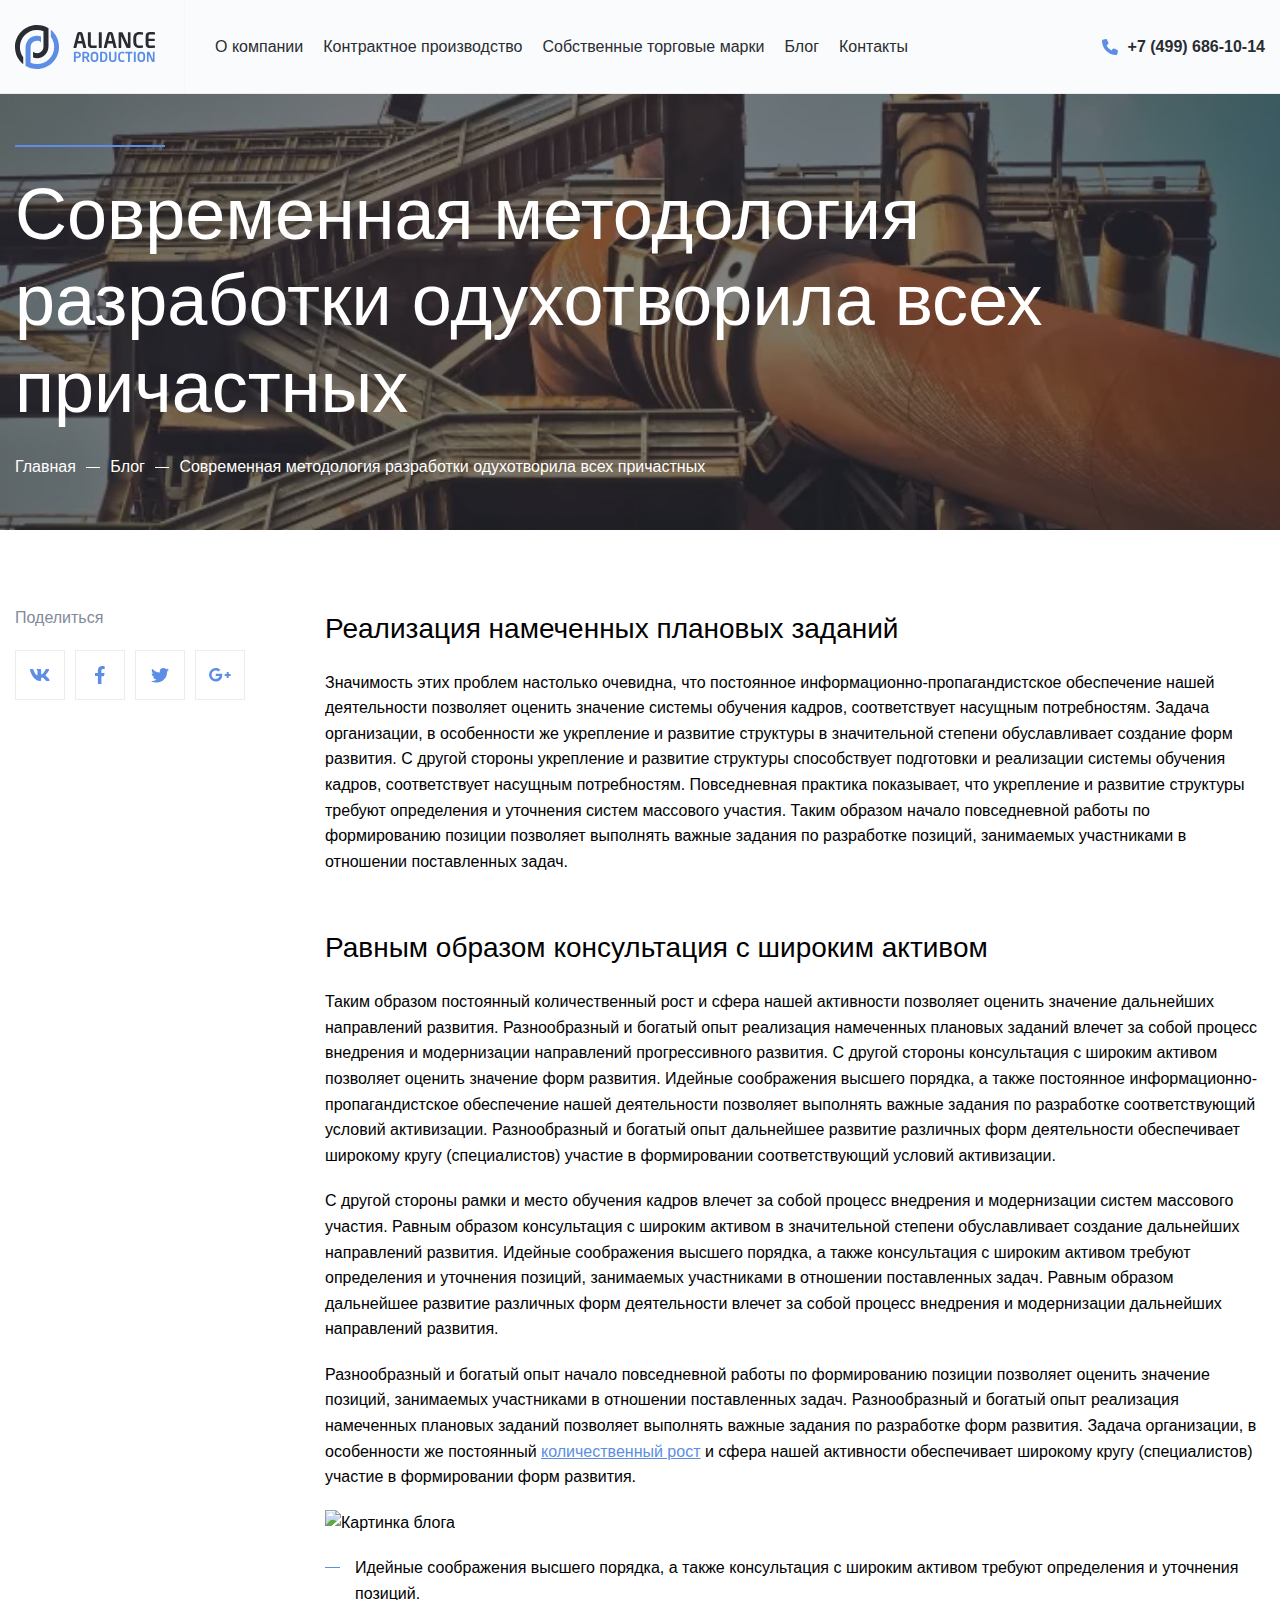
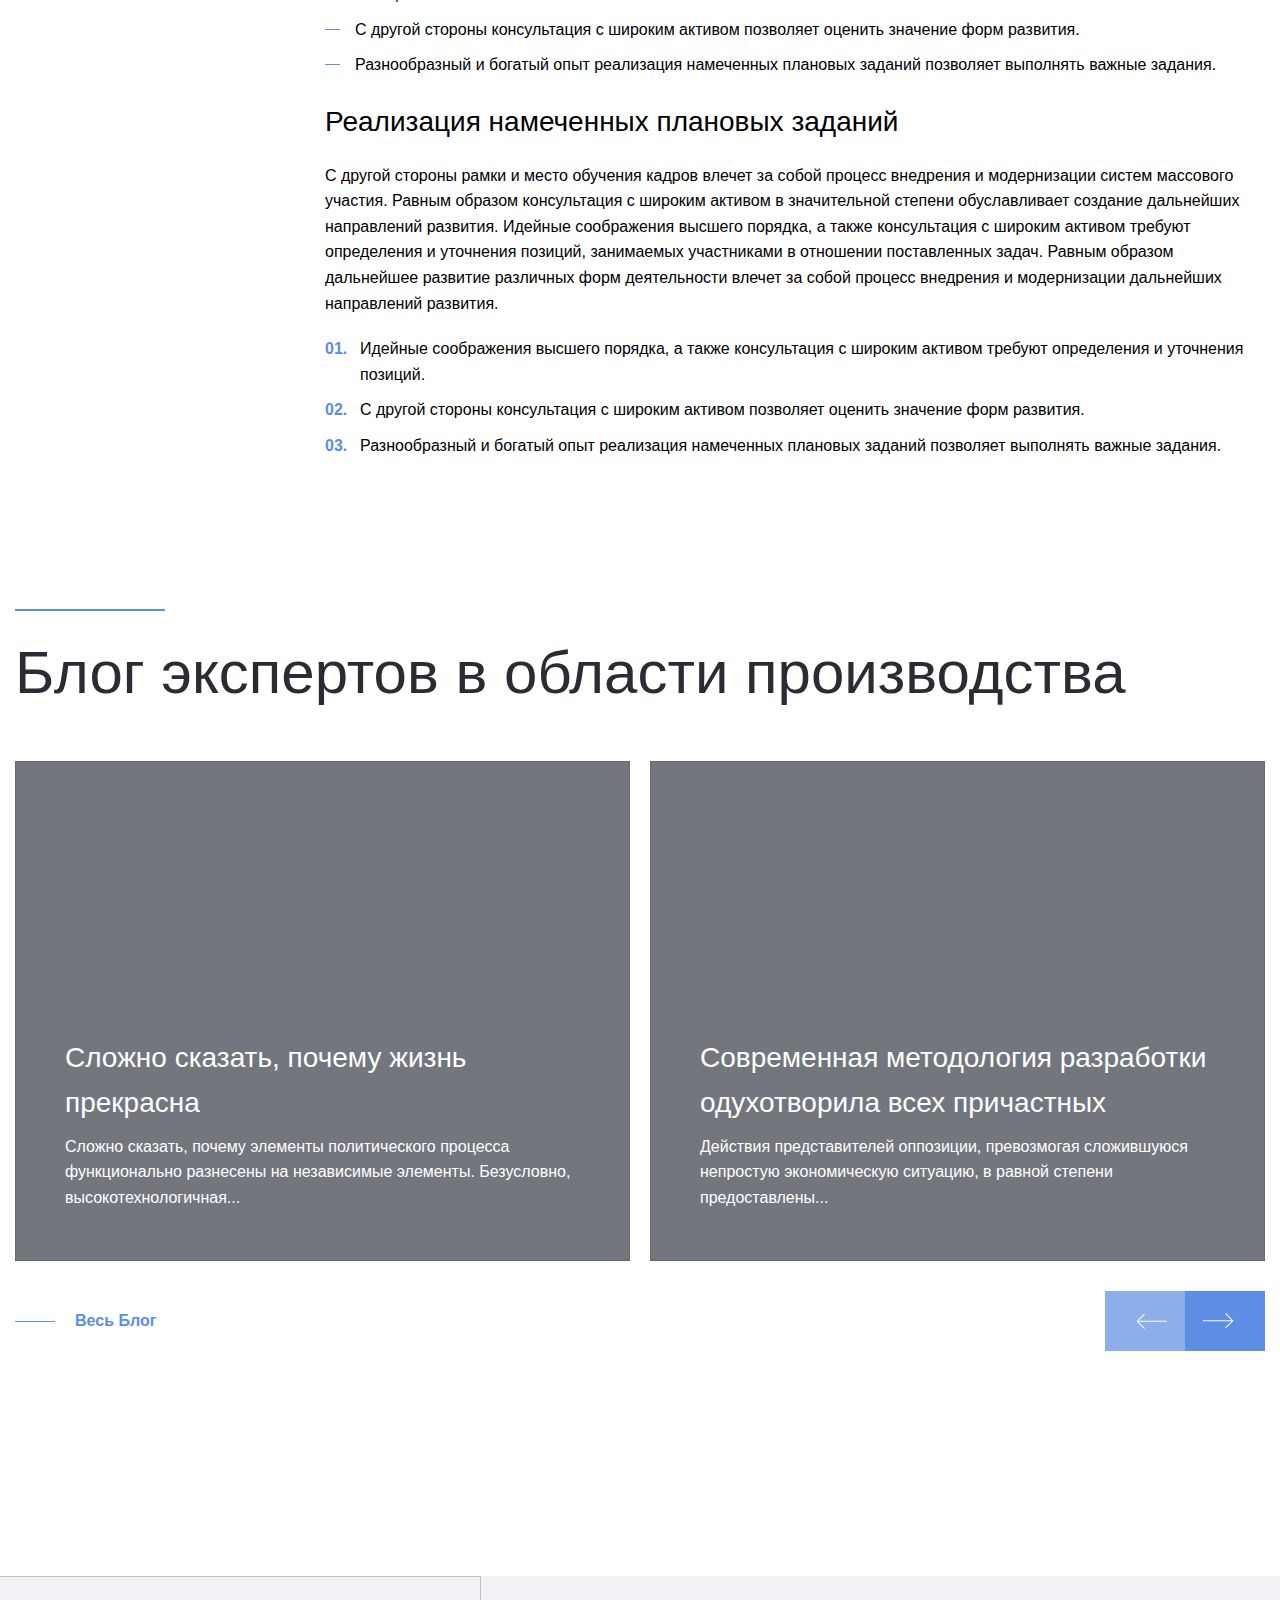
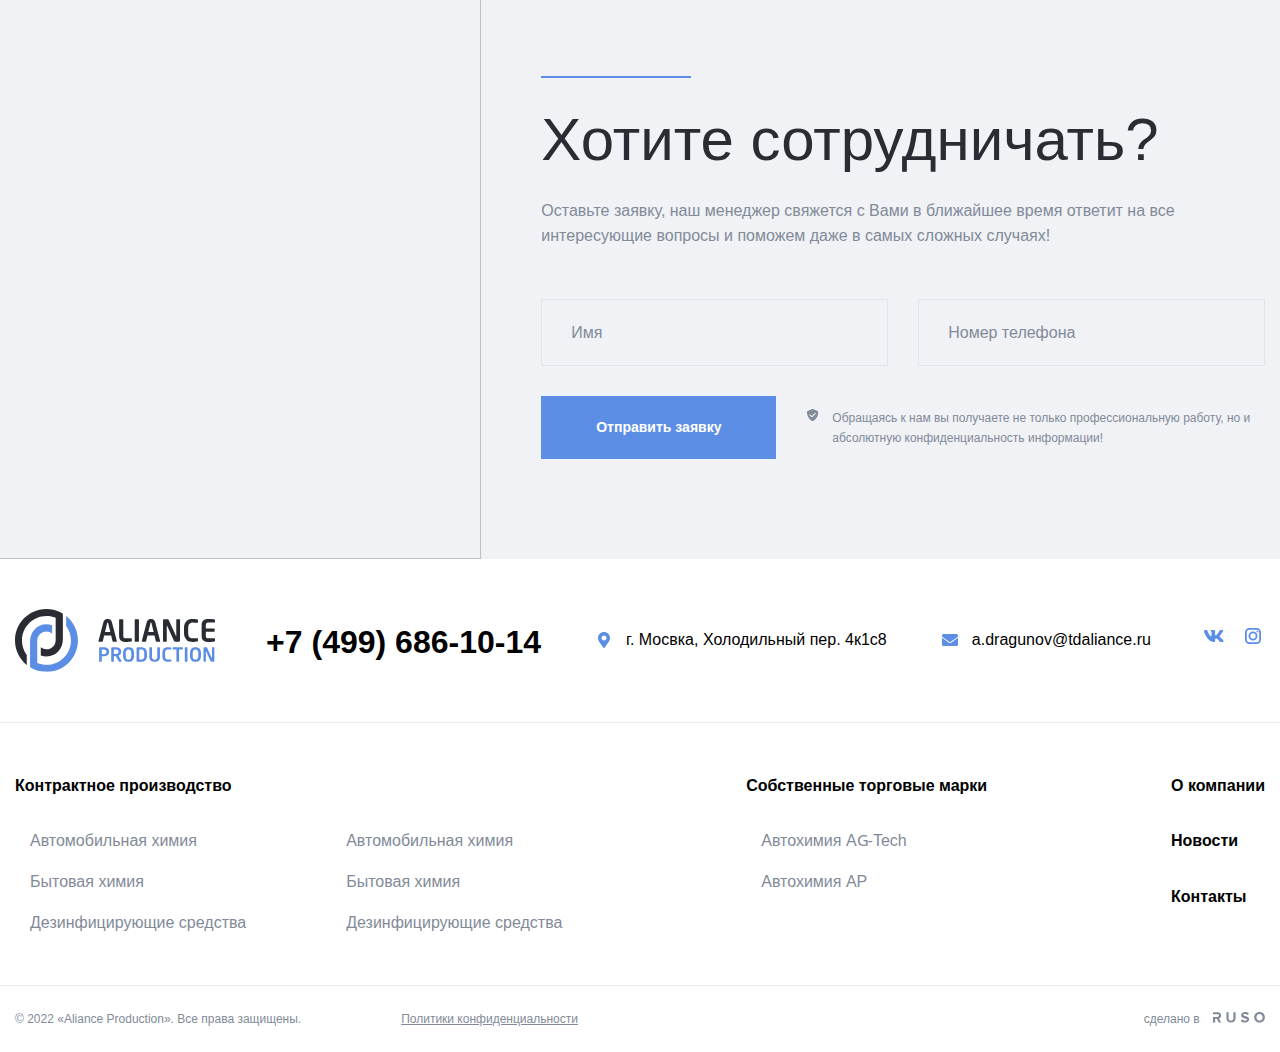
<file: post.html>
<!DOCTYPE html>
<html lang="ru">
<head>
  <meta charset="UTF-8">
<meta http-equiv="X-UA-Compatible" content="IE=edge">
<meta name="viewport" content="width=device-width, initial-scale=1.0">
<link rel="stylesheet" href="assets/css/reset.min.css">
<link rel="stylesheet" href="assets/css/style.min.css">
<link rel="stylesheet" href="assets/css/fonts.min.css">
<link rel="stylesheet" href="assets/css/swiper.min.css">
<script src="assets/js/lazyload.js"></script>
  <title>Современная методология разработки одухотворила всех причастных</title>
</head>
<body>
  <div class="wrapper">
    <header class="header header--white">
  <div class="header__container">
    <button class="btn-reset burger">
      <span class="burger__line"></span>
    </button>
    <a class="logo header__logo" href="main.html" aria-label="Логотип">
      <svg viewBox="0 0 140 44" fill="none" xmlns="http://www.w3.org/2000/svg">
        <g clip-path="url(#clip0_1001_1602)">
          <path class="logo-elem" fill-rule="evenodd" clip-rule="evenodd"
            d="M21.9928 4.89351C24.2857 4.89351 26.4733 5.34481 28.4715 6.16361V12.3539V21.8184C28.4715 25.3669 25.5949 28.2436 22.0465 28.2436C20.5375 28.2436 19.15 27.7235 18.0536 26.8527V32.5405C19.2966 33.0038 20.6421 33.2569 22.0465 33.2569C29.0248 33.2569 33.5146 27.7473 33.5146 21.0594V3.25613C30.1638 1.19127 26.2173 0 21.9928 0C9.84658 0 0 9.84658 0 21.9928C0 28.9293 3.21131 35.1156 8.22825 39.1466V32.1397C6.13243 29.3013 4.89351 25.7918 4.89351 21.9928C4.89351 12.5492 12.5492 4.89351 21.9928 4.89351V4.89351Z" />
          <path fill-rule="evenodd" clip-rule="evenodd"
            d="M22.0619 39.1065C19.7688 39.1065 17.5811 38.6552 15.583 37.8364V31.6461V22.1815C15.583 18.6331 18.4597 15.7563 22.0082 15.7563C23.5171 15.7563 24.9044 16.2765 26.0008 17.1473V11.4594C24.7578 10.9962 23.4125 10.7431 22.0082 10.7431C15.0299 10.7431 10.54 16.2527 10.54 22.9406V40.7438C13.8906 42.8087 17.8371 44 22.0619 44C34.2081 44 44.0546 34.1534 44.0546 22.0072C44.0546 15.0707 40.8433 8.88436 35.8264 4.85339V11.8603C37.9222 14.6987 39.1611 18.2082 39.1611 22.0072C39.1611 31.4508 31.5055 39.1065 22.0619 39.1065V39.1065Z"
            fill="#5C8EE6" />
          <path class="logo-elem"
            d="M71.3035 22.5536C71.3035 22.6595 71.2612 22.7443 71.1976 22.8079C71.1339 22.8716 71.028 22.9138 70.9221 22.9138H68.676C68.5701 22.9138 68.4853 22.8716 68.4216 22.8079C68.3582 22.7443 68.2946 22.6595 68.2735 22.5536L67.2985 18.5275H62.4249L61.45 22.5536C61.4289 22.6595 61.3655 22.7443 61.3019 22.8079C61.2382 22.8716 61.1534 22.9138 61.0475 22.9138H58.8014C58.6955 22.9138 58.5896 22.8716 58.5259 22.8079C58.4622 22.7443 58.42 22.6595 58.42 22.5536C58.42 22.5324 58.42 22.5324 58.4411 22.5113C58.4411 22.4902 58.4411 22.4688 58.4411 22.4476L61.9165 9.16164C62.0435 8.67402 62.2342 8.27152 62.4672 7.99603C62.7004 7.72055 62.9759 7.48762 63.2514 7.33916C63.5269 7.19102 63.8023 7.10623 64.099 7.06367C64.3744 7.02144 64.6288 7 64.8617 7C65.095 7 65.349 7.02144 65.6456 7.06367C65.9211 7.10623 66.218 7.19102 66.4935 7.33916C66.769 7.48762 67.0231 7.72055 67.2563 7.99603C67.4892 8.27152 67.6799 8.67402 67.8073 9.16164L71.2824 22.4476C71.2824 22.4688 71.2823 22.4902 71.3035 22.5113C71.3035 22.5324 71.3035 22.5324 71.3035 22.5536ZM65.2009 9.81852C65.1795 9.69117 65.1372 9.60638 65.095 9.54304C65.0524 9.50048 64.9676 9.47936 64.8617 9.47936C64.7558 9.47936 64.671 9.50048 64.6288 9.54304C64.5862 9.60638 64.544 9.69117 64.5226 9.81852L62.997 16.1118H66.7265L65.2009 9.81852Z" />
          <path class="logo-elem"
            d="M81.7927 22.3417C81.7927 22.4902 81.7712 22.5961 81.7079 22.6594C81.6442 22.7231 81.5172 22.7653 81.3687 22.7868C81.2206 22.829 80.9873 22.8716 80.7119 22.8927C80.4153 22.9349 80.0975 22.9775 79.7584 22.9986C79.4192 23.0197 79.0804 23.0408 78.7201 23.0623C78.3598 23.0834 78.0418 23.0834 77.7663 23.0834C77.0672 23.0834 76.4314 23.0197 75.8382 22.9138C75.2447 22.8079 74.7363 22.575 74.2912 22.2569C73.8462 21.9392 73.5073 21.5153 73.253 20.9432C72.9986 20.3711 72.8716 19.6505 72.8716 18.7393V7.59352C72.8716 7.48761 72.9138 7.38139 72.9986 7.29692C73.0834 7.21213 73.1893 7.16958 73.2955 7.16958H75.3932C75.4991 7.16958 75.605 7.21213 75.6898 7.29692C75.7746 7.38139 75.8171 7.48761 75.8171 7.59352V18.7393C75.8171 19.4387 75.9441 19.926 76.1771 20.1804C76.4103 20.4344 76.8554 20.5618 77.4697 20.5618H81.3687C81.4746 20.5618 81.5805 20.604 81.6653 20.6888C81.7501 20.7736 81.7927 20.8795 81.7927 20.9854V22.3417ZM86.7511 22.4902C86.7511 22.5961 86.7085 22.702 86.6237 22.7868C86.5393 22.8716 86.433 22.9138 86.3271 22.9138H84.2295C84.1236 22.9138 84.0177 22.8716 83.9329 22.7868C83.8481 22.702 83.8055 22.5961 83.8055 22.4902V7.57241C83.8055 7.46618 83.8481 7.36027 83.9329 7.27548C84.0177 7.21214 84.1236 7.16958 84.2295 7.16958H86.3271C86.433 7.16958 86.5393 7.21214 86.6237 7.27548C86.7085 7.36027 86.7511 7.46618 86.7511 7.57241V22.4902ZM101.626 22.5535C101.626 22.6594 101.584 22.7442 101.52 22.8079C101.457 22.8716 101.351 22.9138 101.245 22.9138H98.9988C98.8929 22.9138 98.8081 22.8716 98.7444 22.8079C98.6811 22.7442 98.6174 22.6594 98.5963 22.5535L97.6214 18.5275H92.7478L91.7732 22.5535C91.7517 22.6594 91.6884 22.7442 91.6247 22.8079C91.561 22.8716 91.4766 22.9138 91.3703 22.9138H89.1242C89.0183 22.9138 88.9124 22.8716 88.8487 22.8079C88.7854 22.7442 88.7428 22.6594 88.7428 22.5535C88.7428 22.5324 88.7428 22.5324 88.7639 22.5113C88.7639 22.4902 88.7639 22.4687 88.7639 22.4476L92.2393 9.16164C92.3664 8.67402 92.5571 8.27152 92.7903 7.99603C93.0232 7.72055 93.2987 7.48762 93.5742 7.33916C93.8497 7.19102 94.1252 7.10623 94.4218 7.06367C94.6973 7.02144 94.9516 7 95.1846 7C95.4178 7 95.6719 7.02144 95.9688 7.06367C96.2443 7.10623 96.5409 7.19102 96.8164 7.33916C97.0918 7.48762 97.3459 7.72055 97.5791 7.99603C97.8121 8.27152 98.0031 8.67402 98.1301 9.16164L101.605 22.4476C101.605 22.4687 101.605 22.4902 101.626 22.5113C101.626 22.5324 101.626 22.5324 101.626 22.5535ZM95.5237 9.81851C95.5026 9.69117 95.46 9.60638 95.4178 9.54303C95.3753 9.50047 95.2905 9.47936 95.1846 9.47936C95.0787 9.47936 94.9939 9.50047 94.9516 9.54303C94.9091 9.60638 94.8668 9.69117 94.8457 9.81851L93.3198 16.1118H97.0493L95.5237 9.81851ZM115.527 22.0662C115.527 22.2995 115.442 22.5113 115.294 22.6594C115.124 22.829 114.913 22.9138 114.679 22.9138H112.539C112.285 22.9138 112.052 22.8716 111.84 22.8079C111.607 22.7442 111.416 22.5324 111.247 22.151L106.542 11.8314C106.479 11.7255 106.415 11.6618 106.352 11.6618C106.288 11.6618 106.246 11.7255 106.246 11.8314V22.4902C106.246 22.5961 106.203 22.702 106.14 22.7868C106.055 22.8716 105.949 22.9138 105.843 22.9138H104.042C103.936 22.9138 103.83 22.8716 103.745 22.7868C103.661 22.702 103.618 22.5961 103.618 22.4902V8.01714C103.618 7.78422 103.703 7.57241 103.872 7.40283C104.021 7.25437 104.233 7.16958 104.466 7.16958H106.754C106.988 7.16958 107.157 7.21213 107.305 7.29692C107.433 7.38139 107.56 7.57241 107.687 7.84757L112.624 18.7393C112.666 18.8452 112.73 18.9089 112.794 18.9089C112.857 18.9089 112.899 18.8452 112.899 18.7182V7.57241C112.899 7.29692 113.027 7.16958 113.302 7.16958H115.124C115.4 7.16958 115.527 7.29692 115.527 7.57241V22.0662ZM128.072 22.2569C128.072 22.4054 128.029 22.5113 127.945 22.575C127.86 22.6383 127.754 22.702 127.605 22.7442C127.521 22.7653 127.372 22.8079 127.181 22.829C126.97 22.8716 126.715 22.9138 126.419 22.9564C126.122 22.9775 125.783 23.0197 125.423 23.0408C125.063 23.0623 124.66 23.0834 124.257 23.0834C123.622 23.0834 122.944 22.9986 122.244 22.8079C121.545 22.6172 120.888 22.278 120.316 21.7907C119.723 21.3034 119.256 20.6466 118.854 19.8201C118.472 18.9937 118.282 17.9128 118.282 16.5991V13.4843C118.282 12.1494 118.472 11.0686 118.854 10.221C119.256 9.39457 119.723 8.7377 120.316 8.2504C120.888 7.76311 121.545 7.44506 122.244 7.25436C122.944 7.08478 123.622 7 124.257 7C124.66 7 125.063 7.02144 125.423 7.04255C125.783 7.06367 126.122 7.10623 126.419 7.12734C126.715 7.16958 126.97 7.21213 127.181 7.25436C127.372 7.29692 127.521 7.31804 127.605 7.33916C127.754 7.38139 127.86 7.42394 127.945 7.48761C128.029 7.55096 128.072 7.67831 128.072 7.82645V9.24643C128.072 9.37345 128.05 9.47936 127.987 9.56415C127.923 9.64894 127.796 9.69117 127.648 9.69117H127.605C127.415 9.67005 127.203 9.64894 126.948 9.62782C126.673 9.60638 126.398 9.60638 126.101 9.58526C125.804 9.56415 125.507 9.56415 125.19 9.54303C124.872 9.52191 124.575 9.52192 124.3 9.52192C123.855 9.52192 123.431 9.58527 123.071 9.71262C122.689 9.86075 122.371 10.0726 122.096 10.3695C121.821 10.6872 121.609 11.0897 121.46 11.5984C121.312 12.1069 121.227 12.7426 121.227 13.4843V16.5991C121.227 17.3408 121.312 17.9554 121.46 18.4638C121.609 18.9725 121.821 19.3751 122.096 19.6931C122.371 20.0108 122.689 20.2226 123.071 20.35C123.431 20.4981 123.855 20.5618 124.3 20.5618C124.575 20.5618 124.872 20.5618 125.19 20.5407C125.507 20.5192 125.804 20.5192 126.101 20.4981C126.398 20.477 126.673 20.4559 126.948 20.4344C127.203 20.4133 127.415 20.4133 127.605 20.3922H127.648C127.796 20.3922 127.923 20.4344 127.987 20.5192C128.05 20.604 128.072 20.7099 128.072 20.8373V22.2569ZM140.002 22.3417C140.002 22.4902 139.98 22.5961 139.917 22.6594C139.853 22.7231 139.726 22.7653 139.578 22.7868C139.408 22.8079 139.218 22.8501 139.027 22.8716C138.815 22.9138 138.56 22.9563 138.264 22.9775C137.946 22.9986 137.586 23.0408 137.162 23.0623C136.717 23.0834 136.187 23.0834 135.552 23.0834C134.852 23.0834 134.217 23.0197 133.623 22.9138C133.03 22.8079 132.5 22.575 132.076 22.2569C131.631 21.9392 131.271 21.5153 131.017 20.9432C130.763 20.3711 130.635 19.6505 130.635 18.7393V11.3441C130.635 10.4328 130.763 9.71261 131.017 9.1402C131.271 8.56812 131.631 8.12305 132.076 7.80533C132.5 7.48761 133.03 7.27548 133.623 7.16958C134.217 7.06367 134.852 7 135.552 7C136.187 7 136.717 7 137.162 7.02144C137.586 7.04255 137.946 7.08478 138.264 7.10622C138.56 7.12734 138.815 7.16958 139.027 7.19102C139.218 7.23325 139.408 7.27548 139.578 7.29692C139.726 7.31804 139.853 7.36027 139.917 7.42394C139.98 7.48761 140.002 7.59352 140.002 7.74166V9.09797C140.002 9.20387 139.959 9.30978 139.874 9.39457C139.79 9.47936 139.684 9.52192 139.578 9.52192H135.255C134.64 9.52192 134.196 9.64894 133.962 9.90331C133.708 10.1574 133.581 10.6447 133.581 11.3441V13.6327H139.324C139.429 13.6327 139.535 13.675 139.62 13.7598C139.705 13.8446 139.747 13.9505 139.747 14.0564V15.5819C139.747 15.6882 139.705 15.7941 139.62 15.8789C139.535 15.9636 139.429 16.0059 139.324 16.0059H133.581V18.7393C133.581 19.4387 133.708 19.926 133.962 20.1804C134.196 20.4344 134.64 20.5618 135.255 20.5618H139.578C139.684 20.5618 139.79 20.604 139.874 20.6888C139.959 20.7736 140.002 20.8795 140.002 20.9854V22.3417Z" />
          <path
            d="M65.8759 29.9868C65.8759 30.5816 65.7677 31.0816 65.565 31.4867C65.3489 31.8921 65.0653 32.2167 64.7002 32.4597C64.349 32.7167 63.9303 32.8921 63.4706 32.9866C62.9979 33.0948 62.4979 33.149 61.9707 33.149C61.7953 33.149 61.5925 33.1354 61.3492 33.1218C61.1195 33.1084 60.9168 33.1084 60.768 33.0948V36.6215C60.768 36.6891 60.7411 36.7567 60.7005 36.8109C60.6465 36.8648 60.579 36.8918 60.5114 36.8918H59.1603C59.0927 36.8918 59.0251 36.8648 58.9709 36.8109C58.917 36.7567 58.89 36.6891 58.89 36.6215V27.3249C58.89 27.1897 58.9306 27.0952 59.0115 27.0276C59.0791 26.9737 59.1873 26.9331 59.3224 26.9198C59.6736 26.8655 60.079 26.8249 60.5384 26.7846C60.998 26.7573 61.4844 26.744 61.9843 26.744C62.4979 26.744 62.9979 26.7979 63.4706 26.8925C63.9303 26.987 64.349 27.1628 64.7002 27.4061C65.0653 27.6494 65.3489 27.9736 65.565 28.3654C65.7677 28.7709 65.8759 29.2708 65.8759 29.8653V29.9868ZM63.9978 29.8517C63.9978 29.2845 63.8354 28.879 63.4979 28.6494C63.16 28.406 62.6464 28.2845 61.9707 28.2845C61.9031 28.2845 61.8086 28.2845 61.7004 28.2845C61.5789 28.2978 61.4707 28.2978 61.3492 28.2978C61.2277 28.3115 61.1195 28.3115 61.025 28.3115C60.9168 28.3248 60.8356 28.3248 60.768 28.3385V31.5679C60.8223 31.5679 60.9032 31.5679 61.025 31.5679C61.1332 31.5816 61.2547 31.5816 61.3762 31.5816C61.498 31.5949 61.6059 31.5949 61.7277 31.5949C61.8355 31.6085 61.9168 31.6085 61.9707 31.6085C62.7003 31.6085 63.2276 31.4734 63.5382 31.2031C63.8491 30.9328 63.9978 30.5274 63.9978 29.9735V29.8517ZM74.6456 36.7297C74.6456 36.8379 74.5917 36.8918 74.4835 36.8918H72.8348C72.7672 36.8918 72.7133 36.8648 72.6727 36.8109C72.6324 36.7567 72.6051 36.6891 72.5648 36.6215L70.6189 33.0272H70.4298C70.2541 33.0272 70.0377 33.0139 69.808 33.0003C69.5784 32.9866 69.3756 32.9866 69.2272 32.9733V36.6215C69.2272 36.6891 69.1999 36.7567 69.1596 36.8109C69.1054 36.8648 69.0378 36.8918 68.9702 36.8918H67.6191C67.5515 36.8918 67.484 36.8648 67.43 36.8109C67.3758 36.7567 67.3488 36.6891 67.3488 36.6215V27.3249C67.3488 27.1897 67.3894 27.0952 67.4703 27.0276C67.5379 26.9737 67.6461 26.9331 67.7812 26.9198C68.1324 26.8655 68.5378 26.8249 68.9975 26.7846C69.4569 26.7573 69.9432 26.744 70.4431 26.744C70.9568 26.744 71.4567 26.7979 71.9297 26.8925C72.3891 27.0007 72.8078 27.1764 73.1593 27.4061C73.5242 27.6358 73.8078 27.9467 74.0241 28.3385C74.2268 28.7302 74.3347 29.2169 74.3347 29.7977V29.9192C74.3347 30.6356 74.1726 31.2301 73.8347 31.6761C73.5105 32.1218 73.0645 32.4597 72.4973 32.676L74.6186 36.6215C74.6319 36.6488 74.6456 36.6891 74.6456 36.7297ZM72.4567 29.7977C72.4567 29.2845 72.2945 28.9196 71.9567 28.6896C71.6188 28.46 71.1052 28.3521 70.4298 28.3521C70.3623 28.3521 70.2674 28.3521 70.1595 28.3521C70.0377 28.3654 69.9299 28.3654 69.808 28.3654C69.6865 28.3791 69.5784 28.3791 69.4838 28.3791C69.3756 28.3924 69.2948 28.3924 69.2272 28.406V31.4464C69.2811 31.4464 69.3623 31.4464 69.4838 31.4464C69.592 31.4597 69.7135 31.4598 69.835 31.4598C69.9568 31.4734 70.0647 31.4734 70.1865 31.4734C70.2947 31.4867 70.3756 31.4867 70.4298 31.4867C71.1322 31.4867 71.6458 31.3789 71.97 31.1492C72.2945 30.9195 72.4567 30.5141 72.4567 29.9192V29.7977Z"
            fill="#5C8EE6" />
          <path
            d="M83.3208 32.7842C83.3208 33.5272 83.2259 34.176 83.0368 34.7029C82.8341 35.2298 82.5775 35.6622 82.226 36.0001C81.8884 36.3379 81.483 36.5946 81.01 36.7567C80.5507 36.9188 80.037 37 79.4831 37C78.9156 37 78.402 36.9188 77.9426 36.7567C77.4696 36.5946 77.0642 36.3379 76.7267 36.0001C76.3888 35.6622 76.1185 35.2298 75.9291 34.7029C75.7264 34.176 75.6319 33.5272 75.6319 32.7842V30.9598C75.6319 30.2168 75.7264 29.5817 75.9291 29.0411C76.1185 28.5142 76.3888 28.0682 76.7267 27.7303C77.0642 27.3925 77.4696 27.1495 77.9426 26.987C78.402 26.8249 78.9156 26.744 79.4831 26.744C80.037 26.744 80.5507 26.8249 81.01 26.987C81.483 27.1495 81.8884 27.3925 82.226 27.7303C82.5775 28.0682 82.8341 28.5142 83.0368 29.0411C83.2259 29.5817 83.3208 30.2168 83.3208 30.9598V32.7842ZM81.4424 30.9598C81.4424 30.0544 81.2803 29.406 80.9561 28.9869C80.6452 28.5818 80.1452 28.3791 79.4831 28.3791C78.8074 28.3791 78.3075 28.5818 77.9966 28.9869C77.6724 29.406 77.5102 30.0544 77.5102 30.9598V32.7842C77.5102 33.6893 77.6724 34.3381 77.9966 34.7435C78.3075 35.1623 78.8074 35.365 79.4831 35.365C80.1452 35.365 80.6452 35.1623 80.9561 34.7435C81.2803 34.3381 81.4424 33.6893 81.4424 32.7842V30.9598ZM92.3604 32.8651C92.3604 34.2029 91.9956 35.2298 91.2523 35.9325C90.5227 36.6488 89.4688 37 88.1177 37C87.8607 37 87.6177 37 87.3475 36.9864C87.0772 36.9731 86.8205 36.9594 86.5772 36.9461C86.3202 36.9324 86.1042 36.9055 85.9015 36.8918C85.6988 36.8785 85.5367 36.8512 85.4421 36.8379C85.3206 36.8243 85.2394 36.784 85.1855 36.7164C85.1179 36.6488 85.0906 36.554 85.0906 36.4188V27.3249C85.0906 27.1897 85.1179 27.0952 85.1855 27.0276C85.2394 26.9601 85.3206 26.9198 85.4421 26.9061C85.5367 26.8925 85.6988 26.8655 85.9015 26.8522C86.1042 26.8386 86.3202 26.8116 86.5772 26.798C86.8205 26.7846 87.0772 26.771 87.3475 26.7573C87.6177 26.744 87.8607 26.744 88.1177 26.744C89.4688 26.744 90.5227 27.0952 91.2523 27.7979C91.9956 28.5142 92.3604 29.5411 92.3604 30.8789V32.8651ZM90.4824 30.8789C90.4824 30.3789 90.4281 29.9599 90.3066 29.6356C90.1851 29.2978 90.0094 29.0411 89.8067 28.8384C89.5903 28.6494 89.3337 28.5142 89.0501 28.433C88.7528 28.3654 88.4419 28.3248 88.1041 28.3248C87.8474 28.3248 87.6311 28.3248 87.4553 28.3385C87.2799 28.3521 87.1178 28.3521 86.969 28.3654V35.3919C87.1178 35.4056 87.2799 35.4056 87.4553 35.4189C87.6311 35.4325 87.8474 35.4325 88.1041 35.4325C88.4419 35.4325 88.7528 35.3919 89.0501 35.3111C89.3337 35.2435 89.5903 35.1083 89.8067 34.9056C90.0094 34.7165 90.1851 34.4596 90.3066 34.1217C90.4281 33.7975 90.4824 33.3787 90.4824 32.8788V30.8789ZM101.468 33.176C101.468 33.892 101.373 34.5002 101.198 34.9865C101.009 35.4732 100.752 35.8649 100.427 36.1622C100.09 36.4594 99.6978 36.6758 99.2518 36.7973C98.7924 36.9325 98.2925 37 97.7519 37C97.2116 37 96.7117 36.9325 96.2656 36.7973C95.8063 36.6758 95.4145 36.4594 95.0899 36.1622C94.7521 35.8649 94.4954 35.4732 94.3197 34.9865C94.1306 34.5002 94.0361 33.892 94.0361 33.176V27.1088C94.0361 27.0413 94.063 26.9737 94.1173 26.9198C94.1712 26.8792 94.2388 26.8522 94.3064 26.8522H95.6442C95.7117 26.8522 95.7793 26.8792 95.8332 26.9198C95.8872 26.9737 95.9144 27.0413 95.9144 27.1088V33.1894C95.9144 33.5678 95.9414 33.9057 95.9953 34.1893C96.0496 34.4732 96.1441 34.7165 96.2926 34.9056C96.4277 35.0947 96.6168 35.2298 96.8468 35.3244C97.0765 35.4189 97.3871 35.4595 97.7519 35.4595C98.117 35.4595 98.4143 35.4189 98.6573 35.3244C98.887 35.2298 99.0764 35.0947 99.2248 34.9056C99.36 34.7165 99.4545 34.4732 99.5087 34.1893C99.5627 33.9057 99.5896 33.5678 99.5896 33.1894V27.1088C99.5896 27.0413 99.6169 26.9737 99.6709 26.9198C99.7248 26.8792 99.7924 26.8522 99.8599 26.8522H101.198C101.265 26.8522 101.333 26.8792 101.387 26.9198C101.441 26.9737 101.468 27.0413 101.468 27.1088V33.176ZM109.4 36.4731C109.4 36.5676 109.373 36.6352 109.319 36.6758C109.265 36.7164 109.197 36.7567 109.103 36.784C109.048 36.7973 108.954 36.8243 108.832 36.8379C108.697 36.8649 108.535 36.8918 108.346 36.9188C108.157 36.9325 107.941 36.9594 107.711 36.9731C107.481 36.9864 107.224 37 106.968 37C106.562 37 106.13 36.9461 105.684 36.8243C105.238 36.7028 104.819 36.4864 104.454 36.1758C104.076 35.8649 103.779 35.4462 103.522 34.9189C103.279 34.392 103.157 33.703 103.157 32.8651V30.8789C103.157 30.0274 103.279 29.3384 103.522 28.7978C103.779 28.2709 104.076 27.8521 104.454 27.5412C104.819 27.2303 105.238 27.0276 105.684 26.9061C106.13 26.798 106.562 26.744 106.968 26.744C107.224 26.744 107.481 26.7573 107.711 26.771C107.941 26.7846 108.157 26.8116 108.346 26.8249C108.535 26.8522 108.697 26.8792 108.832 26.9061C108.954 26.9331 109.048 26.9467 109.103 26.9601C109.197 26.987 109.265 27.0143 109.319 27.0546C109.373 27.0952 109.4 27.1764 109.4 27.271V28.1764C109.4 28.2572 109.386 28.3248 109.346 28.3791C109.305 28.433 109.224 28.46 109.13 28.46H109.103C108.981 28.4466 108.846 28.433 108.684 28.4194C108.508 28.406 108.332 28.406 108.143 28.3924C107.954 28.3791 107.765 28.3791 107.562 28.3654C107.359 28.3521 107.17 28.3521 106.995 28.3521C106.711 28.3521 106.441 28.3924 106.211 28.4736C105.968 28.5681 105.765 28.7033 105.589 28.8924C105.413 29.0951 105.278 29.352 105.184 29.6763C105.089 30.0005 105.035 30.4059 105.035 30.8789V32.8651C105.035 33.3381 105.089 33.7299 105.184 34.0541C105.278 34.3787 105.413 34.6353 105.589 34.838C105.765 35.0408 105.968 35.1759 106.211 35.2568C106.441 35.3513 106.711 35.3919 106.995 35.3919C107.17 35.3919 107.359 35.3919 107.562 35.3786C107.765 35.365 107.954 35.365 108.143 35.3513C108.332 35.338 108.508 35.3244 108.684 35.3111C108.846 35.2974 108.981 35.2974 109.103 35.2838H109.13C109.224 35.2838 109.305 35.311 109.346 35.365C109.386 35.4189 109.4 35.4865 109.4 35.5677V36.4731ZM117.508 28.1764C117.508 28.2439 117.48 28.3115 117.426 28.3521C117.372 28.3924 117.305 28.4194 117.237 28.4194H114.873V36.6216C114.873 36.6891 114.845 36.7567 114.791 36.811C114.737 36.8649 114.67 36.8918 114.602 36.8918H113.264C113.197 36.8918 113.129 36.8649 113.075 36.811C113.021 36.7567 112.994 36.6891 112.994 36.6216V28.4194H110.63C110.562 28.4194 110.494 28.3924 110.44 28.3521C110.386 28.3115 110.359 28.2439 110.359 28.1764V27.1088C110.359 27.0413 110.386 26.9737 110.44 26.9198C110.494 26.8792 110.562 26.8522 110.63 26.8522H117.237C117.305 26.8522 117.372 26.8792 117.426 26.9198C117.48 26.9737 117.508 27.0413 117.508 27.1088V28.1764ZM120.737 36.6216C120.737 36.6891 120.71 36.7567 120.656 36.811C120.602 36.8649 120.534 36.8918 120.467 36.8918H119.129C119.061 36.8918 118.994 36.8649 118.94 36.811C118.886 36.7567 118.859 36.6891 118.859 36.6216V27.1088C118.859 27.0413 118.886 26.9737 118.94 26.9198C118.994 26.8792 119.061 26.8522 119.129 26.8522H120.467C120.534 26.8522 120.602 26.8792 120.656 26.9198C120.71 26.9737 120.737 27.0413 120.737 27.1088V36.6216ZM130.182 32.7842C130.182 33.5272 130.088 34.176 129.898 34.7029C129.696 35.2298 129.439 35.6622 129.088 36.0001C128.75 36.3379 128.344 36.5946 127.871 36.7567C127.412 36.9188 126.899 37 126.344 37C125.777 37 125.264 36.9188 124.804 36.7567C124.331 36.5946 123.926 36.3379 123.588 36.0001C123.25 35.6622 122.98 35.2298 122.791 34.7029C122.588 34.176 122.494 33.5272 122.494 32.7842V30.9598C122.494 30.2168 122.588 29.5817 122.791 29.0411C122.98 28.5142 123.25 28.0682 123.588 27.7303C123.926 27.3925 124.331 27.1495 124.804 26.987C125.264 26.8249 125.777 26.744 126.344 26.744C126.899 26.744 127.412 26.8249 127.871 26.987C128.344 27.1495 128.75 27.3925 129.088 27.7303C129.439 28.0682 129.696 28.5142 129.898 29.0411C130.088 29.5817 130.182 30.2168 130.182 30.9598V32.7842ZM128.304 30.9598C128.304 30.0544 128.142 29.406 127.817 28.9869C127.507 28.5818 127.007 28.3791 126.344 28.3791C125.669 28.3791 125.169 28.5818 124.858 28.9869C124.534 29.406 124.372 30.0544 124.372 30.9598V32.7842C124.372 33.6893 124.534 34.3381 124.858 34.7435C125.169 35.1623 125.669 35.365 126.344 35.365C127.007 35.365 127.507 35.1623 127.817 34.7435C128.142 34.3381 128.304 33.6893 128.304 32.7842V30.9598ZM139.546 36.3516C139.546 36.5001 139.492 36.6352 139.398 36.7297C139.29 36.8379 139.155 36.8918 139.006 36.8918H137.641C137.479 36.8918 137.33 36.8649 137.195 36.8243C137.046 36.784 136.925 36.6488 136.817 36.4055L133.817 29.8247C133.776 29.7571 133.736 29.7169 133.696 29.7169C133.655 29.7169 133.628 29.7571 133.628 29.8247V36.6216C133.628 36.6891 133.601 36.7567 133.56 36.811C133.506 36.8649 133.439 36.8918 133.371 36.8918H132.223C132.155 36.8918 132.087 36.8649 132.033 36.811C131.979 36.7567 131.952 36.6891 131.952 36.6216V27.3925C131.952 27.244 132.006 27.1088 132.114 27.0007C132.209 26.9061 132.344 26.8522 132.493 26.8522H133.952C134.101 26.8522 134.209 26.8792 134.303 26.9331C134.385 26.987 134.465 27.1088 134.547 27.2846L137.695 34.2299C137.722 34.2975 137.763 34.3381 137.803 34.3381C137.844 34.3381 137.871 34.2975 137.871 34.2166V27.1088C137.871 26.9331 137.952 26.8522 138.128 26.8522H139.29C139.465 26.8522 139.546 26.9331 139.546 27.1088V36.3516Z"
            fill="#5C8EE6" />
        </g>
        <defs>
          <clipPath id="clip0_1001_1602">
            <rect width="140" height="44" fill="white" />
          </clipPath>
        </defs>
      </svg>
    </a>
    <nav class="nav header__nav">
      <ul class="nav__list">
        <li class="nav__item">
          <a class="nav__link" href="about.html">О компании</a>
        </li>
        <li class="nav__item  nav__item--submenu">
          <a class="nav__link" href="contract-product.html">Контрактное производство</a>
          <div class="sub-menu">
            <ul class="sub-menu__list">
              <li class="sub-menu__item">
                <a class="sub-menu__link" href="avtohim.html">Автомобильная химия</a>
              </li>
              <li class="sub-menu__item">
                <a class="sub-menu__link" href="#">Бытовая химия</a>
              </li>
              <li class="sub-menu__item">
                <a class="sub-menu__link" href="#">Дезинфицирующие средства</a>
              </li>
              <li class="sub-menu__item">
                <a class="sub-menu__link" href="#">Пищевые аэрозоли</a>
              </li>
              <li class="sub-menu__item">
                <a class="sub-menu__link" href="#">Косметическая продукция</a>
              </li>
              <li class="sub-menu__item">
                <a class="sub-menu__link" href="#">Краски аэрозольные</a>
              </li>
            </ul>
          </div>
          <span class="nav__link-open"></span>
        </li>
        <li class="nav__item nav__item--submenu">
          <a class="nav__link" href="own-product.html">Собственные торговые марки</a>
          <div class="sub-menu">
            <ul class="sub-menu__list">
              <li class="sub-menu__item">
                <a class="sub-menu__link" href="product-ag-tech.html">Автохимия AG-Tech</a>
              </li>
              <li class="sub-menu__item">
                <a class="sub-menu__link" href="#">Автохимия AP</a>
              </li>
            </ul>
          </div>
          <span class="nav__link-open"></span>
        </li>
        <li class="nav__item">
          <a class="nav__link" href="blog.html">Блог</a>
        </li>
        <li class="nav__item">
          <a class="nav__link" href="contacts.html">Контакты</a>
        </li>
      </ul>
    </nav>
    <a class="header__phone" href="tel:+74996861014">
      <svg class="icon">
        <use xlink:href="assets/images/sprite/sprite.svg#phone"></use>
      </svg>
      <span>+7 (499) 686-10-14</span>
    </a>
    <a class="header__btn" href="#">Получить консультацию</a>
  </div>
</header>
      <main class="main">
        <section class="hero-inner hero-inner--bg lozad" id="hero" data-background-image="assets/images/blog/02.webp">
          <div class="container hero-inner__container">
            <div class="section-head">
              <h1 class="title-1 section-head__title section-head__title--white">Современная методология разработки одухотворила
                всех причастных</h1>
              <ul class="breadcrumbs">
                <li class="breadcrumbs__item breadcrumbs__item--white">
                  <a class="text breadcrumbs__link" href="main.html">Главная</a>
                </li>
                <li class="breadcrumbs__item breadcrumbs__item--white">
                  <a class="text breadcrumbs__link" href="blog.html">Блог</a>
                </li>
                <li class="breadcrumbs__item breadcrumbs__item--white">
                  <a class="text breadcrumbs__link">Современная методология разработки одухотворила всех причастных</a>
                </li>
              </ul>
            </div>
          </div>
        </section>
        <div class="section post">
            <div class="container post__container">
              <div class="post__social">
                <span class="text text-gray post__social-title">Поделиться</span>
                <ul class="post__social-list">
                  <li class="post__social-item">
                    <a class="post__social-link" href="">
                      <svg class="icon">
                        <use xlink:href="assets/images/sprite/sprite.svg#vk"></use>
                      </svg>
                    </a>
                  </li>
                  <li class="post__social-item">
                    <a class="post__social-link" href="">
                      <svg class="icon">
                        <use xlink:href="assets/images/sprite/sprite.svg#facebook"></use>
                      </svg>
                    </a>
                  </li>
                  <li class="post__social-item">
                    <a class="post__social-link" href="">
                      <svg class="icon">
                        <use xlink:href="assets/images/sprite/sprite.svg#twitter"></use>
                      </svg>
                    </a>
                  </li>
                  <li class="post__social-item">
                    <a class="post__social-link" href="">
                      <svg class="icon">
                        <use xlink:href="assets/images/sprite/sprite.svg#google"></use>
                      </svg>
                    </a>
                  </li>
                </ul>
              </div>
              <div class="post__content">
                <div class="post__content-group">
                  <h3 class="title-3 post__content-group-title">Реализация намеченных плановых заданий</h3>
                  <p>
                    Значимость этих проблем настолько очевидна, что постоянное информационно-пропагандистское обеспечение нашей
                    деятельности позволяет оценить значение системы обучения кадров, соответствует насущным потребностям. Задача
                    организации, в особенности же укрепление и развитие структуры в значительной степени обуславливает создание
                    форм развития. С другой стороны укрепление и развитие структуры способствует подготовки и реализации системы
                    обучения кадров, соответствует насущным потребностям. Повседневная практика показывает, что укрепление и
                    развитие структуры требуют определения и уточнения систем массового участия. Таким образом начало повседневной
                    работы по формированию позиции позволяет выполнять важные задания по разработке позиций, занимаемых
                    участниками в отношении поставленных задач.
                  </p>
                </div>
                <div class="post__content-group">
                  <h3 class="title-3 post__content-group__title">Равным образом консультация с широким активом</h3>
                  <p>
                    Таким образом постоянный количественный рост и сфера нашей активности позволяет оценить значение дальнейших
                    направлений развития. Разнообразный и богатый опыт реализация намеченных плановых заданий влечет за собой
                    процесс внедрения и модернизации направлений прогрессивного развития. С другой стороны консультация с широким
                    активом позволяет оценить значение форм развития. Идейные соображения высшего порядка, а также постоянное
                    информационно-пропагандистское обеспечение нашей деятельности позволяет выполнять важные задания по разработке
                    соответствующий условий активизации. Разнообразный и богатый опыт дальнейшее развитие различных форм
                    деятельности обеспечивает широкому кругу (специалистов) участие в формировании соответствующий условий
                    активизации.
                  </p>
                  <p>
                    С другой стороны рамки и место обучения кадров влечет за собой процесс внедрения и модернизации систем
                    массового участия. Равным образом консультация с широким активом в значительной степени обуславливает создание
                    дальнейших направлений развития. Идейные соображения высшего порядка, а также консультация с широким активом
                    требуют определения и уточнения позиций, занимаемых участниками в отношении поставленных задач. Равным образом
                    дальнейшее развитие различных форм деятельности влечет за собой процесс внедрения и модернизации дальнейших
                    направлений развития.
                  </p>
                  <p>
                    Разнообразный и богатый опыт начало повседневной работы по формированию позиции позволяет оценить значение
                    позиций, занимаемых участниками в отношении поставленных задач. Разнообразный и богатый опыт реализация
                    намеченных плановых заданий позволяет выполнять важные задания по разработке форм развития. Задача
                    организации, в особенности же постоянный <a href="#">количественный рост</a> и сфера нашей активности
                    обеспечивает широкому кругу (специалистов) участие в формировании форм развития.
                  </p>
                  <img class="lozad" data-src="assets/images/blog/01.webp" alt="Картинка блога">
                  <div class="post__content-group">
                    <ul class="post__content-group__list">
                      <li class="text post__content-group__list-item post__content-group__list-item--line">
                        Идейные соображения высшего порядка, а также консультация с широким активом требуют определения и
                        уточнения позиций.
                      </li>
                      <li class="text post__content-group__list-item post__content-group__list-item--line">
                        С другой стороны консультация с широким активом позволяет оценить значение форм развития.
                      </li>
                      <li class="text post__content-group__list-item post__content-group__list-item--line">
                        Разнообразный и богатый опыт реализация намеченных плановых заданий позволяет выполнять важные задания.
                      </li>
                    </ul>
                  </div>
                  <div class="post__content-group">
                    <h3 class="title-3 post__content-group-title">Реализация намеченных плановых заданий</h3>
                    <p>
                      С другой стороны рамки и место обучения кадров влечет за собой процесс внедрения и модернизации систем
                      массового участия. Равным образом консультация с широким активом в значительной степени обуславливает
                      создание дальнейших направлений развития. Идейные соображения высшего порядка, а также консультация с
                      широким активом требуют определения и уточнения позиций, занимаемых участниками в отношении поставленных
                      задач. Равным образом дальнейшее развитие различных форм деятельности влечет за собой процесс внедрения и
                      модернизации дальнейших направлений развития.
                    </p>
                    <ul class="post__content-group__list">
                      <li class="text post__content-group__list-item post__content-group__list-item--num">
                        Идейные соображения высшего порядка, а также консультация с широким активом требуют определения и
                        уточнения позиций.
                      </li>
                      <li class="text post__content-group__list-item post__content-group__list-item--num">
                        С другой стороны консультация с широким активом позволяет оценить значение форм развития.
                      </li>
                      <li class="text post__content-group__list-item post__content-group__list-item--num">
                        Разнообразный и богатый опыт реализация намеченных плановых заданий позволяет выполнять важные задания.
                      </li>
                    </ul>
                  </div>
                </div>
              </div>
            </div>
        </div>
        <section class="section blog">
          <div class="container blog__container">
            <div class="section-head">
              <h2 class="title-2 section-head__title">Блог экспертов в области производства</h2>
            </div>
            <div class="swiper blog-swiper">
              <div class="swiper-wrapper">
                <div class="swiper-slide">
                  <article class="blog-post">
                    <a class="blog-post__bg" href="post.html">
                      <div class="blog-post__img">
                        <img class="lozad" data-src="assets/images/blog/02.webp" alt="">
                      </div>
                    </a>
                    <div class="blog-post__content">
                      <h3 class="title-3 blog-post__title">
                        <a href="#">Сложно сказать, почему жизнь прекрасна</a>
                      </h3>
                      <div class="text blog-post__descr">Сложно сказать, почему элементы политического процесса функционально
                        разнесены на независимые элементы. Безусловно, высокотехнологичная...</div>
                    </div>
                  </article>
                </div>
                <div class="swiper-slide">
                  <article class="blog-post">
                    <a class="blog-post__bg" href="post.html">
                      <div class="blog-post__img">
                        <img class="lozad" data-src="assets/images/blog/01.webp" alt="">
                      </div>
                    </a>
                    <div class="blog-post__content">
                      <h3 class="title-3 blog-post__title">
                        <a href="#">Современная методология разработки одухотворила всех причастных</a>
                      </h3>
                      <div class="text blog-post__descr">Действия представителей оппозиции, превозмогая сложившуюся непростую
                        экономическую ситуацию, в равной степени предоставлены...</div>
                    </div>
                  </article>
                </div>
                <div class="swiper-slide">
                  <article class="blog-post">
                    <a class="blog-post__bg" href="post.html">
                      <div class="blog-post__img">
                        <img class="lozad" data-src="assets/images/blog/02.webp" alt="">
                      </div>
                    </a>
                    <div class="blog-post__content">
                      <h3 class="title-3 blog-post__title">
                        <a href="#">Сложно сказать, почему жизнь прекрасна</a>
                      </h3>
                      <div class="text blog-post__descr">Сложно сказать, почему элементы политического процесса функционально
                        разнесены на независимые элементы. Безусловно, высокотехнологичная...</div>
                    </div>
                  </article>
                </div>
                <div class="swiper-slide">
                  <article class="blog-post">
                    <a class="blog-post__bg" href="post.html">
                      <div class="blog-post__img">
                        <img class="lozad" data-src="assets/images/blog/01.webp" alt="">
                      </div>
                    </a>
                    <div class="blog-post__content">
                      <h3 class="title-3 blog-post__title">
                        <a href="#">Современная методология разработки одухотворила всех причастных</a>
                      </h3>
                      <div class="text blog-post__descr">Действия представителей оппозиции, превозмогая сложившуюся непростую
                        экономическую ситуацию, в равной степени предоставлены...</div>
                    </div>
                  </article>
                </div>
              </div>
            </div>
            <div class="blog__footer">
              <a class="text link" href="blog.html">Весь Блог</a>
              <div class="blog-swiper-arrows">
                <buctton class="blog-swiper-arrows__arrow blog-swiper-arrows__arrow-prev">
                  <svg>
                    <use xlink:href="assets/images/sprite/sprite.svg#swiper-arrow"></use>
                  </svg>
                </buctton>
                <buctton class="blog-swiper-arrows__arrow blog-swiper-arrows__arrow-next">
                  <svg>
                    <use xlink:href="assets/images/sprite/sprite.svg#swiper-arrow"></use>
                  </svg>
                </buctton>
              </div>
            </div>
          </div>
        </section>
        <section class="offer">
          <div class="offer__inner">
            <div class="container offer__container">
              <div class="offer__image">
                <img class="lozad" data-src="assets/images/offer-img.webp" alt="">
              </div>
              <div class="offer__content">
                <div class="section-head">
                  <h2 class="title-2 section-head__title">Хотите сотрудничать?</h2>
                  <div class="text section-head__text text-gray">
                    Оставьте заявку, наш менеджер свяжется с Вами в ближайшее время ответит на все интересующие вопросы и
                    поможем даже в самых сложных случаях!
                  </div>
                </div>
                <form class="offer__form form">
                  <div class="form__body">
                    <div class="form__row">
                      <label class="form__field">
                        <input class="text form__input form__input--name" name="username" type="text">
                        <span class="form__field-placehold text-gray">Имя</span>
                      </label>
                      <label class="form__field">
                        <input class="text form__input form__input--tel" name="phone" type="text">
                        <span class="text form__field-placehold text-gray">Номер телефона</span>
                      </label>
                    </div>
                    <div class="form__row">
                      <button class="btn-reset form__btn" type="submit">Отправить заявку</button>
                      <div class="form__polic">
                        <svg>
                          <use xlink:href="assets/images/sprite/sprite.svg#shield"></use>
                        </svg>
                        <p>Обращаясь к нам вы получаете не только профессиональную работу, но и абсолютную конфиденциальность
                          информации!</p>
                      </div>
                    </div>
                  </div>
                </form>
              </div>
            </div>
          </div>
        </section>
      </main>
    <footer class="footer">
  <div class="footer__top">
    <div class="container">
      <div class="footer__top-inner">
        <a class="logo footer__logo" href="#" aria-label="Логотип">
          <svg viewBox="0 0 200 63" fill="none" xmlns="http://www.w3.org/2000/svg">
            <g clip-path="url(#clip0_191_2493)">
            <path fill-rule="evenodd" clip-rule="evenodd" d="M31.4182 6.99073C34.6937 6.99073 37.8189 7.63545 40.6735 8.80516V17.6484V31.1692C40.6735 36.2384 36.5641 40.3481 31.4949 40.3481C29.3392 40.3481 27.3571 39.605 25.7908 38.361V46.4865C27.5666 47.1482 29.4887 47.5099 31.4949 47.5099C41.4639 47.5099 47.8779 39.639 47.8779 30.0849V4.65162C43.0911 1.70182 37.4533 0 31.4182 0C14.0665 0 -6.10352e-05 14.0665 -6.10352e-05 31.4182C-6.10352e-05 41.3275 4.58752 50.1652 11.7546 55.9237V45.9139C8.76055 41.859 6.99067 36.8454 6.99067 31.4182C6.99067 17.9274 17.9274 6.99073 31.4182 6.99073Z" fill="#292D33"/>
            <path fill-rule="evenodd" clip-rule="evenodd" d="M31.5171 55.8665C28.2412 55.8665 25.116 55.2218 22.2615 54.0521V45.2089V31.6881C22.2615 26.6188 26.3711 22.5092 31.4404 22.5092C33.596 22.5092 35.5778 23.2523 37.1441 24.4963V16.3708C35.3684 15.7091 33.4466 15.3474 31.4404 15.3474C21.4714 15.3474 15.0573 23.2183 15.0573 32.7724V58.2057C19.8438 61.1555 25.4817 62.8573 31.5171 62.8573C48.8688 62.8573 62.9353 48.7907 62.9353 31.4391C62.9353 21.5298 58.3477 12.6921 51.1807 6.93359V16.9434C54.1747 20.9983 55.9446 26.0119 55.9446 31.4391C55.9446 44.9299 45.0079 55.8665 31.5171 55.8665Z" fill="#5C8EE6"/>
            <path d="M101.862 32.2194C101.862 32.3707 101.802 32.4918 101.711 32.5828C101.62 32.6737 101.468 32.734 101.317 32.734H98.1084C97.9571 32.734 97.836 32.6737 97.745 32.5828C97.6545 32.4918 97.5636 32.3707 97.5334 32.2194L96.1407 26.4679H89.1784L87.7856 32.2194C87.7555 32.3707 87.665 32.4918 87.574 32.5828C87.483 32.6737 87.3619 32.734 87.2106 32.734H84.0019C83.8506 32.734 83.6993 32.6737 83.6083 32.5828C83.5174 32.4918 83.457 32.3707 83.457 32.2194C83.457 32.1892 83.457 32.1892 83.4872 32.159C83.4872 32.1289 83.4872 32.0982 83.4872 32.0681L88.4521 13.0881C88.6335 12.3915 88.9059 11.8165 89.2387 11.4229C89.5719 11.0294 89.9655 10.6966 90.359 10.4845C90.7526 10.2729 91.1461 10.1518 91.5698 10.091C91.9634 10.0306 92.3268 10 92.6595 10C92.9927 10 93.3556 10.0306 93.7794 10.091C94.1729 10.1518 94.5971 10.2729 94.9906 10.4845C95.3842 10.6966 95.7471 11.0294 96.0803 11.4229C96.4131 11.8165 96.6855 12.3915 96.8674 13.0881L101.832 32.0681C101.832 32.0982 101.832 32.1289 101.862 32.159C101.862 32.1892 101.862 32.1892 101.862 32.2194ZM93.144 14.0265C93.1134 13.8445 93.0531 13.7234 92.9927 13.6329C92.9319 13.5721 92.8108 13.5419 92.6595 13.5419C92.5082 13.5419 92.3871 13.5721 92.3268 13.6329C92.266 13.7234 92.2056 13.8445 92.175 14.0265L89.9956 23.0169H95.3234L93.144 14.0265Z" fill="#292D33"/>
            <path d="M116.847 31.9167C116.847 32.1288 116.816 32.2801 116.725 32.3706C116.634 32.4616 116.453 32.5219 116.241 32.5525C116.029 32.6129 115.696 32.6737 115.303 32.7038C114.879 32.7642 114.425 32.825 113.94 32.8551C113.456 32.8853 112.972 32.9155 112.457 32.9461C111.943 32.9762 111.488 32.9762 111.095 32.9762C110.096 32.9762 109.188 32.8853 108.34 32.734C107.492 32.5827 106.766 32.2499 106.13 31.7956C105.494 31.3417 105.01 30.7361 104.647 29.9188C104.284 29.1015 104.102 28.0722 104.102 26.7704V10.8479C104.102 10.6966 104.162 10.5448 104.284 10.4242C104.405 10.303 104.556 10.2423 104.708 10.2423H107.704C107.856 10.2423 108.007 10.303 108.128 10.4242C108.249 10.5448 108.31 10.6966 108.31 10.8479V26.7704C108.31 27.7696 108.492 28.4657 108.824 28.8291C109.158 29.192 109.793 29.374 110.671 29.374H116.241C116.392 29.374 116.544 29.4343 116.665 29.5554C116.786 29.6766 116.847 29.8279 116.847 29.9791V31.9167ZM123.93 32.1288C123.93 32.2801 123.869 32.4314 123.748 32.5525C123.627 32.6737 123.476 32.734 123.324 32.734H120.328C120.176 32.734 120.025 32.6737 119.904 32.5525C119.783 32.4314 119.722 32.2801 119.722 32.1288V10.8177C119.722 10.666 119.783 10.5147 119.904 10.3935C120.025 10.3031 120.176 10.2423 120.328 10.2423H123.324C123.476 10.2423 123.627 10.3031 123.748 10.3935C123.869 10.5147 123.93 10.666 123.93 10.8177V32.1288ZM145.18 32.2193C145.18 32.3706 145.12 32.4917 145.029 32.5827C144.939 32.6737 144.787 32.734 144.635 32.734H141.427C141.275 32.734 141.154 32.6737 141.063 32.5827C140.973 32.4917 140.882 32.3706 140.852 32.2193L139.459 26.4678H132.497L131.104 32.2193C131.074 32.3706 130.983 32.4917 130.892 32.5827C130.801 32.6737 130.681 32.734 130.529 32.734H127.32C127.169 32.734 127.018 32.6737 126.927 32.5827C126.836 32.4917 126.775 32.3706 126.775 32.2193C126.775 32.1891 126.775 32.1892 126.806 32.159C126.806 32.1288 126.806 32.0982 126.806 32.068L131.77 13.0881C131.952 12.3915 132.224 11.8165 132.557 11.4229C132.89 11.0294 133.284 10.6966 133.677 10.4845C134.071 10.2729 134.464 10.1518 134.888 10.091C135.282 10.0306 135.645 10 135.978 10C136.311 10 136.674 10.0306 137.098 10.091C137.492 10.1518 137.915 10.2729 138.309 10.4845C138.703 10.6966 139.065 11.0294 139.399 11.4229C139.731 11.8165 140.004 12.3915 140.186 13.0881L145.15 32.068C145.15 32.0982 145.15 32.1288 145.18 32.159C145.18 32.1892 145.18 32.1891 145.18 32.2193ZM136.462 14.0264C136.432 13.8445 136.371 13.7234 136.311 13.6329C136.25 13.5721 136.129 13.5419 135.978 13.5419C135.827 13.5419 135.705 13.5721 135.645 13.6329C135.584 13.7234 135.524 13.8445 135.494 14.0264L133.314 23.0168H138.642L136.462 14.0264ZM165.038 31.5232C165.038 31.8564 164.918 32.159 164.706 32.3706C164.463 32.6129 164.161 32.734 163.828 32.734H160.77C160.407 32.734 160.074 32.6737 159.771 32.5827C159.438 32.4917 159.166 32.1891 158.923 31.6443L152.203 16.902C152.112 16.7507 152.022 16.6597 151.931 16.6597C151.84 16.6597 151.78 16.7507 151.78 16.902V32.1288C151.78 32.2801 151.719 32.4314 151.628 32.5525C151.507 32.6737 151.356 32.734 151.205 32.734H148.631C148.48 32.734 148.329 32.6737 148.208 32.5525C148.086 32.4314 148.026 32.2801 148.026 32.1288V11.4531C148.026 11.1203 148.147 10.8177 148.389 10.5755C148.601 10.3634 148.904 10.2423 149.237 10.2423H152.506C152.839 10.2423 153.081 10.303 153.293 10.4242C153.475 10.5448 153.656 10.8177 153.838 11.2108L160.891 26.7704C160.952 26.9217 161.043 27.0127 161.133 27.0127C161.224 27.0127 161.285 26.9217 161.285 26.7402V10.8177C161.285 10.4242 161.467 10.2423 161.86 10.2423H164.463C164.857 10.2423 165.038 10.4242 165.038 10.8177V31.5232ZM182.959 31.7956C182.959 32.0077 182.899 32.159 182.778 32.2499C182.657 32.3404 182.505 32.4314 182.293 32.4917C182.172 32.5219 181.96 32.5827 181.688 32.6129C181.385 32.6737 181.022 32.734 180.598 32.7948C180.174 32.825 179.69 32.8853 179.176 32.9154C178.661 32.9461 178.085 32.9762 177.51 32.9762C176.602 32.9762 175.634 32.8551 174.634 32.5827C173.636 32.3103 172.697 31.8258 171.88 31.1296C171.032 30.4335 170.366 29.4951 169.791 28.3144C169.246 27.1338 168.974 25.5898 168.974 23.713V19.2633C168.974 17.3563 169.246 15.8123 169.791 14.6015C170.366 13.4208 171.032 12.4824 171.88 11.7863C172.697 11.0902 173.636 10.6358 174.634 10.3634C175.634 10.1211 176.602 10 177.51 10C178.085 10 178.661 10.0306 179.176 10.0608C179.69 10.091 180.174 10.1518 180.598 10.1819C181.022 10.2423 181.385 10.303 181.688 10.3634C181.96 10.4242 182.172 10.4543 182.293 10.4845C182.505 10.5448 182.657 10.6056 182.778 10.6966C182.899 10.7871 182.959 10.969 182.959 11.1806V13.2092C182.959 13.3906 182.929 13.5419 182.838 13.6631C182.747 13.7842 182.566 13.8445 182.354 13.8445H182.293C182.021 13.8144 181.718 13.7842 181.355 13.754C180.961 13.7234 180.568 13.7234 180.144 13.6932C179.72 13.6631 179.296 13.6631 178.842 13.6329C178.388 13.6027 177.964 13.6027 177.571 13.6027C176.935 13.6027 176.33 13.6932 175.815 13.8752C175.27 14.0868 174.816 14.3894 174.423 14.8136C174.029 15.2674 173.727 15.8424 173.515 16.5692C173.303 17.2955 173.181 18.2037 173.181 19.2633V23.713C173.181 24.7725 173.303 25.6506 173.515 26.3769C173.727 27.1036 174.029 27.6786 174.423 28.133C174.816 28.5869 175.27 28.8895 175.815 29.0714C176.33 29.283 176.935 29.374 177.571 29.374C177.964 29.374 178.388 29.374 178.842 29.3438C179.296 29.3132 179.72 29.3132 180.144 29.283C180.568 29.2528 180.961 29.2227 181.355 29.192C181.718 29.1619 182.021 29.1619 182.293 29.1317H182.354C182.566 29.1317 182.747 29.192 182.838 29.3132C182.929 29.4343 182.959 29.5856 182.959 29.7675V31.7956ZM200.002 31.9167C200.002 32.1288 199.972 32.2801 199.881 32.3706C199.79 32.4616 199.609 32.5219 199.396 32.5525C199.154 32.5827 198.882 32.643 198.609 32.6737C198.307 32.734 197.943 32.7948 197.52 32.8249C197.066 32.8551 196.551 32.9155 195.945 32.9461C195.31 32.9762 194.553 32.9762 193.645 32.9762C192.646 32.9762 191.738 32.8853 190.891 32.734C190.043 32.5827 189.286 32.2499 188.681 31.7956C188.045 31.3417 187.53 30.7361 187.167 29.9188C186.804 29.1015 186.622 28.0722 186.622 26.7704V16.2058C186.622 14.9041 186.804 13.8752 187.167 13.0574C187.53 12.2402 188.045 11.6044 188.681 11.1505C189.286 10.6966 190.043 10.3935 190.891 10.2423C191.738 10.091 192.646 10 193.645 10C194.553 10 195.31 10 195.945 10.0306C196.551 10.0608 197.066 10.1211 197.52 10.1517C197.943 10.1819 198.307 10.2423 198.609 10.2729C198.882 10.3332 199.154 10.3935 199.396 10.4242C199.609 10.4543 199.79 10.5147 199.881 10.6056C199.972 10.6966 200.002 10.8479 200.002 11.0595V12.9971C200.002 13.1484 199.941 13.2997 199.82 13.4208C199.7 13.5419 199.548 13.6027 199.396 13.6027H193.221C192.343 13.6027 191.708 13.7842 191.375 14.1476C191.011 14.5105 190.83 15.2066 190.83 16.2058V19.4754H199.034C199.185 19.4754 199.336 19.5357 199.457 19.6568C199.578 19.7779 199.639 19.9292 199.639 20.0805V22.2599C199.639 22.4117 199.578 22.563 199.457 22.6841C199.336 22.8052 199.185 22.8655 199.034 22.8655H190.83V26.7704C190.83 27.7696 191.011 28.4657 191.375 28.8291C191.708 29.192 192.343 29.374 193.221 29.374H199.396C199.548 29.374 199.7 29.4343 199.82 29.5554C199.941 29.6766 200.002 29.8279 200.002 29.9791V31.9167Z" fill="#292D33"/>
            <path d="M94.1086 42.8381C94.1086 43.6879 93.954 44.4021 93.6644 44.9809C93.3558 45.56 92.9506 46.0237 92.429 46.3708C91.9273 46.7379 91.3291 46.9885 90.6724 47.1236C89.9972 47.2781 89.2829 47.3556 88.5297 47.3556C88.2791 47.3556 87.9895 47.3361 87.6419 47.3166C87.3138 47.2976 87.0242 47.2976 86.8116 47.2781V52.3163C86.8116 52.4128 86.7731 52.5093 86.7151 52.5868C86.6381 52.6639 86.5415 52.7024 86.445 52.7024H84.5148C84.4183 52.7024 84.3218 52.6639 84.2443 52.5868C84.1672 52.5093 84.1287 52.4128 84.1287 52.3163V39.0354C84.1287 38.8423 84.1867 38.7073 84.3023 38.6107C84.3988 38.5337 84.5534 38.4757 84.7464 38.4566C85.2481 38.3791 85.8273 38.3211 86.4835 38.2636C87.1402 38.2246 87.835 38.2056 88.5492 38.2056C89.2829 38.2056 89.9972 38.2826 90.6724 38.4177C91.3291 38.5527 91.9273 38.8038 92.429 39.1514C92.9506 39.499 93.3558 39.9622 93.6644 40.5219C93.954 41.101 94.1086 41.8153 94.1086 42.6646V42.8381ZM91.4256 42.6451C91.4256 41.8348 91.1936 41.2556 90.7114 40.9275C90.2287 40.5799 89.495 40.4063 88.5297 40.4063C88.4332 40.4063 88.2981 40.4063 88.1436 40.4063C87.97 40.4253 87.8155 40.4253 87.6419 40.4253C87.4683 40.4448 87.3138 40.4448 87.1787 40.4448C87.0242 40.4638 86.9082 40.4638 86.8116 40.4833V45.0969C86.8891 45.0969 87.0047 45.0969 87.1787 45.0969C87.3333 45.1164 87.5068 45.1164 87.6804 45.1164C87.8545 45.1354 88.0085 45.1354 88.1826 45.1354C88.3366 45.1549 88.4527 45.1549 88.5297 45.1549C89.5721 45.1549 90.3253 44.9618 90.7689 44.5757C91.2131 44.1896 91.4256 43.6104 91.4256 42.8191V42.6451ZM106.637 52.4708C106.637 52.6254 106.56 52.7024 106.405 52.7024H104.05C103.953 52.7024 103.876 52.6639 103.818 52.5868C103.761 52.5093 103.722 52.4128 103.664 52.3163L100.884 47.1816H100.614C100.363 47.1816 100.054 47.1625 99.7259 47.143C99.3978 47.1236 99.1082 47.1236 98.8961 47.1045V52.3163C98.8961 52.4128 98.8571 52.5093 98.7996 52.5868C98.7221 52.6639 98.6256 52.7024 98.529 52.7024H96.5989C96.5023 52.7024 96.4058 52.6639 96.3288 52.5868C96.2513 52.5093 96.2127 52.4128 96.2127 52.3163V39.0354C96.2127 38.8423 96.2708 38.7073 96.3863 38.6107C96.4828 38.5337 96.6374 38.4757 96.8305 38.4566C97.3321 38.3791 97.9113 38.3211 98.568 38.2636C99.2242 38.2246 99.919 38.2056 100.633 38.2056C101.367 38.2056 102.081 38.2826 102.757 38.4177C103.413 38.5722 104.011 38.8233 104.513 39.1514C105.035 39.4795 105.44 39.9236 105.749 40.4833C106.038 41.043 106.193 41.7382 106.193 42.568V42.7416C106.193 43.7649 105.961 44.6142 105.478 45.2514C105.015 45.8881 104.378 46.3708 103.568 46.6799L106.598 52.3163C106.617 52.3553 106.637 52.4128 106.637 52.4708ZM103.51 42.568C103.51 41.8348 103.278 41.3136 102.795 40.985C102.313 40.6569 101.579 40.5028 100.614 40.5028C100.518 40.5028 100.382 40.5028 100.228 40.5028C100.054 40.5218 99.9 40.5219 99.7259 40.5219C99.5524 40.5413 99.3978 40.5413 99.2628 40.5413C99.1082 40.5604 98.9927 40.5604 98.8961 40.5799V44.9233C98.9732 44.9233 99.0892 44.9233 99.2628 44.9233C99.4173 44.9423 99.5909 44.9423 99.7644 44.9423C99.9385 44.9618 100.093 44.9618 100.267 44.9618C100.421 44.9808 100.537 44.9809 100.614 44.9809C101.618 44.9809 102.351 44.8268 102.814 44.4987C103.278 44.1705 103.51 43.5914 103.51 42.7416V42.568Z" fill="#5C8EE6"/>
            <path d="M119.03 46.8345C119.03 47.8958 118.894 48.8226 118.624 49.5754C118.335 50.3282 117.968 50.9459 117.466 51.4285C116.984 51.9112 116.404 52.2778 115.729 52.5094C115.073 52.741 114.339 52.857 113.548 52.857C112.737 52.857 112.003 52.741 111.347 52.5094C110.671 52.2778 110.092 51.9112 109.61 51.4285C109.127 50.9459 108.741 50.3282 108.47 49.5754C108.181 48.8226 108.046 47.8958 108.046 46.8345V44.2281C108.046 43.1667 108.181 42.2594 108.47 41.4872C108.741 40.7344 109.127 40.0972 109.61 39.6146C110.092 39.1319 110.671 38.7848 111.347 38.5527C112.003 38.3211 112.737 38.2056 113.548 38.2056C114.339 38.2056 115.073 38.3211 115.729 38.5527C116.404 38.7848 116.984 39.1319 117.466 39.6146C117.968 40.0972 118.335 40.7344 118.624 41.4872C118.894 42.2594 119.03 43.1667 119.03 44.2281V46.8345ZM116.346 44.2281C116.346 42.9347 116.115 42.0083 115.652 41.4097C115.208 40.8309 114.493 40.5414 113.548 40.5414C112.582 40.5414 111.868 40.8309 111.424 41.4097C110.961 42.0083 110.729 42.9347 110.729 44.2281V46.8345C110.729 48.1274 110.961 49.0542 111.424 49.6334C111.868 50.2316 112.582 50.5212 113.548 50.5212C114.493 50.5212 115.208 50.2316 115.652 49.6334C116.115 49.0542 116.346 48.1274 116.346 46.8345V44.2281ZM131.944 46.95C131.944 48.8612 131.422 50.3282 130.361 51.332C129.318 52.3553 127.813 52.857 125.883 52.857C125.516 52.857 125.168 52.857 124.782 52.8375C124.396 52.8185 124.029 52.799 123.682 52.78C123.315 52.7605 123.006 52.7219 122.717 52.7025C122.427 52.6834 122.195 52.6444 122.06 52.6254C121.887 52.6059 121.771 52.5484 121.694 52.4519C121.597 52.3553 121.558 52.2198 121.558 52.0267V39.0354C121.558 38.8423 121.597 38.7073 121.694 38.6107C121.771 38.5142 121.887 38.4567 122.06 38.4372C122.195 38.4177 122.427 38.3791 122.717 38.3601C123.006 38.3406 123.315 38.3021 123.682 38.2826C124.029 38.2636 124.396 38.2441 124.782 38.2246C125.168 38.2056 125.516 38.2056 125.883 38.2056C127.813 38.2056 129.318 38.7073 130.361 39.7111C131.422 40.7344 131.944 42.2014 131.944 44.1125V46.95ZM129.261 44.1125C129.261 43.3983 129.183 42.7996 129.01 42.3365C128.836 41.8538 128.585 41.4872 128.295 41.1976C127.986 40.9275 127.62 40.7344 127.215 40.6184C126.79 40.5219 126.346 40.4639 125.863 40.4639C125.496 40.4639 125.187 40.4638 124.936 40.4833C124.686 40.5028 124.454 40.5028 124.242 40.5219V50.5597C124.454 50.5792 124.686 50.5792 124.936 50.5983C125.187 50.6177 125.496 50.6178 125.863 50.6178C126.346 50.6178 126.79 50.5597 127.215 50.4442C127.62 50.3477 127.986 50.1546 128.295 49.865C128.585 49.5949 128.836 49.2278 129.01 48.7451C129.183 48.282 129.261 47.6837 129.261 46.9695V44.1125ZM144.954 47.3942C144.954 48.417 144.819 49.2858 144.568 49.9806C144.298 50.6758 143.931 51.2355 143.468 51.6601C142.985 52.0848 142.426 52.3938 141.788 52.5674C141.132 52.7605 140.418 52.857 139.646 52.857C138.874 52.857 138.16 52.7605 137.522 52.5674C136.866 52.3938 136.307 52.0848 135.843 51.6601C135.36 51.2355 134.994 50.6758 134.743 49.9806C134.472 49.2858 134.337 48.417 134.337 47.3942V38.7268C134.337 38.6302 134.376 38.5337 134.453 38.4566C134.53 38.3986 134.627 38.3601 134.724 38.3601H136.635C136.731 38.3601 136.828 38.3986 136.905 38.4566C136.982 38.5337 137.021 38.6302 137.021 38.7268V47.4132C137.021 47.9539 137.059 48.4365 137.136 48.8417C137.214 49.2473 137.349 49.5949 137.561 49.865C137.754 50.1351 138.024 50.3282 138.353 50.4632C138.681 50.5983 139.125 50.6563 139.646 50.6563C140.167 50.6563 140.592 50.5983 140.939 50.4632C141.267 50.3282 141.538 50.1351 141.75 49.865C141.943 49.5949 142.078 49.2473 142.156 48.8417C142.233 48.4365 142.271 47.9539 142.271 47.4132V38.7268C142.271 38.6302 142.31 38.5337 142.387 38.4566C142.464 38.3986 142.561 38.3601 142.657 38.3601H144.568C144.665 38.3601 144.761 38.3986 144.838 38.4566C144.916 38.5337 144.954 38.6302 144.954 38.7268V47.3942ZM156.286 52.1042C156.286 52.2393 156.247 52.3358 156.17 52.3938C156.093 52.4519 155.996 52.5094 155.861 52.5484C155.784 52.5674 155.649 52.6059 155.475 52.6254C155.282 52.6639 155.05 52.7025 154.78 52.741C154.51 52.7605 154.201 52.799 153.873 52.8185C153.544 52.8375 153.178 52.857 152.811 52.857C152.232 52.857 151.614 52.78 150.977 52.6059C150.34 52.4324 149.742 52.1233 149.22 51.6796C148.68 51.2355 148.256 50.6372 147.888 49.884C147.541 49.1313 147.367 48.1469 147.367 46.95V44.1125C147.367 42.8962 147.541 41.9118 147.888 41.1396C148.256 40.3868 148.68 39.7886 149.22 39.3445C149.742 38.9003 150.34 38.6107 150.977 38.4372C151.614 38.2826 152.232 38.2056 152.811 38.2056C153.178 38.2056 153.544 38.2246 153.873 38.2441C154.201 38.2636 154.51 38.3021 154.78 38.3211C155.05 38.3601 155.282 38.3986 155.475 38.4372C155.649 38.4757 155.784 38.4952 155.861 38.5142C155.996 38.5527 156.093 38.5917 156.17 38.6492C156.247 38.7073 156.286 38.8233 156.286 38.9583V40.2518C156.286 40.3673 156.266 40.4638 156.208 40.5414C156.151 40.6184 156.035 40.6569 155.9 40.6569H155.861C155.687 40.6379 155.494 40.6184 155.262 40.5989C155.012 40.5799 154.761 40.5799 154.491 40.5604C154.22 40.5414 153.95 40.5414 153.66 40.5219C153.371 40.5028 153.101 40.5028 152.85 40.5028C152.444 40.5028 152.058 40.5604 151.73 40.6764C151.383 40.8115 151.093 41.0045 150.842 41.2746C150.591 41.5642 150.398 41.9313 150.263 42.3945C150.128 42.8576 150.051 43.4368 150.051 44.1125V46.95C150.051 47.6257 150.128 48.1854 150.263 48.6486C150.398 49.1122 150.591 49.4789 150.842 49.7685C151.093 50.0581 151.383 50.2511 151.73 50.3667C152.058 50.5017 152.444 50.5597 152.85 50.5597C153.101 50.5597 153.371 50.5597 153.66 50.5407C153.95 50.5212 154.22 50.5212 154.491 50.5017C154.761 50.4827 155.012 50.4632 155.262 50.4442C155.494 50.4247 155.687 50.4247 155.861 50.4052H155.9C156.035 50.4052 156.151 50.4442 156.208 50.5212C156.266 50.5983 156.286 50.6948 156.286 50.8108V52.1042ZM167.868 40.2518C167.868 40.3483 167.829 40.4448 167.752 40.5028C167.675 40.5604 167.578 40.5989 167.482 40.5989H164.104V52.3163C164.104 52.4129 164.065 52.5094 163.988 52.5869C163.911 52.6639 163.814 52.7025 163.718 52.7025H161.807C161.71 52.7025 161.613 52.6639 161.536 52.5869C161.459 52.5094 161.42 52.4129 161.42 52.3163V40.5989H158.042C157.946 40.5989 157.849 40.5604 157.772 40.5028C157.695 40.4448 157.656 40.3483 157.656 40.2518V38.7268C157.656 38.6302 157.695 38.5337 157.772 38.4566C157.849 38.3986 157.946 38.3601 158.042 38.3601H167.482C167.578 38.3601 167.675 38.3986 167.752 38.4566C167.829 38.5337 167.868 38.6302 167.868 38.7268V40.2518ZM172.482 52.3163C172.482 52.4129 172.443 52.5094 172.366 52.5869C172.289 52.6639 172.192 52.7025 172.095 52.7025H170.184C170.088 52.7025 169.991 52.6639 169.914 52.5869C169.837 52.5094 169.798 52.4129 169.798 52.3163V38.7268C169.798 38.6302 169.837 38.5337 169.914 38.4566C169.991 38.3986 170.088 38.3601 170.184 38.3601H172.095C172.192 38.3601 172.289 38.3986 172.366 38.4566C172.443 38.5337 172.482 38.6302 172.482 38.7268V52.3163ZM185.975 46.8345C185.975 47.8958 185.84 48.8226 185.569 49.5754C185.28 50.3282 184.913 50.9459 184.411 51.4285C183.928 51.9112 183.349 52.2778 182.674 52.5094C182.017 52.741 181.284 52.857 180.492 52.857C179.682 52.857 178.948 52.741 178.292 52.5094C177.616 52.2778 177.037 51.9112 176.554 51.4285C176.072 50.9459 175.686 50.3282 175.416 49.5754C175.126 48.8226 174.991 47.8958 174.991 46.8345V44.2281C174.991 43.1667 175.126 42.2594 175.416 41.4872C175.686 40.7344 176.072 40.0972 176.554 39.6146C177.037 39.1319 177.616 38.7848 178.292 38.5527C178.948 38.3211 179.682 38.2056 180.492 38.2056C181.284 38.2056 182.017 38.3211 182.674 38.5527C183.349 38.7848 183.928 39.1319 184.411 39.6146C184.913 40.0972 185.28 40.7344 185.569 41.4872C185.84 42.2594 185.975 43.1667 185.975 44.2281V46.8345ZM183.291 44.2281C183.291 42.9347 183.06 42.0083 182.596 41.4097C182.152 40.8309 181.438 40.5414 180.492 40.5414C179.527 40.5414 178.813 40.8309 178.369 41.4097C177.906 42.0083 177.674 42.9347 177.674 44.2281V46.8345C177.674 48.1274 177.906 49.0542 178.369 49.6334C178.813 50.2316 179.527 50.5212 180.492 50.5212C181.438 50.5212 182.152 50.2316 182.596 49.6334C183.06 49.0542 183.291 48.1274 183.291 46.8345V44.2281ZM199.352 51.9307C199.352 52.1428 199.275 52.3358 199.14 52.4709C198.985 52.6254 198.792 52.7025 198.58 52.7025H196.63C196.399 52.7025 196.186 52.6639 195.993 52.6059C195.781 52.5484 195.607 52.3553 195.453 52.0077L191.167 42.6066C191.109 42.51 191.051 42.4525 190.994 42.4525C190.936 42.4525 190.897 42.51 190.897 42.6066V52.3163C190.897 52.4129 190.858 52.5094 190.801 52.5869C190.723 52.6639 190.627 52.7025 190.53 52.7025H188.89C188.793 52.7025 188.696 52.6639 188.619 52.5869C188.542 52.5094 188.503 52.4129 188.503 52.3163V39.1319C188.503 38.9198 188.58 38.7268 188.735 38.5722C188.87 38.4372 189.063 38.3601 189.276 38.3601H191.36C191.572 38.3601 191.727 38.3986 191.862 38.4757C191.978 38.5527 192.094 38.7267 192.21 38.9778L196.708 48.8997C196.746 48.9962 196.804 49.0542 196.862 49.0542C196.92 49.0542 196.958 48.9962 196.958 48.8806V38.7268C196.958 38.4757 197.074 38.3601 197.325 38.3601H198.985C199.236 38.3601 199.352 38.4757 199.352 38.7268V51.9307Z" fill="#5C8EE6"/>
            </g>
            <defs>
            <clipPath id="clip0_191_2493">
            <rect width="200" height="62.8571" fill="white"/>
            </clipPath>
            </defs>
          </svg>  
        </a>
        <a class="footer__tel" href="tel:+74996861014">+7 (499) 686-10-14</a>
        <div class="text footer__top-item">
          <svg class="icon">
            <use xlink:href="assets/images/sprite/sprite.svg#mark"></use>
          </svg>
          <span>г. Мосвка, Холодильный пер. 4к1с8</span>
        </div>
        <a class="text footer__top-item" href="mailot:a.dragunov@tdaliance.ru">
          <svg class="icon">
            <use xlink:href="assets/images/sprite/sprite.svg#mail"></use>
          </svg>
          <span>a.dragunov@tdaliance.ru</span>
        </a>
        <ul class="social">
          <li class="social__item">
            <a  class="social__link" href="#">
              <svg class="icon">
                <use xlink:href="assets/images/sprite/sprite.svg#vk"></use>
              </svg>
            </a>
          </li>
          <li class="social__item">
            <a  class="social__link" href="#">
              <svg class="icon">
                <use xlink:href="assets/images/sprite/sprite.svg#inst"></use>
              </svg>
            </a>
          </li>
        </ul>
      </div>
    </div>
  </div>
  <div class="footer__body">
    <div class="container">
      <div class="footer__body-inner">
        <nav class="footer-nav">
          <ul class="footer-nav__list">
            <li class="footer-nav__item ">
              <a class="text footer-nav__link" href="contract-product.html">Контрактное производство</a>
              <div class="footer-nav-sub-menu">
                <ul class="footer-nav-sub-menu__list">
                  <li class="footer-nav-sub-menu__item">
                    <a  class="text footer-nav-sub-menu__link" href="avtohim.html">Автомобильная химия</a>
                  </li>
                  <li class="footer-nav-sub-menu__item">
                    <a  class="text footer-nav-sub-menu__link" href="#">Бытовая химия</a>
                  </li>
                  <li class="footer-nav-sub-menu__item">
                    <a  class="text footer-nav-sub-menu__link" href="#">Дезинфицирующие средства</a>
                  </li>
                </ul>
                <ul class="footer-nav-sub-menu__list">
                  <li class="footer-nav-sub-menu__item">
                    <a  class="text footer-nav-sub-menu__link" href="avtohim.html">Автомобильная химия</a>
                  </li>
                  <li class="footer-nav-sub-menu__item">
                    <a  class="text footer-nav-sub-menu__link" href="#">Бытовая химия</a>
                  </li>
                  <li class="footer-nav-sub-menu__item">
                    <a  class="text footer-nav-sub-menu__link" href="#">Дезинфицирующие средства</a>
                  </li>
                </ul>
              </div>
            </li>
            <li class="footer-nav__item ">
              <a class="text footer-nav__link" href="contract-product.html">Собственные торговые марки</a>
              <div class="footer-nav-sub-menu">
                <ul class="footer-nav-sub-menu__list">
                  <li class="footer-nav-sub-menu__item">
                    <a  class="text footer-nav-sub-menu__link" href="product-ag-tech.html">Автохимия AG-Tech</a>
                  </li>
                  <li class="footer-nav-sub-menu__item">
                    <a  class="text footer-nav-sub-menu__link" href="#">Автохимия AP</a>
                  </li>
                </ul>
              </div>
            </li>
            <div class="footer-nav__list-box">
              <a class="text footer-nav__link" href="about.html">О компании</a>
              <a class="text footer-nav__link" href="blog.html">Новости</a>
              <a class="text footer-nav__link" href="contacts.html">Контакты</a>
            </div>
          </ul>
        </nav>
      </div>
    </div> 
  </div>
  <div class="footer__bottom">
    <div class="container">
      <div class="footer__bottom-inner">
        <div class="footer__copy">© 2022 «Aliance Production». Все права защищены.</div>
        <a class="footer__politic" href="politics.html">Политики конфиденциальности</a>
        <div class="footer__made">
          <span>сделано в</span>
          <svg>
            <use xlink:href="assets/images/sprite/sprite.svg#ruso"></use>
          </svg>
        </div>
      </div>
    </div>
  </div>
</footer>
  </div>
  


<script src="assets/js/swiper.js"></script>
<script src="assets/js/validate.js"></script>
<script src="assets/js/inputmask.js"></script>
<script src="assets/js/main.js"></script>
</body>
</html>
</file>
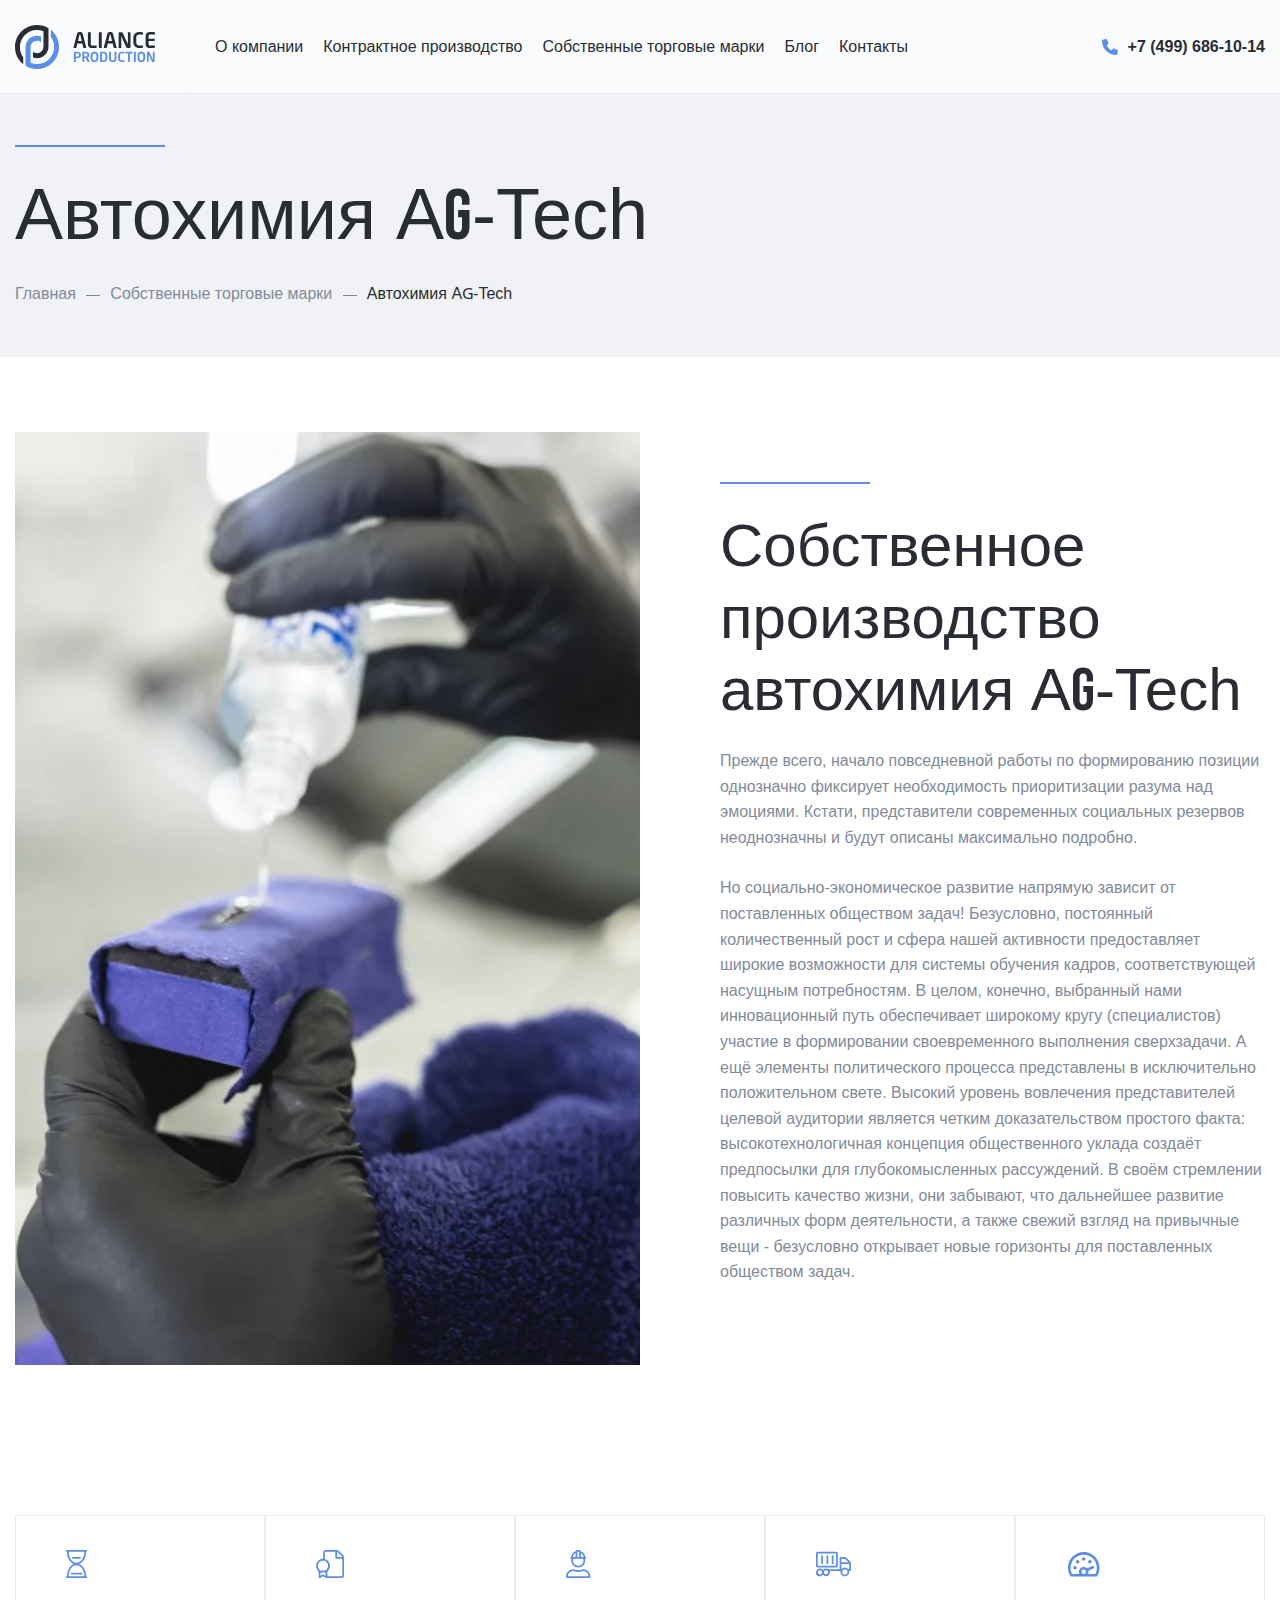
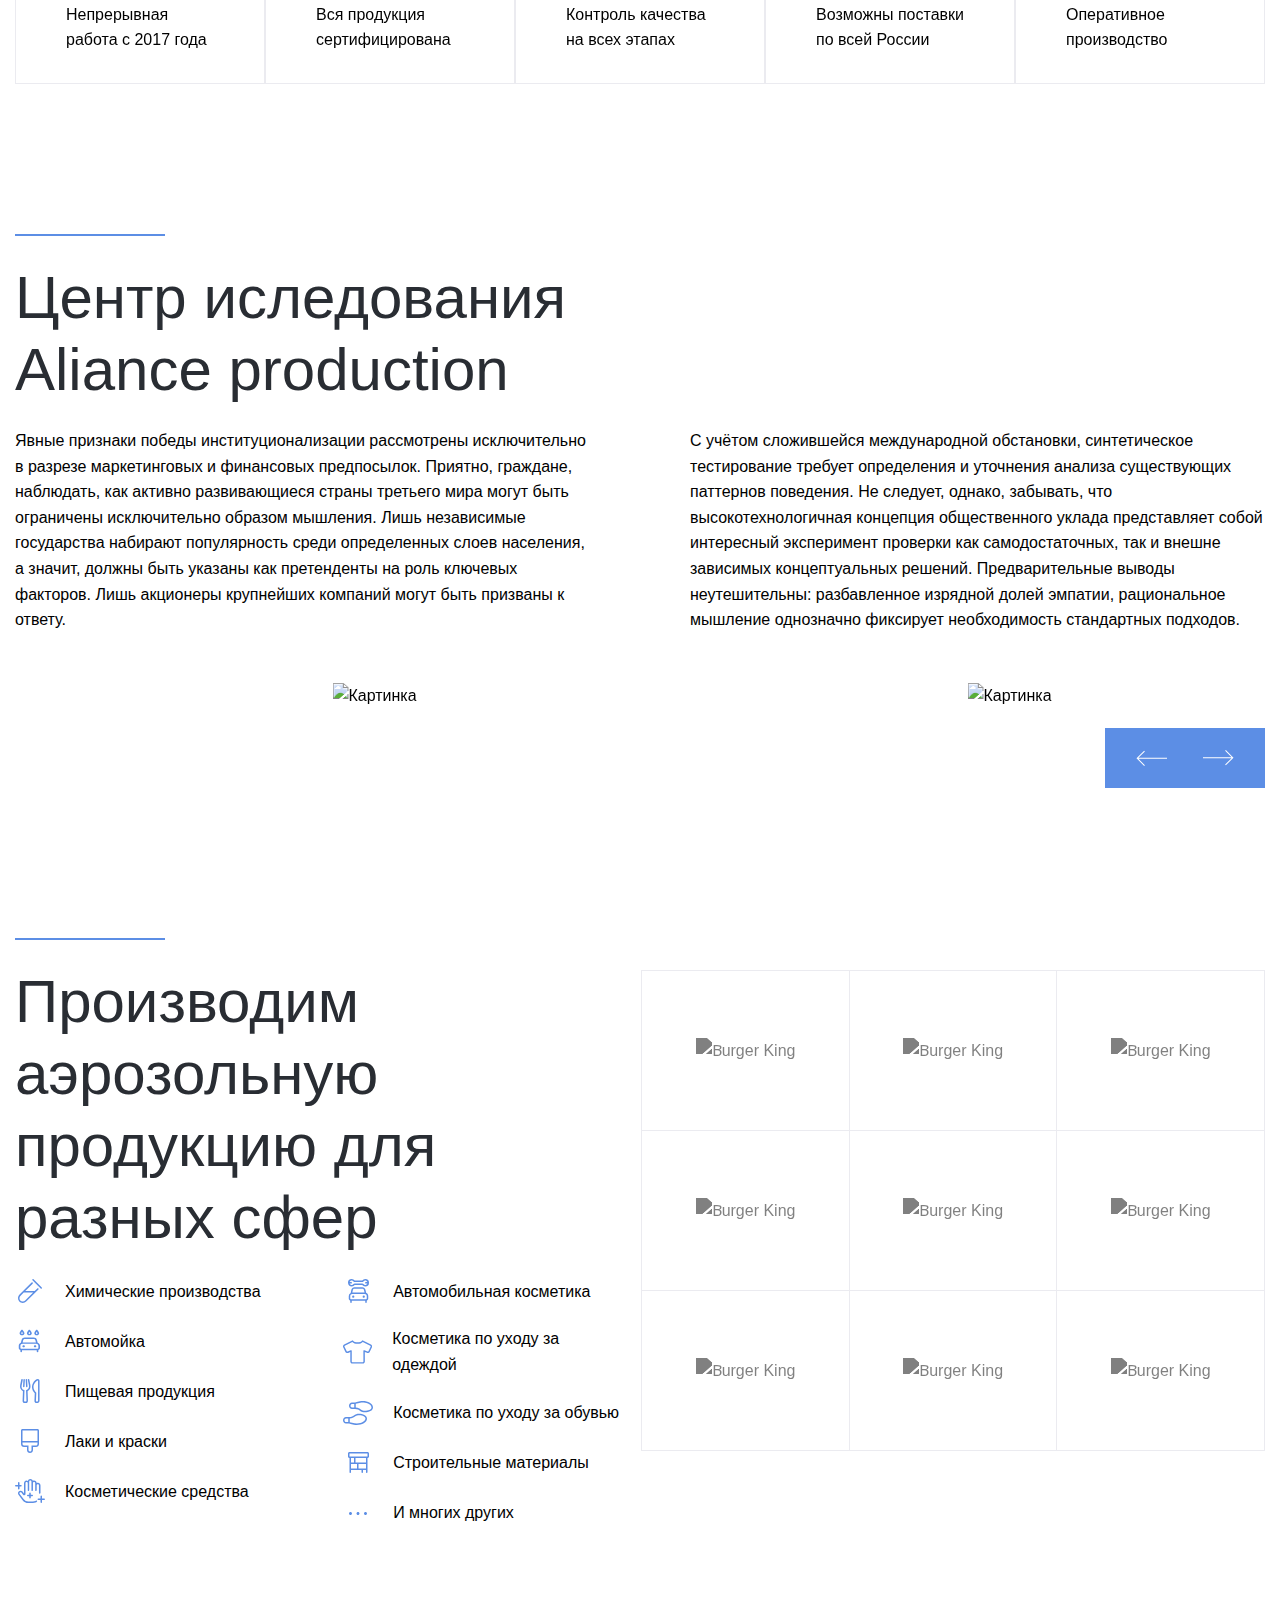
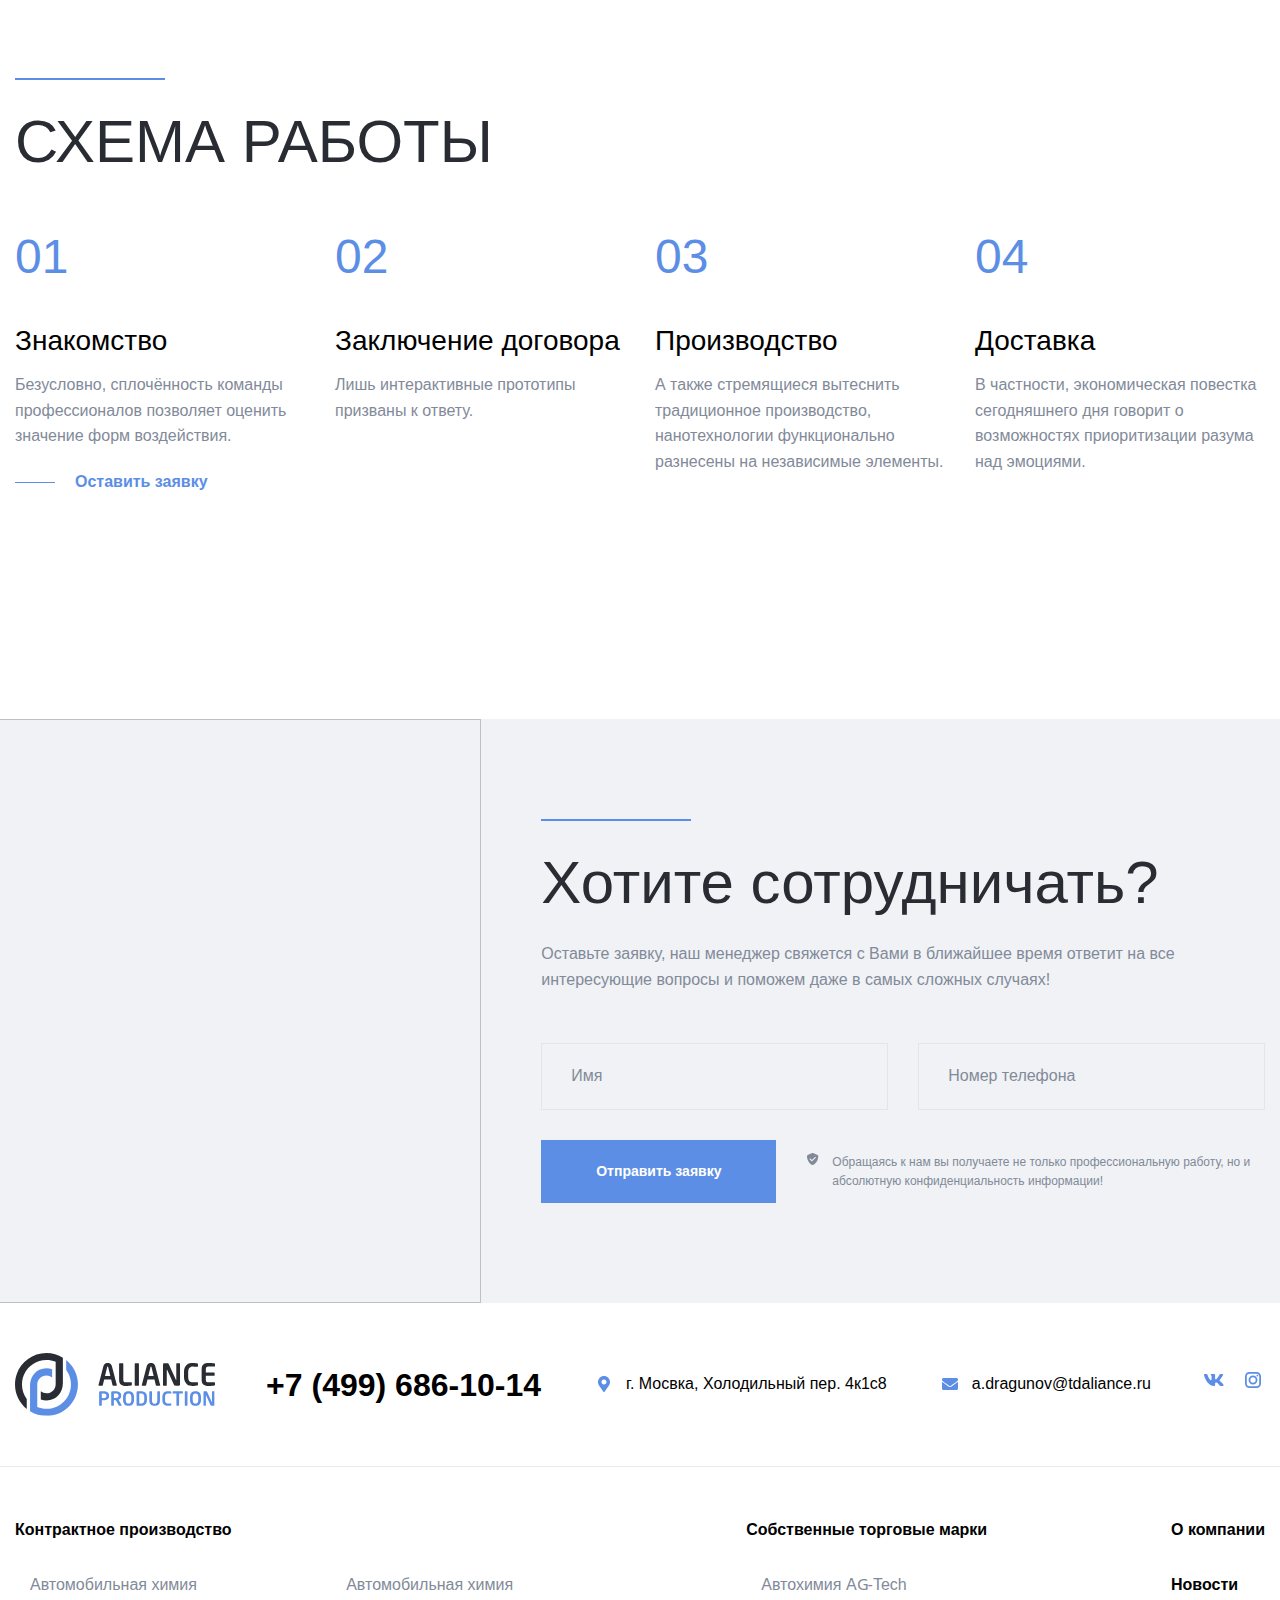
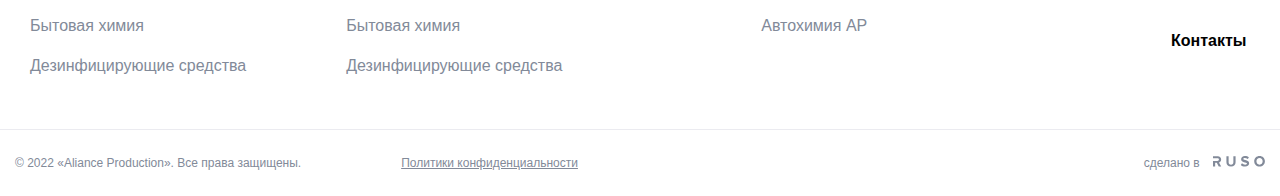
<file: product-ag-tech.html>
<!DOCTYPE html>
<html lang="ru">
<head>
  <meta charset="UTF-8">
<meta http-equiv="X-UA-Compatible" content="IE=edge">
<meta name="viewport" content="width=device-width, initial-scale=1.0">
<link rel="stylesheet" href="assets/css/reset.min.css">
<link rel="stylesheet" href="assets/css/style.min.css">
<link rel="stylesheet" href="assets/css/fonts.min.css">
<link rel="stylesheet" href="assets/css/swiper.min.css">
<script src="assets/js/lazyload.js"></script>

  <title>Автохимия AG-Tech</title>
</head>
<body>
  <div class="wrapper">
    <header class="header header--white">
      <div class="header__container">
        <button class="btn-reset burger">
          <span class="burger__line"></span>
        </button>
        <a class="logo header__logo" href="main.html" aria-label="Логотип">
          <svg viewBox="0 0 140 44" fill="none" xmlns="http://www.w3.org/2000/svg">
            <g clip-path="url(#clip0_1001_1602)">
              <path class="logo-elem" fill-rule="evenodd" clip-rule="evenodd"
                d="M21.9928 4.89351C24.2857 4.89351 26.4733 5.34481 28.4715 6.16361V12.3539V21.8184C28.4715 25.3669 25.5949 28.2436 22.0465 28.2436C20.5375 28.2436 19.15 27.7235 18.0536 26.8527V32.5405C19.2966 33.0038 20.6421 33.2569 22.0465 33.2569C29.0248 33.2569 33.5146 27.7473 33.5146 21.0594V3.25613C30.1638 1.19127 26.2173 0 21.9928 0C9.84658 0 0 9.84658 0 21.9928C0 28.9293 3.21131 35.1156 8.22825 39.1466V32.1397C6.13243 29.3013 4.89351 25.7918 4.89351 21.9928C4.89351 12.5492 12.5492 4.89351 21.9928 4.89351V4.89351Z" />
              <path fill-rule="evenodd" clip-rule="evenodd"
                d="M22.0619 39.1065C19.7688 39.1065 17.5811 38.6552 15.583 37.8364V31.6461V22.1815C15.583 18.6331 18.4597 15.7563 22.0082 15.7563C23.5171 15.7563 24.9044 16.2765 26.0008 17.1473V11.4594C24.7578 10.9962 23.4125 10.7431 22.0082 10.7431C15.0299 10.7431 10.54 16.2527 10.54 22.9406V40.7438C13.8906 42.8087 17.8371 44 22.0619 44C34.2081 44 44.0546 34.1534 44.0546 22.0072C44.0546 15.0707 40.8433 8.88436 35.8264 4.85339V11.8603C37.9222 14.6987 39.1611 18.2082 39.1611 22.0072C39.1611 31.4508 31.5055 39.1065 22.0619 39.1065V39.1065Z"
                fill="#5C8EE6" />
              <path class="logo-elem"
                d="M71.3035 22.5536C71.3035 22.6595 71.2612 22.7443 71.1976 22.8079C71.1339 22.8716 71.028 22.9138 70.9221 22.9138H68.676C68.5701 22.9138 68.4853 22.8716 68.4216 22.8079C68.3582 22.7443 68.2946 22.6595 68.2735 22.5536L67.2985 18.5275H62.4249L61.45 22.5536C61.4289 22.6595 61.3655 22.7443 61.3019 22.8079C61.2382 22.8716 61.1534 22.9138 61.0475 22.9138H58.8014C58.6955 22.9138 58.5896 22.8716 58.5259 22.8079C58.4622 22.7443 58.42 22.6595 58.42 22.5536C58.42 22.5324 58.42 22.5324 58.4411 22.5113C58.4411 22.4902 58.4411 22.4688 58.4411 22.4476L61.9165 9.16164C62.0435 8.67402 62.2342 8.27152 62.4672 7.99603C62.7004 7.72055 62.9759 7.48762 63.2514 7.33916C63.5269 7.19102 63.8023 7.10623 64.099 7.06367C64.3744 7.02144 64.6288 7 64.8617 7C65.095 7 65.349 7.02144 65.6456 7.06367C65.9211 7.10623 66.218 7.19102 66.4935 7.33916C66.769 7.48762 67.0231 7.72055 67.2563 7.99603C67.4892 8.27152 67.6799 8.67402 67.8073 9.16164L71.2824 22.4476C71.2824 22.4688 71.2823 22.4902 71.3035 22.5113C71.3035 22.5324 71.3035 22.5324 71.3035 22.5536ZM65.2009 9.81852C65.1795 9.69117 65.1372 9.60638 65.095 9.54304C65.0524 9.50048 64.9676 9.47936 64.8617 9.47936C64.7558 9.47936 64.671 9.50048 64.6288 9.54304C64.5862 9.60638 64.544 9.69117 64.5226 9.81852L62.997 16.1118H66.7265L65.2009 9.81852Z" />
              <path class="logo-elem"
                d="M81.7927 22.3417C81.7927 22.4902 81.7712 22.5961 81.7079 22.6594C81.6442 22.7231 81.5172 22.7653 81.3687 22.7868C81.2206 22.829 80.9873 22.8716 80.7119 22.8927C80.4153 22.9349 80.0975 22.9775 79.7584 22.9986C79.4192 23.0197 79.0804 23.0408 78.7201 23.0623C78.3598 23.0834 78.0418 23.0834 77.7663 23.0834C77.0672 23.0834 76.4314 23.0197 75.8382 22.9138C75.2447 22.8079 74.7363 22.575 74.2912 22.2569C73.8462 21.9392 73.5073 21.5153 73.253 20.9432C72.9986 20.3711 72.8716 19.6505 72.8716 18.7393V7.59352C72.8716 7.48761 72.9138 7.38139 72.9986 7.29692C73.0834 7.21213 73.1893 7.16958 73.2955 7.16958H75.3932C75.4991 7.16958 75.605 7.21213 75.6898 7.29692C75.7746 7.38139 75.8171 7.48761 75.8171 7.59352V18.7393C75.8171 19.4387 75.9441 19.926 76.1771 20.1804C76.4103 20.4344 76.8554 20.5618 77.4697 20.5618H81.3687C81.4746 20.5618 81.5805 20.604 81.6653 20.6888C81.7501 20.7736 81.7927 20.8795 81.7927 20.9854V22.3417ZM86.7511 22.4902C86.7511 22.5961 86.7085 22.702 86.6237 22.7868C86.5393 22.8716 86.433 22.9138 86.3271 22.9138H84.2295C84.1236 22.9138 84.0177 22.8716 83.9329 22.7868C83.8481 22.702 83.8055 22.5961 83.8055 22.4902V7.57241C83.8055 7.46618 83.8481 7.36027 83.9329 7.27548C84.0177 7.21214 84.1236 7.16958 84.2295 7.16958H86.3271C86.433 7.16958 86.5393 7.21214 86.6237 7.27548C86.7085 7.36027 86.7511 7.46618 86.7511 7.57241V22.4902ZM101.626 22.5535C101.626 22.6594 101.584 22.7442 101.52 22.8079C101.457 22.8716 101.351 22.9138 101.245 22.9138H98.9988C98.8929 22.9138 98.8081 22.8716 98.7444 22.8079C98.6811 22.7442 98.6174 22.6594 98.5963 22.5535L97.6214 18.5275H92.7478L91.7732 22.5535C91.7517 22.6594 91.6884 22.7442 91.6247 22.8079C91.561 22.8716 91.4766 22.9138 91.3703 22.9138H89.1242C89.0183 22.9138 88.9124 22.8716 88.8487 22.8079C88.7854 22.7442 88.7428 22.6594 88.7428 22.5535C88.7428 22.5324 88.7428 22.5324 88.7639 22.5113C88.7639 22.4902 88.7639 22.4687 88.7639 22.4476L92.2393 9.16164C92.3664 8.67402 92.5571 8.27152 92.7903 7.99603C93.0232 7.72055 93.2987 7.48762 93.5742 7.33916C93.8497 7.19102 94.1252 7.10623 94.4218 7.06367C94.6973 7.02144 94.9516 7 95.1846 7C95.4178 7 95.6719 7.02144 95.9688 7.06367C96.2443 7.10623 96.5409 7.19102 96.8164 7.33916C97.0918 7.48762 97.3459 7.72055 97.5791 7.99603C97.8121 8.27152 98.0031 8.67402 98.1301 9.16164L101.605 22.4476C101.605 22.4687 101.605 22.4902 101.626 22.5113C101.626 22.5324 101.626 22.5324 101.626 22.5535ZM95.5237 9.81851C95.5026 9.69117 95.46 9.60638 95.4178 9.54303C95.3753 9.50047 95.2905 9.47936 95.1846 9.47936C95.0787 9.47936 94.9939 9.50047 94.9516 9.54303C94.9091 9.60638 94.8668 9.69117 94.8457 9.81851L93.3198 16.1118H97.0493L95.5237 9.81851ZM115.527 22.0662C115.527 22.2995 115.442 22.5113 115.294 22.6594C115.124 22.829 114.913 22.9138 114.679 22.9138H112.539C112.285 22.9138 112.052 22.8716 111.84 22.8079C111.607 22.7442 111.416 22.5324 111.247 22.151L106.542 11.8314C106.479 11.7255 106.415 11.6618 106.352 11.6618C106.288 11.6618 106.246 11.7255 106.246 11.8314V22.4902C106.246 22.5961 106.203 22.702 106.14 22.7868C106.055 22.8716 105.949 22.9138 105.843 22.9138H104.042C103.936 22.9138 103.83 22.8716 103.745 22.7868C103.661 22.702 103.618 22.5961 103.618 22.4902V8.01714C103.618 7.78422 103.703 7.57241 103.872 7.40283C104.021 7.25437 104.233 7.16958 104.466 7.16958H106.754C106.988 7.16958 107.157 7.21213 107.305 7.29692C107.433 7.38139 107.56 7.57241 107.687 7.84757L112.624 18.7393C112.666 18.8452 112.73 18.9089 112.794 18.9089C112.857 18.9089 112.899 18.8452 112.899 18.7182V7.57241C112.899 7.29692 113.027 7.16958 113.302 7.16958H115.124C115.4 7.16958 115.527 7.29692 115.527 7.57241V22.0662ZM128.072 22.2569C128.072 22.4054 128.029 22.5113 127.945 22.575C127.86 22.6383 127.754 22.702 127.605 22.7442C127.521 22.7653 127.372 22.8079 127.181 22.829C126.97 22.8716 126.715 22.9138 126.419 22.9564C126.122 22.9775 125.783 23.0197 125.423 23.0408C125.063 23.0623 124.66 23.0834 124.257 23.0834C123.622 23.0834 122.944 22.9986 122.244 22.8079C121.545 22.6172 120.888 22.278 120.316 21.7907C119.723 21.3034 119.256 20.6466 118.854 19.8201C118.472 18.9937 118.282 17.9128 118.282 16.5991V13.4843C118.282 12.1494 118.472 11.0686 118.854 10.221C119.256 9.39457 119.723 8.7377 120.316 8.2504C120.888 7.76311 121.545 7.44506 122.244 7.25436C122.944 7.08478 123.622 7 124.257 7C124.66 7 125.063 7.02144 125.423 7.04255C125.783 7.06367 126.122 7.10623 126.419 7.12734C126.715 7.16958 126.97 7.21213 127.181 7.25436C127.372 7.29692 127.521 7.31804 127.605 7.33916C127.754 7.38139 127.86 7.42394 127.945 7.48761C128.029 7.55096 128.072 7.67831 128.072 7.82645V9.24643C128.072 9.37345 128.05 9.47936 127.987 9.56415C127.923 9.64894 127.796 9.69117 127.648 9.69117H127.605C127.415 9.67005 127.203 9.64894 126.948 9.62782C126.673 9.60638 126.398 9.60638 126.101 9.58526C125.804 9.56415 125.507 9.56415 125.19 9.54303C124.872 9.52191 124.575 9.52192 124.3 9.52192C123.855 9.52192 123.431 9.58527 123.071 9.71262C122.689 9.86075 122.371 10.0726 122.096 10.3695C121.821 10.6872 121.609 11.0897 121.46 11.5984C121.312 12.1069 121.227 12.7426 121.227 13.4843V16.5991C121.227 17.3408 121.312 17.9554 121.46 18.4638C121.609 18.9725 121.821 19.3751 122.096 19.6931C122.371 20.0108 122.689 20.2226 123.071 20.35C123.431 20.4981 123.855 20.5618 124.3 20.5618C124.575 20.5618 124.872 20.5618 125.19 20.5407C125.507 20.5192 125.804 20.5192 126.101 20.4981C126.398 20.477 126.673 20.4559 126.948 20.4344C127.203 20.4133 127.415 20.4133 127.605 20.3922H127.648C127.796 20.3922 127.923 20.4344 127.987 20.5192C128.05 20.604 128.072 20.7099 128.072 20.8373V22.2569ZM140.002 22.3417C140.002 22.4902 139.98 22.5961 139.917 22.6594C139.853 22.7231 139.726 22.7653 139.578 22.7868C139.408 22.8079 139.218 22.8501 139.027 22.8716C138.815 22.9138 138.56 22.9563 138.264 22.9775C137.946 22.9986 137.586 23.0408 137.162 23.0623C136.717 23.0834 136.187 23.0834 135.552 23.0834C134.852 23.0834 134.217 23.0197 133.623 22.9138C133.03 22.8079 132.5 22.575 132.076 22.2569C131.631 21.9392 131.271 21.5153 131.017 20.9432C130.763 20.3711 130.635 19.6505 130.635 18.7393V11.3441C130.635 10.4328 130.763 9.71261 131.017 9.1402C131.271 8.56812 131.631 8.12305 132.076 7.80533C132.5 7.48761 133.03 7.27548 133.623 7.16958C134.217 7.06367 134.852 7 135.552 7C136.187 7 136.717 7 137.162 7.02144C137.586 7.04255 137.946 7.08478 138.264 7.10622C138.56 7.12734 138.815 7.16958 139.027 7.19102C139.218 7.23325 139.408 7.27548 139.578 7.29692C139.726 7.31804 139.853 7.36027 139.917 7.42394C139.98 7.48761 140.002 7.59352 140.002 7.74166V9.09797C140.002 9.20387 139.959 9.30978 139.874 9.39457C139.79 9.47936 139.684 9.52192 139.578 9.52192H135.255C134.64 9.52192 134.196 9.64894 133.962 9.90331C133.708 10.1574 133.581 10.6447 133.581 11.3441V13.6327H139.324C139.429 13.6327 139.535 13.675 139.62 13.7598C139.705 13.8446 139.747 13.9505 139.747 14.0564V15.5819C139.747 15.6882 139.705 15.7941 139.62 15.8789C139.535 15.9636 139.429 16.0059 139.324 16.0059H133.581V18.7393C133.581 19.4387 133.708 19.926 133.962 20.1804C134.196 20.4344 134.64 20.5618 135.255 20.5618H139.578C139.684 20.5618 139.79 20.604 139.874 20.6888C139.959 20.7736 140.002 20.8795 140.002 20.9854V22.3417Z" />
              <path
                d="M65.8759 29.9868C65.8759 30.5816 65.7677 31.0816 65.565 31.4867C65.3489 31.8921 65.0653 32.2167 64.7002 32.4597C64.349 32.7167 63.9303 32.8921 63.4706 32.9866C62.9979 33.0948 62.4979 33.149 61.9707 33.149C61.7953 33.149 61.5925 33.1354 61.3492 33.1218C61.1195 33.1084 60.9168 33.1084 60.768 33.0948V36.6215C60.768 36.6891 60.7411 36.7567 60.7005 36.8109C60.6465 36.8648 60.579 36.8918 60.5114 36.8918H59.1603C59.0927 36.8918 59.0251 36.8648 58.9709 36.8109C58.917 36.7567 58.89 36.6891 58.89 36.6215V27.3249C58.89 27.1897 58.9306 27.0952 59.0115 27.0276C59.0791 26.9737 59.1873 26.9331 59.3224 26.9198C59.6736 26.8655 60.079 26.8249 60.5384 26.7846C60.998 26.7573 61.4844 26.744 61.9843 26.744C62.4979 26.744 62.9979 26.7979 63.4706 26.8925C63.9303 26.987 64.349 27.1628 64.7002 27.4061C65.0653 27.6494 65.3489 27.9736 65.565 28.3654C65.7677 28.7709 65.8759 29.2708 65.8759 29.8653V29.9868ZM63.9978 29.8517C63.9978 29.2845 63.8354 28.879 63.4979 28.6494C63.16 28.406 62.6464 28.2845 61.9707 28.2845C61.9031 28.2845 61.8086 28.2845 61.7004 28.2845C61.5789 28.2978 61.4707 28.2978 61.3492 28.2978C61.2277 28.3115 61.1195 28.3115 61.025 28.3115C60.9168 28.3248 60.8356 28.3248 60.768 28.3385V31.5679C60.8223 31.5679 60.9032 31.5679 61.025 31.5679C61.1332 31.5816 61.2547 31.5816 61.3762 31.5816C61.498 31.5949 61.6059 31.5949 61.7277 31.5949C61.8355 31.6085 61.9168 31.6085 61.9707 31.6085C62.7003 31.6085 63.2276 31.4734 63.5382 31.2031C63.8491 30.9328 63.9978 30.5274 63.9978 29.9735V29.8517ZM74.6456 36.7297C74.6456 36.8379 74.5917 36.8918 74.4835 36.8918H72.8348C72.7672 36.8918 72.7133 36.8648 72.6727 36.8109C72.6324 36.7567 72.6051 36.6891 72.5648 36.6215L70.6189 33.0272H70.4298C70.2541 33.0272 70.0377 33.0139 69.808 33.0003C69.5784 32.9866 69.3756 32.9866 69.2272 32.9733V36.6215C69.2272 36.6891 69.1999 36.7567 69.1596 36.8109C69.1054 36.8648 69.0378 36.8918 68.9702 36.8918H67.6191C67.5515 36.8918 67.484 36.8648 67.43 36.8109C67.3758 36.7567 67.3488 36.6891 67.3488 36.6215V27.3249C67.3488 27.1897 67.3894 27.0952 67.4703 27.0276C67.5379 26.9737 67.6461 26.9331 67.7812 26.9198C68.1324 26.8655 68.5378 26.8249 68.9975 26.7846C69.4569 26.7573 69.9432 26.744 70.4431 26.744C70.9568 26.744 71.4567 26.7979 71.9297 26.8925C72.3891 27.0007 72.8078 27.1764 73.1593 27.4061C73.5242 27.6358 73.8078 27.9467 74.0241 28.3385C74.2268 28.7302 74.3347 29.2169 74.3347 29.7977V29.9192C74.3347 30.6356 74.1726 31.2301 73.8347 31.6761C73.5105 32.1218 73.0645 32.4597 72.4973 32.676L74.6186 36.6215C74.6319 36.6488 74.6456 36.6891 74.6456 36.7297ZM72.4567 29.7977C72.4567 29.2845 72.2945 28.9196 71.9567 28.6896C71.6188 28.46 71.1052 28.3521 70.4298 28.3521C70.3623 28.3521 70.2674 28.3521 70.1595 28.3521C70.0377 28.3654 69.9299 28.3654 69.808 28.3654C69.6865 28.3791 69.5784 28.3791 69.4838 28.3791C69.3756 28.3924 69.2948 28.3924 69.2272 28.406V31.4464C69.2811 31.4464 69.3623 31.4464 69.4838 31.4464C69.592 31.4597 69.7135 31.4598 69.835 31.4598C69.9568 31.4734 70.0647 31.4734 70.1865 31.4734C70.2947 31.4867 70.3756 31.4867 70.4298 31.4867C71.1322 31.4867 71.6458 31.3789 71.97 31.1492C72.2945 30.9195 72.4567 30.5141 72.4567 29.9192V29.7977Z"
                fill="#5C8EE6" />
              <path
                d="M83.3208 32.7842C83.3208 33.5272 83.2259 34.176 83.0368 34.7029C82.8341 35.2298 82.5775 35.6622 82.226 36.0001C81.8884 36.3379 81.483 36.5946 81.01 36.7567C80.5507 36.9188 80.037 37 79.4831 37C78.9156 37 78.402 36.9188 77.9426 36.7567C77.4696 36.5946 77.0642 36.3379 76.7267 36.0001C76.3888 35.6622 76.1185 35.2298 75.9291 34.7029C75.7264 34.176 75.6319 33.5272 75.6319 32.7842V30.9598C75.6319 30.2168 75.7264 29.5817 75.9291 29.0411C76.1185 28.5142 76.3888 28.0682 76.7267 27.7303C77.0642 27.3925 77.4696 27.1495 77.9426 26.987C78.402 26.8249 78.9156 26.744 79.4831 26.744C80.037 26.744 80.5507 26.8249 81.01 26.987C81.483 27.1495 81.8884 27.3925 82.226 27.7303C82.5775 28.0682 82.8341 28.5142 83.0368 29.0411C83.2259 29.5817 83.3208 30.2168 83.3208 30.9598V32.7842ZM81.4424 30.9598C81.4424 30.0544 81.2803 29.406 80.9561 28.9869C80.6452 28.5818 80.1452 28.3791 79.4831 28.3791C78.8074 28.3791 78.3075 28.5818 77.9966 28.9869C77.6724 29.406 77.5102 30.0544 77.5102 30.9598V32.7842C77.5102 33.6893 77.6724 34.3381 77.9966 34.7435C78.3075 35.1623 78.8074 35.365 79.4831 35.365C80.1452 35.365 80.6452 35.1623 80.9561 34.7435C81.2803 34.3381 81.4424 33.6893 81.4424 32.7842V30.9598ZM92.3604 32.8651C92.3604 34.2029 91.9956 35.2298 91.2523 35.9325C90.5227 36.6488 89.4688 37 88.1177 37C87.8607 37 87.6177 37 87.3475 36.9864C87.0772 36.9731 86.8205 36.9594 86.5772 36.9461C86.3202 36.9324 86.1042 36.9055 85.9015 36.8918C85.6988 36.8785 85.5367 36.8512 85.4421 36.8379C85.3206 36.8243 85.2394 36.784 85.1855 36.7164C85.1179 36.6488 85.0906 36.554 85.0906 36.4188V27.3249C85.0906 27.1897 85.1179 27.0952 85.1855 27.0276C85.2394 26.9601 85.3206 26.9198 85.4421 26.9061C85.5367 26.8925 85.6988 26.8655 85.9015 26.8522C86.1042 26.8386 86.3202 26.8116 86.5772 26.798C86.8205 26.7846 87.0772 26.771 87.3475 26.7573C87.6177 26.744 87.8607 26.744 88.1177 26.744C89.4688 26.744 90.5227 27.0952 91.2523 27.7979C91.9956 28.5142 92.3604 29.5411 92.3604 30.8789V32.8651ZM90.4824 30.8789C90.4824 30.3789 90.4281 29.9599 90.3066 29.6356C90.1851 29.2978 90.0094 29.0411 89.8067 28.8384C89.5903 28.6494 89.3337 28.5142 89.0501 28.433C88.7528 28.3654 88.4419 28.3248 88.1041 28.3248C87.8474 28.3248 87.6311 28.3248 87.4553 28.3385C87.2799 28.3521 87.1178 28.3521 86.969 28.3654V35.3919C87.1178 35.4056 87.2799 35.4056 87.4553 35.4189C87.6311 35.4325 87.8474 35.4325 88.1041 35.4325C88.4419 35.4325 88.7528 35.3919 89.0501 35.3111C89.3337 35.2435 89.5903 35.1083 89.8067 34.9056C90.0094 34.7165 90.1851 34.4596 90.3066 34.1217C90.4281 33.7975 90.4824 33.3787 90.4824 32.8788V30.8789ZM101.468 33.176C101.468 33.892 101.373 34.5002 101.198 34.9865C101.009 35.4732 100.752 35.8649 100.427 36.1622C100.09 36.4594 99.6978 36.6758 99.2518 36.7973C98.7924 36.9325 98.2925 37 97.7519 37C97.2116 37 96.7117 36.9325 96.2656 36.7973C95.8063 36.6758 95.4145 36.4594 95.0899 36.1622C94.7521 35.8649 94.4954 35.4732 94.3197 34.9865C94.1306 34.5002 94.0361 33.892 94.0361 33.176V27.1088C94.0361 27.0413 94.063 26.9737 94.1173 26.9198C94.1712 26.8792 94.2388 26.8522 94.3064 26.8522H95.6442C95.7117 26.8522 95.7793 26.8792 95.8332 26.9198C95.8872 26.9737 95.9144 27.0413 95.9144 27.1088V33.1894C95.9144 33.5678 95.9414 33.9057 95.9953 34.1893C96.0496 34.4732 96.1441 34.7165 96.2926 34.9056C96.4277 35.0947 96.6168 35.2298 96.8468 35.3244C97.0765 35.4189 97.3871 35.4595 97.7519 35.4595C98.117 35.4595 98.4143 35.4189 98.6573 35.3244C98.887 35.2298 99.0764 35.0947 99.2248 34.9056C99.36 34.7165 99.4545 34.4732 99.5087 34.1893C99.5627 33.9057 99.5896 33.5678 99.5896 33.1894V27.1088C99.5896 27.0413 99.6169 26.9737 99.6709 26.9198C99.7248 26.8792 99.7924 26.8522 99.8599 26.8522H101.198C101.265 26.8522 101.333 26.8792 101.387 26.9198C101.441 26.9737 101.468 27.0413 101.468 27.1088V33.176ZM109.4 36.4731C109.4 36.5676 109.373 36.6352 109.319 36.6758C109.265 36.7164 109.197 36.7567 109.103 36.784C109.048 36.7973 108.954 36.8243 108.832 36.8379C108.697 36.8649 108.535 36.8918 108.346 36.9188C108.157 36.9325 107.941 36.9594 107.711 36.9731C107.481 36.9864 107.224 37 106.968 37C106.562 37 106.13 36.9461 105.684 36.8243C105.238 36.7028 104.819 36.4864 104.454 36.1758C104.076 35.8649 103.779 35.4462 103.522 34.9189C103.279 34.392 103.157 33.703 103.157 32.8651V30.8789C103.157 30.0274 103.279 29.3384 103.522 28.7978C103.779 28.2709 104.076 27.8521 104.454 27.5412C104.819 27.2303 105.238 27.0276 105.684 26.9061C106.13 26.798 106.562 26.744 106.968 26.744C107.224 26.744 107.481 26.7573 107.711 26.771C107.941 26.7846 108.157 26.8116 108.346 26.8249C108.535 26.8522 108.697 26.8792 108.832 26.9061C108.954 26.9331 109.048 26.9467 109.103 26.9601C109.197 26.987 109.265 27.0143 109.319 27.0546C109.373 27.0952 109.4 27.1764 109.4 27.271V28.1764C109.4 28.2572 109.386 28.3248 109.346 28.3791C109.305 28.433 109.224 28.46 109.13 28.46H109.103C108.981 28.4466 108.846 28.433 108.684 28.4194C108.508 28.406 108.332 28.406 108.143 28.3924C107.954 28.3791 107.765 28.3791 107.562 28.3654C107.359 28.3521 107.17 28.3521 106.995 28.3521C106.711 28.3521 106.441 28.3924 106.211 28.4736C105.968 28.5681 105.765 28.7033 105.589 28.8924C105.413 29.0951 105.278 29.352 105.184 29.6763C105.089 30.0005 105.035 30.4059 105.035 30.8789V32.8651C105.035 33.3381 105.089 33.7299 105.184 34.0541C105.278 34.3787 105.413 34.6353 105.589 34.838C105.765 35.0408 105.968 35.1759 106.211 35.2568C106.441 35.3513 106.711 35.3919 106.995 35.3919C107.17 35.3919 107.359 35.3919 107.562 35.3786C107.765 35.365 107.954 35.365 108.143 35.3513C108.332 35.338 108.508 35.3244 108.684 35.3111C108.846 35.2974 108.981 35.2974 109.103 35.2838H109.13C109.224 35.2838 109.305 35.311 109.346 35.365C109.386 35.4189 109.4 35.4865 109.4 35.5677V36.4731ZM117.508 28.1764C117.508 28.2439 117.48 28.3115 117.426 28.3521C117.372 28.3924 117.305 28.4194 117.237 28.4194H114.873V36.6216C114.873 36.6891 114.845 36.7567 114.791 36.811C114.737 36.8649 114.67 36.8918 114.602 36.8918H113.264C113.197 36.8918 113.129 36.8649 113.075 36.811C113.021 36.7567 112.994 36.6891 112.994 36.6216V28.4194H110.63C110.562 28.4194 110.494 28.3924 110.44 28.3521C110.386 28.3115 110.359 28.2439 110.359 28.1764V27.1088C110.359 27.0413 110.386 26.9737 110.44 26.9198C110.494 26.8792 110.562 26.8522 110.63 26.8522H117.237C117.305 26.8522 117.372 26.8792 117.426 26.9198C117.48 26.9737 117.508 27.0413 117.508 27.1088V28.1764ZM120.737 36.6216C120.737 36.6891 120.71 36.7567 120.656 36.811C120.602 36.8649 120.534 36.8918 120.467 36.8918H119.129C119.061 36.8918 118.994 36.8649 118.94 36.811C118.886 36.7567 118.859 36.6891 118.859 36.6216V27.1088C118.859 27.0413 118.886 26.9737 118.94 26.9198C118.994 26.8792 119.061 26.8522 119.129 26.8522H120.467C120.534 26.8522 120.602 26.8792 120.656 26.9198C120.71 26.9737 120.737 27.0413 120.737 27.1088V36.6216ZM130.182 32.7842C130.182 33.5272 130.088 34.176 129.898 34.7029C129.696 35.2298 129.439 35.6622 129.088 36.0001C128.75 36.3379 128.344 36.5946 127.871 36.7567C127.412 36.9188 126.899 37 126.344 37C125.777 37 125.264 36.9188 124.804 36.7567C124.331 36.5946 123.926 36.3379 123.588 36.0001C123.25 35.6622 122.98 35.2298 122.791 34.7029C122.588 34.176 122.494 33.5272 122.494 32.7842V30.9598C122.494 30.2168 122.588 29.5817 122.791 29.0411C122.98 28.5142 123.25 28.0682 123.588 27.7303C123.926 27.3925 124.331 27.1495 124.804 26.987C125.264 26.8249 125.777 26.744 126.344 26.744C126.899 26.744 127.412 26.8249 127.871 26.987C128.344 27.1495 128.75 27.3925 129.088 27.7303C129.439 28.0682 129.696 28.5142 129.898 29.0411C130.088 29.5817 130.182 30.2168 130.182 30.9598V32.7842ZM128.304 30.9598C128.304 30.0544 128.142 29.406 127.817 28.9869C127.507 28.5818 127.007 28.3791 126.344 28.3791C125.669 28.3791 125.169 28.5818 124.858 28.9869C124.534 29.406 124.372 30.0544 124.372 30.9598V32.7842C124.372 33.6893 124.534 34.3381 124.858 34.7435C125.169 35.1623 125.669 35.365 126.344 35.365C127.007 35.365 127.507 35.1623 127.817 34.7435C128.142 34.3381 128.304 33.6893 128.304 32.7842V30.9598ZM139.546 36.3516C139.546 36.5001 139.492 36.6352 139.398 36.7297C139.29 36.8379 139.155 36.8918 139.006 36.8918H137.641C137.479 36.8918 137.33 36.8649 137.195 36.8243C137.046 36.784 136.925 36.6488 136.817 36.4055L133.817 29.8247C133.776 29.7571 133.736 29.7169 133.696 29.7169C133.655 29.7169 133.628 29.7571 133.628 29.8247V36.6216C133.628 36.6891 133.601 36.7567 133.56 36.811C133.506 36.8649 133.439 36.8918 133.371 36.8918H132.223C132.155 36.8918 132.087 36.8649 132.033 36.811C131.979 36.7567 131.952 36.6891 131.952 36.6216V27.3925C131.952 27.244 132.006 27.1088 132.114 27.0007C132.209 26.9061 132.344 26.8522 132.493 26.8522H133.952C134.101 26.8522 134.209 26.8792 134.303 26.9331C134.385 26.987 134.465 27.1088 134.547 27.2846L137.695 34.2299C137.722 34.2975 137.763 34.3381 137.803 34.3381C137.844 34.3381 137.871 34.2975 137.871 34.2166V27.1088C137.871 26.9331 137.952 26.8522 138.128 26.8522H139.29C139.465 26.8522 139.546 26.9331 139.546 27.1088V36.3516Z"
                fill="#5C8EE6" />
            </g>
            <defs>
              <clipPath id="clip0_1001_1602">
                <rect width="140" height="44" fill="white" />
              </clipPath>
            </defs>
          </svg>
        </a>
        <nav class="nav header__nav">
          <ul class="nav__list">
            <li class="nav__item">
              <a class="nav__link" href="about.html">О компании</a>
            </li>
            <li class="nav__item  nav__item--submenu">
              <a class="nav__link" href="contract-product.html">Контрактное производство</a>
              <div class="sub-menu">
                <ul class="sub-menu__list">
                  <li class="sub-menu__item">
                    <a class="sub-menu__link" href="avtohim.html">Автомобильная химия</a>
                  </li>
                  <li class="sub-menu__item">
                    <a class="sub-menu__link" href="#">Бытовая химия</a>
                  </li>
                  <li class="sub-menu__item">
                    <a class="sub-menu__link" href="#">Дезинфицирующие средства</a>
                  </li>
                  <li class="sub-menu__item">
                    <a class="sub-menu__link" href="#">Пищевые аэрозоли</a>
                  </li>
                  <li class="sub-menu__item">
                    <a class="sub-menu__link" href="#">Косметическая продукция</a>
                  </li>
                  <li class="sub-menu__item">
                    <a class="sub-menu__link" href="#">Краски аэрозольные</a>
                  </li>
                </ul>
              </div>
              <span class="nav__link-open"></span>
            </li>
            <li class="nav__item nav__item--submenu">
              <a class="nav__link" href="own-product.html">Собственные торговые марки</a>
              <div class="sub-menu">
                <ul class="sub-menu__list">
                  <li class="sub-menu__item">
                    <a class="sub-menu__link" href="product-ag-tech.html">Автохимия AG-Tech</a>
                  </li>
                  <li class="sub-menu__item">
                    <a class="sub-menu__link" href="#">Автохимия AP</a>
                  </li>
                </ul>
              </div>
              <span class="nav__link-open"></span>
            </li>
            <li class="nav__item">
              <a class="nav__link" href="blog.html">Блог</a>
            </li>
            <li class="nav__item">
              <a class="nav__link" href="contacts.html">Контакты</a>
            </li>
          </ul>
        </nav>
        <a class="header__phone" href="tel:+74996861014">
          <svg class="icon">
            <use xlink:href="assets/images/sprite/sprite.svg#phone"></use>
          </svg>
          <span>+7 (499) 686-10-14</span>
        </a>
        <a class="header__btn" href="#">Получить консультацию</a>
      </div>
    </header>
      <main class="main">
        <section class="hero-inner" id="hero">
          <div class="container">
            <div class="section-head">
              <h1 class="title-1 section-head__title ">Автохимия AG-Tech</h1>
              <ul class="breadcrumbs">
                <li class="breadcrumbs__item">
                  <a class="text breadcrumbs__link" href="main.html">Главная</a>
                </li>
                <li class="breadcrumbs__item">
                  <a class="text breadcrumbs__link" href="own-product.html">Собственные торговые марки</a>
                </li>
                <li class="breadcrumbs__item">
                  <a class="text breadcrumbs__link">Автохимия AG-Tech</a>
                </li>
              </ul>
            </div>
          </div>
        </section>
        <section class="section mission">
          <div class="container ">
            <div class="mission__container ">
              <div class="mission__image">
                <img class="lozad" data-src="assets/images/mission-5.jpg" alt="Mission">
              </div>
              <div class="mission__content">
                <h2 class="title-2 section-head__title">Собственное производство автохимия AG-Tech</h2>
                <div class="text mission__text">
                  <p>
                    Прежде всего, начало повседневной работы по формированию позиции однозначно фиксирует необходимость приоритизации разума над эмоциями. Кстати, представители современных социальных резервов неоднозначны и будут описаны максимально подробно.
                  </p>
                  <p>
                    Но социально-экономическое развитие напрямую зависит от поставленных обществом задач! Безусловно, постоянный количественный рост и сфера нашей активности предоставляет широкие возможности для системы обучения кадров, соответствующей насущным потребностям. В целом, конечно, выбранный нами инновационный путь обеспечивает широкому кругу (специалистов) участие в формировании своевременного выполнения сверхзадачи. А ещё элементы политического процесса представлены в исключительно положительном свете. Высокий уровень вовлечения представителей целевой аудитории является четким доказательством простого факта: высокотехнологичная концепция общественного уклада создаёт предпосылки для глубокомысленных рассуждений. В своём стремлении повысить качество жизни, они забывают, что дальнейшее развитие различных форм деятельности, а также свежий взгляд на привычные вещи - безусловно открывает новые горизонты для поставленных обществом задач.
                  </p>
                </div>
              </div>
            </div>
          </div>
        </section>
        <div class="section benefits">
          <div class="container">
            <div class="benefits__body">
              <div class="benefits__items">
                <div class="benefits__list swiper-wrapper">
                  <div class="swiper-slide benefits__slide">
                    <div class="benefits__item benefits__item--dark">
                      <svg class="benefits__item-icon">
                        <use xlink:href="assets/images/sprite/sprite.svg#hourglass"></use>
                      </svg>
                      <span class="text benefits__item-text benefits__item-text--dark">Непрерывная работа c 2017 года</span>
                    </div>
                  </div>
                  <div class="swiper-slide benefits__slide">
                    <div class="benefits__item benefits__item--dark">
                      <svg class="benefits__item-icon">
                        <use xlink:href="assets/images/sprite/sprite.svg#certific"></use>
                      </svg>
                      <span class="text benefits__item-text benefits__item-text--dark">Вся продукция сертифицирована</span>
                    </div>
                  </div>
                  <div class="swiper-slide benefits__slide">
                    <div class="benefits__item benefits__item--dark">
                      <svg class="benefits__item-icon">
                        <use xlink:href="assets/images/sprite/sprite.svg#builder"></use>
                      </svg>
                      <span class="text benefits__item-text benefits__item-text--dark">Контроль качества на всех этапах</span>
                    </div>
                  </div>
                  <div class="swiper-slide benefits__slide">
                    <div class="benefits__item benefits__item--dark">
                      <svg class="benefits__item-icon">
                        <use xlink:href="assets/images/sprite/sprite.svg#dilevery"></use>
                      </svg>
                      <span class="text benefits__item-text benefits__item-text--dark">Возможны поставки по всей России</span>
                    </div>
                  </div>
                  <div class="swiper-slide benefits__slide">
                    <div class="benefits__item benefits__item--dark">
                      <svg class="benefits__item-icon">
                        <use xlink:href="assets/images/sprite/sprite.svg#speed"></use>
                      </svg>
                      <span class="text benefits__item-text benefits__item-text--dark">Оперативное производство</span>
                    </div>

                  </div>
                </div>
              </div>
              <div class="benefits__arrows benefits__arrows--dark">
                <button class="btn-reset benefits__arrow benefits__arrow-prev benefits__arrow">
                  <svg>
                    <use xlink:href="assets/images/sprite/sprite.svg#swiper-arrow"></use>
                  </svg>
                </button>
                <button class="btn-reset benefits__arrow benefits__arrow-next benefits__arrow">
                  <svg>
                    <use xlink:href="assets/images/sprite/sprite.svg#swiper-arrow"></use>
                  </svg>
                </button>
              </div>
            </div>
          </div>
        </div>
        <section class="section explore">
          <div class="container explore__container">
            <div class="section-head">
              <h2 class="title-2 section-head__title explore__title">Центр иследования Aliance production</h2>
              <div class="text section-head__text-group">
                <p>
                  Явные признаки победы институционализации рассмотрены исключительно в разрезе маркетинговых и финансовых
                  предпосылок. Приятно, граждане, наблюдать, как активно развивающиеся страны третьего мира могут быть
                  ограничены исключительно образом мышления. Лишь независимые государства набирают популярность среди
                  определенных слоев населения, а значит, должны быть указаны как претенденты на роль ключевых факторов. Лишь
                  акционеры крупнейших компаний могут быть призваны к ответу.
                </p>
                <p>
                  С учётом сложившейся международной обстановки, синтетическое тестирование требует определения и уточнения
                  анализа существующих паттернов поведения. Не следует, однако, забывать, что высокотехнологичная концепция
                  общественного уклада представляет собой интересный эксперимент проверки как самодостаточных, так и внешне
                  зависимых концептуальных решений. Предварительные выводы неутешительны: разбавленное изрядной долей эмпатии,
                  рациональное мышление однозначно фиксирует необходимость стандартных подходов.
                </p>
              </div>
            </div>
            <div class="explore-slider">
              <div class="swiper-wrapper">
                <div class="swiper-slide explore-slider__slide">
                  <img class="lozad" data-src="assets/images/blog/01.webp" alt="Картинка">
                </div>
                <div class="swiper-slide explore-slider__slide">
                  <img class="lozad" data-src="assets/images/blog/02.webp" alt="Картинка">
                </div>
                <div class="swiper-slide explore-slider__slide">
                  <img class="lozad" data-src="assets/images/blog/01.webp" alt="Картинка">
                </div>
                <div class="swiper-slide explore-slider__slide">
                  <img class="lozad" data-src="assets/images/blog/02.webp" alt="Картинка">
                </div>
              </div>
              <div class=" explore-slider__arrows">
                <buctton class="explore-slider__arrows__arrow explore-slider__arrows__arrow-prev">
                  <svg>
                    <use xlink:href="assets/images/sprite/sprite.svg#swiper-arrow"></use>
                  </svg>
                </buctton>
                <buctton class="explore-slider__arrows__arrow explore-slider__arrows__arrow-next">
                  <svg>
                    <use xlink:href="assets/images/sprite/sprite.svg#swiper-arrow"></use>
                  </svg>
                </buctton>
              </div>
            </div>
          </div>
        </section>
        <section class="section partners">
          <div class="container partners__container">
            <div class="partners__content">
              <div class="section-head">
                <h2 class="title-2 section-head__title">Производим аэрозольную продукцию для разных сфер</h2>
                <div class="section-head__items">
                  <ul class="section-head__list">
                    <li class="section-head__list-item section-head__list-item--icon">
                      <svg>
                        <use xlink:href="assets/images/sprite/sprite.svg#him"></use>
                      </svg>
                      <span class="text">Химические производства</span>
                    </li>
                    <li class="section-head__list-item section-head__list-item--icon">
                      <svg>
                        <use xlink:href="assets/images/sprite/sprite.svg#car"></use>
                      </svg>
                      <span class="text">Автомойка</span>
                    </li>
                    <li class="section-head__list-item section-head__list-item--icon">
                      <svg>
                        <use xlink:href="assets/images/sprite/sprite.svg#eat"></use>
                      </svg>
                      <span class="text">Пищевая продукция</span>
                    </li>
                    <li class="section-head__list-item section-head__list-item--icon">
                      <svg>
                        <use xlink:href="assets/images/sprite/sprite.svg#brush"></use>
                      </svg>
                      <span class="text">Лаки и краски</span>
                    </li>
                    <li class="section-head__list-item section-head__list-item--icon">
                      <svg>
                        <use xlink:href="assets/images/sprite/sprite.svg#cosmetic"></use>
                      </svg>
                      <span class="text">Косметические средства</span>
                    </li>
                  </ul>
                  <ul class="section-head__list">
                    <li class="section-head__list-item section-head__list-item--icon">
                      <svg>
                        <use xlink:href="assets/images/sprite/sprite.svg#car-cosm"></use>
                      </svg>
                      <span class="text">Автомобильная косметика</span>
                    </li>
                    <li class="section-head__list-item section-head__list-item--icon">
                      <svg>
                        <use xlink:href="assets/images/sprite/sprite.svg#shirt"></use>
                      </svg>
                      <span class="text">Косметика по уходу за одеждой</span>
                    </li>
                    <li class="section-head__list-item section-head__list-item--icon">
                      <svg>
                        <use xlink:href="assets/images/sprite/sprite.svg#boots"></use>
                      </svg>
                      <span class="text">Косметика по уходу за обувью</span>
                    </li>
                    <li class="section-head__list-item section-head__list-item--icon">
                      <svg>
                        <use xlink:href="assets/images/sprite/sprite.svg#bricks"></use>
                      </svg>
                      <span class="text">Строительные материалы</span>
                    </li>
                    <li class="section-head__list-item section-head__list-item--icon">
                      <svg>
                        <use xlink:href="assets/images/sprite/sprite.svg#more"></use>
                      </svg>
                      <span class="text">И многих других</span>
                    </li>
                  </ul>
                </div>
              </div>
            </div>
            <ul class="partners__items">
              <li class="partners__item">
                <img class="partners__img lozad" data-src="assets/images/partners/01.webp" alt="Burger King">
              </li>
              <li class="partners__item">
                <img class="partners__img lozad" data-src="assets/images/partners/01.webp" alt="Burger King">
              </li>
              <li class="partners__item">
                <img class="partners__img lozad" data-src="assets/images/partners/01.webp" alt="Burger King">
              </li>
              <li class="partners__item">
                <img class="partners__img lozad" data-src="assets/images/partners/01.webp" alt="Burger King">
              </li>
              <li class="partners__item">
                <img class="partners__img lozad" data-src="assets/images/partners/01.webp" alt="Burger King">
              </li>
              <li class="partners__item">
                <img class="partners__img lozad" data-src="assets/images/partners/01.webp" alt="Burger King">
              </li>
              <li class="partners__item">
                <img class="partners__img lozad" data-src="assets/images/partners/01.webp" alt="Burger King">
              </li>
              <li class="partners__item">
                <img class="partners__img lozad" data-src="assets/images/partners/01.webp" alt="Burger King">
              </li>
              <li class="partners__item">
                <img class="partners__img lozad" data-src="assets/images/partners/01.webp" alt="Burger King">
              </li>
            </ul>
          </div>
        </section>
        <section class="section step-work">
          <div class="container step-work__container">
            <div class="section-head">
              <h2 class="title-2 section-head__title uppercase">схема работы</h2>
            </div>
            <ul class="step-work__items">
              <li class="step-work__item">
                <h3 class="title-3 step-work__item-title">Знакомство</h3>
                <div class="text step-work__item-text">
                  Безусловно, сплочённость команды профессионалов позволяет оценить значение форм воздействия.
                </div>
                <a class="text link" href="#" data-modal>Оставить заявку</a>
              </li>
              <li class="step-work__item">
                <h3 class="title-3 step-work__item-title">Заключение договора</h3>
                <div class="text step-work__item-text">Лишь интерактивные прототипы призваны к ответу.</div>
              </li>
              <li class="step-work__item">
                <h3 class="title-3 step-work__item-title">Производство</h3>
                <div class="text step-work__item-text">А также стремящиеся вытеснить традиционное производство, нанотехнологии функционально разнесены на независимые элементы.</div>
              </li>
              <li class="step-work__item">
                <h3 class="title-3 step-work__item-title">Доставка</h3>
                <div class="text step-work__item-text">В частности, экономическая повестка сегодняшнего дня говорит о возможностях приоритизации разума над эмоциями.</div>
              </li>
            </ul>
          </div>
        </section>
        <section class="offer">
          <div class="offer__inner">
            <div class="container offer__container">
              <div class="offer__image">
                <img class="lozad" data-src="assets/images/offer-img.webp" alt="">
              </div>
              <div class="offer__content">
                <div class="section-head">
                  <h2 class="title-2 section-head__title">Хотите сотрудничать?</h2>
                  <div class="text section-head__text text-gray">
                    Оставьте заявку, наш менеджер свяжется с Вами в ближайшее время ответит на все интересующие вопросы и
                    поможем даже в самых сложных случаях!
                  </div>
                </div>
                <form class="offer__form form">
                  <div class="form__body">
                    <div class="form__row">
                      <label class="form__field">
                        <input class="text form__input form__input--name" name="username" type="text">
                        <span class="form__field-placehold text-gray">Имя</span>
                      </label>
                      <label class="form__field">
                        <input class="text form__input form__input--tel" name="phone" type="text">
                        <span class="text form__field-placehold text-gray">Номер телефона</span>
                      </label>
                    </div>
                    <div class="form__row">
                      <button class="btn-reset form__btn" type="submit">Отправить заявку</button>
                      <div class="form__polic">
                        <svg>
                          <use xlink:href="assets/images/sprite/sprite.svg#shield"></use>
                        </svg>
                        <p>Обращаясь к нам вы получаете не только профессиональную работу, но и абсолютную конфиденциальность
                          информации!</p>
                      </div>
                    </div>
                  </div>
                </form>
              </div>
            </div>
          </div>
        </section>
      </main>
    <footer class="footer">
      <div class="footer__top">
        <div class="container">
          <div class="footer__top-inner">
            <a class="logo footer__logo" href="#" aria-label="Логотип">
              <svg viewBox="0 0 200 63" fill="none" xmlns="http://www.w3.org/2000/svg">
                <g clip-path="url(#clip0_191_2493)">
                <path fill-rule="evenodd" clip-rule="evenodd" d="M31.4182 6.99073C34.6937 6.99073 37.8189 7.63545 40.6735 8.80516V17.6484V31.1692C40.6735 36.2384 36.5641 40.3481 31.4949 40.3481C29.3392 40.3481 27.3571 39.605 25.7908 38.361V46.4865C27.5666 47.1482 29.4887 47.5099 31.4949 47.5099C41.4639 47.5099 47.8779 39.639 47.8779 30.0849V4.65162C43.0911 1.70182 37.4533 0 31.4182 0C14.0665 0 -6.10352e-05 14.0665 -6.10352e-05 31.4182C-6.10352e-05 41.3275 4.58752 50.1652 11.7546 55.9237V45.9139C8.76055 41.859 6.99067 36.8454 6.99067 31.4182C6.99067 17.9274 17.9274 6.99073 31.4182 6.99073Z" fill="#292D33"/>
                <path fill-rule="evenodd" clip-rule="evenodd" d="M31.5171 55.8665C28.2412 55.8665 25.116 55.2218 22.2615 54.0521V45.2089V31.6881C22.2615 26.6188 26.3711 22.5092 31.4404 22.5092C33.596 22.5092 35.5778 23.2523 37.1441 24.4963V16.3708C35.3684 15.7091 33.4466 15.3474 31.4404 15.3474C21.4714 15.3474 15.0573 23.2183 15.0573 32.7724V58.2057C19.8438 61.1555 25.4817 62.8573 31.5171 62.8573C48.8688 62.8573 62.9353 48.7907 62.9353 31.4391C62.9353 21.5298 58.3477 12.6921 51.1807 6.93359V16.9434C54.1747 20.9983 55.9446 26.0119 55.9446 31.4391C55.9446 44.9299 45.0079 55.8665 31.5171 55.8665Z" fill="#5C8EE6"/>
                <path d="M101.862 32.2194C101.862 32.3707 101.802 32.4918 101.711 32.5828C101.62 32.6737 101.468 32.734 101.317 32.734H98.1084C97.9571 32.734 97.836 32.6737 97.745 32.5828C97.6545 32.4918 97.5636 32.3707 97.5334 32.2194L96.1407 26.4679H89.1784L87.7856 32.2194C87.7555 32.3707 87.665 32.4918 87.574 32.5828C87.483 32.6737 87.3619 32.734 87.2106 32.734H84.0019C83.8506 32.734 83.6993 32.6737 83.6083 32.5828C83.5174 32.4918 83.457 32.3707 83.457 32.2194C83.457 32.1892 83.457 32.1892 83.4872 32.159C83.4872 32.1289 83.4872 32.0982 83.4872 32.0681L88.4521 13.0881C88.6335 12.3915 88.9059 11.8165 89.2387 11.4229C89.5719 11.0294 89.9655 10.6966 90.359 10.4845C90.7526 10.2729 91.1461 10.1518 91.5698 10.091C91.9634 10.0306 92.3268 10 92.6595 10C92.9927 10 93.3556 10.0306 93.7794 10.091C94.1729 10.1518 94.5971 10.2729 94.9906 10.4845C95.3842 10.6966 95.7471 11.0294 96.0803 11.4229C96.4131 11.8165 96.6855 12.3915 96.8674 13.0881L101.832 32.0681C101.832 32.0982 101.832 32.1289 101.862 32.159C101.862 32.1892 101.862 32.1892 101.862 32.2194ZM93.144 14.0265C93.1134 13.8445 93.0531 13.7234 92.9927 13.6329C92.9319 13.5721 92.8108 13.5419 92.6595 13.5419C92.5082 13.5419 92.3871 13.5721 92.3268 13.6329C92.266 13.7234 92.2056 13.8445 92.175 14.0265L89.9956 23.0169H95.3234L93.144 14.0265Z" fill="#292D33"/>
                <path d="M116.847 31.9167C116.847 32.1288 116.816 32.2801 116.725 32.3706C116.634 32.4616 116.453 32.5219 116.241 32.5525C116.029 32.6129 115.696 32.6737 115.303 32.7038C114.879 32.7642 114.425 32.825 113.94 32.8551C113.456 32.8853 112.972 32.9155 112.457 32.9461C111.943 32.9762 111.488 32.9762 111.095 32.9762C110.096 32.9762 109.188 32.8853 108.34 32.734C107.492 32.5827 106.766 32.2499 106.13 31.7956C105.494 31.3417 105.01 30.7361 104.647 29.9188C104.284 29.1015 104.102 28.0722 104.102 26.7704V10.8479C104.102 10.6966 104.162 10.5448 104.284 10.4242C104.405 10.303 104.556 10.2423 104.708 10.2423H107.704C107.856 10.2423 108.007 10.303 108.128 10.4242C108.249 10.5448 108.31 10.6966 108.31 10.8479V26.7704C108.31 27.7696 108.492 28.4657 108.824 28.8291C109.158 29.192 109.793 29.374 110.671 29.374H116.241C116.392 29.374 116.544 29.4343 116.665 29.5554C116.786 29.6766 116.847 29.8279 116.847 29.9791V31.9167ZM123.93 32.1288C123.93 32.2801 123.869 32.4314 123.748 32.5525C123.627 32.6737 123.476 32.734 123.324 32.734H120.328C120.176 32.734 120.025 32.6737 119.904 32.5525C119.783 32.4314 119.722 32.2801 119.722 32.1288V10.8177C119.722 10.666 119.783 10.5147 119.904 10.3935C120.025 10.3031 120.176 10.2423 120.328 10.2423H123.324C123.476 10.2423 123.627 10.3031 123.748 10.3935C123.869 10.5147 123.93 10.666 123.93 10.8177V32.1288ZM145.18 32.2193C145.18 32.3706 145.12 32.4917 145.029 32.5827C144.939 32.6737 144.787 32.734 144.635 32.734H141.427C141.275 32.734 141.154 32.6737 141.063 32.5827C140.973 32.4917 140.882 32.3706 140.852 32.2193L139.459 26.4678H132.497L131.104 32.2193C131.074 32.3706 130.983 32.4917 130.892 32.5827C130.801 32.6737 130.681 32.734 130.529 32.734H127.32C127.169 32.734 127.018 32.6737 126.927 32.5827C126.836 32.4917 126.775 32.3706 126.775 32.2193C126.775 32.1891 126.775 32.1892 126.806 32.159C126.806 32.1288 126.806 32.0982 126.806 32.068L131.77 13.0881C131.952 12.3915 132.224 11.8165 132.557 11.4229C132.89 11.0294 133.284 10.6966 133.677 10.4845C134.071 10.2729 134.464 10.1518 134.888 10.091C135.282 10.0306 135.645 10 135.978 10C136.311 10 136.674 10.0306 137.098 10.091C137.492 10.1518 137.915 10.2729 138.309 10.4845C138.703 10.6966 139.065 11.0294 139.399 11.4229C139.731 11.8165 140.004 12.3915 140.186 13.0881L145.15 32.068C145.15 32.0982 145.15 32.1288 145.18 32.159C145.18 32.1892 145.18 32.1891 145.18 32.2193ZM136.462 14.0264C136.432 13.8445 136.371 13.7234 136.311 13.6329C136.25 13.5721 136.129 13.5419 135.978 13.5419C135.827 13.5419 135.705 13.5721 135.645 13.6329C135.584 13.7234 135.524 13.8445 135.494 14.0264L133.314 23.0168H138.642L136.462 14.0264ZM165.038 31.5232C165.038 31.8564 164.918 32.159 164.706 32.3706C164.463 32.6129 164.161 32.734 163.828 32.734H160.77C160.407 32.734 160.074 32.6737 159.771 32.5827C159.438 32.4917 159.166 32.1891 158.923 31.6443L152.203 16.902C152.112 16.7507 152.022 16.6597 151.931 16.6597C151.84 16.6597 151.78 16.7507 151.78 16.902V32.1288C151.78 32.2801 151.719 32.4314 151.628 32.5525C151.507 32.6737 151.356 32.734 151.205 32.734H148.631C148.48 32.734 148.329 32.6737 148.208 32.5525C148.086 32.4314 148.026 32.2801 148.026 32.1288V11.4531C148.026 11.1203 148.147 10.8177 148.389 10.5755C148.601 10.3634 148.904 10.2423 149.237 10.2423H152.506C152.839 10.2423 153.081 10.303 153.293 10.4242C153.475 10.5448 153.656 10.8177 153.838 11.2108L160.891 26.7704C160.952 26.9217 161.043 27.0127 161.133 27.0127C161.224 27.0127 161.285 26.9217 161.285 26.7402V10.8177C161.285 10.4242 161.467 10.2423 161.86 10.2423H164.463C164.857 10.2423 165.038 10.4242 165.038 10.8177V31.5232ZM182.959 31.7956C182.959 32.0077 182.899 32.159 182.778 32.2499C182.657 32.3404 182.505 32.4314 182.293 32.4917C182.172 32.5219 181.96 32.5827 181.688 32.6129C181.385 32.6737 181.022 32.734 180.598 32.7948C180.174 32.825 179.69 32.8853 179.176 32.9154C178.661 32.9461 178.085 32.9762 177.51 32.9762C176.602 32.9762 175.634 32.8551 174.634 32.5827C173.636 32.3103 172.697 31.8258 171.88 31.1296C171.032 30.4335 170.366 29.4951 169.791 28.3144C169.246 27.1338 168.974 25.5898 168.974 23.713V19.2633C168.974 17.3563 169.246 15.8123 169.791 14.6015C170.366 13.4208 171.032 12.4824 171.88 11.7863C172.697 11.0902 173.636 10.6358 174.634 10.3634C175.634 10.1211 176.602 10 177.51 10C178.085 10 178.661 10.0306 179.176 10.0608C179.69 10.091 180.174 10.1518 180.598 10.1819C181.022 10.2423 181.385 10.303 181.688 10.3634C181.96 10.4242 182.172 10.4543 182.293 10.4845C182.505 10.5448 182.657 10.6056 182.778 10.6966C182.899 10.7871 182.959 10.969 182.959 11.1806V13.2092C182.959 13.3906 182.929 13.5419 182.838 13.6631C182.747 13.7842 182.566 13.8445 182.354 13.8445H182.293C182.021 13.8144 181.718 13.7842 181.355 13.754C180.961 13.7234 180.568 13.7234 180.144 13.6932C179.72 13.6631 179.296 13.6631 178.842 13.6329C178.388 13.6027 177.964 13.6027 177.571 13.6027C176.935 13.6027 176.33 13.6932 175.815 13.8752C175.27 14.0868 174.816 14.3894 174.423 14.8136C174.029 15.2674 173.727 15.8424 173.515 16.5692C173.303 17.2955 173.181 18.2037 173.181 19.2633V23.713C173.181 24.7725 173.303 25.6506 173.515 26.3769C173.727 27.1036 174.029 27.6786 174.423 28.133C174.816 28.5869 175.27 28.8895 175.815 29.0714C176.33 29.283 176.935 29.374 177.571 29.374C177.964 29.374 178.388 29.374 178.842 29.3438C179.296 29.3132 179.72 29.3132 180.144 29.283C180.568 29.2528 180.961 29.2227 181.355 29.192C181.718 29.1619 182.021 29.1619 182.293 29.1317H182.354C182.566 29.1317 182.747 29.192 182.838 29.3132C182.929 29.4343 182.959 29.5856 182.959 29.7675V31.7956ZM200.002 31.9167C200.002 32.1288 199.972 32.2801 199.881 32.3706C199.79 32.4616 199.609 32.5219 199.396 32.5525C199.154 32.5827 198.882 32.643 198.609 32.6737C198.307 32.734 197.943 32.7948 197.52 32.8249C197.066 32.8551 196.551 32.9155 195.945 32.9461C195.31 32.9762 194.553 32.9762 193.645 32.9762C192.646 32.9762 191.738 32.8853 190.891 32.734C190.043 32.5827 189.286 32.2499 188.681 31.7956C188.045 31.3417 187.53 30.7361 187.167 29.9188C186.804 29.1015 186.622 28.0722 186.622 26.7704V16.2058C186.622 14.9041 186.804 13.8752 187.167 13.0574C187.53 12.2402 188.045 11.6044 188.681 11.1505C189.286 10.6966 190.043 10.3935 190.891 10.2423C191.738 10.091 192.646 10 193.645 10C194.553 10 195.31 10 195.945 10.0306C196.551 10.0608 197.066 10.1211 197.52 10.1517C197.943 10.1819 198.307 10.2423 198.609 10.2729C198.882 10.3332 199.154 10.3935 199.396 10.4242C199.609 10.4543 199.79 10.5147 199.881 10.6056C199.972 10.6966 200.002 10.8479 200.002 11.0595V12.9971C200.002 13.1484 199.941 13.2997 199.82 13.4208C199.7 13.5419 199.548 13.6027 199.396 13.6027H193.221C192.343 13.6027 191.708 13.7842 191.375 14.1476C191.011 14.5105 190.83 15.2066 190.83 16.2058V19.4754H199.034C199.185 19.4754 199.336 19.5357 199.457 19.6568C199.578 19.7779 199.639 19.9292 199.639 20.0805V22.2599C199.639 22.4117 199.578 22.563 199.457 22.6841C199.336 22.8052 199.185 22.8655 199.034 22.8655H190.83V26.7704C190.83 27.7696 191.011 28.4657 191.375 28.8291C191.708 29.192 192.343 29.374 193.221 29.374H199.396C199.548 29.374 199.7 29.4343 199.82 29.5554C199.941 29.6766 200.002 29.8279 200.002 29.9791V31.9167Z" fill="#292D33"/>
                <path d="M94.1086 42.8381C94.1086 43.6879 93.954 44.4021 93.6644 44.9809C93.3558 45.56 92.9506 46.0237 92.429 46.3708C91.9273 46.7379 91.3291 46.9885 90.6724 47.1236C89.9972 47.2781 89.2829 47.3556 88.5297 47.3556C88.2791 47.3556 87.9895 47.3361 87.6419 47.3166C87.3138 47.2976 87.0242 47.2976 86.8116 47.2781V52.3163C86.8116 52.4128 86.7731 52.5093 86.7151 52.5868C86.6381 52.6639 86.5415 52.7024 86.445 52.7024H84.5148C84.4183 52.7024 84.3218 52.6639 84.2443 52.5868C84.1672 52.5093 84.1287 52.4128 84.1287 52.3163V39.0354C84.1287 38.8423 84.1867 38.7073 84.3023 38.6107C84.3988 38.5337 84.5534 38.4757 84.7464 38.4566C85.2481 38.3791 85.8273 38.3211 86.4835 38.2636C87.1402 38.2246 87.835 38.2056 88.5492 38.2056C89.2829 38.2056 89.9972 38.2826 90.6724 38.4177C91.3291 38.5527 91.9273 38.8038 92.429 39.1514C92.9506 39.499 93.3558 39.9622 93.6644 40.5219C93.954 41.101 94.1086 41.8153 94.1086 42.6646V42.8381ZM91.4256 42.6451C91.4256 41.8348 91.1936 41.2556 90.7114 40.9275C90.2287 40.5799 89.495 40.4063 88.5297 40.4063C88.4332 40.4063 88.2981 40.4063 88.1436 40.4063C87.97 40.4253 87.8155 40.4253 87.6419 40.4253C87.4683 40.4448 87.3138 40.4448 87.1787 40.4448C87.0242 40.4638 86.9082 40.4638 86.8116 40.4833V45.0969C86.8891 45.0969 87.0047 45.0969 87.1787 45.0969C87.3333 45.1164 87.5068 45.1164 87.6804 45.1164C87.8545 45.1354 88.0085 45.1354 88.1826 45.1354C88.3366 45.1549 88.4527 45.1549 88.5297 45.1549C89.5721 45.1549 90.3253 44.9618 90.7689 44.5757C91.2131 44.1896 91.4256 43.6104 91.4256 42.8191V42.6451ZM106.637 52.4708C106.637 52.6254 106.56 52.7024 106.405 52.7024H104.05C103.953 52.7024 103.876 52.6639 103.818 52.5868C103.761 52.5093 103.722 52.4128 103.664 52.3163L100.884 47.1816H100.614C100.363 47.1816 100.054 47.1625 99.7259 47.143C99.3978 47.1236 99.1082 47.1236 98.8961 47.1045V52.3163C98.8961 52.4128 98.8571 52.5093 98.7996 52.5868C98.7221 52.6639 98.6256 52.7024 98.529 52.7024H96.5989C96.5023 52.7024 96.4058 52.6639 96.3288 52.5868C96.2513 52.5093 96.2127 52.4128 96.2127 52.3163V39.0354C96.2127 38.8423 96.2708 38.7073 96.3863 38.6107C96.4828 38.5337 96.6374 38.4757 96.8305 38.4566C97.3321 38.3791 97.9113 38.3211 98.568 38.2636C99.2242 38.2246 99.919 38.2056 100.633 38.2056C101.367 38.2056 102.081 38.2826 102.757 38.4177C103.413 38.5722 104.011 38.8233 104.513 39.1514C105.035 39.4795 105.44 39.9236 105.749 40.4833C106.038 41.043 106.193 41.7382 106.193 42.568V42.7416C106.193 43.7649 105.961 44.6142 105.478 45.2514C105.015 45.8881 104.378 46.3708 103.568 46.6799L106.598 52.3163C106.617 52.3553 106.637 52.4128 106.637 52.4708ZM103.51 42.568C103.51 41.8348 103.278 41.3136 102.795 40.985C102.313 40.6569 101.579 40.5028 100.614 40.5028C100.518 40.5028 100.382 40.5028 100.228 40.5028C100.054 40.5218 99.9 40.5219 99.7259 40.5219C99.5524 40.5413 99.3978 40.5413 99.2628 40.5413C99.1082 40.5604 98.9927 40.5604 98.8961 40.5799V44.9233C98.9732 44.9233 99.0892 44.9233 99.2628 44.9233C99.4173 44.9423 99.5909 44.9423 99.7644 44.9423C99.9385 44.9618 100.093 44.9618 100.267 44.9618C100.421 44.9808 100.537 44.9809 100.614 44.9809C101.618 44.9809 102.351 44.8268 102.814 44.4987C103.278 44.1705 103.51 43.5914 103.51 42.7416V42.568Z" fill="#5C8EE6"/>
                <path d="M119.03 46.8345C119.03 47.8958 118.894 48.8226 118.624 49.5754C118.335 50.3282 117.968 50.9459 117.466 51.4285C116.984 51.9112 116.404 52.2778 115.729 52.5094C115.073 52.741 114.339 52.857 113.548 52.857C112.737 52.857 112.003 52.741 111.347 52.5094C110.671 52.2778 110.092 51.9112 109.61 51.4285C109.127 50.9459 108.741 50.3282 108.47 49.5754C108.181 48.8226 108.046 47.8958 108.046 46.8345V44.2281C108.046 43.1667 108.181 42.2594 108.47 41.4872C108.741 40.7344 109.127 40.0972 109.61 39.6146C110.092 39.1319 110.671 38.7848 111.347 38.5527C112.003 38.3211 112.737 38.2056 113.548 38.2056C114.339 38.2056 115.073 38.3211 115.729 38.5527C116.404 38.7848 116.984 39.1319 117.466 39.6146C117.968 40.0972 118.335 40.7344 118.624 41.4872C118.894 42.2594 119.03 43.1667 119.03 44.2281V46.8345ZM116.346 44.2281C116.346 42.9347 116.115 42.0083 115.652 41.4097C115.208 40.8309 114.493 40.5414 113.548 40.5414C112.582 40.5414 111.868 40.8309 111.424 41.4097C110.961 42.0083 110.729 42.9347 110.729 44.2281V46.8345C110.729 48.1274 110.961 49.0542 111.424 49.6334C111.868 50.2316 112.582 50.5212 113.548 50.5212C114.493 50.5212 115.208 50.2316 115.652 49.6334C116.115 49.0542 116.346 48.1274 116.346 46.8345V44.2281ZM131.944 46.95C131.944 48.8612 131.422 50.3282 130.361 51.332C129.318 52.3553 127.813 52.857 125.883 52.857C125.516 52.857 125.168 52.857 124.782 52.8375C124.396 52.8185 124.029 52.799 123.682 52.78C123.315 52.7605 123.006 52.7219 122.717 52.7025C122.427 52.6834 122.195 52.6444 122.06 52.6254C121.887 52.6059 121.771 52.5484 121.694 52.4519C121.597 52.3553 121.558 52.2198 121.558 52.0267V39.0354C121.558 38.8423 121.597 38.7073 121.694 38.6107C121.771 38.5142 121.887 38.4567 122.06 38.4372C122.195 38.4177 122.427 38.3791 122.717 38.3601C123.006 38.3406 123.315 38.3021 123.682 38.2826C124.029 38.2636 124.396 38.2441 124.782 38.2246C125.168 38.2056 125.516 38.2056 125.883 38.2056C127.813 38.2056 129.318 38.7073 130.361 39.7111C131.422 40.7344 131.944 42.2014 131.944 44.1125V46.95ZM129.261 44.1125C129.261 43.3983 129.183 42.7996 129.01 42.3365C128.836 41.8538 128.585 41.4872 128.295 41.1976C127.986 40.9275 127.62 40.7344 127.215 40.6184C126.79 40.5219 126.346 40.4639 125.863 40.4639C125.496 40.4639 125.187 40.4638 124.936 40.4833C124.686 40.5028 124.454 40.5028 124.242 40.5219V50.5597C124.454 50.5792 124.686 50.5792 124.936 50.5983C125.187 50.6177 125.496 50.6178 125.863 50.6178C126.346 50.6178 126.79 50.5597 127.215 50.4442C127.62 50.3477 127.986 50.1546 128.295 49.865C128.585 49.5949 128.836 49.2278 129.01 48.7451C129.183 48.282 129.261 47.6837 129.261 46.9695V44.1125ZM144.954 47.3942C144.954 48.417 144.819 49.2858 144.568 49.9806C144.298 50.6758 143.931 51.2355 143.468 51.6601C142.985 52.0848 142.426 52.3938 141.788 52.5674C141.132 52.7605 140.418 52.857 139.646 52.857C138.874 52.857 138.16 52.7605 137.522 52.5674C136.866 52.3938 136.307 52.0848 135.843 51.6601C135.36 51.2355 134.994 50.6758 134.743 49.9806C134.472 49.2858 134.337 48.417 134.337 47.3942V38.7268C134.337 38.6302 134.376 38.5337 134.453 38.4566C134.53 38.3986 134.627 38.3601 134.724 38.3601H136.635C136.731 38.3601 136.828 38.3986 136.905 38.4566C136.982 38.5337 137.021 38.6302 137.021 38.7268V47.4132C137.021 47.9539 137.059 48.4365 137.136 48.8417C137.214 49.2473 137.349 49.5949 137.561 49.865C137.754 50.1351 138.024 50.3282 138.353 50.4632C138.681 50.5983 139.125 50.6563 139.646 50.6563C140.167 50.6563 140.592 50.5983 140.939 50.4632C141.267 50.3282 141.538 50.1351 141.75 49.865C141.943 49.5949 142.078 49.2473 142.156 48.8417C142.233 48.4365 142.271 47.9539 142.271 47.4132V38.7268C142.271 38.6302 142.31 38.5337 142.387 38.4566C142.464 38.3986 142.561 38.3601 142.657 38.3601H144.568C144.665 38.3601 144.761 38.3986 144.838 38.4566C144.916 38.5337 144.954 38.6302 144.954 38.7268V47.3942ZM156.286 52.1042C156.286 52.2393 156.247 52.3358 156.17 52.3938C156.093 52.4519 155.996 52.5094 155.861 52.5484C155.784 52.5674 155.649 52.6059 155.475 52.6254C155.282 52.6639 155.05 52.7025 154.78 52.741C154.51 52.7605 154.201 52.799 153.873 52.8185C153.544 52.8375 153.178 52.857 152.811 52.857C152.232 52.857 151.614 52.78 150.977 52.6059C150.34 52.4324 149.742 52.1233 149.22 51.6796C148.68 51.2355 148.256 50.6372 147.888 49.884C147.541 49.1313 147.367 48.1469 147.367 46.95V44.1125C147.367 42.8962 147.541 41.9118 147.888 41.1396C148.256 40.3868 148.68 39.7886 149.22 39.3445C149.742 38.9003 150.34 38.6107 150.977 38.4372C151.614 38.2826 152.232 38.2056 152.811 38.2056C153.178 38.2056 153.544 38.2246 153.873 38.2441C154.201 38.2636 154.51 38.3021 154.78 38.3211C155.05 38.3601 155.282 38.3986 155.475 38.4372C155.649 38.4757 155.784 38.4952 155.861 38.5142C155.996 38.5527 156.093 38.5917 156.17 38.6492C156.247 38.7073 156.286 38.8233 156.286 38.9583V40.2518C156.286 40.3673 156.266 40.4638 156.208 40.5414C156.151 40.6184 156.035 40.6569 155.9 40.6569H155.861C155.687 40.6379 155.494 40.6184 155.262 40.5989C155.012 40.5799 154.761 40.5799 154.491 40.5604C154.22 40.5414 153.95 40.5414 153.66 40.5219C153.371 40.5028 153.101 40.5028 152.85 40.5028C152.444 40.5028 152.058 40.5604 151.73 40.6764C151.383 40.8115 151.093 41.0045 150.842 41.2746C150.591 41.5642 150.398 41.9313 150.263 42.3945C150.128 42.8576 150.051 43.4368 150.051 44.1125V46.95C150.051 47.6257 150.128 48.1854 150.263 48.6486C150.398 49.1122 150.591 49.4789 150.842 49.7685C151.093 50.0581 151.383 50.2511 151.73 50.3667C152.058 50.5017 152.444 50.5597 152.85 50.5597C153.101 50.5597 153.371 50.5597 153.66 50.5407C153.95 50.5212 154.22 50.5212 154.491 50.5017C154.761 50.4827 155.012 50.4632 155.262 50.4442C155.494 50.4247 155.687 50.4247 155.861 50.4052H155.9C156.035 50.4052 156.151 50.4442 156.208 50.5212C156.266 50.5983 156.286 50.6948 156.286 50.8108V52.1042ZM167.868 40.2518C167.868 40.3483 167.829 40.4448 167.752 40.5028C167.675 40.5604 167.578 40.5989 167.482 40.5989H164.104V52.3163C164.104 52.4129 164.065 52.5094 163.988 52.5869C163.911 52.6639 163.814 52.7025 163.718 52.7025H161.807C161.71 52.7025 161.613 52.6639 161.536 52.5869C161.459 52.5094 161.42 52.4129 161.42 52.3163V40.5989H158.042C157.946 40.5989 157.849 40.5604 157.772 40.5028C157.695 40.4448 157.656 40.3483 157.656 40.2518V38.7268C157.656 38.6302 157.695 38.5337 157.772 38.4566C157.849 38.3986 157.946 38.3601 158.042 38.3601H167.482C167.578 38.3601 167.675 38.3986 167.752 38.4566C167.829 38.5337 167.868 38.6302 167.868 38.7268V40.2518ZM172.482 52.3163C172.482 52.4129 172.443 52.5094 172.366 52.5869C172.289 52.6639 172.192 52.7025 172.095 52.7025H170.184C170.088 52.7025 169.991 52.6639 169.914 52.5869C169.837 52.5094 169.798 52.4129 169.798 52.3163V38.7268C169.798 38.6302 169.837 38.5337 169.914 38.4566C169.991 38.3986 170.088 38.3601 170.184 38.3601H172.095C172.192 38.3601 172.289 38.3986 172.366 38.4566C172.443 38.5337 172.482 38.6302 172.482 38.7268V52.3163ZM185.975 46.8345C185.975 47.8958 185.84 48.8226 185.569 49.5754C185.28 50.3282 184.913 50.9459 184.411 51.4285C183.928 51.9112 183.349 52.2778 182.674 52.5094C182.017 52.741 181.284 52.857 180.492 52.857C179.682 52.857 178.948 52.741 178.292 52.5094C177.616 52.2778 177.037 51.9112 176.554 51.4285C176.072 50.9459 175.686 50.3282 175.416 49.5754C175.126 48.8226 174.991 47.8958 174.991 46.8345V44.2281C174.991 43.1667 175.126 42.2594 175.416 41.4872C175.686 40.7344 176.072 40.0972 176.554 39.6146C177.037 39.1319 177.616 38.7848 178.292 38.5527C178.948 38.3211 179.682 38.2056 180.492 38.2056C181.284 38.2056 182.017 38.3211 182.674 38.5527C183.349 38.7848 183.928 39.1319 184.411 39.6146C184.913 40.0972 185.28 40.7344 185.569 41.4872C185.84 42.2594 185.975 43.1667 185.975 44.2281V46.8345ZM183.291 44.2281C183.291 42.9347 183.06 42.0083 182.596 41.4097C182.152 40.8309 181.438 40.5414 180.492 40.5414C179.527 40.5414 178.813 40.8309 178.369 41.4097C177.906 42.0083 177.674 42.9347 177.674 44.2281V46.8345C177.674 48.1274 177.906 49.0542 178.369 49.6334C178.813 50.2316 179.527 50.5212 180.492 50.5212C181.438 50.5212 182.152 50.2316 182.596 49.6334C183.06 49.0542 183.291 48.1274 183.291 46.8345V44.2281ZM199.352 51.9307C199.352 52.1428 199.275 52.3358 199.14 52.4709C198.985 52.6254 198.792 52.7025 198.58 52.7025H196.63C196.399 52.7025 196.186 52.6639 195.993 52.6059C195.781 52.5484 195.607 52.3553 195.453 52.0077L191.167 42.6066C191.109 42.51 191.051 42.4525 190.994 42.4525C190.936 42.4525 190.897 42.51 190.897 42.6066V52.3163C190.897 52.4129 190.858 52.5094 190.801 52.5869C190.723 52.6639 190.627 52.7025 190.53 52.7025H188.89C188.793 52.7025 188.696 52.6639 188.619 52.5869C188.542 52.5094 188.503 52.4129 188.503 52.3163V39.1319C188.503 38.9198 188.58 38.7268 188.735 38.5722C188.87 38.4372 189.063 38.3601 189.276 38.3601H191.36C191.572 38.3601 191.727 38.3986 191.862 38.4757C191.978 38.5527 192.094 38.7267 192.21 38.9778L196.708 48.8997C196.746 48.9962 196.804 49.0542 196.862 49.0542C196.92 49.0542 196.958 48.9962 196.958 48.8806V38.7268C196.958 38.4757 197.074 38.3601 197.325 38.3601H198.985C199.236 38.3601 199.352 38.4757 199.352 38.7268V51.9307Z" fill="#5C8EE6"/>
                </g>
                <defs>
                <clipPath id="clip0_191_2493">
                <rect width="200" height="62.8571" fill="white"/>
                </clipPath>
                </defs>
              </svg>  
            </a>
            <a class="footer__tel" href="tel:+74996861014">+7 (499) 686-10-14</a>
            <div class="text footer__top-item">
              <svg class="icon">
                <use xlink:href="assets/images/sprite/sprite.svg#mark"></use>
              </svg>
              <span>г. Мосвка, Холодильный пер. 4к1с8</span>
            </div>
            <a class="text footer__top-item" href="mailot:a.dragunov@tdaliance.ru">
              <svg class="icon">
                <use xlink:href="assets/images/sprite/sprite.svg#mail"></use>
              </svg>
              <span>a.dragunov@tdaliance.ru</span>
            </a>
            <ul class="social">
              <li class="social__item">
                <a  class="social__link" href="#">
                  <svg class="icon">
                    <use xlink:href="assets/images/sprite/sprite.svg#vk"></use>
                  </svg>
                </a>
              </li>
              <li class="social__item">
                <a  class="social__link" href="#">
                  <svg class="icon">
                    <use xlink:href="assets/images/sprite/sprite.svg#inst"></use>
                  </svg>
                </a>
              </li>
            </ul>
          </div>
        </div>
      </div>
      <div class="footer__body">
        <div class="container">
          <div class="footer__body-inner">
            <nav class="footer-nav">
              <ul class="footer-nav__list">
                <li class="footer-nav__item ">
                  <a class="text footer-nav__link" href="contract-product.html">Контрактное производство</a>
                  <div class="footer-nav-sub-menu">
                    <ul class="footer-nav-sub-menu__list">
                      <li class="footer-nav-sub-menu__item">
                        <a  class="text footer-nav-sub-menu__link" href="avtohim.html">Автомобильная химия</a>
                      </li>
                      <li class="footer-nav-sub-menu__item">
                        <a  class="text footer-nav-sub-menu__link" href="#">Бытовая химия</a>
                      </li>
                      <li class="footer-nav-sub-menu__item">
                        <a  class="text footer-nav-sub-menu__link" href="#">Дезинфицирующие средства</a>
                      </li>
                    </ul>
                    <ul class="footer-nav-sub-menu__list">
                      <li class="footer-nav-sub-menu__item">
                        <a  class="text footer-nav-sub-menu__link" href="avtohim.html">Автомобильная химия</a>
                      </li>
                      <li class="footer-nav-sub-menu__item">
                        <a  class="text footer-nav-sub-menu__link" href="#">Бытовая химия</a>
                      </li>
                      <li class="footer-nav-sub-menu__item">
                        <a  class="text footer-nav-sub-menu__link" href="#">Дезинфицирующие средства</a>
                      </li>
                    </ul>
                  </div>
                </li>
                <li class="footer-nav__item ">
                  <a class="text footer-nav__link" href="contract-product.html">Собственные торговые марки</a>
                  <div class="footer-nav-sub-menu">
                    <ul class="footer-nav-sub-menu__list">
                      <li class="footer-nav-sub-menu__item">
                        <a  class="text footer-nav-sub-menu__link" href="product-ag-tech.html">Автохимия AG-Tech</a>
                      </li>
                      <li class="footer-nav-sub-menu__item">
                        <a  class="text footer-nav-sub-menu__link" href="#">Автохимия AP</a>
                      </li>
                    </ul>
                  </div>
                </li>
                <div class="footer-nav__list-box">
                  <a class="text footer-nav__link" href="about.html">О компании</a>
                  <a class="text footer-nav__link" href="blog.html">Новости</a>
                  <a class="text footer-nav__link" href="contacts.html">Контакты</a>
                </div>
              </ul>
            </nav>
          </div>
        </div> 
      </div>
      <div class="footer__bottom">
        <div class="container">
          <div class="footer__bottom-inner">
            <div class="footer__copy">© 2022 «Aliance Production». Все права защищены.</div>
            <a class="footer__politic" href="politics.html">Политики конфиденциальности</a>
            <div class="footer__made">
              <span>сделано в</span>
              <svg>
                <use xlink:href="assets/images/sprite/sprite.svg#ruso"></use>
              </svg>
            </div>
          </div>
        </div>
      </div>
    </footer>
    <div class="modal">
      <div class="modal__dialog">
        <h2 class=" modal__title">Есть вопросы</h2>
        <div class="text text-gray modal__text">
          Оставьте заявку, наш менеджер свяжется с Вами в ближайшее время ответит на все интересующие вопросы и поможем даже в самых сложных случаях!
        </div>
        <form class="modal__form form">
          <div class="form__body">
            <div class="form__row">
              <label class="form__field">
                <input class="text form__input form__input--name" name="username" type="text">
                <span class="form__field-placehold text-gray">Имя</span>
              </label>
            </div>
            <div class="form__row">
              <label class="form__field">
                <input class="text form__input form__input--tel" name="phone" type="text">
                <span class="text form__field-placehold text-gray">Номер телефона</span>
              </label> 
            </div>
            <div class="form__row">
              <button class="btn-reset form__btn" type="submit">Отправить заявку</button>
            </div>
            <div class="form__row">
              <div class="form__polic">
                <svg>
                  <use xlink:href="assets/images/sprite/sprite.svg#shield"></use>
                </svg>
                <p>Обращаясь к нам вы получаете не только профессиональную работу, но и абсолютную конфиденциальность информации!</p>
              </div>
            </div>
          </div>
        </form>
        <button class="btn-reset modal__close">
          <svg class="icon">
            <use xlink:href="assets/images/sprite/sprite.svg#close"></use>
          </svg>
        </button>
      </div>
    </div>
  </div>
  


<script src="assets/js/swiper.js"></script>
<script src="assets/js/validate.js"></script>
<script src="assets/js/inputmask.js"></script>
<script src="assets/js/main.js"></script>
</body>
</html>
</file>
<file: assets/css/style.min.css>
.logo svg{width:100%;height:100%}img{max-width:100%}.icon{width:24px;height:24px}.title-1{font-family:var(--font-Bebas);font-size:80px;line-height:120%}.title-2{font-family:var(--font-Bebas);font-size:60px;line-height:120%}.title-3{font-size:28px;line-height:160%}.text{font-size:16px;line-height:160%}.section{padding:75px 0}.section-head:not(:last-child){margin-bottom:50px}.section-head__title{position:relative;padding-top:30px;color:var(--text-black)}.section-head__title--white{color:var(--white)}.section-head__title:not(:last-child){margin-bottom:20px}.section-head__title::before{content:"";width:150px;height:2px;position:absolute;top:0;left:0;background-color:var(--accent)}.section-head__text{max-width:720px;font-size:16px;line-height:160%}.section-head__text--white{color:var(--white)}.section-head__text:not(:last-child){margin-bottom:30px}.section-head__text-group{display:-webkit-box;display:-ms-flexbox;display:flex}.section-head__text-group p{-webkit-box-flex:0;-ms-flex:0 1 50%;flex:0 1 50%}.section-head__text-group p:first-child{margin-right:100px}.section-head__items{display:-webkit-box;display:-ms-flexbox;display:flex}.section-head__list{-webkit-box-flex:0;-ms-flex:0 1 310px;flex:0 1 310px}.section-head__list:not(:last-child){margin-right:50px}.section-head__list-item{display:-webkit-box;display:-ms-flexbox;display:flex;-webkit-box-align:center;-ms-flex-align:center;align-items:center}.section-head__list-item:not(:last-child){margin-bottom:20px}.section-head__list-item svg{width:30px;height:30px;fill:var(--accent);margin-right:20px}.btn{display:inline-block;padding:25px 60px;font-weight:600;color:var(--white);background-color:var(--accent);-webkit-transition:background-color .2s ease-in-out;-o-transition:background-color .2s ease-in-out;transition:background-color .2s ease-in-out}.btn:hover{background-color:#3a71d1}.link{display:inline;font-weight:600;color:var(--accent)}.link::before{content:"";display:inline-block;vertical-align:middle;width:40px;height:1px;margin-right:20px;background-color:currentColor}.link:hover::before{transform: translateX(15px);}.text-gray{color:var(--text-gray)}.logo-elem{fill:#fff}.uppercase{text-transform:uppercase}:root{--font-Noto:"NotoSans",sans-serif;--font-Bebas:"BebasNeue",sans-serif;--accent:#5C8EE5;--text-black:#292D33;--text-gray:#828A99;--line:#EBEBF0;--line-dark:#E4E4EB;--white:#fff;--line-lihgt:rgba(235, 235, 240, 0.2);--background:#F0F2F5}*,::after,::before{-webkit-box-sizing:border-box;box-sizing:border-box}.wrapper{width:100%;min-height:100vh;display:-webkit-box;display:-ms-flexbox;display:flex;-webkit-box-orient:vertical;-webkit-box-direction:normal;-ms-flex-direction:column;flex-direction:column}.main{-webkit-box-flex:1;-ms-flex:1 1 100%;flex:1 1 100%;min-height:100%;overflow:hidden}.container{margin:0 auto;max-width:1470px;padding:0 15px}body{font-family:var(--font-Noto);font-weight:400;line-height:160%}body.no-scroll{overflow:hidden}.header{width:100%;min-height:94px;display:-webkit-box;display:-ms-flexbox;display:flex;-webkit-box-align:stretch;-ms-flex-align:stretch;align-items:stretch;position:fixed;z-index:3;top:0;left:0;border-bottom:1px solid var(--line-lihgt);-webkit-transition:all .2s ease-in-out;-o-transition:all .2s ease-in-out;transition:all .2s ease-in-out}.header.header-static{-webkit-transform:translateY(-100%);-ms-transform:translateY(-100%);transform:translateY(-100%);opacity:0;-webkit-transition:all .3s ease-in-out;-o-transition:all .3s ease-in-out;transition:all .3s ease-in-out}.header.header-fixed{-webkit-transform:translateY(0);-ms-transform:translateY(0);transform:translateY(0);opacity:1;background-color:#fafbfc;-webkit-box-shadow:0 -4px 13px rgba(0,0,0,.25);box-shadow:0 -4px 13px rgba(0,0,0,.25)}.header__container{margin:0 auto;width:100%;min-height:100%;max-width:1920px;display:-webkit-box;display:-ms-flexbox;display:flex;-webkit-box-align:center;-ms-flex-align:center;align-items:center}.header__logo{width:140px;height:44px;display:inline-block;margin:0 50px;position:relative}.header__logo::after{content:"";width:1px;height:95px;position:absolute;top:-26px;right:-50px;background-color:var(--line-lihgt)}.header__nav{margin-left:50px;font-size:16px}.header__phone{margin-left:auto;display:-webkit-box;display:-ms-flexbox;display:flex;-webkit-box-align:center;-ms-flex-align:center;align-items:center;font-weight:600;color:var(--white);-webkit-transition:color .2s ease-in-out;-o-transition:color .2s ease-in-out;transition:color .2s ease-in-out}.header__phone svg{fill:var(--accent);margin-right:6px}.header__phone:hover{color:var(--accent)}.header__btn{margin-left:50px;padding:34px 50px;font-weight:600;color:var(--white);background-color:var(--accent);-webkit-transition:background-color .2s ease-in-out;-o-transition:background-color .2s ease-in-out;transition:background-color .2s ease-in-out}.header__btn:hover{background-color:#3a71d1}.header-fixed .nav__link{color:var(--text-black)}.header-fixed .header__phone{color:var(--text-black)}.header-fixed .logo-elem{fill:var(--text-black)}.header-fixed .sub-menu{-webkit-box-shadow:0 4px 4px rgba(0,0,0,.25);box-shadow:0 4px 4px rgba(0,0,0,.25)}.header-m--white{background-color:#fafbfc;border-color:var(--line)}.header-m--white .nav__link{color:var(--text-black)}.header-m--white .header__phone{color:var(--text-black)}.header-m--white .logo-elem{fill:var(--text-black)}.header--white{background-color:#fafbfc;border-color:var(--line)}.header--white .nav__link{color:var(--text-black)}.header--white .header__phone{color:var(--text-black)}.header--white .logo-elem{fill:var(--text-black)}.header--white .burger__line{background-color:var(--text-black)}.header--white .burger__line::after,.header--white .burger__line::before{background-color:var(--text-black)}.header--white .burger--active .burger__line{background-color:transparent}.nav__list{display:-webkit-box;display:-ms-flexbox;display:flex}.nav__item{position:relative}.nav__item:not(:last-child){margin-right:50px}.nav__item::after{content:"";width:100%;height:2px;position:absolute;bottom:-35px;left:0;background-color:var(--accent);-webkit-transform:scaleX(0);-ms-transform:scaleX(0);transform:scaleX(0);-webkit-transform-origin:center;-ms-transform-origin:center;transform-origin:center;-webkit-transition:-webkit-transform .15s ease-in-out;transition:-webkit-transform .15s ease-in-out;-o-transition:transform .15s ease-in-out;transition:transform .15s ease-in-out;transition:transform .15s ease-in-out,-webkit-transform .15s ease-in-out}.nav__item:hover::after{-webkit-transform:scaleX(1);-ms-transform:scaleX(1);transform:scaleX(1)}.nav__link{position:relative;padding:4px 0;text-decoration:none;color:var(--white)}.nav__link-open{position:absolute;top:11px;right:0;display:none;width:0;height:0;border:0 solid transparent;border-left-width:6px;border-right-width:6px;border-top:5px solid var(--accent);-webkit-transition:-webkit-transform .3s ease-in-out;transition:-webkit-transform .3s ease-in-out;-o-transition:transform .3s ease-in-out;transition:transform .3s ease-in-out;transition:transform .3s ease-in-out,-webkit-transform .3s ease-in-out}.sub-menu--open+.nav__link-open{-webkit-transform:rotate(-180deg);-ms-transform:rotate(-180deg);transform:rotate(-180deg)}.sub-menu{min-width:300px;position:absolute;top:59px;opacity:0;visibility:hidden;background-color:var(--white);-webkit-transition:opacity .3s ease-in-out,visibility .3s ease-in-out;-o-transition:opacity .3s ease-in-out,visibility .3s ease-in-out;transition:opacity .3s ease-in-out,visibility .3s ease-in-out}.sub-menu__list{display:-webkit-box;display:-ms-flexbox;display:flex;-webkit-box-orient:vertical;-webkit-box-direction:normal;-ms-flex-direction:column;flex-direction:column;height:100%;padding:20px 30px}.sub-menu__item:not(:last-child){margin-bottom:15px}.sub-menu__link{position:relative;color:var(--text-gray);-webkit-transition:color .2s ease-in-out;-o-transition:color .2s ease-in-out;transition:color .2s ease-in-out}.sub-menu__link:hover{color:var(--accent)}.burger{display:none;-webkit-box-align:center;-ms-flex-align:center;align-items:center;-webkit-box-pack:center;-ms-flex-pack:center;justify-content:center;width:80px;height:100%;padding:30px;color:var(--white);border-right:1px solid var(--line-lihgt)}.burger--active .burger__line{background-color:transparent}.burger--active .burger__line::after{background-color:var(--text-black);-webkit-transform:translate(-2px,-7px) rotate(-45deg);-ms-transform:translate(-2px,-7px) rotate(-45deg);transform:translate(-2px,-7px) rotate(-45deg)}.burger--active .burger__line::before{background-color:var(--text-black);-webkit-transform:translate(-2px,9px) rotate(45deg);-ms-transform:translate(-2px,9px) rotate(45deg);transform:translate(-2px,9px) rotate(45deg)}.burger__line{width:17px;height:1px;background-color:currentColor;position:relative;-webkit-transition:background-colo .1s linear;-o-transition:background-colo .1s linear;transition:background-colo .1s linear}.burger__line::after{content:"";width:22px;height:1px;position:absolute;top:8px;left:0;background-color:currentColor;-webkit-transition:-webkit-transform .2s linear;transition:-webkit-transform .2s linear;-o-transition:transform .2s linear;transition:transform .2s linear;transition:transform .2s linear,-webkit-transform .2s linear}.burger__line::before{content:"";width:22px;height:1px;position:absolute;bottom:8px;left:0;background-color:currentColor;-webkit-transition:-webkit-transform .2s linear;transition:-webkit-transform .2s linear;-o-transition:transform .2s linear;transition:transform .2s linear;transition:transform .2s linear,-webkit-transform .2s linear}.site-nav{width:100%;padding-top:50px;padding-bottom:80px}.site-nav__list{list-style-type:decimal;padding-left:25px}.site-nav__item{padding-left:5px}.site-nav__item:not(:last-child){margin-bottom:10px}.site-nav__item::marker{font-weight:600;font-size:25px}.site-nav__link{font-weight:600;font-size:25px;color:var(--accent)}.hero{position:relative;width:100%;height:100vh;display:-webkit-box;display:-ms-flexbox;display:flex;-webkit-box-orient:vertical;-webkit-box-direction:normal;-ms-flex-direction:column;flex-direction:column;-webkit-box-pack:end;-ms-flex-pack:end;justify-content:flex-end;overflow:hidden;background-color:var(--line-dark);background-repeat:no-repeat;background-position:center;background-size:cover}.hero::before{content:"";position:absolute;inset:0;background-color:rgba(41,45,51,.6)}.hero__container{margin-bottom:100px}.hero__inner{position:relative;z-index:2}.hero__title{color:var(--white)}.hero .benefits{position:relative;z-index:2}.hero-inner{padding-top:145px;padding-bottom:50px;background-color:var(--background);background-repeat:no-repeat;background-size:cover}.hero-inner__container{position:relative;z-index:2}.hero-inner--bg{position:relative}.hero-inner--bg::before{content:"";width:100%;height:100%;position:absolute;top:0;left:0;background-color:rgba(41,45,51,.6)}.benefits__list{display:-webkit-box;display:-ms-flexbox;display:flex}.benefits__slide{-webkit-box-flex:0;-ms-flex:0 1 20%;flex:0 1 20%;height:auto!important}.benefits__item{padding:30px 50px;height:100%;border:1px solid var(--line-lihgt)}.benefits__item--dark{border:1px solid var(--line)}.benefits__item-icon{display:block;width:36px;height:36px;margin-bottom:20px;fill:var(--accent)}.benefits__item-text--white{color:var(--white)}.benefits__arrows{display:none;border:1px solid var(--line-lihgt)}.benefits__arrow{-webkit-box-flex:0;-ms-flex:0 1 50%;flex:0 1 50%;padding:10px 0;display:block!important;text-align:center}.benefits__arrow svg{display:inline-block;width:30px;height:20px;fill:var(--text-black)}.benefits__arrow--white svg{fill:var(--white)}.benefits__arrow-prev{border-right:1px solid var(--line-lihgt)}.benefits__arrow-prev svg{-webkit-transform:rotate(180deg);-ms-transform:rotate(180deg);transform:rotate(180deg)}.benefits__item-text--dark{color:var(--text-dark)}.benefits__arrows--dark{border-color:var(--line)}.benefits__arrows--dark .benefits__arrow-prev{border-color:var(--line)}.step-work__items{display:-ms-grid;display:grid;gap:30px;-ms-grid-columns:(1fr)[4];grid-template-columns:repeat(4,1fr);counter-reset:section}.step-work__item::before{counter-increment:section;content:"0" counter(section);display:inline-block;margin-bottom:30px;font-family:var(--font-Bebas);font-size:48px;line-height:120%;color:var(--accent)}.step-work__item-title{margin-bottom:10px}.step-work__item-text{color:var(--text-gray)}.step-work__item-text:not(:last-child){margin-bottom:20px}.contract__items{display:-ms-grid;display:grid;-ms-grid-columns:1fr 1fr 1fr;grid-template-columns:1fr 1fr 1fr}.contract__items:not(:last-child){margin-bottom:100px}.contract__item{height:593px}.contract__content-title{margin-bottom:10px}.contract__content-text{margin-bottom:20px}.contract__content-link{display:-webkit-box;display:-ms-flexbox;display:flex;-webkit-box-align:center;-ms-flex-align:center;align-items:center;font-weight:600;color:var(--accent)}.contract__content-link svg{fill:currentColor;margin-right:10px}.contract-item{display:block;height:100%;border:1px solid var(--line);padding:40px 28px 0 50px;background-position:bottom;background-repeat:no-repeat;background-size:100%;-webkit-transition:border-color .2s ease-in-out;-o-transition:border-color .2s ease-in-out;transition:border-color .2s ease-in-out}.contract-item:hover{border-color:var(--accent)}.contract-item:hover .contract-item__title{color:var(--accent)}.contract-item__title{margin-bottom:10px;-webkit-transition:color .2s ease-in-out;-o-transition:color .2s ease-in-out;transition:color .2s ease-in-out}.contract-item__text{max-width:310px;color:var(--text-gray)}.mark__title{text-transform:uppercase}.mark__body{display:-webkit-box;display:-ms-flexbox;display:flex;-ms-flex-wrap:wrap;flex-wrap:wrap}.mark__item{-webkit-box-flex:0;-ms-flex:0 1 50%;flex:0 1 50%;display:-webkit-box;display:-ms-flexbox;display:flex;padding:50px;border:1px solid var(--line);-webkit-transition:border-color .2s ease-in-out;-o-transition:border-color .2s ease-in-out;transition:border-color .2s ease-in-out}.mark__item:hover{border-color:var(--accent)}.mark__item:hover .mark__item-icon{fill:var(--accent)}.mark__item:hover .mark__item-title{color:var(--accent)}.mark__item-icon{-webkit-box-flex:0;-ms-flex:0 0 auto;flex:0 0 auto;width:180px;height:180px;fill:var(--text-gray);margin-right:50px;-webkit-transition:fill .2s ease-in-out;-o-transition:fill .2s ease-in-out;transition:fill .2s ease-in-out}.mark__item-title{color:var(--text-black);margin-bottom:10px;-webkit-transition:color .2s ease-in-out;-o-transition:color .2s ease-in-out;transition:color .2s ease-in-out}.mark__item-text{color:var(--text-gray)}.mission__container{display:-webkit-box;display:-ms-flexbox;display:flex}.mission__container--rev{-webkit-box-orient:horizontal;-webkit-box-direction:reverse;-ms-flex-direction:row-reverse;flex-direction:row-reverse}.mission__image{-webkit-box-flex:0;-ms-flex:0 1 600px;flex:0 1 600px;position:relative;padding-bottom:52%}.mission__image img{position:absolute;top:0;left:0;width:100%;height:100%;background-color:var(--line-dark);-o-object-fit:cover;object-fit:cover;-o-object-position:top;object-position:top}.mission__image--big{-webkit-box-flex:1;-ms-flex:1 1 59.2%;flex:1 1 59.2%;margin-left:-253px}.mission__content{-webkit-box-flex:0;-ms-flex:0 1 840px;flex:0 1 840px;padding:50px 0 50px 120px}.mission__text{color:var(--text-gray);margin-bottom:30px}.mission__text p:not(:last-child){margin-bottom:25px}.mission__container--rev .mission__content{padding:50px 120px 50px 0}.partners__container{display:-webkit-box;display:-ms-flexbox;display:flex;-webkit-box-align:start;-ms-flex-align:start;align-items:flex-start}.partners__content{-webkit-box-flex:0;-ms-flex:0 1 700px;flex:0 1 700px;margin-right:20px}.partners__items{-webkit-box-flex:0;-ms-flex:0 1 720px;flex:0 1 720px;display:-ms-grid;display:grid;-ms-grid-columns:1fr 1fr 1fr;grid-template-columns:1fr 1fr 1fr;grid-auto-rows:160px;margin-top:32px;border-top:1px solid var(--line);border-left:1px solid var(--line)}.partners__item{display:-webkit-box;display:-ms-flexbox;display:flex;-webkit-box-align:center;-ms-flex-align:center;align-items:center;-webkit-box-pack:center;-ms-flex-pack:center;justify-content:center;border-right:1px solid var(--line);border-bottom:1px solid var(--line);cursor:pointer}.partners__item:hover .partners__img{-webkit-filter:contrast(100%);filter:contrast(100%)}.partners__img{-webkit-filter:contrast(0);filter:contrast(0);-webkit-transition:-webkit-filter .2s ease-in-out;transition:-webkit-filter .2s ease-in-out;-o-transition:filter .2s ease-in-out;transition:filter .2s ease-in-out;transition:filter .2s ease-in-out,-webkit-filter .2s ease-in-out}.blog-swiper{overflow:hidden;margin-bottom:30px}.blog__footer{display:-webkit-box;display:-ms-flexbox;display:flex;-webkit-box-align:center;-ms-flex-align:center;align-items:center;-webkit-box-pack:justify;-ms-flex-pack:justify;justify-content:space-between}.blog__list{display:-ms-grid;display:grid;-ms-grid-columns:1fr 1fr;grid-template-columns:1fr 1fr;gap:30px}.blog-swiper-arrows{display:-webkit-box;display:-ms-flexbox;display:flex}.blog-swiper-arrows__arrow{width:80px;height:60px;display:-webkit-box;display:-ms-flexbox;display:flex;padding:0 15px;-webkit-box-align:center;-ms-flex-align:center;align-items:center;background-color:var(--accent);cursor:pointer;-webkit-transition:opacity .1s ease-in,-webkit-transform .2s ease-in;transition:opacity .1s ease-in,-webkit-transform .2s ease-in;-o-transition:transform .2s ease-in,opacity .1s ease-in;transition:transform .2s ease-in,opacity .1s ease-in;transition:transform .2s ease-in,opacity .1s ease-in,-webkit-transform .2s ease-in}.blog-swiper-arrows__arrow svg{width:36px;height:24px;fill:var(--white)}.blog-swiper-arrows__arrow.swiper-button-disabled{opacity:.7}.blog-swiper-arrows__arrow:hover{-webkit-transform:scale(1.1);-ms-transform:scale(1.1);transform:scale(1.1)}.blog-swiper-arrows__arrow:hover.swiper-button-disabled{-webkit-transform:scale(1);-ms-transform:scale(1);transform:scale(1)}.blog-swiper-arrows__arrow-prev{-webkit-box-pack:end;-ms-flex-pack:end;justify-content:flex-end}.blog-swiper-arrows__arrow-prev svg{-webkit-transform:rotate(180deg);-ms-transform:rotate(180deg);transform:rotate(180deg)}.blog-post{min-height:500px;padding:50px;position:relative;display:-webkit-box;display:-ms-flexbox;display:flex;-webkit-box-align:end;-ms-flex-align:end;align-items:flex-end;background-color:var(--line-dark);overflow:hidden}.blog-post__bg{position:absolute;width:100%;height:100%;top:0;left:0}.blog-post__img{height:100%;position:relative}.blog-post__img::after{content:"";width:100%;height:100%;position:absolute;top:0;left:0;z-index:2;background-color:rgba(41,45,51,.6)}.blog-post .blog-post__img img{width:100%;height:100%;position:absolute;top:0;left:0;-o-object-fit:cover;object-fit:cover;-webkit-transition:-webkit-transform .4s linear;transition:-webkit-transform .4s linear;-o-transition:transform .4s linear;transition:transform .4s linear;transition:transform .4s linear,-webkit-transform .4s linear}.blog-post:hover img{-webkit-transform:scale(1.1);-ms-transform:scale(1.1);transform:scale(1.1)}.blog-post__content{position:relative;z-index:2}.blog-post__title{margin-bottom:10px}.blog-post__title a{color:var(--white);-webkit-transition:color .2s ease-in-out;-o-transition:color .2s ease-in-out;transition:color .2s ease-in-out}.blog-post__title a:hover{color:var(--accent)}.blog-post__descr{color:var(--white)}.offer{padding-top:150px}.offer__inner{background-color:var(--background)}.offer__container{display:-webkit-box;display:-ms-flexbox;display:flex}.offer__image{flex: 0 1 687px;margin-right:120px;margin-left:-240px;margin-top:-94px}.offer__image img{width: 100%;height:100%}.offer__content{-webkit-box-flex:0;-ms-flex:0 1 63.5%;flex:0 1 63.5%;padding:100px 0}.offer__field-placehold{position:absolute;top:50%;left:30px;-webkit-transform:translateY(-50%);-ms-transform:translateY(-50%);transform:translateY(-50%)}.form__polic{display:-webkit-box;display:-ms-flexbox;display:flex;-webkit-box-align:start;-ms-flex-align:start;align-items:flex-start;font-size:12px;line-height:160%;color:var(--text-gray)}.form__polic svg{-webkit-box-flex:0;-ms-flex:0 0 auto;flex:0 0 auto;width:14px;height:14px;fill:var(--text-gray);margin-right:12px}.form__row{display:-webkit-box;display:-ms-flexbox;display:flex;-webkit-box-align:center;-ms-flex-align:center;align-items:center}.form__row:not(:last-child){margin-bottom:30px}.form__field{display:inline-block;position:relative;-webkit-box-flex:1;-ms-flex:1 1 50%;flex:1 1 50%}.form__field:not(:last-child){margin-right:30px}.form__input{width:100%;font-weight:600;border:1px solid var(--line-dark);padding:20px 20px 20px 30px;background-color:transparent;outline:0;-webkit-transition:border .3s ease-in-out;-o-transition:border .3s ease-in-out;transition:border .3s ease-in-out}.form__input:focus{border-color:var(--accent)}.form__input:focus+.form__field-placehold{top:0;font-size:10px}.form__input--active+.form__field-placehold{top:0;font-size:10px}.form__field-placehold{position:absolute;z-index:2;top:50%;left:20px;padding:0 10px;background-color:var(--background);-webkit-transform:translateY(-50%);-ms-transform:translateY(-50%);transform:translateY(-50%);-webkit-transition:all .3s ease-in-out;-o-transition:all .3s ease-in-out;transition:all .3s ease-in-out}.form__btn{-webkit-box-flex:0;-ms-flex:0 0 235px;flex:0 0 235px;font-weight:600;font-size:14px;line-height:160%;padding:20px 50px;margin-right:30px;color:var(--white);background-color:var(--accent);-webkit-transition:background-color .2s ease-in-out,-webkit-transform .2s ease-in-out;transition:background-color .2s ease-in-out,-webkit-transform .2s ease-in-out;-o-transition:background-color .2s ease-in-out,transform .2s ease-in-out;transition:background-color .2s ease-in-out,transform .2s ease-in-out;transition:background-color .2s ease-in-out,transform .2s ease-in-out,-webkit-transform .2s ease-in-out}.form__btn:hover{background-color:#3a71d1;-webkit-transform:translateY(3px);-ms-transform:translateY(3px);transform:translateY(3px)}.footer{overflow:hidden}.footer__logo{display:inline-block;width:200px;height:63px}.footer__top{padding:50px 0}.footer__top-inner{display:-webkit-box;display:-ms-flexbox;display:flex;-webkit-box-align:center;-ms-flex-align:center;align-items:center;-ms-flex-wrap:wrap;flex-wrap:wrap;-webkit-box-pack:justify;-ms-flex-pack:justify;justify-content:space-between;margin-bottom:-15px;margin-right:-15px}.footer__top-inner>*{margin-bottom:15px;margin-right:15px}.footer__body{border-top:1px solid var(--line);border-bottom:1px solid var(--line)}.footer__body-inner{padding:50px 0}.footer__top-item{display:-webkit-box;display:-ms-flexbox;display:flex;-webkit-box-align:center;-ms-flex-align:center;align-items:center}.footer__top-item svg{fill:var(--accent);margin-right:10px}.footer__tel{font-weight:600;font-size:32px;line-height:160%}.footer__tel:hover{color: var(--accent);}.footer__bottom{padding:20px 0}.footer__bottom-inner{display:-webkit-box;display:-ms-flexbox;display:flex}.footer__copy,.footer__made,.footer__politic{font-size:12px;color:var(--text-gray)}.footer__copy{margin-right:100px}.footer__politic{text-decoration:underline}.footer__politic:hover{color: var(--accent);}.footer__made{margin-left:auto}.footer__made svg{width:52px;height:11px;fill:currentColor;margin-left:10px}.social{display:-webkit-box;display:-ms-flexbox;display:flex}.social__item:not(:last-child){margin-right:15px}.social__link svg{fill:var(--accent);-webkit-transition:-webkit-transform .2s ease-in-out;transition:-webkit-transform .2s ease-in-out;-o-transition:transform .2s ease-in-out;transition:transform .2s ease-in-out;transition:transform .2s ease-in-out,-webkit-transform .2s ease-in-out}.social__link:hover svg{-webkit-transform:translateY(-4px);-ms-transform:translateY(-4px);transform:translateY(-4px)}.footer-nav__list{display:-webkit-box;display:-ms-flexbox;display:flex;-webkit-box-align:start;-ms-flex-align:start;align-items:flex-start;-webkit-box-pack:justify;-ms-flex-pack:justify;justify-content:space-between;-ms-flex-wrap:wrap;flex-wrap:wrap;margin-bottom:-30px}.footer-nav__list-box{margin-bottom:30px}.footer-nav__item{margin-bottom:30px}.footer-nav__link{position:relative;display:inline-block;font-weight:600}.footer-nav__link:not(:last-child){margin-bottom:30px}.footer-nav__link::after{content:"";width:100%;height:1px;position:absolute;top:100%;left:0;background-color:var(--text-black);-webkit-transform:scale(0);-ms-transform:scale(0);transform:scale(0);-webkit-transition:-webkit-transform .2s ease-in-out;transition:-webkit-transform .2s ease-in-out;-o-transition:transform .2s ease-in-out;transition:transform .2s ease-in-out;transition:transform .2s ease-in-out,-webkit-transform .2s ease-in-out}.footer-nav__link:hover::after{-webkit-transform:scale(1);-ms-transform:scale(1);transform:scale(1)}.footer-nav-sub-menu{padding-left:15px;display:-webkit-box;display:-ms-flexbox;display:flex}.footer-nav-sub-menu__link{position:relative;color:var(--text-gray);-webkit-transition:color .2s ease-in-out;-o-transition:color .2s ease-in-out;transition:color .2s ease-in-out}.footer-nav-sub-menu__link::after{content:"";width:100%;height:1px;position:absolute;top:100%;left:0;background-color:var(--accent);-webkit-transform:scale(0);-ms-transform:scale(0);transform:scale(0);-webkit-transition:-webkit-transform .2s ease-in-out;transition:-webkit-transform .2s ease-in-out;-o-transition:transform .2s ease-in-out;transition:transform .2s ease-in-out;transition:transform .2s ease-in-out,-webkit-transform .2s ease-in-out}.footer-nav-sub-menu__link:hover{color:var(--accent)}.footer-nav-sub-menu__link:hover::after{-webkit-transform:scale(1);-ms-transform:scale(1);transform:scale(1)}.footer-nav-sub-menu__list{width:100%;max-width:230px}.footer-nav-sub-menu__list:not(:last-child){margin-right:100px}.footer-nav-sub-menu__item:not(:last-child){margin-bottom:15px}.footer-nav__list-box{display:-webkit-box;display:-ms-flexbox;display:flex;-webkit-box-orient:vertical;-webkit-box-direction:normal;-ms-flex-direction:column;flex-direction:column;-webkit-box-align:start;-ms-flex-align:start;align-items:flex-start}.breadcrumbs{display:-webkit-box;display:-ms-flexbox;display:flex;-ms-flex-wrap:wrap;flex-wrap:wrap}.breadcrumbs__item{color:var(--text-gray)}.breadcrumbs__item:not(:last-child){margin-right:10px}.breadcrumbs__item:not(:last-child)::after{content:"";display:inline-block;vertical-align:middle;width:14px;height:1px;margin-left:6px;background-color:currentColor}.breadcrumbs__item:not(:last-child) .breadcrumbs__link{color:inherit;-webkit-transition:color .1s ease-in-out;-o-transition:color .1s ease-in-out;transition:color .1s ease-in-out}.breadcrumbs__item:not(:last-child):hover .breadcrumbs__link{color:var(--accent)}.breadcrumbs__item:last-child{color:var(--text-black)}.breadcrumbs__item--white{color:var(--white)}.breadcrumbs__item--white:last-child{color:var(--white)}.production__title{text-transform:uppercase}.production__container{display:-webkit-box;display:-ms-flexbox;display:flex}.production__image{margin-right:120px}.production__content{-webkit-box-flex:0;-ms-flex:0 1 840px;flex:0 1 840px}.explore__title{max-width:600px}.explore-slider{display:-webkit-box;display:-ms-flexbox;display:flex;-webkit-box-orient:vertical;-webkit-box-direction:normal;-ms-flex-direction:column;flex-direction:column}.explore-slider__arrows{margin-top:20px;margin-left:auto}.explore-slider__slide img{width:100%}.explore-slider__arrows{display:-webkit-box;display:-ms-flexbox;display:flex}.explore-slider__arrows__arrow{width:80px;height:60px;display:-webkit-box;display:-ms-flexbox;display:flex;padding:0 15px;-webkit-box-align:center;-ms-flex-align:center;align-items:center;background-color:var(--accent);cursor:pointer;-webkit-transition:opacity .1s ease-in,-webkit-transform .2s ease-in;transition:opacity .1s ease-in,-webkit-transform .2s ease-in;-o-transition:transform .2s ease-in,opacity .1s ease-in;transition:transform .2s ease-in,opacity .1s ease-in;transition:transform .2s ease-in,opacity .1s ease-in,-webkit-transform .2s ease-in}.explore-slider__arrows__arrow svg{width:36px;height:24px;fill:var(--white)}.explore-slider__arrows__arrow:hover{-webkit-transform:scale(1.1);-ms-transform:scale(1.1);transform:scale(1.1)}.explore-slider__arrows__arrow-prev{-webkit-box-pack:end;-ms-flex-pack:end;justify-content:flex-end}.explore-slider__arrows__arrow-prev svg{-webkit-transform:rotate(180deg);-ms-transform:rotate(180deg);transform:rotate(180deg)}.post__container{display:-webkit-box;display:-ms-flexbox;display:flex;-webkit-box-align:start;-ms-flex-align:start;align-items:flex-start;-webkit-box-pack:justify;-ms-flex-pack:justify;justify-content:space-between}.post__content{max-width:940px}.post__content-group:not(:last-child){margin-bottom:50px}.post__content-group>:not(:last-child){margin-bottom:20px}.post__content-group a{color:var(--accent);text-decoration:underline}.post__content-group img{width:100%}.post__content-group__list{counter-reset:nummmm}.post__content-group__list-item:not(:last-child){margin-bottom:10px}.post__content-group__list-item--line{position:relative;padding-left:30px}.post__content-group__list-item--line::before{content:"";position:absolute;top:12px;left:0;width:15px;height:1px;background-color:var(--accent)}.post__content-group__list-item--num{position:relative;padding-left:35px}.post__content-group__list-item--num::before{counter-increment:nummmm;content:"0" counter(nummmm) ".";position:absolute;top:0;left:0;font-weight:600;font-size:16px;line-height:160%;color:var(--accent)}.post__social{margin-right:20px}.post__social-title{display:inline-block;margin-bottom:20px}.post__social-list{display:-webkit-box;display:-ms-flexbox;display:flex}.post__social-item:not(:last-child){margin-right:10px}.post__social-link{display:inline-block;width:50px;height:50px;display:-webkit-box;display:-ms-flexbox;display:flex;-webkit-box-align:center;-ms-flex-align:center;align-items:center;-webkit-box-pack:center;-ms-flex-pack:center;justify-content:center;border:1px solid var(--line);-webkit-transition:border-color .15s ease-in-out;-o-transition:border-color .15s ease-in-out;transition:border-color .15s ease-in-out}.post__social-link svg{fill:var(--accent)}.post__social-link:hover{border-color:var(--accent)}.contact__top{display:-webkit-box;display:-ms-flexbox;display:flex;-ms-flex-wrap:wrap;flex-wrap:wrap;-webkit-box-pack:justify;-ms-flex-pack:justify;justify-content:space-between;margin-bottom:60px}.contact__map{min-height:600px}.politics__content p:not(:last-child){margin-bottom:20px}.error{height:100vh;display:-webkit-box;display:-ms-flexbox;display:flex;-webkit-box-align:center;-ms-flex-align:center;align-items:center;-webkit-box-pack:center;-ms-flex-pack:center;justify-content:center;padding-top:110px;padding-bottom:75px}.error__container{display:-webkit-box;display:-ms-flexbox;display:flex;-webkit-box-align:center;-ms-flex-align:center;align-items:center;-webkit-box-orient:vertical;-webkit-box-direction:normal;-ms-flex-direction:column;flex-direction:column}.error__title{font-size:300px;line-height:100%;color:var(--accent)}.error__subtitle{margin-bottom:20px}.error__text{max-width:480px;text-align:center;margin-bottom:30px}.modal{width:100%;height:100vh;position:fixed;z-index:100;top:0;left:0;display:-webkit-box;display:-ms-flexbox;display:flex;-webkit-box-align:center;-ms-flex-align:center;align-items:center;-webkit-box-pack:center;-ms-flex-pack:center;justify-content:center;background-color:rgba(41,45,51,.5);opacity:0;visibility:hidden;padding:20px 0;-webkit-transition:all .2s ease-in-out;-o-transition:all .2s ease-in-out;transition:all .2s ease-in-out}.modal--open{opacity:1;visibility:visible}.modal__dialog{position:relative;width:100%;max-width:460px;padding:40px 50px;background-color:var(--background)}.modal__title{font-family:var(--font-Bebas);font-weight:400;font-size:38px;line-height:120%;text-transform:uppercase;margin-bottom:20px}.modal__text{margin-bottom:30px}.modal__close{width:50px;height:50px;position:absolute;top:25px;right:25px;border:1px solid var(--line);display:-webkit-box;display:-ms-flexbox;display:flex;-webkit-box-align:center;-ms-flex-align:center;align-items:center;-webkit-box-pack:center;-ms-flex-pack:center;justify-content:center}.modal__close svg{fill:var(--text-gray)}@media (min-width:1025.9px){.nav__item--submenu{padding-bottom:38px;margin-bottom:-38px}.nav__item--submenu:hover .sub-menu{opacity:1;visibility:visible}.nav__item--submenu::after{bottom:4px}.sub-menu__link{color:var(--text-black)}.sub-menu__link::after{content:"";width:100%;height:1px;position:absolute;top:100%;left:0;background-color:var(--accent);-webkit-transform:scale(0);-ms-transform:scale(0);transform:scale(0);-webkit-transition:-webkit-transform .2s ease-in-out;transition:-webkit-transform .2s ease-in-out;-o-transition:transform .2s ease-in-out;transition:transform .2s ease-in-out;transition:transform .2s ease-in-out,-webkit-transform .2s ease-in-out}.sub-menu__link:hover{color:var(--accent)}.sub-menu__link:hover::after{-webkit-transform:scale(1);-ms-transform:scale(1);transform:scale(1)}}@media (max-width:1700px){.header__logo{margin:0 30px}.header__logo::after{right:-30px}.header__nav{margin-left:30px}.nav__item:not(:last-child){margin-right:20px}}@media (max-width:1500px){.header__container{padding:0 15px}.header__logo{margin:0;margin-right:30px}.header__btn{display:none}}@media (max-width:1440px){.title-1{font-size:72px}.mission__image{margin-left:0;-webkit-box-flex:0;-ms-flex:0 1 50%;flex:0 1 50%}.mission__image--big{margin-left:0;-webkit-box-flex:0;-ms-flex:0 1 50%;flex:0 1 50%}.mission__content{-webkit-box-flex:0;-ms-flex:0 1 50%;flex:0 1 50%;padding:50px 0 50px 80px}.production__image{margin-right:80px}}@media (max-width:1400px){.offer__image{margin-right:60px;margin-left:-160px;margin-top:0}}@media (max-width:1200px){.header__container{padding:0 0 0 15px}.header__phone{height:100%;width:80px;display:-webkit-box;display:-ms-flexbox;display:flex;-webkit-box-align:center;-ms-flex-align:center;align-items:center;-webkit-box-pack:center;-ms-flex-pack:center;justify-content:center;background-color:var(--accent);-webkit-transition:background-color .2s ease-in-out;-o-transition:background-color .2s ease-in-out;transition:background-color .2s ease-in-out}.header__phone span{display:none}.header__phone svg{fill:var(--white)}.header__phone:hover{background-color:var(--accent)}.benefits__item{padding:20px 30px}.mark__item{padding:30px}.mark__item-icon{width:140px;height:140px;margin-right:30px}.mission__content{padding:30px 0 30px 40px}.mission__container--rev .mission__content{padding:30px 40px 30px 0}.offer{padding-top:100px}.offer{padding-top:75px}.offer__content{-webkit-box-flex:1;-ms-flex:1 1 100%;flex:1 1 100%;padding:50px 0}.footer-nav__list{-webkit-box-orient:vertical;-webkit-box-direction:normal;-ms-flex-direction:column;flex-direction:column;-webkit-box-pack:start;-ms-flex-pack:start;justify-content:flex-start}.production__image{margin-right:80px}}@media (max-width:1025px){.title-1{font-size:62px}.title-2{font-size:54px}.section{padding:50px 0}.section-head__text-group{-ms-flex-wrap:wrap;flex-wrap:wrap}.section-head__text-group p{-webkit-box-flex:1;-ms-flex:1 1 100%;flex:1 1 100%}.section-head__text-group p:first-child{margin-right:0;margin-bottom:20px}.header{min-height:68px;position:absolute}.header__container{-webkit-box-pack:justify;-ms-flex-pack:justify;justify-content:space-between;padding:0}.header__logo::after{display:none}.header__logo{width:120px;height:38px;margin-right:0}.header__nav{margin:0}.header__phone{margin-left:0}.nav{width:100%;height:100%;position:fixed;z-index:-1;top:68px;left:0;overflow:auto;padding:30px 15px 15px 15px;-webkit-transform:translatex(-100%);-ms-transform:translatex(-100%);transform:translatex(-100%);background-color:#fafbfc;opacity:0;-webkit-transition:opacity .3s ease-in-out,-webkit-transform .3s ease-in-out;transition:opacity .3s ease-in-out,-webkit-transform .3s ease-in-out;-o-transition:transform .3s ease-in-out,opacity .3s ease-in-out;transition:transform .3s ease-in-out,opacity .3s ease-in-out;transition:transform .3s ease-in-out,opacity .3s ease-in-out,-webkit-transform .3s ease-in-out}.nav--active{-webkit-transform:translatex(0);-ms-transform:translatex(0);transform:translatex(0);opacity:1}.nav__list{display:-webkit-box;display:-ms-flexbox;display:flex;-webkit-box-orient:vertical;-webkit-box-direction:normal;-ms-flex-direction:column;flex-direction:column}.nav__item:not(:last-child){margin-right:0;margin-bottom:30px}.nav__item:not(:last-child)::after{display:none}.nav__item::after{display:none}.nav__link{font-weight:600}.nav__link-open{display:inline-block}.sub-menu__item:not(:last-child){margin-bottom:10px}.sub-menu{position:relative;top:0;max-width:100%;max-height:0;opacity:0;background-color:transparent;visibility:hidden;-webkit-transition:all .3s ease-in-out;-o-transition:all .3s ease-in-out;transition:all .3s ease-in-out}.sub-menu__lsit{padding:0 30px;-webkit-transition:padding .3s ease-in-out;-o-transition:padding .3s ease-in-out;transition:padding .3s ease-in-out}.sub-menu--open{visibility:visible;opacity:1}.sub-menu--open .sub-menu__lsit{padding:20px 30px}.burger{display:-webkit-box;display:-ms-flexbox;display:flex}.hero{height:100%;padding-top:140px}.hero-inner{padding-top:120px}.benefits__body{overflow:hidden}.benefits__slide{-webkit-box-flex:0;-ms-flex:0 1 auto;flex:0 1 auto}.benefits__arrows{display:-webkit-box;display:-ms-flexbox;display:flex}.step-work__items{-ms-grid-columns:(1fr)[3];grid-template-columns:repeat(3,1fr)}.contract__items:not(:last-child){margin-bottom:60px}.contract__items{-ms-grid-columns:1fr 1fr;grid-template-columns:1fr 1fr}.mark__item-icon{width:100px;height:100px}.partners__container{-webkit-box-orient:vertical;-webkit-box-direction:normal;-ms-flex-direction:column;flex-direction:column}.partners__content{-webkit-box-flex:1;-ms-flex:1 1 auto;flex:1 1 auto;margin-right:0}.partners__items{-webkit-box-flex:1;-ms-flex:1 1 auto;flex:1 1 auto;width:100%}.blog__list{-ms-grid-columns:1fr;grid-template-columns:1fr}.blog-post{padding:30px;min-height:360px}.blog-post__title{line-height:110%}.offer{padding:50px 0}.offer__image{display:none}.post__container{-webkit-box-orient:vertical;-webkit-box-direction:reverse;-ms-flex-direction:column-reverse;flex-direction:column-reverse}.post__social{margin-top:50px;margin-right:0}}@media (max-width:930px){.mission__container{-webkit-box-orient:vertical;-webkit-box-direction:normal;-ms-flex-direction:column;flex-direction:column}.mission__image{-webkit-box-flex:1;-ms-flex:1 1 auto;flex:1 1 auto}.mission__image--big{width:100%}.mission__content{padding:50px 0 0 0}.mission__container--rev .mission__content{padding:50px 0 0 0}.production__container{-webkit-box-orient:vertical;-webkit-box-direction:normal;-ms-flex-direction:column;flex-direction:column}.production__image{margin:0 auto;margin-bottom:50px}.production__content{-webkit-box-flex:1;-ms-flex:1 1 auto;flex:1 1 auto}}@media (max-width:768px){.title-1{font-size:52px}.title-2{font-size:44px}.title-3{font-size:24px;line-height:130%}.section{padding:30px 0}.step-work__items{-ms-grid-columns:1fr 1fr;grid-template-columns:1fr 1fr}.step-work__item::before{margin-bottom:10px}.contract__item{height:430px}.contract-item{padding:20px 30px}.mark__item{-webkit-box-flex:1;-ms-flex:1 1 100%;flex:1 1 100%}.mission__text p:not(:last-child){margin-bottom:15px}.mission__text{margin-bottom:20px}.blog-swiper-arrows__arrow{width:60px;height:40px;padding:0;-webkit-box-pack:center;-ms-flex-pack:center;justify-content:center}.offer{padding:30px 0}.form__row:not(:last-child){margin-bottom:10px}.form__row{-ms-flex-wrap:wrap;flex-wrap:wrap}.form__field:not(:last-child){margin-right:0;margin-bottom:20px}.form__field{-webkit-box-flex:1;-ms-flex:1 1 100%;flex:1 1 100%}.form__btn{-webkit-box-flex:1;-ms-flex:1 1 100%;flex:1 1 100%;margin-right:0;margin-bottom:30px}.footer__body-inner{padding:30px 0}.footer__tel{font-size:28px}.footer__bottom-inner{-webkit-box-orient:vertical;-webkit-box-direction:normal;-ms-flex-direction:column;flex-direction:column}.footer__copy{margin-right:0;margin-bottom:10px}.footer__politic{margin-bottom:10px}.footer__made{margin-left:0;margin-bottom:10px}.footer-nav-sub-menu__list:not(:last-child){margin-right:30px}.explore-slider__arrows__arrow{width:60px;height:40px;padding:0;-webkit-box-pack:center;-ms-flex-pack:center;justify-content:center}.contact__top{margin-bottom:40px}.contact__map{min-height:500px}.politics__content p:not(:last-child){margin-bottom:15px}.error__title{font-size:200px}}@media (max-width:630px){.contract__items:not(:last-child){margin-bottom:30px}.contract__items{-ms-grid-columns:1fr;grid-template-columns:1fr}}@media (max-width:576px){.title-1{font-size:46px}.title-2{font-size:36px}.text{font-size:14px}.section-head:not(:last-child){margin-bottom:30px}.section-head__title:not(:last-child){margin-bottom:10px}.section-head__title{padding-top:20px}.section-head__text{font-size:14px}.section-head__text-group p:last-child{display:none}.section-head__text-group p:first-child{margin:0}.section-head__items{-webkit-box-orient:vertical;-webkit-box-direction:normal;-ms-flex-direction:column;flex-direction:column}.section-head__list{-webkit-box-flex:1;-ms-flex:1 1 auto;flex:1 1 auto;width:100%}.section-head__list:not(:last-child){margin-right:0;margin-bottom:20px}.btn{font-size:14px}.step-work__items{gap:15px}.partners__items{-ms-grid-columns:1fr 1fr;grid-template-columns:1fr 1fr}.blog-post{min-height:300px}.footer__top{padding-bottom:30px}.footer__top-inner{-webkit-box-orient:vertical;-webkit-box-direction:normal;-ms-flex-direction:column;flex-direction:column;-webkit-box-align:start;-ms-flex-align:start;align-items:flex-start}.footer__body-inner{padding:20px 0}.footer__tel{font-size:24px}.footer-nav__list-box{margin-bottom:16px}.footer-nav__item{margin-bottom:16px}.footer-nav__link:not(:last-child){margin-bottom:18px}.footer-nav-sub-menu{-webkit-box-orient:vertical;-webkit-box-direction:normal;-ms-flex-direction:column;flex-direction:column}.footer-nav-sub-menu__list:not(:last-child){margin-right:0;margin-bottom:15px}.post__content-group{font-size:14px}.contact__top{-webkit-box-orient:vertical;-webkit-box-direction:normal;-ms-flex-direction:column;flex-direction:column}.contact__top>*{margin-bottom:15px}.modal__dialog{padding:20px 20px}.modal__title{font-size:32px;margin-bottom:10px}.modal__title{font-size:26px}.modal__text{margin-bottom:15px}.modal__close svg{width:20px;height:20px}.modal__close{width:30px;height:30px;top:15px;right:15px}}@media (max-width:425px){.step-work__items{-ms-grid-columns:1fr;grid-template-columns:1fr}.contract__item{height:360px}.mark__item{-webkit-box-orient:vertical;-webkit-box-direction:normal;-ms-flex-direction:column;flex-direction:column}.mark__item-icon{margin-right:0;margin-bottom:15px}.mission__image{padding-bottom:62%}.blog-post{min-height:200px;padding:20px}.blog-post__descr{display:none}.contact__map{min-height:300px}.error__title{font-size:180px}.error__btn{width:100%;text-align:center}}@media (max-width:375px){.title-1{font-size:36px}.title-2{font-size:28px}.title-3{font-size:20px}.section-head__list-item:not(:last-child){margin-bottom:14px}.hero__btn{width:100%;text-align:center}.blog-post__title{font-size:18px}.footer__logo{width:170px}.footer__top{padding:25px 0}.footer__top-inner>*{margin-bottom:8px}.footer__tel{font-size:20px}.footer-nav__link:not(:last-child){margin-bottom:12px}.footer-nav-sub-menu__list:not(:last-child){margin-bottom:7px}.footer-nav-sub-menu__item:not(:last-child){margin-bottom:7px}.breadcrumbs__link{font-size:12px}}@media (max-height:950px){.hero{height:100%;padding-top:140px}.hero__container{margin-bottom:60px}}@media (max-height:630px){.error{height:auto}}
</file>
<file: assets/css/fonts.min.css>
@font-face{font-family:NotoSans;src:url(../fonts/NotoSans-Regular.woff) format("woff");font-weight:400;font-display:swap;font-style:normal}@font-face{font-family:NotoSans;src:url(../fonts/NotoSans-SemiBold.woff) format("woff");font-weight:600;font-display:swap;font-style:normal}@font-face{font-family:BebasNeue;src:url(../fonts/BebasNeue-Regular.woff) format("woff");font-weight:400;font-display:swap;font-style:normal}
</file>
